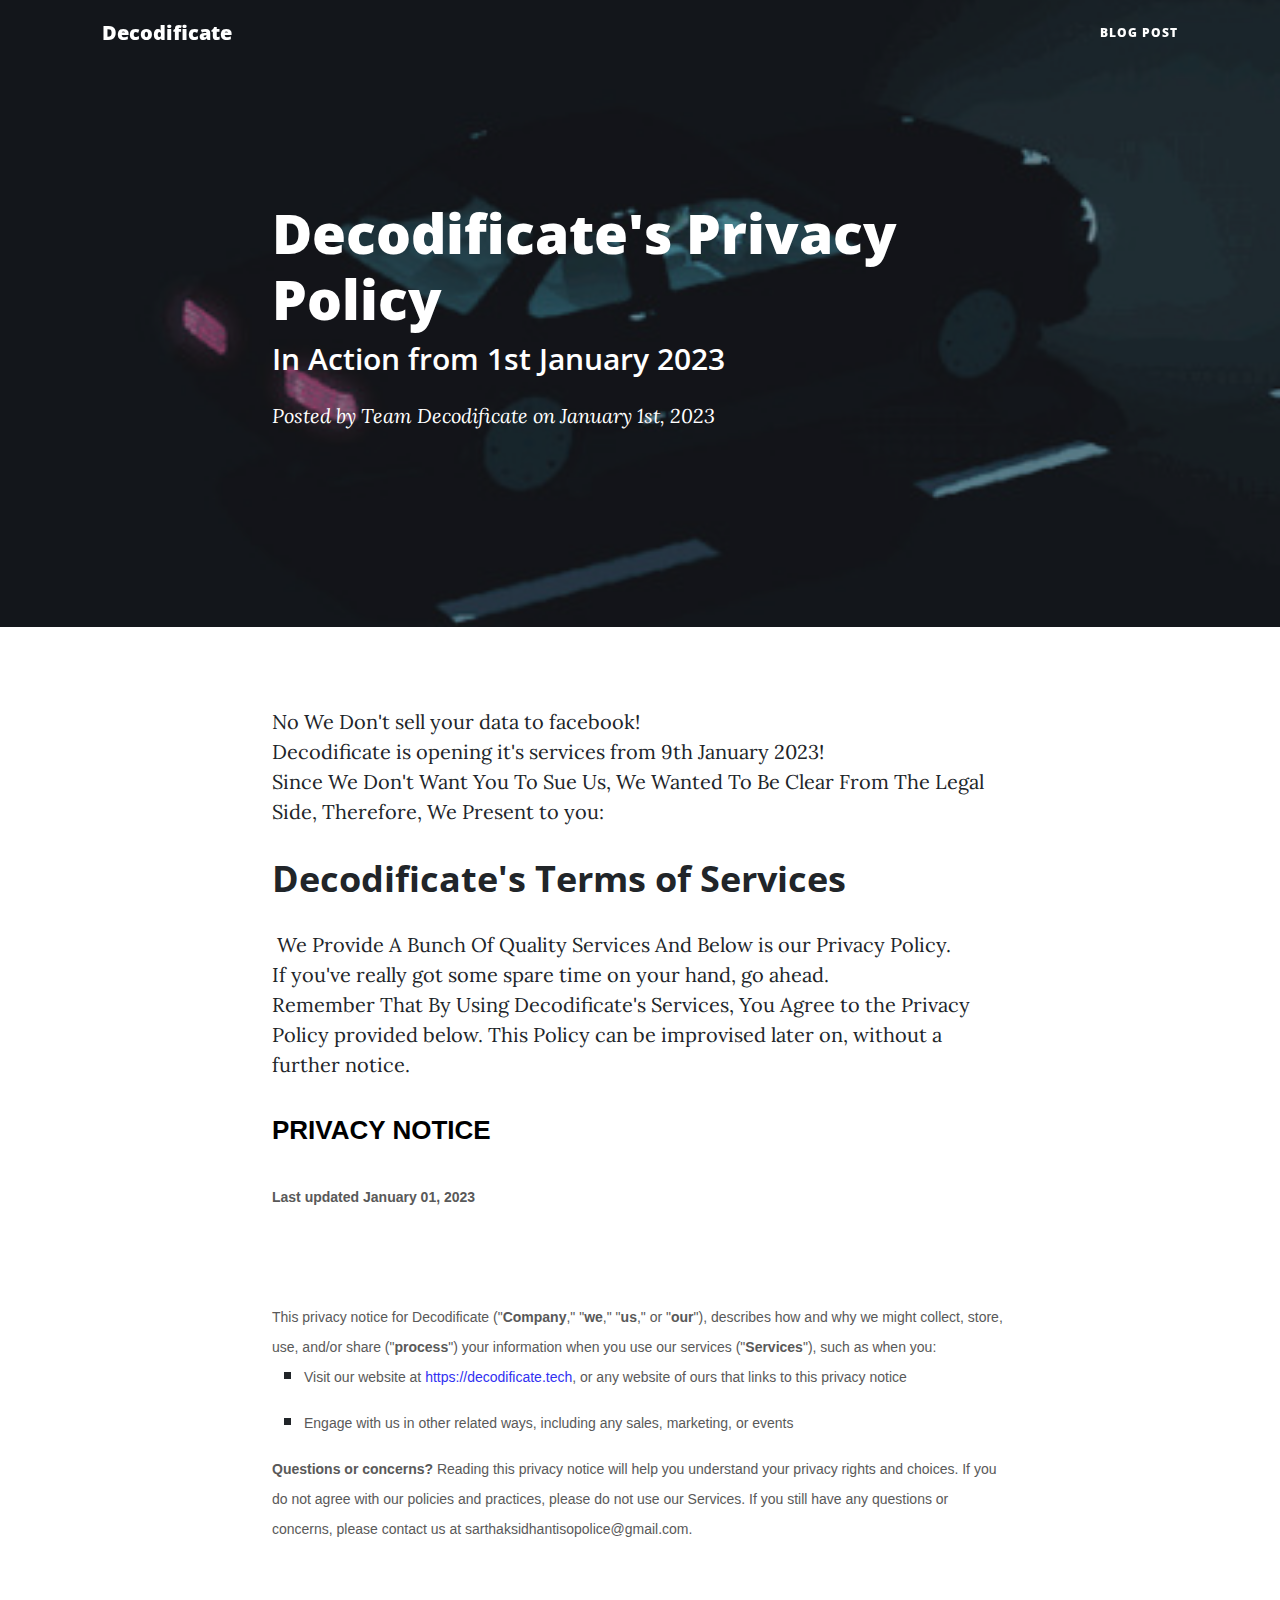
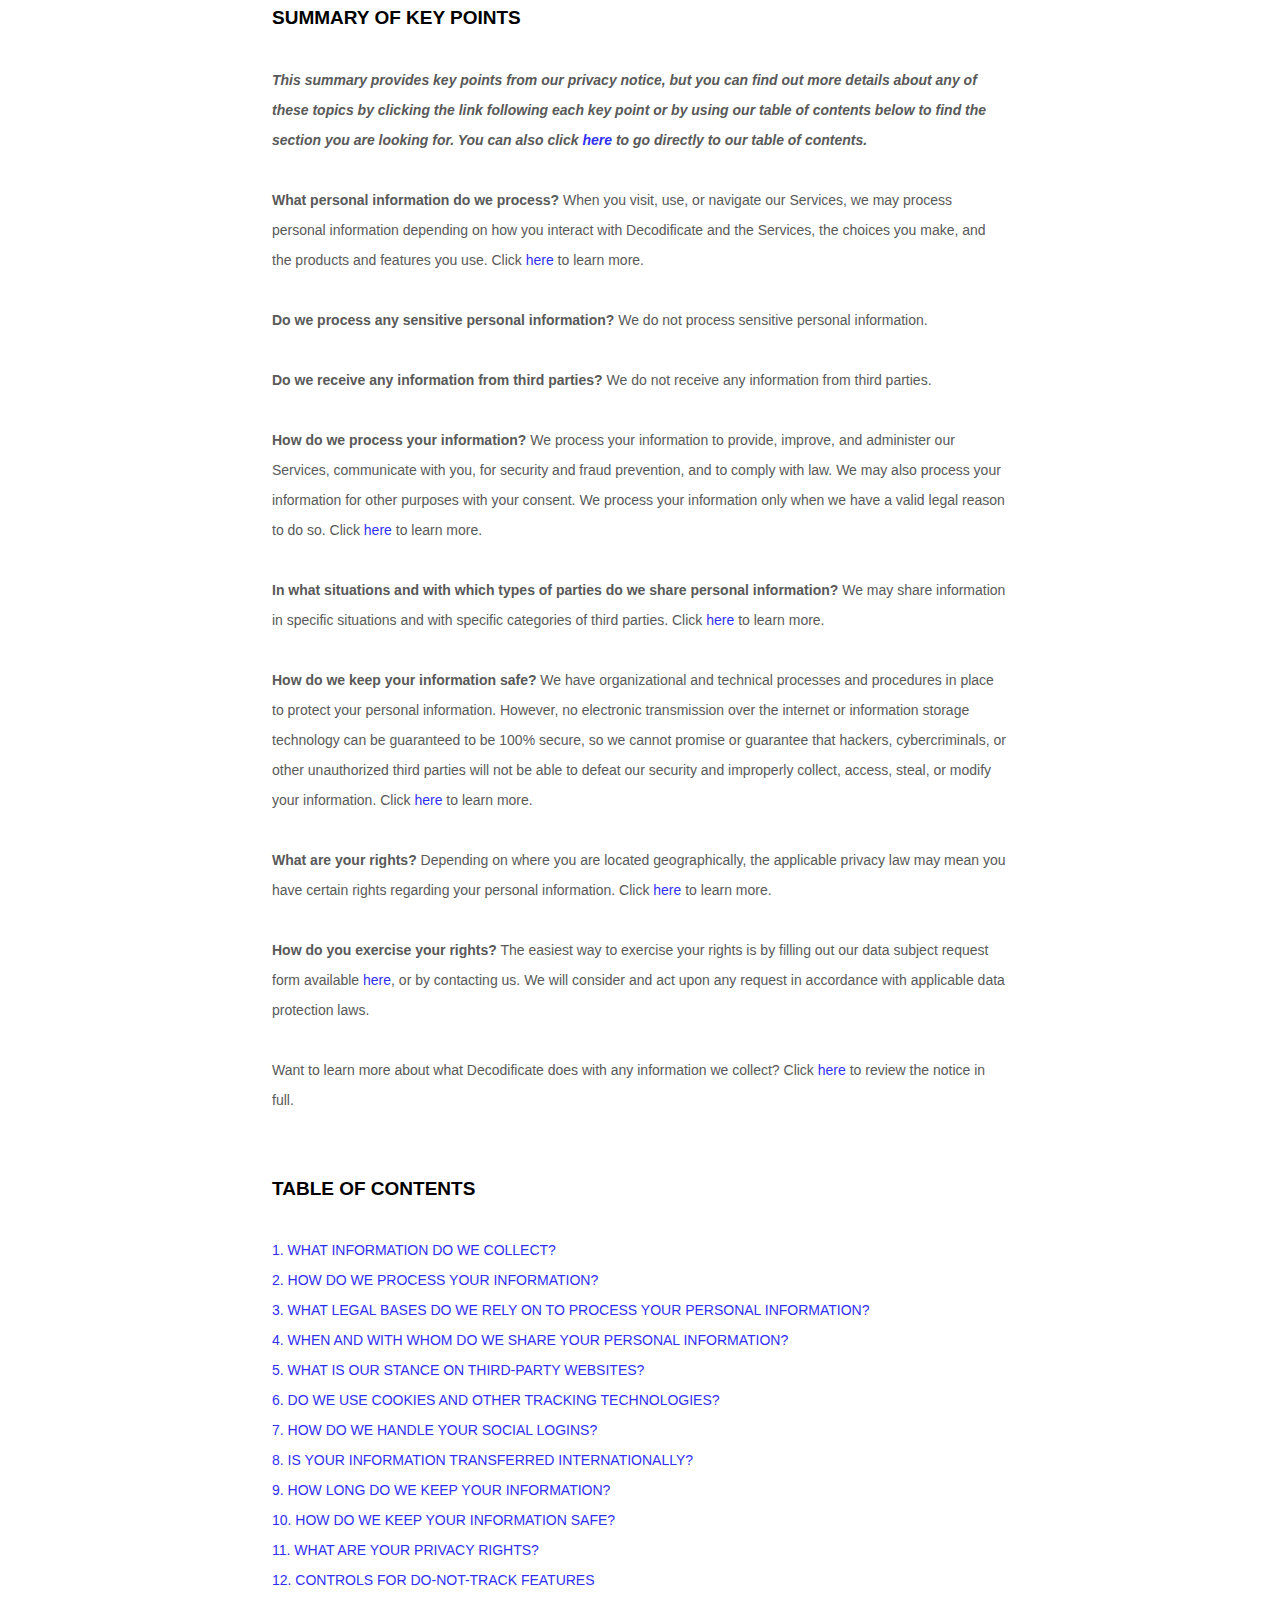
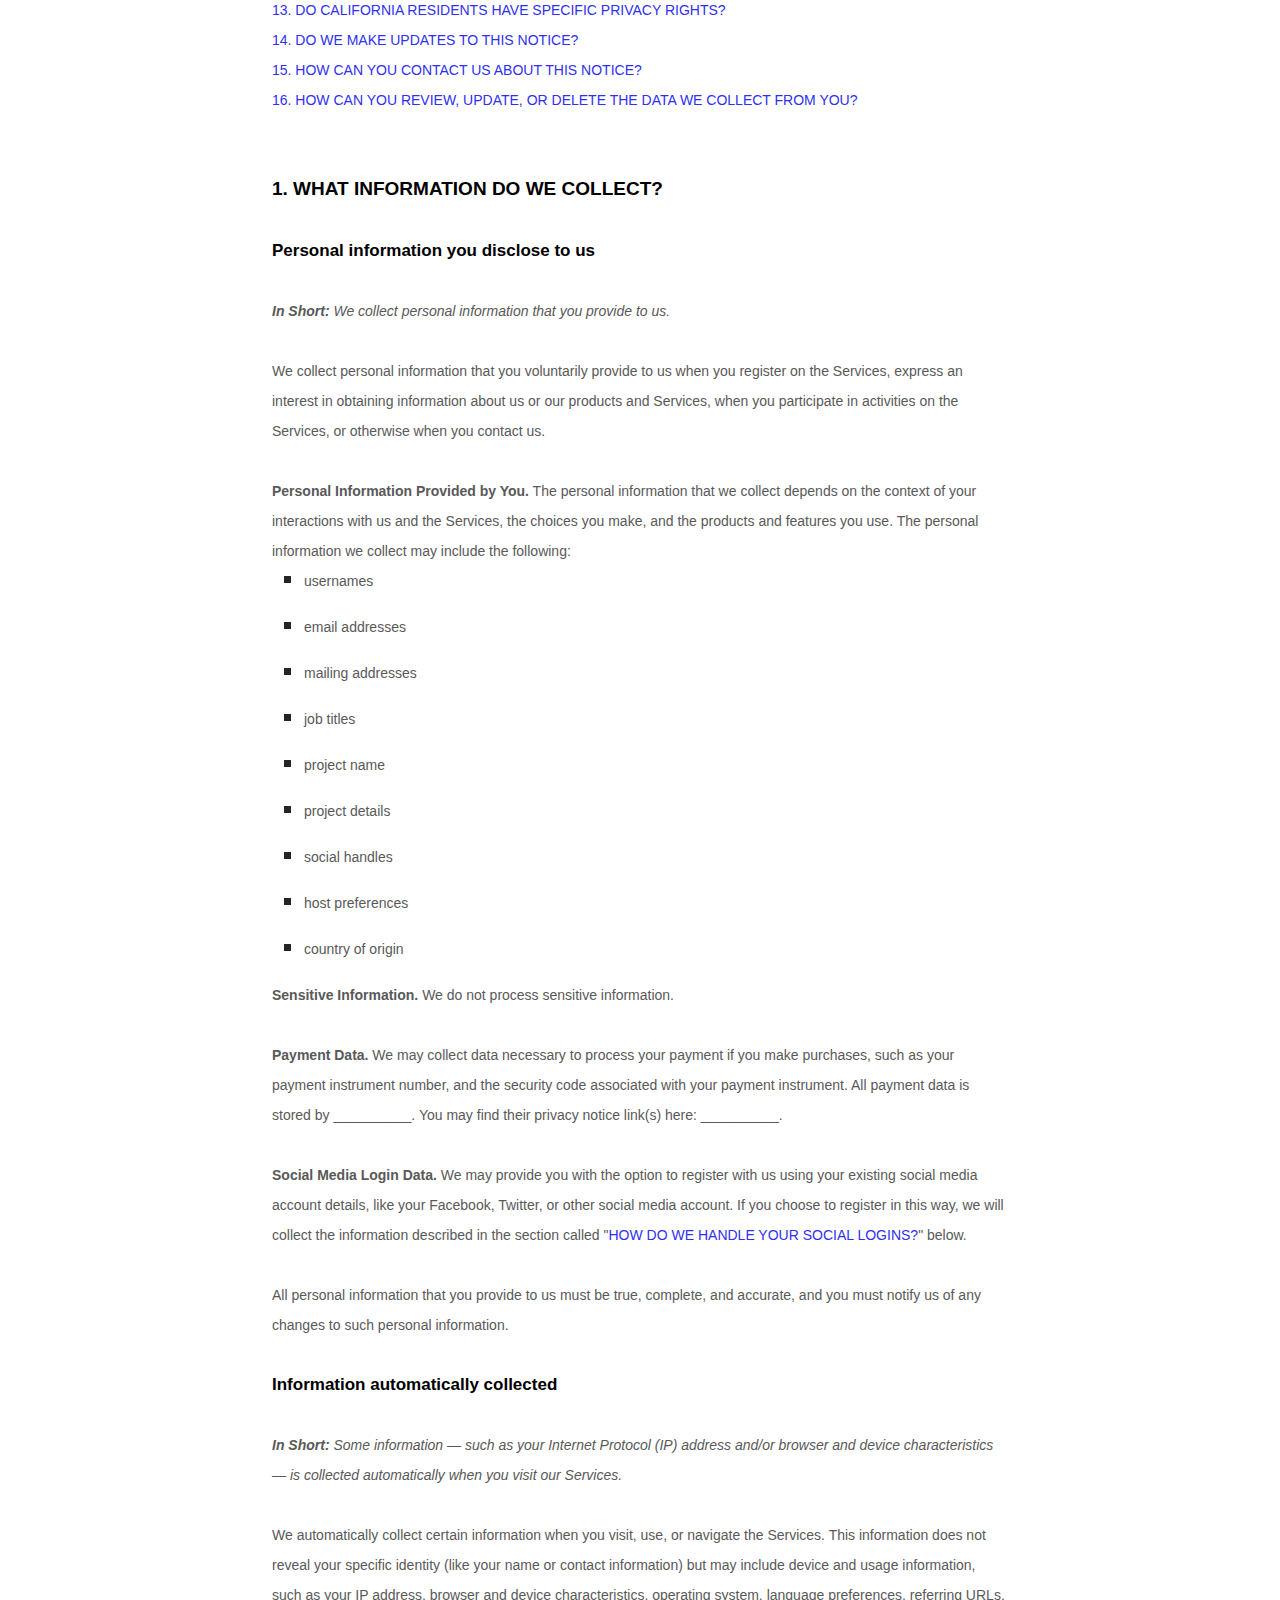
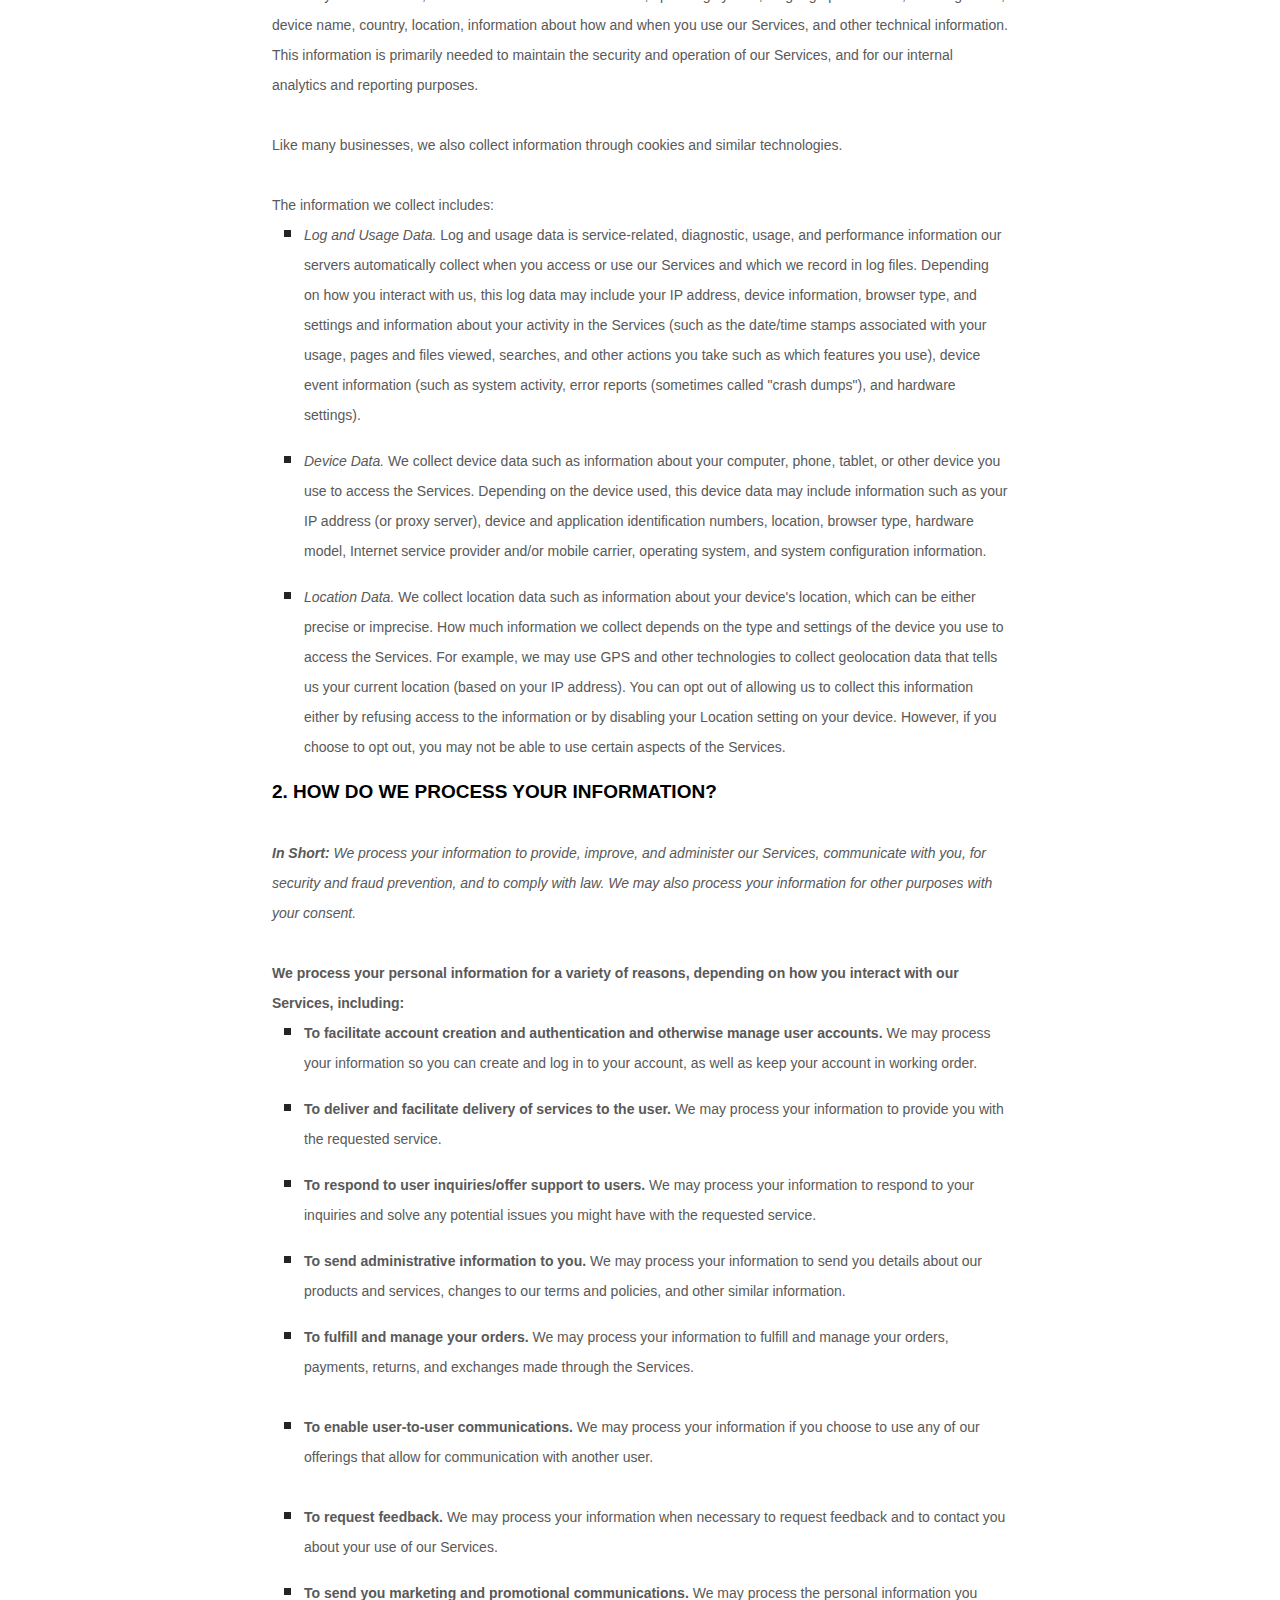
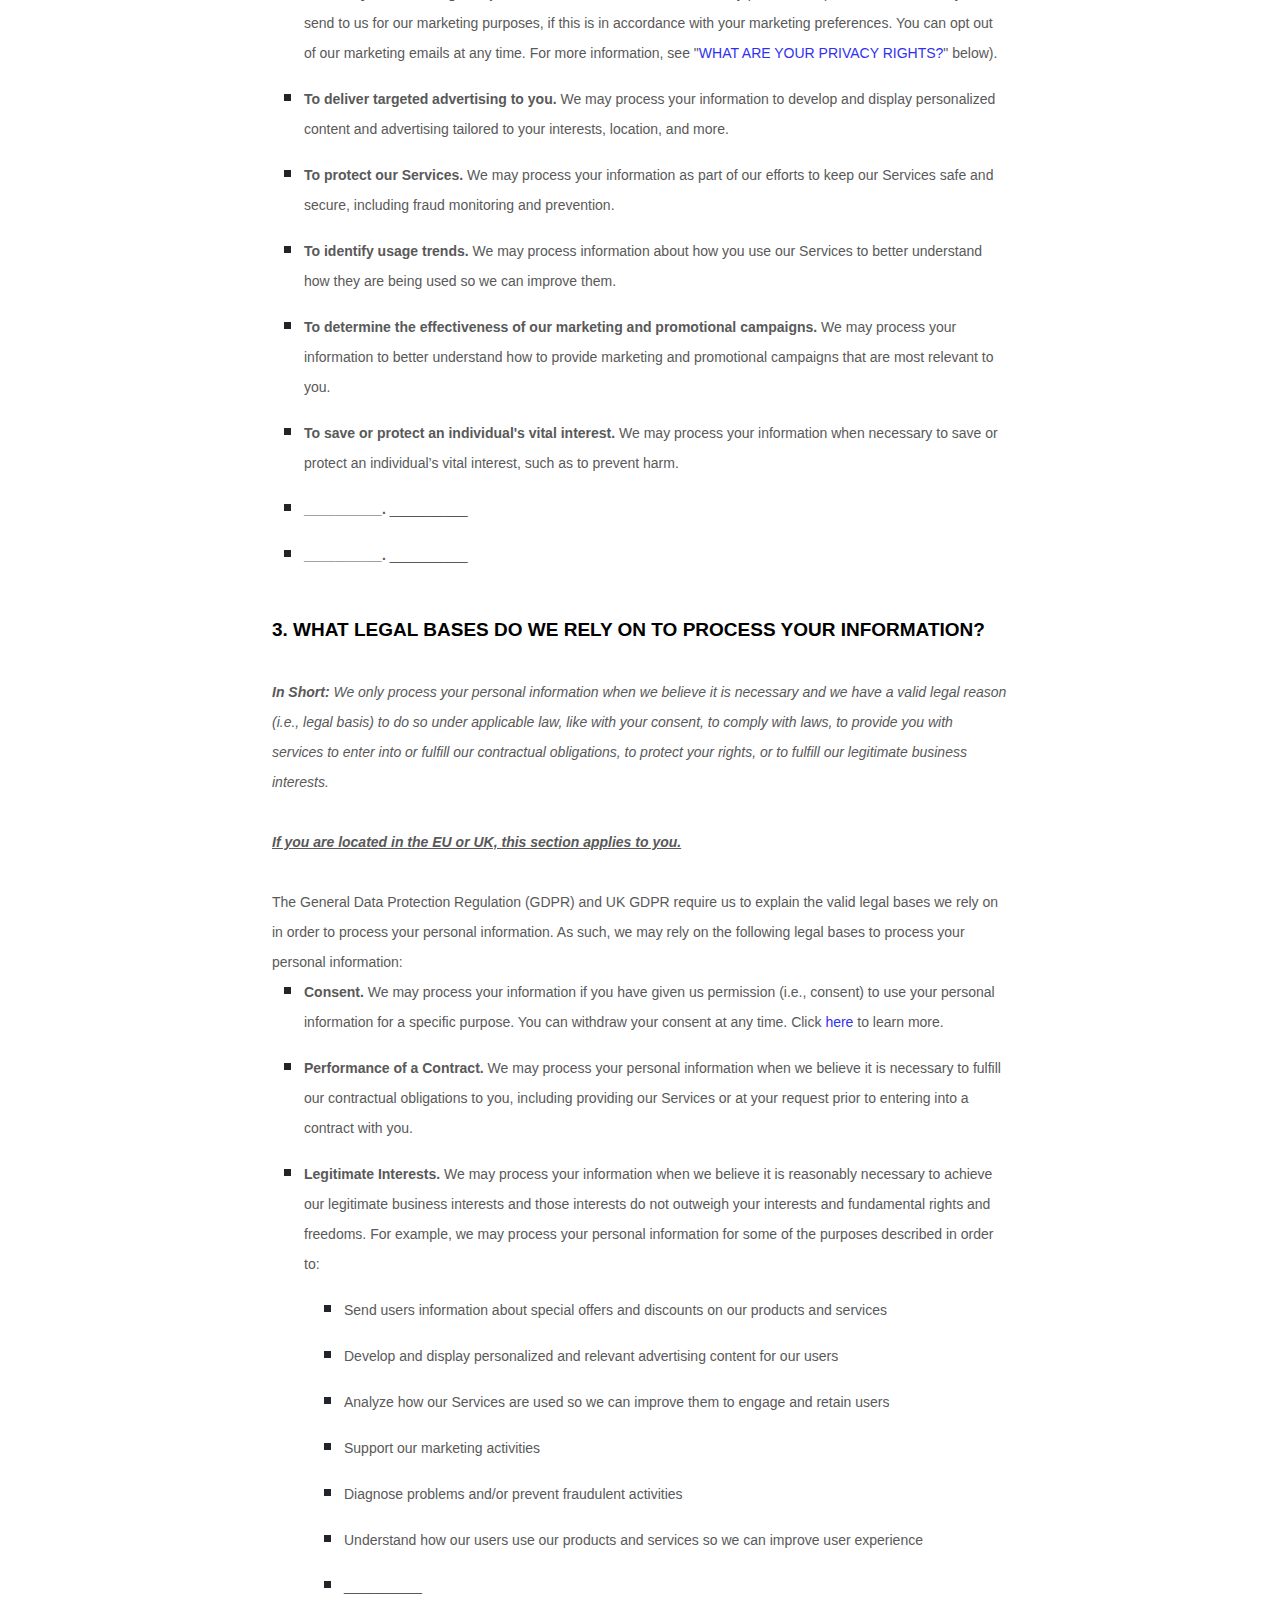
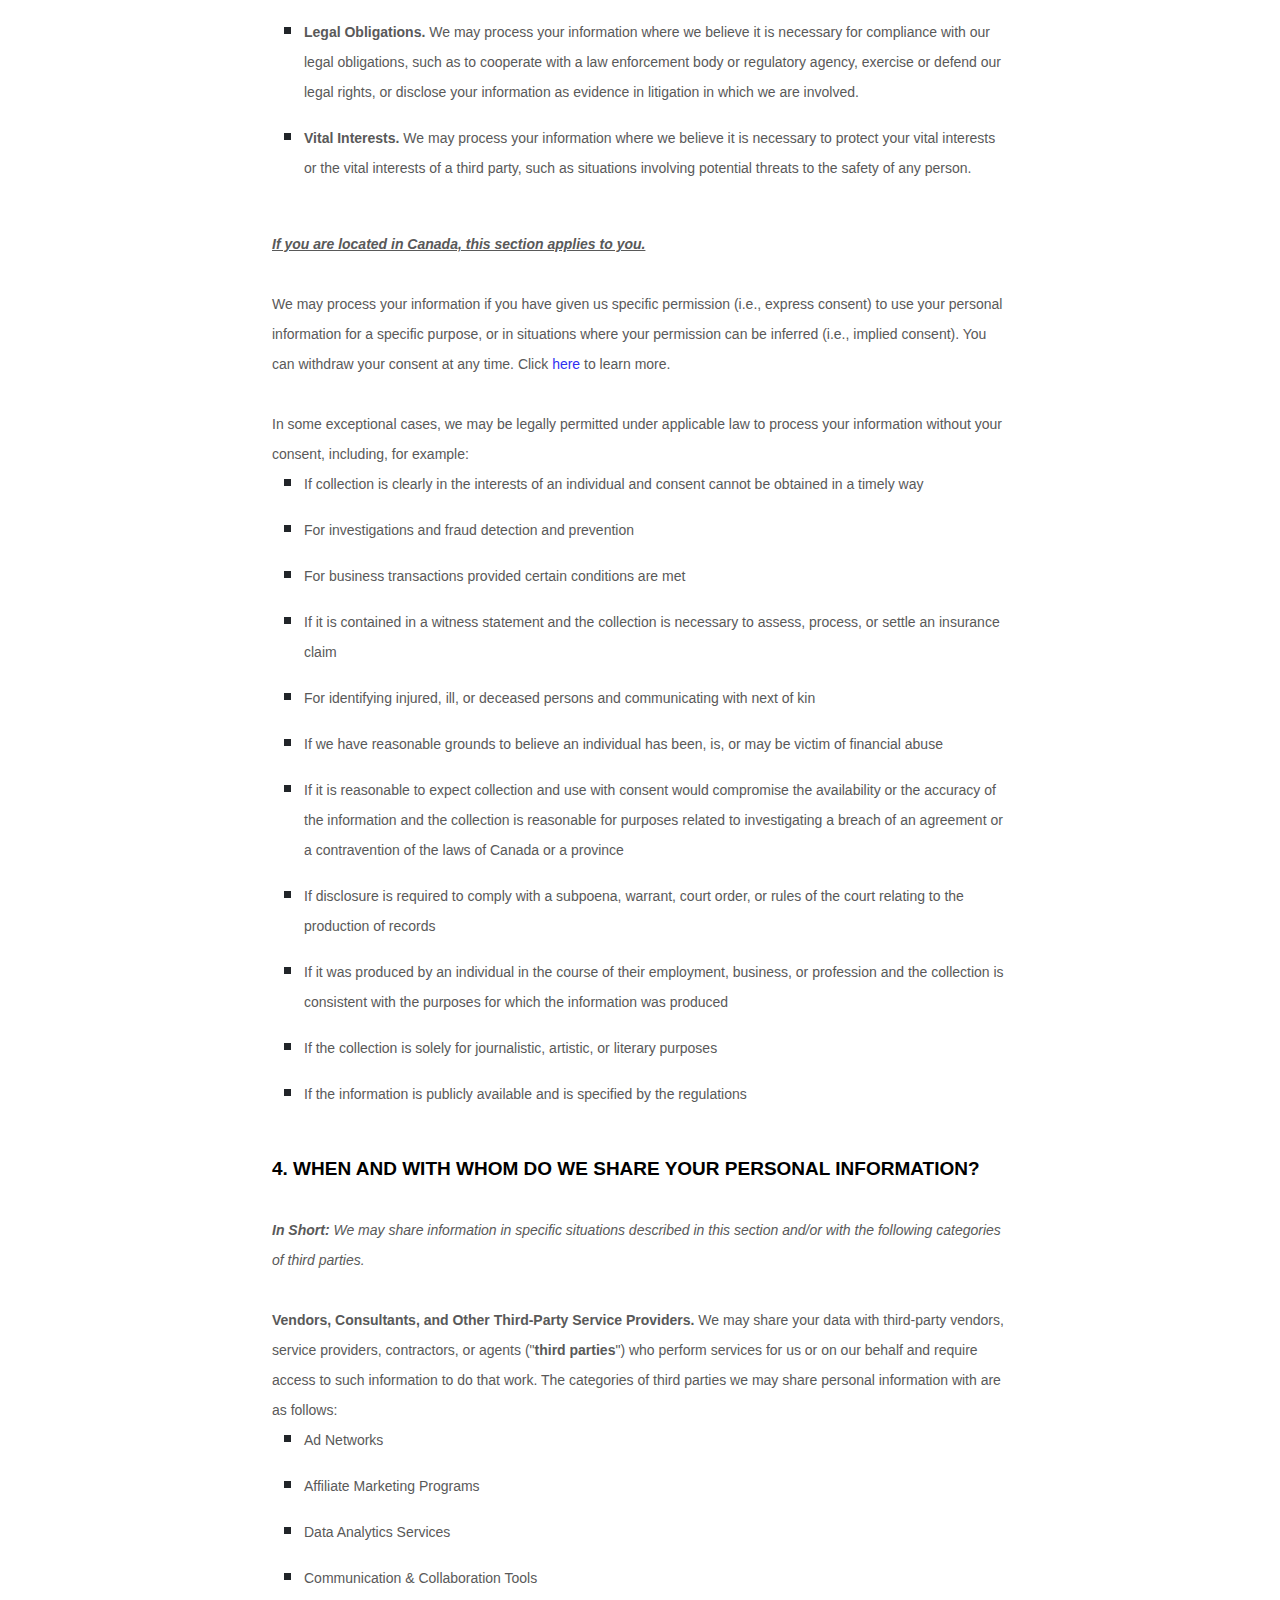
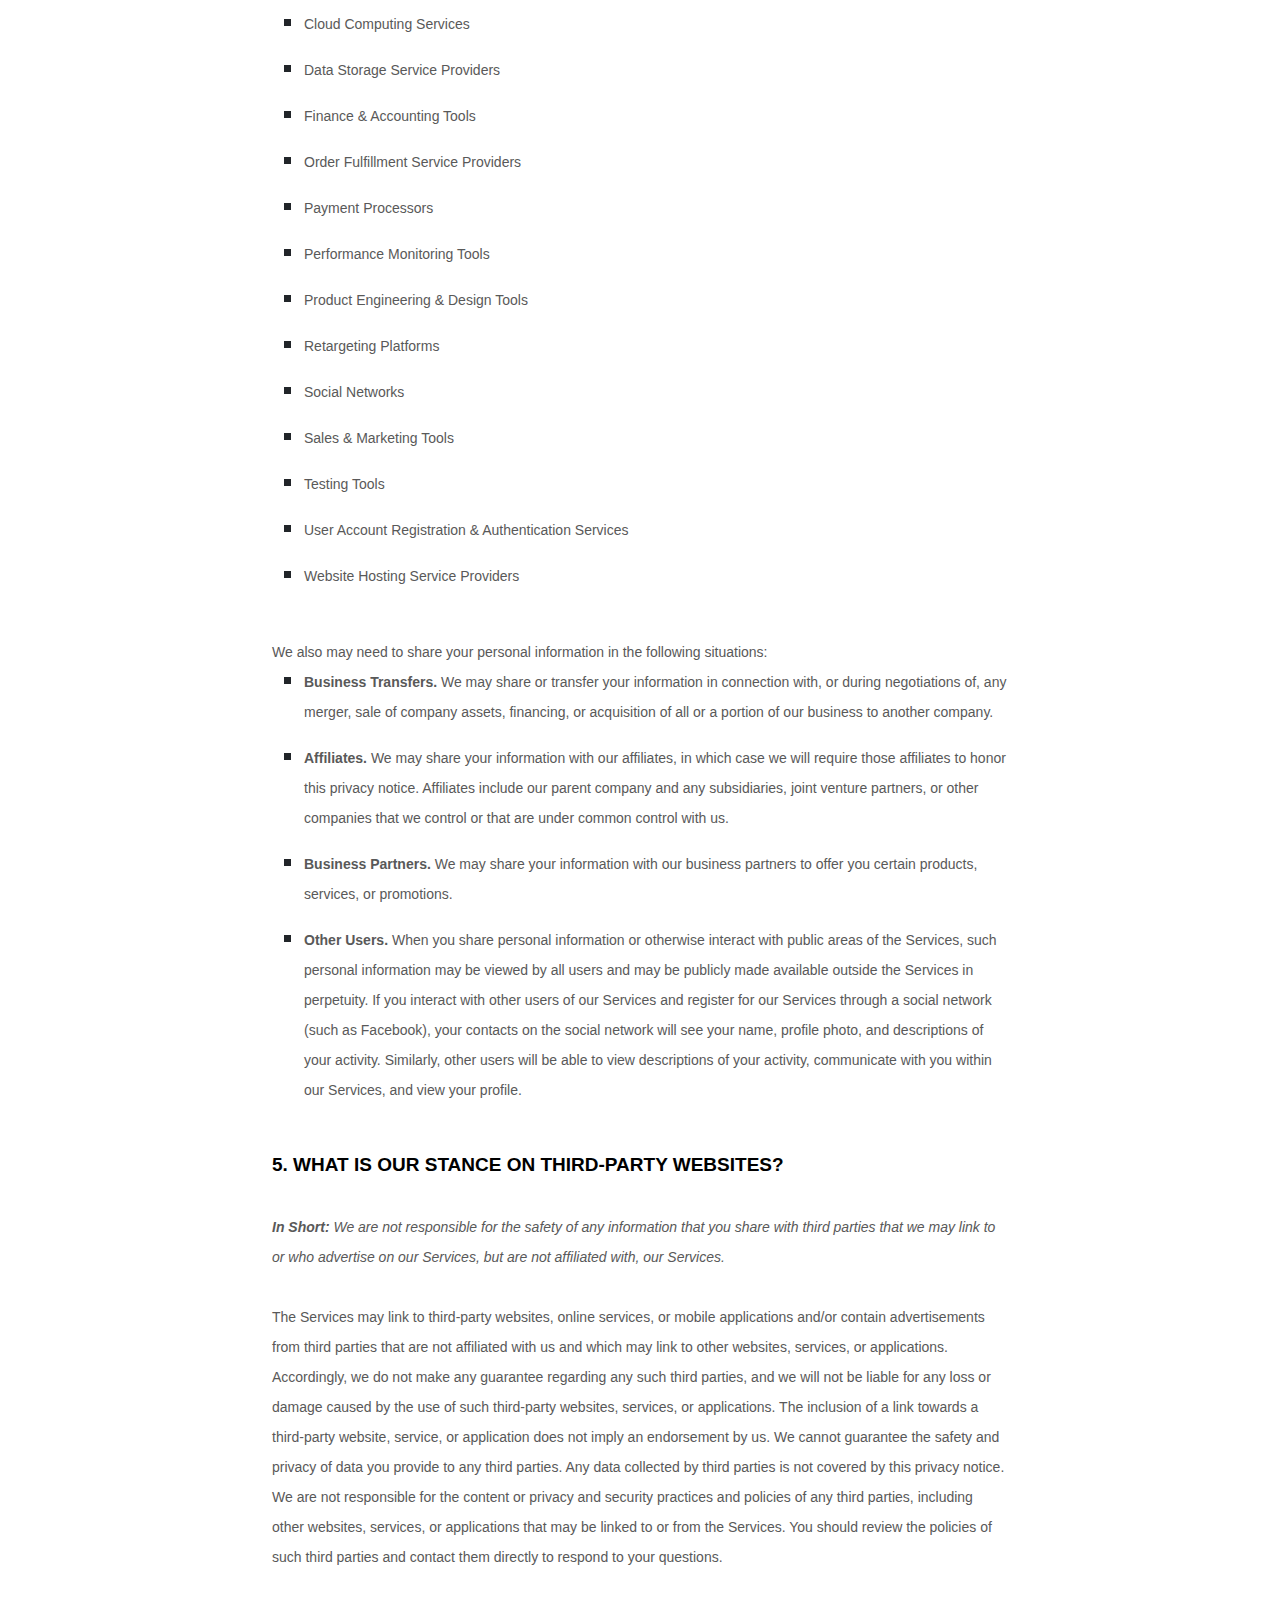
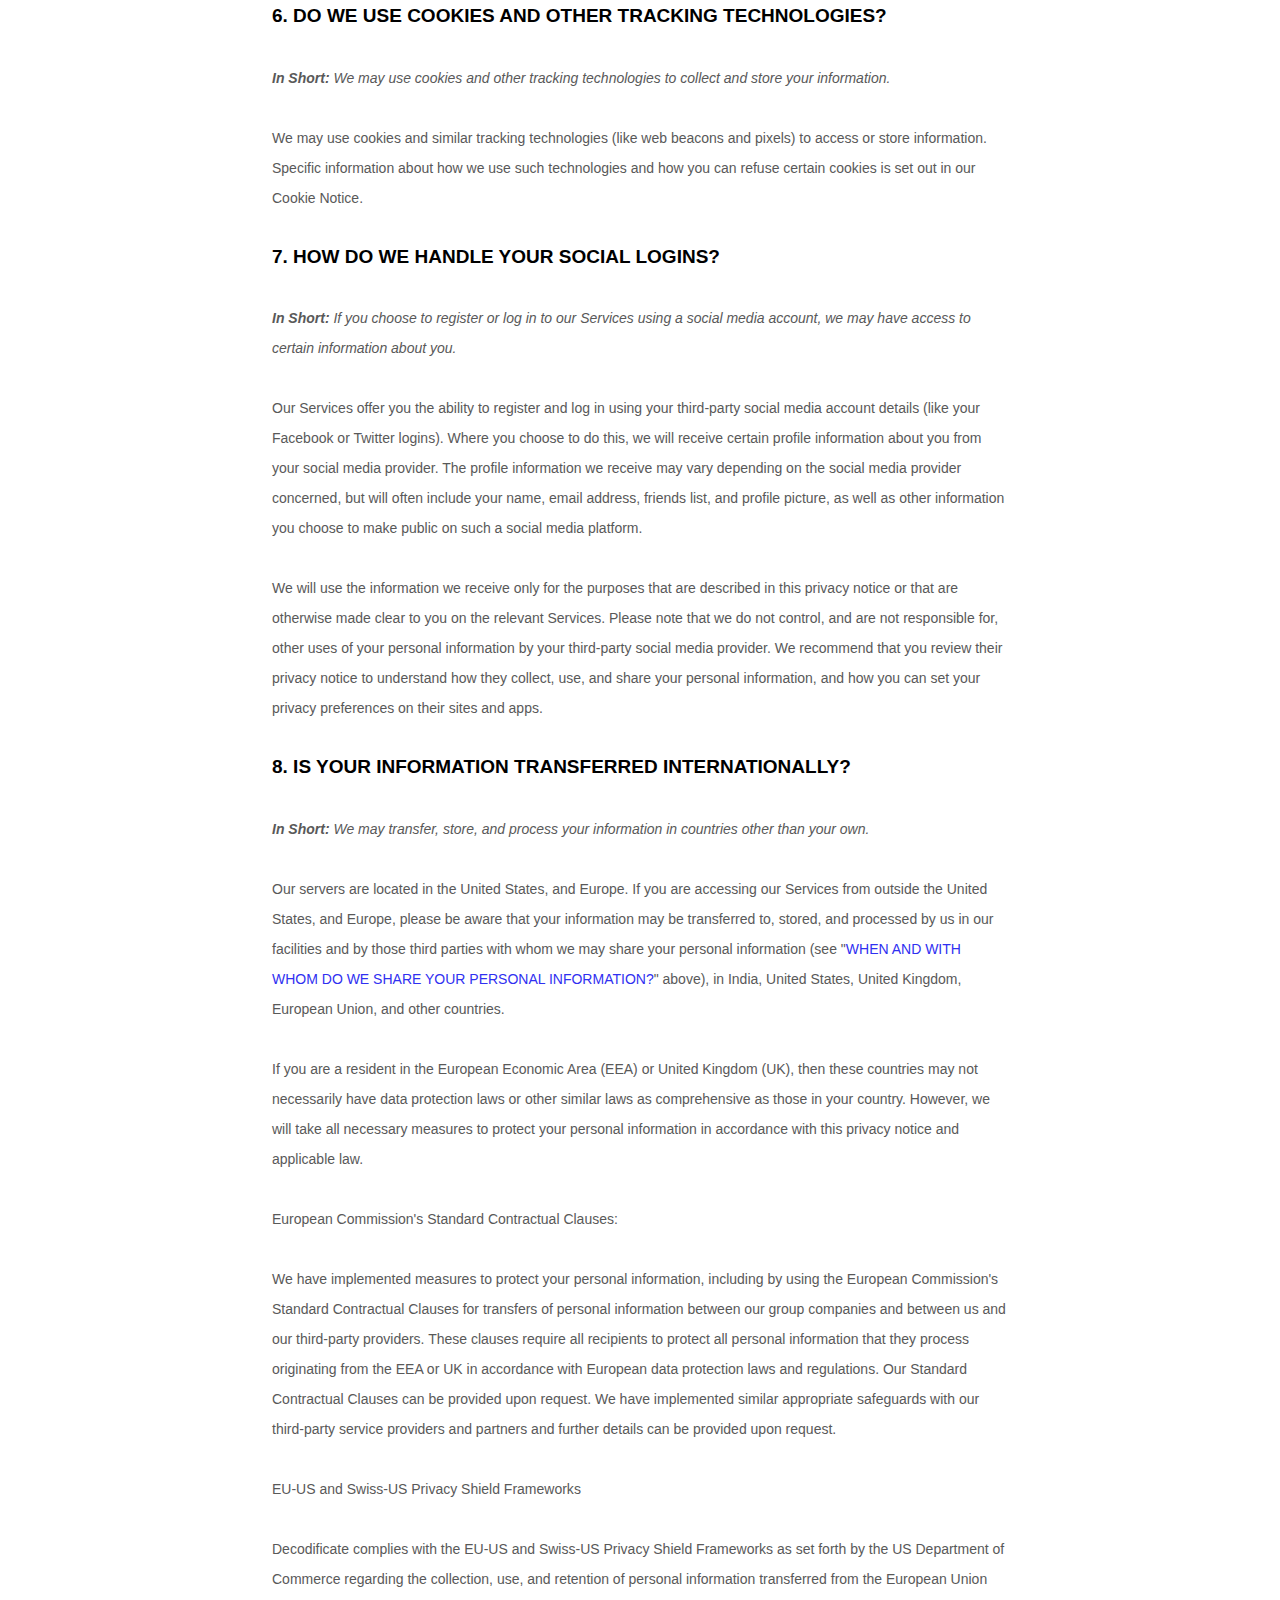
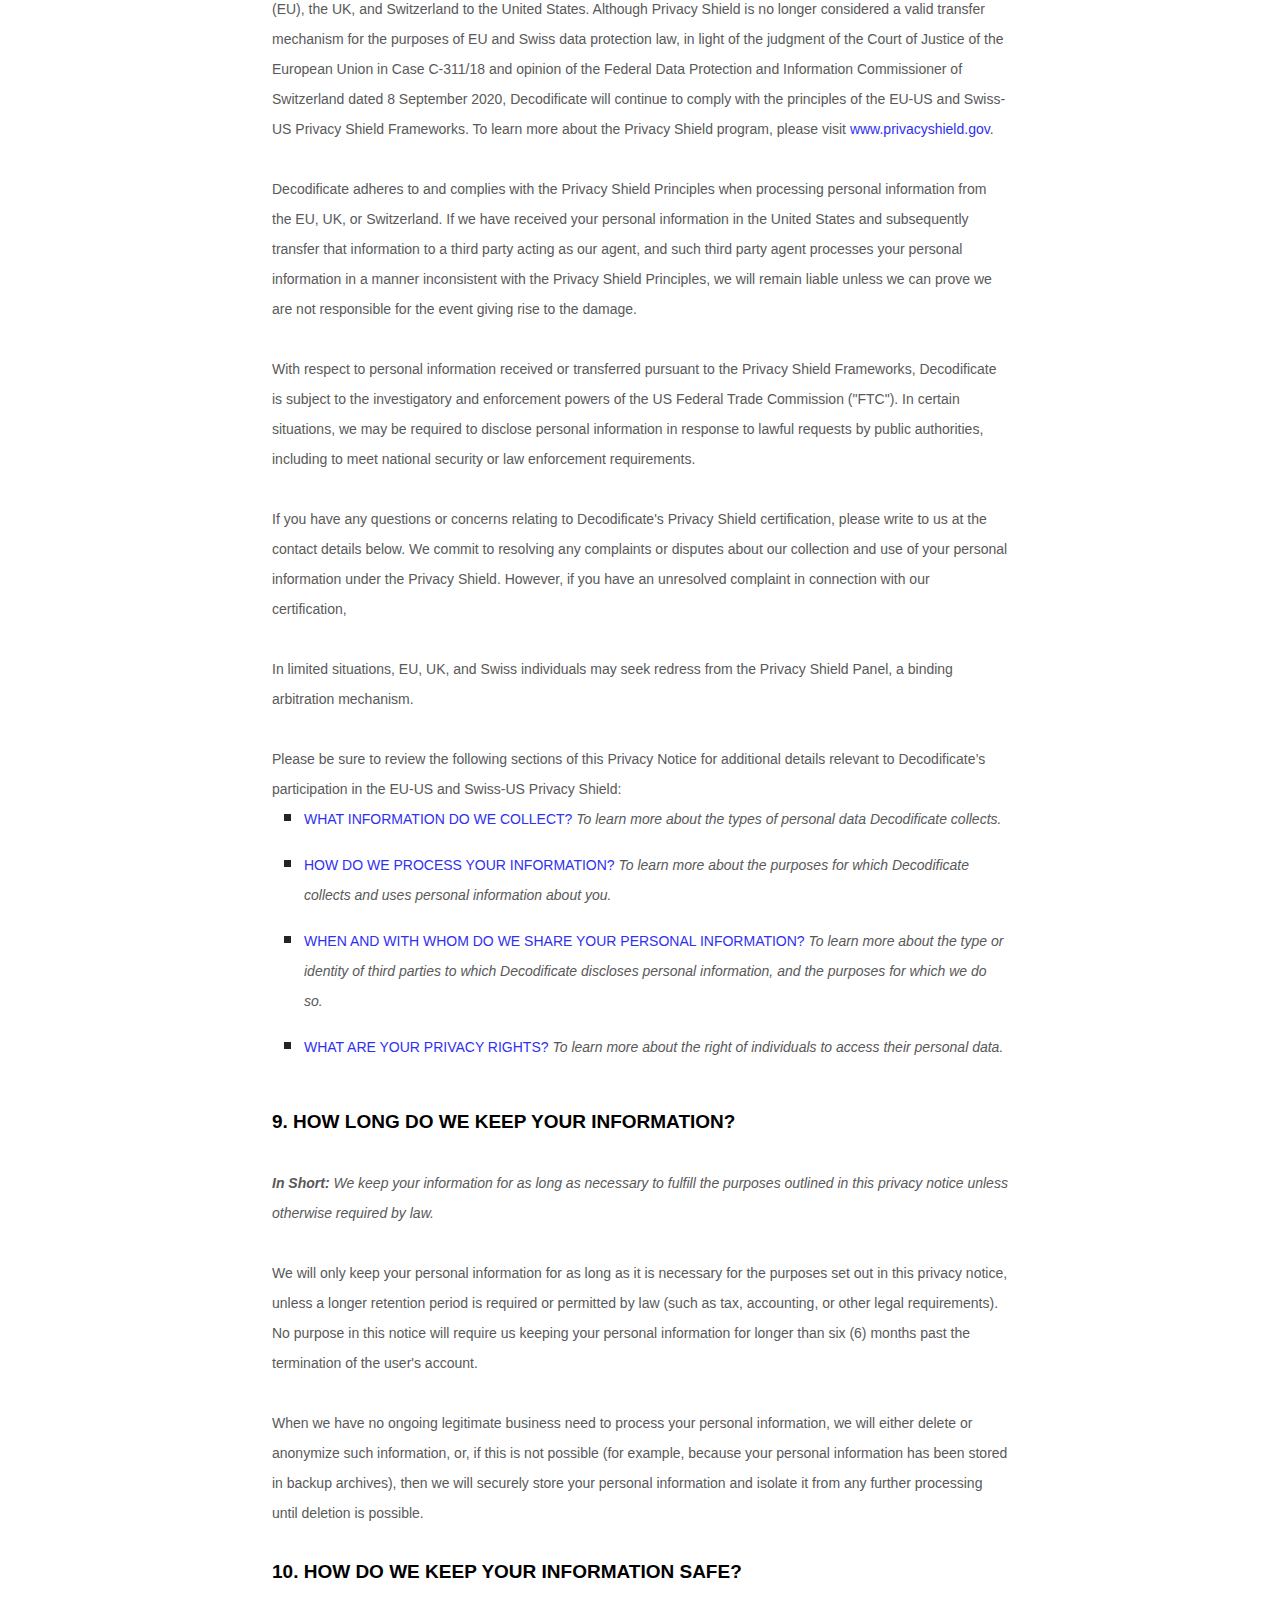
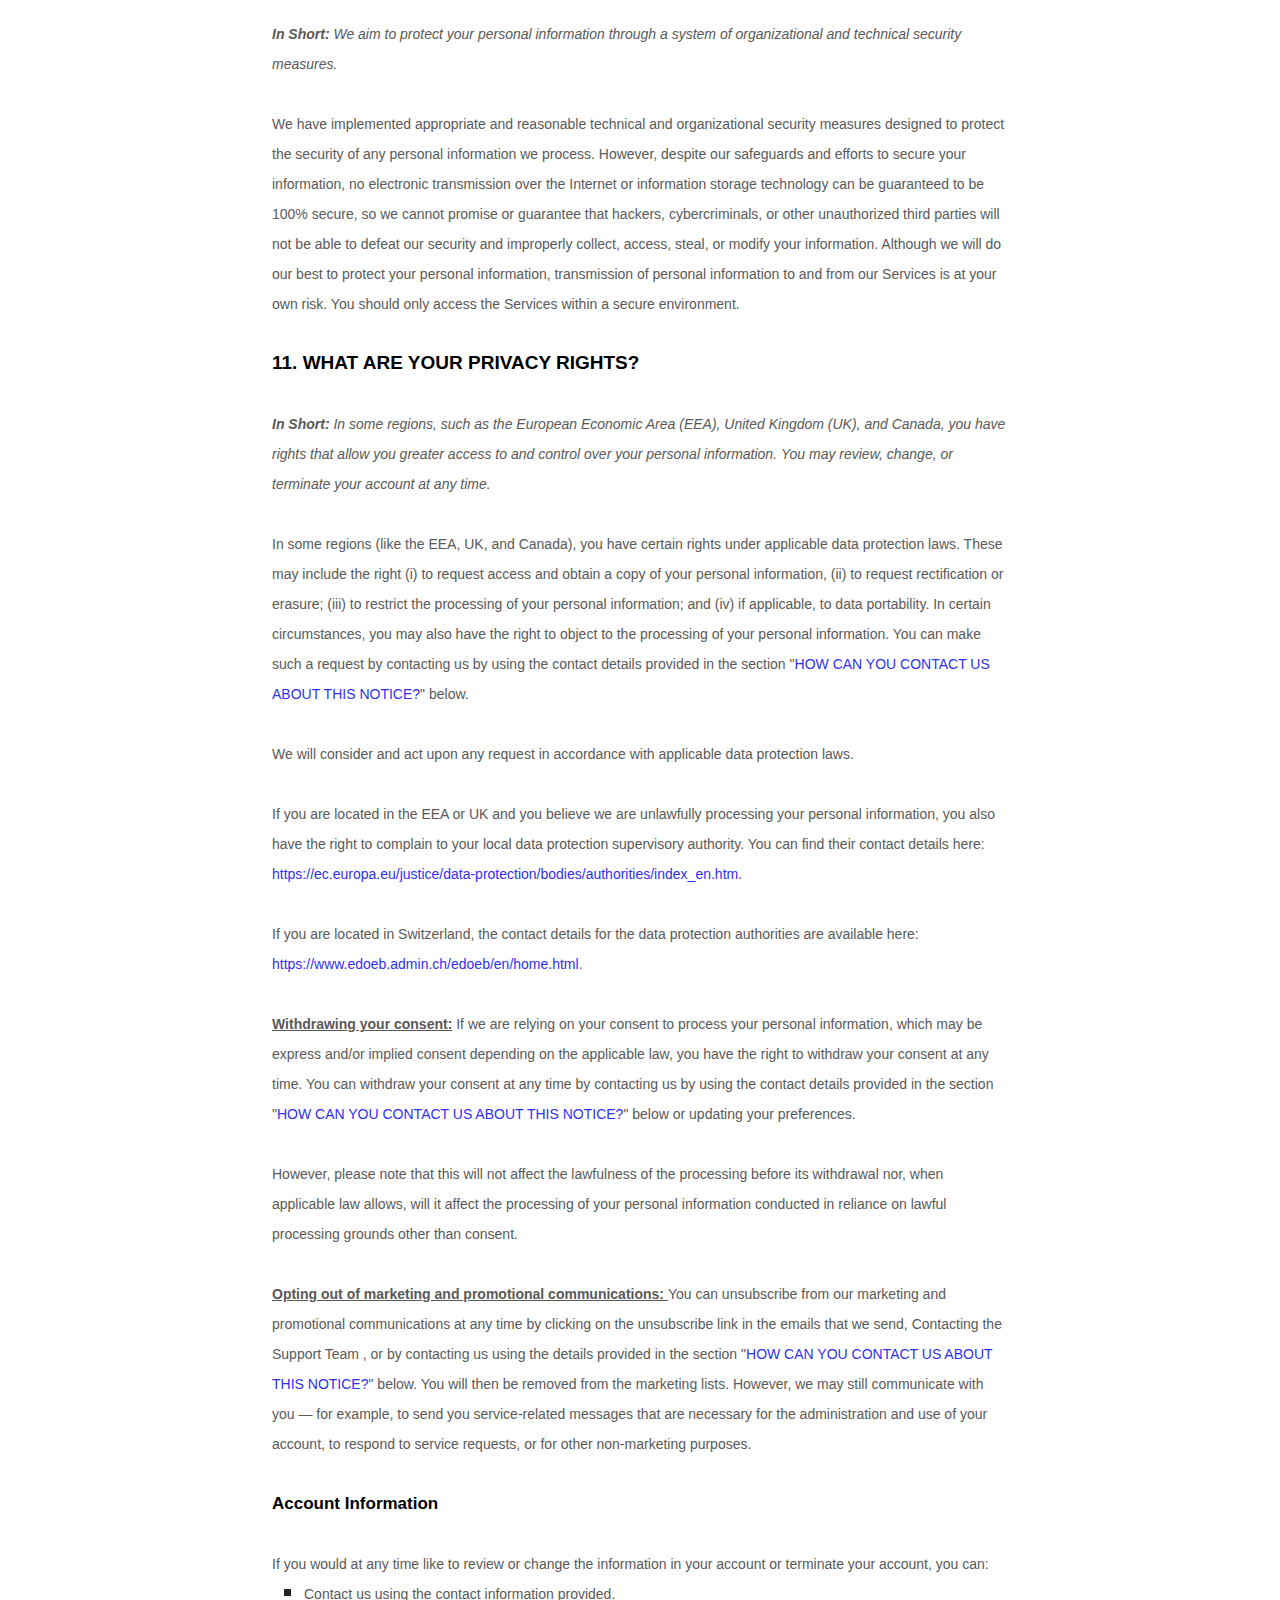
<file: privacy-policy/index.html>
<!DOCTYPE html>
<html lang="en">

<head>
    <meta charset="utf-8">
    <meta name="viewport" content="width=device-width, initial-scale=1.0, shrink-to-fit=no">
    <title>Terms Of Services - Decodificate</title>
    <meta name="description" content="Decodificate is a community for developers, inventors, and coders to come together and nurture and implement new ideas. This Link Leads to Decodificate's Terms Of Services, You gotta accept it man!">
    <link rel="stylesheet" href="assets/bootstrap/css/bootstrap.min.css">
    <link rel="stylesheet" href="https://fonts.googleapis.com/css?family=Open+Sans:300italic,400italic,600italic,700italic,800italic,400,300,600,700,800&amp;display=swap">
    <link rel="stylesheet" href="https://fonts.googleapis.com/css?family=Lora:400,700,400italic,700italic&amp;display=swap">
    <link rel="stylesheet" href="assets/fonts/font-awesome.min.css">
    
</head>

<body>
    <nav class="navbar navbar-light navbar-expand-lg fixed-top" id="mainNav">
        <div class="container"><a class="navbar-brand" href="index.html">Decodificate</a><button data-bs-toggle="collapse" data-bs-target="#navbarResponsive" class="navbar-toggler" aria-controls="navbarResponsive" aria-expanded="false" aria-label="Toggle navigation"><i class="fa fa-bars"></i></button>
            <div class="collapse navbar-collapse" id="navbarResponsive">
                <ul class="navbar-nav ms-auto">
                    <li class="nav-item"><a class="nav-link" href="post.html">Blog Post</a></li>
                </ul>
            </div>
        </div>
    </nav>
    <header class="masthead" style="background-image:url('assets/img/post-bg.jpg');">
        <div class="overlay"></div>
        <div class="container">
            <div class="row">
                <div class="col-md-10 col-lg-8 mx-auto position-relative">
                    <div class="post-heading">
                        <h1>Decodificate's Privacy Policy</h1>
                        <h2 class="subheading">In Action from 1st January 2023</h2><span class="meta">Posted by&nbsp;<a href="#">Team Decodificate</a>&nbsp;on January 1st, 2023</span>
                    </div>
                </div>
            </div>
        </div>
    </header>
    <article>
        <div class="container">
            <div class="row">
                <div class="col-md-10 col-lg-8 mx-auto">
                    <p>No We Don't sell your data to facebook!<br>Decodificate is opening it's services from 9th January 2023!<br>Since We Don't Want You To Sue Us, We Wanted To Be Clear From The Legal Side, Therefore, We Present to you:</p>
                    <h2 class="section-heading" style="margin-top: 11px;">Decodificate's Terms of Services</h2>
                    <p>&nbsp;We Provide A Bunch Of Quality Services And Below is our Privacy Policy.<br>If you've really got some spare time on your hand, go ahead.<br>Remember That By Using Decodificate's Services, You Agree to the Privacy Policy provided below. This Policy can be improvised later on, without a further notice.</p>
                    <style>
                        [data-custom-class='body'], [data-custom-class='body'] * {
                                background: transparent !important;
                              }
                      [data-custom-class='title'], [data-custom-class='title'] * {
                                font-family: Arial !important;
                      font-size: 26px !important;
                      color: #000000 !important;
                              }
                      [data-custom-class='subtitle'], [data-custom-class='subtitle'] * {
                                font-family: Arial !important;
                      color: #595959 !important;
                      font-size: 14px !important;
                              }
                      [data-custom-class='heading_1'], [data-custom-class='heading_1'] * {
                                font-family: Arial !important;
                      font-size: 19px !important;
                      color: #000000 !important;
                              }
                      [data-custom-class='heading_2'], [data-custom-class='heading_2'] * {
                                font-family: Arial !important;
                      font-size: 17px !important;
                      color: #000000 !important;
                              }
                      [data-custom-class='body_text'], [data-custom-class='body_text'] * {
                                color: #595959 !important;
                      font-size: 14px !important;
                      font-family: Arial !important;
                              }
                      [data-custom-class='link'], [data-custom-class='link'] * {
                                color: #3030F1 !important;
                      font-size: 14px !important;
                      font-family: Arial !important;
                      word-break: break-word !important;
                              }
                      </style>
                      
                            <div data-custom-class="body">
                            <div><strong><span style="font-size: 26px;"><span data-custom-class="title">PRIVACY NOTICE</span></span></strong></div><div><br></div><div><span style="color: rgb(127, 127, 127);"><strong><span style="font-size: 15px;"><span data-custom-class="subtitle">Last updated <bdt class="question">January 01, 2023</bdt></span></span></strong></span></div><div><br></div><div><br></div><div><br></div><div style="line-height: 1.5;"><span style="color: rgb(127, 127, 127);"><span style="color: rgb(89, 89, 89); font-size: 15px;"><span data-custom-class="body_text">This privacy notice for <bdt class="question">Decodificate<bdt class="block-component"></bdt></bdt> (<bdt class="block-component"></bdt>"<bdt class="block-component"></bdt><strong>Company</strong><bdt class="statement-end-if-in-editor"></bdt>," "<strong>we</strong>," "<strong>us</strong>," or "<strong>our</strong>"<bdt class="statement-end-if-in-editor"></bdt></span><span data-custom-class="body_text">), describes how and why we might collect, store, use, and/or share (<bdt class="block-component"></bdt>"<strong>process</strong>"<bdt class="statement-end-if-in-editor"></bdt>) your information when you use our services (<bdt class="block-component"></bdt>"<strong>Services</strong>"<bdt class="statement-end-if-in-editor"></bdt>), such as when you:</span></span></span><span style="font-size: 15px;"><span style="color: rgb(127, 127, 127);"><span data-custom-class="body_text"><span style="color: rgb(89, 89, 89);"><span data-custom-class="body_text"><bdt class="block-component"></bdt></span></span></span></span></span></div><ul><li style="line-height: 1.5;"><span style="font-size: 15px; color: rgb(89, 89, 89);"><span style="font-size: 15px; color: rgb(89, 89, 89);"><span data-custom-class="body_text">Visit our website<bdt class="block-component"></bdt> at <bdt class="question"><a href="https://decodificate.tech" target="_blank" data-custom-class="link">https://decodificate.tech</a></bdt><span style="font-size: 15px;"><span style="color: rgb(89, 89, 89);"><span data-custom-class="body_text"><span style="font-size: 15px;"><span style="color: rgb(89, 89, 89);"><bdt class="statement-end-if-in-editor">, or any website of ours that links to this privacy notice</bdt></span></span></span></span></span></span></span></span></li></ul><div><bdt class="block-component"><span style="font-size: 15px;"><span style="font-size: 15px;"><span style="color: rgb(127, 127, 127);"><span data-custom-class="body_text"><span style="color: rgb(89, 89, 89);"><span data-custom-class="body_text"><bdt class="block-component"></bdt></bdt></span></span></span></span></span></span></span></span></li></ul><div style="line-height: 1.5;"><span style="font-size: 15px;"><span style="color: rgb(127, 127, 127);"><span data-custom-class="body_text"><span style="color: rgb(89, 89, 89);"><span data-custom-class="body_text"><bdt class="block-component"></bdt></span></span></span></span></span></div><ul><li style="line-height: 1.5;"><span style="font-size: 15px; color: rgb(89, 89, 89);"><span style="font-size: 15px; color: rgb(89, 89, 89);"><span data-custom-class="body_text">Engage with us in other related ways, including any sales, marketing, or events<span style="font-size: 15px;"><span style="color: rgb(89, 89, 89);"><span data-custom-class="body_text"><span style="font-size: 15px;"><span style="color: rgb(89, 89, 89);"><bdt class="statement-end-if-in-editor"></bdt></span></span></span></span></span></span></span></span></li></ul><div style="line-height: 1.5;"><span style="font-size: 15px;"><span style="color: rgb(127, 127, 127);"><span data-custom-class="body_text"><strong>Questions or concerns? </strong>Reading this privacy notice will help you understand your privacy rights and choices. If you do not agree with our policies and practices, please do not use our Services. If you still have any questions or concerns, please contact us at <bdt class="question">sarthaksidhantisopolice@gmail.com</bdt>.</span></span></span></div><div style="line-height: 1.5;"><br></div><div style="line-height: 1.5;"><br></div><div style="line-height: 1.5;"><strong><span style="font-size: 15px;"><span data-custom-class="heading_1">SUMMARY OF KEY POINTS</span></span></strong></div><div style="line-height: 1.5;"><br></div><div style="line-height: 1.5;"><span style="font-size: 15px;"><span data-custom-class="body_text"><strong><em>This summary provides key points from our privacy notice, but you can find out more details about any of these topics by clicking the link following each key point or by using our table of contents below to find the section you are looking for. You can also click </em></strong></span></span><a data-custom-class="link" href="#toc"><span style="font-size: 15px;"><span data-custom-class="body_text"><strong><em>here</em></strong></span></span></a><span style="font-size: 15px;"><span data-custom-class="body_text"><strong><em> to go directly to our table of contents.</em></strong></span></span></div><div style="line-height: 1.5;"><br></div><div style="line-height: 1.5;"><span style="font-size: 15px;"><span data-custom-class="body_text"><strong>What personal information do we process?</strong> When you visit, use, or navigate our Services, we may process personal information depending on how you interact with <bdt class="block-component"></bdt><bdt class="question">Decodificate</bdt><bdt class="statement-end-if-in-editor"></bdt> and the Services, the choices you make, and the products and features you use. Click </span></span><a data-custom-class="link" href="#personalinfo"><span style="font-size: 15px;"><span data-custom-class="body_text">here</span></span></a><span style="font-size: 15px;"><span data-custom-class="body_text"> to learn more.</span></span></div><div style="line-height: 1.5;"><br></div><div style="line-height: 1.5;"><span style="font-size: 15px;"><span data-custom-class="body_text"><strong>Do we process any sensitive personal information?</strong> <bdt class="block-component"></bdt>We do not process sensitive personal information.<bdt class="else-block"></bdt></span></span></div><div style="line-height: 1.5;"><br></div><div style="line-height: 1.5;"><span style="font-size: 15px;"><span data-custom-class="body_text"><strong>Do we receive any information from third parties?</strong> <bdt class="block-component"></bdt>We do not receive any information from third parties.<bdt class="else-block"></bdt></span></span></div><div style="line-height: 1.5;"><br></div><div style="line-height: 1.5;"><span style="font-size: 15px;"><span data-custom-class="body_text"><strong>How do we process your information?</strong> We process your information to provide, improve, and administer our Services, communicate with you, for security and fraud prevention, and to comply with law. We may also process your information for other purposes with your consent. We process your information only when we have a valid legal reason to do so. Click </span></span><a data-custom-class="link" href="#infouse"><span style="font-size: 15px;"><span data-custom-class="body_text">here</span></span></a><span style="font-size: 15px;"><span data-custom-class="body_text"> to learn more.</span></span></div><div style="line-height: 1.5;"><br></div><div style="line-height: 1.5;"><span style="font-size: 15px;"><span data-custom-class="body_text"><strong>In what situations and with which <bdt class="block-component"></bdt>types of <bdt class="statement-end-if-in-editor"></bdt>parties do we share personal information?</strong> We may share information in specific situations and with specific <bdt class="block-component"></bdt>categories of <bdt class="statement-end-if-in-editor"></bdt>third parties. Click </span></span><a data-custom-class="link" href="#whoshare"><span style="font-size: 15px;"><span data-custom-class="body_text">here</span></span></a><span style="font-size: 15px;"><span data-custom-class="body_text"> to learn more.<bdt class="block-component"></bdt></span></span></div><div style="line-height: 1.5;"><br></div><div style="line-height: 1.5;"><span style="font-size: 15px;"><span data-custom-class="body_text"><strong>How do we keep your information safe?</strong> We have <bdt class="block-component"></bdt>organizational<bdt class="statement-end-if-in-editor"></bdt> and technical processes and procedures in place to protect your personal information. However, no electronic transmission over the internet or information storage technology can be guaranteed to be 100% secure, so we cannot promise or guarantee that hackers, cybercriminals, or other <bdt class="block-component"></bdt>unauthorized<bdt class="statement-end-if-in-editor"></bdt> third parties will not be able to defeat our security and improperly collect, access, steal, or modify your information. Click </span></span><a data-custom-class="link" href="#infosafe"><span style="font-size: 15px;"><span data-custom-class="body_text">here</span></span></a><span style="font-size: 15px;"><span data-custom-class="body_text"> to learn more.<bdt class="statement-end-if-in-editor"></bdt></span></span></div><div style="line-height: 1.5;"><br></div><div style="line-height: 1.5;"><span style="font-size: 15px;"><span data-custom-class="body_text"><strong>What are your rights?</strong> Depending on where you are located geographically, the applicable privacy law may mean you have certain rights regarding your personal information. Click </span></span><a data-custom-class="link" href="#privacyrights"><span style="font-size: 15px;"><span data-custom-class="body_text">here</span></span></a><span style="font-size: 15px;"><span data-custom-class="body_text"> to learn more.</span></span></div><div style="line-height: 1.5;"><br></div><div style="line-height: 1.5;"><span style="font-size: 15px;"><span data-custom-class="body_text"><strong>How do you exercise your rights?</strong> The easiest way to exercise your rights is by filling out our data subject request form available <bdt class="block-component"></bdt></span></span><a data-custom-class="link" href="https://app.termly.io/notify/c8b00f24-925d-47d8-bbcc-822e8e9a9b63" rel="noopener noreferrer" target="_blank"><span style="font-size: 15px;"><span data-custom-class="body_text">here</span></span></a><span style="font-size: 15px;"><span data-custom-class="body_text"><bdt class="block-component"></bdt>, or by contacting us. We will consider and act upon any request in accordance with applicable data protection laws.</span></span></div><div style="line-height: 1.5;"><br></div><div style="line-height: 1.5;"><span style="font-size: 15px;"><span data-custom-class="body_text">Want to learn more about what <bdt class="block-component"></bdt><bdt class="question">Decodificate</bdt><bdt class="statement-end-if-in-editor"></bdt> does with any information we collect? Click </span></span><a data-custom-class="link" href="#toc"><span style="font-size: 15px;"><span data-custom-class="body_text">here</span></span></a><span style="font-size: 15px;"><span data-custom-class="body_text"> to review the notice in full.</span></span></div><div style="line-height: 1.5;"><br></div><div style="line-height: 1.5;"><br></div><div id="toc" style="line-height: 1.5;"><span style="font-size: 15px;"><span style="color: rgb(127, 127, 127);"><span style="color: rgb(0, 0, 0);"><strong><span data-custom-class="heading_1">TABLE OF CONTENTS</span></strong></span></span></span></div><div style="line-height: 1.5;"><br></div><div style="line-height: 1.5;"><span style="font-size: 15px;"><a data-custom-class="link" href="#infocollect"><span style="color: rgb(89, 89, 89);">1. WHAT INFORMATION DO WE COLLECT?</span></a></span></div><div style="line-height: 1.5;"><span style="font-size: 15px;"><a data-custom-class="link" href="#infouse"><span style="color: rgb(89, 89, 89);">2. HOW DO WE PROCESS YOUR INFORMATION?<bdt class="block-component"></bdt></span></a></span></div><div style="line-height: 1.5;"><span style="font-size: 15px;"><a data-custom-class="link" href="#legalbases"><span style="color: rgb(89, 89, 89);">3. <span style="font-size: 15px;"><span style="color: rgb(89, 89, 89);">WHAT LEGAL BASES DO WE RELY ON TO PROCESS YOUR PERSONAL INFORMATION?</span></span><bdt class="statement-end-if-in-editor"></bdt></span></a></span></div><div style="line-height: 1.5;"><span style="font-size: 15px;"><span style="color: rgb(89, 89, 89);"><a data-custom-class="link" href="#whoshare">4. WHEN AND WITH WHOM DO WE SHARE YOUR PERSONAL INFORMATION?</a></span><span data-custom-class="body_text"><bdt class="block-component"></bdt></span></span></div><div style="line-height: 1.5;"><span style="font-size: 15px;"><a href="#3pwebsites"><span data-custom-class="link">5. WHAT IS OUR STANCE ON THIRD-PARTY WEBSITES?<bdt class="statement-end-if-in-editor"></bdt></span></a><span style="color: rgb(127, 127, 127);"><span style="color: rgb(89, 89, 89);"><span data-custom-class="body_text"><span style="color: rgb(89, 89, 89);"><bdt class="block-component"></bdt></span></span></span></span></span></div><div style="line-height: 1.5;"><span style="font-size: 15px;"><a data-custom-class="link" href="#cookies"><span style="color: rgb(89, 89, 89);">6. DO WE USE COOKIES AND OTHER TRACKING TECHNOLOGIES?</span></a><span style="color: rgb(127, 127, 127);"><span style="color: rgb(89, 89, 89);"><span data-custom-class="body_text"><span style="color: rgb(89, 89, 89);"><bdt class="statement-end-if-in-editor"></bdt></span></span><span data-custom-class="body_text"><span style="color: rgb(89, 89, 89);"><span style="color: rgb(89, 89, 89);"><span style="color: rgb(89, 89, 89);"><bdt class="block-component"></bdt></span></span></span></span></span></span></span></div><div style="line-height: 1.5;"><span style="font-size: 15px;"><a data-custom-class="link" href="#sociallogins"><span style="color: rgb(89, 89, 89);"><span style="color: rgb(89, 89, 89);"><span style="color: rgb(89, 89, 89);">7. HOW DO WE HANDLE YOUR SOCIAL LOGINS?</span></span></span></a><span style="color: rgb(127, 127, 127);"><span style="color: rgb(89, 89, 89);"><span data-custom-class="body_text"><span style="color: rgb(89, 89, 89);"><span style="color: rgb(89, 89, 89);"><span style="color: rgb(89, 89, 89);"><bdt class="statement-end-if-in-editor"></bdt></span></span><bdt class="block-component"></bdt></span></span></span></span></span></div><div style="line-height: 1.5;"><span style="font-size: 15px;"><a data-custom-class="link" href="#intltransfers"><span style="color: rgb(89, 89, 89);">8. IS YOUR INFORMATION TRANSFERRED INTERNATIONALLY?</span></a><span style="color: rgb(127, 127, 127);"><span style="color: rgb(89, 89, 89);"><span data-custom-class="body_text"><span style="color: rgb(89, 89, 89);"><bdt class="statement-end-if-in-editor"></bdt></span></span></span></span></span></div><div style="line-height: 1.5;"><span style="font-size: 15px;"><a data-custom-class="link" href="#inforetain"><span style="color: rgb(89, 89, 89);">9. HOW LONG DO WE KEEP YOUR INFORMATION?</span></a><span style="color: rgb(127, 127, 127);"><span style="color: rgb(89, 89, 89);"><span data-custom-class="body_text"><span style="color: rgb(89, 89, 89);"><span style="color: rgb(89, 89, 89);"><bdt class="block-component"></bdt></span></span></span></span></span></span></div><div style="line-height: 1.5;"><span style="font-size: 15px;"><a data-custom-class="link" href="#infosafe"><span style="color: rgb(89, 89, 89);">10. HOW DO WE KEEP YOUR INFORMATION SAFE?</span></a><span style="color: rgb(127, 127, 127);"><span style="color: rgb(89, 89, 89);"><span data-custom-class="body_text"><span style="color: rgb(89, 89, 89);"><bdt class="statement-end-if-in-editor"></bdt><bdt class="block-component"></bdt></span></span></span></span></span></div><div style="line-height: 1.5;"><span style="font-size: 15px;"><span style="color: rgb(89, 89, 89);"><a data-custom-class="link" href="#privacyrights">11. WHAT ARE YOUR PRIVACY RIGHTS?</a></span></span></div><div style="line-height: 1.5;"><span style="font-size: 15px;"><a data-custom-class="link" href="#DNT"><span style="color: rgb(89, 89, 89);">12. CONTROLS FOR DO-NOT-TRACK FEATURES</span></a></span></div><div style="line-height: 1.5;"><span style="font-size: 15px;"><a data-custom-class="link" href="#caresidents"><span style="color: rgb(89, 89, 89);">13. DO CALIFORNIA RESIDENTS HAVE SPECIFIC PRIVACY RIGHTS?</span></a></span></div><div style="line-height: 1.5;"><span style="font-size: 15px;"><a data-custom-class="link" href="#policyupdates"><span style="color: rgb(89, 89, 89);">14. DO WE MAKE UPDATES TO THIS NOTICE?</span></a></span></div><div style="line-height: 1.5;"><a data-custom-class="link" href="#contact"><span style="color: rgb(89, 89, 89); font-size: 15px;">15. HOW CAN YOU CONTACT US ABOUT THIS NOTICE?</span></a></div><div style="line-height: 1.5;"><a data-custom-class="link" href="#request"><span style="color: rgb(89, 89, 89);">16. HOW CAN YOU REVIEW, UPDATE, OR DELETE THE DATA WE COLLECT FROM YOU?</span></a></div><div style="line-height: 1.5;"><br></div><div style="line-height: 1.5;"><br></div><div id="infocollect" style="line-height: 1.5;"><span style="color: rgb(127, 127, 127);"><span style="color: rgb(89, 89, 89); font-size: 15px;"><span style="font-size: 15px; color: rgb(89, 89, 89);"><span style="font-size: 15px; color: rgb(89, 89, 89);"><span id="control" style="color: rgb(0, 0, 0);"><strong><span data-custom-class="heading_1">1. WHAT INFORMATION DO WE COLLECT?</span></strong></span></span></span></span></span></div><div style="line-height: 1.5;"><br></div><div id="personalinfo" style="line-height: 1.5;"><span data-custom-class="heading_2" style="color: rgb(0, 0, 0);"><span style="font-size: 15px;"><strong>Personal information you disclose to us</strong></span></span></div><div><div><br></div><div style="line-height: 1.5;"><span style="color: rgb(127, 127, 127);"><span style="color: rgb(89, 89, 89); font-size: 15px;"><span data-custom-class="body_text"><span style="font-size: 15px; color: rgb(89, 89, 89);"><span style="font-size: 15px; color: rgb(89, 89, 89);"><span data-custom-class="body_text"><strong><em>In Short:</em></strong></span></span></span></span><span data-custom-class="body_text"><span style="font-size: 15px; color: rgb(89, 89, 89);"><span style="font-size: 15px; color: rgb(89, 89, 89);"><span data-custom-class="body_text"><strong><em> </em></strong><em>We collect personal information that you provide to us.</em></span></span></span></span></span></span></div></div><div style="line-height: 1.5;"><br></div><div style="line-height: 1.5;"><span style="font-size: 15px; color: rgb(89, 89, 89);"><span style="font-size: 15px; color: rgb(89, 89, 89);"><span data-custom-class="body_text">We collect personal information that you voluntarily provide to us when you <span style="font-size: 15px;"><bdt class="block-component"></bdt></span>register on the Services, </span><span style="font-size: 15px;"><span data-custom-class="body_text"><span style="font-size: 15px;"><bdt class="statement-end-if-in-editor"></bdt></span></span><span data-custom-class="body_text">express an interest in obtaining information about us or our products and Services, when you participate in activities on the Services, or otherwise when you contact us.</span></span></span></span></div><div style="line-height: 1.5;"><br></div><div style="line-height: 1.5;"><span style="font-size: 15px; color: rgb(89, 89, 89);"><span style="font-size: 15px; color: rgb(89, 89, 89);"><span data-custom-class="body_text"><span style="font-size: 15px;"><bdt class="block-component"></bdt></span></span></span></span></div><div style="line-height: 1.5;"><span style="font-size: 15px; color: rgb(89, 89, 89);"><span style="font-size: 15px; color: rgb(89, 89, 89);"><span data-custom-class="body_text"><strong>Personal Information Provided by You.</strong> The personal information that we collect depends on the context of your interactions with us and the Services, the choices you make, and the products and features you use. The personal information we collect may include the following:<span style="font-size: 15px;"><span data-custom-class="body_text"><bdt class="forloop-component"></bdt></span></span></span></span></span></div><ul><li style="line-height: 1.5;"><span style="font-size: 15px; color: rgb(89, 89, 89);"><span style="font-size: 15px; color: rgb(89, 89, 89);"><span data-custom-class="body_text"><span style="font-size: 15px;"><span data-custom-class="body_text"><bdt class="question">usernames</bdt></span></span></span></span></span></li></ul><div style="line-height: 1.5;"><span style="font-size: 15px; color: rgb(89, 89, 89);"><span style="font-size: 15px; color: rgb(89, 89, 89);"><span data-custom-class="body_text"><span style="font-size: 15px;"><span data-custom-class="body_text"><bdt class="forloop-component"></bdt></span></span></span></span></span></div><ul><li style="line-height: 1.5;"><span style="font-size: 15px; color: rgb(89, 89, 89);"><span style="font-size: 15px; color: rgb(89, 89, 89);"><span data-custom-class="body_text"><span style="font-size: 15px;"><span data-custom-class="body_text"><bdt class="question">email addresses</bdt></span></span></span></span></span></li></ul><div style="line-height: 1.5;"><span style="font-size: 15px; color: rgb(89, 89, 89);"><span style="font-size: 15px; color: rgb(89, 89, 89);"><span data-custom-class="body_text"><span style="font-size: 15px;"><span data-custom-class="body_text"><bdt class="forloop-component"></bdt></span></span></span></span></span></div><ul><li style="line-height: 1.5;"><span style="font-size: 15px; color: rgb(89, 89, 89);"><span style="font-size: 15px; color: rgb(89, 89, 89);"><span data-custom-class="body_text"><span style="font-size: 15px;"><span data-custom-class="body_text"><bdt class="question">mailing addresses</bdt></span></span></span></span></span></li></ul><div style="line-height: 1.5;"><span style="font-size: 15px; color: rgb(89, 89, 89);"><span style="font-size: 15px; color: rgb(89, 89, 89);"><span data-custom-class="body_text"><span style="font-size: 15px;"><span data-custom-class="body_text"><bdt class="forloop-component"></bdt></span></span></span></span></span></div><ul><li style="line-height: 1.5;"><span style="font-size: 15px; color: rgb(89, 89, 89);"><span style="font-size: 15px; color: rgb(89, 89, 89);"><span data-custom-class="body_text"><span style="font-size: 15px;"><span data-custom-class="body_text"><bdt class="question">job titles</bdt></span></span></span></span></span></li></ul><div style="line-height: 1.5;"><span style="font-size: 15px; color: rgb(89, 89, 89);"><span style="font-size: 15px; color: rgb(89, 89, 89);"><span data-custom-class="body_text"><span style="font-size: 15px;"><span data-custom-class="body_text"><bdt class="forloop-component"></bdt></span></span></span></span></span></div><ul><li style="line-height: 1.5;"><span style="font-size: 15px; color: rgb(89, 89, 89);"><span style="font-size: 15px; color: rgb(89, 89, 89);"><span data-custom-class="body_text"><span style="font-size: 15px;"><span data-custom-class="body_text"><bdt class="question">project name</bdt></span></span></span></span></span></li></ul><div style="line-height: 1.5;"><span style="font-size: 15px; color: rgb(89, 89, 89);"><span style="font-size: 15px; color: rgb(89, 89, 89);"><span data-custom-class="body_text"><span style="font-size: 15px;"><span data-custom-class="body_text"><bdt class="forloop-component"></bdt></span></span></span></span></span></div><ul><li style="line-height: 1.5;"><span style="font-size: 15px; color: rgb(89, 89, 89);"><span style="font-size: 15px; color: rgb(89, 89, 89);"><span data-custom-class="body_text"><span style="font-size: 15px;"><span data-custom-class="body_text"><bdt class="question">project details</bdt></span></span></span></span></span></li></ul><div style="line-height: 1.5;"><span style="font-size: 15px; color: rgb(89, 89, 89);"><span style="font-size: 15px; color: rgb(89, 89, 89);"><span data-custom-class="body_text"><span style="font-size: 15px;"><span data-custom-class="body_text"><bdt class="forloop-component"></bdt></span></span></span></span></span></div><ul><li style="line-height: 1.5;"><span style="font-size: 15px; color: rgb(89, 89, 89);"><span style="font-size: 15px; color: rgb(89, 89, 89);"><span data-custom-class="body_text"><span style="font-size: 15px;"><span data-custom-class="body_text"><bdt class="question">social handles</bdt></span></span></span></span></span></li></ul><div style="line-height: 1.5;"><span style="font-size: 15px; color: rgb(89, 89, 89);"><span style="font-size: 15px; color: rgb(89, 89, 89);"><span data-custom-class="body_text"><span style="font-size: 15px;"><span data-custom-class="body_text"><bdt class="forloop-component"></bdt></span></span></span></span></span></div><ul><li style="line-height: 1.5;"><span style="font-size: 15px; color: rgb(89, 89, 89);"><span style="font-size: 15px; color: rgb(89, 89, 89);"><span data-custom-class="body_text"><span style="font-size: 15px;"><span data-custom-class="body_text"><bdt class="question">host preferences</bdt></span></span></span></span></span></li></ul><div style="line-height: 1.5;"><span style="font-size: 15px; color: rgb(89, 89, 89);"><span style="font-size: 15px; color: rgb(89, 89, 89);"><span data-custom-class="body_text"><span style="font-size: 15px;"><span data-custom-class="body_text"><bdt class="forloop-component"></bdt></span></span></span></span></span></div><ul><li style="line-height: 1.5;"><span style="font-size: 15px; color: rgb(89, 89, 89);"><span style="font-size: 15px; color: rgb(89, 89, 89);"><span data-custom-class="body_text"><span style="font-size: 15px;"><span data-custom-class="body_text"><bdt class="question">country of origin</bdt></span></span></span></span></span></li></ul><div style="line-height: 1.5;"><span style="font-size: 15px; color: rgb(89, 89, 89);"><span style="font-size: 15px; color: rgb(89, 89, 89);"><span data-custom-class="body_text"><span style="font-size: 15px;"><span data-custom-class="body_text"><bdt class="forloop-component"></bdt></span><span data-custom-class="body_text"><bdt class="statement-end-if-in-editor"></bdt></span></span></span></span></span></div><div id="sensitiveinfo" style="line-height: 1.5;"><span style="font-size: 15px;"><span data-custom-class="body_text"><strong>Sensitive Information.</strong> <bdt class="block-component"></bdt>We do not process sensitive information.</span></span></div><div style="line-height: 1.5;"><br></div><div style="line-height: 1.5;"><span style="font-size: 15px;"><span data-custom-class="body_text"><bdt class="else-block"></bdt></span></span><span style="font-size: 15px; color: rgb(89, 89, 89);"><span style="font-size: 15px; color: rgb(89, 89, 89);"><span data-custom-class="body_text"><span style="font-size: 15px;"><span data-custom-class="body_text"><bdt class="block-component"></bdt></span></span></span></span></span></div><div style="line-height: 1.5;"><span style="font-size: 15px; color: rgb(89, 89, 89);"><span style="font-size: 15px; color: rgb(89, 89, 89);"><span data-custom-class="body_text"><strong>Payment Data.</strong> We may collect data necessary to process your payment if you make purchases, such as your payment instrument number, and the security code associated with your payment instrument. All payment data is stored by<bdt class="forloop-component"></bdt><span style="font-size: 15px; color: rgb(89, 89, 89);"><span style="font-size: 15px; color: rgb(89, 89, 89);"><span data-custom-class="body_text"><span style="font-size: 15px;"><span data-custom-class="body_text"><bdt class="block-component"></bdt></span></span></span></span></span> <bdt class="question">__________</bdt><span style="font-size: 15px; color: rgb(89, 89, 89);"><span style="font-size: 15px; color: rgb(89, 89, 89);"><span data-custom-class="body_text"><span style="font-size: 15px; color: rgb(89, 89, 89);"><span style="font-size: 15px; color: rgb(89, 89, 89);"><span data-custom-class="body_text"><span style="font-size: 15px;"><span data-custom-class="body_text"><bdt class="block-component"></bdt></span></span></span><span data-custom-class="body_text"><span style="font-size: 15px;"><span style="color: rgb(89, 89, 89);"><span data-custom-class="body_text"><span style="font-size: 15px;"><span style="color: rgb(89, 89, 89);"><span data-custom-class="body_text"><span style="color: rgb(89, 89, 89);"><span style="font-size: 15px;"><span data-custom-class="body_text"><bdt class="forloop-component"></bdt></span></span></span></span></span></span></span></span></span></span></span></span>. You may find their privacy notice link(s) here:<span style="font-size: 15px; color: rgb(89, 89, 89);"><span style="font-size: 15px; color: rgb(89, 89, 89);"><span data-custom-class="body_text"><bdt class="forloop-component"></bdt><span style="font-size: 15px; color: rgb(89, 89, 89);"><span style="font-size: 15px; color: rgb(89, 89, 89);"><span data-custom-class="body_text"><span style="font-size: 15px;"><span data-custom-class="body_text"><bdt class="block-component"></bdt></span></span></span></span></span></span></span></span> <bdt class="question">__________</bdt><span style="font-size: 15px; color: rgb(89, 89, 89);"><span style="font-size: 15px; color: rgb(89, 89, 89);"><span data-custom-class="body_text"><span style="font-size: 15px; color: rgb(89, 89, 89);"><span style="font-size: 15px; color: rgb(89, 89, 89);"><span data-custom-class="body_text"><span style="font-size: 15px; color: rgb(89, 89, 89);"><span style="font-size: 15px; color: rgb(89, 89, 89);"><span data-custom-class="body_text"><span style="font-size: 15px;"><span data-custom-class="body_text"><bdt class="block-component"></bdt></span></span></span></span></span></span></span></span><bdt class="forloop-component"></bdt><span style="font-size: 15px;"><span data-custom-class="body_text">.<bdt class="block-component"></bdt></span></span></span></span></span></div><div style="line-height: 1.5;"><br></div><div style="line-height: 1.5;"><span style="font-size: 15px; color: rgb(89, 89, 89);"><span style="font-size: 15px; color: rgb(89, 89, 89);"><span data-custom-class="body_text"><span style="font-size: 15px;"><span data-custom-class="body_text"><bdt class="statement-end-if-in-editor"><bdt class="block-component"></bdt></bdt></span></span></span></span></span></div><div style="line-height: 1.5;"><span style="font-size: 15px; color: rgb(89, 89, 89);"><span style="font-size: 15px; color: rgb(89, 89, 89);"><span data-custom-class="body_text"><strong>Social Media Login Data. </strong>We may provide you with the option to register with us using your existing social media account details, like your Facebook, Twitter, or other social media account. If you choose to register in this way, we will collect the information described in the section called <bdt class="block-component"></bdt>"<bdt class="statement-end-if-in-editor"></bdt><span style="font-size: 15px;"><span data-custom-class="body_text"><span style="font-size: 15px;"><span style="color: rgb(89, 89, 89);"><a data-custom-class="link" href="#sociallogins">HOW DO WE HANDLE YOUR SOCIAL LOGINS?</a></span></span></span></span><bdt class="block-component"></bdt>"<bdt class="statement-end-if-in-editor"></bdt> below.</span></span></span></div><div style="line-height: 1.5;"><br></div><div style="line-height: 1.5;"><span style="font-size: 15px; color: rgb(89, 89, 89);"><span style="font-size: 15px; color: rgb(89, 89, 89);"><span data-custom-class="body_text"><span style="font-size: 15px;"><bdt class="statement-end-if-in-editor"><bdt class="statement-end-if-in-editor"></bdt></bdt></span></span></span></span><bdt class="block-component"></span></span></bdt></div><div style="line-height: 1.5;"><span style="font-size: 15px; color: rgb(89, 89, 89);"><span style="font-size: 15px; color: rgb(89, 89, 89);"><span data-custom-class="body_text">All personal information that you provide to us must be true, complete, and accurate, and you must notify us of any changes to such personal information.</span></span></span></div><div style="line-height: 1.5;"><br></div><div style="line-height: 1.5;"><span style="font-size: 15px; color: rgb(89, 89, 89);"><span style="font-size: 15px; color: rgb(89, 89, 89);"><span data-custom-class="body_text"><bdt class="block-component"></bdt></span></span></span></div><div style="line-height: 1.5;"><span data-custom-class="heading_2" style="color: rgb(0, 0, 0);"><span style="font-size: 15px;"><strong>Information automatically collected</strong></span></span></div><div><div><br></div><div style="line-height: 1.5;"><span style="color: rgb(127, 127, 127);"><span style="color: rgb(89, 89, 89); font-size: 15px;"><span data-custom-class="body_text"><span style="font-size: 15px; color: rgb(89, 89, 89);"><span style="font-size: 15px; color: rgb(89, 89, 89);"><span data-custom-class="body_text"><strong><em>In Short:</em></strong></span></span></span></span><span data-custom-class="body_text"><span style="font-size: 15px; color: rgb(89, 89, 89);"><span style="font-size: 15px; color: rgb(89, 89, 89);"><span data-custom-class="body_text"><strong><em> </em></strong><em>Some information — such as your Internet Protocol (IP) address and/or browser and device characteristics — is collected automatically when you visit our Services.</em></span></span></span></span></span></span></div></div><div style="line-height: 1.5;"><br></div><div style="line-height: 1.5;"><span style="font-size: 15px; color: rgb(89, 89, 89);"><span style="font-size: 15px; color: rgb(89, 89, 89);"><span data-custom-class="body_text">We automatically collect certain information when you visit, use, or navigate the Services. This information does not reveal your specific identity (like your name or contact information) but may include device and usage information, such as your IP address, browser and device characteristics, operating system, language preferences, referring URLs, device name, country, location, information about how and when you use our Services, and other technical information. This information is primarily needed to maintain the security and operation of our Services, and for our internal analytics and reporting purposes.</span></span></span></div><div style="line-height: 1.5;"><br></div><div style="line-height: 1.5;"><span style="font-size: 15px; color: rgb(89, 89, 89);"><span style="font-size: 15px; color: rgb(89, 89, 89);"><span data-custom-class="body_text"><bdt class="block-component"></bdt></span></span></span></div><div style="line-height: 1.5;"><span style="font-size: 15px; color: rgb(89, 89, 89);"><span style="font-size: 15px; color: rgb(89, 89, 89);"><span data-custom-class="body_text">Like many businesses, we also collect information through cookies and similar technologies. <bdt class="block-component"></bdt><bdt class="block-component"></bdt></span></span></span></div><div style="line-height: 1.5;"><br></div><div style="line-height: 1.5;"><span style="font-size: 15px; color: rgb(89, 89, 89);"><span style="font-size: 15px; color: rgb(89, 89, 89);"><span data-custom-class="body_text"><bdt class="statement-end-if-in-editor"><span data-custom-class="body_text"></span></bdt></span><span data-custom-class="body_text"><bdt class="block-component"></bdt></span></span></span></div><div style="line-height: 1.5;"><span style="font-size: 15px; color: rgb(89, 89, 89);"><span style="font-size: 15px; color: rgb(89, 89, 89);"><span data-custom-class="body_text">The information we collect includes:<bdt class="block-component"></bdt></span></span></span></div><ul><li style="line-height: 1.5;"><span style="font-size: 15px; color: rgb(89, 89, 89);"><span style="font-size: 15px; color: rgb(89, 89, 89);"><span data-custom-class="body_text"><em>Log and Usage Data.</em> Log and usage data is service-related, diagnostic, usage, and performance information our servers automatically collect when you access or use our Services and which we record in log files. Depending on how you interact with us, this log data may include your IP address, device information, browser type, and settings and information about your activity in the Services<span style="font-size: 15px;"> </span>(such as the date/time stamps associated with your usage, pages and files viewed, searches, and other actions you take such as which features you use), device event information (such as system activity, error reports (sometimes called <bdt class="block-component"></bdt>"crash dumps"<bdt class="statement-end-if-in-editor"></bdt>), and hardware settings).<span style="font-size: 15px;"><span style="color: rgb(89, 89, 89);"><span data-custom-class="body_text"><span style="font-size: 15px;"><span style="color: rgb(89, 89, 89);"><bdt class="statement-end-if-in-editor"></bdt></span></span></span></span></span></span></span></span></li></ul><div style="line-height: 1.5;"><bdt class="block-component"><span style="font-size: 15px;"><span data-custom-class="body_text"></span></span></bdt></div><ul><li style="line-height: 1.5;"><span style="font-size: 15px; color: rgb(89, 89, 89);"><span style="font-size: 15px; color: rgb(89, 89, 89);"><span data-custom-class="body_text"><em>Device Data.</em> We collect device data such as information about your computer, phone, tablet, or other device you use to access the Services. Depending on the device used, this device data may include information such as your IP address (or proxy server), device and application identification numbers, location, browser type, hardware model, Internet service provider and/or mobile carrier, operating system, and system configuration information.<span style="font-size: 15px;"><span style="color: rgb(89, 89, 89);"><span data-custom-class="body_text"><span style="font-size: 15px;"><span style="color: rgb(89, 89, 89);"><bdt class="statement-end-if-in-editor"></bdt></span></span></span></span></span></span></span></span></li></ul><div style="line-height: 1.5;"><bdt class="block-component"><span style="font-size: 15px;"><span data-custom-class="body_text"></span></span></bdt></div><ul><li style="line-height: 1.5;"><span style="font-size: 15px; color: rgb(89, 89, 89);"><span style="font-size: 15px; color: rgb(89, 89, 89);"><span data-custom-class="body_text"><em>Location Data.</em> We collect location data such as information about your device's location, which can be either precise or imprecise. How much information we collect depends on the type and settings of the device you use to access the Services. For example, we may use GPS and other technologies to collect geolocation data that tells us your current location (based on your IP address). You can opt out of allowing us to collect this information either by refusing access to the information or by disabling your Location setting on your device. However, if you choose to opt out, you may not be able to use certain aspects of the Services.<span style="font-size: 15px;"><span style="color: rgb(89, 89, 89);"><span data-custom-class="body_text"><span style="font-size: 15px;"><span style="color: rgb(89, 89, 89);"><bdt class="statement-end-if-in-editor"></bdt></span></span></span></span></span></span></span></span></li></ul><div><bdt class="block-component"><span style="font-size: 15px;"></bdt></bdt><bdt class="statement-end-if-in-editor"></bdt></bdt></span><span data-custom-class="body_text"><span style="color: rgb(89, 89, 89); font-size: 15px;"><span data-custom-class="body_text"><span style="color: rgb(89, 89, 89); font-size: 15px;"><span data-custom-class="body_text"><bdt class="statement-end-if-in-editor"><bdt class="block-component"></bdt></bdt></span></span></span></span></bdt></span></span></span></span></span></span></span></span><span style="font-size: 15px;"><span data-custom-class="body_text"><bdt class="block-component"></bdt></span></span></div><div id="infouse" style="line-height: 1.5;"><span style="color: rgb(127, 127, 127);"><span style="color: rgb(89, 89, 89); font-size: 15px;"><span style="font-size: 15px; color: rgb(89, 89, 89);"><span style="font-size: 15px; color: rgb(89, 89, 89);"><span id="control" style="color: rgb(0, 0, 0);"><strong><span data-custom-class="heading_1">2. HOW DO WE PROCESS YOUR INFORMATION?</span></strong></span></span></span></span></span></div><div><div style="line-height: 1.5;"><br></div><div style="line-height: 1.5;"><span style="color: rgb(127, 127, 127);"><span style="color: rgb(89, 89, 89); font-size: 15px;"><span data-custom-class="body_text"><span style="font-size: 15px; color: rgb(89, 89, 89);"><span style="font-size: 15px; color: rgb(89, 89, 89);"><span data-custom-class="body_text"><strong><em>In Short: </em></strong><em>We process your information to provide, improve, and administer our Services, communicate with you, for security and fraud prevention, and to comply with law. We may also process your information for other purposes with your consent.</em></span></span></span></span></span></span></div></div><div style="line-height: 1.5;"><br></div><div style="line-height: 1.5;"><span style="font-size: 15px; color: rgb(89, 89, 89);"><span style="font-size: 15px; color: rgb(89, 89, 89);"><span data-custom-class="body_text"><strong>We process your personal information for a variety of reasons, depending on how you interact with our Services, including:</strong><bdt class="block-component"></bdt></span></span></span></div><ul><li style="line-height: 1.5;"><span style="font-size: 15px; color: rgb(89, 89, 89);"><span style="font-size: 15px; color: rgb(89, 89, 89);"><span data-custom-class="body_text"><strong>To facilitate account creation and authentication and otherwise manage user accounts. </strong>We may process your information so you can create and log in to your account, as well as keep your account in working order.<span style="font-size: 15px; color: rgb(89, 89, 89);"><span style="font-size: 15px; color: rgb(89, 89, 89);"><span data-custom-class="body_text"><span style="font-size: 15px;"><span style="color: rgb(89, 89, 89);"><span data-custom-class="body_text"><span style="font-size: 15px;"><span style="color: rgb(89, 89, 89);"><span data-custom-class="body_text"><bdt class="statement-end-if-in-editor"></bdt></span></span></span></span></span></span></span></span></span></span></span></span></li></ul><div style="line-height: 1.5;"><span style="font-size: 15px; color: rgb(89, 89, 89);"><span style="font-size: 15px; color: rgb(89, 89, 89);"><span data-custom-class="body_text"><bdt class="block-component"></bdt></span></span></span></span></span></span></span></span></span></span></span></span></span></span></span></li></ul><div style="line-height: 1.5;"><span style="font-size: 15px; color: rgb(89, 89, 89);"><span style="font-size: 15px; color: rgb(89, 89, 89);"><span data-custom-class="body_text"><bdt class="block-component"></bdt></span></span></span></div><ul><li style="line-height: 1.5;"><span style="font-size: 15px; color: rgb(89, 89, 89);"><span style="font-size: 15px; color: rgb(89, 89, 89);"><span data-custom-class="body_text"><strong>To deliver and facilitate delivery of services to the user. </strong>We may process your information to provide you with the requested service.<span style="font-size: 15px;"><span style="color: rgb(89, 89, 89);"><span data-custom-class="body_text"><span style="font-size: 15px; color: rgb(89, 89, 89);"><span style="font-size: 15px; color: rgb(89, 89, 89);"><span data-custom-class="body_text"><span style="font-size: 15px; color: rgb(89, 89, 89);"><span style="font-size: 15px; color: rgb(89, 89, 89);"><span data-custom-class="body_text"><span style="font-size: 15px; color: rgb(89, 89, 89);"><span style="font-size: 15px; color: rgb(89, 89, 89);"><span data-custom-class="body_text"><span style="font-size: 15px;"><span style="color: rgb(89, 89, 89);"><span data-custom-class="body_text"><span style="font-size: 15px;"><span style="color: rgb(89, 89, 89);"><span data-custom-class="body_text"><bdt class="statement-end-if-in-editor"></bdt></span></span></span></span></span></span></span></span></span></span></span></span></span></span></span></span></span></span></span></span></span></li></ul><div style="line-height: 1.5;"><span style="font-size: 15px; color: rgb(89, 89, 89);"><span style="font-size: 15px; color: rgb(89, 89, 89);"><span data-custom-class="body_text"><bdt class="block-component"></bdt></span></span></span></span></span></span></span></span></span></span></span></span></li></ul><div style="line-height: 1.5;"><span style="font-size: 15px; color: rgb(89, 89, 89);"><span style="font-size: 15px; color: rgb(89, 89, 89);"><span data-custom-class="body_text"><bdt class="block-component"></bdt></span></span></span></div><ul><li style="line-height: 1.5;"><span style="font-size: 15px; color: rgb(89, 89, 89);"><span style="font-size: 15px; color: rgb(89, 89, 89);"><span data-custom-class="body_text"><strong>To respond to user inquiries/offer support to users. </strong>We may process your information to respond to your inquiries and solve any potential issues you might have with the requested service.<bdt class="statement-end-if-in-editor"></bdt></span></span></span></li></ul><div style="line-height: 1.5;"><bdt class="block-component"><span style="font-size: 15px;"></bdt></span></span></span></span></span></span></li></ul><div style="line-height: 1.5;"><bdt class="block-component"><span style="font-size: 15px;"></span></bdt></div><ul><li style="line-height: 1.5;"><span style="font-size: 15px; color: rgb(89, 89, 89);"><span style="font-size: 15px; color: rgb(89, 89, 89);"><span data-custom-class="body_text"><strong>To send administrative information to you. </strong>We may process your information to send you details about our products and services, changes to our terms and policies, and other similar information.<span style="font-size: 15px; color: rgb(89, 89, 89);"><span style="font-size: 15px; color: rgb(89, 89, 89);"><span data-custom-class="body_text"><span style="font-size: 15px; color: rgb(89, 89, 89);"><span style="font-size: 15px; color: rgb(89, 89, 89);"><span data-custom-class="body_text"><bdt class="statement-end-if-in-editor"></bdt></span></span></span></span></span></span></span></span></span></li></ul><div style="line-height: 1.5;"><bdt class="block-component"><span style="font-size: 15px;"></bdt></span></span></span></span></span></span></span></span></span></span></span></span></li></ul><div style="line-height: 1.5;"><bdt class="block-component"><span style="font-size: 15px;"><span data-custom-class="body_text"></span></span></bdt></div><ul><li style="line-height: 1.5;"><span data-custom-class="body_text"><span style="font-size: 15px;"><strong>To <bdt class="block-component"></bdt>fulfill<bdt class="statement-end-if-in-editor"></bdt> and manage your orders.</strong> We may process your information to <bdt class="block-component"></bdt>fulfill<bdt class="statement-end-if-in-editor"></bdt> and manage your orders, payments, returns, and exchanges made through the Services.</span></span><bdt class="statement-end-if-in-editor"><span style="font-size: 15px;"><span data-custom-class="body_text"></span></span></bdt></li></ul><p style="font-size: 15px; line-height: 1.5;"><bdt class="block-component"><span style="font-size: 15px;"></bdt></span></span></span></span></span></span></span></span></span></span></span></li></ul><p style="font-size: 15px; line-height: 1.5;"><bdt class="block-component"><span style="font-size: 15px;"></span></bdt></p><ul><li style="line-height: 1.5;"><span style="font-size: 15px;"><span style="color: rgb(89, 89, 89);"><span style="color: rgb(89, 89, 89);"><span data-custom-class="body_text"><strong>To enable user-to-user communications. </strong>We may process your information if you choose to use any of our offerings that allow for communication with another user.<span style="color: rgb(89, 89, 89);"><span style="color: rgb(89, 89, 89);"><span data-custom-class="body_text"><span style="color: rgb(89, 89, 89);"><span data-custom-class="body_text"><span style="color: rgb(89, 89, 89);"><span data-custom-class="body_text"><bdt class="statement-end-if-in-editor"></bdt></span></span></span></span></span></span></span></span></span></span></span></li></ul><p style="font-size: 15px; line-height: 1.5;"><bdt class="block-component"></bdt></span></span></span></span></span></span></span></span></span></span></span></li></ul><p style="font-size: 15px; line-height: 1.5;"><bdt class="block-component"></bdt></p><ul><li style="line-height: 1.5;"><span style="font-size: 15px;"><span style="color: rgb(89, 89, 89);"><span style="color: rgb(89, 89, 89);"><span data-custom-class="body_text"><strong>To request feedback. </strong>We may process your information when necessary to request feedback and to contact you about your use of our Services.<span style="color: rgb(89, 89, 89);"><span style="color: rgb(89, 89, 89);"><span data-custom-class="body_text"><span style="color: rgb(89, 89, 89);"><span data-custom-class="body_text"><span style="color: rgb(89, 89, 89);"><span data-custom-class="body_text"><bdt class="statement-end-if-in-editor"></bdt></span></span></span></span></span></span></span></span></span></span></span></li></ul><div style="line-height: 1.5;"><bdt class="block-component"><span style="font-size: 15px;"></bdt></span></span></span></span></span></span></span></span></span></span></span></span></li></ul><div style="line-height: 1.5;"><bdt class="block-component"><span style="font-size: 15px;"></span></bdt></div><ul><li style="line-height: 1.5;"><span style="font-size: 15px; color: rgb(89, 89, 89);"><span style="font-size: 15px; color: rgb(89, 89, 89);"><span data-custom-class="body_text"><strong>To send you marketing and promotional communications. </strong>We may process the personal information you send to us for our marketing purposes, if this is in accordance with your marketing preferences. You can opt out of our marketing emails at any time. For more information, see <bdt class="block-component"></bdt>"<bdt class="statement-end-if-in-editor"></bdt></span></span></span><a data-custom-class="link" href="#privacyrights"><span style="font-size: 15px; color: rgb(89, 89, 89);"><span style="font-size: 15px; color: rgb(89, 89, 89);"><span data-custom-class="body_text">WHAT ARE YOUR PRIVACY RIGHTS?</span></span></span></a><span style="font-size: 15px; color: rgb(89, 89, 89);"><span style="font-size: 15px; color: rgb(89, 89, 89);"><span data-custom-class="body_text"><bdt class="block-component"></bdt>"<bdt class="statement-end-if-in-editor"></bdt> below).</span><span data-custom-class="body_text"><bdt class="statement-end-if-in-editor"></bdt></span></span></span></li></ul><div style="line-height: 1.5;"><bdt class="block-component"><span style="font-size: 15px;"></bdt></span></span></span></li></ul><div style="line-height: 1.5;"><span style="font-size: 15px;"><bdt class="block-component"><span data-custom-class="body_text"></span></bdt></span></div><ul><li style="line-height: 1.5;"><span style="font-size: 15px;"><span data-custom-class="body_text"><strong>To deliver targeted advertising to you.</strong> We may process your information to develop and display <bdt class="block-component"></bdt>personalized<bdt class="statement-end-if-in-editor"></bdt> content and advertising tailored to your interests, location, and more.<bdt class="block-component"></bdt></span><bdt class="block-component"><span data-custom-class="body_text"></span></bdt></span></li></ul><div style="line-height: 1.5;"><bdt class="block-component"><span style="font-size: 15px;"><span data-custom-class="body_text"></bdt></span></span></li></ul><div style="line-height: 1.5;"><bdt class="block-component"><span style="font-size: 15px;"><span data-custom-class="body_text"></span></span></bdt></li></ul><div style="line-height: 1.5;"><bdt class="block-component"><span style="font-size: 15px;"><span data-custom-class="body_text"></span></span></bdt></div><ul><li style="line-height: 1.5;"><span data-custom-class="body_text"><span style="font-size: 15px;"><strong>To protect our Services.</strong> We may process your information as part of our efforts to keep our Services safe and secure, including fraud monitoring and prevention.</span></span><bdt class="statement-end-if-in-editor"><span style="font-size: 15px;"><span data-custom-class="body_text"></span></span></bdt></li></ul><div style="line-height: 1.5;"><bdt class="block-component"><span style="font-size: 15px;"><span data-custom-class="body_text"></span></span></bdt></li></ul><div style="line-height: 1.5;"><bdt class="block-component"><span style="font-size: 15px;"><span data-custom-class="body_text"></span></span></bdt></li></ul><div style="line-height: 1.5;"><bdt class="block-component"><span style="font-size: 15px;"><span data-custom-class="body_text"></span></span></bdt></li></ul><div style="line-height: 1.5;"><bdt class="block-component"><span style="font-size: 15px;"><span data-custom-class="body_text"></span></span></bdt></div><ul><li style="line-height: 1.5;"><span data-custom-class="body_text"><span style="font-size: 15px;"><strong>To identify usage trends.</strong> We may process information about how you use our Services to better understand how they are being used so we can improve them.</span></span><bdt class="statement-end-if-in-editor"><span style="font-size: 15px;"><span data-custom-class="body_text"></span></span></bdt></li></ul><div style="line-height: 1.5;"><bdt class="block-component"><span style="font-size: 15px;"><span data-custom-class="body_text"></bdt></span></span></li></ul><div style="line-height: 1.5;"><bdt class="block-component"><span style="font-size: 15px;"><span data-custom-class="body_text"></span></span></bdt></div><ul><li style="line-height: 1.5;"><span style="font-size: 15px;"><span data-custom-class="body_text"><strong>To determine the effectiveness of our marketing and promotional campaigns.</strong> We may process your information to better understand how to provide marketing and promotional campaigns that are most relevant to you.<bdt class="statement-end-if-in-editor"></bdt></span></span></li></ul><div style="line-height: 1.5;"><bdt class="block-component"><span style="font-size: 15px;"><span data-custom-class="body_text"></bdt></span></span></li></ul><div style="line-height: 1.5;"><bdt class="block-component"><span style="font-size: 15px;"><span data-custom-class="body_text"></span></span></bdt></div><ul><li style="line-height: 1.5;"><span data-custom-class="body_text"><span style="font-size: 15px;"><strong>To save or protect an individual's vital interest.</strong> We may process your information when necessary to save or protect an individual’s vital interest, such as to prevent harm.</span></span><bdt class="statement-end-if-in-editor"><span style="font-size: 15px;"><span data-custom-class="body_text"></span></span></bdt></li></ul><div style="line-height: 1.5;"><bdt class="block-component"><span style="font-size: 15px;"><span data-custom-class="body_text"></span></span></bdt><bdt class="block-component"><span style="font-size: 15px;"><span data-custom-class="body_text"></span></span></bdt><span style="font-size: 15px;"><span data-custom-class="body_text"><bdt class="forloop-component"></bdt></span></span></div><ul><li style="line-height: 1.5;"><span style="font-size: 15px;"><span data-custom-class="body_text"><bdt class="question"><strong>__________</strong></bdt><strong>.</strong> <bdt class="question">__________</bdt></span></span></li></ul><div style="line-height: 1.5;"><span style="font-size: 15px;"><span data-custom-class="body_text"><bdt class="forloop-component"></bdt><bdt class="statement-end-if-in-editor"></bdt></span></span><bdt class="block-component"><span style="font-size: 15px;"><span data-custom-class="body_text"></span></span></bdt><span data-custom-class="body_text"><span style="font-size: 15px;"><bdt class="forloop-component"></bdt></span></span></div><ul><li style="line-height: 1.5;"><span data-custom-class="body_text"><span style="font-size: 15px;"><bdt class="question"><strong>__________</strong></bdt><strong>.</strong> <bdt class="question">__________</bdt></span></span></li></ul><div style="line-height: 1.5;"><span data-custom-class="body_text"><span style="font-size: 15px;"><bdt class="forloop-component"></bdt></span></span><bdt class="statement-end-if-in-editor"><span style="font-size: 15px;"><span data-custom-class="body_text"></span></span></bdt><bdt class="block-component"><span style="font-size: 15px;"><span data-custom-class="body_text"></span></span></bdt></div><div style="line-height: 1.5;"><br></div><div id="legalbases" style="line-height: 1.5;"><strong><span style="font-size: 15px;"><span data-custom-class="heading_1">3. WHAT LEGAL BASES DO WE RELY ON TO PROCESS YOUR INFORMATION?</span></span></strong></div><div style="line-height: 1.5;"><br></div><div style="line-height: 1.5;"><em><span style="font-size: 15px;"><span data-custom-class="body_text"><strong>In Short: </strong>We only process your personal information when we believe it is necessary and we have a valid legal reason (i.e.<bdt class="block-component"></bdt>,<bdt class="statement-end-if-in-editor"></bdt> legal basis) to do so under applicable law, like with your consent, to comply with laws, to provide you with services to enter into or <bdt class="block-component"></bdt>fulfill<bdt class="statement-end-if-in-editor"></bdt> our contractual obligations, to protect your rights, or to <bdt class="block-component"></bdt>fulfill<bdt class="statement-end-if-in-editor"></bdt> our legitimate business interests.</span></span></em><span style="font-size: 15px;"><span data-custom-class="body_text"><bdt class="block-component"></bdt></span><span data-custom-class="body_text"><bdt class="block-component"></bdt></span></span></div><div style="line-height: 1.5;"><br></div><div style="line-height: 1.5;"><em><span style="font-size: 15px;"><span data-custom-class="body_text"><strong><u>If you are located in the EU or UK, this section applies to you.</u></strong></span></span></em><span style="font-size: 15px;"><span data-custom-class="body_text"><bdt class="statement-end-if-in-editor"></bdt></span></span></div><div style="line-height: 1.5;"><br></div><div style="line-height: 1.5;"><span style="font-size: 15px;"><span data-custom-class="body_text">The General Data Protection Regulation (GDPR) and UK GDPR require us to explain the valid legal bases we rely on in order to process your personal information. As such, we may rely on the following legal bases to process your personal information:</span></span></div><ul><li style="line-height: 1.5;"><span style="font-size: 15px;"><span data-custom-class="body_text"><strong>Consent. </strong>We may process your information if you have given us permission (i.e.<bdt class="block-component"></bdt>,<bdt class="statement-end-if-in-editor"></bdt> consent) to use your personal information for a specific purpose. You can withdraw your consent at any time. Click </span></span><a data-custom-class="link" href="#withdrawconsent"><span style="font-size: 15px;"><span data-custom-class="body_text">here</span></span></a><span style="font-size: 15px;"><span data-custom-class="body_text"> to learn more.</span></span></li></ul><div style="line-height: 1.5;"><bdt class="block-component"><span style="font-size: 15px;"><span data-custom-class="body_text"></span></span></bdt></div><ul><li style="line-height: 1.5;"><span data-custom-class="body_text"><span style="font-size: 15px;"><strong>Performance of a Contract.</strong> We may process your personal information when we believe it is necessary to <bdt class="block-component"></bdt>fulfill<bdt class="statement-end-if-in-editor"></bdt> our contractual obligations to you, including providing our Services or at your request prior to entering into a contract with you.</span></span><bdt class="statement-end-if-in-editor"><span style="font-size: 15px;"><span data-custom-class="body_text"></span></span></bdt></li></ul><div style="line-height: 1.5;"><bdt class="block-component"><span style="font-size: 15px;"><span data-custom-class="body_text"></span></span></bdt></div><ul><li style="line-height: 1.5;"><span data-custom-class="body_text"><span style="font-size: 15px;"><strong>Legitimate Interests.</strong> We may process your information when we believe it is reasonably necessary to achieve our legitimate business interests and those interests do not outweigh your interests and fundamental rights and freedoms. For example, we may process your personal information for some of the purposes described in order to:</span></span></li></ul><div style="line-height: 1.5;"><span data-custom-class="body_text"><span style="font-size: 15px;"><bdt class="block-component"></bdt></span></span></div><ul style="margin-left: 40px;"><li style="line-height: 1.5;"><span data-custom-class="body_text"><span style="font-size: 15px;">Send users information about special offers and discounts on our products and services<bdt class="statement-end-if-in-editor"></bdt></span></span></li></ul><div style="line-height: 1.5;"><span data-custom-class="body_text"><span style="font-size: 15px;"><bdt class="block-component"></bdt></span></span></div><ul style="margin-left: 40px;"><li style="line-height: 1.5;"><span data-custom-class="body_text"><span style="font-size: 15px;">Develop and display <bdt class="block-component"></bdt>personalized<bdt class="statement-end-if-in-editor"></bdt> and relevant advertising content for our users<bdt class="statement-end-if-in-editor"></bdt></span></span></li></ul><div style="line-height: 1.5;"><span data-custom-class="body_text"><span style="font-size: 15px;"><bdt class="block-component"></bdt></span></span></div><ul style="margin-left: 40px;"><li style="line-height: 1.5;"><span data-custom-class="body_text"><span style="font-size: 15px;"><bdt class="block-component"></bdt>Analyze<bdt class="statement-end-if-in-editor"></bdt> how our Services are used so we can improve them to engage and retain users<bdt class="statement-end-if-in-editor"></bdt></span></span></li></ul><div style="line-height: 1.5;"><span data-custom-class="body_text"><span style="font-size: 15px;"><bdt class="block-component"></bdt></span></span></div><ul style="margin-left: 40px;"><li style="line-height: 1.5;"><span data-custom-class="body_text"><span style="font-size: 15px;">Support our marketing activities<bdt class="statement-end-if-in-editor"></bdt></span></span></li></ul><div style="line-height: 1.5;"><span data-custom-class="body_text"><span style="font-size: 15px;"><bdt class="block-component"></bdt></span></span></div><ul style="margin-left: 40px;"><li style="line-height: 1.5;"><span data-custom-class="body_text"><span style="font-size: 15px;">Diagnose problems and/or prevent fraudulent activities<bdt class="statement-end-if-in-editor"></bdt></span></span></li></ul><div style="line-height: 1.5;"><span data-custom-class="body_text"><span style="font-size: 15px;"><bdt class="block-component"></bdt></span></span></div><ul style="margin-left: 40px;"><li style="line-height: 1.5;"><span data-custom-class="body_text"><span style="font-size: 15px;">Understand how our users use our products and services so we can improve user experience<bdt class="statement-end-if-in-editor"></bdt></span></span></li></ul><div style="line-height: 1.5;"><span data-custom-class="body_text"><span style="font-size: 15px;"><bdt class="block-component"></bdt><bdt class="forloop-component"></bdt></span></span></div><ul style="margin-left: 40px;"><li style="line-height: 1.5;"><span data-custom-class="body_text"><span style="font-size: 15px;"><bdt class="question">__________</bdt></span></span></li></ul><div style="line-height: 1.5;"><span data-custom-class="body_text"><span style="font-size: 15px;"><bdt class="forloop-component"></bdt></span></span><span data-custom-class="body_text"><span style="font-size: 15px;"><bdt class="statement-end-if-in-editor"></bdt></span></span><bdt class="statement-end-if-in-editor"><span style="font-size: 15px;"><span data-custom-class="body_text"></span></span></bdt><bdt class="block-component"><span style="font-size: 15px;"><span data-custom-class="body_text"></span></span></bdt></div><ul><li style="line-height: 1.5;"><span data-custom-class="body_text"><span style="font-size: 15px;"><strong>Legal Obligations.</strong> We may process your information where we believe it is necessary for compliance with our legal obligations, such as to cooperate with a law enforcement body or regulatory agency, exercise or defend our legal rights, or disclose your information as evidence in litigation in which we are involved.<bdt class="statement-end-if-in-editor"></bdt><br></span></span></li></ul><div style="line-height: 1.5;"><bdt class="block-component"><span style="font-size: 15px;"><span data-custom-class="body_text"></span></span></bdt></div><ul><li style="line-height: 1.5;"><span data-custom-class="body_text"><span style="font-size: 15px;"><strong>Vital Interests.</strong> We may process your information where we believe it is necessary to protect your vital interests or the vital interests of a third party, such as situations involving potential threats to the safety of any person.</span></span><bdt class="statement-end-if-in-editor"><span style="font-size: 15px;"><span data-custom-class="body_text"></span></span></bdt></li></ul><div style="line-height: 1.5;"><bdt class="block-component"><span style="font-size: 15px;"><span data-custom-class="body_text"></span></span></bdt><bdt class="block-component"><span style="font-size: 15px;"><span data-custom-class="body_text"></span></span></bdt><span data-custom-class="body_text"><span style="font-size: 15px;"><bdt class="block-component"></bdt></span></span></div><div style="line-height: 1.5;"><br></div><div style="line-height: 1.5;"><span data-custom-class="body_text"><span style="font-size: 15px;"><strong><u><em>If you are located in Canada, this section applies to you.</em></u></strong><bdt class="statement-end-if-in-editor"></bdt></span></span></div><div style="line-height: 1.5;"><br></div><div style="line-height: 1.5;"><span data-custom-class="body_text"><span style="font-size: 15px;">We may process your information if you have given us specific permission (i.e.<bdt class="block-component"></bdt>,<bdt class="statement-end-if-in-editor"></bdt> express consent) to use your personal information for a specific purpose, or in situations where your permission can be inferred (i.e.<bdt class="block-component"></bdt>,<bdt class="statement-end-if-in-editor"></bdt> implied consent). You can withdraw your consent at any time. Click </span></span><a data-custom-class="link" href="#withdrawconsent"><span data-custom-class="body_text"><span style="font-size: 15px;">here</span></span></a><span data-custom-class="body_text"><span style="font-size: 15px;"> to learn more.</span></span></div><div style="line-height: 1.5;"><br></div><div style="line-height: 1.5;"><span data-custom-class="body_text"><span style="font-size: 15px;">In some exceptional cases, we may be legally permitted under applicable law to process your information without your consent, including, for example:</span></span></div><ul><li style="line-height: 1.5;"><span data-custom-class="body_text"><span style="font-size: 15px;">If collection is clearly in the interests of an individual and consent cannot be obtained in a timely way</span></span></li></ul><div style="line-height: 1.5;"><span data-custom-class="body_text"><span style="font-size: 15px;"><bdt class="block-component"></bdt></span></span></div><ul><li style="line-height: 1.5;"><span data-custom-class="body_text"><span style="font-size: 15px;">For investigations and fraud detection and prevention<bdt class="statement-end-if-in-editor"></bdt></span></span></li></ul><div style="line-height: 1.5;"><bdt class="block-component"><span style="font-size: 15px;"><span data-custom-class="body_text"></span></span></bdt></div><ul><li style="line-height: 1.5;"><span data-custom-class="body_text"><span style="font-size: 15px;">For business transactions provided certain conditions are met</span></span><bdt class="statement-end-if-in-editor"><span style="font-size: 15px;"><span data-custom-class="body_text"></span></span></bdt></li></ul><div style="line-height: 1.5;"><bdt class="block-component"><span style="font-size: 15px;"><span data-custom-class="body_text"></span></span></bdt></div><ul><li style="line-height: 1.5;"><span data-custom-class="body_text"><span style="font-size: 15px;">If it is contained in a witness statement and the collection is necessary to assess, process, or settle an insurance claim</span></span><bdt class="statement-end-if-in-editor"><span style="font-size: 15px;"><span data-custom-class="body_text"></span></span></bdt></li></ul><div style="line-height: 1.5;"><bdt class="block-component"><span style="font-size: 15px;"><span data-custom-class="body_text"></span></span></bdt></div><ul><li style="line-height: 1.5;"><span data-custom-class="body_text"><span style="font-size: 15px;">For identifying injured, ill, or deceased persons and communicating with next of kin</span></span><bdt class="statement-end-if-in-editor"><span style="font-size: 15px;"><span data-custom-class="body_text"></span></span></bdt></li></ul><div style="line-height: 1.5;"><span data-custom-class="body_text"><span style="font-size: 15px;"><bdt class="block-component"></bdt></span></span></div><ul><li style="line-height: 1.5;"><span data-custom-class="body_text"><span style="font-size: 15px;">If we have reasonable grounds to believe an individual has been, is, or may be victim of financial abuse<bdt class="statement-end-if-in-editor"></bdt></span></span></li></ul><div style="line-height: 1.5;"><span data-custom-class="body_text"><span style="font-size: 15px;"><bdt class="block-component"></bdt></span></span></div><ul><li style="line-height: 1.5;"><span data-custom-class="body_text"><span style="font-size: 15px;">If it is reasonable to expect collection and use with consent would compromise the availability or the accuracy of the information and the collection is reasonable for purposes related to investigating a breach of an agreement or a contravention of the laws of Canada or a province<bdt class="statement-end-if-in-editor"></bdt></span></span></li></ul><div style="line-height: 1.5;"><span data-custom-class="body_text"><span style="font-size: 15px;"><bdt class="block-component"></bdt></span></span></div><ul><li style="line-height: 1.5;"><span data-custom-class="body_text"><span style="font-size: 15px;">If disclosure is required to comply with a subpoena, warrant, court order, or rules of the court relating to the production of records<bdt class="statement-end-if-in-editor"></bdt></span></span></li></ul><div style="line-height: 1.5;"><bdt class="block-component"><span style="font-size: 15px;"><span data-custom-class="body_text"></span></span></bdt></div><ul><li style="line-height: 1.5;"><span style="font-size: 15px;"><span data-custom-class="body_text">If it was produced by an individual in the course of their employment, business, or profession and the collection is consistent with the purposes for which the information was produced<bdt class="statement-end-if-in-editor"></bdt></span></span></li></ul><div style="line-height: 1.5;"><span style="font-size: 15px;"><span data-custom-class="body_text"><bdt class="block-component"></bdt></span></span></div><ul><li style="line-height: 1.5;"><span style="font-size: 15px;"><span data-custom-class="body_text">If the collection is solely for journalistic, artistic, or literary purposes<bdt class="statement-end-if-in-editor"></bdt></span></span></li></ul><div style="line-height: 1.5;"><span style="font-size: 15px;"><span data-custom-class="body_text"><bdt class="block-component"></bdt></span></span></div><ul><li style="line-height: 1.5;"><span style="font-size: 15px;"><span data-custom-class="body_text">If the information is publicly available and is specified by the regulations</span><bdt class="statement-end-if-in-editor"><span data-custom-class="body_text"></span></bdt></span></li></ul><div style="line-height: 1.5;"><bdt class="statement-end-if-in-editor"><span style="font-size: 15px;"><span data-custom-class="body_text"></span></span></bdt><bdt class="statement-end-if-in-editor"><span style="font-size: 15px;"><span data-custom-class="body_text"></span></span></bdt></div><div style="line-height: 1.5;"><br></div><div id="whoshare" style="line-height: 1.5;"><span style="color: rgb(127, 127, 127);"><span style="color: rgb(89, 89, 89); font-size: 15px;"><span style="font-size: 15px; color: rgb(89, 89, 89);"><span style="font-size: 15px; color: rgb(89, 89, 89);"><span id="control" style="color: rgb(0, 0, 0);"><strong><span data-custom-class="heading_1">4. WHEN AND WITH WHOM DO WE SHARE YOUR PERSONAL INFORMATION?</span></strong></span></span></span></span></span></div><div style="line-height: 1.5;"><br></div><div style="line-height: 1.5;"><span style="font-size: 15px; color: rgb(89, 89, 89);"><span style="font-size: 15px; color: rgb(89, 89, 89);"><span data-custom-class="body_text"><strong><em>In Short:</em></strong><em> We may share information in specific situations described in this section and/or with the following <bdt class="block-component"></bdt>categories of <bdt class="statement-end-if-in-editor"></bdt>third parties.</em></span></span></span></div><div style="line-height: 1.5;"><span style="font-size: 15px; color: rgb(89, 89, 89);"><span style="font-size: 15px; color: rgb(89, 89, 89);"><span data-custom-class="body_text"><bdt class="block-component"></bdt></span></span></span></div><div style="line-height: 1.5;"><br></div><div style="line-height: 1.5;"><span style="font-size: 15px;"><span data-custom-class="body_text"><strong>Vendors, Consultants, and Other Third-Party Service Providers.</strong> We may share your data with third-party vendors, service providers, contractors, or agents (<bdt class="block-component"></bdt>"<strong>third parties</strong>"<bdt class="statement-end-if-in-editor"></bdt>) who perform services for us or on our behalf and require access to such information to do that work. <bdt class="block-component"></bdt>The <bdt class="block-component"></bdt>categories of <bdt class="statement-end-if-in-editor"></bdt>third parties we may share personal information with are as follows:</span></span><span style="font-size: 15px; color: rgb(89, 89, 89);"><span style="font-size: 15px; color: rgb(89, 89, 89);"><span data-custom-class="body_text"><bdt class="block-component"></bdt><bdt class="forloop-component"></bdt></span></div><ul><li style="line-height: 1.5;"><span style="font-size: 15px; color: rgb(89, 89, 89);"><span style="font-size: 15px; color: rgb(89, 89, 89);"><span data-custom-class="body_text"><bdt class="question">Ad Networks</bdt></span></span></span></li></ul><div><span style="font-size: 15px; color: rgb(89, 89, 89);"><span style="font-size: 15px; color: rgb(89, 89, 89);"><span data-custom-class="body_text"><span style="font-size: 15px;"><span style="color: rgb(89, 89, 89);"><span data-custom-class="body_text"><span style="font-size: 15px;"><span style="color: rgb(89, 89, 89);"><bdt class="block-component"><span style="font-size: 15px; color: rgb(89, 89, 89);"><span style="font-size: 15px; color: rgb(89, 89, 89);"><span data-custom-class="body_text"><bdt class="forloop-component"></bdt></span></div><ul><li style="line-height: 1.5;"><span style="font-size: 15px; color: rgb(89, 89, 89);"><span style="font-size: 15px; color: rgb(89, 89, 89);"><span data-custom-class="body_text"><bdt class="question">Affiliate Marketing Programs</bdt></span></span></span></li></ul><div><span style="font-size: 15px; color: rgb(89, 89, 89);"><span style="font-size: 15px; color: rgb(89, 89, 89);"><span data-custom-class="body_text"><span style="font-size: 15px;"><span style="color: rgb(89, 89, 89);"><span data-custom-class="body_text"><span style="font-size: 15px;"><span style="color: rgb(89, 89, 89);"><bdt class="block-component"><span style="font-size: 15px; color: rgb(89, 89, 89);"><span style="font-size: 15px; color: rgb(89, 89, 89);"><span data-custom-class="body_text"><bdt class="forloop-component"></bdt></span></div><ul><li style="line-height: 1.5;"><span style="font-size: 15px; color: rgb(89, 89, 89);"><span style="font-size: 15px; color: rgb(89, 89, 89);"><span data-custom-class="body_text"><bdt class="question">Data Analytics Services</bdt></span></span></span></li></ul><div><span style="font-size: 15px; color: rgb(89, 89, 89);"><span style="font-size: 15px; color: rgb(89, 89, 89);"><span data-custom-class="body_text"><span style="font-size: 15px;"><span style="color: rgb(89, 89, 89);"><span data-custom-class="body_text"><span style="font-size: 15px;"><span style="color: rgb(89, 89, 89);"><bdt class="block-component"><span style="font-size: 15px; color: rgb(89, 89, 89);"><span style="font-size: 15px; color: rgb(89, 89, 89);"><span data-custom-class="body_text"><bdt class="forloop-component"></bdt></span></div><ul><li style="line-height: 1.5;"><span style="font-size: 15px; color: rgb(89, 89, 89);"><span style="font-size: 15px; color: rgb(89, 89, 89);"><span data-custom-class="body_text"><bdt class="question">Communication & Collaboration Tools</bdt></span></span></span></li></ul><div><span style="font-size: 15px; color: rgb(89, 89, 89);"><span style="font-size: 15px; color: rgb(89, 89, 89);"><span data-custom-class="body_text"><span style="font-size: 15px;"><span style="color: rgb(89, 89, 89);"><span data-custom-class="body_text"><span style="font-size: 15px;"><span style="color: rgb(89, 89, 89);"><bdt class="block-component"><span style="font-size: 15px; color: rgb(89, 89, 89);"><span style="font-size: 15px; color: rgb(89, 89, 89);"><span data-custom-class="body_text"><bdt class="forloop-component"></bdt></span></div><ul><li style="line-height: 1.5;"><span style="font-size: 15px; color: rgb(89, 89, 89);"><span style="font-size: 15px; color: rgb(89, 89, 89);"><span data-custom-class="body_text"><bdt class="question">Cloud Computing Services</bdt></span></span></span></li></ul><div><span style="font-size: 15px; color: rgb(89, 89, 89);"><span style="font-size: 15px; color: rgb(89, 89, 89);"><span data-custom-class="body_text"><span style="font-size: 15px;"><span style="color: rgb(89, 89, 89);"><span data-custom-class="body_text"><span style="font-size: 15px;"><span style="color: rgb(89, 89, 89);"><bdt class="block-component"><span style="font-size: 15px; color: rgb(89, 89, 89);"><span style="font-size: 15px; color: rgb(89, 89, 89);"><span data-custom-class="body_text"><bdt class="forloop-component"></bdt></span></div><ul><li style="line-height: 1.5;"><span style="font-size: 15px; color: rgb(89, 89, 89);"><span style="font-size: 15px; color: rgb(89, 89, 89);"><span data-custom-class="body_text"><bdt class="question">Data Storage Service Providers</bdt></span></span></span></li></ul><div><span style="font-size: 15px; color: rgb(89, 89, 89);"><span style="font-size: 15px; color: rgb(89, 89, 89);"><span data-custom-class="body_text"><span style="font-size: 15px;"><span style="color: rgb(89, 89, 89);"><span data-custom-class="body_text"><span style="font-size: 15px;"><span style="color: rgb(89, 89, 89);"><bdt class="block-component"><span style="font-size: 15px; color: rgb(89, 89, 89);"><span style="font-size: 15px; color: rgb(89, 89, 89);"><span data-custom-class="body_text"><bdt class="forloop-component"></bdt></span></div><ul><li style="line-height: 1.5;"><span style="font-size: 15px; color: rgb(89, 89, 89);"><span style="font-size: 15px; color: rgb(89, 89, 89);"><span data-custom-class="body_text"><bdt class="question">Finance & Accounting Tools</bdt></span></span></span></li></ul><div><span style="font-size: 15px; color: rgb(89, 89, 89);"><span style="font-size: 15px; color: rgb(89, 89, 89);"><span data-custom-class="body_text"><span style="font-size: 15px;"><span style="color: rgb(89, 89, 89);"><span data-custom-class="body_text"><span style="font-size: 15px;"><span style="color: rgb(89, 89, 89);"><bdt class="block-component"><span style="font-size: 15px; color: rgb(89, 89, 89);"><span style="font-size: 15px; color: rgb(89, 89, 89);"><span data-custom-class="body_text"><bdt class="forloop-component"></bdt></span></span></span></div><ul><li style="line-height: 1.5;"><span data-custom-class="body_text">Order <bdt class="block-component"></bdt>Fulfillment<bdt class="statement-end-if-in-editor"></bdt> Service Providers</span></li></ul><div><span data-custom-class="body_text"><bdt class="block-component"></bdt></span></div><ul><li style="line-height: 1.5;"><span style="font-size: 15px; color: rgb(89, 89, 89);"><span style="font-size: 15px; color: rgb(89, 89, 89);"><span data-custom-class="body_text"><bdt class="question">Payment Processors</bdt></span></span></span></li></ul><div><span style="font-size: 15px; color: rgb(89, 89, 89);"><span style="font-size: 15px; color: rgb(89, 89, 89);"><span data-custom-class="body_text"><span style="font-size: 15px;"><span style="color: rgb(89, 89, 89);"><span data-custom-class="body_text"><span style="font-size: 15px;"><span style="color: rgb(89, 89, 89);"><bdt class="block-component"><span style="font-size: 15px; color: rgb(89, 89, 89);"><span style="font-size: 15px; color: rgb(89, 89, 89);"><span data-custom-class="body_text"><bdt class="forloop-component"></bdt></span></div><ul><li style="line-height: 1.5;"><span style="font-size: 15px; color: rgb(89, 89, 89);"><span style="font-size: 15px; color: rgb(89, 89, 89);"><span data-custom-class="body_text"><bdt class="question">Performance Monitoring Tools</bdt></span></span></span></li></ul><div><span style="font-size: 15px; color: rgb(89, 89, 89);"><span style="font-size: 15px; color: rgb(89, 89, 89);"><span data-custom-class="body_text"><span style="font-size: 15px;"><span style="color: rgb(89, 89, 89);"><span data-custom-class="body_text"><span style="font-size: 15px;"><span style="color: rgb(89, 89, 89);"><bdt class="block-component"><span style="font-size: 15px; color: rgb(89, 89, 89);"><span style="font-size: 15px; color: rgb(89, 89, 89);"><span data-custom-class="body_text"><bdt class="forloop-component"></bdt></span></div><ul><li style="line-height: 1.5;"><span style="font-size: 15px; color: rgb(89, 89, 89);"><span style="font-size: 15px; color: rgb(89, 89, 89);"><span data-custom-class="body_text"><bdt class="question">Product Engineering & Design Tools</bdt></span></span></span></li></ul><div><span style="font-size: 15px; color: rgb(89, 89, 89);"><span style="font-size: 15px; color: rgb(89, 89, 89);"><span data-custom-class="body_text"><span style="font-size: 15px;"><span style="color: rgb(89, 89, 89);"><span data-custom-class="body_text"><span style="font-size: 15px;"><span style="color: rgb(89, 89, 89);"><bdt class="block-component"><span style="font-size: 15px; color: rgb(89, 89, 89);"><span style="font-size: 15px; color: rgb(89, 89, 89);"><span data-custom-class="body_text"><bdt class="forloop-component"></bdt></span></div><ul><li style="line-height: 1.5;"><span style="font-size: 15px; color: rgb(89, 89, 89);"><span style="font-size: 15px; color: rgb(89, 89, 89);"><span data-custom-class="body_text"><bdt class="question">Retargeting Platforms</bdt></span></span></span></li></ul><div><span style="font-size: 15px; color: rgb(89, 89, 89);"><span style="font-size: 15px; color: rgb(89, 89, 89);"><span data-custom-class="body_text"><span style="font-size: 15px;"><span style="color: rgb(89, 89, 89);"><span data-custom-class="body_text"><span style="font-size: 15px;"><span style="color: rgb(89, 89, 89);"><bdt class="block-component"><span style="font-size: 15px; color: rgb(89, 89, 89);"><span style="font-size: 15px; color: rgb(89, 89, 89);"><span data-custom-class="body_text"><bdt class="forloop-component"></bdt></span></div><ul><li style="line-height: 1.5;"><span style="font-size: 15px; color: rgb(89, 89, 89);"><span style="font-size: 15px; color: rgb(89, 89, 89);"><span data-custom-class="body_text"><bdt class="question">Social Networks</bdt></span></span></span></li></ul><div><span style="font-size: 15px; color: rgb(89, 89, 89);"><span style="font-size: 15px; color: rgb(89, 89, 89);"><span data-custom-class="body_text"><span style="font-size: 15px;"><span style="color: rgb(89, 89, 89);"><span data-custom-class="body_text"><span style="font-size: 15px;"><span style="color: rgb(89, 89, 89);"><bdt class="block-component"><span style="font-size: 15px; color: rgb(89, 89, 89);"><span style="font-size: 15px; color: rgb(89, 89, 89);"><span data-custom-class="body_text"><bdt class="forloop-component"></bdt></span></div><ul><li style="line-height: 1.5;"><span style="font-size: 15px; color: rgb(89, 89, 89);"><span style="font-size: 15px; color: rgb(89, 89, 89);"><span data-custom-class="body_text"><bdt class="question">Sales & Marketing Tools</bdt></span></span></span></li></ul><div><span style="font-size: 15px; color: rgb(89, 89, 89);"><span style="font-size: 15px; color: rgb(89, 89, 89);"><span data-custom-class="body_text"><span style="font-size: 15px;"><span style="color: rgb(89, 89, 89);"><span data-custom-class="body_text"><span style="font-size: 15px;"><span style="color: rgb(89, 89, 89);"><bdt class="block-component"><span style="font-size: 15px; color: rgb(89, 89, 89);"><span style="font-size: 15px; color: rgb(89, 89, 89);"><span data-custom-class="body_text"><bdt class="forloop-component"></bdt></span></div><ul><li style="line-height: 1.5;"><span style="font-size: 15px; color: rgb(89, 89, 89);"><span style="font-size: 15px; color: rgb(89, 89, 89);"><span data-custom-class="body_text"><bdt class="question">Testing Tools</bdt></span></span></span></li></ul><div><span style="font-size: 15px; color: rgb(89, 89, 89);"><span style="font-size: 15px; color: rgb(89, 89, 89);"><span data-custom-class="body_text"><span style="font-size: 15px;"><span style="color: rgb(89, 89, 89);"><span data-custom-class="body_text"><span style="font-size: 15px;"><span style="color: rgb(89, 89, 89);"><bdt class="block-component"><span style="font-size: 15px; color: rgb(89, 89, 89);"><span style="font-size: 15px; color: rgb(89, 89, 89);"><span data-custom-class="body_text"><bdt class="forloop-component"></bdt></span></div><ul><li style="line-height: 1.5;"><span style="font-size: 15px; color: rgb(89, 89, 89);"><span style="font-size: 15px; color: rgb(89, 89, 89);"><span data-custom-class="body_text"><bdt class="question">User Account Registration & Authentication Services</bdt></span></span></span></li></ul><div><span style="font-size: 15px; color: rgb(89, 89, 89);"><span style="font-size: 15px; color: rgb(89, 89, 89);"><span data-custom-class="body_text"><span style="font-size: 15px;"><span style="color: rgb(89, 89, 89);"><span data-custom-class="body_text"><span style="font-size: 15px;"><span style="color: rgb(89, 89, 89);"><bdt class="block-component"><span style="font-size: 15px; color: rgb(89, 89, 89);"><span style="font-size: 15px; color: rgb(89, 89, 89);"><span data-custom-class="body_text"><bdt class="forloop-component"></bdt></span></div><ul><li style="line-height: 1.5;"><span style="font-size: 15px; color: rgb(89, 89, 89);"><span style="font-size: 15px; color: rgb(89, 89, 89);"><span data-custom-class="body_text"><bdt class="question">Website Hosting Service Providers</bdt></span></span></span></li></ul><div><span style="font-size: 15px; color: rgb(89, 89, 89);"><span style="font-size: 15px; color: rgb(89, 89, 89);"><span data-custom-class="body_text"><span style="font-size: 15px;"><span style="color: rgb(89, 89, 89);"><span data-custom-class="body_text"><span style="font-size: 15px;"><span style="color: rgb(89, 89, 89);"><bdt class="block-component"><span style="font-size: 15px; color: rgb(89, 89, 89);"><span style="font-size: 15px; color: rgb(89, 89, 89);"><span data-custom-class="body_text"><bdt class="forloop-component"><span style="font-size: 15px; color: rgb(89, 89, 89);"><span style="font-size: 15px; color: rgb(89, 89, 89);"><span data-custom-class="body_text"><span style="font-size: 15px;"><span style="color: rgb(89, 89, 89);"><span data-custom-class="body_text"><span style="font-size: 15px;"><span style="color: rgb(89, 89, 89);"><span style="font-size: 15px;"><span style="color: rgb(89, 89, 89);"><span style="font-size: 15px;"><span style="color: rgb(89, 89, 89);"><bdt class="statement-end-if-in-editor"></bdt></span></span></span></span></span></span></span></span></span></span></span></span></bdt></span></span></span></bdt></span></span></span></span></span></span><span data-custom-class="body_text"><bdt class="block-component"></bdt></span></span></span></span></span></span></span></span><bdt class="block-component"></bdt></span></span></span></span></span></span></span></span><bdt class="block-component"></bdt></span></span></span></span></span></span></span></span><bdt class="block-component"></bdt></span></span></span></span></span></span></span></span><bdt class="block-component"></bdt></span></span></span></span></span></span></span></span><bdt class="block-component"></bdt></span></span></span></span></span></span></span></span><bdt class="block-component"></bdt></span></span></span></span></span></span></span></span><bdt class="block-component"></bdt></span></span></span></span></span></span></span></span><bdt class="block-component"></bdt></span></span></span></span></span></span></span></span><bdt class="block-component"></bdt></span></span></span></span></span></span></span></span><bdt class="block-component"></bdt></span></span></span></span></span></span></span></span><bdt class="block-component"></bdt></span></span></span></span></span></span></span></span><bdt class="block-component"></bdt></span></span></span></span></span></span></span></span><bdt class="block-component"></bdt></span></span></span></span></span></span></span></span><bdt class="block-component"></bdt></span></span></span></span></span></span></span></span><bdt class="block-component"></bdt></span></span></span></span></span></span></span></span><bdt class="block-component"></bdt></span></span></span></span></span></span></span></span><span data-custom-class="body_text"></span><span data-custom-class="body_text"></span><span data-custom-class="body_text"></span><span data-custom-class="body_text"></span></div><div style="line-height: 1.5;"><br></div><div style="line-height: 1.5;"><span style="font-size: 15px;"><span data-custom-class="body_text">We <bdt class="block-component"></bdt>also <bdt class="statement-end-if-in-editor"></bdt>may need to share your personal information in the following situations:</span></span></div><ul><li style="line-height: 1.5;"><span style="font-size: 15px;"><span data-custom-class="body_text"><strong>Business Transfers.</strong> We may share or transfer your information in connection with, or during negotiations of, any merger, sale of company assets, financing, or acquisition of all or a portion of our business to another company.</span></span></li></ul><div style="line-height: 1.5;"><span style="font-size: 15px;"><span data-custom-class="body_text"><bdt class="block-component"></bdt></span></span></li></ul><div style="line-height: 1.5;"><span style="font-size: 15px;"><bdt class="block-component"><span data-custom-class="body_text"></span></bdt></span></div><ul><li style="line-height: 1.5;"><span style="font-size: 15px;"><span data-custom-class="body_text"><strong>Affiliates. </strong>We may share your information with our affiliates, in which case we will require those affiliates to <bdt class="block-component"></bdt>honor<bdt class="statement-end-if-in-editor"></bdt> this privacy notice. Affiliates include our parent company and any subsidiaries, joint venture partners, or other companies that we control or that are under common control with us.</span><bdt class="statement-end-if-in-editor"><span data-custom-class="body_text"></span></bdt></span></li></ul><div style="line-height: 1.5;"><bdt class="block-component"><span style="font-size: 15px;"><span data-custom-class="body_text"></span></span></bdt></div><ul><li style="line-height: 1.5;"><span data-custom-class="body_text"><span style="font-size: 15px;"><strong>Business Partners.</strong> We may share your information with our business partners to offer you certain products, services, or promotions.</span></span><bdt class="statement-end-if-in-editor"><span style="font-size: 15px;"><span data-custom-class="body_text"></span></span></bdt></li></ul><div style="line-height: 1.5;"><bdt class="block-component"><span style="font-size: 15px;"><span data-custom-class="body_text"></span></span></bdt></div><ul><li style="line-height: 1.5;"><span style="font-size: 15px;"><span data-custom-class="body_text"><strong>Other Users.</strong> When you share personal information<bdt class="block-component"></bdt> or otherwise interact with public areas of the Services, such personal information may be viewed by all users and may be publicly made available outside the Services in perpetuity.<bdt class="block-component"></bdt> If you interact with other users of our Services and register for our Services through a social network (such as Facebook), your contacts on the social network will see your name, profile photo, and descriptions of your activity.<bdt class="statement-end-if-in-editor"></bdt> Similarly, other users will be able to view descriptions of your activity, communicate with you within our Services, and view your profile.<bdt class="statement-end-if-in-editor"></bdt></span></span></li></ul><div style="line-height: 1.5;"><bdt class="block-component"><span style="font-size: 15px;"><span data-custom-class="body_text"></span></span></bdt></li></ul><div style="line-height: 1.5;"><bdt class="block-component"><span style="font-size: 15px;"><span data-custom-class="body_text"></span></span></bdt></div><div style="line-height: 1.5;"><br></div><div style="line-height: 1.5;"><strong><span id="3pwebsites" style="font-size: 15px;"><span data-custom-class="heading_1">5. WHAT IS OUR STANCE ON THIRD-PARTY WEBSITES?</span></span></strong></div><div style="line-height: 1.5;"><br></div><div style="line-height: 1.5;"><span style="font-size: 15px;"><span data-custom-class="body_text"><strong><em>In Short:</em></strong><em> We are not responsible for the safety of any information that you share with third parties that we may link to or who advertise on our Services, but are not affiliated with, our Services.</em></span></span></div><div style="line-height: 1.5;"><br></div><div style="line-height: 1.5;"><span style="font-size: 15px;"><span data-custom-class="body_text">The Services<bdt class="block-component"></bdt> may link to third-party websites, online services, or mobile applications and/or contain advertisements from third parties that are not affiliated with us and which may link to other websites, services, or applications. Accordingly, we do not make any guarantee regarding any such third parties, and we will not be liable for any loss or damage caused by the use of such third-party websites, services, or applications. The inclusion of a link towards a third-party website, service, or application does not imply an endorsement by us. We cannot guarantee the safety and privacy of data you provide to any third parties. Any data collected by third parties is not covered by this privacy notice. We are not responsible for the content or privacy and security practices and policies of any third parties, including other websites, services, or applications that may be linked to or from the Services. You should review the policies of such third parties and contact them directly to respond to your questions.</span></span><bdt class="statement-end-if-in-editor"><span style="font-size: 15px;"><span data-custom-class="body_text"></span></span></bdt><span style="color: rgb(89, 89, 89); font-size: 15px;"><span style="font-size: 15px;"><span style="color: rgb(89, 89, 89);"><span style="font-size: 15px;"><span style="color: rgb(89, 89, 89);"><bdt class="block-component"><span data-custom-class="heading_1"></span></bdt></span></span></span></span></span></div><div style="line-height: 1.5;"><br></div><div id="cookies" style="line-height: 1.5;"><span style="color: rgb(127, 127, 127);"><span style="color: rgb(89, 89, 89); font-size: 15px;"><span style="font-size: 15px; color: rgb(89, 89, 89);"><span style="font-size: 15px; color: rgb(89, 89, 89);"><span id="control" style="color: rgb(0, 0, 0);"><strong><span data-custom-class="heading_1">6. DO WE USE COOKIES AND OTHER TRACKING TECHNOLOGIES?</span></strong></span></span></span></span></span></div><div style="line-height: 1.5;"><br></div><div style="line-height: 1.5;"><span style="font-size: 15px; color: rgb(89, 89, 89);"><span style="font-size: 15px; color: rgb(89, 89, 89);"><span data-custom-class="body_text"><strong><em>In Short:</em></strong><em> We may use cookies and other tracking technologies to collect and store your information.</em></span></span></span></div><div style="line-height: 1.5;"><br></div><div style="line-height: 1.5;"><span style="font-size: 15px; color: rgb(89, 89, 89);"><span style="font-size: 15px; color: rgb(89, 89, 89);"><span data-custom-class="body_text">We may use cookies and similar tracking technologies (like web beacons and pixels) to access or store information. Specific information about how we use such technologies and how you can refuse certain cookies is set out in our Cookie Notice<span style="color: rgb(89, 89, 89); font-size: 15px;"><span data-custom-class="body_text"><bdt class="block-component"></bdt>.</span><span style="color: rgb(89, 89, 89); font-size: 15px;"><span style="font-size: 15px;"><span style="color: rgb(89, 89, 89);"><span style="font-size: 15px;"><span style="color: rgb(89, 89, 89);"><span data-custom-class="body_text"><bdt class="statement-end-if-in-editor"></bdt></span></span></span></span></span></span></span></span><span data-custom-class="body_text"><span style="color: rgb(89, 89, 89); font-size: 15px;"><span style="color: rgb(89, 89, 89); font-size: 15px;"><span style="color: rgb(89, 89, 89); font-size: 15px;"><span style="font-size: 15px;"><span style="color: rgb(89, 89, 89);"><span style="font-size: 15px;"><span style="color: rgb(89, 89, 89);"><span data-custom-class="body_text"><bdt class="block-component"></bdt></span></span></span></span></span></span></span></span></span></span></span></div><div style="line-height: 1.5;"><br></div><div id="sociallogins" style="line-height: 1.5;"><span style="color: rgb(127, 127, 127);"><span style="color: rgb(89, 89, 89); font-size: 15px;"><span style="font-size: 15px; color: rgb(89, 89, 89);"><span style="font-size: 15px; color: rgb(89, 89, 89);"><span id="control" style="color: rgb(0, 0, 0);"><strong><span data-custom-class="heading_1">7. HOW DO WE HANDLE YOUR SOCIAL LOGINS?</span></strong></span></span></span></span></span></div><div style="line-height: 1.5;"><br></div><div style="line-height: 1.5;"><span style="font-size: 15px; color: rgb(89, 89, 89);"><span style="font-size: 15px; color: rgb(89, 89, 89);"><span data-custom-class="body_text"><strong><em>In Short: </em></strong><em>If you choose to register or log in to our Services using a social media account, we may have access to certain information about you.</em></span></span></span></div><div style="line-height: 1.5;"><br></div><div style="line-height: 1.5;"><span style="font-size: 15px; color: rgb(89, 89, 89);"><span style="font-size: 15px; color: rgb(89, 89, 89);"><span data-custom-class="body_text">Our Services offer you the ability to register and log in using your third-party social media account details (like your Facebook or Twitter logins). Where you choose to do this, we will receive certain profile information about you from your social media provider. The profile information we receive may vary depending on the social media provider concerned, but will often include your name, email address, friends list, and profile picture, as well as other information you choose to make public on such a social media platform. <span style="font-size: 15px;"><span style="color: rgb(89, 89, 89);"><span data-custom-class="body_text"><bdt class="block-component"></bdt></span></span></span></span></span></span></span></span></span></span></div><div style="line-height: 1.5;"><br></div><div style="line-height: 1.5;"><span style="font-size: 15px; color: rgb(89, 89, 89);"><span style="font-size: 15px; color: rgb(89, 89, 89);"><span data-custom-class="body_text">We will use the information we receive only for the purposes that are described in this privacy notice or that are otherwise made clear to you on the relevant Services. Please note that we do not control, and are not responsible for, other uses of your personal information by your third-party social media provider. We recommend that you review their privacy notice to understand how they collect, use, and share your personal information, and how you can set your privacy preferences on their sites and apps.<span style="color: rgb(89, 89, 89); font-size: 15px;"><span style="color: rgb(89, 89, 89); font-size: 15px;"><span style="color: rgb(89, 89, 89); font-size: 15px;"><span style="color: rgb(89, 89, 89); font-size: 15px;"><span style="font-size: 15px;"><span style="color: rgb(89, 89, 89);"><span style="font-size: 15px;"><span style="color: rgb(89, 89, 89);"><span data-custom-class="body_text"><bdt class="statement-end-if-in-editor"></bdt></span><bdt class="block-component"><span data-custom-class="body_text"><bdt class="block-component"></bdt></span></bdt></span></span></span></span></span></span></span></span></span></span></span></div><div style="line-height: 1.5;"><br></div><div id="intltransfers" style="line-height: 1.5;"><span style="color: rgb(127, 127, 127);"><span style="color: rgb(89, 89, 89); font-size: 15px;"><span style="font-size: 15px; color: rgb(89, 89, 89);"><span style="font-size: 15px; color: rgb(89, 89, 89);"><span id="control" style="color: rgb(0, 0, 0);"><strong><span data-custom-class="heading_1">8. IS YOUR INFORMATION TRANSFERRED INTERNATIONALLY?</span></strong></span></span></span></span></span></div><div style="line-height: 1.5;"><br></div><div style="line-height: 1.5;"><span style="font-size: 15px; color: rgb(89, 89, 89);"><span style="font-size: 15px; color: rgb(89, 89, 89);"><span data-custom-class="body_text"><strong><em>In Short: </em></strong><em>We may transfer, store, and process your information in countries other than your own.</em></span></span></span></div><div style="line-height: 1.5;"><br></div><div style="line-height: 1.5;"><span style="font-size: 15px; color: rgb(89, 89, 89);"><span style="font-size: 15px; color: rgb(89, 89, 89);"><span data-custom-class="body_text">Our servers are located in<span style="font-size: 15px;"><span style="color: rgb(89, 89, 89);"><span data-custom-class="body_text"><bdt class="forloop-component"></bdt><bdt class="block-component"></bdt><span style="font-size: 15px; color: rgb(89, 89, 89);"><span style="font-size: 15px; color: rgb(89, 89, 89);"><span data-custom-class="body_text"><span style="font-size: 15px;"><span style="color: rgb(89, 89, 89);"><span data-custom-class="body_text"><bdt class="block-component"></bdt></span></span></span></span></span></span> the <span style="font-size: 15px; color: rgb(89, 89, 89);"><span style="font-size: 15px; color: rgb(89, 89, 89);"><span data-custom-class="body_text"><span style="font-size: 15px;"><span style="color: rgb(89, 89, 89);"><span data-custom-class="body_text"><bdt class="question">United States</bdt></span></span></span></span><span data-custom-class="body_text"><span style="font-size: 15px;"><span style="color: rgb(89, 89, 89);"><span data-custom-class="body_text"><bdt class="block-component"></bdt></span></span></span></span></span></span></bdt><bdt class="block-component"></bdt></span></span></span></span></span></span></bdt><bdt class="forloop-component"></bdt><bdt class="block-component"></bdt><span style="font-size: 15px; color: rgb(89, 89, 89);"><span style="font-size: 15px; color: rgb(89, 89, 89);"><span data-custom-class="body_text"><span style="font-size: 15px;"><span style="color: rgb(89, 89, 89);"><span data-custom-class="body_text"><span style="font-size: 15px; color: rgb(89, 89, 89);"><span style="font-size: 15px; color: rgb(89, 89, 89);"><span data-custom-class="body_text"><span style="font-size: 15px;"><span style="color: rgb(89, 89, 89);"><span data-custom-class="body_text"><bdt class="block-component"></bdt></span></span></span></span></span></span>, and <bdt class="question">Europe<span style="font-size: 15px; color: rgb(89, 89, 89);"><span style="font-size: 15px; color: rgb(89, 89, 89);"><span data-custom-class="body_text"><span style="font-size: 15px;"><span style="color: rgb(89, 89, 89);"><span data-custom-class="body_text"><span style="color: rgb(89, 89, 89); font-size: 15px;"><span data-custom-class="body_text"><span style="font-size: 15px;"><span style="color: rgb(89, 89, 89);"><span data-custom-class="body_text"><span style="font-size: 15px;"><span style="color: rgb(89, 89, 89);"><span data-custom-class="body_text"><bdt class="statement-end-if-in-editor"></bdt></span></span></span></span></span></span></span></span></span></span></span></span></span></span></bdt><bdt class="else-block"></bdt></span></span></span></span></span></span></bdt><bdt class="forloop-component"></bdt></span></span></span><span style="font-size: 15px; color: rgb(89, 89, 89);"><span style="font-size: 15px; color: rgb(89, 89, 89);"><span data-custom-class="body_text">. If you are accessing our Services from outside</span><span data-custom-class="body_text"><span style="font-size: 15px;"><span style="color: rgb(89, 89, 89);"><span data-custom-class="body_text"><bdt class="forloop-component"></bdt><bdt class="block-component"></bdt><span style="font-size: 15px; color: rgb(89, 89, 89);"><span style="font-size: 15px; color: rgb(89, 89, 89);"><span data-custom-class="body_text"><span style="font-size: 15px;"><span style="color: rgb(89, 89, 89);"><span data-custom-class="body_text"><bdt class="block-component"></bdt></span></span></span></span></span></span> the <span style="font-size: 15px; color: rgb(89, 89, 89);"><span style="font-size: 15px; color: rgb(89, 89, 89);"><span data-custom-class="body_text"><span style="font-size: 15px;"><span style="color: rgb(89, 89, 89);"><span data-custom-class="body_text"><bdt class="question">United States</bdt></span></span></span></span><span data-custom-class="body_text"><span style="font-size: 15px;"><span style="color: rgb(89, 89, 89);"><span data-custom-class="body_text"><bdt class="block-component"></bdt></span></span></span></span></span></span></bdt><bdt class="block-component"></bdt></span></span></span></span></span></span></bdt><bdt class="forloop-component"></bdt><bdt class="block-component"></bdt><span style="font-size: 15px; color: rgb(89, 89, 89);"><span style="font-size: 15px; color: rgb(89, 89, 89);"><span data-custom-class="body_text"><span style="font-size: 15px;"><span style="color: rgb(89, 89, 89);"><span data-custom-class="body_text"><span style="font-size: 15px; color: rgb(89, 89, 89);"><span style="font-size: 15px; color: rgb(89, 89, 89);"><span data-custom-class="body_text"><span style="font-size: 15px;"><span style="color: rgb(89, 89, 89);"><span data-custom-class="body_text"><bdt class="block-component"></bdt></span></span></span></span></span></span>, and <bdt class="question">Europe<span style="font-size: 15px; color: rgb(89, 89, 89);"><span style="font-size: 15px; color: rgb(89, 89, 89);"><span data-custom-class="body_text"><span style="font-size: 15px;"><span style="color: rgb(89, 89, 89);"><span data-custom-class="body_text"><span style="color: rgb(89, 89, 89); font-size: 15px;"><span data-custom-class="body_text"><span style="font-size: 15px;"><span style="color: rgb(89, 89, 89);"><span data-custom-class="body_text"><span style="font-size: 15px;"><span style="color: rgb(89, 89, 89);"><span data-custom-class="body_text"><bdt class="statement-end-if-in-editor"></bdt></span></span></span></span></span></span></span></span></span></span></span></span></span></span></bdt><bdt class="else-block"></bdt></span></span></span></span></span></span></bdt><bdt class="forloop-component"></bdt></span></span></span></span><span data-custom-class="body_text">, please be aware that your information may be transferred to, stored, and processed by us in our facilities and by those third parties with whom we may share your personal information (see <bdt class="block-component"></bdt>"<bdt class="statement-end-if-in-editor"></bdt></span></span></span><a data-custom-class="link" href="#whoshare"><span style="font-size: 15px;"><span style="color: rgb(89, 89, 89);">WHEN AND WITH WHOM DO WE SHARE YOUR PERSONAL INFORMATION?</span></span></a><span style="font-size: 15px; color: rgb(89, 89, 89);"><span style="font-size: 15px; color: rgb(89, 89, 89);"><span data-custom-class="body_text"><bdt class="block-component"></bdt>"<bdt class="statement-end-if-in-editor"></bdt> above), in</span></span></span><span style="font-size: 15px;"><span style="color: rgb(89, 89, 89);"><span data-custom-class="body_text"><bdt class="forloop-component"></bdt><span style="font-size: 15px; color: rgb(89, 89, 89);"><span style="font-size: 15px; color: rgb(89, 89, 89);"><span data-custom-class="body_text"><span style="font-size: 15px; color: rgb(89, 89, 89);"><span style="font-size: 15px; color: rgb(89, 89, 89);"><span data-custom-class="body_text"><span style="font-size: 15px;"><span style="color: rgb(89, 89, 89);"><span data-custom-class="body_text"><bdt class="block-component"></bdt><span style="font-size: 15px; color: rgb(89, 89, 89);"><span style="font-size: 15px; color: rgb(89, 89, 89);"><span data-custom-class="body_text"><span style="font-size: 15px;"><span style="color: rgb(89, 89, 89);"><span data-custom-class="body_text"><bdt class="block-component"></bdt> <bdt class="question">India,<span style="font-size: 15px; color: rgb(89, 89, 89);"><span style="font-size: 15px; color: rgb(89, 89, 89);"><span data-custom-class="body_text"><span style="font-size: 15px;"><span style="color: rgb(89, 89, 89);"><span data-custom-class="body_text"><bdt class="statement-end-if-in-editor"></bdt></span></span></span></span></span></span></bdt><span style="font-size: 15px; color: rgb(89, 89, 89);"><span style="font-size: 15px; color: rgb(89, 89, 89);"><span data-custom-class="body_text"><span style="font-size: 15px;"><span style="color: rgb(89, 89, 89);"><span data-custom-class="body_text"><bdt class="else-block"></bdt></span></span></span></span></span></span></bdt></span></span></span></span></span></span></span></span></span><bdt class="forloop-component"></bdt><span style="font-size: 15px; color: rgb(89, 89, 89);"><span style="font-size: 15px; color: rgb(89, 89, 89);"><span data-custom-class="body_text"><span style="font-size: 15px; color: rgb(89, 89, 89);"><span style="font-size: 15px; color: rgb(89, 89, 89);"><span data-custom-class="body_text"><span style="font-size: 15px;"><span style="color: rgb(89, 89, 89);"><span data-custom-class="body_text"><bdt class="block-component"></bdt></span></span></span></span><span data-custom-class="body_text"><span style="font-size: 15px;"><span style="color: rgb(89, 89, 89);"><span data-custom-class="body_text"><span style="font-size: 15px; color: rgb(89, 89, 89);"><span style="font-size: 15px; color: rgb(89, 89, 89);"><span data-custom-class="body_text"><span style="font-size: 15px;"><span style="color: rgb(89, 89, 89);"><span data-custom-class="body_text"><span style="font-size: 15px; color: rgb(89, 89, 89);"><span style="font-size: 15px; color: rgb(89, 89, 89);"><span data-custom-class="body_text"><span style="font-size: 15px;"><span style="color: rgb(89, 89, 89);"><span data-custom-class="body_text"><bdt class="block-component"></bdt></span></span></span></span></span></span></span></span></span></span></span></span> <bdt class="question">United States,</bdt><bdt class="statement-end-if-in-editor"><span style="font-size: 15px; color: rgb(89, 89, 89);"><span style="font-size: 15px; color: rgb(89, 89, 89);"><span data-custom-class="body_text"><span style="font-size: 15px;"><span style="color: rgb(89, 89, 89);"><span data-custom-class="body_text"><bdt class="statement-end-if-in-editor"></bdt></span></span></span></span></span></span></bdt></span></span></span></span></span></span></span></span></span><bdt class="forloop-component"></bdt><span style="font-size: 15px; color: rgb(89, 89, 89);"><span style="font-size: 15px; color: rgb(89, 89, 89);"><span data-custom-class="body_text"><span style="font-size: 15px; color: rgb(89, 89, 89);"><span style="font-size: 15px; color: rgb(89, 89, 89);"><span data-custom-class="body_text"><span style="font-size: 15px;"><span style="color: rgb(89, 89, 89);"><span data-custom-class="body_text"><bdt class="block-component"></bdt></span></span></span></span><span data-custom-class="body_text"><span style="font-size: 15px;"><span style="color: rgb(89, 89, 89);"><span data-custom-class="body_text"><span style="font-size: 15px; color: rgb(89, 89, 89);"><span style="font-size: 15px; color: rgb(89, 89, 89);"><span data-custom-class="body_text"><span style="font-size: 15px;"><span style="color: rgb(89, 89, 89);"><span data-custom-class="body_text"><span style="font-size: 15px; color: rgb(89, 89, 89);"><span style="font-size: 15px; color: rgb(89, 89, 89);"><span data-custom-class="body_text"><span style="font-size: 15px;"><span style="color: rgb(89, 89, 89);"><span data-custom-class="body_text"><bdt class="block-component"></bdt></span></span></span></span></span></span></span></span></span></span></span></span> <bdt class="question">United Kingdom,</bdt><bdt class="statement-end-if-in-editor"><span style="font-size: 15px; color: rgb(89, 89, 89);"><span style="font-size: 15px; color: rgb(89, 89, 89);"><span data-custom-class="body_text"><span style="font-size: 15px;"><span style="color: rgb(89, 89, 89);"><span data-custom-class="body_text"><bdt class="statement-end-if-in-editor"></bdt></span></span></span></span></span></span></bdt></span></span></span></span></span></span></span></span></span><bdt class="forloop-component"></bdt><span style="font-size: 15px; color: rgb(89, 89, 89);"><span style="font-size: 15px; color: rgb(89, 89, 89);"><span data-custom-class="body_text"><span style="font-size: 15px; color: rgb(89, 89, 89);"><span style="font-size: 15px; color: rgb(89, 89, 89);"><span data-custom-class="body_text"><span style="font-size: 15px;"><span style="color: rgb(89, 89, 89);"><span data-custom-class="body_text"><bdt class="block-component"></bdt></span></span></span></span><span data-custom-class="body_text"><span style="font-size: 15px;"><span style="color: rgb(89, 89, 89);"><span data-custom-class="body_text"><span style="font-size: 15px; color: rgb(89, 89, 89);"><span style="font-size: 15px; color: rgb(89, 89, 89);"><span data-custom-class="body_text"><span style="font-size: 15px;"><span style="color: rgb(89, 89, 89);"><span data-custom-class="body_text"><span style="font-size: 15px; color: rgb(89, 89, 89);"><span style="font-size: 15px; color: rgb(89, 89, 89);"><span data-custom-class="body_text"><span style="font-size: 15px;"><span style="color: rgb(89, 89, 89);"><span data-custom-class="body_text"><bdt class="block-component"></bdt></span></span></span></span></span></span></span></span></span></span></span></span> <bdt class="question">European Union,</bdt><bdt class="statement-end-if-in-editor"><span style="font-size: 15px; color: rgb(89, 89, 89);"><span style="font-size: 15px; color: rgb(89, 89, 89);"><span data-custom-class="body_text"><span style="font-size: 15px;"><span style="color: rgb(89, 89, 89);"><span data-custom-class="body_text"><bdt class="statement-end-if-in-editor"></bdt></span></span></span></span></span></span></bdt></span></span></span></span></span></span></span></span></span><bdt class="forloop-component"></bdt></span></span></span><span style="font-size: 15px; color: rgb(89, 89, 89);"><span style="font-size: 15px; color: rgb(89, 89, 89);"><span data-custom-class="body_text"> and other countries.</span></span></span></span></span></span></div><div style="line-height: 1.5;"><br></div><div style="line-height: 1.5;"><span style="font-size: 15px; color: rgb(89, 89, 89);"><span style="font-size: 15px; color: rgb(89, 89, 89);"><span data-custom-class="body_text">If you are a resident in the European Economic Area (EEA) or United Kingdom (UK), then these countries may not necessarily have data protection laws or other similar laws as comprehensive as those in your country. However, we will take all necessary measures to protect your personal information in accordance with this privacy notice and applicable law.<span style="font-size: 15px;"><span style="color: rgb(89, 89, 89);"><span data-custom-class="body_text"><bdt class="block-component"></bdt></span></span></span></span></span></span></div><div style="line-height: 1.5;"><br></div><div style="line-height: 1.5;"><span style="font-size: 15px; color: rgb(89, 89, 89);"><span style="font-size: 15px; color: rgb(89, 89, 89);"><span data-custom-class="body_text">European Commission's Standard Contractual Clauses:</span></span></span></div><div style="line-height: 1.5;"><br></div><div style="line-height: 1.5;"><span style="font-size: 15px; color: rgb(89, 89, 89);"><span style="font-size: 15px; color: rgb(89, 89, 89);"><span data-custom-class="body_text">We have implemented measures to protect your personal information, including by using the European Commission's Standard Contractual Clauses for transfers of personal information between our group companies and between us and our third-party providers. These clauses require all recipients to protect all personal information that they process originating from the EEA or UK in accordance with European data protection laws and regulations.<span style="font-size: 15px;"><span style="color: rgb(89, 89, 89);"><span data-custom-class="body_text"><bdt class="block-component"></bdt></span></span> </span>Our Standard Contractual Clauses can be provided upon request.<span style="font-size: 15px;"><span style="color: rgb(89, 89, 89);"><span data-custom-class="body_text"><bdt class="statement-end-if-in-editor"></bdt></span></span> </span>We have implemented similar appropriate safeguards with our third-party service providers and partners and further details can be provided upon request.<span style="font-size: 15px;"><span style="color: rgb(89, 89, 89);"><span data-custom-class="body_text"><span style="font-size: 15px;"><span style="color: rgb(89, 89, 89);"><span data-custom-class="body_text"><bdt class="statement-end-if-in-editor"></bdt></span></span></span></span></span></span></span></span></span><span style="font-size: 15px;"><span style="color: rgb(89, 89, 89);"><span data-custom-class="body_text"><bdt class="block-component"></bdt></span></span></span></span></span><span data-custom-class="body_text"><span style="font-size: 15px;"><span style="color: rgb(89, 89, 89);"><span data-custom-class="body_text"><bdt class="block-component"></bdt></span></span></span></span></span></span></div><div style="line-height: 1.5;"><br></div><div style="line-height: 1.5;"><bdt class="block-component"><span style="font-size: 15px;"><span data-custom-class="body_text"></bdt><span style="font-size: 15px; color: rgb(89, 89, 89);"><span style="font-size: 15px; color: rgb(89, 89, 89);"><span data-custom-class="body_text">EU-US and Swiss-US</span></span></span></span></span></span><bdt class="statement-end-if-in-editor"></bdt></span></span><span style="font-size: 15px; color: rgb(89, 89, 89);"><span style="font-size: 15px; color: rgb(89, 89, 89);"><span data-custom-class="body_text"> Privacy Shield Framework<span style="font-size: 15px; color: rgb(89, 89, 89);"><span style="font-size: 15px; color: rgb(89, 89, 89);"><span data-custom-class="body_text"><bdt class="block-component"></bdt>s<bdt class="statement-end-if-in-editor"></bdt></span></span></span></span></span></span></div><div style="line-height: 1.5;"><br></div><div style="line-height: 1.5;"><span style="font-size: 15px; color: rgb(89, 89, 89);"><span style="font-size: 15px; color: rgb(89, 89, 89);"><span data-custom-class="body_text"><bdt class="question">Decodificate</bdt><bdt class="block-component"></bdt><bdt class="block-component"></bdt> <span style="font-size: 15px; color: rgb(89, 89, 89);"><span style="font-size: 15px; color: rgb(89, 89, 89);"><span data-custom-class="body_text">complies</span></span></span><bdt class="else-block"></bdt> with the <span style="font-size: 15px;"><span style="color: rgb(89, 89, 89);"><span data-custom-class="body_text"><bdt class="block-component"></bdt></span></span></span>EU-US and Swiss-US<span style="font-size: 15px;"><span style="color: rgb(89, 89, 89);"><span data-custom-class="body_text"><bdt class="statement-end-if-in-editor"></bdt></span></span> </span>Privacy Shield Framework<bdt class="block-component"></bdt>s<bdt class="statement-end-if-in-editor"></bdt> as set forth by the US Department of Commerce regarding the collection, use, and retention of personal information transferred from <span style="font-size: 15px;"><span style="color: rgb(89, 89, 89);"><span data-custom-class="body_text"><span style="font-size: 15px;"><span style="color: rgb(89, 89, 89);"><span data-custom-class="body_text"><bdt class="block-component"></bdt></span></span></span></span></span></span>the European Union (EU), the UK, and Switzerland<span style="font-size: 15px;"><span style="color: rgb(89, 89, 89);"><span data-custom-class="body_text"><span style="font-size: 15px;"><span style="color: rgb(89, 89, 89);"><span data-custom-class="body_text"><bdt class="statement-end-if-in-editor"></bdt></span></span></span></span></span></span> to the United States. Although Privacy Shield is no longer considered a valid transfer mechanism for the purposes of <span style="font-size: 15px; color: rgb(89, 89, 89);"><span style="font-size: 15px; color: rgb(89, 89, 89);"><span data-custom-class="body_text"><span style="font-size: 15px;"><span style="color: rgb(89, 89, 89);"><span data-custom-class="body_text"><bdt class="block-component"></bdt></span></span></span>EU and Swiss<span style="font-size: 15px;"><span style="color: rgb(89, 89, 89);"><span data-custom-class="body_text"><bdt class="statement-end-if-in-editor"></bdt></span></span></span></span></span></span> data protection law, in light of the <bdt class="block-component"></bdt>judgment<bdt class="statement-end-if-in-editor"></bdt> of the Court of Justice of the European Union in Case C-311/18 and opinion of the Federal Data Protection and Information Commissioner of Switzerland dated 8 September 2020, <span style="font-size: 15px; color: rgb(89, 89, 89);"><span style="font-size: 15px; color: rgb(89, 89, 89);"><span data-custom-class="body_text"><bdt class="question">Decodificate</bdt></span></span> </span>will continue to comply with the principles of the <span style="font-size: 15px; color: rgb(89, 89, 89);"><span style="font-size: 15px; color: rgb(89, 89, 89);"><span data-custom-class="body_text"><span style="font-size: 15px;"><span style="color: rgb(89, 89, 89);"><span data-custom-class="body_text"><bdt class="block-component"></bdt></span></span></span>EU-US and Swiss-US<span style="font-size: 15px;"><span style="color: rgb(89, 89, 89);"><span data-custom-class="body_text"><bdt class="statement-end-if-in-editor"></bdt></span></span></span> Privacy Shield Framework<bdt class="block-component"></bdt>s<bdt class="statement-end-if-in-editor"></bdt></span></span></span>. To learn more about the Privacy Shield program, please visit <span style="font-size: 15px;"><span data-custom-class="body_text"><span style="color: rgb(48, 48, 241);"><a data-custom-class="link" href="https://www.privacyshield.gov" rel="noopener noreferrer" target="_blank">www.privacyshield.gov</a></span></span></span>.<bdt class="block-component"></bdt></span></span></span></div><div style="line-height: 1.5;"><br></div><div style="line-height: 1.5;"><span style="font-size: 15px; color: rgb(89, 89, 89);"><span style="font-size: 15px; color: rgb(89, 89, 89);"><span data-custom-class="body_text"><bdt class="question">Decodificate</bdt> adheres to and complies with the Privacy Shield Principles when processing personal information from <span style="font-size: 15px; color: rgb(89, 89, 89);"><span style="font-size: 15px; color: rgb(89, 89, 89);"><span data-custom-class="body_text"><span style="font-size: 15px;"><span style="color: rgb(89, 89, 89);"><span data-custom-class="body_text"><span style="font-size: 15px;"><span style="color: rgb(89, 89, 89);"><span data-custom-class="body_text"><span style="font-size: 15px;"><span style="color: rgb(89, 89, 89);"><span data-custom-class="body_text"><bdt class="block-component"></bdt></span></span></span></span></span></span></span></span></span>the EU, UK, or Switzerland<span style="font-size: 15px;"><span style="color: rgb(89, 89, 89);"><span data-custom-class="body_text"><span style="font-size: 15px;"><span style="color: rgb(89, 89, 89);"><span data-custom-class="body_text"><span style="font-size: 15px;"><span style="color: rgb(89, 89, 89);"><span data-custom-class="body_text"><bdt class="statement-end-if-in-editor"></bdt></span></span></span></span></span></span></span></span></span></span></span></span>. If we have received your personal information in the United States and subsequently transfer that information to a third party acting as our agent, and such third party agent processes your personal information in a manner inconsistent with the Privacy Shield Principles, we will remain liable unless we can prove we are not responsible for the event giving rise to the damage.</span></span></span></div><div style="line-height: 1.5;"><br></div><div style="line-height: 1.5;"><span style="font-size: 15px; color: rgb(89, 89, 89);"><span style="font-size: 15px; color: rgb(89, 89, 89);"><span data-custom-class="body_text">With respect to personal information received or transferred pursuant to the Privacy Shield Framework<span style="font-size: 15px; color: rgb(89, 89, 89);"><span style="font-size: 15px; color: rgb(89, 89, 89);"><span data-custom-class="body_text"><bdt class="block-component"></bdt>s<bdt class="statement-end-if-in-editor"></bdt></span></span></span>, <bdt class="question">Decodificate</bdt> is subject to the investigatory and enforcement powers of the US Federal Trade Commission (<bdt class="block-component"></bdt>"FTC"<bdt class="statement-end-if-in-editor"></bdt>). In certain situations, we may be required to disclose personal information in response to lawful requests by public authorities, including to meet national security or law enforcement requirements.</span></span></span></div><div style="line-height: 1.5;"><br></div><div style="line-height: 1.5;"><span style="font-size: 15px; color: rgb(89, 89, 89);"><span style="font-size: 15px; color: rgb(89, 89, 89);"><span data-custom-class="body_text">If you have any questions or concerns relating to <span style="font-size: 15px; color: rgb(89, 89, 89);"><span style="font-size: 15px; color: rgb(89, 89, 89);"><span data-custom-class="body_text"><bdt class="question">Decodificate</bdt></span></span></span>'s Privacy Shield certification, please write to us at the contact details below. We commit to resolving any complaints or disputes about our collection and use of your personal information under the Privacy Shield. However, if you have an unresolved complaint in connection with our certification, <bdt class="block-component"></bdt></span></span></span></span></span></span></bdt></span></span></span><bdt class="block-component"></bdt></span></span></span></span></span></span></div><div style="line-height: 1.5;"><br></div><div style="line-height: 1.5;"><span style="font-size: 15px; color: rgb(89, 89, 89);"><span style="font-size: 15px; color: rgb(89, 89, 89);"><span data-custom-class="body_text">In limited situations, <span style="font-size: 15px;"><span style="color: rgb(89, 89, 89);"><span data-custom-class="body_text"><span style="font-size: 15px;"><span style="color: rgb(89, 89, 89);"><span data-custom-class="body_text"><span style="font-size: 15px;"><span style="color: rgb(89, 89, 89);"><span data-custom-class="body_text"><bdt class="block-component"></bdt></span></span></span></span></span></span></span></span></span>EU, UK, and Swiss<span style="font-size: 15px;"><span style="color: rgb(89, 89, 89);"><span data-custom-class="body_text"><span style="font-size: 15px;"><span style="color: rgb(89, 89, 89);"><span data-custom-class="body_text"><span style="font-size: 15px;"><span style="color: rgb(89, 89, 89);"><span data-custom-class="body_text"><bdt class="statement-end-if-in-editor"></bdt></span></span></span></span></span></span></span></span></span> individuals may seek redress from the Privacy Shield Panel, a binding arbitration mechanism.</span></span></span></div><div style="line-height: 1.5;"><br></div><div style="line-height: 1.5;"><span style="font-size: 15px; color: rgb(89, 89, 89);"><span style="font-size: 15px; color: rgb(89, 89, 89);"><span data-custom-class="body_text">Please be sure to review the following sections of this Privacy Notice for additional details relevant to <span style="font-size: 15px; color: rgb(89, 89, 89);"><span style="font-size: 15px; color: rgb(89, 89, 89);"><span data-custom-class="body_text"><bdt class="question">Decodificate</bdt></span></span></span>’s participation in the <span style="font-size: 15px; color: rgb(89, 89, 89);"><span style="font-size: 15px; color: rgb(89, 89, 89);"><span data-custom-class="body_text"><span style="font-size: 15px;"><span style="color: rgb(89, 89, 89);"><span data-custom-class="body_text"><bdt class="block-component"></bdt></span></span></span>EU-US and Swiss-US<span style="font-size: 15px;"><span style="color: rgb(89, 89, 89);"><span data-custom-class="body_text"><bdt class="statement-end-if-in-editor"></bdt></span></span></span></span></span></span> Privacy Shield:</span><span data-custom-class="body_text"><span style="color: rgb(89, 89, 89); font-size: 15px;"><span data-custom-class="body_text"><bdt class="block-component"></bdt></span></span></span></span></span></div><ul><li style="line-height: 1.5;"><span style="font-size: 15px; color: rgb(89, 89, 89);"><span style="font-size: 15px; color: rgb(89, 89, 89);"><span data-custom-class="body_text"><span style="font-size: 15px;"><a data-custom-class="link" href="#infocollect"><span style="color: rgb(89, 89, 89);">WHAT INFORMATION DO WE COLLECT?</span></a> </span><em>To learn more about the types of personal data <span style="font-size: 15px; color: rgb(89, 89, 89);"><span style="font-size: 15px; color: rgb(89, 89, 89);"><span data-custom-class="body_text"><span style="font-size: 15px; color: rgb(89, 89, 89);"><span style="font-size: 15px; color: rgb(89, 89, 89);"><span data-custom-class="body_text"><bdt class="question">Decodificate</bdt></span></span></span></span></span></span> collects.</em><span style="font-size: 15px;"><span style="color: rgb(89, 89, 89);"><span style="font-size: 15px;"><span style="color: rgb(89, 89, 89);"><span data-custom-class="body_text"><bdt class="statement-end-if-in-editor"></bdt></span></span></span></span></span></span></span></span></li></ul><div><span style="font-size: 15px; color: rgb(89, 89, 89);"><span style="font-size: 15px; color: rgb(89, 89, 89);"><span data-custom-class="body_text"><span style="color: rgb(89, 89, 89); font-size: 15px;"><span data-custom-class="body_text"><bdt class="block-component"></bdt></span></span></span></span></span></div><ul><li style="line-height: 1.5;"><span style="font-size: 15px; color: rgb(89, 89, 89);"><span style="font-size: 15px; color: rgb(89, 89, 89);"><span data-custom-class="body_text"><span style="font-size: 15px;"><a data-custom-class="link" href="#infouse"><span style="color: rgb(89, 89, 89);">HOW DO WE PROCESS YOUR INFORMATION?</span></a> </span><em>To learn more about the purposes for which <span style="font-size: 15px; color: rgb(89, 89, 89);"><span style="font-size: 15px; color: rgb(89, 89, 89);"><span data-custom-class="body_text"><em><span style="font-size: 15px; color: rgb(89, 89, 89);"><span style="font-size: 15px; color: rgb(89, 89, 89);"><span data-custom-class="body_text"><span style="font-size: 15px; color: rgb(89, 89, 89);"><span style="font-size: 15px; color: rgb(89, 89, 89);"><span data-custom-class="body_text"><bdt class="question">Decodificate</bdt></span></span></span></span></span></span></em></span></span></span> collects and uses personal information about you.</em><span style="font-size: 15px;"><span style="color: rgb(89, 89, 89);"><span style="font-size: 15px;"><span style="color: rgb(89, 89, 89);"><span style="font-size: 15px;"><span style="color: rgb(89, 89, 89);"><span data-custom-class="body_text"><bdt class="statement-end-if-in-editor"></bdt></span></span></span></span></span></span></span></span></span></span></li></ul><div><span style="font-size: 15px; color: rgb(89, 89, 89);"><span style="font-size: 15px; color: rgb(89, 89, 89);"><span data-custom-class="body_text"><span style="color: rgb(89, 89, 89); font-size: 15px;"><span data-custom-class="body_text"><bdt class="block-component"></bdt></span></span></span></span></span></div><ul><li style="line-height: 1.5;"><span style="font-size: 15px; color: rgb(89, 89, 89);"><span style="font-size: 15px; color: rgb(89, 89, 89);"><span data-custom-class="body_text"><span style="font-size: 15px;"><span style="color: rgb(89, 89, 89);"><a data-custom-class="link" href="#whoshare">WHEN AND WITH WHOM DO WE SHARE YOUR PERSONAL INFORMATION?</a></span></span> <em>To learn more about the type or identity of third parties to which <span style="font-size: 15px; color: rgb(89, 89, 89);"><span style="font-size: 15px; color: rgb(89, 89, 89);"><span data-custom-class="body_text"><em><span style="font-size: 15px; color: rgb(89, 89, 89);"><span style="font-size: 15px; color: rgb(89, 89, 89);"><span data-custom-class="body_text"><em><span style="font-size: 15px; color: rgb(89, 89, 89);"><span style="font-size: 15px; color: rgb(89, 89, 89);"><span data-custom-class="body_text"><span style="font-size: 15px; color: rgb(89, 89, 89);"><span style="font-size: 15px; color: rgb(89, 89, 89);"><span data-custom-class="body_text"><bdt class="question">Decodificate</bdt></span></span></span></span></span></span></em></span></span></span></em></span></span></span> discloses personal information, and the purposes for which we do so.</em><span style="font-size: 15px;"><span style="color: rgb(89, 89, 89);"><span style="font-size: 15px;"><span style="color: rgb(89, 89, 89);"><span style="font-size: 15px;"><span style="color: rgb(89, 89, 89);"><span style="font-size: 15px;"><span style="color: rgb(89, 89, 89);"><span data-custom-class="body_text"><bdt class="statement-end-if-in-editor"></bdt></span></span></span></span></span></span></span></span></span></span></span></span></li></ul><div><span style="font-size: 15px; color: rgb(89, 89, 89);"><span style="font-size: 15px; color: rgb(89, 89, 89);"><span data-custom-class="body_text"><span style="color: rgb(89, 89, 89); font-size: 15px;"><span data-custom-class="body_text"><bdt class="block-component"></bdt></span></span></span></span></span></div><ul><li style="line-height: 1.5;"><span style="font-size: 15px; color: rgb(89, 89, 89);"><span style="font-size: 15px; color: rgb(89, 89, 89);"><span data-custom-class="body_text"><span style="font-size: 15px;"><span style="color: rgb(89, 89, 89);"><a data-custom-class="link" href="#privacyrights">WHAT ARE YOUR PRIVACY RIGHTS?</a></span></span> <em>To learn more about the right of individuals to access their personal data.</em><span style="font-size: 15px;"><span style="color: rgb(89, 89, 89);"><span style="font-size: 15px;"><span style="color: rgb(89, 89, 89);"><span style="font-size: 15px;"><span style="color: rgb(89, 89, 89);"><span style="font-size: 15px;"><span style="color: rgb(89, 89, 89);"><span style="font-size: 15px;"><span style="color: rgb(89, 89, 89);"><span data-custom-class="body_text"><bdt class="statement-end-if-in-editor"></bdt></span></span></span></span></span></span></span></span></span></span></span></span></span></span></li></ul><div style="line-height: 1.5;"><span style="font-size: 15px; color: rgb(89, 89, 89);"><span style="font-size: 15px; color: rgb(89, 89, 89);"><span data-custom-class="body_text"><span style="font-size: 15px;"><span style="color: rgb(89, 89, 89);"><span data-custom-class="body_text"><bdt class="statement-end-if-in-editor"><bdt class="block-component"></bdt></span></span></span></span></span></span></span></span></span><span style="font-size: 15px;"><span style="color: rgb(89, 89, 89);"><span data-custom-class="body_text"><span style="color: rgb(89, 89, 89); font-size: 15px;"><span data-custom-class="body_text"><bdt class="statement-end-if-in-editor"></bdt></span></span></span></span></span><span style="font-size: 15px; color: rgb(89, 89, 89);"><span style="font-size: 15px; color: rgb(89, 89, 89);"><span data-custom-class="body_text"><span style="color: rgb(89, 89, 89); font-size: 15px;"><span style="color: rgb(89, 89, 89); font-size: 15px;"><span style="color: rgb(89, 89, 89); font-size: 15px;"><span style="color: rgb(89, 89, 89); font-size: 15px;"><span style="color: rgb(89, 89, 89); font-size: 15px;"><span style="font-size: 15px;"><span style="color: rgb(89, 89, 89);"><span style="font-size: 15px;"><span style="color: rgb(89, 89, 89);"><span data-custom-class="body_text"><bdt class="statement-end-if-in-editor"></bdt></span></span></span></span></span></span></span></span></span></span></span></span></span></div><div style="line-height: 1.5;"><br></div><div id="inforetain" style="line-height: 1.5;"><span style="color: rgb(127, 127, 127);"><span style="color: rgb(89, 89, 89); font-size: 15px;"><span style="font-size: 15px; color: rgb(89, 89, 89);"><span style="font-size: 15px; color: rgb(89, 89, 89);"><span id="control" style="color: rgb(0, 0, 0);"><strong><span data-custom-class="heading_1">9. HOW LONG DO WE KEEP YOUR INFORMATION?</span></strong></span></span></span></span></span></div><div style="line-height: 1.5;"><br></div><div style="line-height: 1.5;"><span style="font-size: 15px; color: rgb(89, 89, 89);"><span style="font-size: 15px; color: rgb(89, 89, 89);"><span data-custom-class="body_text"><strong><em>In Short: </em></strong><em>We keep your information for as long as necessary to <bdt class="block-component"></bdt>fulfill<bdt class="statement-end-if-in-editor"></bdt> the purposes outlined in this privacy notice unless otherwise required by law.</em></span></span></span></div><div style="line-height: 1.5;"><br></div><div style="line-height: 1.5;"><span style="font-size: 15px; color: rgb(89, 89, 89);"><span style="font-size: 15px; color: rgb(89, 89, 89);"><span data-custom-class="body_text">We will only keep your personal information for as long as it is necessary for the purposes set out in this privacy notice, unless a longer retention period is required or permitted by law (such as tax, accounting, or other legal requirements).<bdt class="block-component"></bdt> No purpose in this notice will require us keeping your personal information for longer than <span style="font-size: 15px;"><span style="color: rgb(89, 89, 89);"><span data-custom-class="body_text"><bdt class="block-component"></bdt></span></span></span><bdt class="block-component"></bdt><bdt class="question">six (6)</bdt> months past the termination of the user's account<bdt class="block-component"></bdt><span style="font-size: 15px;"><span style="color: rgb(89, 89, 89);"><span data-custom-class="body_text"><bdt class="else-block"></bdt></span></span></span>.</span></span></span></div><div style="line-height: 1.5;"><br></div><div style="line-height: 1.5;"><span style="font-size: 15px; color: rgb(89, 89, 89);"><span style="font-size: 15px; color: rgb(89, 89, 89);"><span data-custom-class="body_text">When we have no ongoing legitimate business need to process your personal information, we will either delete or <bdt class="block-component"></bdt>anonymize<bdt class="statement-end-if-in-editor"></bdt> such information, or, if this is not possible (for example, because your personal information has been stored in backup archives), then we will securely store your personal information and isolate it from any further processing until deletion is possible.<span style="color: rgb(89, 89, 89);"><bdt class="block-component"></bdt></span></span></span></span></div><div style="line-height: 1.5;"><br></div><div id="infosafe" style="line-height: 1.5;"><span style="color: rgb(127, 127, 127);"><span style="color: rgb(89, 89, 89); font-size: 15px;"><span style="font-size: 15px; color: rgb(89, 89, 89);"><span style="font-size: 15px; color: rgb(89, 89, 89);"><span id="control" style="color: rgb(0, 0, 0);"><strong><span data-custom-class="heading_1">10. HOW DO WE KEEP YOUR INFORMATION SAFE?</span></strong></span></span></span></span></span></div><div style="line-height: 1.5;"><br></div><div style="line-height: 1.5;"><span style="font-size: 15px; color: rgb(89, 89, 89);"><span style="font-size: 15px; color: rgb(89, 89, 89);"><span data-custom-class="body_text"><strong><em>In Short: </em></strong><em>We aim to protect your personal information through a system of <bdt class="block-component"></bdt>organizational<bdt class="statement-end-if-in-editor"></bdt> and technical security measures.</em></span></span></span></div><div style="line-height: 1.5;"><br></div><div style="line-height: 1.5;"><span style="font-size: 15px; color: rgb(89, 89, 89);"><span style="font-size: 15px; color: rgb(89, 89, 89);"><span data-custom-class="body_text">We have implemented appropriate and reasonable technical and <bdt class="block-component"></bdt>organizational<bdt class="statement-end-if-in-editor"></bdt> security measures designed to protect the security of any personal information we process. However, despite our safeguards and efforts to secure your information, no electronic transmission over the Internet or information storage technology can be guaranteed to be 100% secure, so we cannot promise or guarantee that hackers, cybercriminals, or other <bdt class="block-component"></bdt>unauthorized<bdt class="statement-end-if-in-editor"></bdt> third parties will not be able to defeat our security and improperly collect, access, steal, or modify your information. Although we will do our best to protect your personal information, transmission of personal information to and from our Services is at your own risk. You should only access the Services within a secure environment.<span style="color: rgb(89, 89, 89);"><bdt class="statement-end-if-in-editor"></bdt></span><span style="color: rgb(89, 89, 89); font-size: 15px;"><span data-custom-class="body_text"><bdt class="block-component"></bdt></span></span></span></span></span></span></div><div style="line-height: 1.5;"><br></div><div id="privacyrights" style="line-height: 1.5;"><span style="color: rgb(127, 127, 127);"><span style="color: rgb(89, 89, 89); font-size: 15px;"><span style="font-size: 15px; color: rgb(89, 89, 89);"><span style="font-size: 15px; color: rgb(89, 89, 89);"><span id="control" style="color: rgb(0, 0, 0);"><strong><span data-custom-class="heading_1">11. WHAT ARE YOUR PRIVACY RIGHTS?</span></strong></span></span></span></span></span></div><div style="line-height: 1.5;"><br></div><div style="line-height: 1.5;"><span style="font-size: 15px; color: rgb(89, 89, 89);"><span style="font-size: 15px; color: rgb(89, 89, 89);"><span data-custom-class="body_text"><strong><em>In Short:</em></strong><em> <span style="color: rgb(89, 89, 89);"><span style="font-size: 15px;"><span data-custom-class="body_text"><em><bdt class="block-component"></bdt></em></span></span></span>In some regions, such as <bdt class="block-component"></bdt>the European Economic Area (EEA), United Kingdom (UK), and Canada<bdt class="block-component"></bdt>, you have rights that allow you greater access to and control over your personal information.<span style="color: rgb(89, 89, 89);"><span style="font-size: 15px;"><span data-custom-class="body_text"><em><bdt class="statement-end-if-in-editor"></bdt></em></span></span> </span>You may review, change, or terminate your account at any time.</em><span style="color: rgb(89, 89, 89);"><span style="font-size: 15px;"><bdt class="block-component"></bdt></span></span></span></span></span></div><div style="line-height: 1.5;"><br></div><div style="line-height: 1.5;"><span style="font-size: 15px; color: rgb(89, 89, 89);"><span style="font-size: 15px; color: rgb(89, 89, 89);"><span data-custom-class="body_text">In some regions (like <bdt class="block-component"></bdt>the EEA, UK, and Canada<bdt class="block-component"></bdt>), you have certain rights under applicable data protection laws. These may include the right (i) to request access and obtain a copy of your personal information, (ii) to request rectification or erasure; (iii) to restrict the processing of your personal information; and (iv) if applicable, to data portability. In certain circumstances, you may also have the right to object to the processing of your personal information. You can make such a request by contacting us by using the contact details provided in the section <bdt class="block-component"></bdt>"<bdt class="statement-end-if-in-editor"></bdt></span></span></span><a data-custom-class="link" href="#contact"><span style="font-size: 15px; color: rgb(89, 89, 89);"><span style="font-size: 15px; color: rgb(89, 89, 89);"><span data-custom-class="body_text">HOW CAN YOU CONTACT US ABOUT THIS NOTICE?</span></span></span></a><span style="font-size: 15px; color: rgb(89, 89, 89);"><span style="font-size: 15px; color: rgb(89, 89, 89);"><span data-custom-class="body_text"><bdt class="block-component"></bdt>"<bdt class="statement-end-if-in-editor"></bdt> below.</span></span></span></div><div style="line-height: 1.5;"><br></div><div style="line-height: 1.5;"><span style="font-size: 15px; color: rgb(89, 89, 89);"><span style="font-size: 15px; color: rgb(89, 89, 89);"><span data-custom-class="body_text">We will consider and act upon any request in accordance with applicable data protection laws.</span><span data-custom-class="body_text"><span style="font-size: 15px;"><span style="color: rgb(89, 89, 89);"><span data-custom-class="body_text"><span style="color: rgb(89, 89, 89);"><span style="font-size: 15px;"><bdt class="statement-end-if-in-editor"></bdt></span></span></span></span></span></span></span></span></div><div style="line-height: 1.5;"><span style="font-size: 15px; color: rgb(89, 89, 89);"> </span></div><div style="line-height: 1.5;"><span style="font-size: 15px; color: rgb(89, 89, 89);"><span style="font-size: 15px; color: rgb(89, 89, 89);"><span data-custom-class="body_text">If you are located in the EEA or UK and you believe we are unlawfully processing your personal information, you also have the right to complain to your local data protection supervisory authority. You can find their contact details here: <span style="font-size: 15px;"><span style="color: rgb(89, 89, 89);"><span data-custom-class="body_text"><span style="color: rgb(48, 48, 241);"><span data-custom-class="body_text"><a data-custom-class="link" href="https://ec.europa.eu/justice/data-protection/bodies/authorities/index_en.htm" rel="noopener noreferrer" target="_blank"><span style="font-size: 15px;">https://ec.europa.eu/justice/data-protection/bodies/authorities/index_en.htm</span></a></span></span></span></span></span>.</span></span></span></div><div style="line-height: 1.5;"><br></div><div style="line-height: 1.5;"><span style="font-size: 15px; color: rgb(89, 89, 89);"><span style="font-size: 15px; color: rgb(89, 89, 89);"><span data-custom-class="body_text">If you are located in Switzerland, the contact details for the data protection authorities are available here: <span style="font-size: 15px;"><span style="color: rgb(89, 89, 89);"><span data-custom-class="body_text"><span style="color: rgb(48, 48, 241);"><span data-custom-class="body_text"><span style="font-size: 15px;"><a data-custom-class="link" href="https://www.edoeb.admin.ch/edoeb/en/home.html" rel="noopener noreferrer" target="_blank">https://www.edoeb.admin.ch/edoeb/en/home.html</a></span></span></span></span></span></span>.</span></span></span></div><div style="line-height: 1.5;"><br></div><div id="withdrawconsent" style="line-height: 1.5;"><span style="font-size: 15px; color: rgb(89, 89, 89);"><span style="font-size: 15px; color: rgb(89, 89, 89);"><span data-custom-class="body_text"><strong><u>Withdrawing your consent:</u></strong> If we are relying on your consent to process your personal information,<bdt class="block-component"></bdt> which may be express and/or implied consent depending on the applicable law,<bdt class="statement-end-if-in-editor"></bdt> you have the right to withdraw your consent at any time. You can withdraw your consent at any time by contacting us by using the contact details provided in the section <bdt class="block-component"></bdt>"<bdt class="statement-end-if-in-editor"></bdt></span></span></span><a data-custom-class="link" href="#contact"><span style="font-size: 15px; color: rgb(89, 89, 89);"><span style="font-size: 15px; color: rgb(89, 89, 89);"><span data-custom-class="body_text">HOW CAN YOU CONTACT US ABOUT THIS NOTICE?</span></span></span></a><span style="font-size: 15px; color: rgb(89, 89, 89);"><span style="font-size: 15px; color: rgb(89, 89, 89);"><span data-custom-class="body_text"><bdt class="block-component"></bdt>"<bdt class="statement-end-if-in-editor"></bdt> below<bdt class="block-component"></bdt> or updating your preferences<bdt class="statement-end-if-in-editor"></bdt>.</span></span></span></div><div style="line-height: 1.5;"><br></div><div style="line-height: 1.5;"><span style="font-size: 15px;"><span data-custom-class="body_text">However, please note that this will not affect the lawfulness of the processing before its withdrawal nor,<bdt class="block-component"></bdt> when applicable law allows,<bdt class="statement-end-if-in-editor"></bdt> will it affect the processing of your personal information conducted in reliance on lawful processing grounds other than consent.<bdt class="block-component"></bdt></span></span></div><div style="line-height: 1.5;"><br></div><div style="line-height: 1.5;"><span style="font-size: 15px;"><span data-custom-class="body_text"><strong><u>Opting out of marketing and promotional communications:</u></strong><strong><u> </u></strong>You can unsubscribe from our marketing and promotional communications at any time by<bdt class="block-component"></bdt> clicking on the unsubscribe link in the emails that we send,<bdt class="statement-end-if-in-editor"></bdt><bdt class="block-component"></bdt><bdt class="block-component"></bdt><bdt class="forloop-component"></bdt> <bdt class="question">Contacting the Support Team </bdt>,<bdt class="forloop-component"></bdt><bdt class="statement-end-if-in-editor"></bdt> or by contacting us using the details provided in the section <bdt class="block-component"></bdt>"<bdt class="statement-end-if-in-editor"></bdt></span></span><a data-custom-class="link" href="#contact"><span style="font-size: 15px;"><span data-custom-class="body_text">HOW CAN YOU CONTACT US ABOUT THIS NOTICE?</span></span></a><span style="font-size: 15px;"><span data-custom-class="body_text"><bdt class="block-component"></bdt>"<bdt class="statement-end-if-in-editor"></bdt> below. You will then be removed from the marketing lists. However, we may still communicate with you — for example, to send you service-related messages that are necessary for the administration and use of your account, to respond to service requests, or for other non-marketing purposes.</span><span data-custom-class="body_text"><bdt class="statement-end-if-in-editor"></bdt></span></span><bdt class="block-component"><span style="font-size: 15px;"><span data-custom-class="body_text"></span></span></bdt></div><div style="line-height: 1.5;"><br></div><div style="line-height: 1.5;"><span style="font-size: 15px;"><span data-custom-class="heading_2"><strong>Account Information</strong></span></span></div><div style="line-height: 1.5;"><br></div><div style="line-height: 1.5;"><span data-custom-class="body_text"><span style="font-size: 15px;">If you would at any time like to review or change the information in your account or terminate your account, you can:<bdt class="forloop-component"></bdt></span></span></div><ul><li style="line-height: 1.5;"><span data-custom-class="body_text"><span style="font-size: 15px;"><bdt class="question">Contact us using the contact information provided.</bdt></span></span></li></ul><div style="line-height: 1.5;"><span data-custom-class="body_text"><span style="font-size: 15px;"><bdt class="forloop-component"></bdt></span></span></div><div style="line-height: 1.5;"><span style="font-size: 15px;"><span data-custom-class="body_text">Upon your request to terminate your account, we will deactivate or delete your account and information from our active databases. However, we may retain some information in our files to prevent fraud, troubleshoot problems, assist with any investigations, enforce our legal terms and/or comply with applicable legal requirements.</span></span><bdt class="statement-end-if-in-editor"><span style="font-size: 15px;"><span data-custom-class="body_text"></span></span></bdt><span style="font-size: 15px; color: rgb(89, 89, 89);"><span style="font-size: 15px; color: rgb(89, 89, 89);"><span data-custom-class="body_text"><span style="font-size: 15px;"><span style="color: rgb(89, 89, 89);"><span style="font-size: 15px;"><span style="color: rgb(89, 89, 89);"><span data-custom-class="body_text"><span style="font-size: 15px;"><span style="color: rgb(89, 89, 89);"><bdt class="block-component"></bdt></span></span></span></span></span></span></span></span></span></span></div><div style="line-height: 1.5;"><br></div><div style="line-height: 1.5;"><span style="font-size: 15px; color: rgb(89, 89, 89);"><span style="font-size: 15px; color: rgb(89, 89, 89);"><span data-custom-class="body_text"><strong><u>Cookies and similar technologies:</u></strong> Most Web browsers are set to accept cookies by default. If you prefer, you can usually choose to set your browser to remove cookies and to reject cookies. If you choose to remove cookies or reject cookies, this could affect certain features or services of our Services. To opt out of interest-based advertising by advertisers on our Services visit <span style="color: rgb(48, 48, 241);"><span data-custom-class="body_text"><a data-custom-class="link" href="http://www.aboutads.info/choices/" rel="noopener noreferrer" target="_blank"><span style="font-size: 15px;">http://www.aboutads.info/choices/</span></a></span></span>. <span style="font-size: 15px;"><span style="color: rgb(89, 89, 89);"><span data-custom-class="body_text"><bdt class="block-component"></bdt><span style="font-size: 15px;"><span style="color: rgb(89, 89, 89);"><span style="font-size: 15px;"><span style="color: rgb(89, 89, 89);"><span style="font-size: 15px;"><span style="color: rgb(89, 89, 89);"><bdt class="statement-end-if-in-editor"></bdt></span></span></span></span></span></span></span></span></span></span></span></span><bdt class="block-component"><span style="font-size: 15px;"><span data-custom-class="body_text"></span></span></bdt></div><div style="line-height: 1.5;"><br></div><div style="line-height: 1.5;"><span data-custom-class="body_text"><span style="font-size: 15px;">If you have questions or comments about your privacy rights, you may email us at <bdt class="question">info@decodificate.tech</bdt>.</span></span><bdt class="statement-end-if-in-editor"><span style="font-size: 15px;"><span data-custom-class="body_text"></span></span></bdt></div><div style="line-height: 1.5;"><br></div><div id="DNT" style="line-height: 1.5;"><span style="color: rgb(127, 127, 127);"><span style="color: rgb(89, 89, 89); font-size: 15px;"><span style="font-size: 15px; color: rgb(89, 89, 89);"><span style="font-size: 15px; color: rgb(89, 89, 89);"><span id="control" style="color: rgb(0, 0, 0);"><strong><span data-custom-class="heading_1">12. CONTROLS FOR DO-NOT-TRACK FEATURES</span></strong></span></span></span></span></span></div><div style="line-height: 1.5;"><br></div><div style="line-height: 1.5;"><span style="font-size: 15px; color: rgb(89, 89, 89);"><span style="font-size: 15px; color: rgb(89, 89, 89);"><span data-custom-class="body_text">Most web browsers and some mobile operating systems and mobile applications include a Do-Not-Track (<bdt class="block-component"></bdt>"DNT"<bdt class="statement-end-if-in-editor"></bdt>) feature or setting you can activate to signal your privacy preference not to have data about your online browsing activities monitored and collected. At this stage no uniform technology standard for <bdt class="block-component"></bdt>recognizing<bdt class="statement-end-if-in-editor"></bdt> and implementing DNT signals has been <bdt class="block-component"></bdt>finalized<bdt class="statement-end-if-in-editor"></bdt>. As such, we do not currently respond to DNT browser signals or any other mechanism that automatically communicates your choice not to be tracked online. If a standard for online tracking is adopted that we must follow in the future, we will inform you about that practice in a revised version of this privacy notice.</span></span></span></div><div style="line-height: 1.5;"><br></div><div id="caresidents" style="line-height: 1.5;"><span style="color: rgb(127, 127, 127);"><span style="color: rgb(89, 89, 89); font-size: 15px;"><span style="font-size: 15px; color: rgb(89, 89, 89);"><span style="font-size: 15px; color: rgb(89, 89, 89);"><span id="control" style="color: rgb(0, 0, 0);"><strong><span data-custom-class="heading_1">13. DO CALIFORNIA RESIDENTS HAVE SPECIFIC PRIVACY RIGHTS?</span></strong></span></span></span></span></span></div><div style="line-height: 1.5;"><br></div><div style="line-height: 1.5;"><span style="font-size: 15px; color: rgb(89, 89, 89);"><span style="font-size: 15px; color: rgb(89, 89, 89);"><span data-custom-class="body_text"><strong><em>In Short: </em></strong><em>Yes, if you are a resident of California, you are granted specific rights regarding access to your personal information.</em></span></span></span></div><div style="line-height: 1.5;"><br></div><div style="line-height: 1.5;"><span style="font-size: 15px; color: rgb(89, 89, 89);"><span style="font-size: 15px; color: rgb(89, 89, 89);"><span data-custom-class="body_text">California Civil Code Section 1798.83, also known as the <bdt class="block-component"></bdt>"Shine The Light"<bdt class="statement-end-if-in-editor"></bdt> law, permits our users who are California residents to request and obtain from us, once a year and free of charge, information about categories of personal information (if any) we disclosed to third parties for direct marketing purposes and the names and addresses of all third parties with which we shared personal information in the immediately preceding calendar year. If you are a California resident and would like to make such a request, please submit your request in writing to us using the contact information provided below.</span></span></span></div><div style="line-height: 1.5;"><br></div><div style="line-height: 1.5;"><span style="font-size: 15px; color: rgb(89, 89, 89);"><span style="font-size: 15px; color: rgb(89, 89, 89);"><span data-custom-class="body_text">If you are under 18 years of age, reside in California, and have a registered account with Services, you have the right to request removal of unwanted data that you publicly post on the Services. To request removal of such data, please contact us using the contact information provided below and include the email address associated with your account and a statement that you reside in California. We will make sure the data is not publicly displayed on the Services, but please be aware that the data may not be completely or comprehensively removed from all our systems (e.g.<bdt class="block-component"></bdt>,<bdt class="statement-end-if-in-editor"></bdt> backups, etc.).<span style="color: rgb(89, 89, 89); font-size: 15px;"><span data-custom-class="body_text"><bdt class="block-component"></bdt></span></span></span></span></span></div><div style="line-height: 1.5;"><br></div><div style="line-height: 1.5;"><span data-custom-class="heading_2" style="color: rgb(0, 0, 0);"><span style="font-size: 15px;"><strong>CCPA Privacy Notice</strong></span></span></div><div><div><br></div><div style="line-height: 1.5;"><span style="color: rgb(127, 127, 127);"><span style="color: rgb(89, 89, 89); font-size: 15px;"><span data-custom-class="body_text"><span style="font-size: 15px; color: rgb(89, 89, 89);"><span style="font-size: 15px; color: rgb(89, 89, 89);"><span data-custom-class="body_text">The California Code of Regulations defines a <bdt class="block-component"></bdt>"resident"<bdt class="statement-end-if-in-editor"></bdt> as:</span></span></span></span></span></span></div></div><div style="line-height: 1.5;"><br></div><div style="line-height: 1.5; margin-left: 20px;"><span style="font-size: 15px; color: rgb(89, 89, 89);"><span style="font-size: 15px; color: rgb(89, 89, 89);"><span data-custom-class="body_text">(1) every individual who is in the State of California for other than a temporary or transitory purpose and</span></span></span></div><div style="line-height: 1.5; margin-left: 20px;"><span style="font-size: 15px; color: rgb(89, 89, 89);"><span style="font-size: 15px; color: rgb(89, 89, 89);"><span data-custom-class="body_text">(2) every individual who is domiciled in the State of California who is outside the State of California for a temporary or transitory purpose</span></span></span></div><div style="line-height: 1.5;"><br></div><div style="line-height: 1.5;"><span style="font-size: 15px; color: rgb(89, 89, 89);"><span style="font-size: 15px; color: rgb(89, 89, 89);"><span data-custom-class="body_text">All other individuals are defined as <bdt class="block-component"></bdt>"non-residents."<bdt class="statement-end-if-in-editor"></bdt></span></span></span></div><div style="line-height: 1.5;"><br></div><div style="line-height: 1.5;"><span style="font-size: 15px; color: rgb(89, 89, 89);"><span style="font-size: 15px; color: rgb(89, 89, 89);"><span data-custom-class="body_text">If this definition of <bdt class="block-component"></bdt>"resident"<bdt class="statement-end-if-in-editor"></bdt> applies to you, we must adhere to certain rights and obligations regarding your personal information.</span></span></span></div><div style="line-height: 1.5;"><br></div><div style="line-height: 1.5;"><span style="font-size: 15px; color: rgb(89, 89, 89);"><span style="font-size: 15px; color: rgb(89, 89, 89);"><span data-custom-class="body_text"><strong>What categories of personal information do we collect?</strong></span></span></span></div><div style="line-height: 1.5;"><br></div><div style="line-height: 1.5;"><span style="font-size: 15px; color: rgb(89, 89, 89);"><span style="font-size: 15px; color: rgb(89, 89, 89);"><span data-custom-class="body_text">We have collected the following categories of personal information in the past twelve (12) months:<span style="color: rgb(89, 89, 89); font-size: 15px;"><span data-custom-class="body_text"><bdt class="block-component"></bdt></div><div style="line-height: 1.5;"><br></div><table style="width: 100%;"><tbody><tr><td style="width: 33.8274%; border-left: 1px solid black; border-right: 1px solid black; border-top: 1px solid black;"><span style="font-size: 15px; color: rgb(89, 89, 89);"><span style="font-size: 15px; color: rgb(89, 89, 89);"><span data-custom-class="body_text"><strong>Category</strong></span></span></span></td><td style="width: 51.4385%; border-top: 1px solid black; border-right: 1px solid black;"><span style="font-size: 15px; color: rgb(89, 89, 89);"><span style="font-size: 15px; color: rgb(89, 89, 89);"><span data-custom-class="body_text"><strong>Examples</strong></span></span></span></td><td style="width: 14.9084%; border-right: 1px solid black; border-top: 1px solid black; text-align: center;"><span style="font-size: 15px; color: rgb(89, 89, 89);"><span style="font-size: 15px; color: rgb(89, 89, 89);"><span data-custom-class="body_text"><strong>Collected</strong></span></span></span></td></tr><tr><td style="width: 33.8274%; border-left: 1px solid black; border-right: 1px solid black; border-top: 1px solid black;"><div style="line-height: 1.5;"><span style="font-size: 15px; color: rgb(89, 89, 89);"><span style="font-size: 15px; color: rgb(89, 89, 89);"><span data-custom-class="body_text">A. Identifiers</span></span></span></div></td><td style="width: 51.4385%; border-top: 1px solid black; border-right: 1px solid black;"><div style="line-height: 1.5;"><span style="font-size: 15px; color: rgb(89, 89, 89);"><span style="font-size: 15px; color: rgb(89, 89, 89);"><span data-custom-class="body_text">Contact details, such as real name, alias, postal address, telephone or mobile contact number, unique personal identifier, online identifier, Internet Protocol address, email address, and account name</span></span></span></div></td><td style="width: 14.9084%; text-align: center; vertical-align: middle; border-right: 1px solid black; border-top: 1px solid black;"><div style="line-height: 1.5;"><br></div><div data-custom-class="body_text" style="line-height: 1.5;"><bdt class="forloop-component"><span data-custom-class="body_text"></bdt><bdt class="block-component"></bdt><bdt class="block-component"></bdt>NO</span><bdt class="statement-end-if-in-editor"><span data-custom-class="body_text"></span></bdt></div><div style="line-height: 1.5;"><br></div></td></tr><tr><td style="width: 33.8274%; border-left: 1px solid black; border-right: 1px solid black; border-top: 1px solid black;"><div style="line-height: 1.5;"><span style="font-size: 15px; color: rgb(89, 89, 89);"><span style="font-size: 15px; color: rgb(89, 89, 89);"><span data-custom-class="body_text">B. Personal information categories listed in the California Customer Records statute</span></span></span></div></td><td style="width: 51.4385%; border-right: 1px solid black; border-top: 1px solid black;"><div style="line-height: 1.5;"><span style="font-size: 15px; color: rgb(89, 89, 89);"><span style="font-size: 15px; color: rgb(89, 89, 89);"><span data-custom-class="body_text">Name, contact information, education, employment, employment history, and financial information</span></span></span></div></td><td style="width: 14.9084%; text-align: center; border-right: 1px solid black; border-top: 1px solid black;"><div style="line-height: 1.5;"><br></div><div style="line-height: 1.5;"><span style="font-size: 15px; color: rgb(89, 89, 89);"><span style="font-size: 15px; color: rgb(89, 89, 89);"><span data-custom-class="body_text"><bdt class="forloop-component"></bdt><bdt class="block-component"></bdt><bdt class="block-component"></bdt>NO<bdt class="statement-end-if-in-editor"></bdt></span></span></span></div><div style="line-height: 1.5;"><br></div></td></tr><tr><td style="width: 33.8274%; border-left: 1px solid black; border-right: 1px solid black; border-top: 1px solid black;"><div style="line-height: 1.5;"><span style="font-size: 15px; color: rgb(89, 89, 89);"><span style="font-size: 15px; color: rgb(89, 89, 89);"><span data-custom-class="body_text">C. Protected classification characteristics under California or federal law</span></span></span></div></td><td style="width: 51.4385%; border-right: 1px solid black; border-top: 1px solid black;"><div style="line-height: 1.5;"><span style="font-size: 15px; color: rgb(89, 89, 89);"><span style="font-size: 15px; color: rgb(89, 89, 89);"><span data-custom-class="body_text">Gender and date of birth</span></span></span></div></td><td style="width: 14.9084%; text-align: center; border-right: 1px solid black; border-top: 1px solid black;"><div style="line-height: 1.5;"><br></div><div data-custom-class="body_text" style="line-height: 1.5;"><bdt class="forloop-component"><span data-custom-class="body_text"></bdt><bdt class="block-component"></bdt><bdt class="block-component"></bdt>NO</span><bdt class="statement-end-if-in-editor"><span data-custom-class="body_text"></span></bdt></div><div style="line-height: 1.5;"><br></div></td></tr><tr><td style="width: 33.8274%; border-left: 1px solid black; border-right: 1px solid black; border-top: 1px solid black;"><div style="line-height: 1.5;"><span style="font-size: 15px; color: rgb(89, 89, 89);"><span style="font-size: 15px; color: rgb(89, 89, 89);"><span data-custom-class="body_text">D. Commercial information</span></span></span></div></td><td style="width: 51.4385%; border-right: 1px solid black; border-top: 1px solid black;"><div style="line-height: 1.5;"><span style="font-size: 15px; color: rgb(89, 89, 89);"><span style="font-size: 15px; color: rgb(89, 89, 89);"><span data-custom-class="body_text">Transaction information, purchase history, financial details, and payment information</span></span></span></div></td><td style="width: 14.9084%; text-align: center; border-right: 1px solid black; border-top: 1px solid black;"><div style="line-height: 1.5;"><br></div><div data-custom-class="body_text" style="line-height: 1.5;"><bdt class="forloop-component"><span data-custom-class="body_text"></bdt><bdt class="block-component"></bdt><bdt class="block-component"></bdt>NO</span><bdt class="statement-end-if-in-editor"><span data-custom-class="body_text"></span></bdt></div><div style="line-height: 1.5;"><br></div></td></tr><tr><td style="width: 33.8274%; border-left: 1px solid black; border-right: 1px solid black; border-top: 1px solid black;"><div style="line-height: 1.5;"><span style="font-size: 15px; color: rgb(89, 89, 89);"><span style="font-size: 15px; color: rgb(89, 89, 89);"><span data-custom-class="body_text">E. Biometric information</span></span></span></div></td><td style="width: 51.4385%; border-right: 1px solid black; border-top: 1px solid black;"><div style="line-height: 1.5;"><span style="font-size: 15px; color: rgb(89, 89, 89);"><span style="font-size: 15px; color: rgb(89, 89, 89);"><span data-custom-class="body_text">Fingerprints and voiceprints</span></span></span></div></td><td style="width: 14.9084%; text-align: center; border-right: 1px solid black; border-top: 1px solid black;"><div style="line-height: 1.5;"><br></div><div data-custom-class="body_text" style="line-height: 1.5;"><bdt class="forloop-component"><span data-custom-class="body_text"></bdt><bdt class="block-component"></bdt><bdt class="block-component"></bdt>NO</span><bdt class="statement-end-if-in-editor"><span data-custom-class="body_text"></span></bdt></div><div style="line-height: 1.5;"><br></div></td></tr><tr><td style="width: 33.8274%; border-left: 1px solid black; border-right: 1px solid black; border-top: 1px solid black;"><div style="line-height: 1.5;"><span style="font-size: 15px; color: rgb(89, 89, 89);"><span style="font-size: 15px; color: rgb(89, 89, 89);"><span data-custom-class="body_text">F. Internet or other similar network activity</span></span></span></div></td><td style="width: 51.4385%; border-right: 1px solid black; border-top: 1px solid black;"><div style="line-height: 1.5;"><span style="font-size: 15px; color: rgb(89, 89, 89);"><span style="font-size: 15px; color: rgb(89, 89, 89);"><span data-custom-class="body_text">Browsing history, search history, online <bdt class="block-component"></bdt>behavior<bdt class="statement-end-if-in-editor"></bdt>, interest data, and interactions with our and other websites, applications, systems, and advertisements</span></span></span></div></td><td style="width: 14.9084%; text-align: center; border-right: 1px solid black; border-top: 1px solid black;"><div style="line-height: 1.5;"><br></div><div data-custom-class="body_text" style="line-height: 1.5;"><bdt class="forloop-component"><span data-custom-class="body_text"></bdt><bdt class="block-component"></bdt><bdt class="block-component"></bdt>NO</span><bdt class="statement-end-if-in-editor"><span data-custom-class="body_text"></span></bdt></div><div style="line-height: 1.5;"><br></div></td></tr><tr><td style="width: 33.8274%; border-left: 1px solid black; border-right: 1px solid black; border-top: 1px solid black;"><div style="line-height: 1.5;"><span style="font-size: 15px; color: rgb(89, 89, 89);"><span style="font-size: 15px; color: rgb(89, 89, 89);"><span data-custom-class="body_text">G. Geolocation data</span></span></span></div></td><td style="width: 51.4385%; border-right: 1px solid black; border-top: 1px solid black;"><div style="line-height: 1.5;"><span style="font-size: 15px; color: rgb(89, 89, 89);"><span style="font-size: 15px; color: rgb(89, 89, 89);"><span data-custom-class="body_text">Device location</span></span></span></div></td><td style="width: 14.9084%; text-align: center; border-right: 1px solid black; border-top: 1px solid black;"><div style="line-height: 1.5;"><br></div><div data-custom-class="body_text" style="line-height: 1.5;"><bdt class="forloop-component"><span data-custom-class="body_text"></bdt><bdt class="block-component"></bdt><bdt class="block-component"></bdt>NO</span><bdt class="statement-end-if-in-editor"><span data-custom-class="body_text"></span></bdt></div><div style="line-height: 1.5;"><br></div></td></tr><tr><td style="width: 33.8274%; border-left: 1px solid black; border-right: 1px solid black; border-top: 1px solid black;"><div style="line-height: 1.5;"><span style="font-size: 15px; color: rgb(89, 89, 89);"><span style="font-size: 15px; color: rgb(89, 89, 89);"><span data-custom-class="body_text">H. Audio, electronic, visual, thermal, olfactory, or similar information</span></span></span></div></td><td style="width: 51.4385%; border-right: 1px solid black; border-top: 1px solid black;"><div style="line-height: 1.5;"><span style="font-size: 15px; color: rgb(89, 89, 89);"><span style="font-size: 15px; color: rgb(89, 89, 89);"><span data-custom-class="body_text">Images and audio, video or call recordings created in connection with our business activities</span></span></span></div></td><td style="width: 14.9084%; text-align: center; border-right: 1px solid black; border-top: 1px solid black;"><div style="line-height: 1.5;"><br></div><div data-custom-class="body_text" style="line-height: 1.5;"><bdt class="forloop-component"><span data-custom-class="body_text"></bdt><bdt class="block-component"></bdt><bdt class="block-component"></bdt>NO</span><bdt class="statement-end-if-in-editor"><span data-custom-class="body_text"></span></bdt></div><div style="line-height: 1.5;"><br></div></td></tr><tr><td style="width: 33.8274%; border-left: 1px solid black; border-right: 1px solid black; border-top: 1px solid black;"><div style="line-height: 1.5;"><span style="font-size: 15px; color: rgb(89, 89, 89);"><span style="font-size: 15px; color: rgb(89, 89, 89);"><span data-custom-class="body_text">I. Professional or employment-related information</span></span></span></div></td><td style="width: 51.4385%; border-right: 1px solid black; border-top: 1px solid black;"><div style="line-height: 1.5;"><span style="font-size: 15px; color: rgb(89, 89, 89);"><span style="font-size: 15px; color: rgb(89, 89, 89);"><span data-custom-class="body_text">Business contact details in order to provide you our Services at a business level or job title, work history, and professional qualifications if you apply for a job with us</span></span></span></div></td><td style="width: 14.9084%; text-align: center; border-right: 1px solid black; border-top: 1px solid black;"><div style="line-height: 1.5;"><br></div><div data-custom-class="body_text" style="line-height: 1.5;"><bdt class="forloop-component"><span data-custom-class="body_text"></bdt><bdt class="block-component"></bdt><bdt class="block-component"></bdt>NO</span><bdt class="statement-end-if-in-editor"><span data-custom-class="body_text"></span></bdt></div><div style="line-height: 1.5;"><br></div></td></tr><tr><td style="border-left: 1px solid black; border-right: 1px solid black; border-top: 1px solid black; width: 33.8274%;"><div style="line-height: 1.5;"><span style="font-size: 15px; color: rgb(89, 89, 89);"><span style="font-size: 15px; color: rgb(89, 89, 89);"><span data-custom-class="body_text">J. Education Information</span></span></span></div></td><td style="border-right: 1px solid black; border-top: 1px solid black; width: 51.4385%;"><div style="line-height: 1.5;"><span style="font-size: 15px; color: rgb(89, 89, 89);"><span style="font-size: 15px; color: rgb(89, 89, 89);"><span data-custom-class="body_text">Student records and directory information</span></span></span></div></td><td style="text-align: center; border-right: 1px solid black; border-top: 1px solid black; width: 14.9084%;"><div style="line-height: 1.5;"><br></div><div data-custom-class="body_text" style="line-height: 1.5;"><bdt class="forloop-component"><span data-custom-class="body_text"></bdt><bdt class="block-component"></bdt><bdt class="block-component"></bdt>NO</span><bdt class="statement-end-if-in-editor"><span data-custom-class="body_text"></span></bdt></div><div style="line-height: 1.5;"><br></div></td></tr><tr><td style="border-width: 1px; border-color: black; border-style: solid; width: 33.8274%;"><div style="line-height: 1.5;"><span style="font-size: 15px; color: rgb(89, 89, 89);"><span style="font-size: 15px; color: rgb(89, 89, 89);"><span data-custom-class="body_text">K. Inferences drawn from other personal information</span></span></span></div></td><td style="border-bottom: 1px solid black; border-top: 1px solid black; border-right: 1px solid black; width: 51.4385%;"><div style="line-height: 1.5;"><span style="font-size: 15px; color: rgb(89, 89, 89);"><span style="font-size: 15px; color: rgb(89, 89, 89);"><span data-custom-class="body_text">Inferences drawn from any of the collected personal information listed above to create a profile or summary about, for example, an individual’s preferences and characteristics</span></span></span></div></td><td style="text-align: center; border-right: 1px solid black; border-bottom: 1px solid black; border-top: 1px solid black; width: 14.9084%;"><div style="line-height: 1.5;"><br></div><div data-custom-class="body_text" style="line-height: 1.5;"><span data-custom-class="body_text"><bdt class="block-component"></bdt></span><span style="font-size: 15px; color: rgb(89, 89, 89);"><span style="font-size: 15px; color: rgb(89, 89, 89);"><span data-custom-class="body_text">YES<bdt class="else-block"></bdt></span></span></span></span></span></span></span></span></div><div style="line-height: 1.5;"><br></div></td></tr><tr><td style="border-left: 1px solid black; border-right: 1px solid black; border-bottom: 1px solid black;"><span data-custom-class="body_text">L. Sensitive Personal Information</span></td><td style="border-right: 1px solid black; border-bottom: 1px solid black; line-height: 1.5;"><bdt class="block-component"><span data-custom-class="body_text"></span></bdt></td><td style="border-right: 1px solid black; border-bottom: 1px solid black;"><div data-empty="true" style="text-align: center;"><br></div><div data-custom-class="body_text" data-empty="true" style="text-align: center; line-height: 1.5;"><bdt class="block-component"><span data-custom-class="body_text"></bdt>NO</span><bdt class="statement-end-if-in-editor"><span data-custom-class="body_text"></span></bdt></div><div data-empty="true" style="text-align: center;"><br></div></td></tr></tbody></table><div style="line-height: 1.5;"><span style="font-size: 15px; color: rgb(89, 89, 89);"><span style="font-size: 15px; color: rgb(89, 89, 89);"><span data-custom-class="body_text"><span style="font-size: 15px; color: rgb(89, 89, 89);"><span style="font-size: 15px; color: rgb(89, 89, 89);"><span data-custom-class="body_text"><span style="color: rgb(89, 89, 89); font-size: 15px;"><span data-custom-class="body_text"><span style="color: rgb(89, 89, 89); font-size: 15px;"><span data-custom-class="body_text"><span style="font-size: 15px;"><span style="color: rgb(89, 89, 89);"><span data-custom-class="body_text"><bdt class="statement-end-if-in-editor"></bdt></span></span></span></span></span></span></span></span></span></span></span></span></span></div><div style="line-height: 1.5;"><br></div><div style="line-height: 1.5;"><bdt class="block-component"><span data-custom-class="body_text"></span></bdt></li></ul><div style="line-height: 1.5;"><span style="font-size: 15px; color: rgb(89, 89, 89);"><span style="font-size: 15px; color: rgb(89, 89, 89);"><span data-custom-class="body_text"><bdt class="block-component"></bdt></span></span></span></div><div style="line-height: 1.5;"><span style="font-size: 15px; color: rgb(89, 89, 89);"><span style="font-size: 15px; color: rgb(89, 89, 89);"><span data-custom-class="body_text">We may also collect other personal information outside of these categories through instances where you interact with us in person, online, or by phone or mail in the context of:<span style="font-size: 15px; color: rgb(89, 89, 89);"><span style="font-size: 15px; color: rgb(89, 89, 89);"><span data-custom-class="body_text"><span style="color: rgb(89, 89, 89); font-size: 15px;"><span data-custom-class="body_text"><bdt class="block-component"></bdt></span></span></span></span></span></span></span></span></div><ul><li style="line-height: 1.5;"><span style="font-size: 15px; color: rgb(89, 89, 89);"><span style="font-size: 15px; color: rgb(89, 89, 89);"><span data-custom-class="body_text">Receiving help through our customer support channels;</span><span data-custom-class="body_text"><span style="font-size: 15px; color: rgb(89, 89, 89);"><span style="font-size: 15px; color: rgb(89, 89, 89);"><span data-custom-class="body_text"><span style="color: rgb(89, 89, 89); font-size: 15px;"><span data-custom-class="body_text"><span style="color: rgb(89, 89, 89); font-size: 15px;"><span data-custom-class="body_text"><span style="font-size: 15px;"><span style="color: rgb(89, 89, 89);"><span data-custom-class="body_text"><bdt class="statement-end-if-in-editor"></bdt></span></span></span></span></span></span></span></span></span></span></span></span></span></li></ul><div><span style="font-size: 15px; color: rgb(89, 89, 89);"><span style="font-size: 15px; color: rgb(89, 89, 89);"><span data-custom-class="body_text"><span style="font-size: 15px; color: rgb(89, 89, 89);"><span style="font-size: 15px; color: rgb(89, 89, 89);"><span data-custom-class="body_text"><span style="color: rgb(89, 89, 89); font-size: 15px;"><span data-custom-class="body_text"><bdt class="block-component"></bdt></span></span></span></span></span></span></span></span></div><ul><li style="line-height: 1.5;"><span style="font-size: 15px; color: rgb(89, 89, 89);"><span style="font-size: 15px; color: rgb(89, 89, 89);"><span data-custom-class="body_text">Participation in customer surveys or contests; and</span><span data-custom-class="body_text"><span style="font-size: 15px; color: rgb(89, 89, 89);"><span style="font-size: 15px; color: rgb(89, 89, 89);"><span data-custom-class="body_text"><span style="color: rgb(89, 89, 89); font-size: 15px;"><span data-custom-class="body_text"><span style="color: rgb(89, 89, 89); font-size: 15px;"><span data-custom-class="body_text"><span style="font-size: 15px;"><span style="color: rgb(89, 89, 89);"><span data-custom-class="body_text"><bdt class="statement-end-if-in-editor"></bdt></span></span></span></span></span></span></span></span></span></span></span></span></span></li></ul><div><span style="font-size: 15px; color: rgb(89, 89, 89);"><span style="font-size: 15px; color: rgb(89, 89, 89);"><span data-custom-class="body_text"><span style="font-size: 15px; color: rgb(89, 89, 89);"><span style="font-size: 15px; color: rgb(89, 89, 89);"><span data-custom-class="body_text"><span style="color: rgb(89, 89, 89); font-size: 15px;"><span data-custom-class="body_text"><bdt class="block-component"></bdt></span></span></span></span></span></span></span></span></div><ul><li style="line-height: 1.5;"><span style="font-size: 15px; color: rgb(89, 89, 89);"><span style="font-size: 15px; color: rgb(89, 89, 89);"><span data-custom-class="body_text">Facilitation in the delivery of our Services and to respond to your inquiries.</span><span data-custom-class="body_text"><span style="font-size: 15px; color: rgb(89, 89, 89);"><span style="font-size: 15px; color: rgb(89, 89, 89);"><span data-custom-class="body_text"><span style="color: rgb(89, 89, 89); font-size: 15px;"><span data-custom-class="body_text"><span style="color: rgb(89, 89, 89); font-size: 15px;"><span data-custom-class="body_text"><span style="font-size: 15px;"><span style="color: rgb(89, 89, 89);"><span data-custom-class="body_text"><bdt class="statement-end-if-in-editor"></bdt></span></span></span></span></span></span></span></span></span></span></span></span></span></li></ul><div style="line-height: 1.5;"><span style="font-size: 15px; color: rgb(89, 89, 89);"><span style="font-size: 15px; color: rgb(89, 89, 89);"><span data-custom-class="body_text"><strong>How do we use and share your personal information?</strong></span></span></span></div><div style="line-height: 1.5;"><br></div><div style="line-height: 1.5;"><span style="font-size: 15px; color: rgb(89, 89, 89);"><span style="font-size: 15px; color: rgb(89, 89, 89);"><span data-custom-class="body_text"><span style="color: rgb(89, 89, 89); font-size: 15px;"><span data-custom-class="body_text"><bdt class="block-component"></bdt><bdt class="block-component"></bdt></span></span></span></span></span></div><div style="line-height: 1.5;"><span style="font-size: 15px; color: rgb(89, 89, 89);"><span style="font-size: 15px; color: rgb(89, 89, 89);"><span data-custom-class="body_text"><bdt class="question">Decodificate</bdt> collects and shares your personal information through:<span style="color: rgb(89, 89, 89); font-size: 15px;"><span data-custom-class="body_text"><bdt class="block-component"></bdt></span></span></span></span></span></div><ul><li style="line-height: 1.5;"><span style="font-size: 15px; color: rgb(89, 89, 89);"><span style="font-size: 15px; color: rgb(89, 89, 89);"><span data-custom-class="body_text">Targeting cookies/Marketing cookies<span style="font-size: 15px;"><span style="color: rgb(89, 89, 89);"><span style="font-size: 15px;"><span style="color: rgb(89, 89, 89);"><span data-custom-class="body_text"><bdt class="statement-end-if-in-editor"></bdt></span></span></span></span></span></span></span></span></li></ul><div><span style="font-size: 15px;"><span style="color: rgb(89, 89, 89);"><span style="font-size: 15px;"><span style="color: rgb(89, 89, 89);"><span data-custom-class="body_text"><bdt class="statement-end-if-in-editor"><bdt class="block-component"></bdt></bdt></span></span></span></span></span></div><ul><li style="line-height: 1.5;"><span style="font-size: 15px; color: rgb(89, 89, 89);"><span style="font-size: 15px; color: rgb(89, 89, 89);"><span data-custom-class="body_text">Social media cookies<span style="font-size: 15px;"><span style="color: rgb(89, 89, 89);"><span style="font-size: 15px;"><span style="color: rgb(89, 89, 89);"><span style="font-size: 15px;"><span style="color: rgb(89, 89, 89);"><span data-custom-class="body_text"><bdt class="statement-end-if-in-editor"></bdt></span></span></span></span></span></span></span></span></span></span></li></ul><div><span style="font-size: 15px;"><span style="color: rgb(89, 89, 89);"><span style="font-size: 15px;"><span style="color: rgb(89, 89, 89);"><span style="font-size: 15px;"><span style="color: rgb(89, 89, 89);"><span data-custom-class="body_text"><bdt class="block-component"></bdt></span></span></span></span></span></span></span></div><ul><li><span style="font-size: 15px; color: rgb(89, 89, 89);"><span style="font-size: 15px; color: rgb(89, 89, 89);"><span data-custom-class="body_text">Beacons/Pixels/Tags<span style="font-size: 15px;"><span style="color: rgb(89, 89, 89);"><span style="font-size: 15px;"><span style="color: rgb(89, 89, 89);"><span style="font-size: 15px;"><span style="color: rgb(89, 89, 89);"><span style="font-size: 15px;"><span style="color: rgb(89, 89, 89);"><span data-custom-class="body_text"><bdt class="statement-end-if-in-editor"></bdt></span></span></span></span></span></span></span></span></span></span></span></span></li></ul><div><span style="font-size: 15px;"><span style="color: rgb(89, 89, 89);"><span style="font-size: 15px;"><span style="color: rgb(89, 89, 89);"><span style="font-size: 15px;"><span style="color: rgb(89, 89, 89);"><span style="font-size: 15px;"><span style="color: rgb(89, 89, 89);"><span data-custom-class="body_text"><bdt class="block-component"></bdt></span></span></span></span></span></span></span></span></span></div><ul><li style="line-height: 1.5;"><span style="font-size: 15px; color: rgb(89, 89, 89);"><span style="font-size: 15px; color: rgb(89, 89, 89);"><span data-custom-class="body_text">Click redirects: <span style="font-size: 15px;"><span style="color: rgb(89, 89, 89);"><span data-custom-class="body_text"><span style="font-size: 15px;"><span style="color: rgb(89, 89, 89);"><bdt class="forloop-component"><span data-custom-class="body_text"></span></bdt><span data-custom-class="body_text"><span style="font-size: 15px;"><span style="color: rgb(89, 89, 89);"><bdt class="block-component"></bdt><bdt class="question">__________</bdt><bdt class="block-component"></bdt></span></span></span></span><bdt class="forloop-component"></bdt></span></span></span></span></span>.</span><span style="font-size: 15px;"><span style="color: rgb(89, 89, 89);"><span style="font-size: 15px;"><span style="color: rgb(89, 89, 89);"><span style="font-size: 15px;"><span style="color: rgb(89, 89, 89);"><span style="font-size: 15px;"><span style="color: rgb(89, 89, 89);"><span data-custom-class="body_text"><bdt class="statement-end-if-in-editor"></bdt></span></span></span></span></span></span></span></span></span></span></span></span></span></span></li></ul><div><span style="font-size: 15px;"><span style="color: rgb(89, 89, 89);"><span style="font-size: 15px;"><span style="color: rgb(89, 89, 89);"><span style="font-size: 15px;"><span style="color: rgb(89, 89, 89);"><span style="font-size: 15px;"><span style="color: rgb(89, 89, 89);"><span style="font-size: 15px;"><span style="color: rgb(89, 89, 89);"><span data-custom-class="body_text"><bdt class="block-component"></bdt></span></span></span></span></span></span></span></span></span></span></span></div><ul><li style="line-height: 1.5;"><span style="font-size: 15px; color: rgb(89, 89, 89);"><span style="font-size: 15px; color: rgb(89, 89, 89);"><span data-custom-class="body_text">Social media plugins: <bdt class="forloop-component"></bdt><span style="font-size: 15px;"><span style="color: rgb(89, 89, 89);"><span data-custom-class="body_text"><span style="font-size: 15px;"><span style="color: rgb(89, 89, 89);"><span data-custom-class="body_text"><span style="font-size: 15px;"><span style="color: rgb(89, 89, 89);"><span data-custom-class="body_text"><span style="font-size: 15px;"><bdt class="block-component"></bdt></span></span></span></span></span></span></span></span></span></span><bdt class="question">__________</bdt><span style="font-size: 15px;"><span style="color: rgb(89, 89, 89);"><span data-custom-class="body_text"><span style="font-size: 15px;"><span style="color: rgb(89, 89, 89);"><span data-custom-class="body_text"><span style="font-size: 15px;"><span style="color: rgb(89, 89, 89);"><span data-custom-class="body_text"><span style="font-size: 15px;"><bdt class="block-component"></bdt></span></span></span></span></span></span></span></span></span></span></span></span></span></span></span></span><bdt class="forloop-component"></bdt><span style="font-size: 15px; color: rgb(89, 89, 89);"><span style="font-size: 15px; color: rgb(89, 89, 89);"><span data-custom-class="body_text"><span style="font-size: 15px; color: rgb(89, 89, 89);"><span style="font-size: 15px; color: rgb(89, 89, 89);"><span data-custom-class="body_text">. We use social media features, such as a <bdt class="block-component"></bdt>"Like"<bdt class="statement-end-if-in-editor"></bdt> button, and widgets, such as a <bdt class="block-component"></bdt>"Share"<bdt class="statement-end-if-in-editor"></bdt> button, in our Services. Such features may process your Internet Protocol (IP) address and track which page you are visiting on our website. We may place a cookie to enable the feature to work correctly. If you are logged in on a certain social media platform and you interact with a widget or button belonging to that social media platform, this information may be recorded to your profile of such social media platform. To avoid this, you should log out from that social media platform before accessing or using the Services. Social media features and widgets may be hosted by a third party or hosted directly on our Services. Your interactions with these features are governed by the privacy notices of the companies that provide them. By clicking on one of these buttons, you agree to the use of this plugin and consequently the transfer of personal information to the corresponding social media service. We have no control over the essence and extent of these transmitted data or their additional processing.<span style="font-size: 15px;"><span style="color: rgb(89, 89, 89);"><span style="font-size: 15px;"><span style="color: rgb(89, 89, 89);"><span style="font-size: 15px;"><span style="color: rgb(89, 89, 89);"><span style="font-size: 15px;"><span style="color: rgb(89, 89, 89);"><span style="font-size: 15px;"><span style="color: rgb(89, 89, 89);"><span style="font-size: 15px;"><span style="color: rgb(89, 89, 89);"><span data-custom-class="body_text"><bdt class="statement-end-if-in-editor"></bdt></span></span></span></span></span></span></span></span></span></span></span></span></span></span></span></span></span></span></span></span></span></span></li></ul><div><span style="font-size: 15px;"><span style="color: rgb(89, 89, 89);"><span style="font-size: 15px;"><span style="color: rgb(89, 89, 89);"><span style="font-size: 15px;"><span style="color: rgb(89, 89, 89);"><span style="font-size: 15px;"><span style="color: rgb(89, 89, 89);"><span style="font-size: 15px;"><span style="color: rgb(89, 89, 89);"><span style="font-size: 15px;"><span style="color: rgb(89, 89, 89);"><span data-custom-class="body_text"><bdt class="statement-end-if-in-editor"><bdt class="block-component"></bdt></span></span></span></span></span></span></span></span></span></span></span></span></span></span><span data-custom-class="body_text"><span style="font-size: 15px;"><span style="color: rgb(89, 89, 89);"><span style="font-size: 15px;"><span style="color: rgb(89, 89, 89);"><span style="font-size: 15px;"><span style="color: rgb(89, 89, 89);"><span style="font-size: 15px;"><span style="color: rgb(89, 89, 89);"><span style="font-size: 15px;"><span style="color: rgb(89, 89, 89);"><span style="font-size: 15px;"><span style="color: rgb(89, 89, 89);"><span data-custom-class="body_text"><bdt class="statement-end-if-in-editor"></bdt></span></span></span></span></span></span></span></span></span></span></span></span></span></span><span data-custom-class="body_text"><span style="font-size: 15px;"><span style="color: rgb(89, 89, 89);"><span style="font-size: 15px;"><span style="color: rgb(89, 89, 89);"><span style="font-size: 15px;"><span style="color: rgb(89, 89, 89);"><span style="font-size: 15px;"><span style="color: rgb(89, 89, 89);"><span style="font-size: 15px;"><span style="color: rgb(89, 89, 89);"><span style="font-size: 15px;"><span style="color: rgb(89, 89, 89);"><span data-custom-class="body_text"><bdt class="statement-end-if-in-editor"></bdt></span></span></span></span></span></span></span></span></span></span></span></span></span></span></span></span></bdt></bdt></span></span><span style="font-size: 15px; color: rgb(89, 89, 89);"><span style="font-size: 15px; color: rgb(89, 89, 89);"><span data-custom-class="body_text"><span style="font-size: 15px; color: rgb(89, 89, 89);"><span style="font-size: 15px; color: rgb(89, 89, 89);"><span data-custom-class="body_text">More information about our data collection and sharing practices can be found in this privacy notice<bdt class="block-component"></bdt>.</span></span></span></span><span data-custom-class="body_text"><span style="color: rgb(89, 89, 89); font-size: 15px;"><span data-custom-class="body_text"><span style="color: rgb(89, 89, 89); font-size: 15px;"><span data-custom-class="body_text"><bdt class="block-component"></bdt></span></span></span></span></span></span></span></div><div style="line-height: 1.5;"><br></div><div style="line-height: 1.5;"><span style="font-size: 15px; color: rgb(89, 89, 89);"><span style="font-size: 15px; color: rgb(89, 89, 89);"><span data-custom-class="body_text">You may contact us <span style="color: rgb(89, 89, 89); font-size: 15px;"><span data-custom-class="body_text"><bdt class="block-component"></bdt></span></span>by email at </span><span style="color: rgb(89, 89, 89); font-size: 15px;"><span data-custom-class="body_text"><bdt class="question">sarthaksidhantisopolice@gmail.com</bdt>, <bdt class="statement-end-if-in-editor"></bdt><bdt class="block-component"></bdt></span><span data-custom-class="body_text"><bdt class="block-component"></bdt><bdt class="block-component"><span data-custom-class="body_text"></bdt></span></span></span></span></span></span></span></span></span></span></span></span><span data-custom-class="body_text">or by referring to the contact details at the bottom of this document.</span></span></span></div><div style="line-height: 1.5;"><br></div><div style="line-height: 1.5;"><span style="font-size: 15px; color: rgb(89, 89, 89);"><span style="font-size: 15px; color: rgb(89, 89, 89);"><span data-custom-class="body_text">If you are using an <bdt class="block-component"></bdt>authorized<bdt class="statement-end-if-in-editor"></bdt> agent to exercise your right to opt out we may deny a request if the <bdt class="block-component"></bdt>authorized<bdt class="statement-end-if-in-editor"></bdt> agent does not submit proof that they have been validly <bdt class="block-component"></bdt>authorized<bdt class="statement-end-if-in-editor"></bdt> to act on your behalf.</span></span></span></div><div style="line-height: 1.5;"><br></div><div style="line-height: 1.5;"><span style="font-size: 15px; color: rgb(89, 89, 89);"><span style="font-size: 15px; color: rgb(89, 89, 89);"><span data-custom-class="body_text"><strong>Will your information be shared with anyone else?</strong></span></span></span></div><div style="line-height: 1.5;"><br></div><div style="line-height: 1.5;"><span style="font-size: 15px; color: rgb(89, 89, 89);"><span style="font-size: 15px; color: rgb(89, 89, 89);"><span data-custom-class="body_text">We may disclose your personal information with our service providers pursuant to a written contract between us and each service provider. Each service provider is a for-profit entity that processes the information on our behalf, following the same strict privacy protection obligations mandated by the CCPA.</span></span></span></div><div style="line-height: 1.5;"><br></div><div style="line-height: 1.5;"><span style="font-size: 15px; color: rgb(89, 89, 89);"><span style="font-size: 15px; color: rgb(89, 89, 89);"><span data-custom-class="body_text">We may use your personal information for our own business purposes, such as for undertaking internal research for technological development and demonstration. This is not considered to be <bdt class="block-component"></bdt>"selling"<bdt class="statement-end-if-in-editor"></bdt> of your personal information.<span style="color: rgb(89, 89, 89); font-size: 15px;"><span data-custom-class="body_text"><bdt class="block-component"></bdt></span></span></span></span><bdt class="block-component"></bdt></span></span></span></span></span></div><div style="line-height: 1.5;"><br></div><div style="line-height: 1.5;"><bdt class="block-component"><span style="font-size: 15px;"><span data-custom-class="body_text"></span></span></bdt><span data-custom-class="body_text"><span style="font-size: 15px;"><bdt class="question">Decodificate</bdt> has not sold or shared any personal information to third parties for a business or commercial purpose in the preceding twelve (12) months. </span></span><bdt class="statement-end-if-in-editor"><span style="font-size: 15px;"><span data-custom-class="body_text"></span></span></bdt><span style="font-size: 15px;"><span style="color: rgb(89, 89, 89);"><span style="color: rgb(89, 89, 89);"><span data-custom-class="body_text"><bdt class="question">Decodificate</bdt></span><span data-custom-class="body_text"> has disclosed the following categories of personal information to third parties for a business or commercial purpose in the preceding twelve (12) months:<bdt class="forloop-component"></bdt></span></span></span></span></span></span></span></li></ul><p style="font-size: 15px;"><span style="font-size: 15px;"><bdt class="forloop-component"></bdt></span></span></span></span></span></span></span></li></ul><p style="font-size: 15px; line-height: 1.5;"><bdt class="forloop-component"><span data-custom-class="body_text"></span></bdt></p></li></ul><p style="font-size: 15px; line-height: 1.5;"><bdt class="forloop-component"><span data-custom-class="body_text"></span></bdt></p></li></ul><p style="font-size: 15px;"><span style="font-size: 15px;"><bdt class="forloop-component"></bdt></span></span></span></span></span></span></span></li></ul><p style="font-size: 15px;"><span style="font-size: 15px;"><bdt class="forloop-component"></bdt></span></span></span></span></span></span></span></li></ul><p style="font-size: 15px;"><span style="font-size: 15px;"><bdt class="forloop-component"></bdt></span></span></span></span></span></span></span></li></ul><p style="font-size: 15px;"><span style="font-size: 15px;"><bdt class="forloop-component"></bdt></span></span></span></span></span></span></span></li></ul><p style="font-size: 15px;"><span style="font-size: 15px;"><bdt class="forloop-component"></bdt></span></span></span></span></span></span></span></li></ul><p style="font-size: 15px;"><span style="font-size: 15px;"><bdt class="forloop-component"></bdt></span></span></span></span></span></span></span></li></ul><p style="font-size: 15px;"><span style="font-size: 15px;"><bdt class="forloop-component"></bdt></span></span></span></span></span></span></span></li></ul><div style="line-height: 1.5;"><span style="font-size: 15px;"><bdt class="forloop-component"></bdt></span></span></span></span></span></span></span></li></ul><p style="font-size: 15px;"><bdt class="forloop-component"></bdt></span></span></span></span></span></span></span></span></li></ul><p style="font-size: 15px;"><bdt class="forloop-component"></bdt></span></span></span></span></span></span></span></span></li></ul><p style="font-size: 15px;"><bdt class="forloop-component"><span style="font-size: 15px;"></bdt></span></span></span></span></span></span></span></li></ul><p style="font-size: 15px;"><span style="font-size: 15px;"><bdt class="forloop-component"></bdt></span></span></span></span></span></span></span></li></ul><div><span style="font-size: 15px;"><bdt class="forloop-component"></bdt></span></span></span></span></span></span></span></span></li></ul><div><bdt class="forloop-component"><span style="font-size: 15px;"></bdt></span></span></span></span></span></span></span></span></li></ul><div><bdt class="forloop-component"><span style="font-size: 15px;"></bdt></span></span></span></span></span></span></span></span></li></ul><div><bdt class="forloop-component"><span style="font-size: 15px;"></bdt></span></span></span></span></span></span></span></span></li></ul><div><bdt class="block-component"><span style="font-size: 15px;"></span></bdt></div><ul><li style="line-height: 1.5;"><span style="font-size: 15px; color: rgb(89, 89, 89);"><span style="font-size: 15px; color: rgb(89, 89, 89);"><span data-custom-class="body_text">Category K. Inferences drawn from any of the personal information listed above to create a profile or summary about, for example, an individual's preferences and characteristics.<span style="font-size: 15px;"><span style="color: rgb(89, 89, 89);"><span data-custom-class="body_text"><span style="font-size: 15px;"><span style="color: rgb(89, 89, 89);"><span data-custom-class="body_text"><span style="font-size: 15px;"><span style="color: rgb(89, 89, 89);"><bdt class="statement-end-if-in-editor"></bdt></span></span></span></span></span></span></span></span></span></span></span></li></ul><div><bdt class="block-component"></span></bdt></li></ul><div style="line-height: 1.5;"><span style="font-size: 15px; color: rgb(89, 89, 89);"><span style="font-size: 15px; color: rgb(89, 89, 89);"><span data-custom-class="body_text">The categories of third parties to whom we disclosed personal information for a business or commercial purpose can be found under <bdt class="block-component"></bdt>"<bdt class="statement-end-if-in-editor"></bdt><span style="font-size: 15px;"><span style="color: rgb(89, 89, 89);"><a data-custom-class="link" href="#whoshare">WHEN AND WITH WHOM DO WE SHARE YOUR PERSONAL INFORMATION?</a><span style="font-size: 15px;"><span style="color: rgb(89, 89, 89);"><span style="font-size: 15px;"><span style="color: rgb(89, 89, 89);"><span style="font-size: 15px;"><span style="color: rgb(89, 89, 89);"><span data-custom-class="body_text"><span style="color: rgb(89, 89, 89);"><bdt class="block-component"></bdt>"<bdt class="statement-end-if-in-editor"></bdt></span></span></span></span></span></span></span></span></span></span>.</span></span></span></div><div style="line-height: 1.5;"><span style="font-size: 15px; color: rgb(89, 89, 89);"><span style="font-size: 15px; color: rgb(89, 89, 89);"><span data-custom-class="body_text"><span style="font-size: 15px;"><span style="color: rgb(89, 89, 89);"><span style="font-size: 15px;"><span style="color: rgb(89, 89, 89);"><span style="font-size: 15px;"><span style="color: rgb(89, 89, 89);"><span style="font-size: 15px;"><span style="color: rgb(89, 89, 89);"><span data-custom-class="body_text"><span style="color: rgb(89, 89, 89);"><span style="font-size: 15px;"><span style="color: rgb(89, 89, 89);"><span style="font-size: 15px;"><span style="color: rgb(89, 89, 89);"><span style="font-size: 15px;"><span style="color: rgb(89, 89, 89);"><span style="font-size: 15px;"><span style="color: rgb(89, 89, 89);"><span data-custom-class="body_text"><bdt class="statement-end-if-in-editor"><span style="font-size: 15px;"><span style="color: rgb(89, 89, 89);"><span style="font-size: 15px;"><span style="color: rgb(89, 89, 89);"><span style="font-size: 15px;"><span style="color: rgb(89, 89, 89);"><span style="font-size: 15px;"><span style="color: rgb(89, 89, 89);"><span data-custom-class="body_text"><bdt class="statement-end-if-in-editor"></bdt></span></span></span></span></span></span></span></span></span></bdt></span></span></span></span></span></span></span></span></span></span></span></span></span></span></span></span></span></span></span></span><span data-custom-class="body_text"><span style="color: rgb(0, 0, 0);"><span data-custom-class="body_text"><bdt class="block-component"></bdt></span></span></span></span></span></div><div style="line-height: 1.5;"><br></div><div style="line-height: 1.5;"><span style="font-size: 15px; color: rgb(89, 89, 89);"><span style="font-size: 15px; color: rgb(89, 89, 89);"><span data-custom-class="body_text"><strong>Your rights with respect to your personal data</strong></span></span></span></div><div style="line-height: 1.5;"><br></div><div style="line-height: 1.5;"><span style="font-size: 15px; color: rgb(89, 89, 89);"><span style="font-size: 15px; color: rgb(89, 89, 89);"><span data-custom-class="body_text"><u>Right to request deletion of the data — Request to delete</u></span></span></span></div><div style="line-height: 1.5;"><br></div><div style="line-height: 1.5;"><span style="font-size: 15px; color: rgb(89, 89, 89);"><span style="font-size: 15px; color: rgb(89, 89, 89);"><span data-custom-class="body_text">You can ask for the deletion of your personal information. If you ask us to delete your personal information, we will respect your request and delete your personal information, subject to certain exceptions provided by law, such as (but not limited to) the exercise by another consumer of his or her right to free speech, our compliance requirements resulting from a legal obligation, or any processing that may be required to protect against illegal activities.</span></span></span></div><div style="line-height: 1.5;"><br></div><div style="line-height: 1.5;"><span style="font-size: 15px; color: rgb(89, 89, 89);"><span style="font-size: 15px; color: rgb(89, 89, 89);"><span data-custom-class="body_text"><u>Right to be informed — Request to know</u></span></span></span></div><div style="line-height: 1.5;"><br></div><div style="line-height: 1.5;"><span style="font-size: 15px; color: rgb(89, 89, 89);"><span style="font-size: 15px; color: rgb(89, 89, 89);"><span data-custom-class="body_text">Depending on the circumstances, you have a right to know:<span style="font-size: 15px; color: rgb(89, 89, 89);"><span style="font-size: 15px; color: rgb(89, 89, 89);"><span data-custom-class="body_text"><span style="font-size: 15px; color: rgb(89, 89, 89);"><span style="font-size: 15px; color: rgb(89, 89, 89);"><span data-custom-class="body_text"><span style="color: rgb(89, 89, 89); font-size: 15px;"><span data-custom-class="body_text"><bdt class="block-component"></bdt></span></span></span></span></span></span></span></span></span></span></span></div><ul><li style="line-height: 1.5;"><span style="font-size: 15px; color: rgb(89, 89, 89);"><span style="font-size: 15px; color: rgb(89, 89, 89);"><span data-custom-class="body_text">whether we collect and use your personal information;<span style="color: rgb(0, 0, 0);"><span style="font-size: 15px;"><span data-custom-class="body_text"><span style="color: rgb(0, 0, 0);"><span style="font-size: 15px;"><span data-custom-class="body_text"><bdt class="statement-end-if-in-editor"></bdt></span></span></span></span></span></span></span></span></span></li></ul><div><span style="font-size: 15px; color: rgb(89, 89, 89);"><span style="font-size: 15px; color: rgb(89, 89, 89);"><span data-custom-class="body_text"><span style="font-size: 15px; color: rgb(89, 89, 89);"><span style="font-size: 15px; color: rgb(89, 89, 89);"><span data-custom-class="body_text"><span style="font-size: 15px; color: rgb(89, 89, 89);"><span style="font-size: 15px; color: rgb(89, 89, 89);"><span data-custom-class="body_text"><span style="color: rgb(89, 89, 89); font-size: 15px;"><span data-custom-class="body_text"><bdt class="block-component"></bdt></span></span></span></span></span></span></span></span></span></span></span></div><ul><li style="line-height: 1.5;"><span style="font-size: 15px; color: rgb(89, 89, 89);"><span style="font-size: 15px; color: rgb(89, 89, 89);"><span data-custom-class="body_text">the categories of personal information that we collect;<span style="color: rgb(0, 0, 0);"><span style="font-size: 15px;"><span data-custom-class="body_text"><span style="color: rgb(0, 0, 0);"><span style="font-size: 15px;"><span data-custom-class="body_text"><bdt class="statement-end-if-in-editor"></bdt></span></span></span></span></span></span></span></span></span></li></ul><div><span style="font-size: 15px; color: rgb(89, 89, 89);"><span style="font-size: 15px; color: rgb(89, 89, 89);"><span data-custom-class="body_text"><span style="font-size: 15px; color: rgb(89, 89, 89);"><span style="font-size: 15px; color: rgb(89, 89, 89);"><span data-custom-class="body_text"><span style="font-size: 15px; color: rgb(89, 89, 89);"><span style="font-size: 15px; color: rgb(89, 89, 89);"><span data-custom-class="body_text"><span style="color: rgb(89, 89, 89); font-size: 15px;"><span data-custom-class="body_text"><bdt class="block-component"></bdt></span></span></span></span></span></span></span></span></span></span></span></div><ul><li style="line-height: 1.5;"><span style="font-size: 15px; color: rgb(89, 89, 89);"><span style="font-size: 15px; color: rgb(89, 89, 89);"><span data-custom-class="body_text">the purposes for which the collected personal information is used;<span style="color: rgb(0, 0, 0);"><span style="font-size: 15px;"><span data-custom-class="body_text"><span style="color: rgb(0, 0, 0);"><span style="font-size: 15px;"><span data-custom-class="body_text"><bdt class="statement-end-if-in-editor"></bdt></span></span></span></span></span></span></span></span></span></li></ul><div><span style="font-size: 15px; color: rgb(89, 89, 89);"><span style="font-size: 15px; color: rgb(89, 89, 89);"><span data-custom-class="body_text"><span style="font-size: 15px; color: rgb(89, 89, 89);"><span style="font-size: 15px; color: rgb(89, 89, 89);"><span data-custom-class="body_text"><span style="font-size: 15px; color: rgb(89, 89, 89);"><span style="font-size: 15px; color: rgb(89, 89, 89);"><span data-custom-class="body_text"><span style="color: rgb(89, 89, 89); font-size: 15px;"><span data-custom-class="body_text"><bdt class="block-component"></bdt></span></span></span></span></span></span></span></span></span></span></span></div><ul><li style="line-height: 1.5;"><span style="font-size: 15px; color: rgb(89, 89, 89);"><span style="font-size: 15px; color: rgb(89, 89, 89);"><span data-custom-class="body_text">whether we sell or share personal information to third parties;<span style="color: rgb(0, 0, 0);"><span style="font-size: 15px;"><span data-custom-class="body_text"><span style="color: rgb(0, 0, 0);"><span style="font-size: 15px;"><span data-custom-class="body_text"><bdt class="statement-end-if-in-editor"></bdt></span></span></span></span></span></span></span></span></span></li></ul><div><span style="font-size: 15px; color: rgb(89, 89, 89);"><span style="font-size: 15px; color: rgb(89, 89, 89);"><span data-custom-class="body_text"><span style="font-size: 15px; color: rgb(89, 89, 89);"><span style="font-size: 15px; color: rgb(89, 89, 89);"><span data-custom-class="body_text"><span style="font-size: 15px; color: rgb(89, 89, 89);"><span style="font-size: 15px; color: rgb(89, 89, 89);"><span data-custom-class="body_text"><span style="color: rgb(89, 89, 89); font-size: 15px;"><span data-custom-class="body_text"><bdt class="block-component"></bdt></span></span></span></span></span></span></span></span></span></span></span></div><ul><li style="line-height: 1.5;"><span style="font-size: 15px; color: rgb(89, 89, 89);"><span style="font-size: 15px; color: rgb(89, 89, 89);"><span data-custom-class="body_text">the categories of personal information that we sold, shared, or disclosed for a business purpose;<span style="color: rgb(0, 0, 0);"><span style="font-size: 15px;"><span data-custom-class="body_text"><span style="color: rgb(0, 0, 0);"><span style="font-size: 15px;"><span data-custom-class="body_text"><bdt class="statement-end-if-in-editor"></bdt></span></span></span></span></span></span></span></span></span></li></ul><div><span style="font-size: 15px; color: rgb(89, 89, 89);"><span style="font-size: 15px; color: rgb(89, 89, 89);"><span data-custom-class="body_text"><span style="font-size: 15px; color: rgb(89, 89, 89);"><span style="font-size: 15px; color: rgb(89, 89, 89);"><span data-custom-class="body_text"><span style="font-size: 15px; color: rgb(89, 89, 89);"><span style="font-size: 15px; color: rgb(89, 89, 89);"><span data-custom-class="body_text"><span style="color: rgb(89, 89, 89); font-size: 15px;"><span data-custom-class="body_text"><bdt class="block-component"></bdt></span></span></span></span></span></span></span></span></span></span></span></div><ul><li style="line-height: 1.5;"><span style="font-size: 15px; color: rgb(89, 89, 89);"><span style="font-size: 15px; color: rgb(89, 89, 89);"><span data-custom-class="body_text">the categories of third parties to whom the personal information was sold, shared, or disclosed for a business purpose;<span style="color: rgb(0, 0, 0);"><span style="font-size: 15px;"><span data-custom-class="body_text"><span style="color: rgb(0, 0, 0);"><span style="font-size: 15px;"><span data-custom-class="body_text"><bdt class="statement-end-if-in-editor"></bdt></span></span></span></span></span></span></span></span></span></li></ul><div><span style="font-size: 15px; color: rgb(89, 89, 89);"><span style="font-size: 15px; color: rgb(89, 89, 89);"><span data-custom-class="body_text"><span style="font-size: 15px; color: rgb(89, 89, 89);"><span style="font-size: 15px; color: rgb(89, 89, 89);"><span data-custom-class="body_text"><span style="font-size: 15px; color: rgb(89, 89, 89);"><span style="font-size: 15px; color: rgb(89, 89, 89);"><span data-custom-class="body_text"><span style="color: rgb(89, 89, 89); font-size: 15px;"><span data-custom-class="body_text"><bdt class="block-component"></bdt></span></span></span></span></span></span></span></span></span></span></span></div><ul><li style="line-height: 1.5;"><span style="font-size: 15px; color: rgb(89, 89, 89);"><span style="font-size: 15px; color: rgb(89, 89, 89);"><span data-custom-class="body_text">the business or commercial purpose for collecting, selling, or sharing personal information; and<span style="color: rgb(0, 0, 0);"><span style="font-size: 15px;"><span data-custom-class="body_text"><span style="color: rgb(0, 0, 0);"><span style="font-size: 15px;"><span data-custom-class="body_text"><bdt class="statement-end-if-in-editor"></bdt></span></span></span></span></span></span></span></span></span></li></ul><div style="line-height: 1.5;"><bdt class="block-component"><span data-custom-class="body_text"></span></bdt></div><ul><li style="line-height: 1.5;"><span data-custom-class="body_text">the specific pieces of personal information we collected about you.<bdt class="statement-end-if-in-editor"></bdt></span></li></ul><div style="line-height: 1.5;"><span style="font-size: 15px; color: rgb(89, 89, 89);"><span style="font-size: 15px; color: rgb(89, 89, 89);"><span data-custom-class="body_text">In accordance with applicable law, we are not obligated to provide or delete consumer information that is de-identified in response to a consumer request or to re-identify individual data to verify a consumer request.</span></span></span></div><div style="line-height: 1.5;"><br></div><div style="line-height: 1.5;"><span style="font-size: 15px; color: rgb(89, 89, 89);"><span style="font-size: 15px; color: rgb(89, 89, 89);"><span data-custom-class="body_text"><u>Right to Non-Discrimination for the Exercise of a Consumer’s Privacy Rights</u></span></span></span></div><div style="line-height: 1.5;"><br></div><div style="line-height: 1.5;"><span style="font-size: 15px; color: rgb(89, 89, 89);"><span style="font-size: 15px; color: rgb(89, 89, 89);"><span data-custom-class="body_text">We will not discriminate against you if you exercise your privacy rights.</span></span></span></div><div style="line-height: 1.5;"><br></div><div style="line-height: 1.5;"><u><span data-custom-class="body_text">Right to Limit Use and Disclosure of Sensitive Personal Information</span></u></div><div style="line-height: 1.5;"><bdt class="block-component"><span data-custom-class="body_text"></bdt></span></div><div style="line-height: 1.5;"><br></div><div style="line-height: 1.5;"><span data-custom-class="body_text">We do not process consumer's sensitive personal information.</span></div><div style="line-height: 1.5;"><br></div><div style="line-height: 1.5;"><bdt class="statement-end-if-in-editor"><span data-custom-class="body_text"></span></bdt></div><div style="line-height: 1.5;"><span style="font-size: 15px; color: rgb(89, 89, 89);"><span style="font-size: 15px; color: rgb(89, 89, 89);"><span data-custom-class="body_text"><u>Verification process</u></span></span></span></div><div style="line-height: 1.5;"><br></div><div style="line-height: 1.5;"><span style="font-size: 15px; color: rgb(89, 89, 89);"><span style="font-size: 15px; color: rgb(89, 89, 89);"><span data-custom-class="body_text">Upon receiving your request, we will need to verify your identity to determine you are the same person about whom we have the information in our system. These verification efforts require us to ask you to provide information so that we can match it with information you have previously provided us. For instance, depending on the type of request you submit, we may ask you to provide certain information so that we can match the information you provide with the information we already have on file, or we may contact you through a communication method (e.g.<bdt class="block-component"></bdt>,<bdt class="statement-end-if-in-editor"></bdt> phone or email) that you have previously provided to us. We may also use other verification methods as the circumstances dictate.</span></span></span></div><div style="line-height: 1.5;"><br></div><div style="line-height: 1.5;"><span style="font-size: 15px; color: rgb(89, 89, 89);"><span style="font-size: 15px; color: rgb(89, 89, 89);"><span data-custom-class="body_text">We will only use personal information provided in your request to verify your identity or authority to make the request. To the extent possible, we will avoid requesting additional information from you for the purposes of verification. However, if we cannot verify your identity from the information already maintained by us, we may request that you provide additional information for the purposes of verifying your identity and for security or fraud-prevention purposes. We will delete such additionally provided information as soon as we finish verifying you.</span></span></span></div><div style="line-height: 1.5;"><br></div><div style="line-height: 1.5;"><span style="font-size: 15px; color: rgb(89, 89, 89);"><span style="font-size: 15px; color: rgb(89, 89, 89);"><span data-custom-class="body_text"><u>Other privacy rights</u></span></span></span></div><div><span style="font-size: 15px; color: rgb(89, 89, 89);"><span style="font-size: 15px; color: rgb(89, 89, 89);"><span data-custom-class="body_text"><span style="font-size: 15px; color: rgb(89, 89, 89);"><span style="font-size: 15px; color: rgb(89, 89, 89);"><span data-custom-class="body_text"><span style="font-size: 15px; color: rgb(89, 89, 89);"><span style="font-size: 15px; color: rgb(89, 89, 89);"><span data-custom-class="body_text"><span style="color: rgb(89, 89, 89); font-size: 15px;"><span data-custom-class="body_text"><bdt class="block-component"></bdt></span></span></span></span></span></span></span></span></span></span></span></div><ul><li style="line-height: 1.5;"><span style="font-size: 15px; color: rgb(89, 89, 89);"><span style="font-size: 15px; color: rgb(89, 89, 89);"><span data-custom-class="body_text">You may object to the processing of your personal information.<span style="font-size: 15px; color: rgb(89, 89, 89);"><span style="font-size: 15px; color: rgb(89, 89, 89);"><span data-custom-class="body_text"><span style="color: rgb(0, 0, 0);"><span style="font-size: 15px;"><span data-custom-class="body_text"><span style="color: rgb(0, 0, 0);"><span style="font-size: 15px;"><span data-custom-class="body_text"><bdt class="statement-end-if-in-editor"></bdt></span></span></span></span></span></span></span></span></span></span></span></span></li></ul><div><span style="font-size: 15px; color: rgb(89, 89, 89);"><span style="font-size: 15px; color: rgb(89, 89, 89);"><span data-custom-class="body_text"><span style="font-size: 15px; color: rgb(89, 89, 89);"><span style="font-size: 15px; color: rgb(89, 89, 89);"><span data-custom-class="body_text"><span style="font-size: 15px; color: rgb(89, 89, 89);"><span style="font-size: 15px; color: rgb(89, 89, 89);"><span data-custom-class="body_text"><span style="color: rgb(89, 89, 89); font-size: 15px;"><span data-custom-class="body_text"><bdt class="block-component"></bdt></span></span></span></span></span></span></span></span></span></span></span></div><ul><li style="line-height: 1.5;"><span style="font-size: 15px; color: rgb(89, 89, 89);"><span style="font-size: 15px; color: rgb(89, 89, 89);"><span data-custom-class="body_text">You may request correction of your personal data if it is incorrect or no longer relevant, or ask to restrict the processing of the information.<span style="font-size: 15px; color: rgb(89, 89, 89);"><span style="font-size: 15px; color: rgb(89, 89, 89);"><span data-custom-class="body_text"><span style="color: rgb(0, 0, 0);"><span style="font-size: 15px;"><span data-custom-class="body_text"><span style="color: rgb(0, 0, 0);"><span style="font-size: 15px;"><span data-custom-class="body_text"><bdt class="statement-end-if-in-editor"></bdt></span></span></span></span></span></span></span></span></span></span></span></span></li></ul><div><span style="font-size: 15px; color: rgb(89, 89, 89);"><span style="font-size: 15px; color: rgb(89, 89, 89);"><span data-custom-class="body_text"><span style="font-size: 15px; color: rgb(89, 89, 89);"><span style="font-size: 15px; color: rgb(89, 89, 89);"><span data-custom-class="body_text"><span style="font-size: 15px; color: rgb(89, 89, 89);"><span style="font-size: 15px; color: rgb(89, 89, 89);"><span data-custom-class="body_text"><span style="color: rgb(89, 89, 89); font-size: 15px;"><span data-custom-class="body_text"><bdt class="block-component"></bdt></span></span></span></span></span></span></span></span></span></span></span></div><ul><li style="line-height: 1.5;"><span style="font-size: 15px; color: rgb(89, 89, 89);"><span style="font-size: 15px; color: rgb(89, 89, 89);"><span data-custom-class="body_text">You can designate an <bdt class="block-component"></bdt>authorized<bdt class="statement-end-if-in-editor"></bdt> agent to make a request under the CCPA on your behalf. We may deny a request from an <bdt class="block-component"></bdt>authorized<bdt class="statement-end-if-in-editor"></bdt> agent that does not submit proof that they have been validly <bdt class="block-component"></bdt>authorized<bdt class="statement-end-if-in-editor"></bdt> to act on your behalf in accordance with the CCPA.<span style="font-size: 15px; color: rgb(89, 89, 89);"><span style="font-size: 15px; color: rgb(89, 89, 89);"><span data-custom-class="body_text"><span style="color: rgb(0, 0, 0);"><span style="font-size: 15px;"><span data-custom-class="body_text"><span style="color: rgb(0, 0, 0);"><span style="font-size: 15px;"><span data-custom-class="body_text"><bdt class="statement-end-if-in-editor"></bdt></span></span></span></span></span></span></span></span></span></span></span></span></li></ul><div><span style="font-size: 15px; color: rgb(89, 89, 89);"><span style="font-size: 15px; color: rgb(89, 89, 89);"><span data-custom-class="body_text"><span style="font-size: 15px; color: rgb(89, 89, 89);"><span style="font-size: 15px; color: rgb(89, 89, 89);"><span data-custom-class="body_text"><span style="font-size: 15px; color: rgb(89, 89, 89);"><span style="font-size: 15px; color: rgb(89, 89, 89);"><span data-custom-class="body_text"><span style="color: rgb(89, 89, 89); font-size: 15px;"><span data-custom-class="body_text"><bdt class="block-component"></bdt></span></span></span></span></span></span></span></span></span></span></span></div><ul><li style="line-height: 1.5;"><span style="font-size: 15px; color: rgb(89, 89, 89);"><span style="font-size: 15px; color: rgb(89, 89, 89);"><span data-custom-class="body_text">You may request to opt out from future selling or sharing of your personal information to third parties. Upon receiving an opt-out request, we will act upon the request as soon as feasibly possible, but no later than fifteen (15) days from the date of the request submission.<span style="font-size: 15px; color: rgb(89, 89, 89);"><span style="font-size: 15px; color: rgb(89, 89, 89);"><span data-custom-class="body_text"><span style="color: rgb(0, 0, 0);"><span style="font-size: 15px;"><span data-custom-class="body_text"><span style="color: rgb(0, 0, 0);"><span style="font-size: 15px;"><span data-custom-class="body_text"><bdt class="statement-end-if-in-editor"></bdt></span></span></span></span></span></span></span></span></span></span></span></span></li></ul><div style="line-height: 1.5;"><span style="font-size: 15px; color: rgb(89, 89, 89);"><span style="font-size: 15px; color: rgb(89, 89, 89);"><span data-custom-class="body_text">To exercise these rights, you can contact us </span><span style="color: rgb(89, 89, 89); font-size: 15px;"><span data-custom-class="body_text"><span style="color: rgb(89, 89, 89); font-size: 15px;"><span data-custom-class="body_text"><bdt class="block-component"></bdt>by email at <bdt class="question">sarthaksidhantisopolice@gmail.com</bdt>, <bdt class="statement-end-if-in-editor"></bdt><bdt class="block-component"></bdt></span><span data-custom-class="body_text"><bdt class="block-component"></bdt><bdt class="block-component"><span data-custom-class="body_text"></bdt></span></span></span></span></span></span></span></span></span></span></span></span><span data-custom-class="body_text">or by referring to the contact details at the bottom of this document. If you have a complaint about how we handle your data, we would like to hear from you.</span><span style="color: rgb(89, 89, 89); font-size: 15px;"><span data-custom-class="body_text"><bdt class="block-component"></bdt></span></span></span></span></div><div style="line-height: 1.5;"><br></div><div style="line-height: 1.5;"><span style="font-size: 15px; color: rgb(89, 89, 89);"><span style="font-size: 15px; color: rgb(89, 89, 89);"><span data-custom-class="body_text"><strong>Financial Incentives</strong></span></span></span></div><div style="line-height: 1.5;"><br></div><div style="line-height: 1.5;"><span style="font-size: 15px; color: rgb(89, 89, 89);"><span style="font-size: 15px; color: rgb(89, 89, 89);"><span data-custom-class="body_text"><bdt class="block-component"></bdt>"Financial incentive"<bdt class="statement-end-if-in-editor"></bdt> means a program, benefit, or other offering, including payments to consumers as compensation, for the disclosure, deletion, sale, or sharing of personal information.</span></span></span></div><div style="line-height: 1.5;"><br></div><div style="line-height: 1.5;"><span style="font-size: 15px; color: rgb(89, 89, 89);"><span style="font-size: 15px; color: rgb(89, 89, 89);"><span data-custom-class="body_text">The law permits financial incentives or a price or service difference if it is reasonably related to the value of the consumer’s data. A business must be able to explain how the financial incentive or price or service difference is reasonably related to the value of the consumer’s data. The explanation must include:<span style="font-size: 15px; color: rgb(89, 89, 89);"><span style="font-size: 15px; color: rgb(89, 89, 89);"><span data-custom-class="body_text"><span style="color: rgb(89, 89, 89); font-size: 15px;"><span data-custom-class="body_text"><bdt class="block-component"></bdt></span></span></span></span></span></span></span></span></div><ul><li style="line-height: 1.5;"><span style="font-size: 15px; color: rgb(89, 89, 89);"><span style="font-size: 15px; color: rgb(89, 89, 89);"><span data-custom-class="body_text">a good-faith estimate of the value of the consumer’s data that forms the basis for offering the financial incentive or price or service difference; and<span style="font-size: 15px; color: rgb(89, 89, 89);"><span style="font-size: 15px; color: rgb(89, 89, 89);"><span data-custom-class="body_text"><span style="color: rgb(0, 0, 0);"><span style="font-size: 15px;"><span data-custom-class="body_text"><span style="color: rgb(0, 0, 0);"><span style="font-size: 15px;"><span data-custom-class="body_text"><bdt class="statement-end-if-in-editor"></bdt></span></span></span></span></span></span></span></span></span></span></span></span></li></ul><div><span style="font-size: 15px; color: rgb(89, 89, 89);"><span style="font-size: 15px; color: rgb(89, 89, 89);"><span data-custom-class="body_text"><span style="font-size: 15px; color: rgb(89, 89, 89);"><span style="font-size: 15px; color: rgb(89, 89, 89);"><span data-custom-class="body_text"><span style="color: rgb(89, 89, 89); font-size: 15px;"><span data-custom-class="body_text"><bdt class="block-component"></bdt></span></span></span></span></span></span></span></span></div><ul><li style="line-height: 1.5;"><span style="font-size: 15px; color: rgb(89, 89, 89);"><span style="font-size: 15px; color: rgb(89, 89, 89);"><span data-custom-class="body_text">a description of the method the business used to calculate the value of the consumer’s data.<span style="font-size: 15px; color: rgb(89, 89, 89);"><span style="font-size: 15px; color: rgb(89, 89, 89);"><span data-custom-class="body_text"><span style="color: rgb(0, 0, 0);"><span style="font-size: 15px;"><span data-custom-class="body_text"><span style="color: rgb(0, 0, 0);"><span style="font-size: 15px;"><span data-custom-class="body_text"><bdt class="statement-end-if-in-editor"></bdt></span></span></span></span></span></span></span></span></span></span></span></span></li></ul><div style="line-height: 1.5;"><span style="font-size: 15px; color: rgb(89, 89, 89);"><span style="font-size: 15px; color: rgb(89, 89, 89);"><span data-custom-class="body_text">We may decide to offer a financial incentive (e.g.<bdt class="block-component"></bdt>,<bdt class="statement-end-if-in-editor"></bdt> price or service difference) in exchange for the retention, sale, or sharing of a consumer’s personal information.</span></span></span></div><div style="line-height: 1.5;"><br></div><div style="line-height: 1.5;"><span style="font-size: 15px; color: rgb(89, 89, 89);"><span style="font-size: 15px; color: rgb(89, 89, 89);"><span data-custom-class="body_text">If we decide to offer a financial incentive, we will notify you of such financial incentive and explain the price difference, as well as material terms of the financial incentive or price of service difference, including the categories of personal information that are implicated by the financial incentive or price or service difference.</span></span></span></div><div style="line-height: 1.5;"><br></div><div style="line-height: 1.5;"><span style="font-size: 15px; color: rgb(89, 89, 89);"><span style="font-size: 15px; color: rgb(89, 89, 89);"><span data-custom-class="body_text">If you choose to participate in the financial incentive you can withdraw from the financial incentive at any time </span><span style="color: rgb(89, 89, 89); font-size: 15px;"><span data-custom-class="body_text"><span style="color: rgb(89, 89, 89); font-size: 15px;"><span data-custom-class="body_text"><span style="color: rgb(89, 89, 89); font-size: 15px;"><span data-custom-class="body_text"><bdt class="block-component"></bdt>by emailing us at <bdt class="question">sarthaksidhantisopolice@gmail.com</bdt>, <bdt class="statement-end-if-in-editor"></bdt><bdt class="block-component"></bdt></span><span data-custom-class="body_text"><bdt class="block-component"></bdt><bdt class="block-component"><span data-custom-class="body_text"></bdt></span></span></span></span></span></span></span></span></span></span></span></span></span></span><span data-custom-class="body_text">or by referring to the contact details at the bottom of this document.</span><span style="color: rgb(89, 89, 89); font-size: 15px;"><span data-custom-class="body_text"><span style="color: rgb(89, 89, 89); font-size: 15px;"><span data-custom-class="body_text"><span style="color: rgb(89, 89, 89); font-size: 15px;"><span data-custom-class="body_text"><span style="color: rgb(89, 89, 89); font-size: 15px;"><span data-custom-class="body_text"><bdt class="statement-end-if-in-editor"><bdt class="block-component"><span style="font-size: 15px; color: rgb(89, 89, 89);"><span style="font-size: 15px; color: rgb(89, 89, 89);"><span style="color: rgb(89, 89, 89); font-size: 15px;"><span data-custom-class="body_text"><span style="color: rgb(89, 89, 89); font-size: 15px;"><span data-custom-class="body_text"><span style="color: rgb(89, 89, 89); font-size: 15px;"><span data-custom-class="body_text"><span style="color: rgb(89, 89, 89); font-size: 15px;"><span data-custom-class="body_text"><bdt class="statement-end-if-in-editor"><bdt class="statement-end-if-in-editor"></bdt></bdt></span></span></span></span></span></span></span></span></span></span></span></bdt></span></span></span></span></span></span></span></span></span></span></div><div style="line-height: 1.5;"><br></div><div id="policyupdates" style="line-height: 1.5;"><span style="color: rgb(127, 127, 127);"><span style="color: rgb(89, 89, 89); font-size: 15px;"><span style="font-size: 15px; color: rgb(89, 89, 89);"><span style="font-size: 15px; color: rgb(89, 89, 89);"><span id="control" style="color: rgb(0, 0, 0);"><strong><span data-custom-class="heading_1">14. DO WE MAKE UPDATES TO THIS NOTICE?</span></strong></span></span></span></span></span></div><div style="line-height: 1.5;"><br></div><div style="line-height: 1.5;"><span style="font-size: 15px; color: rgb(89, 89, 89);"><span style="font-size: 15px; color: rgb(89, 89, 89);"><span data-custom-class="body_text"><em><strong>In Short: </strong>Yes, we will update this notice as necessary to stay compliant with relevant laws.</em></span></span></span></div><div style="line-height: 1.5;"><br></div><div style="line-height: 1.5;"><span style="font-size: 15px; color: rgb(89, 89, 89);"><span style="font-size: 15px; color: rgb(89, 89, 89);"><span data-custom-class="body_text">We may update this privacy notice from time to time. The updated version will be indicated by an updated <bdt class="block-component"></bdt>"Revised"<bdt class="statement-end-if-in-editor"></bdt> date and the updated version will be effective as soon as it is accessible. If we make material changes to this privacy notice, we may notify you either by prominently posting a notice of such changes or by directly sending you a notification. We encourage you to review this privacy notice frequently to be informed of how we are protecting your information.</span></span></span></div><div style="line-height: 1.5;"><br></div><div id="contact" style="line-height: 1.5;"><span style="color: rgb(127, 127, 127);"><span style="color: rgb(89, 89, 89); font-size: 15px;"><span style="font-size: 15px; color: rgb(89, 89, 89);"><span style="font-size: 15px; color: rgb(89, 89, 89);"><span id="control" style="color: rgb(0, 0, 0);"><strong><span data-custom-class="heading_1">15. HOW CAN YOU CONTACT US ABOUT THIS NOTICE?</span></strong></span></span></span></span></span></div><div style="line-height: 1.5;"><br></div><div style="line-height: 1.5;"><span style="font-size: 15px; color: rgb(89, 89, 89);"><span style="font-size: 15px; color: rgb(89, 89, 89);"><span data-custom-class="body_text">If you have questions or comments about this notice, you may <span style="color: rgb(89, 89, 89); font-size: 15px;"><span data-custom-class="body_text"><bdt class="block-component"></bdt></span></span>contact our Data Protection Officer (DPO)<bdt class="block-component"></bdt></span><span data-custom-class="body_text"> by email at </span></span></span><span style="color: rgb(89, 89, 89); font-size: 15px;"><span data-custom-class="body_text"><bdt class="question">__________</bdt></span></span>,<bdt class="block-component"></span></bdt><span style="color: rgb(89, 89, 89); font-size: 15px;"><span data-custom-class="body_text"><bdt class="else-block"></bdt></span></span><span style="font-size: 15px; color: rgb(89, 89, 89);"><span style="font-size: 15px; color: rgb(89, 89, 89);"><span data-custom-class="body_text"> or by post to:</span></span></span></span></span></span></div><div style="line-height: 1.5;"><br></div><div style="line-height: 1.5;"><span style="font-size: 15px; color: rgb(89, 89, 89);"><span style="font-size: 15px; color: rgb(89, 89, 89);"><span data-custom-class="body_text"><span style="font-size: 15px;"><span style="color: rgb(89, 89, 89);"><span style="color: rgb(89, 89, 89);"><span data-custom-class="body_text"><bdt class="question">Decodificate</bdt></span></span></span></span></span><span data-custom-class="body_text"><span style="color: rgb(89, 89, 89);"><span data-custom-class="body_text"><bdt class="block-component"><bdt class="block-component"></bdt></bdt></span></span></span></span></span><span data-custom-class="body_text"><span style="color: rgb(89, 89, 89);"><bdt class="block-component"></span></bdt></span></span></span></span></span></div><div style="line-height: 1.5;"><span data-custom-class="body_text" style="font-size: 15px;"><bdt class="question">__________</bdt><span style="font-size: 15px;"><span data-custom-class="body_text"><span style="color: rgb(89, 89, 89);"><bdt class="block-component"></bdt></span></span></span></span></span></div><div style="line-height: 1.5;"><span style="font-size: 15px;"><span style="color: rgb(89, 89, 89);"><span style="color: rgb(89, 89, 89);"><span data-custom-class="body_text"><bdt class="question">__________</bdt><span style="font-size: 15px;"><span data-custom-class="body_text"><span style="color: rgb(89, 89, 89);"><bdt class="block-component"></bdt><bdt class="block-component"></bdt></span></span><span data-custom-class="body_text"><span style="color: rgb(89, 89, 89);"><bdt class="block-component"><span style="font-size: 15px;"><span data-custom-class="body_text"><span style="color: rgb(89, 89, 89);"><bdt class="statement-end-if-in-editor"></bdt></span></span></span></bdt></span></span></span><span data-custom-class="body_text" style="font-size: 15px;"><span style="color: rgb(89, 89, 89);"><bdt class="else-block"></bdt></span></span></span></bdt></span></span></span></span><span data-custom-class="body_text"><span style="font-size: 15px;"><span data-custom-class="body_text"><span style="color: rgb(89, 89, 89);"><bdt class="statement-end-if-in-editor"><span style="color: rgb(89, 89, 89);"><span style="font-size: 15px;"><span data-custom-class="body_text"><bdt class="block-component"><bdt class="block-component"></bdt></span></span></span></span></span></span><span style="font-size: 15px;"><span data-custom-class="body_text"><span style="color: rgb(89, 89, 89); font-size: 15px;"><span style="font-size: 15px;"><span data-custom-class="body_text"><bdt class="statement-end-if-in-editor"><bdt class="block-component"></bdt></span></span></div><div style="line-height: 1.5;"><br></div><div id="request" style="line-height: 1.5;"><span style="color: rgb(127, 127, 127);"><span style="color: rgb(89, 89, 89); font-size: 15px;"><span style="font-size: 15px; color: rgb(89, 89, 89);"><span style="font-size: 15px; color: rgb(89, 89, 89);"><span id="control" style="color: rgb(0, 0, 0);"><strong><span data-custom-class="heading_1">16. HOW CAN YOU REVIEW, UPDATE, OR DELETE THE DATA WE COLLECT FROM YOU?</span></strong></span></span></span></span></span></div><div style="line-height: 1.5;"><br></div><div style="line-height: 1.5;"><span style="font-size: 15px; color: rgb(89, 89, 89);"><span style="font-size: 15px; color: rgb(89, 89, 89);"><span data-custom-class="body_text"><bdt class="block-component"></bdt>Based on the applicable laws of your country, you may have the right to request access to the personal information we collect from you, change that information, or delete it. <bdt class="else-block"></bdt>To request to review, update, or delete your personal information, please <bdt class="block-component"></bdt>submit a request form by clicking </span><span style="color: rgb(48, 48, 241);"><span data-custom-class="body_text"><span style="font-size: 15px;"><a data-custom-class="link" href="https://app.termly.io/notify/c8b00f24-925d-47d8-bbcc-822e8e9a9b63" rel="noopener noreferrer" target="_blank">here</a></span></span></span><bdt class="block-component"><span data-custom-class="body_text"></bdt></span></span><span data-custom-class="body_text">.</span></span></span></div><style>
                            ul {
                              list-style-type: square;
                            }
                            ul > li > ul {
                              list-style-type: circle;
                            }
                            ul > li > ul > li > ul {
                              list-style-type: square;
                            }
                            ol li {
                              font-family: Arial ;
                            }
                          </style>
                            
                    
            </div>
        </div>
    </article>
    <footer>
        <div class="container">
            <div class="row">
                <div class="col-md-10 col-lg-8 mx-auto">
                    <ul class="list-inline text-center">
                        <li class="list-inline-item"><span class="fa-stack fa-lg"><i class="fa fa-circle fa-stack-2x"></i><i class="fa fa-twitter fa-stack-1x fa-inverse"></i></span></li>
                        <li class="list-inline-item"><span class="fa-stack fa-lg"><i class="fa fa-circle fa-stack-2x"></i><i class="fa fa-facebook fa-stack-1x fa-inverse"></i></span></li>
                        <li class="list-inline-item"><span class="fa-stack fa-lg"><i class="fa fa-circle fa-stack-2x"></i><i class="fa fa-github fa-stack-1x fa-inverse"></i></span></li>
                    </ul>
                    <p class="text-muted copyright">Copyright&nbsp;©&nbsp;Decodificate 2023</p>
                </div>
            </div>
        </div>
    </footer>
    <script src="assets/bootstrap/js/bootstrap.min.js"></script>
    <script src="assets/js/clean-blog.js"></script>
</body>

</html>
</file>
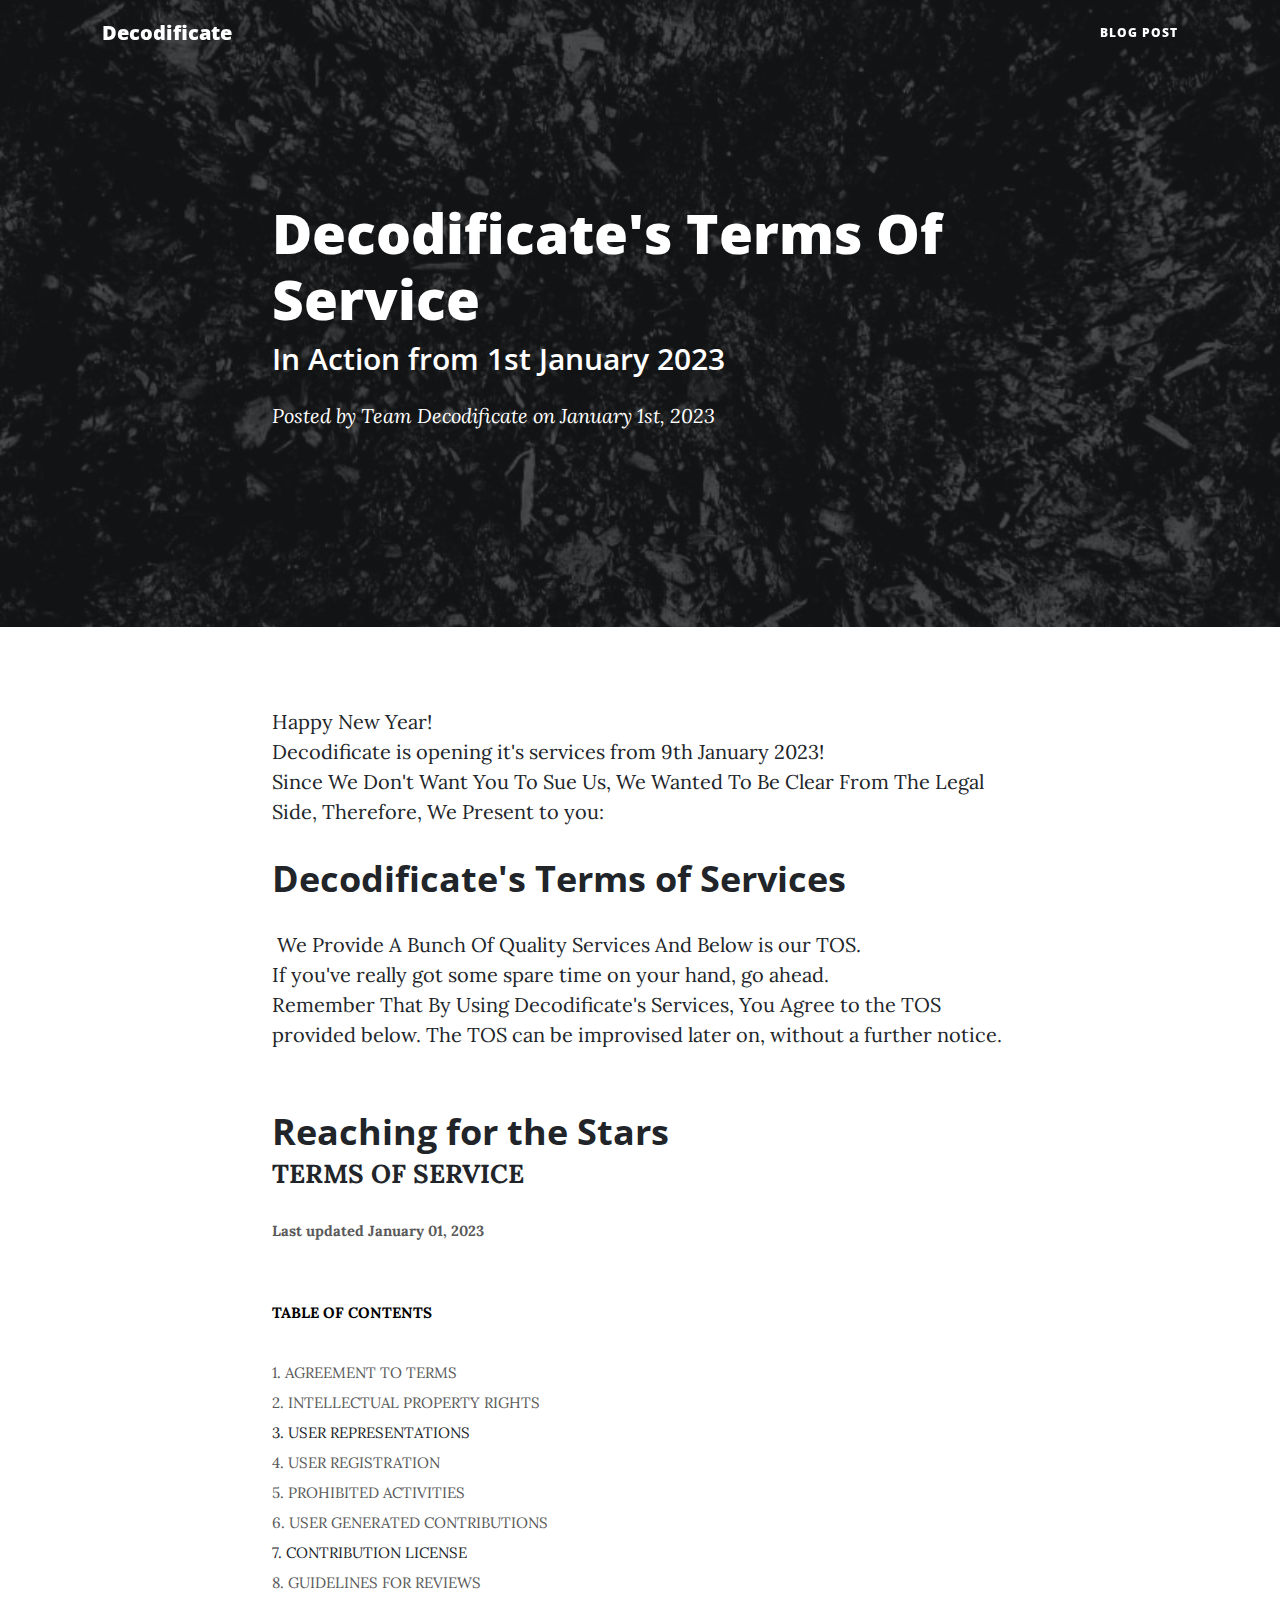
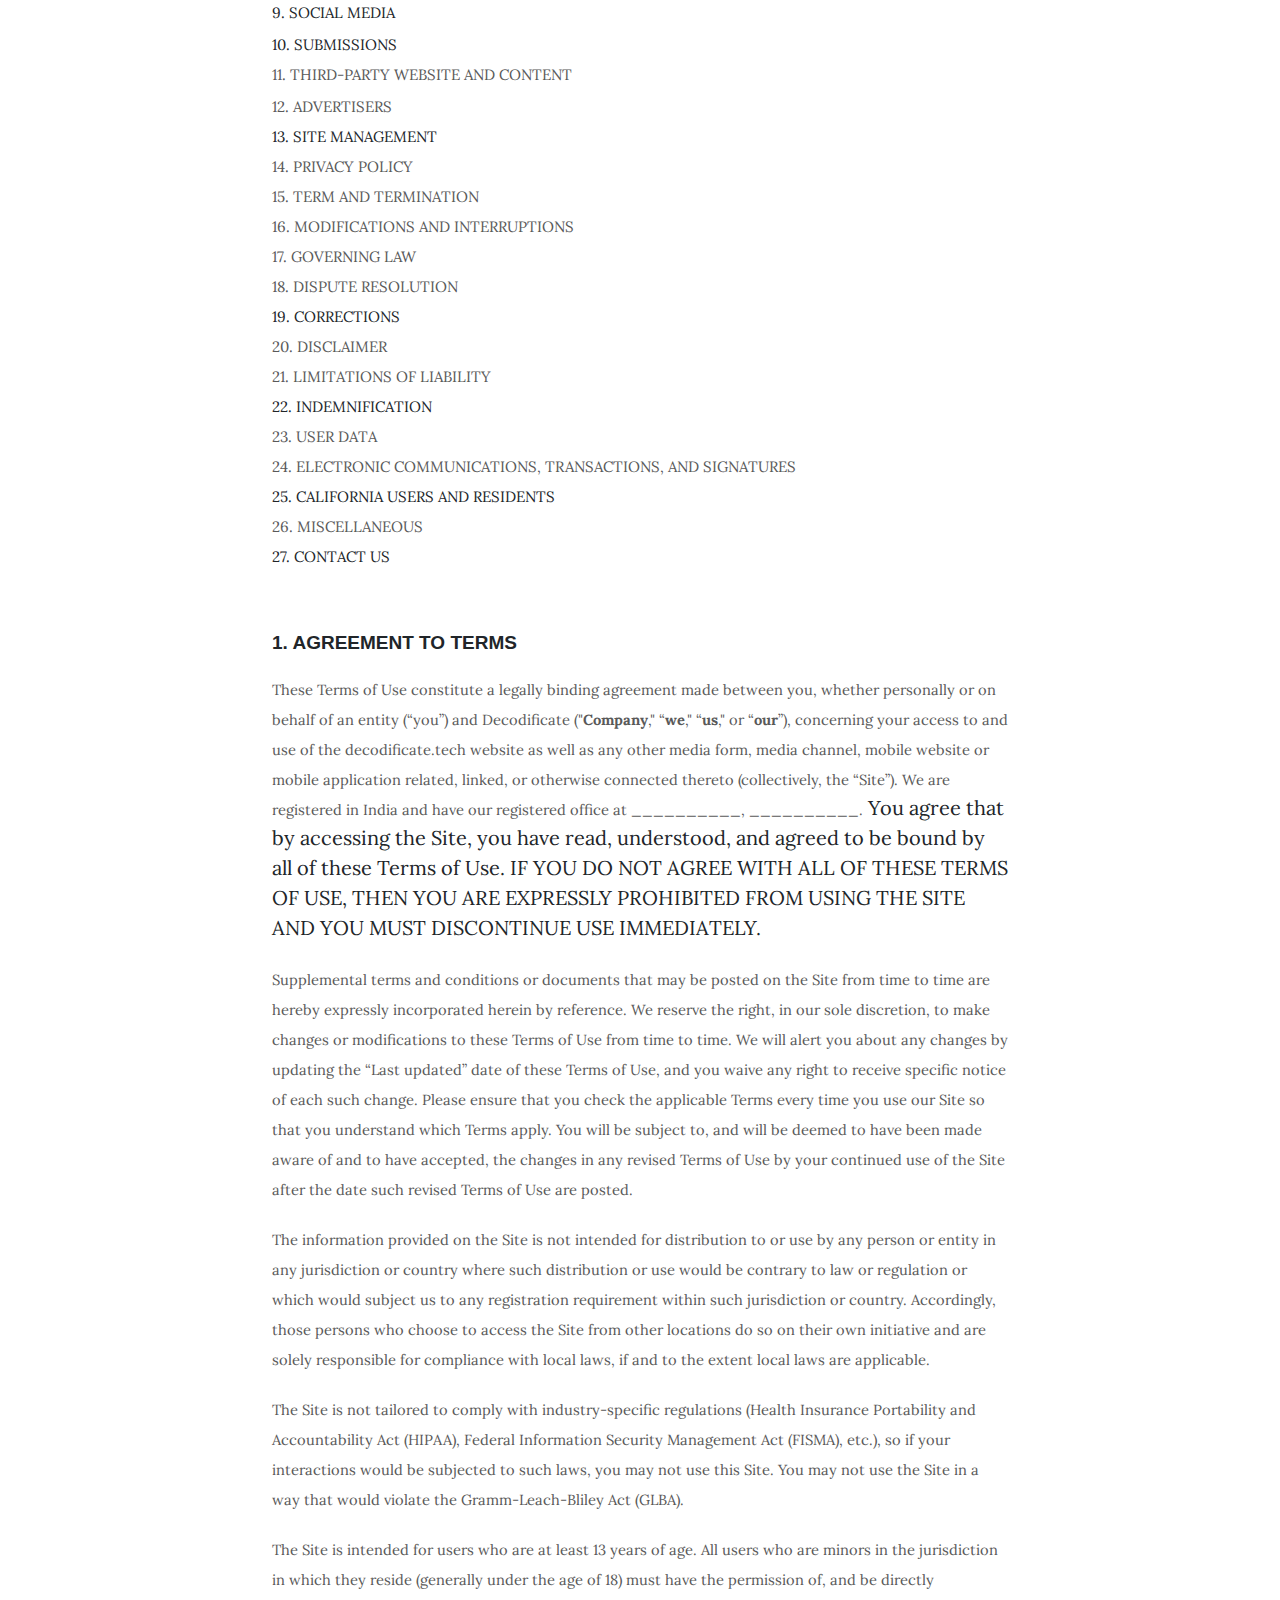
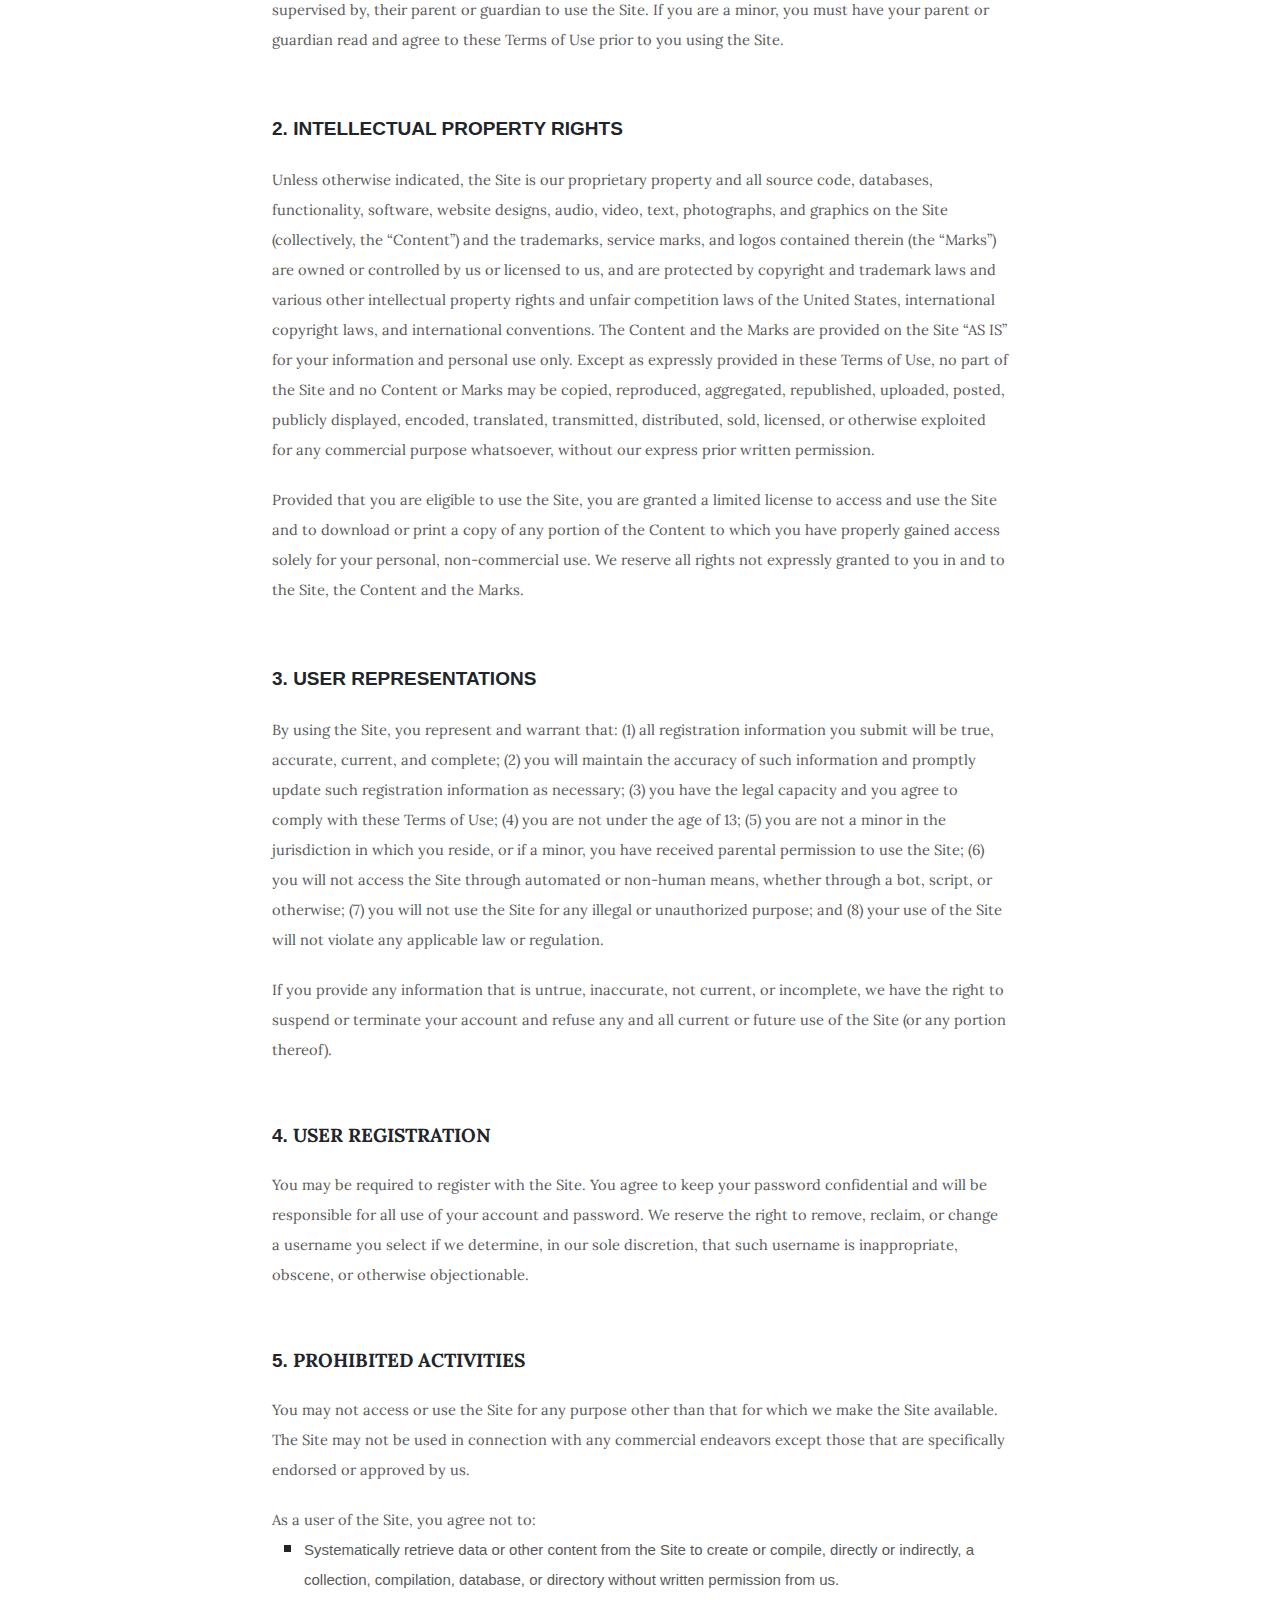
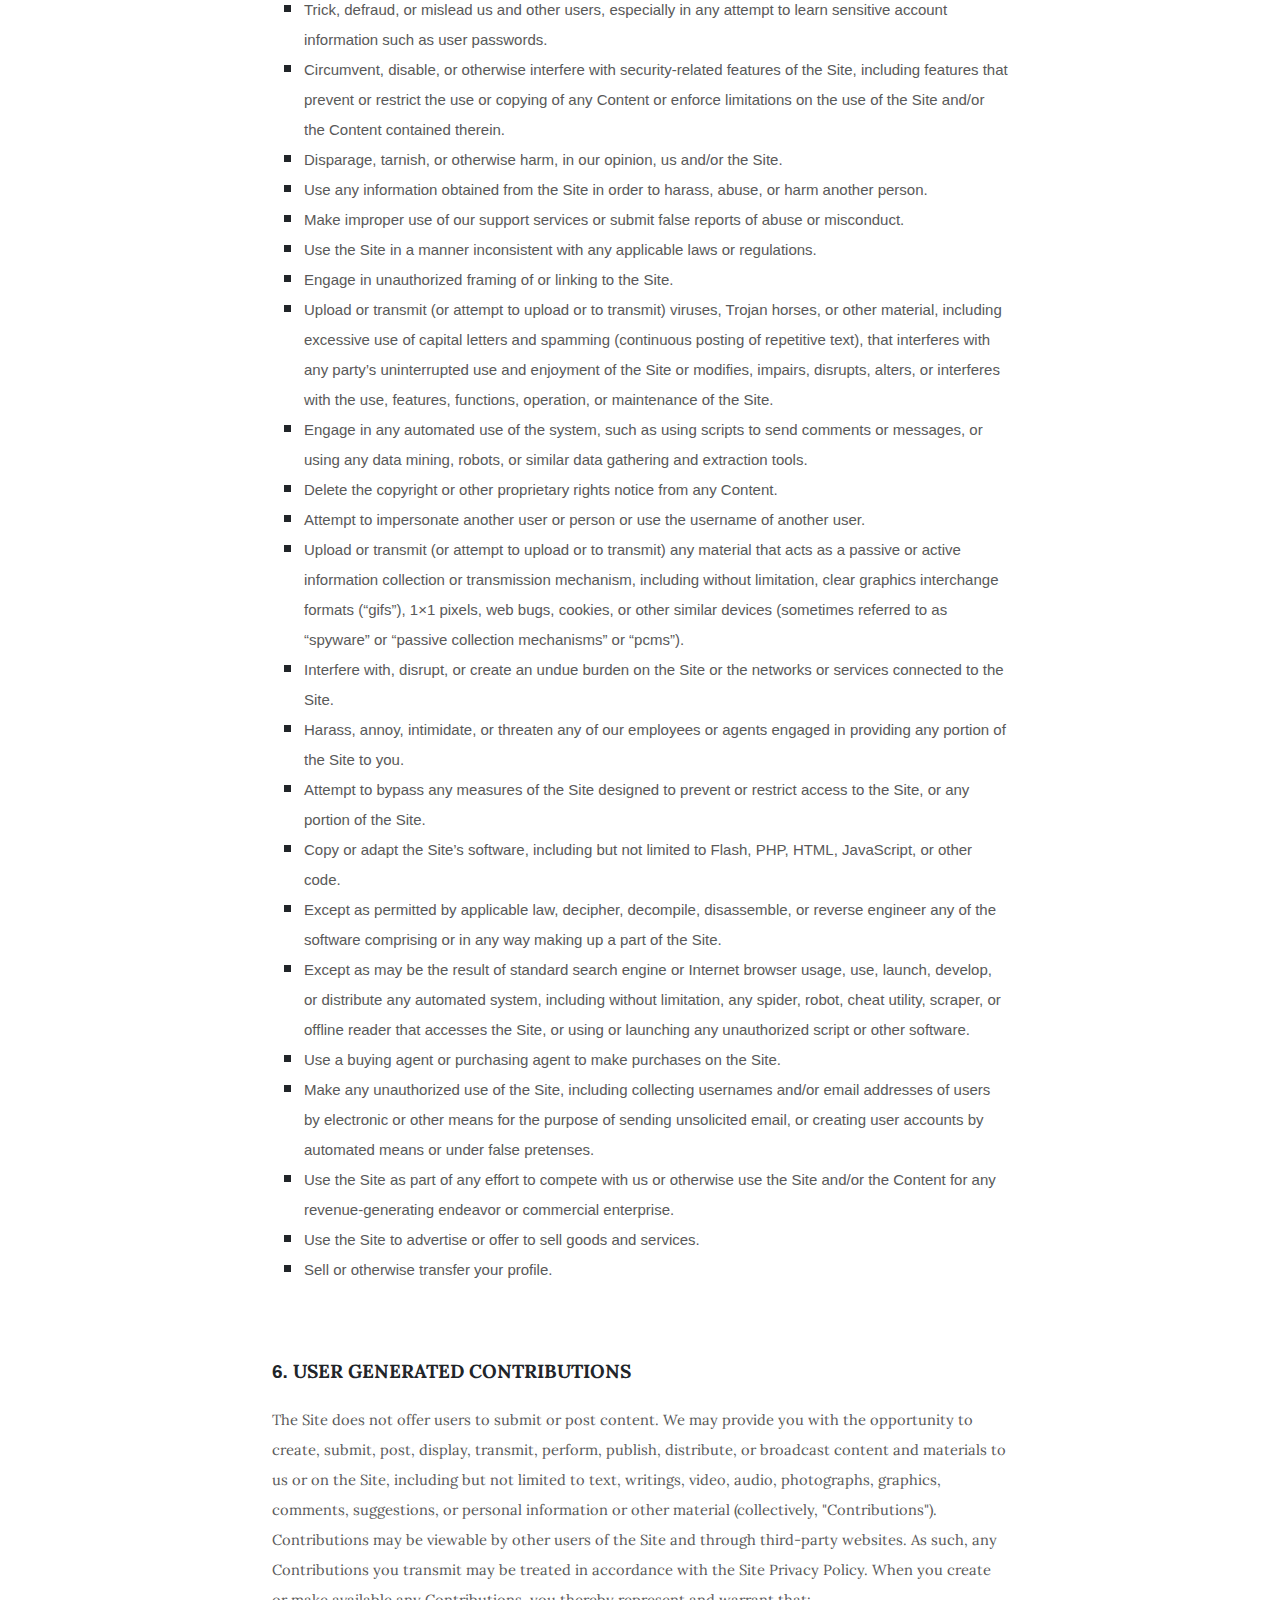
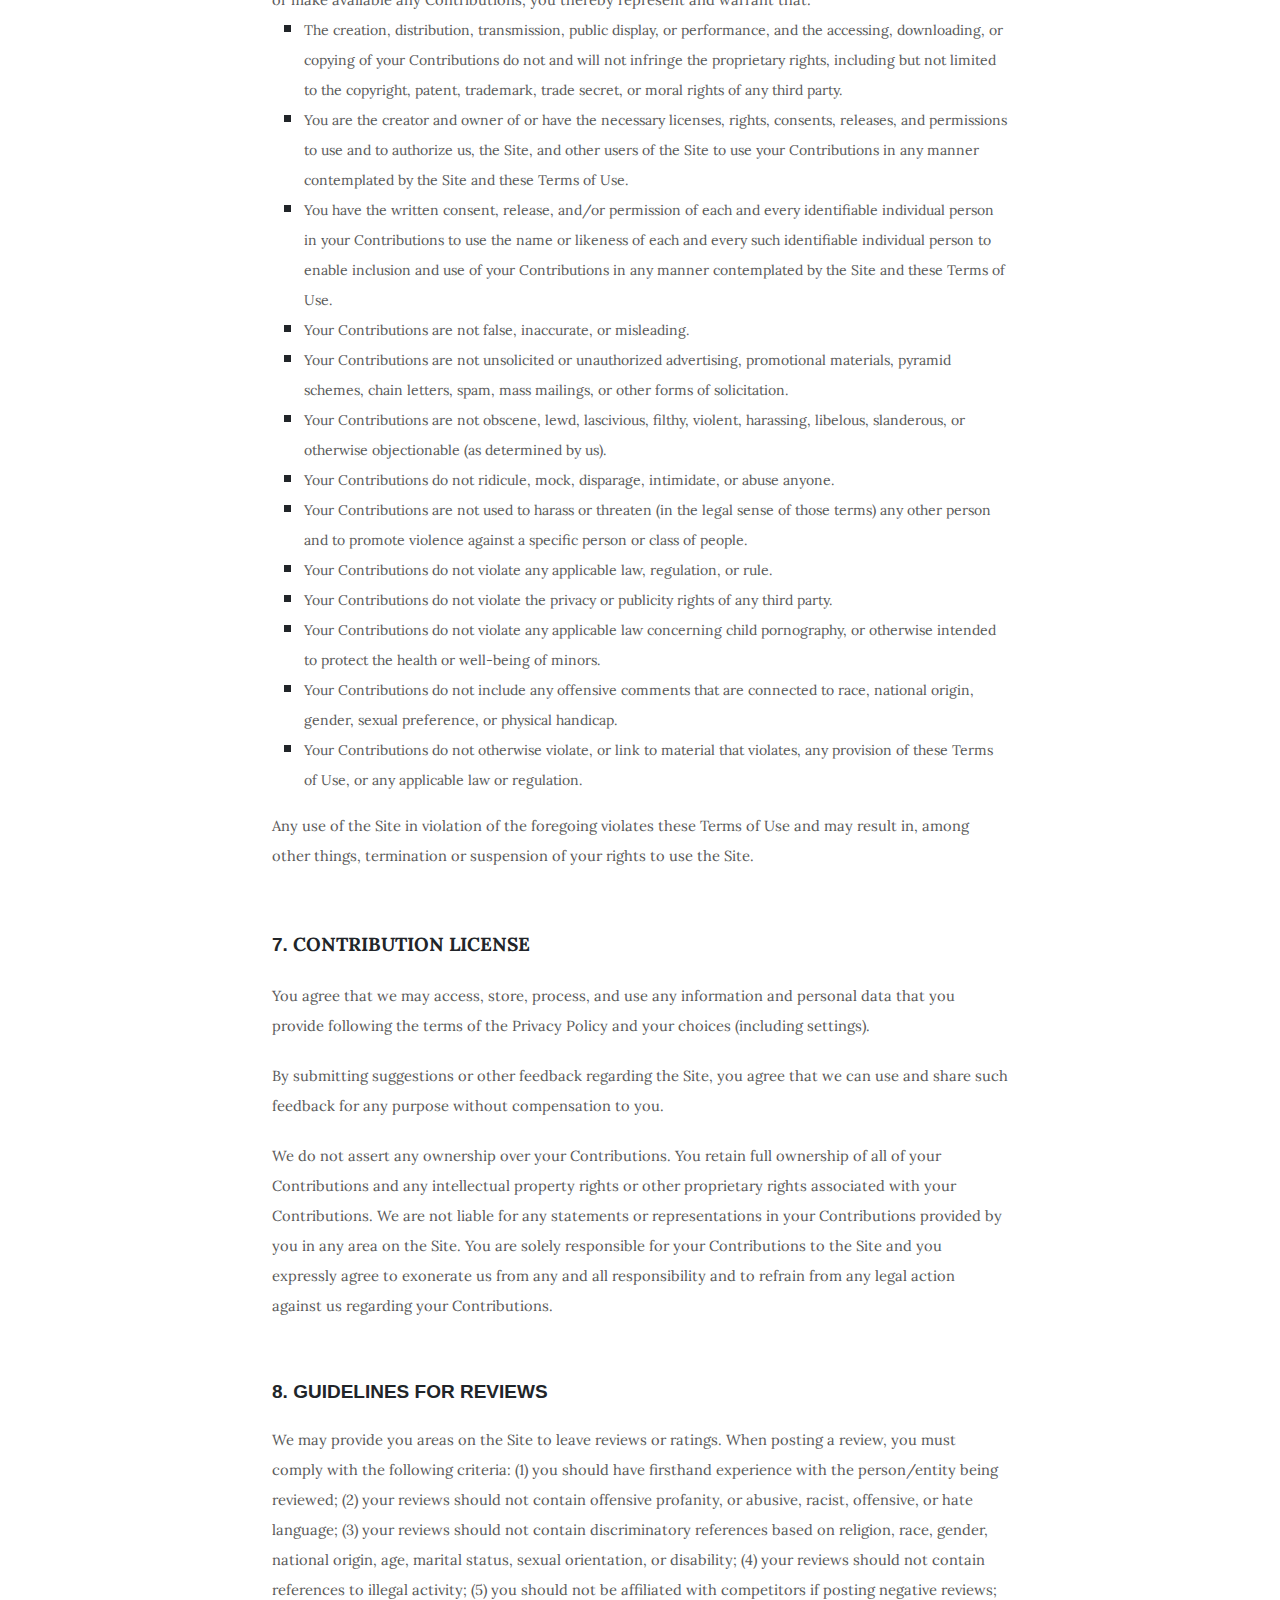
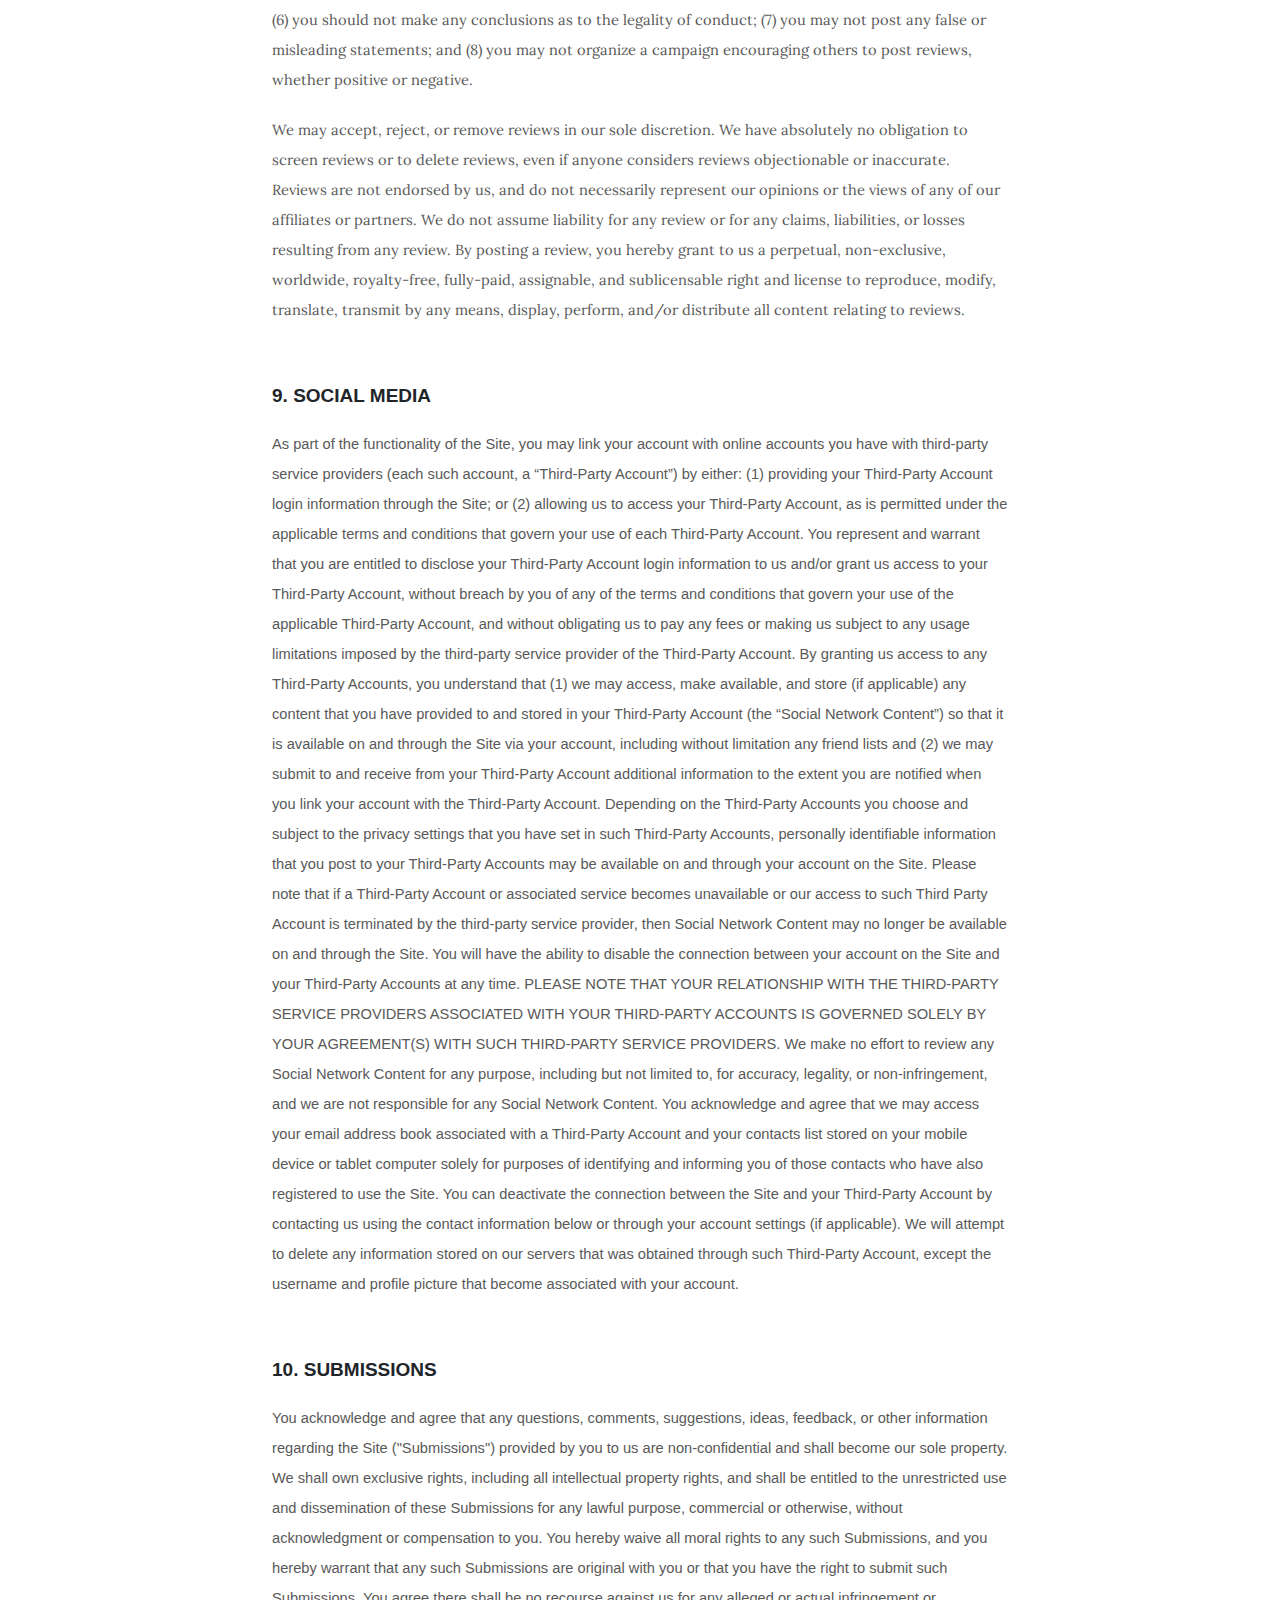
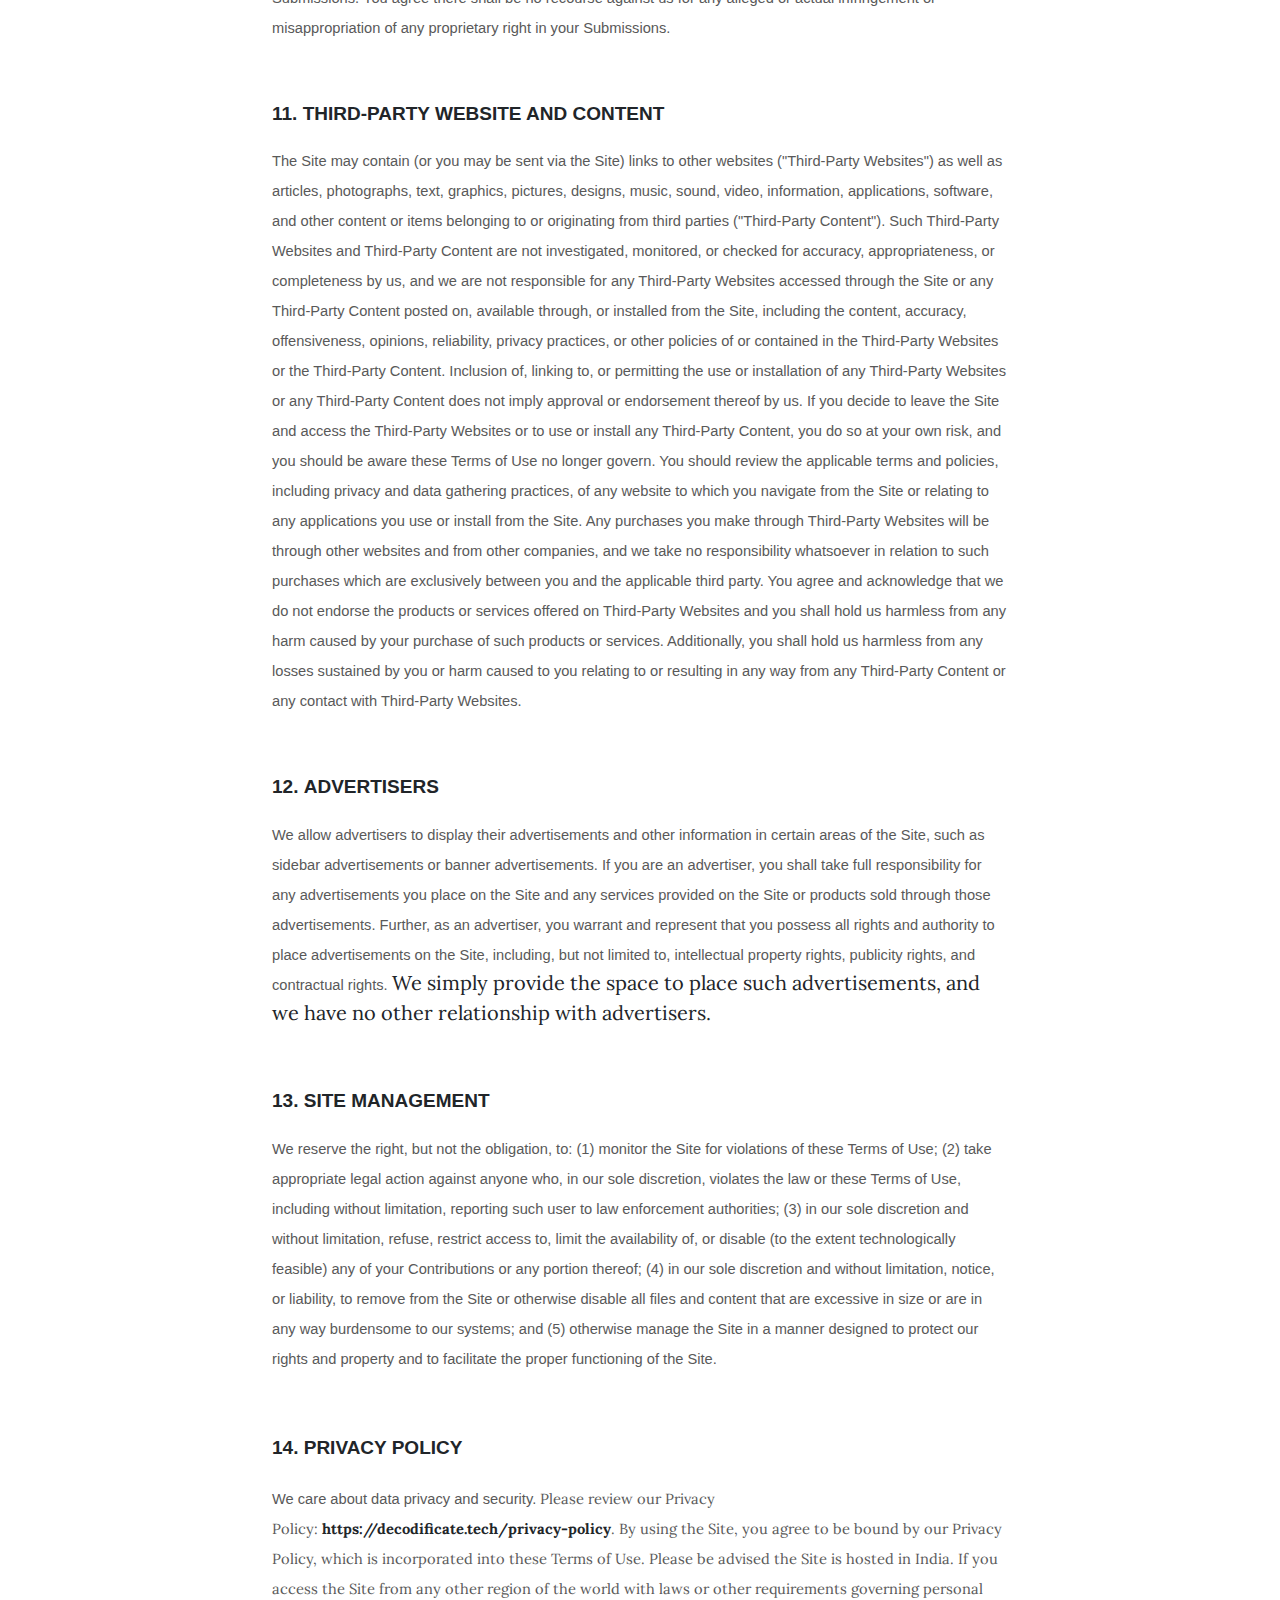
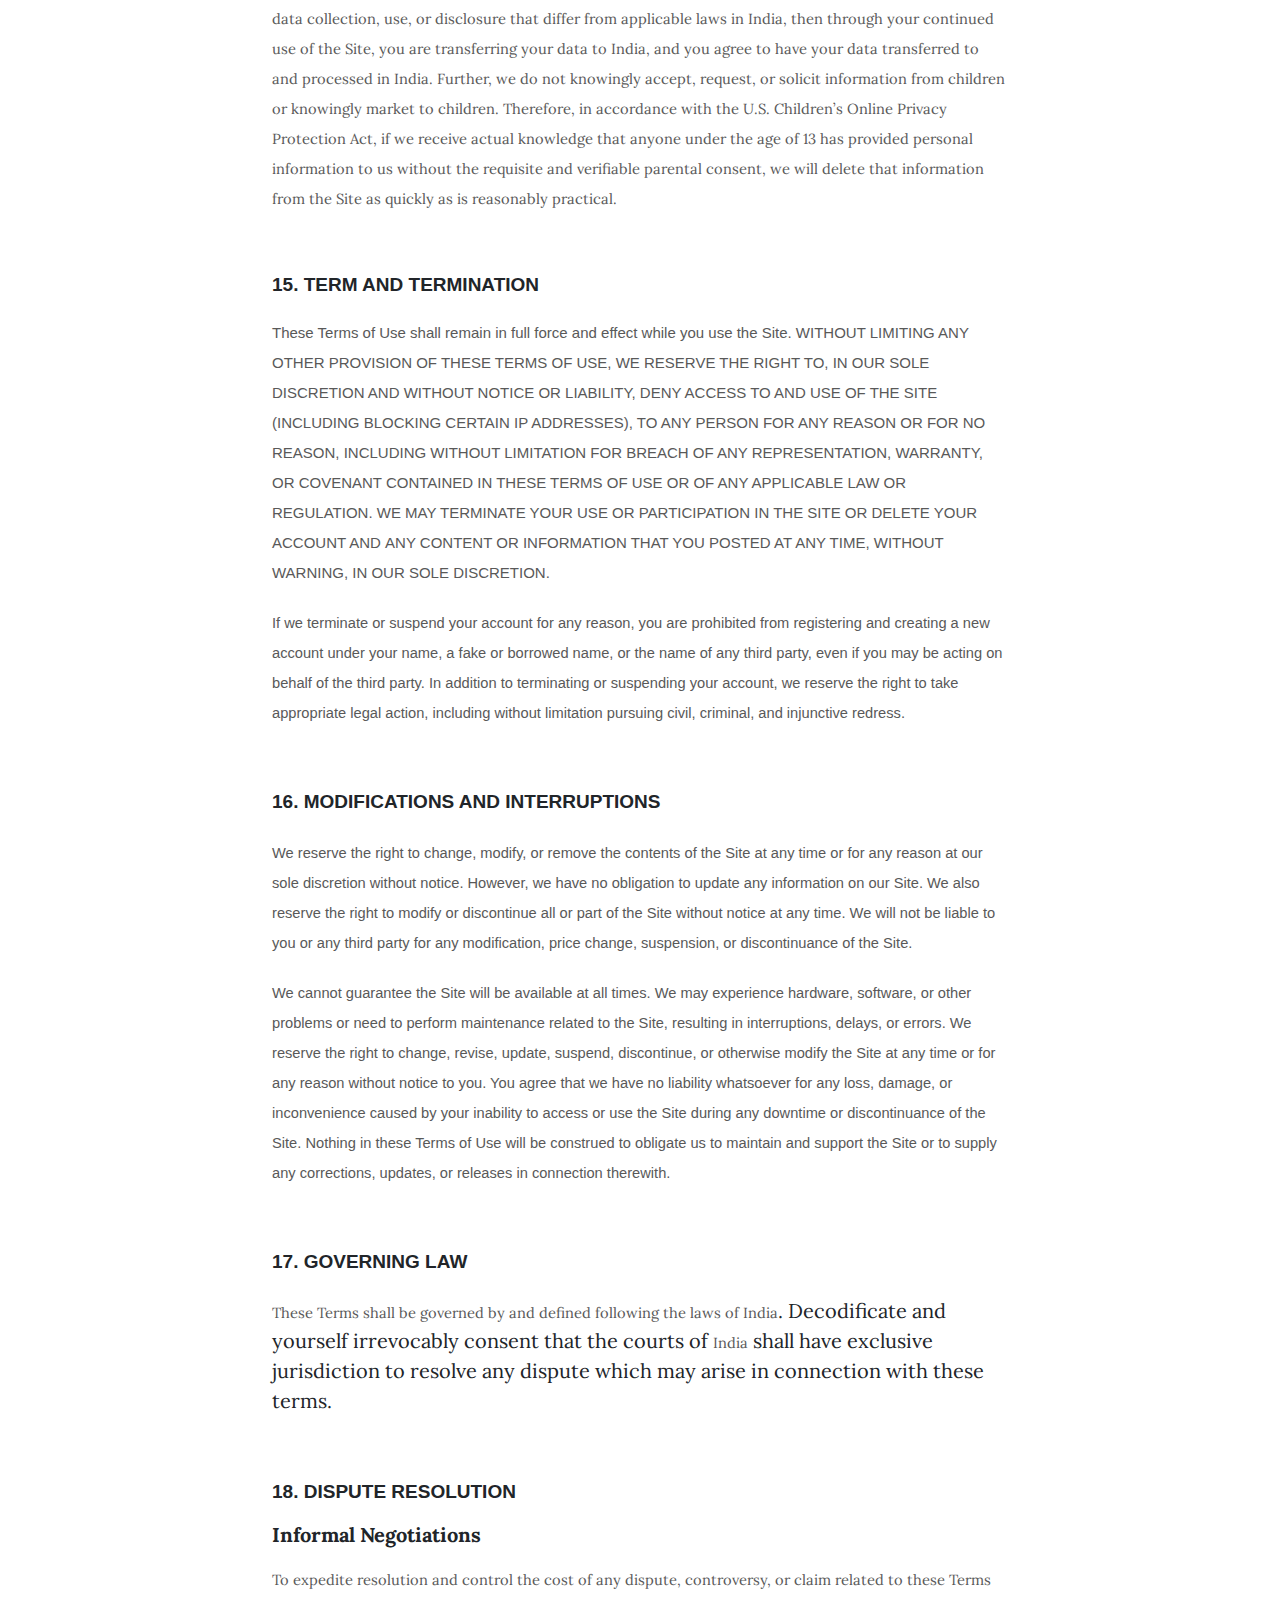
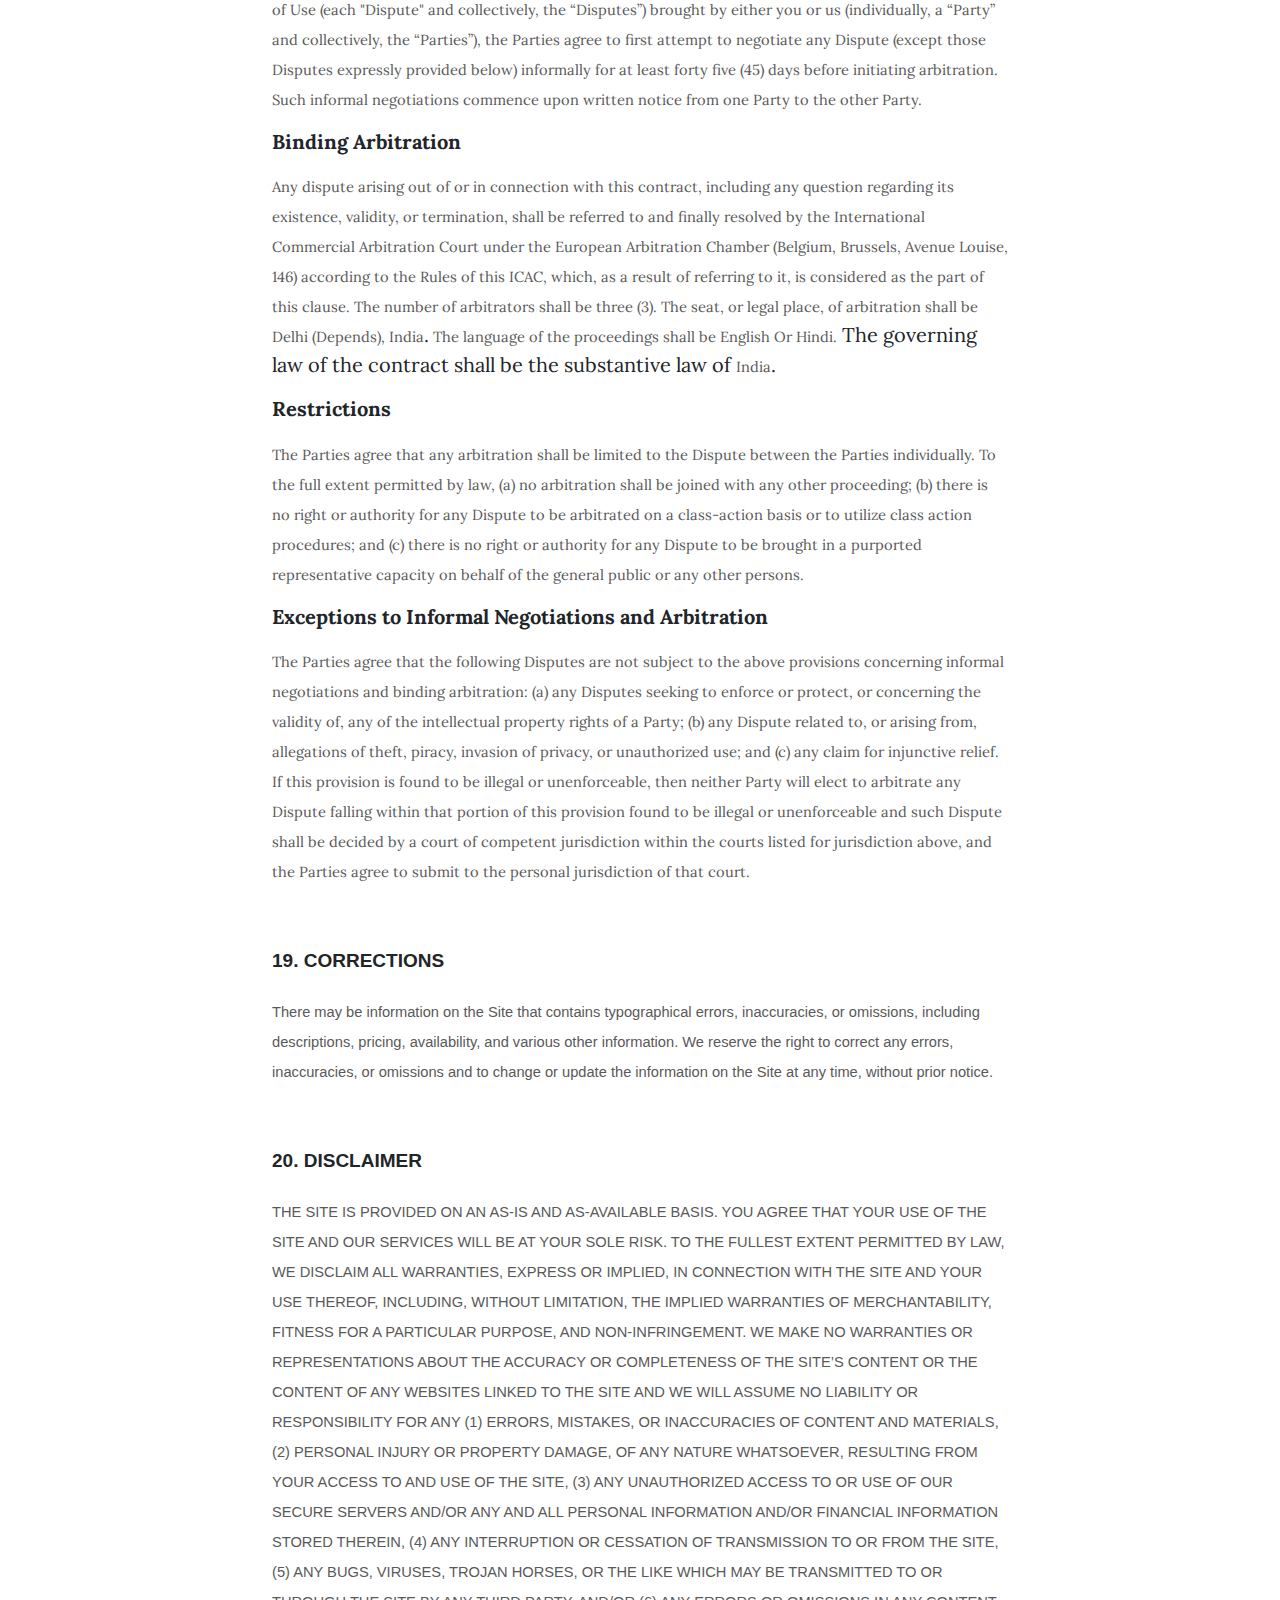
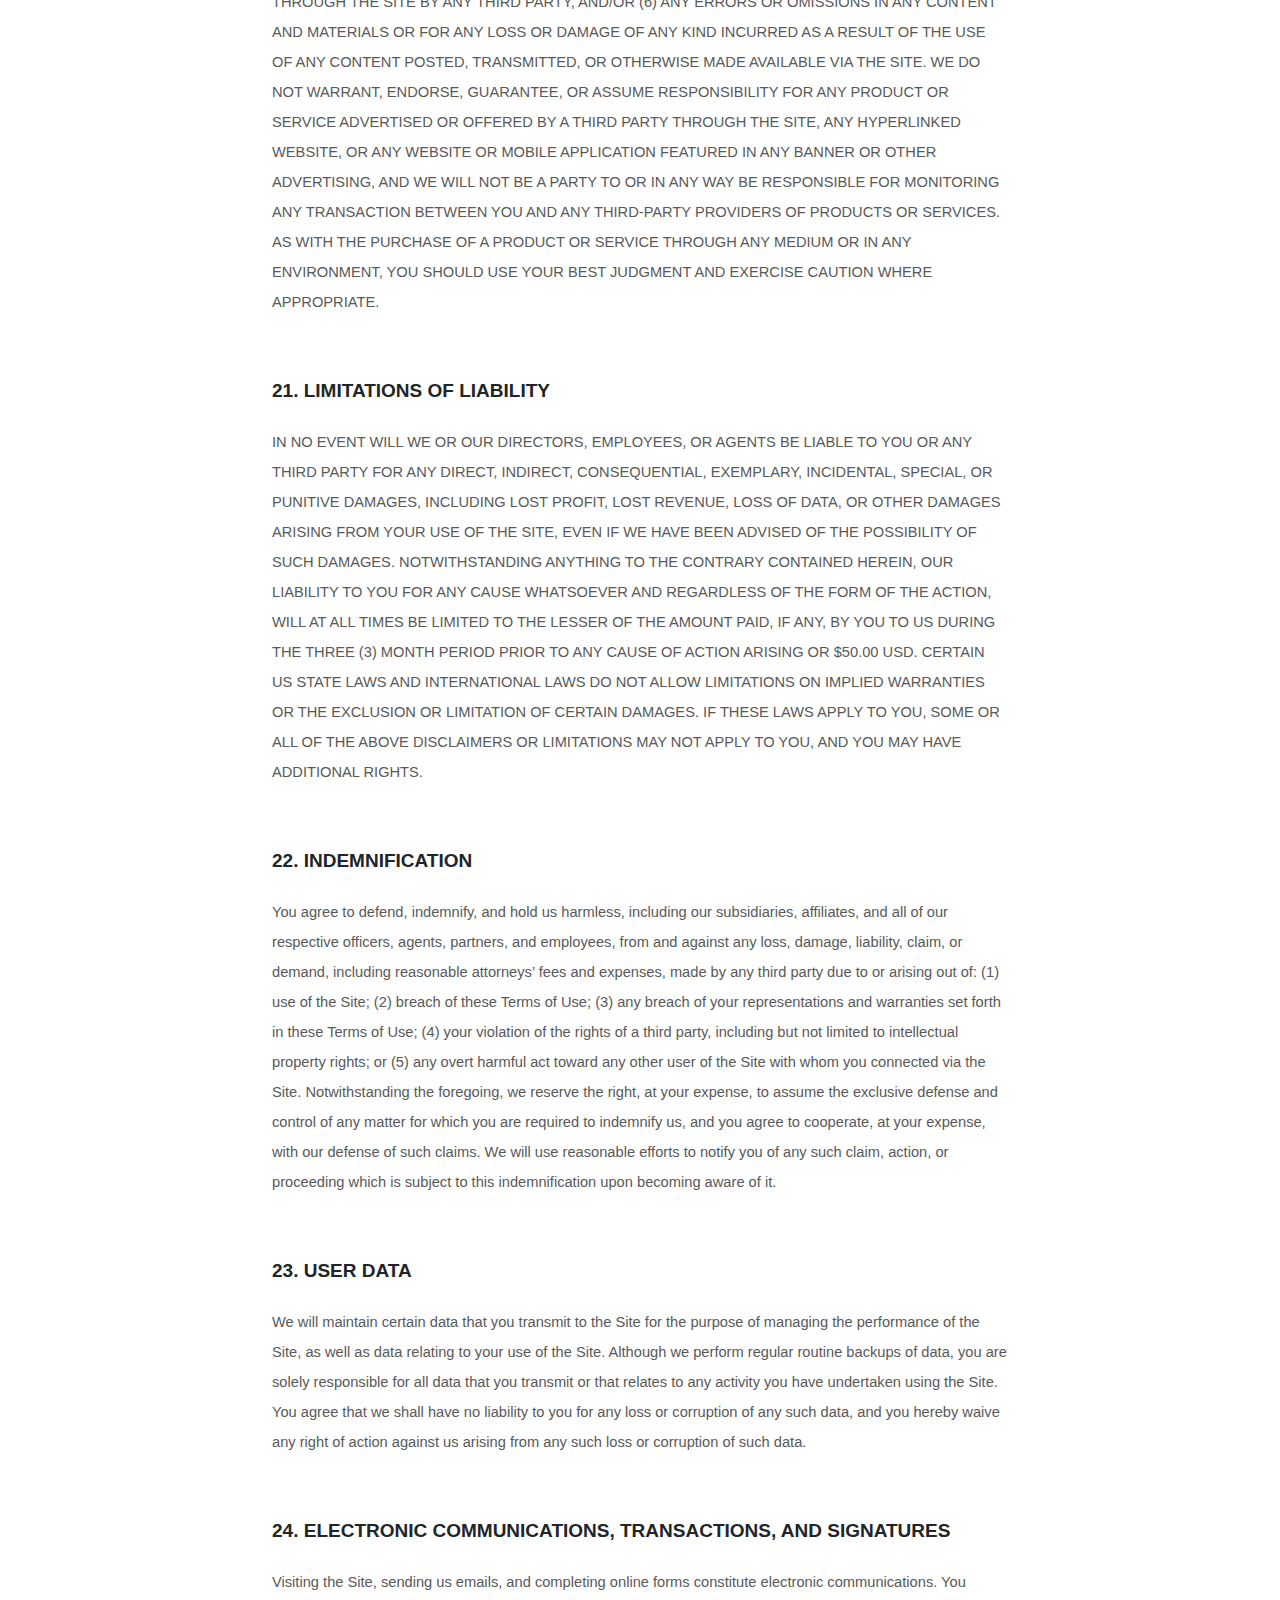
<file: tos/index.html>
<!DOCTYPE html>
<html lang="en">

<head>
    <meta charset="utf-8">
    <meta name="viewport" content="width=device-width, initial-scale=1.0, shrink-to-fit=no">
    <title>Terms Of Services - Decodificate</title>
    <meta name="description" content="Decodificate is a community for developers, inventors, and coders to come together and nurture and implement new ideas. This Link Leads to Decodificate's Terms Of Services, You gotta accept it man!">
    <link rel="stylesheet" href="assets/bootstrap/css/bootstrap.min.css">
    <link rel="stylesheet" href="https://fonts.googleapis.com/css?family=Open+Sans:300italic,400italic,600italic,700italic,800italic,400,300,600,700,800&amp;display=swap">
    <link rel="stylesheet" href="https://fonts.googleapis.com/css?family=Lora:400,700,400italic,700italic&amp;display=swap">
    <link rel="stylesheet" href="assets/fonts/font-awesome.min.css">
    
</head>

<body>
    <nav class="navbar navbar-light navbar-expand-lg fixed-top" id="mainNav">
        <div class="container"><a class="navbar-brand" href="index.html">Decodificate</a><button data-bs-toggle="collapse" data-bs-target="#navbarResponsive" class="navbar-toggler" aria-controls="navbarResponsive" aria-expanded="false" aria-label="Toggle navigation"><i class="fa fa-bars"></i></button>
            <div class="collapse navbar-collapse" id="navbarResponsive">
                <ul class="navbar-nav ms-auto">
                    <li class="nav-item"><a class="nav-link" href="post.html">Blog Post</a></li>
                </ul>
            </div>
        </div>
    </nav>
    <header class="masthead" style="background-image:url('assets/img/post-bg.jpg');">
        <div class="overlay"></div>
        <div class="container">
            <div class="row">
                <div class="col-md-10 col-lg-8 mx-auto position-relative">
                    <div class="post-heading">
                        <h1>Decodificate's Terms Of Service</h1>
                        <h2 class="subheading">In Action from 1st January 2023</h2><span class="meta">Posted by&nbsp;<a href="#">Team Decodificate</a>&nbsp;on January 1st, 2023</span>
                    </div>
                </div>
            </div>
        </div>
    </header>
    <article>
        <div class="container">
            <div class="row">
                <div class="col-md-10 col-lg-8 mx-auto">
                    <p>Happy New Year!<br>Decodificate is opening it's services from 9th January 2023!<br>Since We Don't Want You To Sue Us, We Wanted To Be Clear From The Legal Side, Therefore, We Present to you:</p>
                    <h2 class="section-heading" style="margin-top: 11px;">Decodificate's Terms of Services</h2>
                    <p>&nbsp;We Provide A Bunch Of Quality Services And Below is our TOS.<br>If you've really got some spare time on your hand, go ahead.<br>Remember That By Using Decodificate's Services, You Agree to the TOS provided below. The TOS can be improvised later on, without a further notice.</p>
                    <h2 class="section-heading">Reaching for the Stars</h2>
                    
      <div data-custom-class="body">
        <div align="center" style="text-align: left; line-height: 1;"><div align="center" class="MsoNormal" style="text-align: left; line-height: 150%;"><div align="center" class="MsoNormal" style="text-align:center;line-height:150%;"><a name="_2cipo4yr3w5d"></a><div align="center" class="MsoNormal" style="line-height: 22.5px;"><div align="center" class="MsoNormal" style="line-height: 150%;"><a name="_gm5sejt4p02f"></a><div align="center" class="MsoNormal" data-custom-class="title" style="text-align: left; line-height: 1.5;"><strong><span style="line-height: 22.5px; font-size: 26px;"><bdt class="block-component"></bdt><bdt class="question">TERMS OF SERVICE</bdt><bdt class="statement-end-if-in-editor"></bdt></span></strong></div><div align="center" class="MsoNormal" style="line-height: 22.5px; text-align: left;"><a name="_7m5b3xg56u7y"></a></div><div align="center" class="MsoNormal" data-custom-class="subtitle" style="text-align: left; line-height: 22.5px;"><br></div><div align="center" class="MsoNormal" data-custom-class="subtitle" style="text-align: left; line-height: 1.5;"><span style="color: rgb(89, 89, 89); font-size: 14.6667px; text-align: justify;"><strong>Last updated <bdt class="block-container question question-in-editor" data-id="e2088df5-25ea-aec9-83d4-6284f5a7e043" data-type="question">January 01, 2023</bdt></strong></span></div></div></div><div align="center" class="MsoNormal" style="line-height: 17.25px; text-align: left;"><br></div><div align="center" class="MsoNormal" style="line-height: 17.25px; text-align: left;"><br></div><div align="center" class="MsoNormal" style="line-height: 17.25px; text-align: left;"><br></div><div style="line-height: 1.5; text-align: left;"><span style="font-size: 15px;"><span style="color: rgb(127, 127, 127);"><span style="color: rgb(0, 0, 0);"><strong><span data-custom-class="heading_1">TABLE OF CONTENTS</span></strong></span></span></span></div><div style="line-height: 1.5; text-align: left;"><br></div><div style="line-height: 1.5; text-align: left;"><span style="font-size: 15px;"><a data-custom-class="link" href="#agreement"><span style="color: rgb(89, 89, 89);">1. AGREEMENT TO TERMS</span></a></span></div><div style="line-height: 1.5; text-align: left;"><span style="font-size: 15px;"><a data-custom-class="link" href="#ip"><span style="color: rgb(89, 89, 89);">2. INTELLECTUAL PROPERTY RIGHTS</span></a></span></div><div style="line-height: 1.5; text-align: left;"><span style="font-size: 15px;"><span style="color: rgb(89, 89, 89);"><a data-custom-class="link" href="#userreps">3. USER REPRESENTATIONS</a></span></span></div><div style="line-height: 1.5; text-align: left;"><span style="font-size: 15px;"><a data-custom-class="link" href="#userreg"><span style="color: rgb(89, 89, 89);"><bdt data-type="conditional-block"><bdt class="block-component" data-record-question-key="user_account_option" data-type="statement"><span style="font-size: 15px;"></span></bdt></bdt>4. USER REGISTRATION</span></a></span><bdt class="statement-end-if-in-editor" data-type="close"><span style="font-size: 15px;"></span></bdt></div><div style="line-height: 1.5; text-align: left;"><span style="font-size: 15px;"><a data-custom-class="link" href="#prohibited"><span style="color: rgb(89, 89, 89);">5. PROHIBITED ACTIVITIES</span></a></span></div><div style="line-height: 1.5; text-align: left;"><span style="font-size: 15px;"><a data-custom-class="link" href="#ugc"><span style="color: rgb(89, 89, 89);">6. USER GENERATED CONTRIBUTIONS</span></a></span></div><div style="line-height: 1.5; text-align: left;"><span style="font-size: 15px;"><span style="color: rgb(89, 89, 89);"><a data-custom-class="link" href="#license">7. CONTRIBUTION LICENSE</a></span></span></div><div style="line-height: 1.5; text-align: left;"><span style="font-size: 15px;"><a data-custom-class="link" href="#reviews"><span style="color: rgb(89, 89, 89);"><bdt class="block-container if" data-type="if" id="a378120a-96b1-6fa3-279f-63d5b96341d3"><bdt data-type="conditional-block"><bdt class="block-component" data-record-question-key="review_option" data-type="statement"><span style="font-size: 15px;"></span></bdt></bdt></bdt>8. GUIDELINES FOR REVIEWS<bdt class="statement-end-if-in-editor" data-type="close"><span style="font-size: 15px;"></span></bdt></span></a></span></div><div style="line-height: 1.5; text-align: left;"><span style="font-size: 15px;"><a data-custom-class="link" href="#mobile"><span style="color: rgb(89, 89, 89);"><bdt class="block-container if" data-type="if" id="c954892f-02b9-c743-d1e8-faf0d59a4b70"><bdt data-type="conditional-block"><bdt class="block-component" data-record-question-key="mobile_app_option" data-type="statement"><span style="font-size: 15px;"></span></bdt></span></a></span></div><div align="center" style="text-align: left;"><span style="font-size: 15px;"><bdt class="block-component"></bdt><span style="color: rgb(89, 89, 89);"><a data-custom-class="link" href="#socialmedia">9. SOCIAL MEDIA</a><a data-custom-class="link" href="#agreement"><span style="color: rgb(89, 89, 89);"><bdt class="statement-end-if-in-editor" data-type="close"><span style="font-size: 15px;"></span></bdt></span></a></span></span></div><div style="line-height: 1.5; text-align: left;"><span style="font-size: 15px;"><span style="color: rgb(89, 89, 89);"><a data-custom-class="link" href="#submissions">10. SUBMISSIONS</a></span></span></div><div align="center" style="text-align: left;"><span style="font-size: 15px;"><bdt class="block-component"></bdt><a data-custom-class="link" href="#thirdparty"><span style="color: rgb(89, 89, 89);">11. THIRD-PARTY WEBSITE AND CONTENT</span></a><a data-custom-class="link" href="#agreement"><span style="color: rgb(89, 89, 89);"><bdt class="statement-end-if-in-editor" data-type="close"><span style="font-size: 15px;"></span></bdt></span></a></span></div><div style="line-height: 1.5; text-align: left;"><span style="font-size: 15px;"><a data-custom-class="link" href="#advertisers"><span style="color: rgb(89, 89, 89);"><bdt class="block-container if" data-type="if" id="14038561-dad7-be9d-370f-f8aa487b2570"><bdt data-type="conditional-block"><bdt class="block-component" data-record-question-key="advertiser_option" data-type="statement"><span style="font-size: 15px;"></span></bdt></bdt></bdt>12. ADVERTISERS</span></a><a data-custom-class="link" href="#agreement"><span style="color: rgb(89, 89, 89);"><bdt class="statement-end-if-in-editor" data-type="close"><span style="font-size: 15px;"></span></bdt></span></a></span></div><div style="line-height: 1.5; text-align: left;"><span style="font-size: 15px;"><span style="color: rgb(89, 89, 89);"><a data-custom-class="link" href="#sitemanage">13. SITE MANAGEMENT</a></span></span></div><div style="line-height: 1.5; text-align: left;"><span style="font-size: 15px;"><a data-custom-class="link" href="#privacypolicy1"><span style="color: rgb(89, 89, 89);"><bdt class="block-container if" data-type="if" id="bdd90fa9-e664-7d0b-c352-2b8e77dd3bb4"><bdt data-type="conditional-block"><bdt class="block-component" data-record-question-key="privacy_policy_option" data-type="statement"><span style="font-size: 15px;"></span></bdt></bdt></bdt>14. PRIVACY POLICY</span></a><a data-custom-class="link" href="#advertisers"></a><a data-custom-class="link" href="#agreement"><span style="color: rgb(89, 89, 89);"><bdt class="statement-end-if-in-editor" data-type="close"><span style="font-size: 15px;"><bdt class="block-container if" data-type="if" id="87a7471d-cf82-1032-fdf8-601d37d7b017"><bdt data-type="conditional-block"><bdt class="block-component" data-record-question-key="privacy_policy_followup" data-type="statement" style="font-size: 14.6667px;"><span style="font-size: 15px;"></span></bdt></span></a></span></div><div style="line-height: 1.5; text-align: left;"><span style="font-size: 15px;"><a data-custom-class="link" href="#dmca"><span style="color: rgb(89, 89, 89);"><bdt class="block-component"><bdt class="block-component"></bdt></bdt></span></a></span><span style="font-size: 15px;"><a data-custom-class="link" href="#dmca"><span style="color: rgb(89, 89, 89);"><bdt class="block-component"><bdt class="block-container if" data-type="if"><bdt class="statement-end-if-in-editor" data-type="close"><span style="font-size: 15px;"></span></bdt></bdt></span></bdt></bdt></span></a></span></div><div style="line-height: 1.5; text-align: left;"><span style="font-size: 15px;"><a data-custom-class="link" href="#copyright1"><span style="color: rgb(89, 89, 89);"><bdt class="block-component"><bdt class="block-component"></bdt></bdt></span></a></span><bdt class="block-container if" data-type="if"><bdt class="statement-end-if-in-editor" data-type="close"><span style="font-size: 15px;"><bdt class="block-component"></span></bdt></bdt><bdt class="block-component"></bdt></div><div style="line-height: 1.5; text-align: left;"><span style="font-size: 15px;"><a data-custom-class="link" href="#terms"></a><a data-custom-class="link" href="#terms"><span style="color: rgb(89, 89, 89);">15. TERM AND TERMINATION</span></a></span></div><div style="line-height: 1.5; text-align: left;"><span style="font-size: 15px;"><a data-custom-class="link" href="#modifications"><span style="color: rgb(89, 89, 89);">16. MODIFICATIONS AND INTERRUPTIONS</span></a></span></div><div style="line-height: 1.5; text-align: left;"><span style="font-size: 15px;"><a data-custom-class="link" href="#law"><span style="color: rgb(89, 89, 89);">17. GOVERNING LAW</span></a></span></div><div style="line-height: 1.5; text-align: left;"><span style="font-size: 15px;"><a data-custom-class="link" href="#disputes"><span style="color: rgb(89, 89, 89);">18. DISPUTE RESOLUTION</span></a></span></div><div style="line-height: 1.5; text-align: left;"><span style="font-size: 15px;"><span style="color: rgb(89, 89, 89);"><a data-custom-class="link" href="#corrections">19. CORRECTIONS</a></span></span></div><div style="line-height: 1.5; text-align: left;"><span style="font-size: 15px;"><a data-custom-class="link" href="#disclaimer"><span style="color: rgb(89, 89, 89);">20. DISCLAIMER</span></a></span></div><div style="line-height: 1.5; text-align: left;"><span style="font-size: 15px;"><a data-custom-class="link" href="#liability"><span style="color: rgb(89, 89, 89);">21. LIMITATIONS OF LIABILITY</span></a></span></div><div style="line-height: 1.5; text-align: left;"><span style="font-size: 15px;"><span style="color: rgb(89, 89, 89);"><a data-custom-class="link" href="#indemnification">22. INDEMNIFICATION</a></span></span></div><div style="line-height: 1.5; text-align: left;"><span style="font-size: 15px;"><a data-custom-class="link" href="#userdata"><span style="color: rgb(89, 89, 89);">23. USER DATA</span></a></span></div><div style="line-height: 1.5; text-align: left;"><span style="font-size: 15px;"><a data-custom-class="link" href="#electronic"><span style="color: rgb(89, 89, 89);">24. ELECTRONIC COMMUNICATIONS, TRANSACTIONS, AND SIGNATURES</span></a></span></div><div class="MsoNormal" style="line-height: 1.5; text-align: left;"><span style="font-size:11.0pt;line-height:115%;font-family:Arial;
  Calibri;color:#595959;mso-themecolor:text1;mso-themetint:166;"><bdt class="block-component"></bdt></span><span style="font-size: 15px;"><span style="color: rgb(89, 89, 89);"><a data-custom-class="link" href="#california">25. CALIFORNIA USERS AND RESIDENTS</a><a data-custom-class="link" href="#agreement"><span style="color: rgb(89, 89, 89);"><bdt class="statement-end-if-in-editor" data-type="close"><span style="font-size: 15px;"></span></bdt></span></a></span></span></div><div style="line-height: 1.5; text-align: left;"><span style="font-size: 15px;"><a data-custom-class="link" href="#misc"><span style="color: rgb(89, 89, 89);">26. MISCELLANEOUS</span></a></span></div><div style="line-height: 1.5; text-align: left;"><bdt class="block-component"></bdt></div><div style="line-height: 1.5; text-align: left;"><bdt class="block-component"></bdt></div><div style="line-height: 1.5; text-align: left;"><bdt class="block-component"></bdt></div><div style="line-height: 1.5; text-align: left;"><bdt class="block-component"></bdt></div><div style="line-height: 1.5; text-align: left;"><bdt class="block-component"></bdt></div><div style="line-height: 1.5; text-align: left;"><bdt class="block-component"></bdt></div><div style="line-height: 1.5; text-align: left;"><bdt class="block-component"></bdt></div><div style="line-height: 1.5; text-align: left;"><bdt class="block-component"></bdt></div><div style="line-height: 1.5; text-align: left;"><bdt class="block-component"></bdt></div><div style="line-height: 1.5; text-align: left;"><bdt class="block-component"></bdt></div><div style="line-height: 1.5; text-align: left;"><span style="font-size: 15px;"><span style="color: rgb(89, 89, 89);"><a data-custom-class="link" href="#contact">27. CONTACT US</a></span></span></div><div style="line-height: 1.5; text-align: left;"><br></div><div style="line-height: 1.5; text-align: left;"><br></div></div><div class="MsoNormal" data-custom-class="heading_1" id="agreement" style="line-height: 115%;"><a name="_a7mwfgcrtsqn"></a><strong><span style="line-height: 115%; font-family: Arial; font-size: 19px;">1. AGREEMENT TO TERMS</span></strong></div></div><div align="center" class="MsoNormal" style="text-align: left; line-height: 1;"><br></div><div align="center" class="MsoNormal" style="text-align: left; line-height: 150%;"><div class="MsoNormal" data-custom-class="body_text" style="line-height: 1.5;"><span style="font-size:11.0pt;line-height:115%;
  Arial;mso-fareast-font-family:Calibri;color:#595959;mso-themecolor:text1;
  mso-themetint:166;">These Terms of Use constitute a legally binding agreement made between you, whether personally or on behalf of an entity (“you”) and <bdt class="block-container question question-in-editor" data-id="4ab94aa9-19d1-61e0-711e-42c7d186232b" data-type="question">Decodificate</bdt><bdt class="block-component"></bdt> ("<bdt class="block-component"></bdt><strong>Company</strong><bdt class="statement-end-if-in-editor"></bdt>," “<strong>we</strong>," “<strong>us</strong>," or “<strong>our</strong>”), concerning your access to and use of the <bdt class="block-container question question-in-editor" data-id="92c3b320-1d8b-c74c-db68-d12810736807" data-type="question">decodificate.tech</bdt> website as well as any other media form, media channel, mobile website or mobile application related, linked, or otherwise connected thereto (collectively, the “Site”).<span style="font-size:11.0pt;line-height:115%;
  Arial;mso-fareast-font-family:Calibri;color:#595959;mso-themecolor:text1;
  mso-themetint:166;"><span style="font-size:11.0pt;line-height:115%;
  Arial;mso-fareast-font-family:Calibri;color:#595959;mso-themecolor:text1;
  mso-themetint:166;"><bdt class="question"><bdt class="block-component"></bdt></bdt><span style="font-size:11.0pt;line-height:115%;
  Arial;mso-fareast-font-family:Calibri;color:#595959;mso-themecolor:text1;
  mso-themetint:166;"><bdt class="block-component"></bdt></span> We are registered in<bdt class="block-component"></bdt><bdt class="block-component"></bdt> <span style="font-size:11.0pt;line-height:115%;
  Arial;mso-fareast-font-family:Calibri;color:#595959;mso-themecolor:text1;
  mso-themetint:166;"><span style="font-size:11.0pt;line-height:115%;
  Arial;mso-fareast-font-family:Calibri;color:#595959;mso-themecolor:text1;
  mso-themetint:166;"><bdt class="question">India</bdt><bdt class="statement-end-if-in-editor"><span style="font-size:11.0pt;line-height:115%;
  Arial;mso-fareast-font-family:Calibri;color:#595959;mso-themecolor:text1;
  mso-themetint:166;"><span style="font-size:11.0pt;line-height:115%;
  Arial;mso-fareast-font-family:Calibri;color:#595959;mso-themecolor:text1;
  mso-themetint:166;"><bdt class="statement-end-if-in-editor"></bdt></span></span></bdt></span></span> and have our registered office at <bdt class="question">__________</bdt><bdt class="block-component"></bdt></span></span>, <bdt class="question">__________</bdt></span></span><span style="font-size: 15px;"><span data-custom-class="body_text"><span style="font-size: 15px;"><span data-custom-class="body_text"><span style="color: rgb(89, 89, 89);"><bdt class="block-component"></bdt><bdt class="block-component"></bdt></span></span></span></span></span><span style="font-size:11.0pt;line-height:115%;
  Arial;mso-fareast-font-family:Calibri;color:#595959;mso-themecolor:text1;
  mso-themetint:166;"><span style="font-size:11.0pt;line-height:115%;
  Arial;mso-fareast-font-family:Calibri;color:#595959;mso-themecolor:text1;
  mso-themetint:166;"><bdt class="statement-end-if-in-editor">.</bdt><bdt class="else-block"></bdt></bdt></span></bdt></span><bdt class="statement-end-if-in-editor"></bdt></span><bdt class="block-component"></bdt></span></span></span></span> You agree that by accessing the Site, you have read, understood, and agreed to be bound by all of these Terms of Use. IF YOU DO NOT AGREE WITH ALL OF THESE TERMS OF USE, THEN YOU ARE EXPRESSLY PROHIBITED FROM USING THE SITE AND YOU MUST DISCONTINUE USE IMMEDIATELY.</span></div></div><div align="center" class="MsoNormal" style="text-align: left; line-height: 1;"><br></div><div align="center" class="MsoNormal" style="text-align: left; line-height: 150%;"><div class="MsoNormal" data-custom-class="body_text" style="line-height: 1.5;"><span style="font-size:11.0pt;line-height:115%;
  Arial;mso-fareast-font-family:Calibri;color:#595959;mso-themecolor:text1;
  mso-themetint:166;">Supplemental terms and conditions or documents that may be posted on the Site from time to time are hereby expressly incorporated herein by reference. We reserve the right, in our sole discretion, to make changes or modifications to these Terms of Use <bdt class="block-component"></bdt>from time to time<bdt class="else-block"></bdt>. We will alert you about any changes by updating the “Last updated” date of these Terms of Use, and you waive any right to receive specific notice of each such change. Please ensure that you check the applicable Terms every time you use our Site so that you understand which Terms apply. You will be subject to, and will be deemed to have been made aware of and to have accepted, the changes in any revised Terms of Use by your continued use of the Site after the date such revised Terms of Use are posted.</span></div></div><div align="center" class="MsoNormal" style="text-align: left; line-height: 1;"><br></div><div align="center" class="MsoNormal" style="text-align: left; line-height: 150%;"><div class="MsoNormal" data-custom-class="body_text" style="line-height: 1.5;"><span style="font-size:11.0pt;line-height:115%;
  Arial;mso-fareast-font-family:Calibri;color:#595959;mso-themecolor:text1;
  mso-themetint:166;">The information provided on the Site is not intended for distribution to or use by any person or entity in any jurisdiction or country where such distribution or use would be contrary to law or regulation or which would subject us to any registration requirement within such jurisdiction or country. Accordingly, those persons who choose to access the Site from other locations do so on their own initiative and are solely responsible for compliance with local laws, if and to the extent local laws are applicable.</span></div><div class="MsoNormal" style="line-height: 1.5;"><span style="font-size:11.0pt;line-height:115%;
  Arial;mso-fareast-font-family:Calibri;color:#595959;mso-themecolor:text1;
  mso-themetint:166;"><span style="font-size:11.0pt;line-height:115%;
  Arial;mso-fareast-font-family:Calibri;color:#595959;mso-themecolor:text1;
  mso-themetint:166;"><bdt class="block-component"></bdt><bdt class="block-component"></bdt></span></span></div></div><div align="center" class="MsoNormal" style="text-align: left; line-height: 1;"><br></div><div align="center" class="MsoNormal" style="text-align: left; line-height: 150%;"><div class="MsoNormal" data-custom-class="body_text" style="line-height: 1.5;"><span style="font-size:11.0pt;line-height:115%;
  Arial;mso-fareast-font-family:Calibri;color:#595959;mso-themecolor:text1;
  mso-themetint:166;">The Site is not tailored to comply with industry-specific regulations (Health Insurance Portability and Accountability Act (HIPAA), Federal Information Security Management Act (FISMA), etc.), so if your interactions would be subjected to such laws, you may not use this Site. You may not use the Site in a way that would violate the Gramm-Leach-Bliley Act (GLBA).</span><span style="font-size:11.0pt;line-height:115%;
  Arial;mso-fareast-font-family:Calibri;color:#595959;mso-themecolor:text1;
  mso-themetint:166;"><bdt class="block-component"><span style="font-size:11.0pt;line-height:115%;
  Arial;mso-fareast-font-family:Calibri;color:#595959;mso-themecolor:text1;
  mso-themetint:166;"><bdt class="statement-end-if-in-editor"></bdt></span></bdt></span></span></div></div><div align="center" class="MsoNormal" style="text-align: left; line-height: 1;"><br></div><div align="center" class="MsoNormal" style="text-align: left; line-height: 150%;"><div class="MsoNormal" data-custom-class="body_text" style="line-height: 1.5;"><bdt data-type="conditional-block"><bdt class="block-component" data-record-question-key="user_o18_option" data-type="statement"><span style="font-size: 15px;"></bdt><bdt class="block-container if" data-type="if" id="a2595956-7028-dbe5-123e-d3d3a93ed076"><bdt data-type="conditional-block"><bdt data-type="body"><span style="color: rgb(89, 89, 89); font-size: 14.6667px;">The Site is intended for users who are at least 13 years of age. All users who are minors in the jurisdiction in which they reside (generally under the age of 18) must have the permission of, and be directly supervised by, their parent or guardian to use the Site. If you are a minor, you must have your parent or guardian read and agree to these Terms of Use prior to you using the Site.</span></bdt></bdt></bdt><bdt data-type="body"><span style="color: rgb(89, 89, 89); font-size: 14.6667px;"><bdt class="block-component"></span></bdt></div></div><div align="center" class="MsoNormal" style="text-align: left; line-height: 1.5;"><br></div><div align="center" class="MsoNormal" style="text-align: left; line-height: 150%;"><div class="MsoNormal" style="line-height: 1.5;"><br></div><div class="MsoNormal" data-custom-class="heading_1" id="ip" style="line-height: 1.5;"><a name="_4rd71iod99ud"></a><strong><span style="line-height: 115%; font-family: Arial; font-size: 19px;"><strong><span style="line-height: 115%; font-family: Arial; font-size: 19px;">2. </span></strong>INTELLECTUAL PROPERTY RIGHTS</span></strong></div></div><div align="center" class="MsoNormal" style="text-align: left; line-height: 1;"><br></div><div align="center" class="MsoNormal" style="text-align: left; line-height: 150%;"><div class="MsoNormal" data-custom-class="body_text" style="line-height: 1.5;"><span style="font-size:11.0pt;line-height:115%;
  Arial;mso-fareast-font-family:Calibri;color:#595959;mso-themecolor:text1;
  mso-themetint:166;">Unless otherwise indicated, the Site is our proprietary
  property and all source code, databases, functionality, software, website
  designs, audio, video, text, photographs, and graphics on the Site
  (collectively, the “Content”) and the trademarks, service marks, and logos
  contained therein (the “Marks”) are owned or controlled by us or licensed to
  us, and are protected by copyright and trademark laws and various other
  intellectual property rights and unfair competition laws of the United States, international copyright laws, and international conventions. The Content and the Marks are provided on the
  Site “AS IS” for your information and personal use only. Except as expressly provided in these Terms
  of Use, no part of the Site and no Content or Marks may be copied, reproduced,
  aggregated, republished, uploaded, posted, publicly displayed, encoded,
  translated, transmitted, distributed, sold, licensed, or otherwise exploited
  for any commercial purpose whatsoever, without our express prior written
  permission.</span></div></div><div align="center" class="MsoNormal" style="text-align: left; line-height: 1;"><br></div><div align="center" class="MsoNormal" style="text-align: left; line-height: 150%;"><div class="MsoNormal" data-custom-class="body_text" style="line-height: 1.5;"><span style="font-size:11.0pt;line-height:115%;
  Arial;mso-fareast-font-family:Calibri;color:#595959;mso-themecolor:text1;
  mso-themetint:166;">Provided that you are eligible to use the Site, you are
  granted a limited license to access and use the Site and to download or print a
  copy of any portion of the Content to which you have properly gained access
  solely for your personal, non-commercial use. We reserve all rights not
  expressly granted to you in and to the Site, the Content and the Marks.</span></div></div><div align="center" class="MsoNormal" style="text-align: left; line-height: 1.5;"><br></div><div align="center" class="MsoNormal" style="text-align: left; line-height: 150%;"><div class="MsoNormal" style="line-height: 1.5;"><br></div><div class="MsoNormal" data-custom-class="heading_1" id="userreps" style="line-height: 1.5;"><a name="_vhkegautf00d"></a><strong><span style="line-height: 115%; font-family: Arial; font-size: 19px;"><strong><span style="line-height: 115%; font-family: Arial; font-size: 19px;"><strong><span style="line-height: 115%; font-family: Arial; font-size: 19px;">3.</span></strong></span> </strong>USER REPRESENTATIONS</span></strong></div><div class="MsoNormal" style="line-height: 1;"><br></div></div><div align="center" class="MsoNormal" style="text-align: left; line-height: 150%;"><div class="MsoNormal" style="text-align:justify;text-justify:inter-ideograph;
  line-height:115%;"><div class="MsoNormal" data-custom-class="body_text" style="line-height: 1.5; text-align: left;"><span style="font-size: 11pt; line-height: 16.8667px; color: rgb(89, 89, 89);">By using the Site, you represent and warrant that:</span><bdt class="block-container if" data-type="if" id="d2d82ca8-275f-3f86-8149-8a5ef8054af6"><bdt data-type="conditional-block"><bdt class="block-component" data-record-question-key="user_account_option" data-type="statement"></bdt><bdt data-type="body"><span style="color: rgb(89, 89, 89); font-size: 11pt;"> (</span><span style="color: rgb(89, 89, 89); font-size: 14.6667px;">1</span><span style="color: rgb(89, 89, 89); font-size: 11pt;">) all registration information you submit will be true, accurate, current, and complete; (</span><span style="color: rgb(89, 89, 89); font-size: 14.6667px;">2</span><span style="color: rgb(89, 89, 89); font-size: 11pt;">) you will maintain the accuracy of such information and promptly update such registration information as necessary<bdt class="block-container if" data-type="if" id="d2d82ca8-275f-3f86-8149-8a5ef8054af6"><bdt data-type="conditional-block"><bdt data-type="body"><span style="color: rgb(89, 89, 89); font-size: 11pt;">;</span></bdt></bdt><bdt class="statement-end-if-in-editor" data-type="close"></bdt> </bdt><span style="color: rgb(89, 89, 89); font-size: 11pt;">(</span><span style="color: rgb(89, 89, 89); font-size: 14.6667px;">3</span><span style="color: rgb(89, 89, 89); font-size: 11pt;">) you have the legal capacity and you agree to comply with these Terms of Use;</span><bdt class="block-container if" data-type="if" id="8d4c883b-bc2c-f0b4-da3e-6d0ee51aca13"><bdt data-type="conditional-block"><bdt class="block-component" data-record-question-key="user_u13_option" data-type="statement"></bdt> <bdt data-type="body"><span style="color: rgb(89, 89, 89); font-size: 11pt;">(</span><span style="color: rgb(89, 89, 89); font-size: 14.6667px;">4</span><span style="color: rgb(89, 89, 89); font-size: 11pt;">) you are not under the age of 13;</span></bdt></bdt><bdt class="statement-end-if-in-editor" data-type="close"></bdt></bdt></span></bdt></bdt></bdt><span style="color: rgb(89, 89, 89); font-size: 11pt;"> (</span><span style="color: rgb(89, 89, 89); font-size: 14.6667px;">5</span><span style="color: rgb(89, 89, 89); font-size: 11pt;">) you are not a minor in the jurisdiction in which you reside<bdt class="block-container if" data-type="if" id="76948fab-ec9e-266a-bb91-948929c050c9"><bdt data-type="conditional-block"><bdt class="block-component" data-record-question-key="user_o18_option" data-type="statement"></bdt><bdt data-type="body">, or if a minor, you have received parental permission to use the Site</bdt></bdt><bdt class="statement-end-if-in-editor" data-type="close"></bdt></bdt>; (</span><span style="color: rgb(89, 89, 89); font-size: 14.6667px;">6</span><span style="color: rgb(89, 89, 89); font-size: 11pt;">) you will not access the Site through automated or non-human means, whether through a bot, script, or otherwise; (</span><span style="color: rgb(89, 89, 89); font-size: 14.6667px;">7</span><span style="color: rgb(89, 89, 89); font-size: 11pt;">) you will not use the Site for any illegal or unauthorized purpose; and (</span><span style="color: rgb(89, 89, 89); font-size: 14.6667px;">8</span><span style="color: rgb(89, 89, 89); font-size: 11pt;">) your use of the Site will not violate any applicable law or regulation.</span><span style="color: rgb(89, 89, 89); font-size: 14.6667px;"></span></div></div><div class="MsoNormal" style="text-align: justify; line-height: 1;"><br></div><div class="MsoNormal" style="text-align:justify;text-justify:inter-ideograph;
  line-height:115%;"><div class="MsoNormal" data-custom-class="body_text" style="line-height: 1.5; text-align: left;"><span style="font-size: 11pt; line-height: 16.8667px; color: rgb(89, 89, 89);">If you provide any information that is untrue, inaccurate, not current, or incomplete, we have the right to suspend or terminate your account and refuse any and all current or future use of the Site (or any portion thereof).</span></div></div></div><div align="center" class="MsoNormal" style="text-align: left; line-height: 1.5;"><br></div><div align="center" class="MsoNormal" style="text-align: left; line-height: 150%;"><div class="MsoNormal" style="line-height: 1.5;"><br></div><div class="MsoNormal" style="line-height: 1;"><a name="_esuoutkhaf53"></a> <bdt data-type="conditional-block"><bdt class="block-component" data-record-question-key="user_account_option" data-type="statement"><span style="font-size: 15px;"></span></bdt><bdt data-type="body"><div class="MsoNormal" data-custom-class="heading_1" id="userreg" style="line-height: 17.25px;"><strong><span style="line-height: 24.5333px; font-size: 19px;"><strong><span style="line-height: 115%; font-family: Arial; font-size: 19px;"><strong><span style="line-height: 115%; font-family: Arial; font-size: 19px;">4.</span></strong></span> </strong>USER REGISTRATION</span></strong></div></bdt></bdt></div><div class="MsoNormal" style="line-height: 1;"><bdt data-type="conditional-block">  <bdt data-type="body">  <div class="MsoNormal" data-custom-class="body_text" style="line-height: 1.5;"><span style="font-size: 11pt; line-height: 16.8667px; color: rgb(89, 89, 89);">You may be required to register with the Site. You agree to keep your password confidential and will be responsible for all use of your account and password. We reserve the right to remove, reclaim, or change a username you select if we determine, in our sole discretion, that such username is inappropriate, obscene, or otherwise objectionable.</span></div></bdt></bdt></div></div><div align="center" class="MsoNormal" style="text-align: left; line-height: 1.5;"><br></div><div align="center" class="MsoNormal" style="text-align: left; line-height: 1.5;"><br></div><div align="center" class="MsoNormal" style="text-align: left; line-height: 150%;"><div class="MsoNormal" style="line-height: 1.5;"><bdt class="statement-end-if-in-editor" data-type="close"><span style="font-size: 15px;"></span></bdt></div><div class="MsoNormal" style="line-height:115%;"><a name="_1voziltdxegg"></a><div class="MsoNormal" data-custom-class="heading_1" id="prohibited" style="line-height: 17.25px;"><strong><span style="line-height: 24.5333px; font-size: 19px;"><strong><span style="line-height: 115%; font-family: Arial; font-size: 19px;"><strong><span style="line-height: 115%; font-family: Arial; font-size: 19px;">5.</span></strong></span> </strong>PROHIBITED ACTIVITIES</span></strong></div></div><div class="MsoNormal" style="line-height: 1;"><br></div><div class="MsoNormal" style="line-height:115%;"><div class="MsoNormal" data-custom-class="body_text" style="line-height: 1.5;"><span style="font-size: 11pt; line-height: 16.8667px; color: rgb(89, 89, 89);">You may not access or use the Site for any purpose other than that for which we make the Site available. The Site may not be used in connection with any commercial endeavors except those that are specifically endorsed or approved by us.</span></div></div><div class="MsoNormal" style="line-height: 1;"><br></div><div class="MsoNormal" style="line-height:115%;"><div class="MsoNormal" style="text-align: justify; line-height: 17.25px;"><div class="MsoNormal" style="line-height: 17.25px;"><div class="MsoNormal" data-custom-class="body_text" style="line-height: 1.5; text-align: left;"><span style="font-size: 11pt; line-height: 16.8667px; color: rgb(89, 89, 89);">As a user of the Site, you agree not to:</span></div></div><ul><li class="MsoNormal" data-custom-class="body_text" style="line-height: 1.5; text-align: left;"><span style="font-size: 11pt; line-height: 16.8667px; color: rgb(89, 89, 89);"><span style="font-family: sans-serif; font-size: 15px; font-style: normal; font-variant-ligatures: normal; font-variant-caps: normal; font-weight: 400; letter-spacing: normal; orphans: 2; text-align: justify; text-indent: -29.4px; text-transform: none; white-space: normal; widows: 2; word-spacing: 0px; -webkit-text-stroke-width: 0px; background-color: rgb(255, 255, 255); text-decoration-style: initial; text-decoration-color: initial; color: rgb(89, 89, 89);">Systematically retrieve data or other content from the Site to create or compile, directly or indirectly, a collection, compilation, database, or directory without written permission from us.</span></span></li><li class="MsoNormal" data-custom-class="body_text" style="line-height: 1.5; text-align: left;"><span style="font-size: 15px;"><span style="line-height: 16.8667px; color: rgb(89, 89, 89);"><span style="font-family: sans-serif; font-style: normal; font-variant-ligatures: normal; font-variant-caps: normal; font-weight: 400; letter-spacing: normal; orphans: 2; text-align: justify; text-indent: -29.4px; text-transform: none; white-space: normal; widows: 2; word-spacing: 0px; -webkit-text-stroke-width: 0px; background-color: rgb(255, 255, 255); text-decoration-style: initial; text-decoration-color: initial; color: rgb(89, 89, 89);"><span style="line-height: 16.8667px; color: rgb(89, 89, 89);"><span style="font-family: sans-serif; font-style: normal; font-variant-ligatures: normal; font-variant-caps: normal; font-weight: 400; letter-spacing: normal; orphans: 2; text-align: justify; text-indent: -29.4px; text-transform: none; white-space: normal; widows: 2; word-spacing: 0px; -webkit-text-stroke-width: 0px; background-color: rgb(255, 255, 255); text-decoration-style: initial; text-decoration-color: initial; color: rgb(89, 89, 89);">Trick, defraud, or mislead us and other users, especially in any attempt to learn sensitive account information such as user passwords.</span></span></span></span></span></li><li class="MsoNormal" data-custom-class="body_text" style="line-height: 1.5; text-align: left;"><span style="font-size: 15px;"><span style="line-height: 16.8667px; color: rgb(89, 89, 89);"><span style="font-family: sans-serif; font-style: normal; font-variant-ligatures: normal; font-variant-caps: normal; font-weight: 400; letter-spacing: normal; orphans: 2; text-align: justify; text-indent: -29.4px; text-transform: none; white-space: normal; widows: 2; word-spacing: 0px; -webkit-text-stroke-width: 0px; background-color: rgb(255, 255, 255); text-decoration-style: initial; text-decoration-color: initial; color: rgb(89, 89, 89);"><span style="line-height: 16.8667px; color: rgb(89, 89, 89);"><span style="font-family: sans-serif; font-style: normal; font-variant-ligatures: normal; font-variant-caps: normal; font-weight: 400; letter-spacing: normal; orphans: 2; text-align: justify; text-indent: -29.4px; text-transform: none; white-space: normal; widows: 2; word-spacing: 0px; -webkit-text-stroke-width: 0px; background-color: rgb(255, 255, 255); text-decoration-style: initial; text-decoration-color: initial; color: rgb(89, 89, 89);">Circumvent, disable, or otherwise interfere with security-related features of the Site, including features that prevent or restrict the use or copying of any Content or enforce limitations on the use of the Site and/or the Content contained therein.</span></span></span></span></span></li><li class="MsoNormal" data-custom-class="body_text" style="line-height: 1.5; text-align: left;"><span style="font-size: 15px;"><span style="line-height: 16.8667px; color: rgb(89, 89, 89);"><span style="font-family: sans-serif; font-style: normal; font-variant-ligatures: normal; font-variant-caps: normal; font-weight: 400; letter-spacing: normal; orphans: 2; text-align: justify; text-indent: -29.4px; text-transform: none; white-space: normal; widows: 2; word-spacing: 0px; -webkit-text-stroke-width: 0px; background-color: rgb(255, 255, 255); text-decoration-style: initial; text-decoration-color: initial; color: rgb(89, 89, 89);"><span style="line-height: 16.8667px; color: rgb(89, 89, 89);"><span style="font-family: sans-serif; font-style: normal; font-variant-ligatures: normal; font-variant-caps: normal; font-weight: 400; letter-spacing: normal; orphans: 2; text-align: justify; text-indent: -29.4px; text-transform: none; white-space: normal; widows: 2; word-spacing: 0px; -webkit-text-stroke-width: 0px; background-color: rgb(255, 255, 255); text-decoration-style: initial; text-decoration-color: initial; color: rgb(89, 89, 89);">Disparage, tarnish, or otherwise harm, in our opinion, us and/or the Site.</span></span></span></span></span></li><li class="MsoNormal" data-custom-class="body_text" style="line-height: 1.5; text-align: left;"><span style="font-size: 15px;"><span style="line-height: 16.8667px; color: rgb(89, 89, 89);"><span style="font-family: sans-serif; font-style: normal; font-variant-ligatures: normal; font-variant-caps: normal; font-weight: 400; letter-spacing: normal; orphans: 2; text-align: justify; text-indent: -29.4px; text-transform: none; white-space: normal; widows: 2; word-spacing: 0px; -webkit-text-stroke-width: 0px; background-color: rgb(255, 255, 255); text-decoration-style: initial; text-decoration-color: initial; color: rgb(89, 89, 89);"><span style="line-height: 16.8667px; color: rgb(89, 89, 89);"><span style="font-family: sans-serif; font-style: normal; font-variant-ligatures: normal; font-variant-caps: normal; font-weight: 400; letter-spacing: normal; orphans: 2; text-align: justify; text-indent: -29.4px; text-transform: none; white-space: normal; widows: 2; word-spacing: 0px; -webkit-text-stroke-width: 0px; background-color: rgb(255, 255, 255); text-decoration-style: initial; text-decoration-color: initial; color: rgb(89, 89, 89);">Use any information obtained from the Site in order to harass, abuse, or harm another person.</span></span></span></span></span></li><li class="MsoNormal" data-custom-class="body_text" style="line-height: 1.5; text-align: left;"><span style="font-size: 15px;"><span style="line-height: 16.8667px; color: rgb(89, 89, 89);"><span style="font-family: sans-serif; font-style: normal; font-variant-ligatures: normal; font-variant-caps: normal; font-weight: 400; letter-spacing: normal; orphans: 2; text-align: justify; text-indent: -29.4px; text-transform: none; white-space: normal; widows: 2; word-spacing: 0px; -webkit-text-stroke-width: 0px; background-color: rgb(255, 255, 255); text-decoration-style: initial; text-decoration-color: initial; color: rgb(89, 89, 89);"><span style="line-height: 16.8667px; color: rgb(89, 89, 89);"><span style="font-family: sans-serif; font-style: normal; font-variant-ligatures: normal; font-variant-caps: normal; font-weight: 400; letter-spacing: normal; orphans: 2; text-align: justify; text-indent: -29.4px; text-transform: none; white-space: normal; widows: 2; word-spacing: 0px; -webkit-text-stroke-width: 0px; background-color: rgb(255, 255, 255); text-decoration-style: initial; text-decoration-color: initial; color: rgb(89, 89, 89);">Make improper use of our support services or submit false reports of abuse or misconduct.</span></span></span></span></span></li><li class="MsoNormal" data-custom-class="body_text" style="line-height: 1.5; text-align: left;"><span style="font-size: 15px;"><span style="line-height: 16.8667px; color: rgb(89, 89, 89);"><span style="font-family: sans-serif; font-style: normal; font-variant-ligatures: normal; font-variant-caps: normal; font-weight: 400; letter-spacing: normal; orphans: 2; text-align: justify; text-indent: -29.4px; text-transform: none; white-space: normal; widows: 2; word-spacing: 0px; -webkit-text-stroke-width: 0px; background-color: rgb(255, 255, 255); text-decoration-style: initial; text-decoration-color: initial; color: rgb(89, 89, 89);"><span style="line-height: 16.8667px; color: rgb(89, 89, 89);"><span style="font-family: sans-serif; font-style: normal; font-variant-ligatures: normal; font-variant-caps: normal; font-weight: 400; letter-spacing: normal; orphans: 2; text-align: justify; text-indent: -29.4px; text-transform: none; white-space: normal; widows: 2; word-spacing: 0px; -webkit-text-stroke-width: 0px; background-color: rgb(255, 255, 255); text-decoration-style: initial; text-decoration-color: initial; color: rgb(89, 89, 89);">Use the Site in a manner inconsistent with any applicable laws or regulations.</span></span></span></span></span></li><li class="MsoNormal" data-custom-class="body_text" style="line-height: 1.5; text-align: left;"><span style="font-size: 15px;"><span style="line-height: 16.8667px; color: rgb(89, 89, 89);"><span style="font-family: sans-serif; font-style: normal; font-variant-ligatures: normal; font-variant-caps: normal; font-weight: 400; letter-spacing: normal; orphans: 2; text-align: justify; text-indent: -29.4px; text-transform: none; white-space: normal; widows: 2; word-spacing: 0px; -webkit-text-stroke-width: 0px; background-color: rgb(255, 255, 255); text-decoration-style: initial; text-decoration-color: initial; color: rgb(89, 89, 89);"><span style="line-height: 16.8667px; color: rgb(89, 89, 89);"><span style="font-family: sans-serif; font-style: normal; font-variant-ligatures: normal; font-variant-caps: normal; font-weight: 400; letter-spacing: normal; orphans: 2; text-align: justify; text-indent: -29.4px; text-transform: none; white-space: normal; widows: 2; word-spacing: 0px; -webkit-text-stroke-width: 0px; background-color: rgb(255, 255, 255); text-decoration-style: initial; text-decoration-color: initial; color: rgb(89, 89, 89);">Engage in unauthorized framing of or linking to the Site.</span></span></span></span></span></li><li class="MsoNormal" data-custom-class="body_text" style="line-height: 1.5; text-align: left;"><span style="font-size: 15px;"><span style="line-height: 16.8667px; color: rgb(89, 89, 89);"><span style="font-family: sans-serif; font-style: normal; font-variant-ligatures: normal; font-variant-caps: normal; font-weight: 400; letter-spacing: normal; orphans: 2; text-align: justify; text-indent: -29.4px; text-transform: none; white-space: normal; widows: 2; word-spacing: 0px; -webkit-text-stroke-width: 0px; background-color: rgb(255, 255, 255); text-decoration-style: initial; text-decoration-color: initial; color: rgb(89, 89, 89);"><span style="line-height: 16.8667px; color: rgb(89, 89, 89);"><span style="font-family: sans-serif; font-style: normal; font-variant-ligatures: normal; font-variant-caps: normal; font-weight: 400; letter-spacing: normal; orphans: 2; text-align: justify; text-indent: -29.4px; text-transform: none; white-space: normal; widows: 2; word-spacing: 0px; -webkit-text-stroke-width: 0px; background-color: rgb(255, 255, 255); text-decoration-style: initial; text-decoration-color: initial; color: rgb(89, 89, 89);">Upload or transmit (or attempt to upload or to transmit) viruses, Trojan horses, or other material, including excessive use of capital letters and spamming (continuous posting of repetitive text), that interferes with any party’s uninterrupted use and enjoyment of the Site or modifies, impairs, disrupts, alters, or interferes with the use, features, functions, operation, or maintenance of the Site.</span></span></span></span></span></li><li class="MsoNormal" data-custom-class="body_text" style="line-height: 1.5; text-align: left;"><span style="font-size: 15px;"><span style="line-height: 16.8667px; color: rgb(89, 89, 89);"><span style="font-family: sans-serif; font-style: normal; font-variant-ligatures: normal; font-variant-caps: normal; font-weight: 400; letter-spacing: normal; orphans: 2; text-align: justify; text-indent: -29.4px; text-transform: none; white-space: normal; widows: 2; word-spacing: 0px; -webkit-text-stroke-width: 0px; background-color: rgb(255, 255, 255); text-decoration-style: initial; text-decoration-color: initial; color: rgb(89, 89, 89);"><span style="line-height: 16.8667px; color: rgb(89, 89, 89);"><span style="font-family: sans-serif; font-style: normal; font-variant-ligatures: normal; font-variant-caps: normal; font-weight: 400; letter-spacing: normal; orphans: 2; text-align: justify; text-indent: -29.4px; text-transform: none; white-space: normal; widows: 2; word-spacing: 0px; -webkit-text-stroke-width: 0px; background-color: rgb(255, 255, 255); text-decoration-style: initial; text-decoration-color: initial; color: rgb(89, 89, 89);">Engage in any automated use of the system, such as using scripts to send comments or messages, or using any data mining, robots, or similar data gathering and extraction tools.</span></span></span></span></span></li><li class="MsoNormal" data-custom-class="body_text" style="line-height: 1.5; text-align: left;"><span style="font-size: 15px;"><span style="line-height: 16.8667px; color: rgb(89, 89, 89);"><span style="font-family: sans-serif; font-style: normal; font-variant-ligatures: normal; font-variant-caps: normal; font-weight: 400; letter-spacing: normal; orphans: 2; text-align: justify; text-indent: -29.4px; text-transform: none; white-space: normal; widows: 2; word-spacing: 0px; -webkit-text-stroke-width: 0px; background-color: rgb(255, 255, 255); text-decoration-style: initial; text-decoration-color: initial; color: rgb(89, 89, 89);"><span style="line-height: 16.8667px; color: rgb(89, 89, 89);"><span style="font-family: sans-serif; font-style: normal; font-variant-ligatures: normal; font-variant-caps: normal; font-weight: 400; letter-spacing: normal; orphans: 2; text-align: justify; text-indent: -29.4px; text-transform: none; white-space: normal; widows: 2; word-spacing: 0px; -webkit-text-stroke-width: 0px; background-color: rgb(255, 255, 255); text-decoration-style: initial; text-decoration-color: initial; color: rgb(89, 89, 89);">Delete the copyright or other proprietary rights notice from any Content.</span></span></span></span></span></li><li class="MsoNormal" data-custom-class="body_text" style="line-height: 1.5; text-align: left;"><span style="font-size: 15px;"><span style="line-height: 16.8667px; color: rgb(89, 89, 89);"><span style="font-family: sans-serif; font-style: normal; font-variant-ligatures: normal; font-variant-caps: normal; font-weight: 400; letter-spacing: normal; orphans: 2; text-align: justify; text-indent: -29.4px; text-transform: none; white-space: normal; widows: 2; word-spacing: 0px; -webkit-text-stroke-width: 0px; background-color: rgb(255, 255, 255); text-decoration-style: initial; text-decoration-color: initial; color: rgb(89, 89, 89);"><span style="line-height: 16.8667px; color: rgb(89, 89, 89);"><span style="font-family: sans-serif; font-style: normal; font-variant-ligatures: normal; font-variant-caps: normal; font-weight: 400; letter-spacing: normal; orphans: 2; text-align: justify; text-indent: -29.4px; text-transform: none; white-space: normal; widows: 2; word-spacing: 0px; -webkit-text-stroke-width: 0px; background-color: rgb(255, 255, 255); text-decoration-style: initial; text-decoration-color: initial; color: rgb(89, 89, 89);">Attempt to impersonate another user or person or use the username of another user.</span></span></span></span></span></li><li class="MsoNormal" data-custom-class="body_text" style="line-height: 1.5; text-align: left;"><span style="font-size: 15px;"><span style="line-height: 16.8667px; color: rgb(89, 89, 89);"><span style="font-family: sans-serif; font-style: normal; font-variant-ligatures: normal; font-variant-caps: normal; font-weight: 400; letter-spacing: normal; orphans: 2; text-align: justify; text-indent: -29.4px; text-transform: none; white-space: normal; widows: 2; word-spacing: 0px; -webkit-text-stroke-width: 0px; background-color: rgb(255, 255, 255); text-decoration-style: initial; text-decoration-color: initial; color: rgb(89, 89, 89);"><span style="line-height: 16.8667px; color: rgb(89, 89, 89);"><span style="font-family: sans-serif; font-style: normal; font-variant-ligatures: normal; font-variant-caps: normal; font-weight: 400; letter-spacing: normal; orphans: 2; text-align: justify; text-indent: -29.4px; text-transform: none; white-space: normal; widows: 2; word-spacing: 0px; -webkit-text-stroke-width: 0px; background-color: rgb(255, 255, 255); text-decoration-style: initial; text-decoration-color: initial; color: rgb(89, 89, 89);">Upload or transmit (or attempt to upload or to transmit) any material that acts as a passive or active information collection or transmission mechanism, including without limitation, clear graphics interchange formats (“gifs”), 1×1 pixels, web bugs, cookies, or other similar devices (sometimes referred to as “spyware” or “passive collection mechanisms” or “pcms”).</span></span></span></span></span></li><li class="MsoNormal" data-custom-class="body_text" style="line-height: 1.5; text-align: left;"><span style="font-size: 15px;"><span style="line-height: 16.8667px; color: rgb(89, 89, 89);"><span style="font-family: sans-serif; font-style: normal; font-variant-ligatures: normal; font-variant-caps: normal; font-weight: 400; letter-spacing: normal; orphans: 2; text-align: justify; text-indent: -29.4px; text-transform: none; white-space: normal; widows: 2; word-spacing: 0px; -webkit-text-stroke-width: 0px; background-color: rgb(255, 255, 255); text-decoration-style: initial; text-decoration-color: initial; color: rgb(89, 89, 89);"><span style="line-height: 16.8667px; color: rgb(89, 89, 89);"><span style="font-family: sans-serif; font-style: normal; font-variant-ligatures: normal; font-variant-caps: normal; font-weight: 400; letter-spacing: normal; orphans: 2; text-align: justify; text-indent: -29.4px; text-transform: none; white-space: normal; widows: 2; word-spacing: 0px; -webkit-text-stroke-width: 0px; background-color: rgb(255, 255, 255); text-decoration-style: initial; text-decoration-color: initial; color: rgb(89, 89, 89);">Interfere with, disrupt, or create an undue burden on the Site or the networks or services connected to the Site.</span></span></span></span></span></li><li class="MsoNormal" data-custom-class="body_text" style="line-height: 1.5; text-align: left;"><span style="font-size: 15px;"><span style="line-height: 16.8667px; color: rgb(89, 89, 89);"><span style="font-family: sans-serif; font-style: normal; font-variant-ligatures: normal; font-variant-caps: normal; font-weight: 400; letter-spacing: normal; orphans: 2; text-align: justify; text-indent: -29.4px; text-transform: none; white-space: normal; widows: 2; word-spacing: 0px; -webkit-text-stroke-width: 0px; background-color: rgb(255, 255, 255); text-decoration-style: initial; text-decoration-color: initial; color: rgb(89, 89, 89);"><span style="line-height: 16.8667px; color: rgb(89, 89, 89);"><span style="font-family: sans-serif; font-style: normal; font-variant-ligatures: normal; font-variant-caps: normal; font-weight: 400; letter-spacing: normal; orphans: 2; text-align: justify; text-indent: -29.4px; text-transform: none; white-space: normal; widows: 2; word-spacing: 0px; -webkit-text-stroke-width: 0px; background-color: rgb(255, 255, 255); text-decoration-style: initial; text-decoration-color: initial; color: rgb(89, 89, 89);">Harass, annoy, intimidate, or threaten any of our employees or agents engaged in providing any portion of the Site to you.</span></span></span></span></span></li><li class="MsoNormal" data-custom-class="body_text" style="line-height: 1.5; text-align: left;"><span style="font-size: 15px;"><span style="line-height: 16.8667px; color: rgb(89, 89, 89);"><span style="font-family: sans-serif; font-style: normal; font-variant-ligatures: normal; font-variant-caps: normal; font-weight: 400; letter-spacing: normal; orphans: 2; text-align: justify; text-indent: -29.4px; text-transform: none; white-space: normal; widows: 2; word-spacing: 0px; -webkit-text-stroke-width: 0px; background-color: rgb(255, 255, 255); text-decoration-style: initial; text-decoration-color: initial; color: rgb(89, 89, 89);"><span style="line-height: 16.8667px; color: rgb(89, 89, 89);"><span style="font-family: sans-serif; font-style: normal; font-variant-ligatures: normal; font-variant-caps: normal; font-weight: 400; letter-spacing: normal; orphans: 2; text-align: justify; text-indent: -29.4px; text-transform: none; white-space: normal; widows: 2; word-spacing: 0px; -webkit-text-stroke-width: 0px; background-color: rgb(255, 255, 255); text-decoration-style: initial; text-decoration-color: initial; color: rgb(89, 89, 89);">Attempt to bypass any measures of the Site designed to prevent or restrict access to the Site, or any portion of the Site.</span></span></span></span></span></li><li class="MsoNormal" data-custom-class="body_text" style="line-height: 1.5; text-align: left;"><span style="font-size: 15px;"><span style="line-height: 16.8667px; color: rgb(89, 89, 89);"><span style="font-family: sans-serif; font-style: normal; font-variant-ligatures: normal; font-variant-caps: normal; font-weight: 400; letter-spacing: normal; orphans: 2; text-align: justify; text-indent: -29.4px; text-transform: none; white-space: normal; widows: 2; word-spacing: 0px; -webkit-text-stroke-width: 0px; background-color: rgb(255, 255, 255); text-decoration-style: initial; text-decoration-color: initial; color: rgb(89, 89, 89);"><span style="line-height: 16.8667px; color: rgb(89, 89, 89);"><span style="font-family: sans-serif; font-style: normal; font-variant-ligatures: normal; font-variant-caps: normal; font-weight: 400; letter-spacing: normal; orphans: 2; text-align: justify; text-indent: -29.4px; text-transform: none; white-space: normal; widows: 2; word-spacing: 0px; -webkit-text-stroke-width: 0px; background-color: rgb(255, 255, 255); text-decoration-style: initial; text-decoration-color: initial; color: rgb(89, 89, 89);">Copy or adapt the Site’s software, including but not limited to Flash, PHP, HTML, JavaScript, or other code.</span></span></span></span></span></li><li class="MsoNormal" data-custom-class="body_text" style="line-height: 1.5; text-align: left;"><span style="font-size: 15px;"><span style="line-height: 16.8667px; color: rgb(89, 89, 89);"><span style="font-family: sans-serif; font-style: normal; font-variant-ligatures: normal; font-variant-caps: normal; font-weight: 400; letter-spacing: normal; orphans: 2; text-align: justify; text-indent: -29.4px; text-transform: none; white-space: normal; widows: 2; word-spacing: 0px; -webkit-text-stroke-width: 0px; background-color: rgb(255, 255, 255); text-decoration-style: initial; text-decoration-color: initial; color: rgb(89, 89, 89);"><span style="line-height: 16.8667px; color: rgb(89, 89, 89);"><span style="font-family: sans-serif; font-style: normal; font-variant-ligatures: normal; font-variant-caps: normal; font-weight: 400; letter-spacing: normal; orphans: 2; text-align: justify; text-indent: -29.4px; text-transform: none; white-space: normal; widows: 2; word-spacing: 0px; -webkit-text-stroke-width: 0px; background-color: rgb(255, 255, 255); text-decoration-style: initial; text-decoration-color: initial; color: rgb(89, 89, 89);">Except as permitted by applicable law, decipher, decompile, disassemble, or reverse engineer any of the software comprising or in any way making up a part of the Site.</span></span></span></span></span></li><li class="MsoNormal" data-custom-class="body_text" style="line-height: 1.5; text-align: left;"><span style="font-size: 15px;"><span style="line-height: 16.8667px; color: rgb(89, 89, 89);"><span style="font-family: sans-serif; font-style: normal; font-variant-ligatures: normal; font-variant-caps: normal; font-weight: 400; letter-spacing: normal; orphans: 2; text-align: justify; text-indent: -29.4px; text-transform: none; white-space: normal; widows: 2; word-spacing: 0px; -webkit-text-stroke-width: 0px; background-color: rgb(255, 255, 255); text-decoration-style: initial; text-decoration-color: initial; color: rgb(89, 89, 89);"><span style="line-height: 16.8667px; color: rgb(89, 89, 89);"><span style="font-family: sans-serif; font-style: normal; font-variant-ligatures: normal; font-variant-caps: normal; font-weight: 400; letter-spacing: normal; orphans: 2; text-align: justify; text-indent: -29.4px; text-transform: none; white-space: normal; widows: 2; word-spacing: 0px; -webkit-text-stroke-width: 0px; background-color: rgb(255, 255, 255); text-decoration-style: initial; text-decoration-color: initial; color: rgb(89, 89, 89);">Except as may be the result of standard search engine or Internet browser usage, use, launch, develop, or distribute any automated system, including without limitation, any spider, robot, cheat utility, scraper, or offline reader that accesses the Site, or using or launching any unauthorized script or other software.</span></span></span></span></span></li><li class="MsoNormal" data-custom-class="body_text" style="line-height: 1.5; text-align: left;"><span style="font-size: 15px;"><span style="line-height: 16.8667px; color: rgb(89, 89, 89);"><span style="font-family: sans-serif; font-style: normal; font-variant-ligatures: normal; font-variant-caps: normal; font-weight: 400; letter-spacing: normal; orphans: 2; text-align: justify; text-indent: -29.4px; text-transform: none; white-space: normal; widows: 2; word-spacing: 0px; -webkit-text-stroke-width: 0px; background-color: rgb(255, 255, 255); text-decoration-style: initial; text-decoration-color: initial; color: rgb(89, 89, 89);"><span style="line-height: 16.8667px; color: rgb(89, 89, 89);"><span style="font-family: sans-serif; font-style: normal; font-variant-ligatures: normal; font-variant-caps: normal; font-weight: 400; letter-spacing: normal; orphans: 2; text-align: justify; text-indent: -29.4px; text-transform: none; white-space: normal; widows: 2; word-spacing: 0px; -webkit-text-stroke-width: 0px; background-color: rgb(255, 255, 255); text-decoration-style: initial; text-decoration-color: initial; color: rgb(89, 89, 89);">Use a buying agent or purchasing agent to make purchases on the Site.</span></span></span></span></span></li><li class="MsoNormal" data-custom-class="body_text" style="line-height: 1.5; text-align: left;"><span style="font-size: 15px;"><span style="line-height: 16.8667px; color: rgb(89, 89, 89);"><span style="font-family: sans-serif; font-style: normal; font-variant-ligatures: normal; font-variant-caps: normal; font-weight: 400; letter-spacing: normal; orphans: 2; text-align: justify; text-indent: -29.4px; text-transform: none; white-space: normal; widows: 2; word-spacing: 0px; -webkit-text-stroke-width: 0px; background-color: rgb(255, 255, 255); text-decoration-style: initial; text-decoration-color: initial; color: rgb(89, 89, 89);"><span style="line-height: 16.8667px; color: rgb(89, 89, 89);"><span style="font-family: sans-serif; font-style: normal; font-variant-ligatures: normal; font-variant-caps: normal; font-weight: 400; letter-spacing: normal; orphans: 2; text-align: justify; text-indent: -29.4px; text-transform: none; white-space: normal; widows: 2; word-spacing: 0px; -webkit-text-stroke-width: 0px; background-color: rgb(255, 255, 255); text-decoration-style: initial; text-decoration-color: initial; color: rgb(89, 89, 89);">Make any unauthorized use of the Site, including collecting usernames and/or email addresses of users by electronic or other means for the purpose of sending unsolicited email, or creating user accounts by automated means or under false pretenses.</span></span></span></span></span></li><li class="MsoNormal" data-custom-class="body_text" style="line-height: 1.5; text-align: left;"><span style="font-size: 15px;"><span style="line-height: 16.8667px; color: rgb(89, 89, 89);"><span style="font-family: sans-serif; font-style: normal; font-variant-ligatures: normal; font-variant-caps: normal; font-weight: 400; letter-spacing: normal; orphans: 2; text-align: justify; text-indent: -29.4px; text-transform: none; white-space: normal; widows: 2; word-spacing: 0px; -webkit-text-stroke-width: 0px; background-color: rgb(255, 255, 255); text-decoration-style: initial; text-decoration-color: initial; color: rgb(89, 89, 89);"><span style="line-height: 16.8667px; color: rgb(89, 89, 89);"><span style="font-family: sans-serif; font-style: normal; font-variant-ligatures: normal; font-variant-caps: normal; font-weight: 400; letter-spacing: normal; orphans: 2; text-align: justify; text-indent: -29.4px; text-transform: none; white-space: normal; widows: 2; word-spacing: 0px; -webkit-text-stroke-width: 0px; background-color: rgb(255, 255, 255); text-decoration-style: initial; text-decoration-color: initial; color: rgb(89, 89, 89);">Use the Site as part of any effort to compete with us or otherwise use the Site and/or the Content for any revenue-generating endeavor or commercial enterprise.</span></span></span></span><bdt class="block-component"></bdt></span></li><li class="MsoNormal" data-custom-class="body_text" style="line-height: 1.5; text-align: left;"><span style="font-size: 15px;"><span style="line-height: 16.8667px; color: rgb(89, 89, 89);"><span style="font-family: sans-serif; font-style: normal; font-variant-ligatures: normal; font-variant-caps: normal; font-weight: 400; letter-spacing: normal; orphans: 2; text-align: justify; text-indent: -29.4px; text-transform: none; white-space: normal; widows: 2; word-spacing: 0px; -webkit-text-stroke-width: 0px; background-color: rgb(255, 255, 255); text-decoration-style: initial; text-decoration-color: initial; color: rgb(89, 89, 89);"><span style="line-height: 16.8667px; color: rgb(89, 89, 89);"><span style="font-family: sans-serif; font-style: normal; font-variant-ligatures: normal; font-variant-caps: normal; font-weight: 400; letter-spacing: normal; orphans: 2; text-align: justify; text-indent: -29.4px; text-transform: none; white-space: normal; widows: 2; word-spacing: 0px; -webkit-text-stroke-width: 0px; background-color: rgb(255, 255, 255); text-decoration-style: initial; text-decoration-color: initial; color: rgb(89, 89, 89);">Use the Site to advertise or offer to sell goods and services.</span></span></span></span><bdt class="statement-end-if-in-editor"></bdt><bdt class="block-component"></bdt></span></li><li class="MsoNormal" data-custom-class="body_text" style="line-height: 1.5; text-align: left;"><span style="font-size: 15px;"><span style="line-height: 16.8667px; color: rgb(89, 89, 89);"><span style="font-family: sans-serif; font-style: normal; font-variant-ligatures: normal; font-variant-caps: normal; font-weight: 400; letter-spacing: normal; orphans: 2; text-align: justify; text-indent: -29.4px; text-transform: none; white-space: normal; widows: 2; word-spacing: 0px; -webkit-text-stroke-width: 0px; background-color: rgb(255, 255, 255); text-decoration-style: initial; text-decoration-color: initial; color: rgb(89, 89, 89);"><span style="line-height: 16.8667px; color: rgb(89, 89, 89);"><span style="font-family: sans-serif; font-style: normal; font-variant-ligatures: normal; font-variant-caps: normal; font-weight: 400; letter-spacing: normal; orphans: 2; text-align: justify; text-indent: -29.4px; text-transform: none; white-space: normal; widows: 2; word-spacing: 0px; -webkit-text-stroke-width: 0px; background-color: rgb(255, 255, 255); text-decoration-style: initial; text-decoration-color: initial; color: rgb(89, 89, 89);">Sell or otherwise transfer your profile.</span></span></span></span><bdt class="statement-end-if-in-editor"></bdt><bdt class="forloop-component"></bdt></span></li></ul><div class="MsoNormal" style="text-align: left; line-height: 1.5;"><a name="_zbbv9tgty199"></a></div></div><div class="MsoNormal" style="text-align: justify; line-height: 1.5;"><br></div><div class="MsoNormal" style="text-align: justify; line-height: 1.5;"><br></div><div class="MsoNormal" style="text-align: justify; line-height: 1;"><bdt data-type="conditional-block"><bdt data-type="body"><div class="MsoNormal" data-custom-class="heading_1" id="ugc" style="line-height: 17.25px; text-align: left;"><strong><span style="line-height: 24.5333px; font-size: 19px;"><strong><span style="line-height: 115%; font-family: Arial; font-size: 19px;"><strong><span style="line-height: 115%; font-family: Arial; font-size: 19px;">6.</span></strong></span> </strong>USER GENERATED CONTRIBUTIONS</span></strong></div></bdt></bdt></div><div class="MsoNormal" style="text-align: justify; line-height: 1;"><br></div><div class="MsoNormal" style="text-align: justify; line-height: 1;"><bdt data-type="conditional-block"><bdt data-type="body"><div class="MsoNormal" data-custom-class="body_text" style="line-height: 1.5; text-align: left;"><span style="font-size: 11pt; line-height: 16.8667px; color: rgb(89, 89, 89);"><bdt class="block-component"></bdt>The Site does not offer users to submit or post content. We may provide you with the opportunity to create, submit, post, display, transmit, perform, publish, distribute, or broadcast content and materials to us or on the Site, including but not limited to text, writings, video, audio, photographs, graphics, comments, suggestions, or personal information or other material (collectively, "Contributions"). Contributions may be viewable by other users of the Site and through third-party websites. As such, any Contributions you transmit may be treated in accordance with the Site Privacy Policy. When you create or make available any Contributions, you thereby represent and warrant that:<span style="font-size: 11pt; line-height: 16.8667px; color: rgb(89, 89, 89);"><bdt class="statement-end-if-in-editor"></bdt></span></span></div></bdt></bdt><bdt data-type="conditional-block"><bdt data-type="body"><ul><li class="MsoNormal" data-custom-class="body_text" style="line-height: 1.5; text-align: left;"><span style="font-size: 14px; color: rgb(89, 89, 89);">The creation, <span style="font-size: 14px; color: rgb(89, 89, 89);">distribution, transmission, public display, or performance, and the accessing, downloading, or copying of your Contributions do not and will not infringe the proprietary rights, including but not limited to the copyright, patent, trademark, trade secret, or moral rights of any third party.</span></span></li><li class="MsoNormal" data-custom-class="body_text" style="line-height: 1.5; text-align: left;"><span style="font-size: 14px; color: rgb(89, 89, 89);"><span style="font-size: 14px; color: rgb(89, 89, 89);">You are the creator and owner of or have the necessary licenses, rights, consents, releases, and permissions to use and to authorize us, the Site, and other users of the Site to use your Contributions in any manner contemplated by the Site and these Terms of Use.</span></span></li><li class="MsoNormal" data-custom-class="body_text" style="line-height: 1.5; text-align: left;"><span style="font-size: 14px; color: rgb(89, 89, 89);">You have the written consent, release, and/or permission of each and every identifiable individual person in your Contributions to use the name or likeness of each and every such identifiable individual person to enable inclusion and use of your Contributions in any manner contemplated by the Site and these Terms of Use.</span></li><li class="MsoNormal" data-custom-class="body_text" style="line-height: 1.5; text-align: left;"><span style="font-size: 14px; color: rgb(89, 89, 89);">Your Contributions are not false, inaccurate, or misleading.</span></li><li class="MsoNormal" data-custom-class="body_text" style="line-height: 1.5; text-align: left;"><span style="font-size: 14px; color: rgb(89, 89, 89);">Your Contributions are not unsolicited or unauthorized advertising, promotional materials, pyramid schemes, chain letters, spam, mass mailings, or other forms of solicitation.</span></li><li class="MsoNormal" data-custom-class="body_text" style="line-height: 1.5; text-align: left;"><span style="font-size: 14px; color: rgb(89, 89, 89);">Your Contributions are not obscene, lewd, lascivious, filthy, violent, harassing, libelous, slanderous, or otherwise objectionable (as determined by us).</span></li><li class="MsoNormal" data-custom-class="body_text" style="line-height: 1.5; text-align: left;"><span style="font-size: 14px; color: rgb(89, 89, 89);">Your Contributions do not ridicule, mock, disparage, intimidate, or abuse anyone.</span></li><li class="MsoNormal" data-custom-class="body_text" style="line-height: 1.5; text-align: left;"><span style="font-size: 14px; color: rgb(89, 89, 89);">Your Contributions are not used to harass or threaten (in the legal sense of those terms) any other person and to promote violence against a specific person or class of people.</span></li><li class="MsoNormal" data-custom-class="body_text" style="line-height: 1.5; text-align: left;"><span style="font-size: 14px; color: rgb(89, 89, 89);">Your Contributions do not violate any applicable law, regulation, or rule.</span></li><li class="MsoNormal" data-custom-class="body_text" style="line-height: 1.5; text-align: left;"><span style="font-size: 14px; color: rgb(89, 89, 89);">Your Contributions do not violate the privacy or publicity rights of any third party.</span></li><li class="MsoNormal" data-custom-class="body_text" style="line-height: 1.5; text-align: left;"><span style="font-size: 14px; color: rgb(89, 89, 89);">Your Contributions do not violate any applicable law concerning child pornography, or otherwise intended to protect the health or well-being of minors.</span></li><li class="MsoNormal" data-custom-class="body_text" style="line-height: 1.5; text-align: left;"><span style="font-size: 14px; color: rgb(89, 89, 89);">Your Contributions do not include any offensive comments that are connected to race, national origin, gender, sexual preference, or physical handicap.</span></li><li class="MsoNormal" data-custom-class="body_text" style="line-height: 1.5; text-align: left;"><span style="font-size: 14px; color: rgb(89, 89, 89);">Your Contributions do not otherwise violate, or link to material that violates, any provision of these Terms of Use, or any applicable law or regulation.</span></li></ul></bdt></bdt><bdt data-type="conditional-block"><bdt data-type="body"><div class="MsoNormal" data-custom-class="body_text" style="line-height: 1.5; text-align: left;"><span style="font-size: 11pt; line-height: 16.8667px; color: rgb(89, 89, 89);">Any use of the Site in violation of the foregoing violates these Terms of Use and may result in, among other things, termination or suspension of your rights to use the Site.</span></div></bdt></bdt></div></div><div class="MsoNormal" style="line-height: 1.5;"><br></div><div class="MsoNormal" style="line-height: 1.5;"><br></div><div class="MsoNormal" style="line-height:115%;"><div class="MsoNormal" style="text-align: justify; line-height: 1;"><bdt data-type="conditional-block"><bdt data-type="body"><div class="MsoNormal" data-custom-class="heading_1" id="license" style="line-height: 1.5; text-align: left;"><strong><span style="line-height: 24.5333px; font-size: 19px;"><strong><span style="line-height: 115%; font-family: Arial; font-size: 19px;"><strong><span style="line-height: 115%; font-family: Arial; font-size: 19px;">7.</span></strong></span> </strong>CONTRIBUTION LICENSE</span></strong></div></bdt></bdt><bdt data-type="conditional-block"><bdt data-type="body"><div class="MsoNormal" style="line-height: 17.25px; text-align: left;"><span style="font-size: 11pt; line-height: 16.8667px; color: rgb(89, 89, 89);"><bdt class="block-component"></bdt></span></div><div class="MsoNormal" style="text-align: justify; line-height: 1;"><br></div></div><div class="MsoNormal" data-custom-class="body_text" style="line-height: 1.5;"><span style="font-size: 11pt; line-height: 16.8667px; color: rgb(89, 89, 89);">You agree that we may access, store, process, and use any information and personal data that you provide following the terms of the Privacy Policy and your choices (including settings).</span></div><div class="MsoNormal" style="line-height: 1;"><br></div><div class="MsoNormal" data-custom-class="body_text" style="line-height: 1.5;"><span style="font-size: 11pt; line-height: 16.8667px; color: rgb(89, 89, 89);">By submitting suggestions or other feedback regarding the Site, you agree that we can use and share such feedback for any purpose without compensation to you.</span></div><div class="MsoNormal" style="line-height: 1;"><br></div><div class="MsoNormal" data-custom-class="body_text" style="line-height: 1.5; text-align: left;"><span style="font-size: 11pt; line-height: 16.8667px; color: rgb(89, 89, 89);">We do not assert any ownership over your Contributions. You retain full ownership of all of your Contributions and any intellectual property rights or other proprietary rights associated with your Contributions. We are not liable for any statements or representations in your Contributions provided by you in any area on the Site. You are solely responsible for your Contributions to the Site and you expressly agree to exonerate us from any and all responsibility and to refrain from any legal action against us regarding your Contributions.</span></div><div class="MsoNormal" style="line-height: 1.5;"><bdt class="block-container if" data-type="if"><bdt class="statement-end-if-in-editor" data-type="close"><span style="font-size: 15px;"></span></bdt></bdt></div><div class="MsoNormal" style="line-height: 1.5;"><br></div><div class="MsoNormal" style="line-height: 1.5;"><br></div><div class="MsoNormal" style="line-height: 1;"><bdt class="block-container if" data-type="if"><bdt data-type="conditional-block"><bdt class="block-component" data-record-question-key="review_option" data-type="statement"><span style="font-size: 15px;"></span></bdt></bdt></bdt></div><div class="MsoNormal" style="line-height: 1;"><bdt class="block-container if" data-type="if"><bdt data-type="conditional-block"><bdt data-type="body"><div class="MsoNormal" data-custom-class="heading_1" id="reviews" style="line-height: 115%;"><strong><span style="line-height: 115%; font-family: Arial; font-size: 19px;"><strong><span style="line-height: 115%; font-family: Arial; font-size: 19px;"><strong><span style="line-height: 115%; font-family: Arial; font-size: 19px;">8.</span></strong></span> </strong>GUIDELINES FOR REVIEWS</span></strong></div></bdt></bdt></bdt></div><div class="MsoNormal" style="line-height: 1;"><br></div><div class="MsoNormal" data-custom-class="body_text" style="line-height: 1.5; text-align: left;"><span style="font-size: 11pt; line-height: 16.8667px; color: rgb(89, 89, 89);">We may provide you areas on the Site to leave reviews or ratings. When posting a review, you must comply with the following criteria: (1) you should have firsthand experience with the person/entity being reviewed; (2) your reviews should not contain offensive profanity, or abusive, racist, offensive, or hate language; (3) your reviews should not contain discriminatory references based on religion, race, gender, national origin, age, marital status, sexual orientation, or disability; (4) your reviews should not contain references to illegal activity; (5) you should not be affiliated with competitors if posting negative reviews; (6) you should not make any conclusions as to the legality of conduct; (7) you may not post any false or misleading statements; and (8) you may not organize a campaign encouraging others to post reviews, whether positive or negative.</span></div><div class="MsoNormal" style="line-height: 1;"><br></div><div class="MsoNormal" data-custom-class="body_text" style="line-height: 1.5; text-align: left;"><span style="font-size: 11pt; line-height: 16.8667px; color: rgb(89, 89, 89);">We may accept, reject, or remove reviews in our sole discretion. We have absolutely no obligation to screen reviews or to delete reviews, even if anyone considers reviews objectionable or inaccurate. Reviews are not endorsed by us, and do not necessarily represent our opinions or the views of any of our affiliates or partners. We do not assume liability for any review or for any claims, liabilities, or losses resulting from any review. By posting a review, you hereby grant to us a perpetual, non-exclusive, worldwide, royalty-free, fully-paid, assignable, and sublicensable right and license to reproduce, modify, translate, transmit by any means, display, perform, and/or distribute all content relating to reviews.</span></div><div class="MsoNormal" style="line-height: 1.5;"><br></div><div class="MsoNormal" style="line-height: 1.5;"><br></div><div class="MsoNormal" style="line-height: 1.5;"><bdt class="block-container if" data-type="if"><bdt class="statement-end-if-in-editor" data-type="close"><span style="font-size: 15px;"></span></bdt></bdt></div></div><div class="MsoNormal" style="line-height: 115%;"><span style="font-size: 15px;"><a name="_6nl7u6ag6use"></a></span></div><bdt class="block-container if" data-type="if" id="c954892f-02b9-c743-d1e8-faf0d59a4b70"><bdt data-type="conditional-block"><bdt class="block-component" data-record-question-key="mobile_app_option" data-type="statement"><span style="font-size: 15px;"></span></bdt></bdt></div><div align="center"><span style="font-size: 15px;"><bdt class="block-component"></bdt></span></div><div class="MsoNormal" data-custom-class="heading_1" id="socialmedia" style="line-height: 115%;"><strong><span style="line-height: 115%; font-family: Arial; font-size: 19px;"><strong><span style="line-height: 115%; font-family: Arial; font-size: 19px;"><strong><span style="line-height: 115%; font-family: Arial; font-size: 19px;">9.</span></strong></span> </strong>SOCIAL MEDIA</span></strong></div><div style="line-height: 1;"><br></div><div class="MsoNormal" data-custom-class="body_text" style="line-height: 1.5;"><span style="font-size:11.0pt;line-height:115%;font-family:Arial;
  Calibri;color:#595959;mso-themecolor:text1;mso-themetint:166;">As part of the functionality of the Site, you may link your account with online accounts you have with third-party service providers (each such account, a “Third-Party Account”) by either: (1) providing your Third-Party Account login information through the Site; or (2) allowing us to access your Third-Party Account, as is permitted under the applicable terms and conditions that govern your use of each Third-Party Account. You represent and warrant that you are entitled to disclose your Third-Party Account login information to us and/or grant us access to your Third-Party Account, without breach by you of any of the terms and conditions that govern your use of the applicable Third-Party Account, and without obligating us to pay any fees or making us subject to any usage limitations imposed by the third-party service provider of the Third-Party Account. By granting us access to any Third-Party Accounts, you understand that (1) we may access, make available, and store (if applicable) any content that you have provided to and stored in your Third-Party Account (the “Social Network Content”) so that it is available on and through the Site via your account, including without limitation any friend lists and (2) we may submit to and receive from your Third-Party Account additional information to the extent you are notified when you link your account with the Third-Party Account. Depending on the Third-Party Accounts you choose and subject to the privacy settings that you have set in such Third-Party Accounts, personally identifiable information that you post to your Third-Party Accounts may be available on and through your account on the Site. Please note that if a Third-Party Account or associated service becomes unavailable or our access to such Third Party Account is terminated by the third-party service provider, then Social Network Content may no longer be available on and through the Site. You will have the ability to disable the connection between your account on the Site and your Third-Party Accounts at any time. PLEASE NOTE THAT YOUR RELATIONSHIP WITH THE THIRD-PARTY SERVICE PROVIDERS ASSOCIATED WITH YOUR THIRD-PARTY ACCOUNTS IS GOVERNED SOLELY BY YOUR AGREEMENT(S) WITH SUCH THIRD-PARTY SERVICE PROVIDERS. We make no effort to review any Social Network Content for any purpose, including but not limited to, for accuracy, legality, or non-infringement, and we are not responsible for any Social Network Content. You acknowledge and agree that we may access your email address book associated with a Third-Party Account and your contacts list stored on your mobile device or tablet computer solely for purposes of identifying and informing you of those contacts who have also registered to use the Site. You can deactivate the connection between the Site and your Third-Party Account by contacting us using the contact information below or through your account settings (if applicable). We will attempt to delete any information stored on our servers that was obtained through such Third-Party Account, except the username and profile picture that become associated with your account.</span></div><div class="MsoNormal" style="line-height: 1.5;"><br></div><div class="MsoNormal" style="line-height: 1.5;"><br></div><div align="center" style="line-height: 1.5;"><span style="font-size: 15px;"><bdt class="statement-end-if-in-editor"></bdt></span></div><div class="MsoNormal" data-custom-class="heading_1" id="submissions" style="line-height: 115%;"><strong><span style="line-height: 115%; font-family: Arial; font-size: 19px;"><strong><span style="line-height: 115%; font-family: Arial; font-size: 19px;"><strong><span style="line-height: 115%; font-family: Arial; font-size: 19px;">10.</span></strong></span> </strong>SUBMISSIONS</span></strong></div><div style="line-height: 1;"><br></div><div class="MsoNormal" data-custom-class="body_text" style="line-height: 1.5;"><span style="font-size:11.0pt;line-height:115%;font-family:Arial;
  Calibri;color:#595959;mso-themecolor:text1;mso-themetint:166;"><span style="font-size:11.0pt;line-height:115%;font-family:Arial;
  Calibri;color:#595959;mso-themecolor:text1;mso-themetint:166;">You acknowledge and agree that any questions, comments, suggestions, ideas, feedback, or other information regarding the Site ("Submissions") provided by you to us are non-confidential and shall become our sole property. We shall own exclusive rights, including all intellectual property rights, and shall be entitled to the unrestricted use and dissemination of these Submissions for any lawful purpose, commercial or otherwise, without acknowledgment or compensation to you. You hereby waive all moral rights to any such Submissions, and you hereby warrant that any such Submissions are original with you or that you have the right to submit such Submissions. You agree there shall be no recourse against us for any alleged or actual infringement or misappropriation of any proprietary right in your Submissions.</span></span></div><div class="MsoNormal" style="line-height: 1.5;"><br></div><div style="line-height: 1.5;"><br></div><div align="center"><span style="font-size: 15px;"><bdt class="block-component"></bdt></span></div><div class="MsoNormal" data-custom-class="heading_1" id="thirdparty" style="line-height: 115%;"><strong><span style="line-height: 115%; font-family: Arial; font-size: 19px;"><strong><span style="line-height: 115%; font-family: Arial; font-size: 19px;"><strong><span style="line-height: 115%; font-family: Arial; font-size: 19px;">11.</span></strong></span> </strong>THIRD-PARTY WEBSITE AND CONTENT</span></strong></div><div style="line-height: 1;"><br></div><div class="MsoNormal" data-custom-class="body_text" style="line-height: 1.5;"><span style="font-size:11.0pt;line-height:115%;font-family:Arial;
  Calibri;color:#595959;mso-themecolor:text1;mso-themetint:166;">The Site may contain (or you may be sent via the Site) links to other websites ("Third-Party Websites") as well as articles, photographs, text, graphics, pictures, designs, music, sound, video, information, applications, software, and other content or items belonging to or originating from third parties ("Third-Party Content"). Such Third-Party Websites and Third-Party Content are not investigated, monitored, or checked for accuracy, appropriateness, or completeness by us, and we are not responsible for any Third-Party Websites accessed through the Site or any Third-Party Content posted on, available through, or installed from the Site, including the content, accuracy, offensiveness, opinions, reliability, privacy practices, or other policies of or contained in the Third-Party Websites or the Third-Party Content. Inclusion of, linking to, or permitting the use or installation of any Third-Party Websites or any Third-Party Content does not imply approval or endorsement thereof by us. If you decide to leave the Site and access the Third-Party Websites or to use or install any Third-Party Content, you do so at your own risk, and you should be aware these Terms of Use no longer govern. You should review the applicable terms and policies, including privacy and data gathering practices, of any website to which you navigate from the Site or relating to any applications you use or install from the Site. Any purchases you make through Third-Party Websites will be through other websites and from other companies, and we take no responsibility whatsoever in relation to such purchases which are exclusively between you and the applicable third party. You agree and acknowledge that we do not endorse the products or services offered on Third-Party Websites and you shall hold us harmless from any harm caused by your purchase of such products or services. Additionally, you shall hold us harmless from any losses sustained by you or harm caused to you relating to or resulting in any way from any Third-Party Content or any contact with Third-Party Websites.</span></div><div class="MsoNormal" style="line-height: 1.5;"><br></div><div style="line-height: 1.5;"><br></div><div align="center"><span style="font-size: 15px;"><bdt class="statement-end-if-in-editor"></bdt></span></div><div align="center" style="text-align: left; line-height: 1;"><div class="MsoNormal" style="line-height: 115%;"><span style="font-size: 15px;"><a name="_29ce8o9pbtmi"></a></span></div><bdt class="block-container if" data-type="if" id="14038561-dad7-be9d-370f-f8aa487b2570"><bdt data-type="conditional-block"><bdt class="block-component" data-record-question-key="advertiser_option" data-type="statement"><span style="font-size: 15px;"></span></bdt> <bdt data-type="body"><div class="MsoNormal" data-custom-class="heading_1" id="advertisers" style="line-height: 115%;"><strong><span style="line-height: 115%; font-family: Arial; font-size: 19px;"><strong><span style="line-height: 115%; font-family: Arial; font-size: 19px;"><strong><span style="line-height: 115%; font-family: Arial; font-size: 19px;">12.</span></strong></span> </strong>ADVERTISERS</span></strong></div></bdt></bdt></bdt></div><div align="center" style="text-align: left; line-height: 1;"><br></div><div align="center" style="text-align: left; line-height: 1;"><bdt class="block-container if" data-type="if"><bdt data-type="conditional-block"><bdt data-type="body"><div class="MsoNormal" data-custom-class="body_text" style="line-height: 1.5;"><span style="font-size:11.0pt;line-height:115%;font-family:Arial;
  Calibri;color:#595959;mso-themecolor:text1;mso-themetint:166;">We allow advertisers to display their advertisements and other information in certain areas of the Site, such as sidebar advertisements or banner advertisements. If you are an advertiser, you shall take full responsibility for any advertisements you place on the Site and any services provided on the Site or products sold through those advertisements. Further, as an advertiser, you warrant and represent that you possess all rights and authority to place advertisements on the Site, including, but not limited to, intellectual property rights, publicity rights, and contractual rights. <bdt class="block-component"></bdt><bdt class="block-container if" data-type="if" id="8ec10cc0-11fe-3699-b713-180daf1c979d"><bdt data-type="conditional-block"><bdt class="block-component" data-record-question-key="copyright_agent_option" data-type="statement"></bdt></span></bdt></bdt><bdt class="statement-end-if-in-editor" data-type="close"></bdt></bdt>We simply provide the space to place such advertisements, and we have no other relationship with advertisers.</span></div></bdt></bdt></bdt></div><div style="line-height: 1.5;"><br></div><div style="line-height: 1.5;"><br></div><div align="center" style="text-align: left; line-height: 1.5;"><bdt class="block-container if" data-type="if"><bdt class="statement-end-if-in-editor" data-type="close"><span style="font-size: 15px;"></span></bdt></bdt><div class="MsoNormal" data-custom-class="heading_1" id="sitemanage" style="line-height: 115%;"><a name="_wj13r09u8u3u"></a><strong><span style="line-height: 115%; font-family: Arial; font-size: 19px;"><strong><span style="line-height: 115%; font-family: Arial; font-size: 19px;"><strong><span style="line-height: 115%; font-family: Arial; font-size: 19px;">13.</span></strong></span> </strong>SITE MANAGEMENT</span></strong></div></div><div align="center" style="text-align: left; line-height: 1;"><br></div><div align="center" style="text-align: left; line-height: 1.5;"><div class="MsoNormal" data-custom-class="body_text" style="line-height: 1.5;"><span style="font-size:11.0pt;line-height:115%;font-family:Arial;
  Calibri;color:#595959;mso-themecolor:text1;mso-themetint:166;">We reserve the
  right, but not the obligation, to: (1) monitor the Site for violations of
  these Terms of Use; (2) take appropriate legal action against anyone who, in
  our sole discretion, violates the law or these Terms of Use, including without
  limitation, reporting such user to law enforcement authorities; (3) in our sole
  discretion and without limitation, refuse, restrict access to, limit the
  availability of, or disable (to the extent technologically feasible) any of
  your Contributions or any portion thereof; (4) in our sole discretion and
  without limitation, notice, or liability, to remove from the Site or otherwise
  disable all files and content that are excessive in size or are in any way
  burdensome to our systems; and (5) otherwise manage the Site in a manner
  designed to protect our rights and property and to facilitate the proper
  functioning of the Site.</span></div></div><div align="center" style="text-align: left; line-height: 1.5;"><br></div><div align="center" style="text-align: left; line-height: 1.5;"><div class="MsoNormal" style="line-height: 1.5;"><br></div><div class="MsoNormal" style="line-height: 1.5;"><a name="_jugvcvcw0oj9"></a></div><bdt class="block-container if" data-type="if" id="bdd90fa9-e664-7d0b-c352-2b8e77dd3bb4"><bdt data-type="conditional-block"><bdt class="block-component" data-record-question-key="privacy_policy_option" data-type="statement"><span style="font-size: 15px;"></span></bdt><bdt data-type="body"><div class="MsoNormal" data-custom-class="heading_1" id="privacypolicy1" style="line-height: 1.5;"><strong><span style="line-height: 115%; font-family: Arial; font-size: 19px;"><strong><span style="line-height: 115%; font-family: Arial; font-size: 19px;"><strong><span style="line-height: 115%; font-family: Arial; font-size: 19px;">14.</span></strong></span> </strong>PRIVACY POLICY</span></strong></div><div class="MsoNormal" style="line-height: 1;"><br></div><div class="MsoNormal" data-custom-class="body_text" style="line-height: 1.5;"><span style="font-size:11.0pt;line-height:115%;font-family:Arial;
  Calibri;color:#595959;mso-themecolor:text1;mso-themetint:166;">We care about data privacy and security. </span><span style="color: rgb(89, 89, 89); font-size: 14.6667px;">Please review our Privacy Policy:</span><b style="color: rgb(89, 89, 89); font-size: 14.6667px;"> <bdt class="block-container question question-in-editor" data-id="d10c7fd7-0685-12ac-c717-cbc45ff916d1" data-type="question"><a href="https://decodificate.tech/privacy-policy" target="_blank" data-custom-class="link">https://decodificate.tech/privacy-policy</a></bdt></b><span style="color: rgb(89, 89, 89); font-size: 14.6667px;">. </span><span style="color: rgb(89, 89, 89); font-size: 11pt;">By using the Site, you agree to be bound by our Privacy Policy, which is incorporated into these Terms of Use. Please be advised the Site is hosted in <span style="font-size: 11pt; line-height: 16.8667px; color: rgb(89, 89, 89);"><bdt class="block-component"></bdt><bdt class="question">India</bdt><bdt class="statement-end-if-in-editor"></bdt></span>. If you access the Site from any other region of the world with laws or other requirements governing personal data collection, use, or disclosure that differ from applicable laws in <span style="font-size: 11pt; line-height: 16.8667px; color: rgb(89, 89, 89);"><bdt class="block-component"></bdt><bdt class="question">India</bdt><bdt class="statement-end-if-in-editor"></bdt></span>, then through your continued use of the Site, you are transferring your data to <span style="font-size: 11pt; line-height: 16.8667px; color: rgb(89, 89, 89);"><bdt class="block-component"></bdt><bdt class="question">India</bdt><bdt class="statement-end-if-in-editor"></bdt></span>, and you agree to have your data transferred to and processed in <span style="font-size: 11pt; line-height: 16.8667px; color: rgb(89, 89, 89);"><bdt class="block-component"></bdt><bdt class="question">India</bdt><bdt class="statement-end-if-in-editor"></bdt></span>. <bdt class="block-component"></bdt></span><bdt class="block-container if" data-type="if" id="547bb7bb-ecf2-84b9-1cbb-a861dc3e14e7" style="color: rgb(89, 89, 89); font-size: 11pt;"><bdt data-type="conditional-block"><bdt class="block-component" data-record-question-key="user_u13_option" data-type="statement"></bdt><bdt data-type="body">Further, we do not knowingly accept, request, or solicit information from children or knowingly market to children. Therefore, in accordance with the U.S. Children’s Online Privacy Protection Act, if we receive actual knowledge that anyone under the age of 13 has provided personal information to us without the requisite and verifiable parental consent, we will delete that information from the Site as quickly as is reasonably practical.<span style="color: rgb(89, 89, 89); font-size: 11pt;"><bdt class="statement-end-if-in-editor"></bdt><bdt class="statement-end-if-in-editor"></bdt></span></bdt></bdt></bdt></div></bdt></bdt></bdt></div><div align="center" style="text-align: left; line-height: 1.5;"><br></div><div align="center" style="text-align: left; line-height: 1.5;"><br></div><div align="center" style="text-align: left; line-height: 1;"><bdt class="block-container if" data-type="if"><bdt class="statement-end-if-in-editor" data-type="close"><span style="font-size: 15px;"></span></bdt></bdt><div style="text-align: justify; line-height: 1.5;"><bdt class="block-container if" data-type="if" id="87a7471d-cf82-1032-fdf8-601d37d7b017"><bdt data-type="conditional-block"><bdt class="block-component" data-record-question-key="privacy_policy_followup" data-type="statement" style="font-size: 14.6667px;"><span style="font-size: 15px;"></span></bdt></bdt></div><div class="MsoNormal" style="line-height: 115%;"><span style="font-size: 15px;"><a name="_n081pott8yce"></a></span></div><bdt class="block-component"><bdt class="block-component"></bdt></bdt><bdt class="block-component"><bdt class="block-container if" data-type="if"><bdt class="statement-end-if-in-editor" data-type="close"><span style="font-size: 15px;"></span></bdt></bdt></span></bdt></bdt><div class="MsoNormal" style="line-height: 1;"><span style="font-size: 15px;"><a name="_sg28ikxq3swh"></a></span> <bdt class="block-component"><bdt class="block-component"></bdt></bdt><bdt class="block-container if" data-type="if"><bdt class="statement-end-if-in-editor" data-type="close"><span style="font-size: 15px;"><bdt class="block-component"></span></bdt></bdt><bdt class="block-component"></bdt></div><div align="center" style="text-align: left;"><div class="MsoNormal" data-custom-class="heading_1" id="terms" style="line-height: 115%;"><a name="_k3mndam4w6w1"></a><strong><span style="line-height: 115%; font-family: Arial; font-size: 19px;"><strong><span style="line-height: 115%; font-family: Arial; font-size: 19px;"><strong><span style="line-height: 115%; font-family: Arial; font-size: 19px;">15.</span></strong></span> </strong>TERM AND TERMINATION</span></strong></div></div><div align="center" style="text-align: left; line-height: 1;"><br></div><div align="center" style="text-align: left;"><div class="MsoNormal" data-custom-class="body_text" style="line-height: 1.5;"><span style="font-size: 15px; line-height: 115%; font-family: Arial; color: rgb(89, 89, 89);">These Terms of Use shall remain in full force and effect while you use the Site. WITHOUT LIMITING ANY OTHER PROVISION OF THESE TERMS OF USE, WE RESERVE THE RIGHT TO, IN OUR SOLE DISCRETION AND WITHOUT NOTICE OR LIABILITY, DENY ACCESS TO AND USE OF THE SITE (INCLUDING BLOCKING CERTAIN IP ADDRESSES), TO ANY PERSON FOR ANY REASON OR FOR NO REASON, INCLUDING WITHOUT LIMITATION FOR BREACH OF ANY REPRESENTATION, WARRANTY, OR COVENANT CONTAINED IN THESE TERMS OF USE OR OF ANY APPLICABLE LAW OR REGULATION. WE MAY TERMINATE YOUR USE OR PARTICIPATION IN THE SITE OR DELETE <bdt class="block-container if" data-type="if" id="a6e121c2-36b4-5066-bf9f-a0a33512e768"><bdt data-type="conditional-block"><bdt class="block-component" data-record-question-key="user_account_option" data-type="statement"></bdt><bdt data-type="body">YOUR ACCOUNT AND </bdt></bdt><bdt class="statement-end-if-in-editor" data-type="close"></bdt></bdt>ANY CONTENT OR INFORMATION THAT YOU POSTED AT ANY TIME,
  WITHOUT WARNING, IN OUR SOLE DISCRETION.</span></div></div><div align="center" style="text-align: left; line-height: 1;"><br></div><div align="center" style="text-align: left;"><div class="MsoNormal" data-custom-class="body_text" style="line-height: 1.5;"><span style="font-size:11.0pt;line-height:115%;font-family:Arial;
  Calibri;color:#595959;mso-themecolor:text1;mso-themetint:166;">If we terminate
  or suspend your account for any reason, you are prohibited from registering and
  creating a new account under your name, a fake or borrowed name, or the name of
  any third party, even if you may be acting on behalf of the third party. In
  addition to terminating or suspending your account, we reserve the right to
  take appropriate legal action, including without limitation pursuing civil,
  criminal, and injunctive redress.</span></div></div><div align="center" style="text-align: left; line-height: 1.5;"><br></div><div align="center" style="text-align: left;"><div class="MsoNormal" style="line-height: 1.5;"><br></div><div class="MsoNormal" data-custom-class="heading_1" id="modifications" style="line-height: 1.5;"><a name="_e2dep1hfgltt"></a><strong><span style="line-height: 115%; font-family: Arial;"><span style="font-size: 19px;"><strong><span style="line-height: 115%; font-family: Arial; font-size: 19px;"><strong><span style="line-height: 115%; font-family: Arial; font-size: 19px;">16.</span></strong></span> </strong>MODIFICATIONS AND INTERRUPTIONS</span></span></strong></div></div><div align="center" style="text-align: left; line-height: 1;"><br></div><div align="center" style="text-align: left;"><div class="MsoNormal" data-custom-class="body_text" style="line-height: 1.5;"><span style="font-size:11.0pt;line-height:115%;font-family:Arial;
  Calibri;color:#595959;mso-themecolor:text1;mso-themetint:166;">We reserve the right to change, modify, or remove the contents of the Site at any time or for any reason at our sole discretion without notice. However, we have no obligation to update any information on our Site. We also reserve the right to modify or discontinue all or part of the Site without notice at any time. We will not be liable to you or any third party for any modification, price change, suspension, or discontinuance of the Site.</span></div></div><div align="center" style="text-align: left; line-height: 1;"><br></div><div align="center" style="text-align: left;"><div class="MsoNormal" data-custom-class="body_text" style="line-height: 1.5;"><span style="font-size:11.0pt;line-height:115%;font-family:Arial;
  Calibri;color:#595959;mso-themecolor:text1;mso-themetint:166;">We cannot guarantee
  the Site will be available at all times. We may experience hardware, software,
  or other problems or need to perform maintenance related to the Site, resulting
  in interruptions, delays, or errors. We
  reserve the right to change, revise, update, suspend, discontinue, or otherwise
  modify the Site at any time or for any reason without notice to you. You agree that we have no liability
  whatsoever for any loss, damage, or inconvenience caused by your inability to
  access or use the Site during any downtime or discontinuance of the Site. Nothing in these Terms of Use will be
  construed to obligate us to maintain and support the Site or to supply any
  corrections, updates, or releases in connection therewith.</span></div></div><div align="center" style="text-align: left; line-height: 1.5;"><br></div><div align="center" style="text-align: left;"><div class="MsoNormal" style="line-height: 1.5;"><br></div><div class="MsoNormal" data-custom-class="heading_1" id="law" style="line-height: 1.5;"><a name="_p6vbf8atcwhs"></a><strong><span style="line-height: 115%; font-family: Arial;"><span style="font-size: 19px;"><strong><span style="line-height: 115%; font-family: Arial; font-size: 19px;"><strong><span style="line-height: 115%; font-family: Arial; font-size: 19px;">17.</span></strong></span> </strong>GOVERNING LAW</span></span></strong></div><div class="MsoNormal" style="line-height: 1;"><br></div><div class="MsoNormal" style="line-height: 115%;"><bdt class="block-component"><span style="font-size: 15px;"></bdt></span></span></div><div class="MsoNormal" data-custom-class="body_text" style="line-height: 1.5;"><span style="font-size: 11pt; line-height: 16.8667px; color: rgb(89, 89, 89);"><span style="font-size: 11pt; line-height: 16.8667px; color: rgb(89, 89, 89);">These Terms shall be governed by and defined following the laws of <span style="font-size: 11pt; line-height: 16.8667px; color: rgb(89, 89, 89);"><span style="font-size: 11pt; line-height: 16.8667px; color: rgb(89, 89, 89);"><span style="font-size: 11pt; line-height: 16.8667px; color: rgb(89, 89, 89);"><span style="font-size: 11pt; line-height: 16.8667px; color: rgb(89, 89, 89);"><bdt class="block-component"></bdt><span style="font-size: 11pt; line-height: 16.8667px; color: rgb(89, 89, 89);"><span style="font-size: 11pt; line-height: 16.8667px; color: rgb(89, 89, 89);"><bdt class="question">India</bdt></span></span><bdt class="statement-end-if-in-editor"></bdt></span></span></span></span></span></span></span></span>. <bdt class="question">Decodificate</bdt> and yourself irrevocably consent that the courts of <span style="font-size: 11pt; line-height: 16.8667px; color: rgb(89, 89, 89);"><span style="font-size: 11pt; line-height: 16.8667px; color: rgb(89, 89, 89);"><bdt class="block-component"></bdt><span style="font-size: 11pt; line-height: 16.8667px; color: rgb(89, 89, 89);"><span style="font-size: 11pt; line-height: 16.8667px; color: rgb(89, 89, 89);"><bdt class="question">India</bdt></span></span><bdt class="statement-end-if-in-editor"></bdt></span></span></span></span></span> </span>shall have exclusive jurisdiction to resolve any dispute which may arise in connection with these terms.</span></span></div><div class="MsoNormal" style="line-height: 1.5;"><span style="font-size: 11pt; line-height: 16.8667px; color: rgb(89, 89, 89);"><span style="font-size: 11pt; line-height: 16.8667px; color: rgb(89, 89, 89);"><span style="font-size: 15px;"><bdt class="statement-end-if-in-editor"></bdt></span></span></span></div><div class="MsoNormal" style="line-height: 1.5;"><br></div><div class="MsoNormal" style="line-height: 1.5;"><br></div><div class="MsoNormal" data-custom-class="heading_1" id="disputes" style="line-height: 1.5;"><a name="_v5i5tjw62cyw"></a><strong><span style="line-height: 115%; font-family: Arial; font-size: 19px;"><strong><span style="line-height: 115%; font-family: Arial; font-size: 19px;"><strong><span style="line-height: 115%; font-family: Arial; font-size: 19px;"><strong><span style="line-height: 115%; font-family: Arial; font-size: 19px;">18.</span></strong></span></strong></span> </strong>DISPUTE RESOLUTION</span></strong></div></div><div align="center" style="text-align: left; line-height: 1;"><br></div><div align="center" style="text-align: left;"><div class="MsoNormal" style="line-height: 115%;"><bdt class="block-container if" data-type="if" id="4de367b8-a92e-8bf8-bc2e-013cba6337f8"><bdt data-type="conditional-block"><bdt class="block-component" data-record-question-key="dispute_option" data-type="statement"></bdt><bdt data-type="body"><div class="MsoNormal" data-custom-class="heading_2" style="line-height: 17.25px; text-align: left;"><strong>Informal Negotiations</strong></div></bdt></bdt></bdt></div><div class="MsoNormal" style="line-height: 1;"><br></div><div class="MsoNormal" style="line-height: 1;"><bdt class="block-container if" data-type="if"><bdt data-type="conditional-block"><bdt data-type="body"><div class="MsoNormal" data-custom-class="body_text" style="text-align: left; line-height: 1.5;"><span style="font-size: 11pt; line-height: 16.8667px; color: rgb(89, 89, 89);">To expedite resolution and control the cost of any dispute, controversy, or claim related to these Terms of Use (each "Dispute" and collectively, the “Disputes”) brought by either you or us (individually, a “Party” and collectively, the “Parties”), the Parties agree to first attempt to negotiate any Dispute (except those Disputes expressly provided below) informally for at least <bdt class="block-container question question-in-editor" data-id="33108d82-92fb-fbe9-6ef5-01cac7097351" data-type="question">forty five (45)</bdt> days before initiating arbitration. Such informal negotiations commence upon written notice from one Party to the other Party.</span></div></bdt></bdt></bdt></div><div class="MsoNormal" style="line-height: 1;"><br></div><div class="MsoNormal" style="line-height: 1;"><bdt class="block-container if" data-type="if"><bdt data-type="conditional-block"><bdt data-type="body"><div class="MsoNormal" data-custom-class="heading_2" style="line-height: 17.25px; text-align: left;"><a name="_p2enhfx5sw3j"></a><strong>Binding Arbitration</strong></div></bdt></bdt></bdt></div><div class="MsoNormal" style="line-height: 1;"><br></div><div class="MsoNormal" style="line-height: 1;"><span style="font-size: 11pt; line-height: 16.8667px; color: rgb(89, 89, 89);"><bdt class="block-component"></bdt></span></span></div><div class="MsoNormal" style="text-align: justify; line-height: 1;"><bdt class="block-container if" data-type="if"><bdt data-type="conditional-block"><bdt data-type="body"><div class="MsoNormal" data-custom-class="body_text" style="text-align: left; line-height: 1.5;"><span style="font-size: 11pt; line-height: 16.8667px; color: rgb(89, 89, 89);">Any dispute arising out of or in connection with this contract, including any question regarding its existence, validity, or termination, shall be referred to and finally resolved by the International Commercial Arbitration Court under the European Arbitration Chamber (Belgium, Brussels, Avenue Louise, 146) according to the Rules of this ICAC, which, as a result of referring to it, is considered as the part of this clause. The number of arbitrators shall be <bdt class="question">three (3)</bdt>. The seat, or legal place, of arbitration shall be <span style="font-size: 11pt; line-height: 16.8667px; color: rgb(89, 89, 89);"><bdt class="block-component"></bdt><bdt class="question">Delhi (Depends)</bdt>, <bdt class="block-component"></bdt><bdt class="question">India</bdt><bdt class="statement-end-if-in-editor"></bdt></span></span></span></span></span><bdt class="else-block"></bdt></span>.<span style="font-size: 11pt; line-height: 16.8667px; color: rgb(89, 89, 89);"><span style="font-size: 11pt; line-height: 16.8667px; color: rgb(89, 89, 89);"> The language of the proceedings shall be <bdt class="question">English Or Hindi</bdt>.</span></span> The governing law of the contract shall be the substantive law of <span style="font-size: 11pt; line-height: 16.8667px; color: rgb(89, 89, 89);"><span style="font-size: 11pt; line-height: 16.8667px; color: rgb(89, 89, 89);"><bdt class="block-component"></bdt><span style="font-size: 11pt; line-height: 16.8667px; color: rgb(89, 89, 89);"><span style="font-size: 11pt; line-height: 16.8667px; color: rgb(89, 89, 89);"><bdt class="block-component"></bdt><bdt class="question">India</bdt><bdt class="statement-end-if-in-editor"></bdt></span></span></span></span></span></span></span><bdt class="statement-end-if-in-editor"></bdt></span></span>.</span></div><div class="MsoNormal" style="line-height: 17.25px; text-align: left;"><a name="_xl7dsk6ndrpp"></a></div></bdt></bdt></bdt></div><div class="MsoNormal" style="text-align: justify; line-height: 1;"><span style="font-size: 11pt; line-height: 16.8667px; color: rgb(89, 89, 89);"><bdt class="statement-end-if-in-editor"></bdt></span></div><div class="MsoNormal" style="text-align: justify; line-height: 1;"><br></div><div class="MsoNormal" style="text-align: justify; line-height: 1;"><bdt class="block-container if" data-type="if"><bdt data-type="conditional-block"><bdt data-type="body"><div class="MsoNormal" data-custom-class="heading_2" style="line-height: 17.25px; text-align: left;"><a name="_inlv5c77dhih"></a><strong>Restrictions</strong></div></bdt></bdt></bdt></div><div class="MsoNormal" style="text-align: justify; line-height: 1;"><br></div><div class="MsoNormal" style="text-align: justify; line-height: 1;"><bdt class="block-container if" data-type="if"><bdt data-type="conditional-block"><bdt data-type="body"><div class="MsoNormal" data-custom-class="body_text" style="text-align: left; line-height: 1.5;"><span style="font-size: 11pt; line-height: 16.8667px; color: rgb(89, 89, 89);">The Parties agree that any arbitration shall be limited to the Dispute between the Parties individually. To the full extent permitted by law, (a) no arbitration shall be joined with any other proceeding; (b) there is no right or authority for any Dispute to be arbitrated on a class-action basis or to utilize class action procedures; and (c) there is no right or authority for any Dispute to be brought in a purported representative capacity on behalf of the general public or any other persons.</span></div></bdt></bdt></bdt></div><div class="MsoNormal" style="text-align: justify; line-height: 1;"><br></div><div class="MsoNormal" style="text-align: justify; line-height: 1;"><bdt class="block-container if" data-type="if"><bdt data-type="conditional-block"><bdt data-type="body"><div class="MsoNormal" data-custom-class="heading_2" style="line-height: 17.25px; text-align: left;"><a name="_mdjlt1af25uq"></a><strong>Exceptions to Informal Negotiations and Arbitration</strong></div></bdt></bdt></bdt></div><div class="MsoNormal" style="text-align: justify; line-height: 1;"><br></div><div class="MsoNormal" style="text-align: justify; line-height: 1;"><bdt class="block-container if" data-type="if"><bdt data-type="conditional-block"><bdt data-type="body"><div class="MsoNormal" data-custom-class="body_text" style="text-align: left; line-height: 1.5;"><span style="font-size: 11pt; line-height: 16.8667px; color: rgb(89, 89, 89);">The Parties agree that the following Disputes are not subject to the above provisions concerning informal negotiations and binding arbitration: (a) any Disputes seeking to enforce or protect, or concerning the validity of, any of the intellectual property rights of a Party; (b) any Dispute related to, or arising from, allegations of theft, piracy, invasion of privacy, or unauthorized use; and (c) any claim for injunctive relief. If this provision is found to be illegal or unenforceable, then neither Party will elect to arbitrate any Dispute falling within that portion of this provision found to be illegal or unenforceable and such Dispute shall be decided by a court of competent jurisdiction within the courts listed for jurisdiction above, and the Parties agree to submit to the personal jurisdiction of that court.</span></div></bdt></bdt><bdt data-type="conditional-block"><bdt class="block-component" data-record-question-key="null" data-type="statement"><span style="font-size: 15px;"></span></bdt></bdt></div></div><div align="center" style="text-align: left; line-height: 1.5;"><br></div><div align="center" style="text-align: left;"><div class="MsoNormal" style="line-height: 1.5;"><br></div><div class="MsoNormal" data-custom-class="heading_1" id="corrections" style="line-height: 1.5;"><a name="_mjgzo07ttzx5"></a><strong><span style="line-height: 115%; font-family: Arial; font-size: 19px;"><strong><span style="line-height: 115%; font-family: Arial; font-size: 19px;"><strong><span style="line-height: 115%; font-family: Arial; font-size: 19px;">19.</span></strong></span> </strong>CORRECTIONS</span></strong></div></div><div align="center" style="text-align: left; line-height: 1;"><br></div><div align="center" style="text-align: left;"><div class="MsoNormal" data-custom-class="body_text" style="line-height: 1.5;"><span style="font-size:11.0pt;line-height:115%;font-family:Arial;
  Calibri;color:#595959;mso-themecolor:text1;mso-themetint:166;">There may be
  information on the Site that contains typographical errors, inaccuracies, or
  omissions, including descriptions, pricing, availability, and various other
  information. We reserve the right to
  correct any errors, inaccuracies, or omissions and to change or update the
  information on the Site at any time, without prior notice.</span></div></div><div align="center" style="text-align: left; line-height: 1.5;"><br></div><div align="center" style="text-align: left;"><div class="MsoNormal" style="line-height: 1.5;"><br></div><div class="MsoNormal" data-custom-class="heading_1" id="disclaimer" style="line-height: 1.5;"><a name="_gvi74blrahf9"></a><strong><span style="line-height: 115%; font-family: Arial; font-size: 19px;"><strong><span style="line-height: 115%; font-family: Arial; font-size: 19px;"><strong><span style="line-height: 115%; font-family: Arial; font-size: 19px;">20.</span></strong></span> </strong>DISCLAIMER</span></strong></div></div><div align="center" style="text-align: left; line-height: 1;"><br></div><div align="center" style="text-align: left;"><div class="MsoNormal" data-custom-class="body_text" style="line-height: 1.5;"><span style="font-size:11.0pt;line-height:115%;font-family:Arial;
  Calibri;color:#595959;mso-themecolor:text1;mso-themetint:166;">THE SITE IS PROVIDED
  ON AN AS-IS AND AS-AVAILABLE BASIS. YOU
  AGREE THAT YOUR USE OF THE SITE AND OUR SERVICES WILL BE AT YOUR SOLE RISK. TO THE
  FULLEST EXTENT PERMITTED BY LAW, WE DISCLAIM ALL WARRANTIES, EXPRESS OR
  IMPLIED, IN CONNECTION WITH THE SITE AND YOUR USE THEREOF, INCLUDING, WITHOUT
  LIMITATION, THE IMPLIED WARRANTIES OF MERCHANTABILITY, FITNESS FOR A PARTICULAR
  PURPOSE, AND NON-INFRINGEMENT. WE MAKE NO WARRANTIES OR REPRESENTATIONS ABOUT
  THE ACCURACY OR COMPLETENESS OF THE SITE’S CONTENT OR THE CONTENT OF ANY
  WEBSITES LINKED TO THE SITE AND WE WILL ASSUME NO LIABILITY OR RESPONSIBILITY
  FOR ANY (1) ERRORS, MISTAKES, OR INACCURACIES OF CONTENT AND MATERIALS, (2)
  PERSONAL INJURY OR PROPERTY DAMAGE, OF ANY NATURE WHATSOEVER, RESULTING FROM
  YOUR ACCESS TO AND USE OF THE SITE, (3) ANY UNAUTHORIZED ACCESS TO OR USE OF
  OUR SECURE SERVERS AND/OR ANY AND ALL PERSONAL INFORMATION AND/OR FINANCIAL
  INFORMATION STORED THEREIN, (4) ANY INTERRUPTION OR CESSATION OF TRANSMISSION
  TO OR FROM THE SITE, (5) ANY BUGS, VIRUSES, TROJAN HORSES, OR THE LIKE WHICH
  MAY BE TRANSMITTED TO OR THROUGH THE SITE BY ANY THIRD PARTY, AND/OR (6) ANY
  ERRORS OR OMISSIONS IN ANY CONTENT AND MATERIALS OR FOR ANY LOSS OR DAMAGE OF
  ANY KIND INCURRED AS A RESULT OF THE USE OF ANY CONTENT POSTED, TRANSMITTED, OR
  OTHERWISE MADE AVAILABLE VIA THE SITE. WE DO NOT WARRANT, ENDORSE, GUARANTEE,
  OR ASSUME RESPONSIBILITY FOR ANY PRODUCT OR SERVICE ADVERTISED OR OFFERED BY A
  THIRD PARTY THROUGH THE SITE, ANY HYPERLINKED WEBSITE, OR ANY WEBSITE OR MOBILE
  APPLICATION FEATURED IN ANY BANNER OR OTHER ADVERTISING, AND WE WILL NOT BE A
  PARTY TO OR IN ANY WAY BE RESPONSIBLE FOR MONITORING ANY TRANSACTION BETWEEN YOU
  AND ANY THIRD-PARTY PROVIDERS OF PRODUCTS OR SERVICES. AS WITH THE
  PURCHASE OF A PRODUCT OR SERVICE THROUGH ANY MEDIUM OR IN ANY ENVIRONMENT, YOU
  SHOULD USE YOUR BEST JUDGMENT AND EXERCISE CAUTION WHERE APPROPRIATE.</span></div></div><div align="center" style="text-align: left; line-height: 1.5;"><br></div><div align="center" style="text-align: left;"><div class="MsoNormal" style="line-height: 1.5;"><br></div><div class="MsoNormal" data-custom-class="heading_1" id="liability" style="line-height: 1.5;"><a name="_4pjah3d0455q"></a><strong><span style="line-height: 115%; font-family: Arial; font-size: 19px;"><strong><span style="line-height: 115%; font-family: Arial; font-size: 19px;"><strong><span style="line-height: 115%; font-family: Arial; font-size: 19px;">21.</span></strong></span> </strong>LIMITATIONS OF LIABILITY</span></strong></div></div><div align="center" style="text-align: left; line-height: 1;"><br></div><div align="center" style="text-align: left;"><div class="MsoNormal" data-custom-class="body_text" style="line-height: 1.5;"><span style="font-size:11.0pt;line-height:115%;font-family:Arial;
  Calibri;color:#595959;mso-themecolor:text1;mso-themetint:166;">IN NO EVENT WILL WE OR OUR DIRECTORS, EMPLOYEES, OR AGENTS BE LIABLE TO YOU OR ANY THIRD PARTY FOR ANY DIRECT, INDIRECT, CONSEQUENTIAL, EXEMPLARY, INCIDENTAL, SPECIAL, OR PUNITIVE DAMAGES, INCLUDING LOST PROFIT, LOST REVENUE, LOSS OF DATA, OR OTHER DAMAGES ARISING FROM YOUR USE OF THE SITE, EVEN IF WE HAVE BEEN ADVISED OF THE POSSIBILITY OF SUCH DAMAGES. <bdt class="block-container if" data-type="if" id="3c3071ce-c603-4812-b8ca-ac40b91b9943"><bdt data-type="conditional-block"><bdt class="block-component" data-record-question-key="limitations_liability_option" data-type="statement"></bdt><bdt data-type="body">NOTWITHSTANDING ANYTHING TO THE CONTRARY CONTAINED HEREIN, OUR LIABILITY TO YOU FOR ANY CAUSE WHATSOEVER AND REGARDLESS OF THE FORM OF THE ACTION, WILL AT ALL TIMES BE LIMITED TO <bdt class="block-container if" data-type="if" id="73189d93-ed3a-d597-3efc-15956fa8e04e"><bdt data-type="conditional-block"><bdt class="block-component" data-record-question-key="limitations_liability_option" data-type="statement"></bdt><bdt data-type="body">THE LESSER OF THE AMOUNT PAID, IF ANY, BY YOU TO US<bdt data-type="conditional-block"><bdt class="block-component" data-record-question-key="limilation_liability_time_option" data-type="statement"></bdt> <bdt data-type="body"><span style="font-size: 11pt; color: rgb(89, 89, 89); text-transform: uppercase;">DURING THE <bdt class="block-container question question-in-editor" data-id="98461079-8520-8e55-edbd-84fdc37a26d4" data-type="question">three (3)</bdt> MONTH PERIOD PRIOR TO ANY CAUSE OF ACTION ARISING</span></bdt></bdt><bdt class="statement-end-if-in-editor" data-type="close"></bdt> OR <bdt class="block-container question question-in-editor" data-id="243ad246-9e92-b24d-beee-940be6aa7854" data-type="question">$50.00 USD</bdt></bdt></bdt><bdt class="statement-end-if-in-editor" data-type="close"></bdt></bdt>. CERTAIN US STATE LAWS AND INTERNATIONAL LAWS DO NOT ALLOW LIMITATIONS ON IMPLIED WARRANTIES OR THE EXCLUSION OR LIMITATION OF CERTAIN DAMAGES. IF THESE LAWS APPLY TO YOU, SOME OR ALL OF THE ABOVE DISCLAIMERS OR LIMITATIONS MAY NOT APPLY TO YOU, AND YOU MAY HAVE ADDITIONAL RIGHTS.</bdt></bdt><bdt class="statement-end-if-in-editor" data-type="close"></bdt></bdt></span></div></div><div align="center" style="text-align: left; line-height: 1.5;"><br></div><div align="center" style="text-align: left;"><div class="MsoNormal" style="line-height: 1.5;"><br></div><div class="MsoNormal" data-custom-class="heading_1" id="indemnification" style="line-height: 1.5;"><a name="_k5ap68aj1dd4"></a><strong><span style="line-height: 115%; font-family: Arial; font-size: 19px;"><strong><span style="line-height: 115%; font-family: Arial; font-size: 19px;"><strong><span style="line-height: 115%; font-family: Arial; font-size: 19px;">22.</span></strong></span> </strong>INDEMNIFICATION</span></strong></div></div><div align="center" style="text-align: left; line-height: 1;"><br></div><div align="center" style="text-align: left;"><div class="MsoNormal" data-custom-class="body_text" style="line-height: 1.5;"><span style="font-size:11.0pt;line-height:115%;font-family:Arial;
  Calibri;color:#595959;mso-themecolor:text1;mso-themetint:166;">You agree to
  defend, indemnify, and hold us harmless, including our subsidiaries,
  affiliates, and all of our respective officers, agents, partners, and
  employees, from and against any loss, damage, liability, claim, or demand, including
  reasonable attorneys’ fees and expenses, made by any third party due to or
  arising out of: <bdt class="block-container if" data-type="if" id="475fffa5-05ca-def8-ac88-f426b238903c"><bdt data-type="conditional-block"><bdt class="block-component" data-record-question-key="user_post_content_option" data-type="statement"></bdt></bdt>(<span style="font-size: 14.6667px;">1</span>) use of the Site; (<span style="font-size: 14.6667px;">2</span>) breach of these Terms of Use; (<span style="font-size: 14.6667px;">3</span>) any breach of your representations and warranties set forth in these Terms of Use; (<span style="font-size: 14.6667px;">4</span>) your violation of the rights of a third party, including but not limited to intellectual property rights; or (<span style="font-size: 14.6667px;">5</span>) any overt harmful act toward any other user of the Site with whom you connected via the Site. Notwithstanding the foregoing, we reserve the right, at your expense, to assume the exclusive defense and control of any matter for which you are required to indemnify us, and you agree to cooperate, at your expense, with our defense of such claims. We will use reasonable efforts to notify you of any such claim, action, or proceeding which is subject to this indemnification upon becoming aware of it.</span><span style="color: rgb(89, 89, 89); font-size: 14.6667px;"></span></div></div><div align="center" style="text-align: left; line-height: 1.5;"><br></div><div align="center" style="text-align: left;"><div class="MsoNormal" style="line-height: 1.5;"><br></div><div class="MsoNormal" data-custom-class="heading_1" id="userdata" style="line-height: 1.5;"><a name="_ftgg17oha0ep"></a><strong><span style="line-height: 115%; font-family: Arial; font-size: 19px;"><strong><span style="line-height: 115%; font-family: Arial; font-size: 19px;"><strong><span style="line-height: 115%; font-family: Arial; font-size: 19px;"><strong><span style="line-height: 115%; font-family: Arial; font-size: 19px;">23.</span></strong></span> </strong></span></strong>USER DATA</span></strong></div></div><div align="center" style="text-align: left; line-height: 1;"><br></div><div align="center" style="text-align: left;"><div class="MsoNormal" data-custom-class="body_text" style="line-height: 1.5;"><span style="font-size:11.0pt;line-height:115%;font-family:Arial;
  Calibri;color:#595959;mso-themecolor:text1;mso-themetint:166;">We will maintain
  certain data that you transmit to the Site for the purpose of managing the
  performance of the Site, as well as data relating to your use of the Site. Although we perform regular routine backups
  of data, you are solely responsible for all data that you transmit or that
  relates to any activity you have undertaken using the Site. You agree
  that we shall have no liability to you for any loss or corruption of any such
  data, and you hereby waive any right of action against us arising from any such
  loss or corruption of such data.</span></div></div><div align="center" style="text-align: left; line-height: 1.5;"><br></div><div align="center" style="text-align: left;"><div class="MsoNormal" style="line-height: 1.5;"><br></div><div class="MsoNormal" data-custom-class="heading_1" id="electronic" style="line-height: 1.5;"><a name="_dkovrslqodui"></a><strong><span style="line-height: 115%; font-family: Arial; font-size: 19px;"><strong><span style="line-height: 115%; font-family: Arial; font-size: 19px;"><strong><span style="line-height: 115%; font-family: Arial; font-size: 19px;">24.</span></strong></span> </strong>ELECTRONIC COMMUNICATIONS, TRANSACTIONS, AND SIGNATURES</span></strong></div></div><div align="center" style="text-align: left; line-height: 1;"><br></div><div align="center" style="text-align: left;"><div class="MsoNormal" data-custom-class="body_text" style="line-height: 1.5;"><span style="font-size:11.0pt;line-height:115%;font-family:Arial;
  Calibri;color:#595959;mso-themecolor:text1;mso-themetint:166;">Visiting the Site, sending us emails, and completing online forms constitute electronic communications. You consent to receive electronic communications, and you agree that all agreements, notices, disclosures, and other communications we provide to you electronically, via email and on the Site, satisfy any legal requirement that such communication be in writing. YOU HEREBY AGREE TO THE USE OF ELECTRONIC SIGNATURES, CONTRACTS, ORDERS, AND OTHER RECORDS, AND TO ELECTRONIC DELIVERY OF NOTICES, POLICIES, AND RECORDS OF TRANSACTIONS INITIATED OR COMPLETED BY US OR VIA THE SITE. You hereby waive any rights or requirements under any statutes, regulations, rules, ordinances, or other laws in any jurisdiction which require an original signature or delivery or retention of non-electronic records, or to payments or the granting of credits by any means other than electronic means.</span></div><div class="MsoNormal" style="line-height: 1.5;"><br></div><div class="MsoNormal" style="line-height: 1.5;"><br></div><div class="MsoNormal" style="line-height: 1.5;"><span style="font-size:11.0pt;line-height:115%;font-family:Arial;
  Calibri;color:#595959;mso-themecolor:text1;mso-themetint:166;"><bdt class="block-component"></bdt></span></div><div class="MsoNormal" data-custom-class="heading_1" id="california" style="line-height: 115%;"><a name="_cem9cu2usl7k"></a><strong><span style="line-height: 115%; font-family: Arial; font-size: 19px;"><strong><span style="line-height: 115%; font-family: Arial; font-size: 19px;"><strong><span style="line-height: 115%; font-family: Arial; font-size: 19px;">25.</span></strong></span> </strong>CALIFORNIA USERS AND RESIDENTS</span></strong></div></div><div align="center" style="text-align: left; line-height: 1;"><br></div><div align="center" style="text-align: left;"><div class="MsoNormal" data-custom-class="body_text" style="line-height: 1.5;"><span style="font-size:11.0pt;line-height:115%;font-family:Arial;
  Calibri;color:#595959;mso-themecolor:text1;mso-themetint:166;">If any complaint
  with us is not satisfactorily resolved, you can contact the Complaint
  Assistance Unit of the Division of Consumer Services of the California
  Department of Consumer Affairs in writing at 1625 North Market Blvd., Suite N
  112, Sacramento, California 95834 or by telephone at (800) 952-5210 or (916)
  445-1254.</span></div><div class="MsoNormal" style="line-height: 1.5;"><br></div><div class="MsoNormal" style="line-height: 1.5;"><br></div><div class="MsoNormal" style="line-height: 1.5;"><span style="font-size:11.0pt;line-height:115%;font-family:Arial;
  Calibri;color:#595959;mso-themecolor:text1;mso-themetint:166;"><span style="font-size:11.0pt;line-height:115%;font-family:Arial;
  Calibri;color:#595959;mso-themecolor:text1;mso-themetint:166;"><bdt class="statement-end-if-in-editor"></bdt></span></span></div><div class="MsoNormal" data-custom-class="heading_1" id="misc" style="line-height: 115%;"><a name="_d4jvmcnxg0wt"></a><strong><span style="line-height: 115%; font-family: Arial; font-size: 19px;"><strong><span style="line-height: 115%; font-family: Arial; font-size: 19px;"><strong><span style="line-height: 115%; font-family: Arial; font-size: 19px;">26.</span></strong></span> </strong>MISCELLANEOUS</span></strong></div></div><div align="center" style="text-align: left; line-height: 1;"><br></div><div align="center" style="text-align: left;"><div class="MsoNormal" data-custom-class="body_text" style="line-height: 1.5;"><span style="font-size:11.0pt;line-height:115%;font-family:Arial;
  Calibri;color:#595959;mso-themecolor:text1;mso-themetint:166;">These Terms of Use and any policies or operating rules posted by us on the Site or in respect to the Site constitute the entire agreement and understanding between you and us. Our failure to exercise or enforce any right or provision of these Terms of Use shall not operate as a waiver of such right or provision. These Terms of Use operate to the fullest extent permissible by law. We may assign any or all of our rights and obligations to others at any time. We shall not be responsible or liable for any loss, damage, delay, or failure to act caused by any cause beyond our reasonable control. If any provision or part of a provision of these Terms of Use is determined to be unlawful, void, or unenforceable, that provision or part of the provision is deemed severable from these Terms of Use and does not affect the validity and enforceability of any remaining provisions. There is no joint venture, partnership, employment or agency relationship created between you and us as a result of these Terms of Use or use of the Site. You agree that these Terms of Use will not be construed against us by virtue of having drafted them. You hereby waive any and all defenses you may have based on the electronic form of these Terms of Use and the lack of signing by the parties hereto to execute these Terms of Use.</span></div><div class="MsoNormal" style="line-height: 1;"><span style="font-size:11.0pt;line-height:115%;font-family:Arial;
  Calibri;color:#595959;mso-themecolor:text1;mso-themetint:166;"><bdt class="block-component"></bdt></span></div><div align="center" style="text-align: left; line-height: 1.5;"><br></div><div align="center" style="text-align: left;"><div class="MsoNormal" style="line-height: 1.5;"><br></div><div class="MsoNormal" data-custom-class="heading_1" id="contact" style="line-height: 1.5;"><a name="_t4pq5cwn486q"></a><strong><span style="line-height: 115%; font-family: Arial;"><span style="font-size: 19px;"><strong><span style="line-height: 115%; font-family: Arial; font-size: 19px;"><strong><span style="line-height: 115%; font-family: Arial; font-size: 19px;">27.</span></strong></span> </strong>CONTACT US</span></span></strong></div></div><div align="center" style="text-align: left; line-height: 1;"><br></div><div align="center" style="text-align: left;"><div class="MsoNormal" data-custom-class="body_text" style="line-height: 1.5;"><span style="font-size:11.0pt;line-height:115%;font-family:Arial;
  Calibri;color:#595959;mso-themecolor:text1;mso-themetint:166;">In order to resolve a complaint regarding the Site or to receive further information regarding use of the Site, please contact us at:</span></div></div><div align="center" style="text-align: left; line-height: 1;"><br></div><div align="center" style="text-align: left;"><div class="MsoNormal" data-custom-class="body_text" style="line-height: 1.5;"><span style="font-size: 15px; line-height: 115%; font-family: Arial; color: rgb(89, 89, 89);"><bdt class="block-container question question-in-editor" data-id="8a6919c4-2010-e7d6-2305-d74dfb08909d" data-type="question"><strong>Decodificate</strong></bdt></span></div><div class="MsoNormal" data-custom-class="body_text" style="line-height: 1.5;"><span style="color: rgb(89, 89, 89);"><strong><span style="font-size: 15px;"><bdt class="question"><span style="color: rgb(89, 89, 89);"><strong><span style="font-size: 15px;"><bdt class="block-component"></bdt></span></strong></span></div><div class="MsoNormal" data-custom-class="body_text" style="line-height: 1.5;"><span style="color: rgb(89, 89, 89);"><strong><span style="font-size: 15px;"><bdt class="question"><span style="color: rgb(89, 89, 89);"><strong><span style="font-size: 15px;"><bdt class="block-component"></bdt></span></strong></span></div><div class="MsoNormal" data-custom-class="body_text" style="line-height: 1.5;"><span style="color: rgb(89, 89, 89);"><strong><span style="font-size: 15px;"><bdt class="question">__________</bdt><bdt class="block-component"></bdt></span></strong><strong><span style="font-size: 15px;"><bdt class="block-component"></bdt></span></strong></span></div><div class="MsoNormal" style="line-height: 1.5;"><span style="color: rgb(89, 89, 89);"><strong><span style="font-size: 15px;"><bdt class="question"><span style="color: rgb(89, 89, 89);"><strong><span style="font-size: 15px;"><bdt class="block-component"></bdt></span></strong></span></bdt></span></strong><strong><span style="font-size: 15px;"><bdt class="question"><span style="color: rgb(89, 89, 89);"><strong><span style="font-size: 15px;"><bdt class="block-component"></bdt></span></strong></span></div><div class="MsoNormal" data-custom-class="body_text" style="line-height: 1.5;"><span style="color: rgb(89, 89, 89);"><strong><span style="font-size: 15px;"><bdt class="block-component"></bdt><bdt class="question">India</bdt><bdt class="statement-end-if-in-editor"></bdt></span></strong></span></div><div class="MsoNormal" style="line-height: 1.5;"><span style="color: rgb(89, 89, 89);"><strong><span style="font-size: 15px;"><span style="color: rgb(89, 89, 89);"><strong><span style="font-size: 15px;"><bdt class="statement-end-if-in-editor"></bdt><bdt class="statement-end-if-in-editor"></bdt></span></strong></span></span></strong></span></div><div class="MsoNormal" data-custom-class="body_text" style="line-height: 1.5;"><span style="color: rgb(89, 89, 89);"><strong><span style="font-size: 15px;"><bdt class="block-component"></bdt>Phone: <bdt class="question">+91x</bdt><bdt class="statement-end-if-in-editor"></bdt></span></strong></span></div><div class="MsoNormal" data-custom-class="body_text" style="line-height: 1.5;"><span style="font-size: 15px;"><strong><span style="color: rgb(89, 89, 89);"><span style="font-size: 15px;"><strong><span style="color: rgb(89, 89, 89);"><bdt class="block-component"></bdt></span></strong></span></div><div class="MsoNormal" data-custom-class="body_text" style="line-height: 1.5;"><span style="font-size: 15px; line-height: 115%; font-family: Arial; color: rgb(89, 89, 89);"><bdt class="block-container question question-in-editor" data-id="fdc2b5b8-c95f-244b-23a7-287f82541348" data-type="question"><strong>sarthaksidhantisopolice@gmail.com</strong></bdt></span></div></div><style>
        ul {
          list-style-type: square;
        }
        ul > li > ul {
          list-style-type: circle;
        }
        ul > li > ul > li > ul {
          list-style-type: square;
        }
        ol li {
          font-family: Arial ;
        }
      </style>
  </div>
            </div>
        </div>
    </article>
    <footer>
        <div class="container">
            <div class="row">
                <div class="col-md-10 col-lg-8 mx-auto">
                    <ul class="list-inline text-center">
                        <li class="list-inline-item"><span class="fa-stack fa-lg"><i class="fa fa-circle fa-stack-2x"></i><i class="fa fa-twitter fa-stack-1x fa-inverse"></i></span></li>
                        <li class="list-inline-item"><span class="fa-stack fa-lg"><i class="fa fa-circle fa-stack-2x"></i><i class="fa fa-facebook fa-stack-1x fa-inverse"></i></span></li>
                        <li class="list-inline-item"><span class="fa-stack fa-lg"><i class="fa fa-circle fa-stack-2x"></i><i class="fa fa-github fa-stack-1x fa-inverse"></i></span></li>
                    </ul>
                    <p class="text-muted copyright">Copyright&nbsp;©&nbsp;Decodificate 2023</p>
                </div>
            </div>
        </div>
    </footer>
    <script src="assets/bootstrap/js/bootstrap.min.js"></script>
    <script src="assets/js/clean-blog.js"></script>
</body>

</html>
</file>
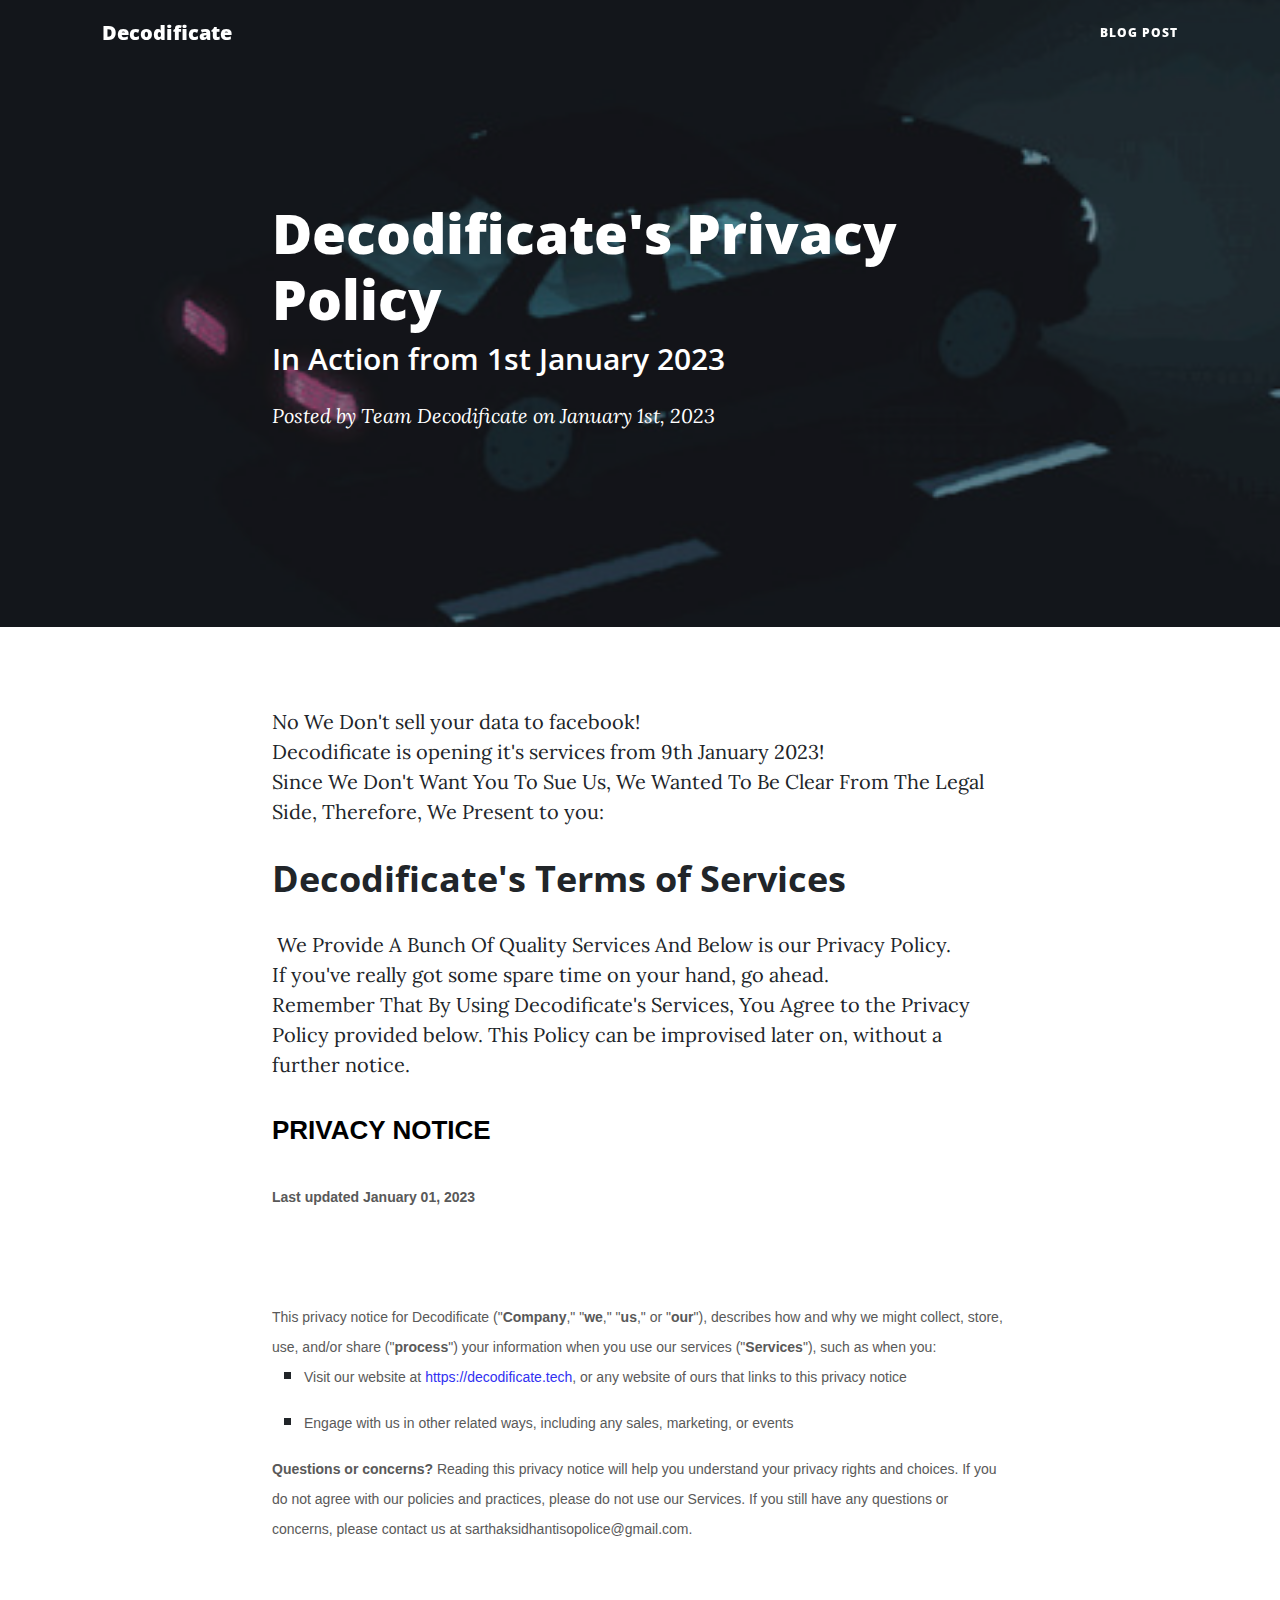
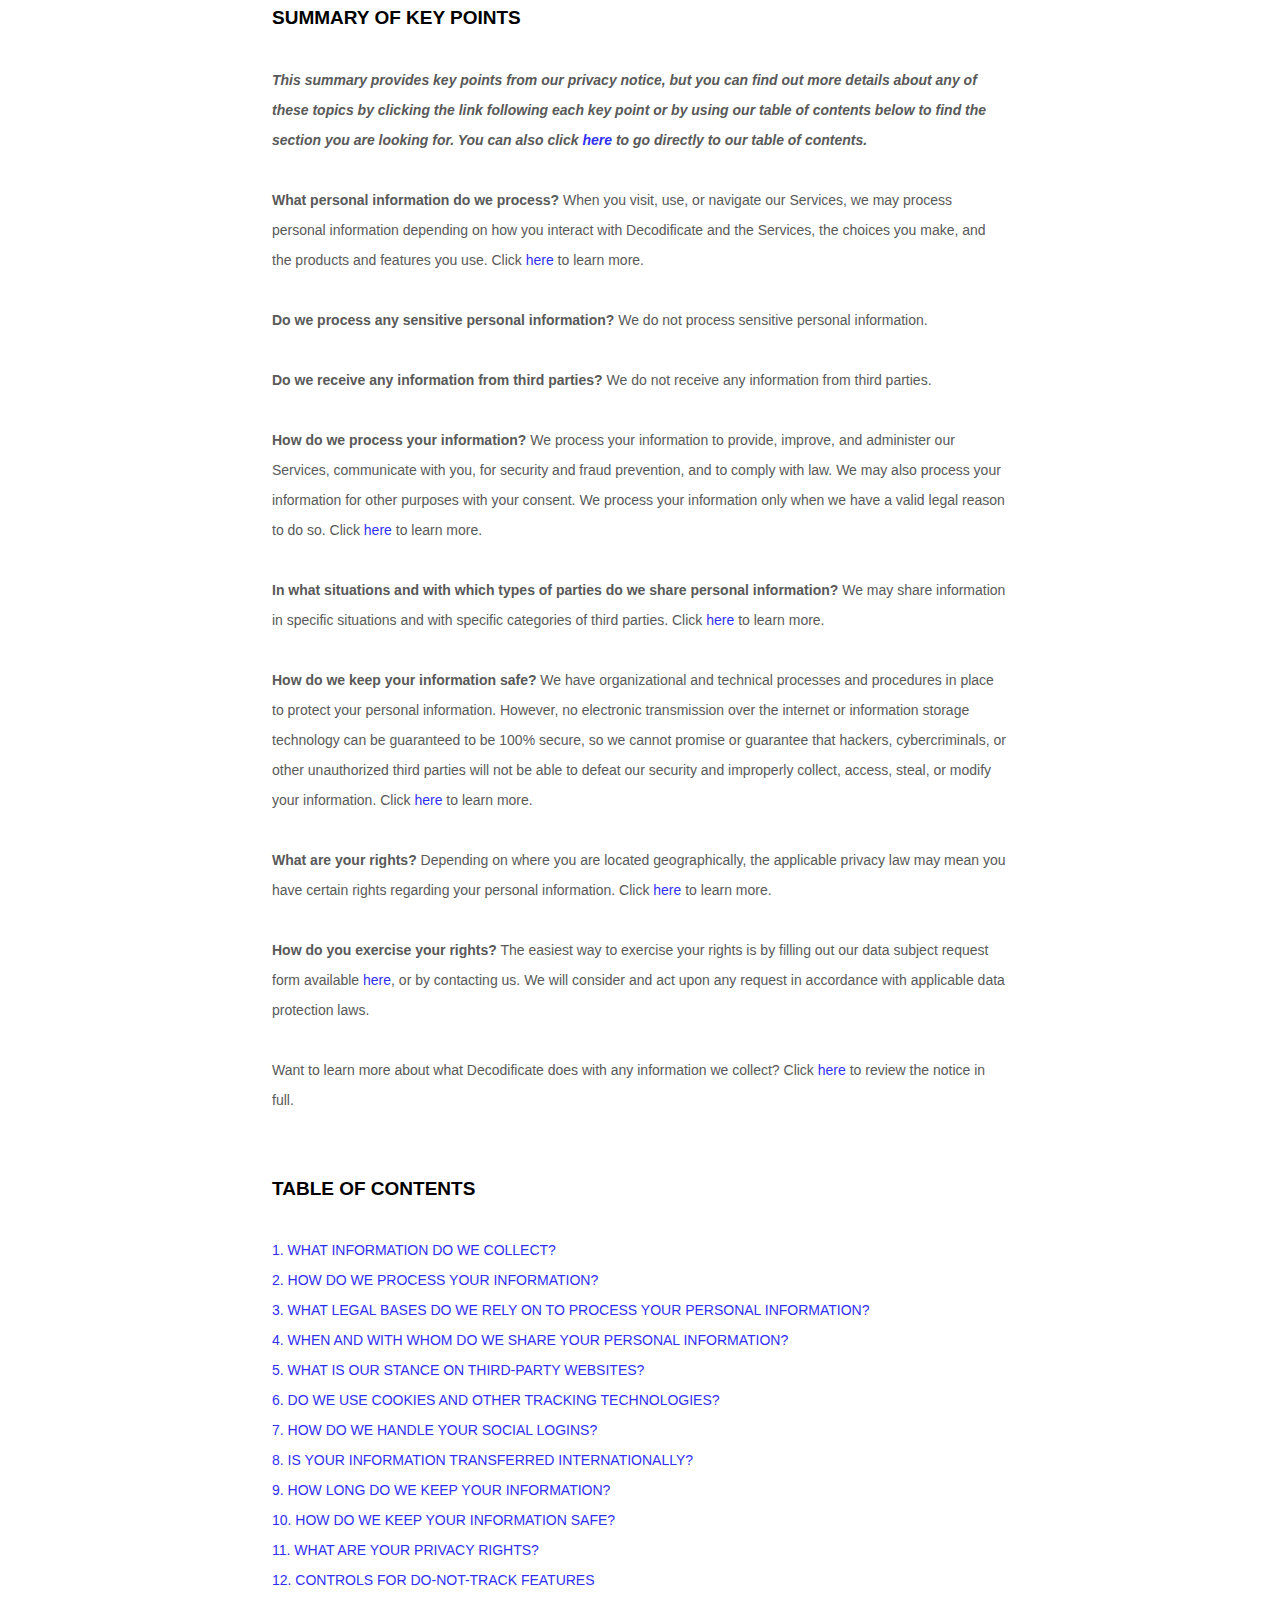
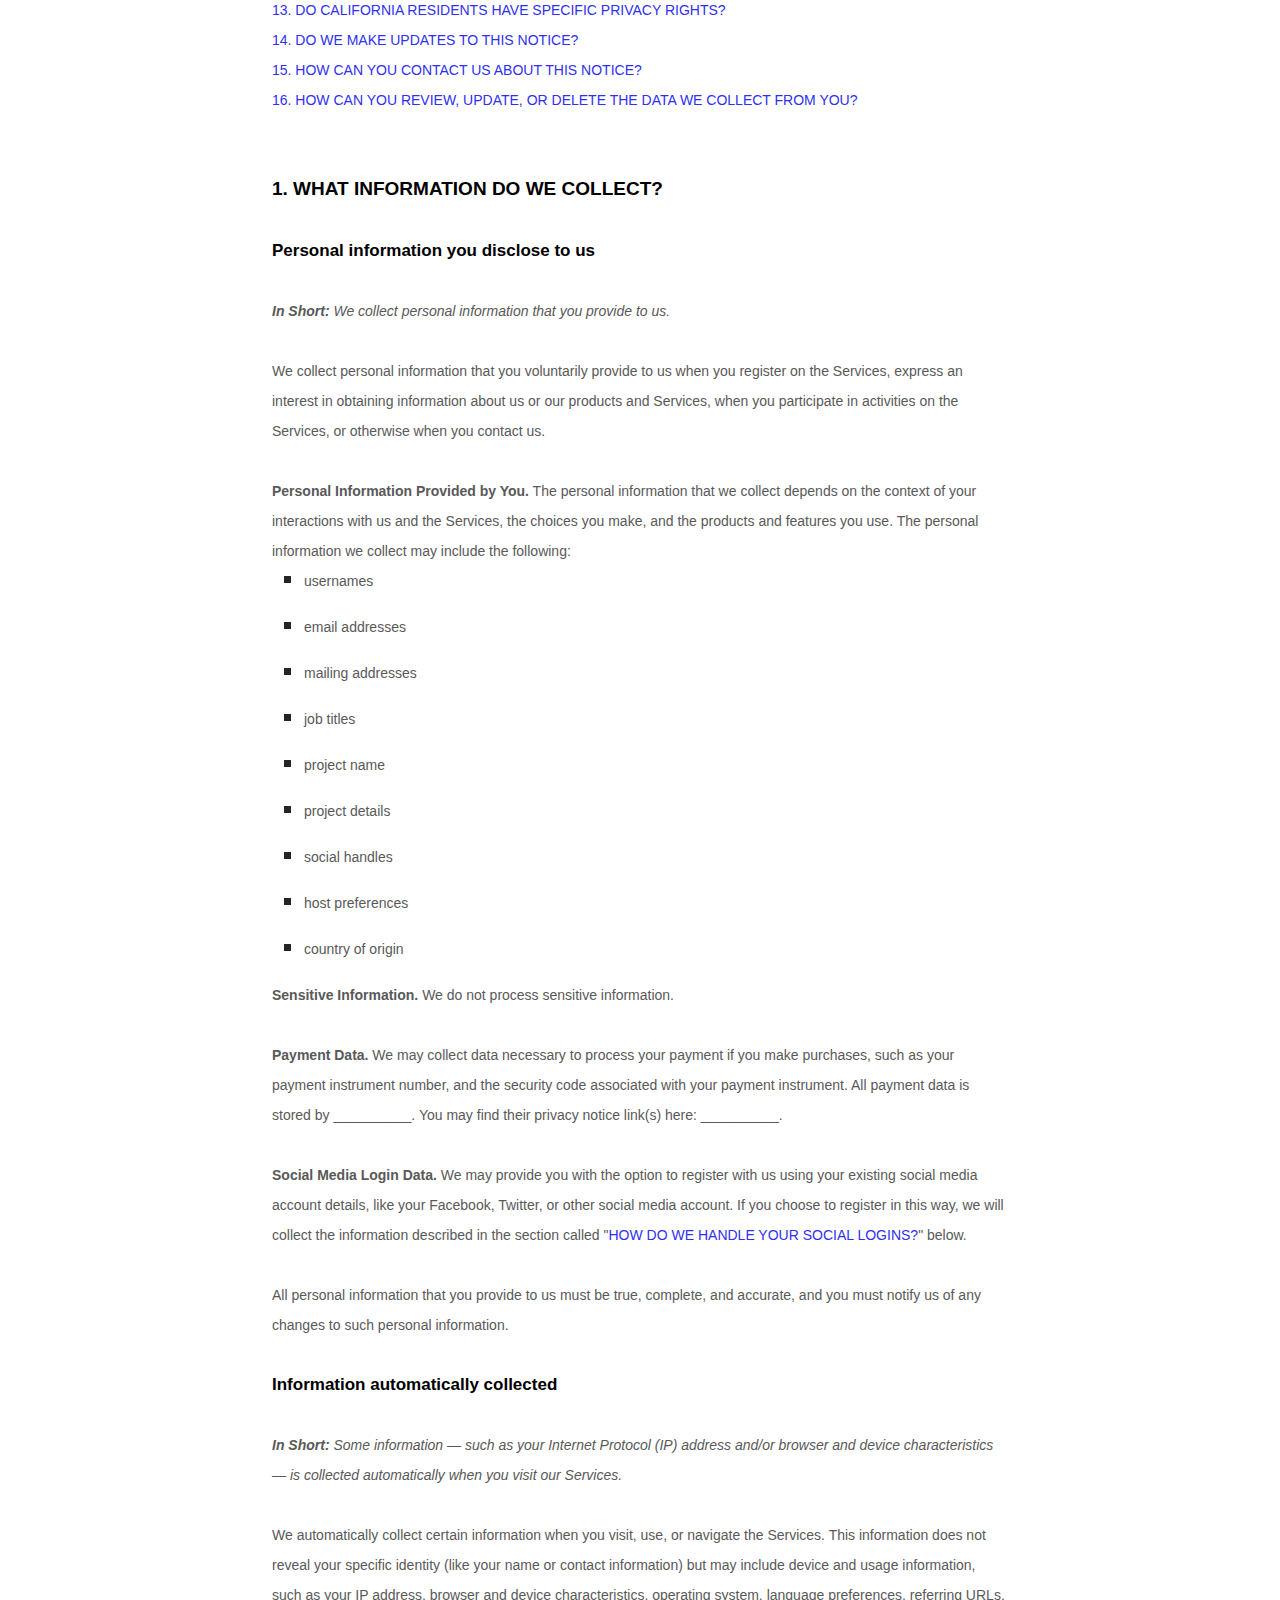
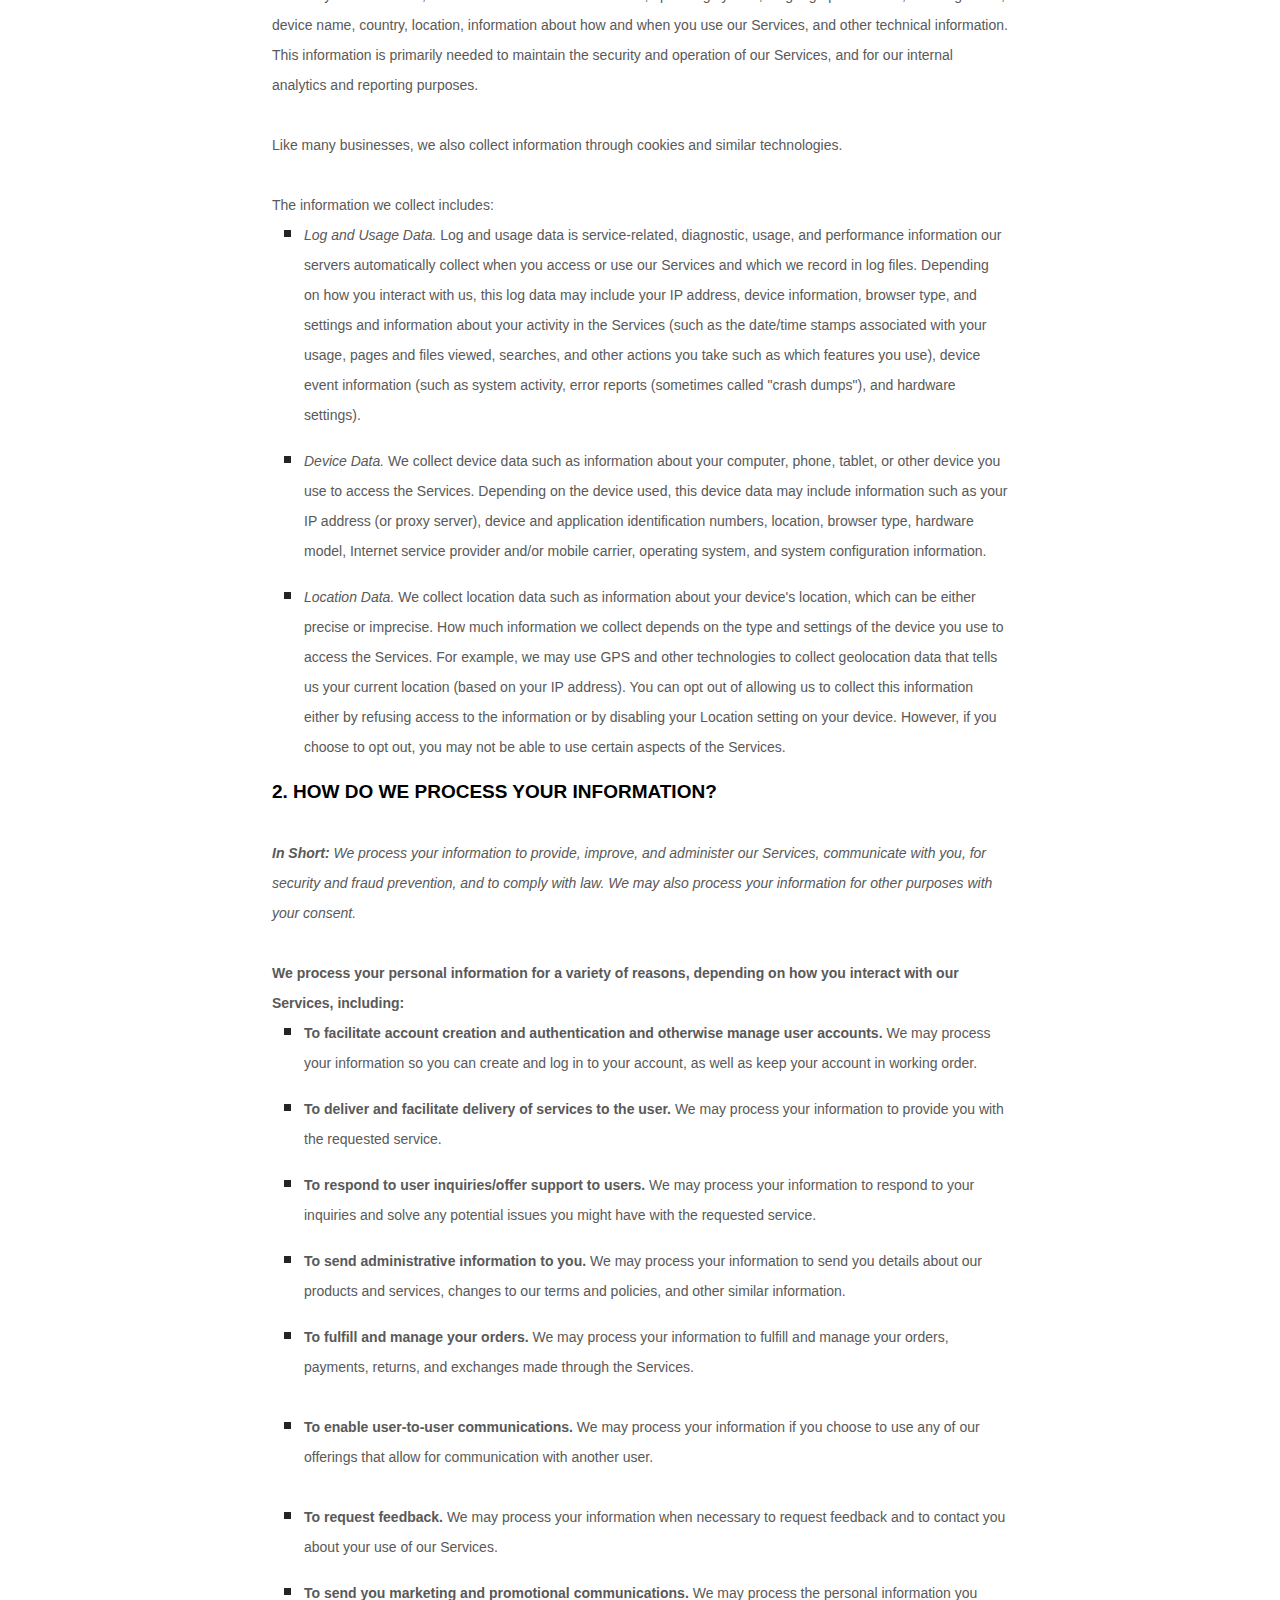
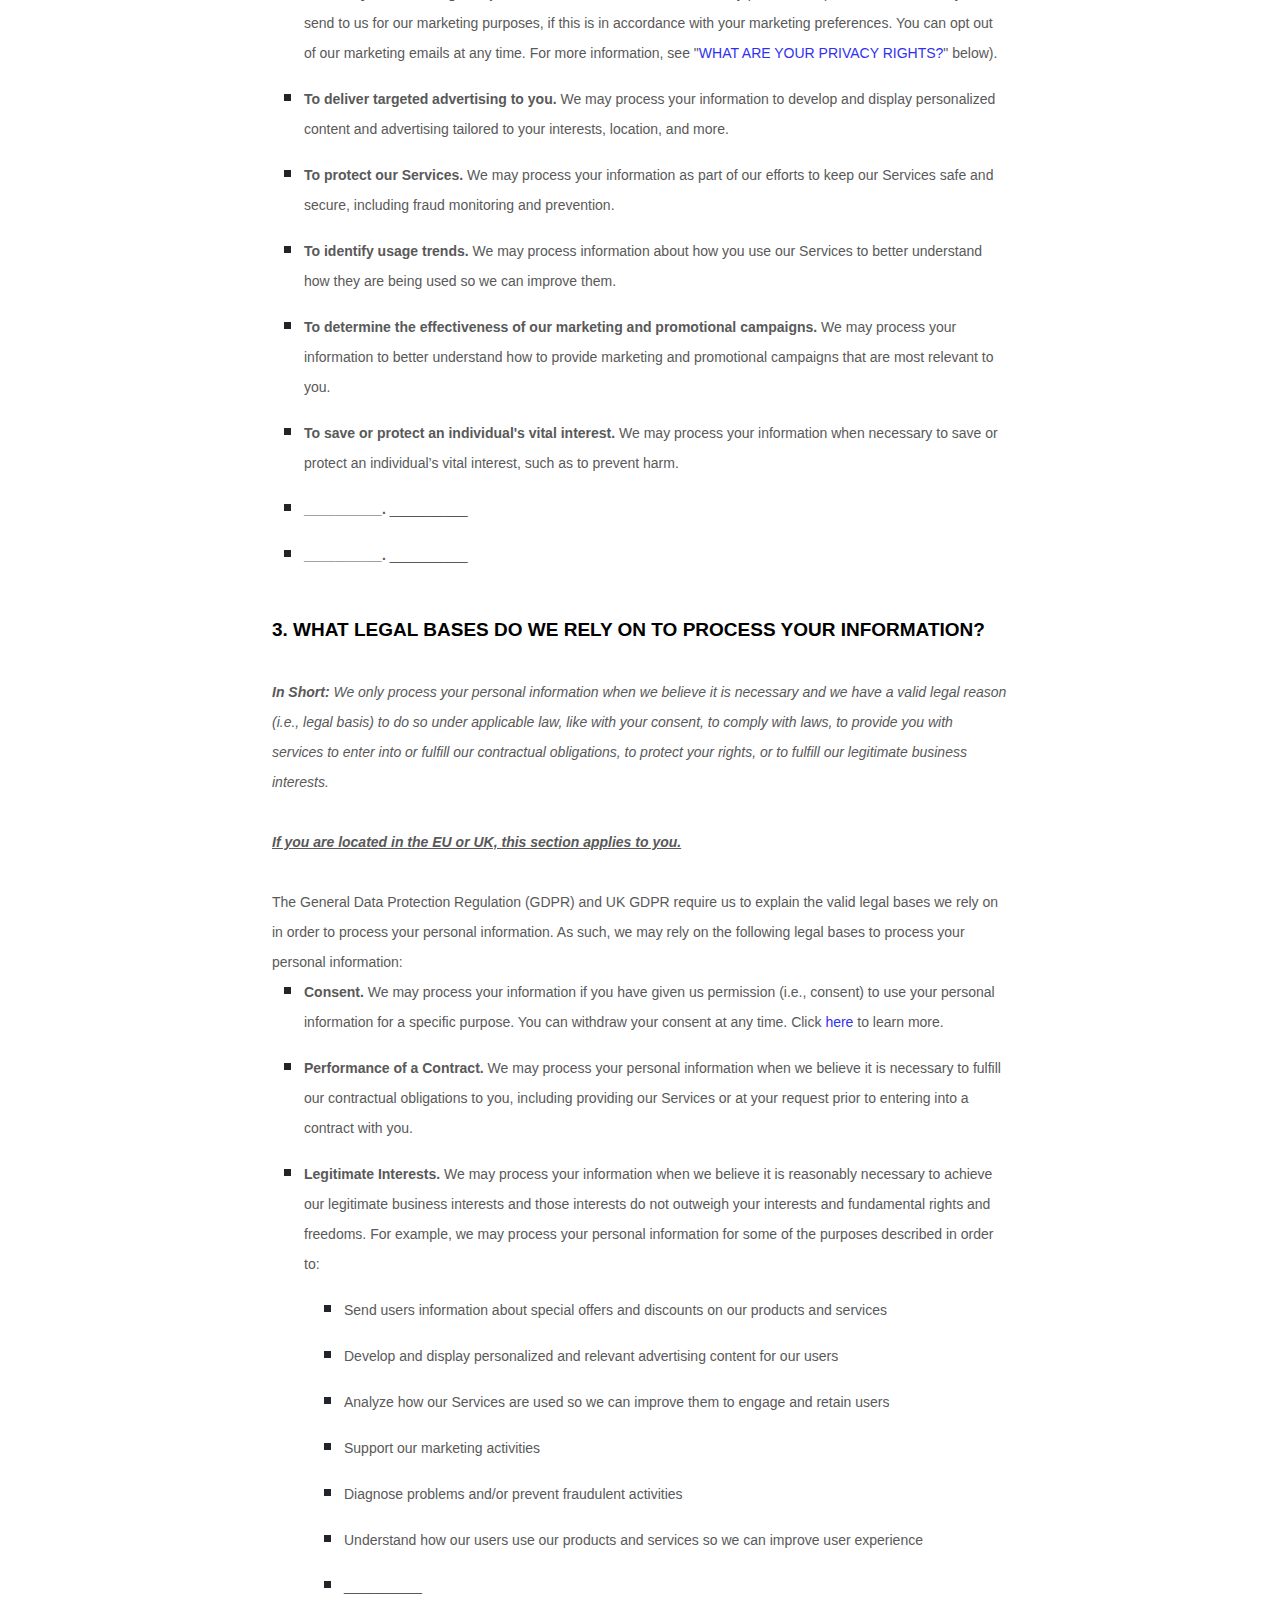
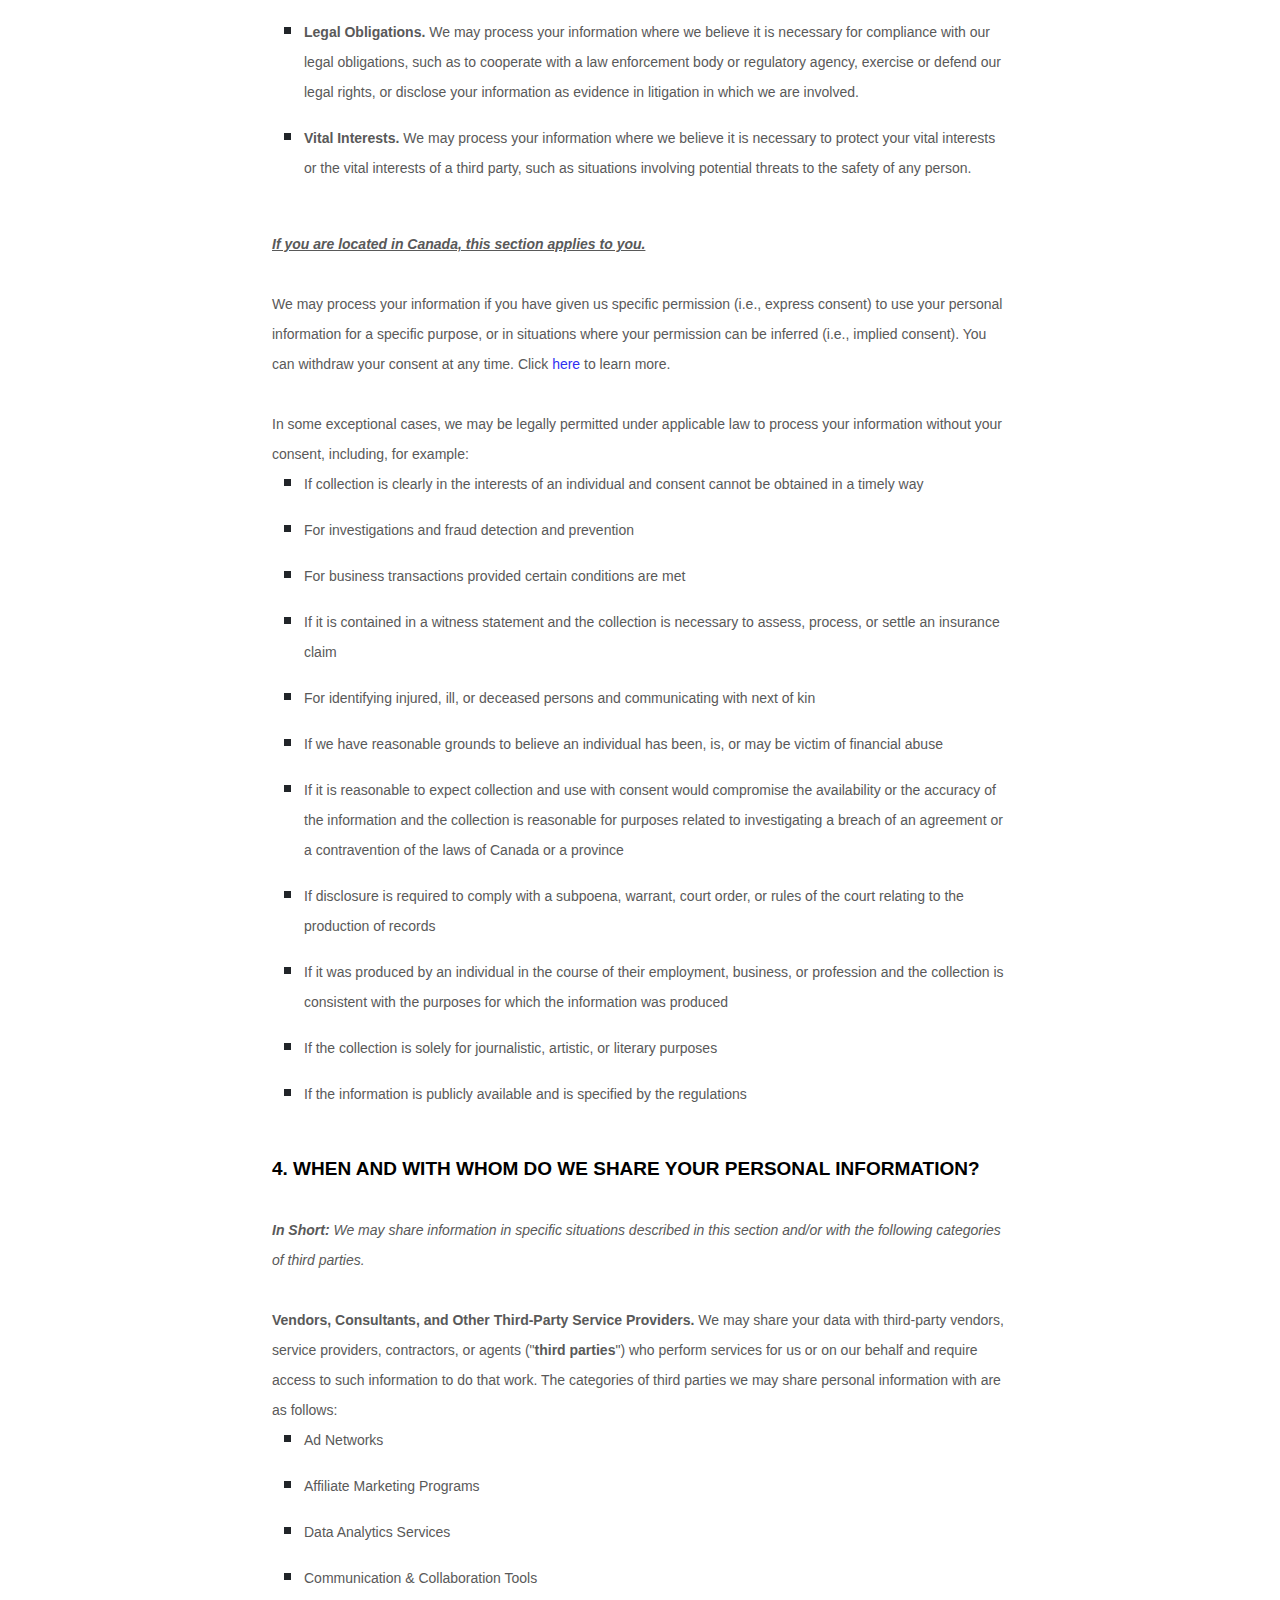
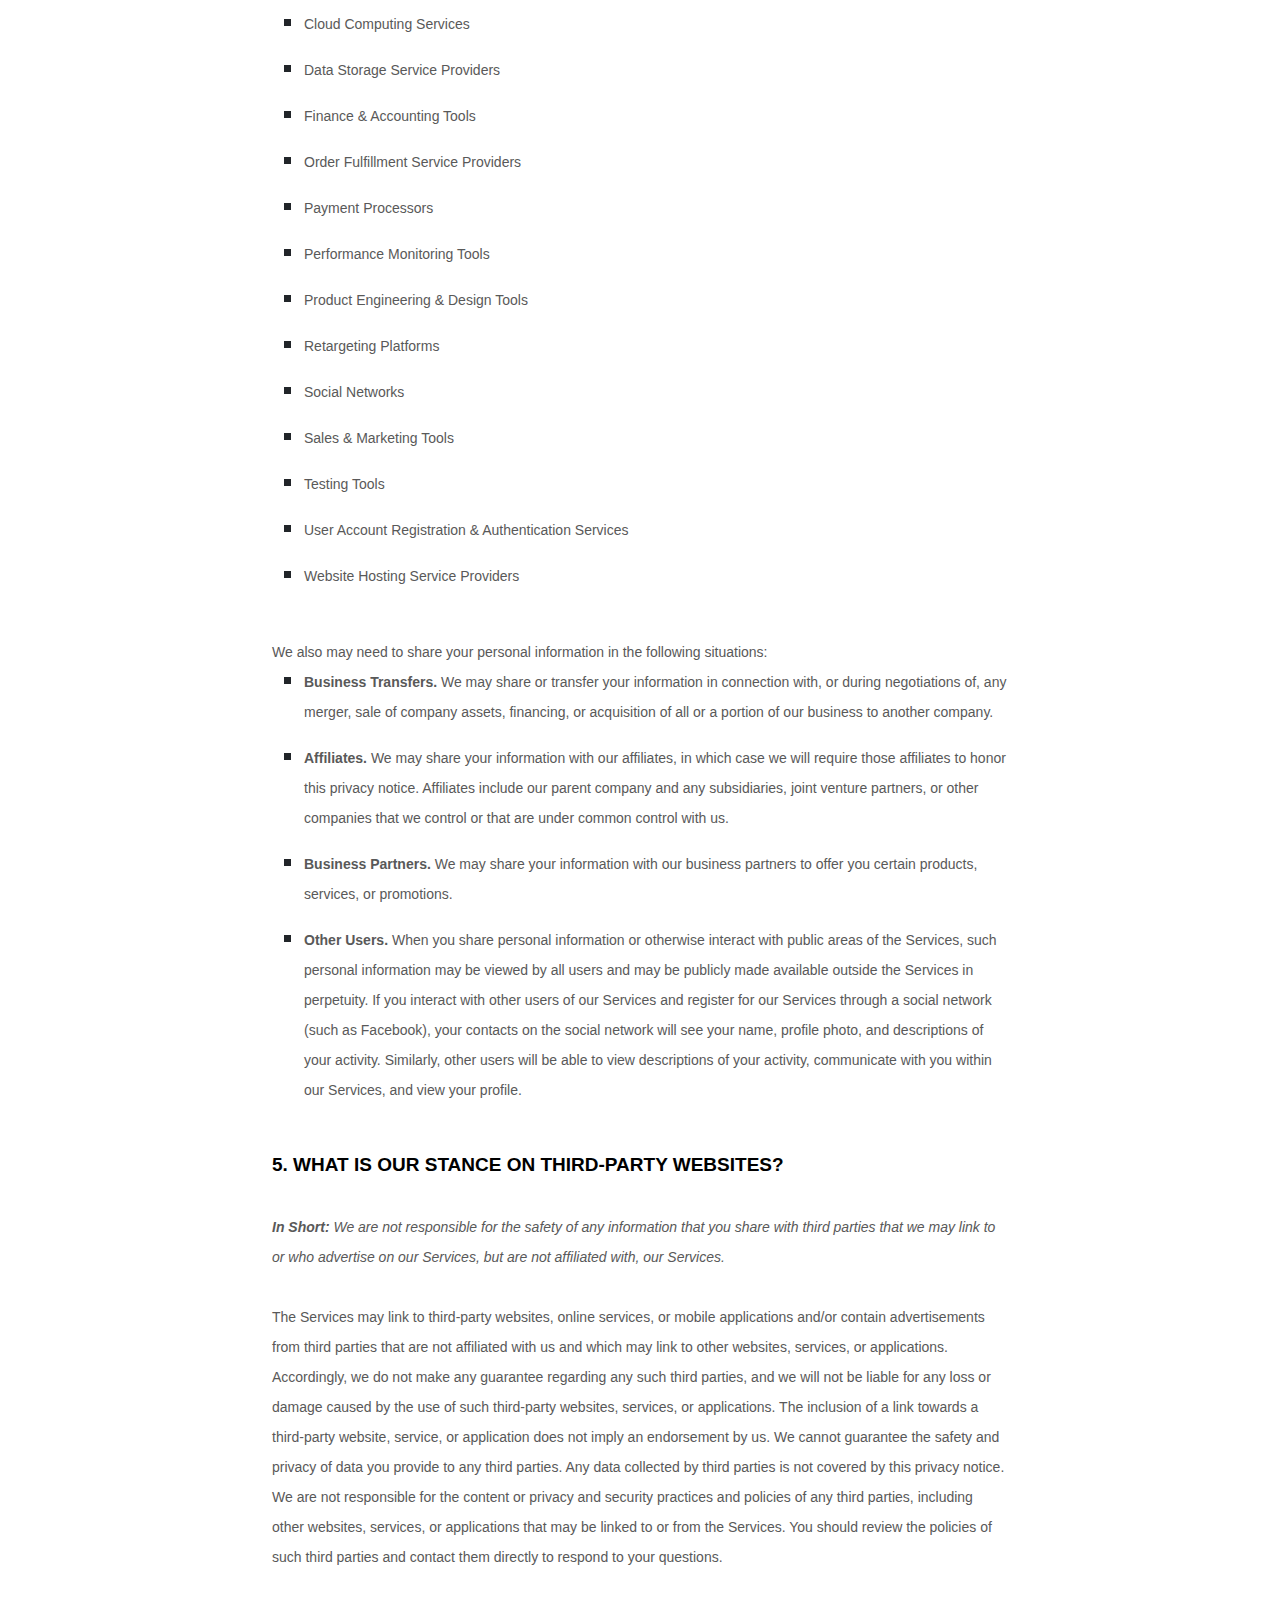
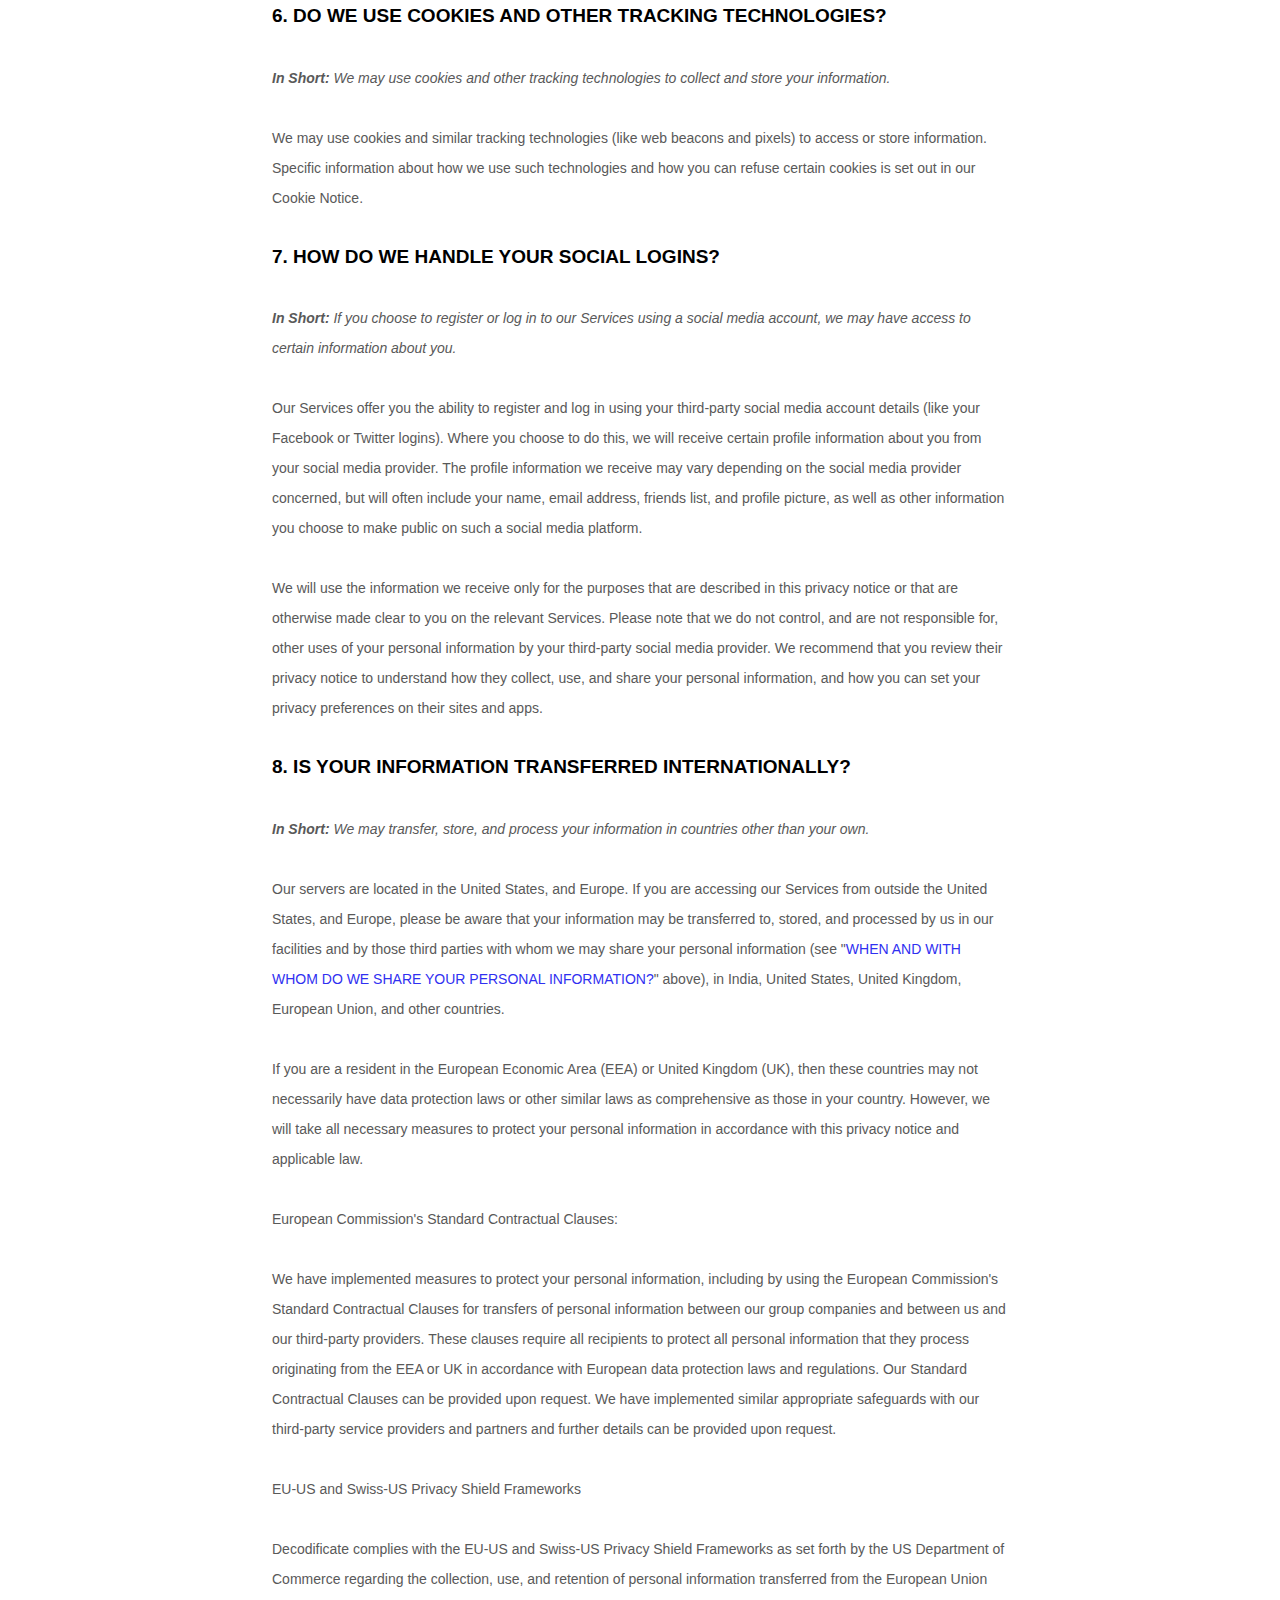
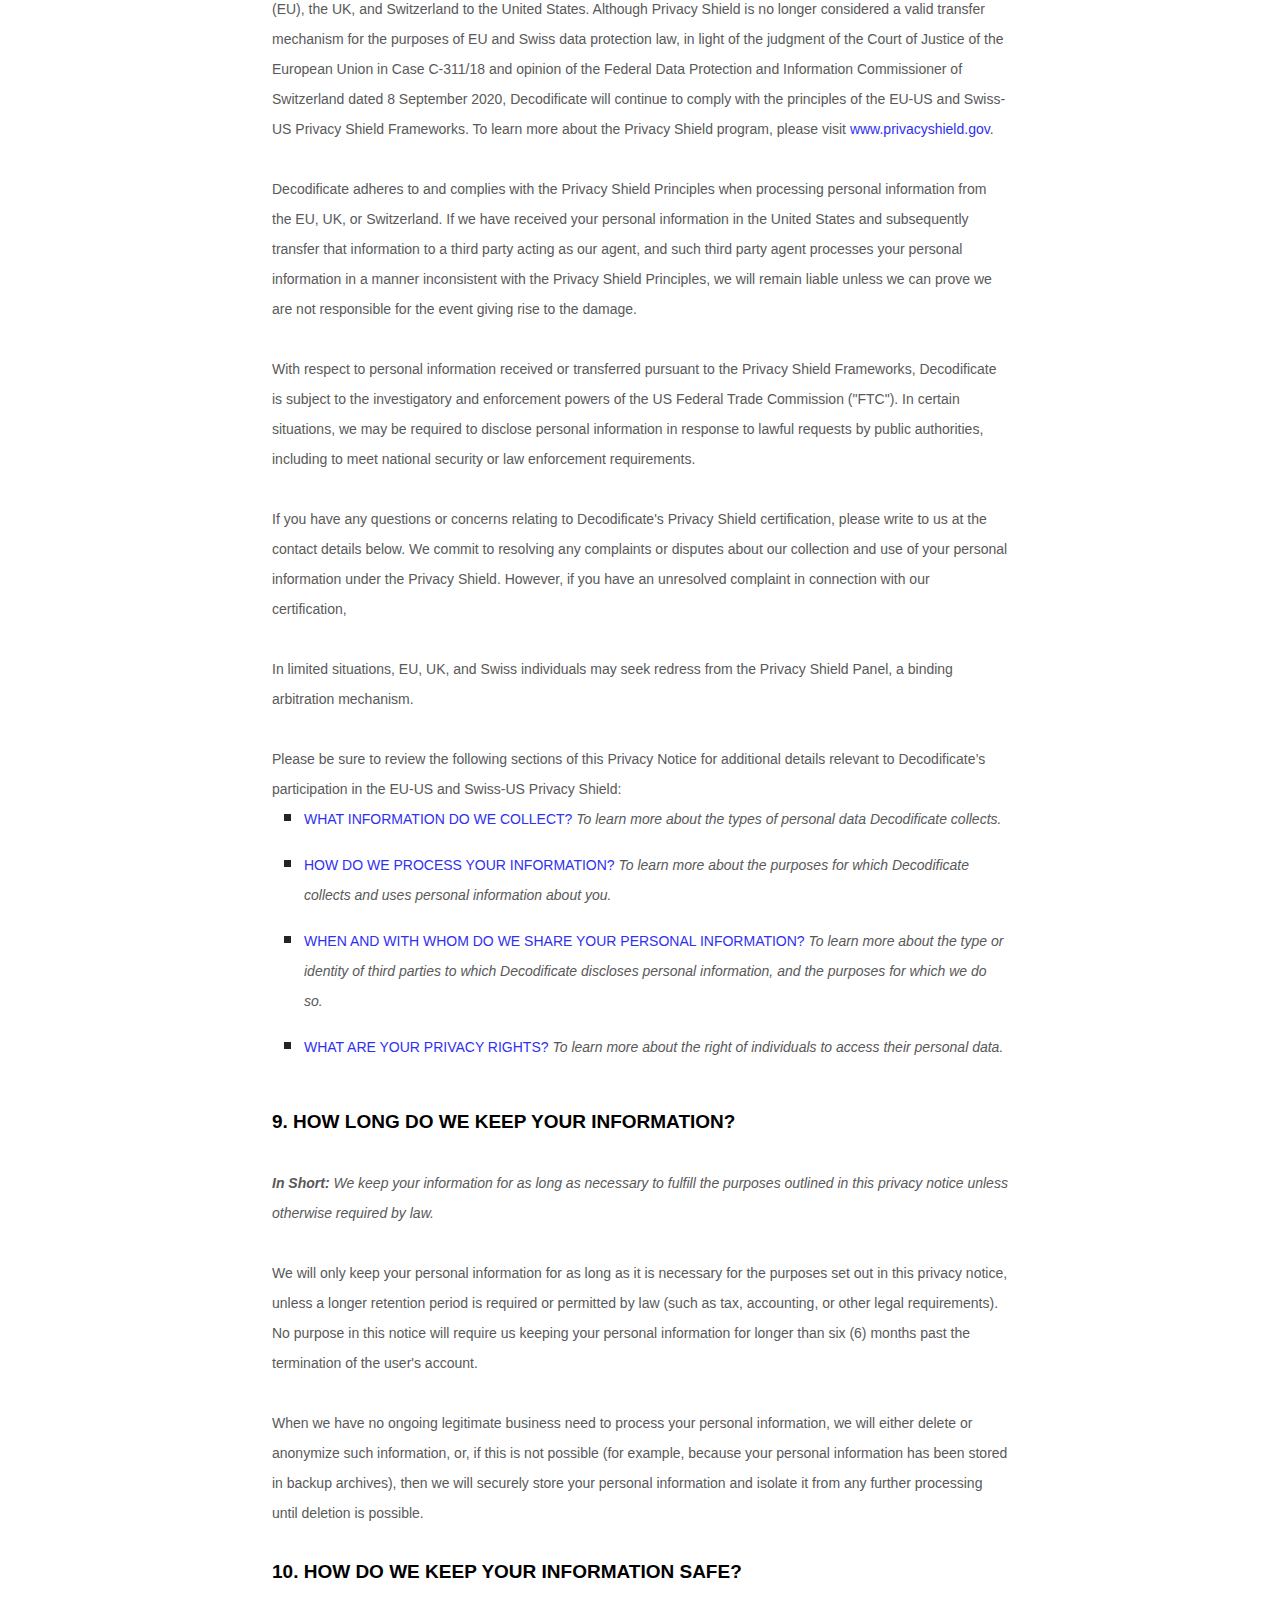
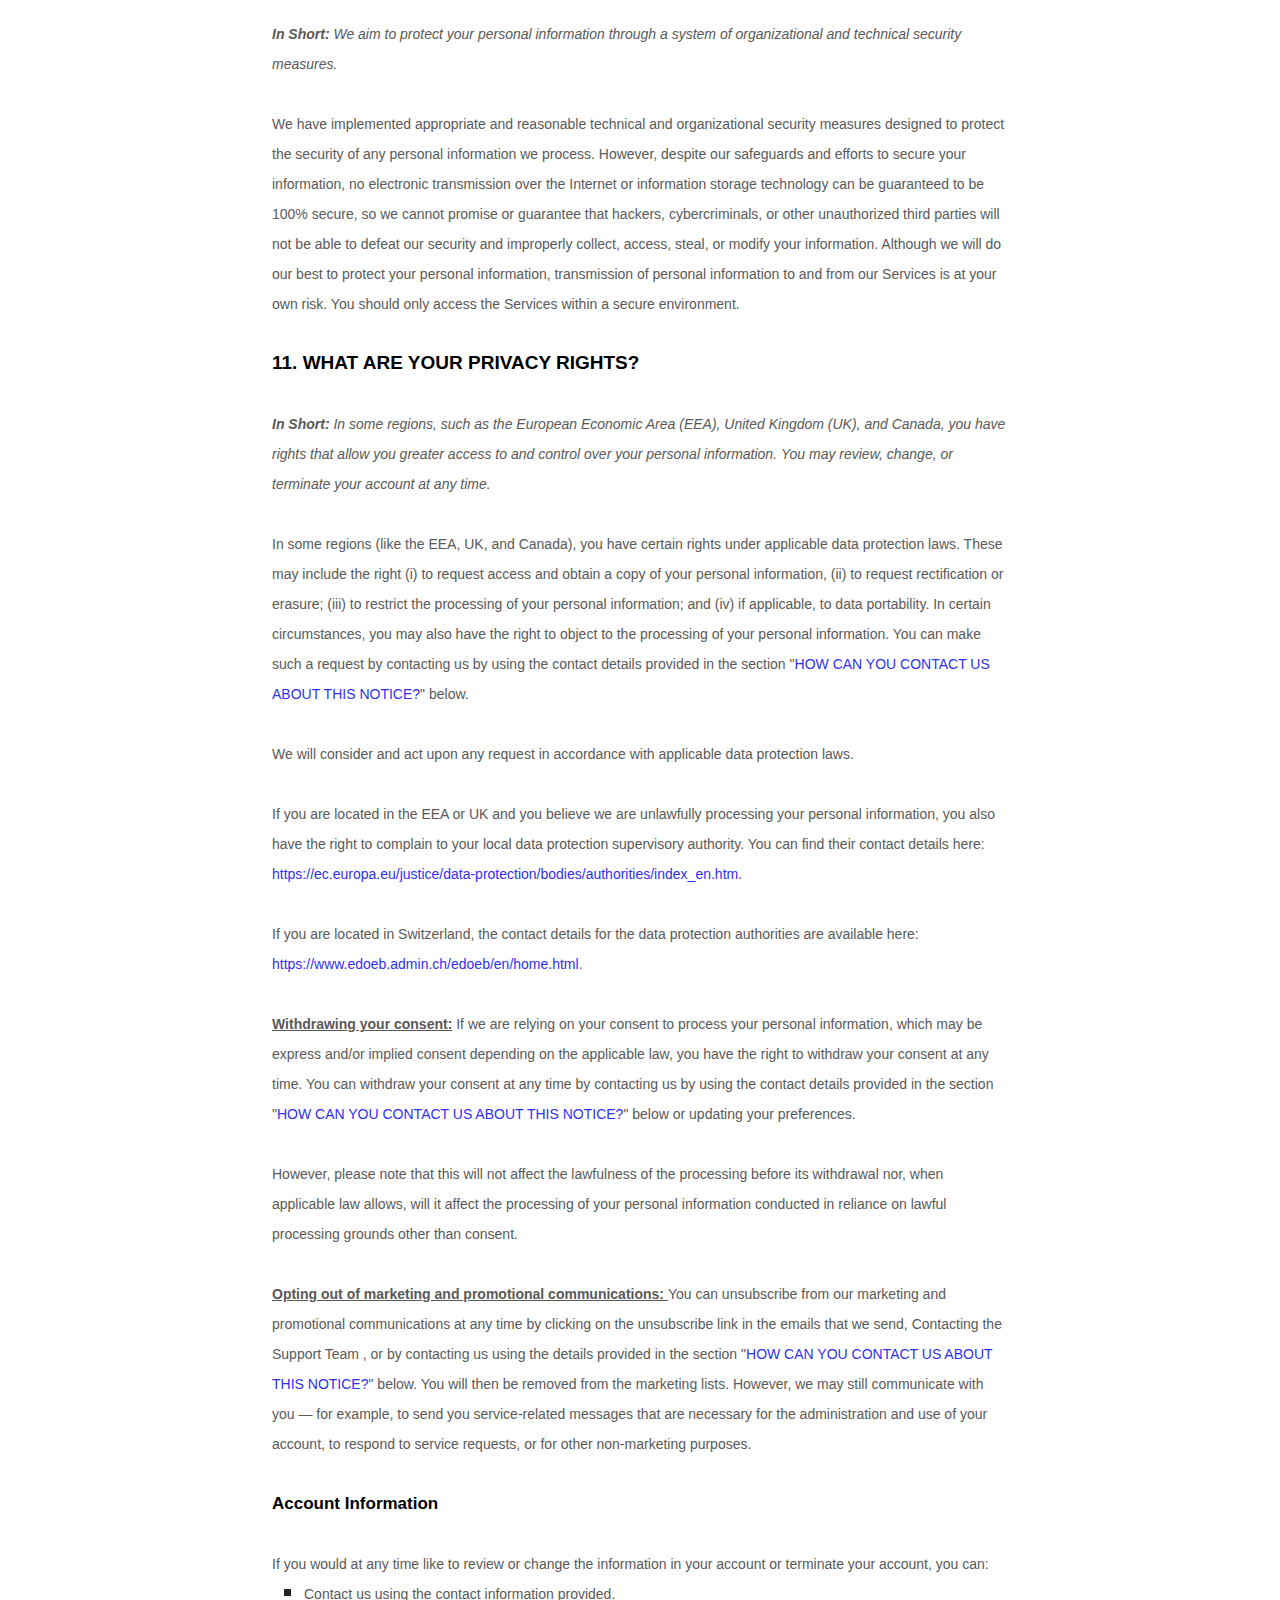
<file: privacy-policy/post.html>
<!DOCTYPE html>
<html lang="en">

<head>
    <meta charset="utf-8">
    <meta name="viewport" content="width=device-width, initial-scale=1.0, shrink-to-fit=no">
    <title>Terms Of Services - Decodificate</title>
    <meta name="description" content="Decodificate is a community for developers, inventors, and coders to come together and nurture and implement new ideas. This Link Leads to Decodificate's Terms Of Services, You gotta accept it man!">
    <link rel="stylesheet" href="assets/bootstrap/css/bootstrap.min.css">
    <link rel="stylesheet" href="https://fonts.googleapis.com/css?family=Open+Sans:300italic,400italic,600italic,700italic,800italic,400,300,600,700,800&amp;display=swap">
    <link rel="stylesheet" href="https://fonts.googleapis.com/css?family=Lora:400,700,400italic,700italic&amp;display=swap">
    <link rel="stylesheet" href="assets/fonts/font-awesome.min.css">
    
</head>

<body>
    <nav class="navbar navbar-light navbar-expand-lg fixed-top" id="mainNav">
        <div class="container"><a class="navbar-brand" href="index.html">Decodificate</a><button data-bs-toggle="collapse" data-bs-target="#navbarResponsive" class="navbar-toggler" aria-controls="navbarResponsive" aria-expanded="false" aria-label="Toggle navigation"><i class="fa fa-bars"></i></button>
            <div class="collapse navbar-collapse" id="navbarResponsive">
                <ul class="navbar-nav ms-auto">
                    <li class="nav-item"><a class="nav-link" href="post.html">Blog Post</a></li>
                </ul>
            </div>
        </div>
    </nav>
    <header class="masthead" style="background-image:url('assets/img/post-bg.jpg');">
        <div class="overlay"></div>
        <div class="container">
            <div class="row">
                <div class="col-md-10 col-lg-8 mx-auto position-relative">
                    <div class="post-heading">
                        <h1>Decodificate's Privacy Policy</h1>
                        <h2 class="subheading">In Action from 1st January 2023</h2><span class="meta">Posted by&nbsp;<a href="#">Team Decodificate</a>&nbsp;on January 1st, 2023</span>
                    </div>
                </div>
            </div>
        </div>
    </header>
    <article>
        <div class="container">
            <div class="row">
                <div class="col-md-10 col-lg-8 mx-auto">
                    <p>No We Don't sell your data to facebook!<br>Decodificate is opening it's services from 9th January 2023!<br>Since We Don't Want You To Sue Us, We Wanted To Be Clear From The Legal Side, Therefore, We Present to you:</p>
                    <h2 class="section-heading" style="margin-top: 11px;">Decodificate's Terms of Services</h2>
                    <p>&nbsp;We Provide A Bunch Of Quality Services And Below is our Privacy Policy.<br>If you've really got some spare time on your hand, go ahead.<br>Remember That By Using Decodificate's Services, You Agree to the Privacy Policy provided below. This Policy can be improvised later on, without a further notice.</p>
                    <style>
                        [data-custom-class='body'], [data-custom-class='body'] * {
                                background: transparent !important;
                              }
                      [data-custom-class='title'], [data-custom-class='title'] * {
                                font-family: Arial !important;
                      font-size: 26px !important;
                      color: #000000 !important;
                              }
                      [data-custom-class='subtitle'], [data-custom-class='subtitle'] * {
                                font-family: Arial !important;
                      color: #595959 !important;
                      font-size: 14px !important;
                              }
                      [data-custom-class='heading_1'], [data-custom-class='heading_1'] * {
                                font-family: Arial !important;
                      font-size: 19px !important;
                      color: #000000 !important;
                              }
                      [data-custom-class='heading_2'], [data-custom-class='heading_2'] * {
                                font-family: Arial !important;
                      font-size: 17px !important;
                      color: #000000 !important;
                              }
                      [data-custom-class='body_text'], [data-custom-class='body_text'] * {
                                color: #595959 !important;
                      font-size: 14px !important;
                      font-family: Arial !important;
                              }
                      [data-custom-class='link'], [data-custom-class='link'] * {
                                color: #3030F1 !important;
                      font-size: 14px !important;
                      font-family: Arial !important;
                      word-break: break-word !important;
                              }
                      </style>
                      
                            <div data-custom-class="body">
                            <div><strong><span style="font-size: 26px;"><span data-custom-class="title">PRIVACY NOTICE</span></span></strong></div><div><br></div><div><span style="color: rgb(127, 127, 127);"><strong><span style="font-size: 15px;"><span data-custom-class="subtitle">Last updated <bdt class="question">January 01, 2023</bdt></span></span></strong></span></div><div><br></div><div><br></div><div><br></div><div style="line-height: 1.5;"><span style="color: rgb(127, 127, 127);"><span style="color: rgb(89, 89, 89); font-size: 15px;"><span data-custom-class="body_text">This privacy notice for <bdt class="question">Decodificate<bdt class="block-component"></bdt></bdt> (<bdt class="block-component"></bdt>"<bdt class="block-component"></bdt><strong>Company</strong><bdt class="statement-end-if-in-editor"></bdt>," "<strong>we</strong>," "<strong>us</strong>," or "<strong>our</strong>"<bdt class="statement-end-if-in-editor"></bdt></span><span data-custom-class="body_text">), describes how and why we might collect, store, use, and/or share (<bdt class="block-component"></bdt>"<strong>process</strong>"<bdt class="statement-end-if-in-editor"></bdt>) your information when you use our services (<bdt class="block-component"></bdt>"<strong>Services</strong>"<bdt class="statement-end-if-in-editor"></bdt>), such as when you:</span></span></span><span style="font-size: 15px;"><span style="color: rgb(127, 127, 127);"><span data-custom-class="body_text"><span style="color: rgb(89, 89, 89);"><span data-custom-class="body_text"><bdt class="block-component"></bdt></span></span></span></span></span></div><ul><li style="line-height: 1.5;"><span style="font-size: 15px; color: rgb(89, 89, 89);"><span style="font-size: 15px; color: rgb(89, 89, 89);"><span data-custom-class="body_text">Visit our website<bdt class="block-component"></bdt> at <bdt class="question"><a href="https://decodificate.tech" target="_blank" data-custom-class="link">https://decodificate.tech</a></bdt><span style="font-size: 15px;"><span style="color: rgb(89, 89, 89);"><span data-custom-class="body_text"><span style="font-size: 15px;"><span style="color: rgb(89, 89, 89);"><bdt class="statement-end-if-in-editor">, or any website of ours that links to this privacy notice</bdt></span></span></span></span></span></span></span></span></li></ul><div><bdt class="block-component"><span style="font-size: 15px;"><span style="font-size: 15px;"><span style="color: rgb(127, 127, 127);"><span data-custom-class="body_text"><span style="color: rgb(89, 89, 89);"><span data-custom-class="body_text"><bdt class="block-component"></bdt></bdt></span></span></span></span></span></span></span></span></li></ul><div style="line-height: 1.5;"><span style="font-size: 15px;"><span style="color: rgb(127, 127, 127);"><span data-custom-class="body_text"><span style="color: rgb(89, 89, 89);"><span data-custom-class="body_text"><bdt class="block-component"></bdt></span></span></span></span></span></div><ul><li style="line-height: 1.5;"><span style="font-size: 15px; color: rgb(89, 89, 89);"><span style="font-size: 15px; color: rgb(89, 89, 89);"><span data-custom-class="body_text">Engage with us in other related ways, including any sales, marketing, or events<span style="font-size: 15px;"><span style="color: rgb(89, 89, 89);"><span data-custom-class="body_text"><span style="font-size: 15px;"><span style="color: rgb(89, 89, 89);"><bdt class="statement-end-if-in-editor"></bdt></span></span></span></span></span></span></span></span></li></ul><div style="line-height: 1.5;"><span style="font-size: 15px;"><span style="color: rgb(127, 127, 127);"><span data-custom-class="body_text"><strong>Questions or concerns? </strong>Reading this privacy notice will help you understand your privacy rights and choices. If you do not agree with our policies and practices, please do not use our Services. If you still have any questions or concerns, please contact us at <bdt class="question">sarthaksidhantisopolice@gmail.com</bdt>.</span></span></span></div><div style="line-height: 1.5;"><br></div><div style="line-height: 1.5;"><br></div><div style="line-height: 1.5;"><strong><span style="font-size: 15px;"><span data-custom-class="heading_1">SUMMARY OF KEY POINTS</span></span></strong></div><div style="line-height: 1.5;"><br></div><div style="line-height: 1.5;"><span style="font-size: 15px;"><span data-custom-class="body_text"><strong><em>This summary provides key points from our privacy notice, but you can find out more details about any of these topics by clicking the link following each key point or by using our table of contents below to find the section you are looking for. You can also click </em></strong></span></span><a data-custom-class="link" href="#toc"><span style="font-size: 15px;"><span data-custom-class="body_text"><strong><em>here</em></strong></span></span></a><span style="font-size: 15px;"><span data-custom-class="body_text"><strong><em> to go directly to our table of contents.</em></strong></span></span></div><div style="line-height: 1.5;"><br></div><div style="line-height: 1.5;"><span style="font-size: 15px;"><span data-custom-class="body_text"><strong>What personal information do we process?</strong> When you visit, use, or navigate our Services, we may process personal information depending on how you interact with <bdt class="block-component"></bdt><bdt class="question">Decodificate</bdt><bdt class="statement-end-if-in-editor"></bdt> and the Services, the choices you make, and the products and features you use. Click </span></span><a data-custom-class="link" href="#personalinfo"><span style="font-size: 15px;"><span data-custom-class="body_text">here</span></span></a><span style="font-size: 15px;"><span data-custom-class="body_text"> to learn more.</span></span></div><div style="line-height: 1.5;"><br></div><div style="line-height: 1.5;"><span style="font-size: 15px;"><span data-custom-class="body_text"><strong>Do we process any sensitive personal information?</strong> <bdt class="block-component"></bdt>We do not process sensitive personal information.<bdt class="else-block"></bdt></span></span></div><div style="line-height: 1.5;"><br></div><div style="line-height: 1.5;"><span style="font-size: 15px;"><span data-custom-class="body_text"><strong>Do we receive any information from third parties?</strong> <bdt class="block-component"></bdt>We do not receive any information from third parties.<bdt class="else-block"></bdt></span></span></div><div style="line-height: 1.5;"><br></div><div style="line-height: 1.5;"><span style="font-size: 15px;"><span data-custom-class="body_text"><strong>How do we process your information?</strong> We process your information to provide, improve, and administer our Services, communicate with you, for security and fraud prevention, and to comply with law. We may also process your information for other purposes with your consent. We process your information only when we have a valid legal reason to do so. Click </span></span><a data-custom-class="link" href="#infouse"><span style="font-size: 15px;"><span data-custom-class="body_text">here</span></span></a><span style="font-size: 15px;"><span data-custom-class="body_text"> to learn more.</span></span></div><div style="line-height: 1.5;"><br></div><div style="line-height: 1.5;"><span style="font-size: 15px;"><span data-custom-class="body_text"><strong>In what situations and with which <bdt class="block-component"></bdt>types of <bdt class="statement-end-if-in-editor"></bdt>parties do we share personal information?</strong> We may share information in specific situations and with specific <bdt class="block-component"></bdt>categories of <bdt class="statement-end-if-in-editor"></bdt>third parties. Click </span></span><a data-custom-class="link" href="#whoshare"><span style="font-size: 15px;"><span data-custom-class="body_text">here</span></span></a><span style="font-size: 15px;"><span data-custom-class="body_text"> to learn more.<bdt class="block-component"></bdt></span></span></div><div style="line-height: 1.5;"><br></div><div style="line-height: 1.5;"><span style="font-size: 15px;"><span data-custom-class="body_text"><strong>How do we keep your information safe?</strong> We have <bdt class="block-component"></bdt>organizational<bdt class="statement-end-if-in-editor"></bdt> and technical processes and procedures in place to protect your personal information. However, no electronic transmission over the internet or information storage technology can be guaranteed to be 100% secure, so we cannot promise or guarantee that hackers, cybercriminals, or other <bdt class="block-component"></bdt>unauthorized<bdt class="statement-end-if-in-editor"></bdt> third parties will not be able to defeat our security and improperly collect, access, steal, or modify your information. Click </span></span><a data-custom-class="link" href="#infosafe"><span style="font-size: 15px;"><span data-custom-class="body_text">here</span></span></a><span style="font-size: 15px;"><span data-custom-class="body_text"> to learn more.<bdt class="statement-end-if-in-editor"></bdt></span></span></div><div style="line-height: 1.5;"><br></div><div style="line-height: 1.5;"><span style="font-size: 15px;"><span data-custom-class="body_text"><strong>What are your rights?</strong> Depending on where you are located geographically, the applicable privacy law may mean you have certain rights regarding your personal information. Click </span></span><a data-custom-class="link" href="#privacyrights"><span style="font-size: 15px;"><span data-custom-class="body_text">here</span></span></a><span style="font-size: 15px;"><span data-custom-class="body_text"> to learn more.</span></span></div><div style="line-height: 1.5;"><br></div><div style="line-height: 1.5;"><span style="font-size: 15px;"><span data-custom-class="body_text"><strong>How do you exercise your rights?</strong> The easiest way to exercise your rights is by filling out our data subject request form available <bdt class="block-component"></bdt></span></span><a data-custom-class="link" href="https://app.termly.io/notify/c8b00f24-925d-47d8-bbcc-822e8e9a9b63" rel="noopener noreferrer" target="_blank"><span style="font-size: 15px;"><span data-custom-class="body_text">here</span></span></a><span style="font-size: 15px;"><span data-custom-class="body_text"><bdt class="block-component"></bdt>, or by contacting us. We will consider and act upon any request in accordance with applicable data protection laws.</span></span></div><div style="line-height: 1.5;"><br></div><div style="line-height: 1.5;"><span style="font-size: 15px;"><span data-custom-class="body_text">Want to learn more about what <bdt class="block-component"></bdt><bdt class="question">Decodificate</bdt><bdt class="statement-end-if-in-editor"></bdt> does with any information we collect? Click </span></span><a data-custom-class="link" href="#toc"><span style="font-size: 15px;"><span data-custom-class="body_text">here</span></span></a><span style="font-size: 15px;"><span data-custom-class="body_text"> to review the notice in full.</span></span></div><div style="line-height: 1.5;"><br></div><div style="line-height: 1.5;"><br></div><div id="toc" style="line-height: 1.5;"><span style="font-size: 15px;"><span style="color: rgb(127, 127, 127);"><span style="color: rgb(0, 0, 0);"><strong><span data-custom-class="heading_1">TABLE OF CONTENTS</span></strong></span></span></span></div><div style="line-height: 1.5;"><br></div><div style="line-height: 1.5;"><span style="font-size: 15px;"><a data-custom-class="link" href="#infocollect"><span style="color: rgb(89, 89, 89);">1. WHAT INFORMATION DO WE COLLECT?</span></a></span></div><div style="line-height: 1.5;"><span style="font-size: 15px;"><a data-custom-class="link" href="#infouse"><span style="color: rgb(89, 89, 89);">2. HOW DO WE PROCESS YOUR INFORMATION?<bdt class="block-component"></bdt></span></a></span></div><div style="line-height: 1.5;"><span style="font-size: 15px;"><a data-custom-class="link" href="#legalbases"><span style="color: rgb(89, 89, 89);">3. <span style="font-size: 15px;"><span style="color: rgb(89, 89, 89);">WHAT LEGAL BASES DO WE RELY ON TO PROCESS YOUR PERSONAL INFORMATION?</span></span><bdt class="statement-end-if-in-editor"></bdt></span></a></span></div><div style="line-height: 1.5;"><span style="font-size: 15px;"><span style="color: rgb(89, 89, 89);"><a data-custom-class="link" href="#whoshare">4. WHEN AND WITH WHOM DO WE SHARE YOUR PERSONAL INFORMATION?</a></span><span data-custom-class="body_text"><bdt class="block-component"></bdt></span></span></div><div style="line-height: 1.5;"><span style="font-size: 15px;"><a href="#3pwebsites"><span data-custom-class="link">5. WHAT IS OUR STANCE ON THIRD-PARTY WEBSITES?<bdt class="statement-end-if-in-editor"></bdt></span></a><span style="color: rgb(127, 127, 127);"><span style="color: rgb(89, 89, 89);"><span data-custom-class="body_text"><span style="color: rgb(89, 89, 89);"><bdt class="block-component"></bdt></span></span></span></span></span></div><div style="line-height: 1.5;"><span style="font-size: 15px;"><a data-custom-class="link" href="#cookies"><span style="color: rgb(89, 89, 89);">6. DO WE USE COOKIES AND OTHER TRACKING TECHNOLOGIES?</span></a><span style="color: rgb(127, 127, 127);"><span style="color: rgb(89, 89, 89);"><span data-custom-class="body_text"><span style="color: rgb(89, 89, 89);"><bdt class="statement-end-if-in-editor"></bdt></span></span><span data-custom-class="body_text"><span style="color: rgb(89, 89, 89);"><span style="color: rgb(89, 89, 89);"><span style="color: rgb(89, 89, 89);"><bdt class="block-component"></bdt></span></span></span></span></span></span></span></div><div style="line-height: 1.5;"><span style="font-size: 15px;"><a data-custom-class="link" href="#sociallogins"><span style="color: rgb(89, 89, 89);"><span style="color: rgb(89, 89, 89);"><span style="color: rgb(89, 89, 89);">7. HOW DO WE HANDLE YOUR SOCIAL LOGINS?</span></span></span></a><span style="color: rgb(127, 127, 127);"><span style="color: rgb(89, 89, 89);"><span data-custom-class="body_text"><span style="color: rgb(89, 89, 89);"><span style="color: rgb(89, 89, 89);"><span style="color: rgb(89, 89, 89);"><bdt class="statement-end-if-in-editor"></bdt></span></span><bdt class="block-component"></bdt></span></span></span></span></span></div><div style="line-height: 1.5;"><span style="font-size: 15px;"><a data-custom-class="link" href="#intltransfers"><span style="color: rgb(89, 89, 89);">8. IS YOUR INFORMATION TRANSFERRED INTERNATIONALLY?</span></a><span style="color: rgb(127, 127, 127);"><span style="color: rgb(89, 89, 89);"><span data-custom-class="body_text"><span style="color: rgb(89, 89, 89);"><bdt class="statement-end-if-in-editor"></bdt></span></span></span></span></span></div><div style="line-height: 1.5;"><span style="font-size: 15px;"><a data-custom-class="link" href="#inforetain"><span style="color: rgb(89, 89, 89);">9. HOW LONG DO WE KEEP YOUR INFORMATION?</span></a><span style="color: rgb(127, 127, 127);"><span style="color: rgb(89, 89, 89);"><span data-custom-class="body_text"><span style="color: rgb(89, 89, 89);"><span style="color: rgb(89, 89, 89);"><bdt class="block-component"></bdt></span></span></span></span></span></span></div><div style="line-height: 1.5;"><span style="font-size: 15px;"><a data-custom-class="link" href="#infosafe"><span style="color: rgb(89, 89, 89);">10. HOW DO WE KEEP YOUR INFORMATION SAFE?</span></a><span style="color: rgb(127, 127, 127);"><span style="color: rgb(89, 89, 89);"><span data-custom-class="body_text"><span style="color: rgb(89, 89, 89);"><bdt class="statement-end-if-in-editor"></bdt><bdt class="block-component"></bdt></span></span></span></span></span></div><div style="line-height: 1.5;"><span style="font-size: 15px;"><span style="color: rgb(89, 89, 89);"><a data-custom-class="link" href="#privacyrights">11. WHAT ARE YOUR PRIVACY RIGHTS?</a></span></span></div><div style="line-height: 1.5;"><span style="font-size: 15px;"><a data-custom-class="link" href="#DNT"><span style="color: rgb(89, 89, 89);">12. CONTROLS FOR DO-NOT-TRACK FEATURES</span></a></span></div><div style="line-height: 1.5;"><span style="font-size: 15px;"><a data-custom-class="link" href="#caresidents"><span style="color: rgb(89, 89, 89);">13. DO CALIFORNIA RESIDENTS HAVE SPECIFIC PRIVACY RIGHTS?</span></a></span></div><div style="line-height: 1.5;"><span style="font-size: 15px;"><a data-custom-class="link" href="#policyupdates"><span style="color: rgb(89, 89, 89);">14. DO WE MAKE UPDATES TO THIS NOTICE?</span></a></span></div><div style="line-height: 1.5;"><a data-custom-class="link" href="#contact"><span style="color: rgb(89, 89, 89); font-size: 15px;">15. HOW CAN YOU CONTACT US ABOUT THIS NOTICE?</span></a></div><div style="line-height: 1.5;"><a data-custom-class="link" href="#request"><span style="color: rgb(89, 89, 89);">16. HOW CAN YOU REVIEW, UPDATE, OR DELETE THE DATA WE COLLECT FROM YOU?</span></a></div><div style="line-height: 1.5;"><br></div><div style="line-height: 1.5;"><br></div><div id="infocollect" style="line-height: 1.5;"><span style="color: rgb(127, 127, 127);"><span style="color: rgb(89, 89, 89); font-size: 15px;"><span style="font-size: 15px; color: rgb(89, 89, 89);"><span style="font-size: 15px; color: rgb(89, 89, 89);"><span id="control" style="color: rgb(0, 0, 0);"><strong><span data-custom-class="heading_1">1. WHAT INFORMATION DO WE COLLECT?</span></strong></span></span></span></span></span></div><div style="line-height: 1.5;"><br></div><div id="personalinfo" style="line-height: 1.5;"><span data-custom-class="heading_2" style="color: rgb(0, 0, 0);"><span style="font-size: 15px;"><strong>Personal information you disclose to us</strong></span></span></div><div><div><br></div><div style="line-height: 1.5;"><span style="color: rgb(127, 127, 127);"><span style="color: rgb(89, 89, 89); font-size: 15px;"><span data-custom-class="body_text"><span style="font-size: 15px; color: rgb(89, 89, 89);"><span style="font-size: 15px; color: rgb(89, 89, 89);"><span data-custom-class="body_text"><strong><em>In Short:</em></strong></span></span></span></span><span data-custom-class="body_text"><span style="font-size: 15px; color: rgb(89, 89, 89);"><span style="font-size: 15px; color: rgb(89, 89, 89);"><span data-custom-class="body_text"><strong><em> </em></strong><em>We collect personal information that you provide to us.</em></span></span></span></span></span></span></div></div><div style="line-height: 1.5;"><br></div><div style="line-height: 1.5;"><span style="font-size: 15px; color: rgb(89, 89, 89);"><span style="font-size: 15px; color: rgb(89, 89, 89);"><span data-custom-class="body_text">We collect personal information that you voluntarily provide to us when you <span style="font-size: 15px;"><bdt class="block-component"></bdt></span>register on the Services, </span><span style="font-size: 15px;"><span data-custom-class="body_text"><span style="font-size: 15px;"><bdt class="statement-end-if-in-editor"></bdt></span></span><span data-custom-class="body_text">express an interest in obtaining information about us or our products and Services, when you participate in activities on the Services, or otherwise when you contact us.</span></span></span></span></div><div style="line-height: 1.5;"><br></div><div style="line-height: 1.5;"><span style="font-size: 15px; color: rgb(89, 89, 89);"><span style="font-size: 15px; color: rgb(89, 89, 89);"><span data-custom-class="body_text"><span style="font-size: 15px;"><bdt class="block-component"></bdt></span></span></span></span></div><div style="line-height: 1.5;"><span style="font-size: 15px; color: rgb(89, 89, 89);"><span style="font-size: 15px; color: rgb(89, 89, 89);"><span data-custom-class="body_text"><strong>Personal Information Provided by You.</strong> The personal information that we collect depends on the context of your interactions with us and the Services, the choices you make, and the products and features you use. The personal information we collect may include the following:<span style="font-size: 15px;"><span data-custom-class="body_text"><bdt class="forloop-component"></bdt></span></span></span></span></span></div><ul><li style="line-height: 1.5;"><span style="font-size: 15px; color: rgb(89, 89, 89);"><span style="font-size: 15px; color: rgb(89, 89, 89);"><span data-custom-class="body_text"><span style="font-size: 15px;"><span data-custom-class="body_text"><bdt class="question">usernames</bdt></span></span></span></span></span></li></ul><div style="line-height: 1.5;"><span style="font-size: 15px; color: rgb(89, 89, 89);"><span style="font-size: 15px; color: rgb(89, 89, 89);"><span data-custom-class="body_text"><span style="font-size: 15px;"><span data-custom-class="body_text"><bdt class="forloop-component"></bdt></span></span></span></span></span></div><ul><li style="line-height: 1.5;"><span style="font-size: 15px; color: rgb(89, 89, 89);"><span style="font-size: 15px; color: rgb(89, 89, 89);"><span data-custom-class="body_text"><span style="font-size: 15px;"><span data-custom-class="body_text"><bdt class="question">email addresses</bdt></span></span></span></span></span></li></ul><div style="line-height: 1.5;"><span style="font-size: 15px; color: rgb(89, 89, 89);"><span style="font-size: 15px; color: rgb(89, 89, 89);"><span data-custom-class="body_text"><span style="font-size: 15px;"><span data-custom-class="body_text"><bdt class="forloop-component"></bdt></span></span></span></span></span></div><ul><li style="line-height: 1.5;"><span style="font-size: 15px; color: rgb(89, 89, 89);"><span style="font-size: 15px; color: rgb(89, 89, 89);"><span data-custom-class="body_text"><span style="font-size: 15px;"><span data-custom-class="body_text"><bdt class="question">mailing addresses</bdt></span></span></span></span></span></li></ul><div style="line-height: 1.5;"><span style="font-size: 15px; color: rgb(89, 89, 89);"><span style="font-size: 15px; color: rgb(89, 89, 89);"><span data-custom-class="body_text"><span style="font-size: 15px;"><span data-custom-class="body_text"><bdt class="forloop-component"></bdt></span></span></span></span></span></div><ul><li style="line-height: 1.5;"><span style="font-size: 15px; color: rgb(89, 89, 89);"><span style="font-size: 15px; color: rgb(89, 89, 89);"><span data-custom-class="body_text"><span style="font-size: 15px;"><span data-custom-class="body_text"><bdt class="question">job titles</bdt></span></span></span></span></span></li></ul><div style="line-height: 1.5;"><span style="font-size: 15px; color: rgb(89, 89, 89);"><span style="font-size: 15px; color: rgb(89, 89, 89);"><span data-custom-class="body_text"><span style="font-size: 15px;"><span data-custom-class="body_text"><bdt class="forloop-component"></bdt></span></span></span></span></span></div><ul><li style="line-height: 1.5;"><span style="font-size: 15px; color: rgb(89, 89, 89);"><span style="font-size: 15px; color: rgb(89, 89, 89);"><span data-custom-class="body_text"><span style="font-size: 15px;"><span data-custom-class="body_text"><bdt class="question">project name</bdt></span></span></span></span></span></li></ul><div style="line-height: 1.5;"><span style="font-size: 15px; color: rgb(89, 89, 89);"><span style="font-size: 15px; color: rgb(89, 89, 89);"><span data-custom-class="body_text"><span style="font-size: 15px;"><span data-custom-class="body_text"><bdt class="forloop-component"></bdt></span></span></span></span></span></div><ul><li style="line-height: 1.5;"><span style="font-size: 15px; color: rgb(89, 89, 89);"><span style="font-size: 15px; color: rgb(89, 89, 89);"><span data-custom-class="body_text"><span style="font-size: 15px;"><span data-custom-class="body_text"><bdt class="question">project details</bdt></span></span></span></span></span></li></ul><div style="line-height: 1.5;"><span style="font-size: 15px; color: rgb(89, 89, 89);"><span style="font-size: 15px; color: rgb(89, 89, 89);"><span data-custom-class="body_text"><span style="font-size: 15px;"><span data-custom-class="body_text"><bdt class="forloop-component"></bdt></span></span></span></span></span></div><ul><li style="line-height: 1.5;"><span style="font-size: 15px; color: rgb(89, 89, 89);"><span style="font-size: 15px; color: rgb(89, 89, 89);"><span data-custom-class="body_text"><span style="font-size: 15px;"><span data-custom-class="body_text"><bdt class="question">social handles</bdt></span></span></span></span></span></li></ul><div style="line-height: 1.5;"><span style="font-size: 15px; color: rgb(89, 89, 89);"><span style="font-size: 15px; color: rgb(89, 89, 89);"><span data-custom-class="body_text"><span style="font-size: 15px;"><span data-custom-class="body_text"><bdt class="forloop-component"></bdt></span></span></span></span></span></div><ul><li style="line-height: 1.5;"><span style="font-size: 15px; color: rgb(89, 89, 89);"><span style="font-size: 15px; color: rgb(89, 89, 89);"><span data-custom-class="body_text"><span style="font-size: 15px;"><span data-custom-class="body_text"><bdt class="question">host preferences</bdt></span></span></span></span></span></li></ul><div style="line-height: 1.5;"><span style="font-size: 15px; color: rgb(89, 89, 89);"><span style="font-size: 15px; color: rgb(89, 89, 89);"><span data-custom-class="body_text"><span style="font-size: 15px;"><span data-custom-class="body_text"><bdt class="forloop-component"></bdt></span></span></span></span></span></div><ul><li style="line-height: 1.5;"><span style="font-size: 15px; color: rgb(89, 89, 89);"><span style="font-size: 15px; color: rgb(89, 89, 89);"><span data-custom-class="body_text"><span style="font-size: 15px;"><span data-custom-class="body_text"><bdt class="question">country of origin</bdt></span></span></span></span></span></li></ul><div style="line-height: 1.5;"><span style="font-size: 15px; color: rgb(89, 89, 89);"><span style="font-size: 15px; color: rgb(89, 89, 89);"><span data-custom-class="body_text"><span style="font-size: 15px;"><span data-custom-class="body_text"><bdt class="forloop-component"></bdt></span><span data-custom-class="body_text"><bdt class="statement-end-if-in-editor"></bdt></span></span></span></span></span></div><div id="sensitiveinfo" style="line-height: 1.5;"><span style="font-size: 15px;"><span data-custom-class="body_text"><strong>Sensitive Information.</strong> <bdt class="block-component"></bdt>We do not process sensitive information.</span></span></div><div style="line-height: 1.5;"><br></div><div style="line-height: 1.5;"><span style="font-size: 15px;"><span data-custom-class="body_text"><bdt class="else-block"></bdt></span></span><span style="font-size: 15px; color: rgb(89, 89, 89);"><span style="font-size: 15px; color: rgb(89, 89, 89);"><span data-custom-class="body_text"><span style="font-size: 15px;"><span data-custom-class="body_text"><bdt class="block-component"></bdt></span></span></span></span></span></div><div style="line-height: 1.5;"><span style="font-size: 15px; color: rgb(89, 89, 89);"><span style="font-size: 15px; color: rgb(89, 89, 89);"><span data-custom-class="body_text"><strong>Payment Data.</strong> We may collect data necessary to process your payment if you make purchases, such as your payment instrument number, and the security code associated with your payment instrument. All payment data is stored by<bdt class="forloop-component"></bdt><span style="font-size: 15px; color: rgb(89, 89, 89);"><span style="font-size: 15px; color: rgb(89, 89, 89);"><span data-custom-class="body_text"><span style="font-size: 15px;"><span data-custom-class="body_text"><bdt class="block-component"></bdt></span></span></span></span></span> <bdt class="question">__________</bdt><span style="font-size: 15px; color: rgb(89, 89, 89);"><span style="font-size: 15px; color: rgb(89, 89, 89);"><span data-custom-class="body_text"><span style="font-size: 15px; color: rgb(89, 89, 89);"><span style="font-size: 15px; color: rgb(89, 89, 89);"><span data-custom-class="body_text"><span style="font-size: 15px;"><span data-custom-class="body_text"><bdt class="block-component"></bdt></span></span></span><span data-custom-class="body_text"><span style="font-size: 15px;"><span style="color: rgb(89, 89, 89);"><span data-custom-class="body_text"><span style="font-size: 15px;"><span style="color: rgb(89, 89, 89);"><span data-custom-class="body_text"><span style="color: rgb(89, 89, 89);"><span style="font-size: 15px;"><span data-custom-class="body_text"><bdt class="forloop-component"></bdt></span></span></span></span></span></span></span></span></span></span></span></span>. You may find their privacy notice link(s) here:<span style="font-size: 15px; color: rgb(89, 89, 89);"><span style="font-size: 15px; color: rgb(89, 89, 89);"><span data-custom-class="body_text"><bdt class="forloop-component"></bdt><span style="font-size: 15px; color: rgb(89, 89, 89);"><span style="font-size: 15px; color: rgb(89, 89, 89);"><span data-custom-class="body_text"><span style="font-size: 15px;"><span data-custom-class="body_text"><bdt class="block-component"></bdt></span></span></span></span></span></span></span></span> <bdt class="question">__________</bdt><span style="font-size: 15px; color: rgb(89, 89, 89);"><span style="font-size: 15px; color: rgb(89, 89, 89);"><span data-custom-class="body_text"><span style="font-size: 15px; color: rgb(89, 89, 89);"><span style="font-size: 15px; color: rgb(89, 89, 89);"><span data-custom-class="body_text"><span style="font-size: 15px; color: rgb(89, 89, 89);"><span style="font-size: 15px; color: rgb(89, 89, 89);"><span data-custom-class="body_text"><span style="font-size: 15px;"><span data-custom-class="body_text"><bdt class="block-component"></bdt></span></span></span></span></span></span></span></span><bdt class="forloop-component"></bdt><span style="font-size: 15px;"><span data-custom-class="body_text">.<bdt class="block-component"></bdt></span></span></span></span></span></div><div style="line-height: 1.5;"><br></div><div style="line-height: 1.5;"><span style="font-size: 15px; color: rgb(89, 89, 89);"><span style="font-size: 15px; color: rgb(89, 89, 89);"><span data-custom-class="body_text"><span style="font-size: 15px;"><span data-custom-class="body_text"><bdt class="statement-end-if-in-editor"><bdt class="block-component"></bdt></bdt></span></span></span></span></span></div><div style="line-height: 1.5;"><span style="font-size: 15px; color: rgb(89, 89, 89);"><span style="font-size: 15px; color: rgb(89, 89, 89);"><span data-custom-class="body_text"><strong>Social Media Login Data. </strong>We may provide you with the option to register with us using your existing social media account details, like your Facebook, Twitter, or other social media account. If you choose to register in this way, we will collect the information described in the section called <bdt class="block-component"></bdt>"<bdt class="statement-end-if-in-editor"></bdt><span style="font-size: 15px;"><span data-custom-class="body_text"><span style="font-size: 15px;"><span style="color: rgb(89, 89, 89);"><a data-custom-class="link" href="#sociallogins">HOW DO WE HANDLE YOUR SOCIAL LOGINS?</a></span></span></span></span><bdt class="block-component"></bdt>"<bdt class="statement-end-if-in-editor"></bdt> below.</span></span></span></div><div style="line-height: 1.5;"><br></div><div style="line-height: 1.5;"><span style="font-size: 15px; color: rgb(89, 89, 89);"><span style="font-size: 15px; color: rgb(89, 89, 89);"><span data-custom-class="body_text"><span style="font-size: 15px;"><bdt class="statement-end-if-in-editor"><bdt class="statement-end-if-in-editor"></bdt></bdt></span></span></span></span><bdt class="block-component"></span></span></bdt></div><div style="line-height: 1.5;"><span style="font-size: 15px; color: rgb(89, 89, 89);"><span style="font-size: 15px; color: rgb(89, 89, 89);"><span data-custom-class="body_text">All personal information that you provide to us must be true, complete, and accurate, and you must notify us of any changes to such personal information.</span></span></span></div><div style="line-height: 1.5;"><br></div><div style="line-height: 1.5;"><span style="font-size: 15px; color: rgb(89, 89, 89);"><span style="font-size: 15px; color: rgb(89, 89, 89);"><span data-custom-class="body_text"><bdt class="block-component"></bdt></span></span></span></div><div style="line-height: 1.5;"><span data-custom-class="heading_2" style="color: rgb(0, 0, 0);"><span style="font-size: 15px;"><strong>Information automatically collected</strong></span></span></div><div><div><br></div><div style="line-height: 1.5;"><span style="color: rgb(127, 127, 127);"><span style="color: rgb(89, 89, 89); font-size: 15px;"><span data-custom-class="body_text"><span style="font-size: 15px; color: rgb(89, 89, 89);"><span style="font-size: 15px; color: rgb(89, 89, 89);"><span data-custom-class="body_text"><strong><em>In Short:</em></strong></span></span></span></span><span data-custom-class="body_text"><span style="font-size: 15px; color: rgb(89, 89, 89);"><span style="font-size: 15px; color: rgb(89, 89, 89);"><span data-custom-class="body_text"><strong><em> </em></strong><em>Some information — such as your Internet Protocol (IP) address and/or browser and device characteristics — is collected automatically when you visit our Services.</em></span></span></span></span></span></span></div></div><div style="line-height: 1.5;"><br></div><div style="line-height: 1.5;"><span style="font-size: 15px; color: rgb(89, 89, 89);"><span style="font-size: 15px; color: rgb(89, 89, 89);"><span data-custom-class="body_text">We automatically collect certain information when you visit, use, or navigate the Services. This information does not reveal your specific identity (like your name or contact information) but may include device and usage information, such as your IP address, browser and device characteristics, operating system, language preferences, referring URLs, device name, country, location, information about how and when you use our Services, and other technical information. This information is primarily needed to maintain the security and operation of our Services, and for our internal analytics and reporting purposes.</span></span></span></div><div style="line-height: 1.5;"><br></div><div style="line-height: 1.5;"><span style="font-size: 15px; color: rgb(89, 89, 89);"><span style="font-size: 15px; color: rgb(89, 89, 89);"><span data-custom-class="body_text"><bdt class="block-component"></bdt></span></span></span></div><div style="line-height: 1.5;"><span style="font-size: 15px; color: rgb(89, 89, 89);"><span style="font-size: 15px; color: rgb(89, 89, 89);"><span data-custom-class="body_text">Like many businesses, we also collect information through cookies and similar technologies. <bdt class="block-component"></bdt><bdt class="block-component"></bdt></span></span></span></div><div style="line-height: 1.5;"><br></div><div style="line-height: 1.5;"><span style="font-size: 15px; color: rgb(89, 89, 89);"><span style="font-size: 15px; color: rgb(89, 89, 89);"><span data-custom-class="body_text"><bdt class="statement-end-if-in-editor"><span data-custom-class="body_text"></span></bdt></span><span data-custom-class="body_text"><bdt class="block-component"></bdt></span></span></span></div><div style="line-height: 1.5;"><span style="font-size: 15px; color: rgb(89, 89, 89);"><span style="font-size: 15px; color: rgb(89, 89, 89);"><span data-custom-class="body_text">The information we collect includes:<bdt class="block-component"></bdt></span></span></span></div><ul><li style="line-height: 1.5;"><span style="font-size: 15px; color: rgb(89, 89, 89);"><span style="font-size: 15px; color: rgb(89, 89, 89);"><span data-custom-class="body_text"><em>Log and Usage Data.</em> Log and usage data is service-related, diagnostic, usage, and performance information our servers automatically collect when you access or use our Services and which we record in log files. Depending on how you interact with us, this log data may include your IP address, device information, browser type, and settings and information about your activity in the Services<span style="font-size: 15px;"> </span>(such as the date/time stamps associated with your usage, pages and files viewed, searches, and other actions you take such as which features you use), device event information (such as system activity, error reports (sometimes called <bdt class="block-component"></bdt>"crash dumps"<bdt class="statement-end-if-in-editor"></bdt>), and hardware settings).<span style="font-size: 15px;"><span style="color: rgb(89, 89, 89);"><span data-custom-class="body_text"><span style="font-size: 15px;"><span style="color: rgb(89, 89, 89);"><bdt class="statement-end-if-in-editor"></bdt></span></span></span></span></span></span></span></span></li></ul><div style="line-height: 1.5;"><bdt class="block-component"><span style="font-size: 15px;"><span data-custom-class="body_text"></span></span></bdt></div><ul><li style="line-height: 1.5;"><span style="font-size: 15px; color: rgb(89, 89, 89);"><span style="font-size: 15px; color: rgb(89, 89, 89);"><span data-custom-class="body_text"><em>Device Data.</em> We collect device data such as information about your computer, phone, tablet, or other device you use to access the Services. Depending on the device used, this device data may include information such as your IP address (or proxy server), device and application identification numbers, location, browser type, hardware model, Internet service provider and/or mobile carrier, operating system, and system configuration information.<span style="font-size: 15px;"><span style="color: rgb(89, 89, 89);"><span data-custom-class="body_text"><span style="font-size: 15px;"><span style="color: rgb(89, 89, 89);"><bdt class="statement-end-if-in-editor"></bdt></span></span></span></span></span></span></span></span></li></ul><div style="line-height: 1.5;"><bdt class="block-component"><span style="font-size: 15px;"><span data-custom-class="body_text"></span></span></bdt></div><ul><li style="line-height: 1.5;"><span style="font-size: 15px; color: rgb(89, 89, 89);"><span style="font-size: 15px; color: rgb(89, 89, 89);"><span data-custom-class="body_text"><em>Location Data.</em> We collect location data such as information about your device's location, which can be either precise or imprecise. How much information we collect depends on the type and settings of the device you use to access the Services. For example, we may use GPS and other technologies to collect geolocation data that tells us your current location (based on your IP address). You can opt out of allowing us to collect this information either by refusing access to the information or by disabling your Location setting on your device. However, if you choose to opt out, you may not be able to use certain aspects of the Services.<span style="font-size: 15px;"><span style="color: rgb(89, 89, 89);"><span data-custom-class="body_text"><span style="font-size: 15px;"><span style="color: rgb(89, 89, 89);"><bdt class="statement-end-if-in-editor"></bdt></span></span></span></span></span></span></span></span></li></ul><div><bdt class="block-component"><span style="font-size: 15px;"></bdt></bdt><bdt class="statement-end-if-in-editor"></bdt></bdt></span><span data-custom-class="body_text"><span style="color: rgb(89, 89, 89); font-size: 15px;"><span data-custom-class="body_text"><span style="color: rgb(89, 89, 89); font-size: 15px;"><span data-custom-class="body_text"><bdt class="statement-end-if-in-editor"><bdt class="block-component"></bdt></bdt></span></span></span></span></bdt></span></span></span></span></span></span></span></span><span style="font-size: 15px;"><span data-custom-class="body_text"><bdt class="block-component"></bdt></span></span></div><div id="infouse" style="line-height: 1.5;"><span style="color: rgb(127, 127, 127);"><span style="color: rgb(89, 89, 89); font-size: 15px;"><span style="font-size: 15px; color: rgb(89, 89, 89);"><span style="font-size: 15px; color: rgb(89, 89, 89);"><span id="control" style="color: rgb(0, 0, 0);"><strong><span data-custom-class="heading_1">2. HOW DO WE PROCESS YOUR INFORMATION?</span></strong></span></span></span></span></span></div><div><div style="line-height: 1.5;"><br></div><div style="line-height: 1.5;"><span style="color: rgb(127, 127, 127);"><span style="color: rgb(89, 89, 89); font-size: 15px;"><span data-custom-class="body_text"><span style="font-size: 15px; color: rgb(89, 89, 89);"><span style="font-size: 15px; color: rgb(89, 89, 89);"><span data-custom-class="body_text"><strong><em>In Short: </em></strong><em>We process your information to provide, improve, and administer our Services, communicate with you, for security and fraud prevention, and to comply with law. We may also process your information for other purposes with your consent.</em></span></span></span></span></span></span></div></div><div style="line-height: 1.5;"><br></div><div style="line-height: 1.5;"><span style="font-size: 15px; color: rgb(89, 89, 89);"><span style="font-size: 15px; color: rgb(89, 89, 89);"><span data-custom-class="body_text"><strong>We process your personal information for a variety of reasons, depending on how you interact with our Services, including:</strong><bdt class="block-component"></bdt></span></span></span></div><ul><li style="line-height: 1.5;"><span style="font-size: 15px; color: rgb(89, 89, 89);"><span style="font-size: 15px; color: rgb(89, 89, 89);"><span data-custom-class="body_text"><strong>To facilitate account creation and authentication and otherwise manage user accounts. </strong>We may process your information so you can create and log in to your account, as well as keep your account in working order.<span style="font-size: 15px; color: rgb(89, 89, 89);"><span style="font-size: 15px; color: rgb(89, 89, 89);"><span data-custom-class="body_text"><span style="font-size: 15px;"><span style="color: rgb(89, 89, 89);"><span data-custom-class="body_text"><span style="font-size: 15px;"><span style="color: rgb(89, 89, 89);"><span data-custom-class="body_text"><bdt class="statement-end-if-in-editor"></bdt></span></span></span></span></span></span></span></span></span></span></span></span></li></ul><div style="line-height: 1.5;"><span style="font-size: 15px; color: rgb(89, 89, 89);"><span style="font-size: 15px; color: rgb(89, 89, 89);"><span data-custom-class="body_text"><bdt class="block-component"></bdt></span></span></span></span></span></span></span></span></span></span></span></span></span></span></span></li></ul><div style="line-height: 1.5;"><span style="font-size: 15px; color: rgb(89, 89, 89);"><span style="font-size: 15px; color: rgb(89, 89, 89);"><span data-custom-class="body_text"><bdt class="block-component"></bdt></span></span></span></div><ul><li style="line-height: 1.5;"><span style="font-size: 15px; color: rgb(89, 89, 89);"><span style="font-size: 15px; color: rgb(89, 89, 89);"><span data-custom-class="body_text"><strong>To deliver and facilitate delivery of services to the user. </strong>We may process your information to provide you with the requested service.<span style="font-size: 15px;"><span style="color: rgb(89, 89, 89);"><span data-custom-class="body_text"><span style="font-size: 15px; color: rgb(89, 89, 89);"><span style="font-size: 15px; color: rgb(89, 89, 89);"><span data-custom-class="body_text"><span style="font-size: 15px; color: rgb(89, 89, 89);"><span style="font-size: 15px; color: rgb(89, 89, 89);"><span data-custom-class="body_text"><span style="font-size: 15px; color: rgb(89, 89, 89);"><span style="font-size: 15px; color: rgb(89, 89, 89);"><span data-custom-class="body_text"><span style="font-size: 15px;"><span style="color: rgb(89, 89, 89);"><span data-custom-class="body_text"><span style="font-size: 15px;"><span style="color: rgb(89, 89, 89);"><span data-custom-class="body_text"><bdt class="statement-end-if-in-editor"></bdt></span></span></span></span></span></span></span></span></span></span></span></span></span></span></span></span></span></span></span></span></span></li></ul><div style="line-height: 1.5;"><span style="font-size: 15px; color: rgb(89, 89, 89);"><span style="font-size: 15px; color: rgb(89, 89, 89);"><span data-custom-class="body_text"><bdt class="block-component"></bdt></span></span></span></span></span></span></span></span></span></span></span></span></li></ul><div style="line-height: 1.5;"><span style="font-size: 15px; color: rgb(89, 89, 89);"><span style="font-size: 15px; color: rgb(89, 89, 89);"><span data-custom-class="body_text"><bdt class="block-component"></bdt></span></span></span></div><ul><li style="line-height: 1.5;"><span style="font-size: 15px; color: rgb(89, 89, 89);"><span style="font-size: 15px; color: rgb(89, 89, 89);"><span data-custom-class="body_text"><strong>To respond to user inquiries/offer support to users. </strong>We may process your information to respond to your inquiries and solve any potential issues you might have with the requested service.<bdt class="statement-end-if-in-editor"></bdt></span></span></span></li></ul><div style="line-height: 1.5;"><bdt class="block-component"><span style="font-size: 15px;"></bdt></span></span></span></span></span></span></li></ul><div style="line-height: 1.5;"><bdt class="block-component"><span style="font-size: 15px;"></span></bdt></div><ul><li style="line-height: 1.5;"><span style="font-size: 15px; color: rgb(89, 89, 89);"><span style="font-size: 15px; color: rgb(89, 89, 89);"><span data-custom-class="body_text"><strong>To send administrative information to you. </strong>We may process your information to send you details about our products and services, changes to our terms and policies, and other similar information.<span style="font-size: 15px; color: rgb(89, 89, 89);"><span style="font-size: 15px; color: rgb(89, 89, 89);"><span data-custom-class="body_text"><span style="font-size: 15px; color: rgb(89, 89, 89);"><span style="font-size: 15px; color: rgb(89, 89, 89);"><span data-custom-class="body_text"><bdt class="statement-end-if-in-editor"></bdt></span></span></span></span></span></span></span></span></span></li></ul><div style="line-height: 1.5;"><bdt class="block-component"><span style="font-size: 15px;"></bdt></span></span></span></span></span></span></span></span></span></span></span></span></li></ul><div style="line-height: 1.5;"><bdt class="block-component"><span style="font-size: 15px;"><span data-custom-class="body_text"></span></span></bdt></div><ul><li style="line-height: 1.5;"><span data-custom-class="body_text"><span style="font-size: 15px;"><strong>To <bdt class="block-component"></bdt>fulfill<bdt class="statement-end-if-in-editor"></bdt> and manage your orders.</strong> We may process your information to <bdt class="block-component"></bdt>fulfill<bdt class="statement-end-if-in-editor"></bdt> and manage your orders, payments, returns, and exchanges made through the Services.</span></span><bdt class="statement-end-if-in-editor"><span style="font-size: 15px;"><span data-custom-class="body_text"></span></span></bdt></li></ul><p style="font-size: 15px; line-height: 1.5;"><bdt class="block-component"><span style="font-size: 15px;"></bdt></span></span></span></span></span></span></span></span></span></span></span></li></ul><p style="font-size: 15px; line-height: 1.5;"><bdt class="block-component"><span style="font-size: 15px;"></span></bdt></p><ul><li style="line-height: 1.5;"><span style="font-size: 15px;"><span style="color: rgb(89, 89, 89);"><span style="color: rgb(89, 89, 89);"><span data-custom-class="body_text"><strong>To enable user-to-user communications. </strong>We may process your information if you choose to use any of our offerings that allow for communication with another user.<span style="color: rgb(89, 89, 89);"><span style="color: rgb(89, 89, 89);"><span data-custom-class="body_text"><span style="color: rgb(89, 89, 89);"><span data-custom-class="body_text"><span style="color: rgb(89, 89, 89);"><span data-custom-class="body_text"><bdt class="statement-end-if-in-editor"></bdt></span></span></span></span></span></span></span></span></span></span></span></li></ul><p style="font-size: 15px; line-height: 1.5;"><bdt class="block-component"></bdt></span></span></span></span></span></span></span></span></span></span></span></li></ul><p style="font-size: 15px; line-height: 1.5;"><bdt class="block-component"></bdt></p><ul><li style="line-height: 1.5;"><span style="font-size: 15px;"><span style="color: rgb(89, 89, 89);"><span style="color: rgb(89, 89, 89);"><span data-custom-class="body_text"><strong>To request feedback. </strong>We may process your information when necessary to request feedback and to contact you about your use of our Services.<span style="color: rgb(89, 89, 89);"><span style="color: rgb(89, 89, 89);"><span data-custom-class="body_text"><span style="color: rgb(89, 89, 89);"><span data-custom-class="body_text"><span style="color: rgb(89, 89, 89);"><span data-custom-class="body_text"><bdt class="statement-end-if-in-editor"></bdt></span></span></span></span></span></span></span></span></span></span></span></li></ul><div style="line-height: 1.5;"><bdt class="block-component"><span style="font-size: 15px;"></bdt></span></span></span></span></span></span></span></span></span></span></span></span></li></ul><div style="line-height: 1.5;"><bdt class="block-component"><span style="font-size: 15px;"></span></bdt></div><ul><li style="line-height: 1.5;"><span style="font-size: 15px; color: rgb(89, 89, 89);"><span style="font-size: 15px; color: rgb(89, 89, 89);"><span data-custom-class="body_text"><strong>To send you marketing and promotional communications. </strong>We may process the personal information you send to us for our marketing purposes, if this is in accordance with your marketing preferences. You can opt out of our marketing emails at any time. For more information, see <bdt class="block-component"></bdt>"<bdt class="statement-end-if-in-editor"></bdt></span></span></span><a data-custom-class="link" href="#privacyrights"><span style="font-size: 15px; color: rgb(89, 89, 89);"><span style="font-size: 15px; color: rgb(89, 89, 89);"><span data-custom-class="body_text">WHAT ARE YOUR PRIVACY RIGHTS?</span></span></span></a><span style="font-size: 15px; color: rgb(89, 89, 89);"><span style="font-size: 15px; color: rgb(89, 89, 89);"><span data-custom-class="body_text"><bdt class="block-component"></bdt>"<bdt class="statement-end-if-in-editor"></bdt> below).</span><span data-custom-class="body_text"><bdt class="statement-end-if-in-editor"></bdt></span></span></span></li></ul><div style="line-height: 1.5;"><bdt class="block-component"><span style="font-size: 15px;"></bdt></span></span></span></li></ul><div style="line-height: 1.5;"><span style="font-size: 15px;"><bdt class="block-component"><span data-custom-class="body_text"></span></bdt></span></div><ul><li style="line-height: 1.5;"><span style="font-size: 15px;"><span data-custom-class="body_text"><strong>To deliver targeted advertising to you.</strong> We may process your information to develop and display <bdt class="block-component"></bdt>personalized<bdt class="statement-end-if-in-editor"></bdt> content and advertising tailored to your interests, location, and more.<bdt class="block-component"></bdt></span><bdt class="block-component"><span data-custom-class="body_text"></span></bdt></span></li></ul><div style="line-height: 1.5;"><bdt class="block-component"><span style="font-size: 15px;"><span data-custom-class="body_text"></bdt></span></span></li></ul><div style="line-height: 1.5;"><bdt class="block-component"><span style="font-size: 15px;"><span data-custom-class="body_text"></span></span></bdt></li></ul><div style="line-height: 1.5;"><bdt class="block-component"><span style="font-size: 15px;"><span data-custom-class="body_text"></span></span></bdt></div><ul><li style="line-height: 1.5;"><span data-custom-class="body_text"><span style="font-size: 15px;"><strong>To protect our Services.</strong> We may process your information as part of our efforts to keep our Services safe and secure, including fraud monitoring and prevention.</span></span><bdt class="statement-end-if-in-editor"><span style="font-size: 15px;"><span data-custom-class="body_text"></span></span></bdt></li></ul><div style="line-height: 1.5;"><bdt class="block-component"><span style="font-size: 15px;"><span data-custom-class="body_text"></span></span></bdt></li></ul><div style="line-height: 1.5;"><bdt class="block-component"><span style="font-size: 15px;"><span data-custom-class="body_text"></span></span></bdt></li></ul><div style="line-height: 1.5;"><bdt class="block-component"><span style="font-size: 15px;"><span data-custom-class="body_text"></span></span></bdt></li></ul><div style="line-height: 1.5;"><bdt class="block-component"><span style="font-size: 15px;"><span data-custom-class="body_text"></span></span></bdt></div><ul><li style="line-height: 1.5;"><span data-custom-class="body_text"><span style="font-size: 15px;"><strong>To identify usage trends.</strong> We may process information about how you use our Services to better understand how they are being used so we can improve them.</span></span><bdt class="statement-end-if-in-editor"><span style="font-size: 15px;"><span data-custom-class="body_text"></span></span></bdt></li></ul><div style="line-height: 1.5;"><bdt class="block-component"><span style="font-size: 15px;"><span data-custom-class="body_text"></bdt></span></span></li></ul><div style="line-height: 1.5;"><bdt class="block-component"><span style="font-size: 15px;"><span data-custom-class="body_text"></span></span></bdt></div><ul><li style="line-height: 1.5;"><span style="font-size: 15px;"><span data-custom-class="body_text"><strong>To determine the effectiveness of our marketing and promotional campaigns.</strong> We may process your information to better understand how to provide marketing and promotional campaigns that are most relevant to you.<bdt class="statement-end-if-in-editor"></bdt></span></span></li></ul><div style="line-height: 1.5;"><bdt class="block-component"><span style="font-size: 15px;"><span data-custom-class="body_text"></bdt></span></span></li></ul><div style="line-height: 1.5;"><bdt class="block-component"><span style="font-size: 15px;"><span data-custom-class="body_text"></span></span></bdt></div><ul><li style="line-height: 1.5;"><span data-custom-class="body_text"><span style="font-size: 15px;"><strong>To save or protect an individual's vital interest.</strong> We may process your information when necessary to save or protect an individual’s vital interest, such as to prevent harm.</span></span><bdt class="statement-end-if-in-editor"><span style="font-size: 15px;"><span data-custom-class="body_text"></span></span></bdt></li></ul><div style="line-height: 1.5;"><bdt class="block-component"><span style="font-size: 15px;"><span data-custom-class="body_text"></span></span></bdt><bdt class="block-component"><span style="font-size: 15px;"><span data-custom-class="body_text"></span></span></bdt><span style="font-size: 15px;"><span data-custom-class="body_text"><bdt class="forloop-component"></bdt></span></span></div><ul><li style="line-height: 1.5;"><span style="font-size: 15px;"><span data-custom-class="body_text"><bdt class="question"><strong>__________</strong></bdt><strong>.</strong> <bdt class="question">__________</bdt></span></span></li></ul><div style="line-height: 1.5;"><span style="font-size: 15px;"><span data-custom-class="body_text"><bdt class="forloop-component"></bdt><bdt class="statement-end-if-in-editor"></bdt></span></span><bdt class="block-component"><span style="font-size: 15px;"><span data-custom-class="body_text"></span></span></bdt><span data-custom-class="body_text"><span style="font-size: 15px;"><bdt class="forloop-component"></bdt></span></span></div><ul><li style="line-height: 1.5;"><span data-custom-class="body_text"><span style="font-size: 15px;"><bdt class="question"><strong>__________</strong></bdt><strong>.</strong> <bdt class="question">__________</bdt></span></span></li></ul><div style="line-height: 1.5;"><span data-custom-class="body_text"><span style="font-size: 15px;"><bdt class="forloop-component"></bdt></span></span><bdt class="statement-end-if-in-editor"><span style="font-size: 15px;"><span data-custom-class="body_text"></span></span></bdt><bdt class="block-component"><span style="font-size: 15px;"><span data-custom-class="body_text"></span></span></bdt></div><div style="line-height: 1.5;"><br></div><div id="legalbases" style="line-height: 1.5;"><strong><span style="font-size: 15px;"><span data-custom-class="heading_1">3. WHAT LEGAL BASES DO WE RELY ON TO PROCESS YOUR INFORMATION?</span></span></strong></div><div style="line-height: 1.5;"><br></div><div style="line-height: 1.5;"><em><span style="font-size: 15px;"><span data-custom-class="body_text"><strong>In Short: </strong>We only process your personal information when we believe it is necessary and we have a valid legal reason (i.e.<bdt class="block-component"></bdt>,<bdt class="statement-end-if-in-editor"></bdt> legal basis) to do so under applicable law, like with your consent, to comply with laws, to provide you with services to enter into or <bdt class="block-component"></bdt>fulfill<bdt class="statement-end-if-in-editor"></bdt> our contractual obligations, to protect your rights, or to <bdt class="block-component"></bdt>fulfill<bdt class="statement-end-if-in-editor"></bdt> our legitimate business interests.</span></span></em><span style="font-size: 15px;"><span data-custom-class="body_text"><bdt class="block-component"></bdt></span><span data-custom-class="body_text"><bdt class="block-component"></bdt></span></span></div><div style="line-height: 1.5;"><br></div><div style="line-height: 1.5;"><em><span style="font-size: 15px;"><span data-custom-class="body_text"><strong><u>If you are located in the EU or UK, this section applies to you.</u></strong></span></span></em><span style="font-size: 15px;"><span data-custom-class="body_text"><bdt class="statement-end-if-in-editor"></bdt></span></span></div><div style="line-height: 1.5;"><br></div><div style="line-height: 1.5;"><span style="font-size: 15px;"><span data-custom-class="body_text">The General Data Protection Regulation (GDPR) and UK GDPR require us to explain the valid legal bases we rely on in order to process your personal information. As such, we may rely on the following legal bases to process your personal information:</span></span></div><ul><li style="line-height: 1.5;"><span style="font-size: 15px;"><span data-custom-class="body_text"><strong>Consent. </strong>We may process your information if you have given us permission (i.e.<bdt class="block-component"></bdt>,<bdt class="statement-end-if-in-editor"></bdt> consent) to use your personal information for a specific purpose. You can withdraw your consent at any time. Click </span></span><a data-custom-class="link" href="#withdrawconsent"><span style="font-size: 15px;"><span data-custom-class="body_text">here</span></span></a><span style="font-size: 15px;"><span data-custom-class="body_text"> to learn more.</span></span></li></ul><div style="line-height: 1.5;"><bdt class="block-component"><span style="font-size: 15px;"><span data-custom-class="body_text"></span></span></bdt></div><ul><li style="line-height: 1.5;"><span data-custom-class="body_text"><span style="font-size: 15px;"><strong>Performance of a Contract.</strong> We may process your personal information when we believe it is necessary to <bdt class="block-component"></bdt>fulfill<bdt class="statement-end-if-in-editor"></bdt> our contractual obligations to you, including providing our Services or at your request prior to entering into a contract with you.</span></span><bdt class="statement-end-if-in-editor"><span style="font-size: 15px;"><span data-custom-class="body_text"></span></span></bdt></li></ul><div style="line-height: 1.5;"><bdt class="block-component"><span style="font-size: 15px;"><span data-custom-class="body_text"></span></span></bdt></div><ul><li style="line-height: 1.5;"><span data-custom-class="body_text"><span style="font-size: 15px;"><strong>Legitimate Interests.</strong> We may process your information when we believe it is reasonably necessary to achieve our legitimate business interests and those interests do not outweigh your interests and fundamental rights and freedoms. For example, we may process your personal information for some of the purposes described in order to:</span></span></li></ul><div style="line-height: 1.5;"><span data-custom-class="body_text"><span style="font-size: 15px;"><bdt class="block-component"></bdt></span></span></div><ul style="margin-left: 40px;"><li style="line-height: 1.5;"><span data-custom-class="body_text"><span style="font-size: 15px;">Send users information about special offers and discounts on our products and services<bdt class="statement-end-if-in-editor"></bdt></span></span></li></ul><div style="line-height: 1.5;"><span data-custom-class="body_text"><span style="font-size: 15px;"><bdt class="block-component"></bdt></span></span></div><ul style="margin-left: 40px;"><li style="line-height: 1.5;"><span data-custom-class="body_text"><span style="font-size: 15px;">Develop and display <bdt class="block-component"></bdt>personalized<bdt class="statement-end-if-in-editor"></bdt> and relevant advertising content for our users<bdt class="statement-end-if-in-editor"></bdt></span></span></li></ul><div style="line-height: 1.5;"><span data-custom-class="body_text"><span style="font-size: 15px;"><bdt class="block-component"></bdt></span></span></div><ul style="margin-left: 40px;"><li style="line-height: 1.5;"><span data-custom-class="body_text"><span style="font-size: 15px;"><bdt class="block-component"></bdt>Analyze<bdt class="statement-end-if-in-editor"></bdt> how our Services are used so we can improve them to engage and retain users<bdt class="statement-end-if-in-editor"></bdt></span></span></li></ul><div style="line-height: 1.5;"><span data-custom-class="body_text"><span style="font-size: 15px;"><bdt class="block-component"></bdt></span></span></div><ul style="margin-left: 40px;"><li style="line-height: 1.5;"><span data-custom-class="body_text"><span style="font-size: 15px;">Support our marketing activities<bdt class="statement-end-if-in-editor"></bdt></span></span></li></ul><div style="line-height: 1.5;"><span data-custom-class="body_text"><span style="font-size: 15px;"><bdt class="block-component"></bdt></span></span></div><ul style="margin-left: 40px;"><li style="line-height: 1.5;"><span data-custom-class="body_text"><span style="font-size: 15px;">Diagnose problems and/or prevent fraudulent activities<bdt class="statement-end-if-in-editor"></bdt></span></span></li></ul><div style="line-height: 1.5;"><span data-custom-class="body_text"><span style="font-size: 15px;"><bdt class="block-component"></bdt></span></span></div><ul style="margin-left: 40px;"><li style="line-height: 1.5;"><span data-custom-class="body_text"><span style="font-size: 15px;">Understand how our users use our products and services so we can improve user experience<bdt class="statement-end-if-in-editor"></bdt></span></span></li></ul><div style="line-height: 1.5;"><span data-custom-class="body_text"><span style="font-size: 15px;"><bdt class="block-component"></bdt><bdt class="forloop-component"></bdt></span></span></div><ul style="margin-left: 40px;"><li style="line-height: 1.5;"><span data-custom-class="body_text"><span style="font-size: 15px;"><bdt class="question">__________</bdt></span></span></li></ul><div style="line-height: 1.5;"><span data-custom-class="body_text"><span style="font-size: 15px;"><bdt class="forloop-component"></bdt></span></span><span data-custom-class="body_text"><span style="font-size: 15px;"><bdt class="statement-end-if-in-editor"></bdt></span></span><bdt class="statement-end-if-in-editor"><span style="font-size: 15px;"><span data-custom-class="body_text"></span></span></bdt><bdt class="block-component"><span style="font-size: 15px;"><span data-custom-class="body_text"></span></span></bdt></div><ul><li style="line-height: 1.5;"><span data-custom-class="body_text"><span style="font-size: 15px;"><strong>Legal Obligations.</strong> We may process your information where we believe it is necessary for compliance with our legal obligations, such as to cooperate with a law enforcement body or regulatory agency, exercise or defend our legal rights, or disclose your information as evidence in litigation in which we are involved.<bdt class="statement-end-if-in-editor"></bdt><br></span></span></li></ul><div style="line-height: 1.5;"><bdt class="block-component"><span style="font-size: 15px;"><span data-custom-class="body_text"></span></span></bdt></div><ul><li style="line-height: 1.5;"><span data-custom-class="body_text"><span style="font-size: 15px;"><strong>Vital Interests.</strong> We may process your information where we believe it is necessary to protect your vital interests or the vital interests of a third party, such as situations involving potential threats to the safety of any person.</span></span><bdt class="statement-end-if-in-editor"><span style="font-size: 15px;"><span data-custom-class="body_text"></span></span></bdt></li></ul><div style="line-height: 1.5;"><bdt class="block-component"><span style="font-size: 15px;"><span data-custom-class="body_text"></span></span></bdt><bdt class="block-component"><span style="font-size: 15px;"><span data-custom-class="body_text"></span></span></bdt><span data-custom-class="body_text"><span style="font-size: 15px;"><bdt class="block-component"></bdt></span></span></div><div style="line-height: 1.5;"><br></div><div style="line-height: 1.5;"><span data-custom-class="body_text"><span style="font-size: 15px;"><strong><u><em>If you are located in Canada, this section applies to you.</em></u></strong><bdt class="statement-end-if-in-editor"></bdt></span></span></div><div style="line-height: 1.5;"><br></div><div style="line-height: 1.5;"><span data-custom-class="body_text"><span style="font-size: 15px;">We may process your information if you have given us specific permission (i.e.<bdt class="block-component"></bdt>,<bdt class="statement-end-if-in-editor"></bdt> express consent) to use your personal information for a specific purpose, or in situations where your permission can be inferred (i.e.<bdt class="block-component"></bdt>,<bdt class="statement-end-if-in-editor"></bdt> implied consent). You can withdraw your consent at any time. Click </span></span><a data-custom-class="link" href="#withdrawconsent"><span data-custom-class="body_text"><span style="font-size: 15px;">here</span></span></a><span data-custom-class="body_text"><span style="font-size: 15px;"> to learn more.</span></span></div><div style="line-height: 1.5;"><br></div><div style="line-height: 1.5;"><span data-custom-class="body_text"><span style="font-size: 15px;">In some exceptional cases, we may be legally permitted under applicable law to process your information without your consent, including, for example:</span></span></div><ul><li style="line-height: 1.5;"><span data-custom-class="body_text"><span style="font-size: 15px;">If collection is clearly in the interests of an individual and consent cannot be obtained in a timely way</span></span></li></ul><div style="line-height: 1.5;"><span data-custom-class="body_text"><span style="font-size: 15px;"><bdt class="block-component"></bdt></span></span></div><ul><li style="line-height: 1.5;"><span data-custom-class="body_text"><span style="font-size: 15px;">For investigations and fraud detection and prevention<bdt class="statement-end-if-in-editor"></bdt></span></span></li></ul><div style="line-height: 1.5;"><bdt class="block-component"><span style="font-size: 15px;"><span data-custom-class="body_text"></span></span></bdt></div><ul><li style="line-height: 1.5;"><span data-custom-class="body_text"><span style="font-size: 15px;">For business transactions provided certain conditions are met</span></span><bdt class="statement-end-if-in-editor"><span style="font-size: 15px;"><span data-custom-class="body_text"></span></span></bdt></li></ul><div style="line-height: 1.5;"><bdt class="block-component"><span style="font-size: 15px;"><span data-custom-class="body_text"></span></span></bdt></div><ul><li style="line-height: 1.5;"><span data-custom-class="body_text"><span style="font-size: 15px;">If it is contained in a witness statement and the collection is necessary to assess, process, or settle an insurance claim</span></span><bdt class="statement-end-if-in-editor"><span style="font-size: 15px;"><span data-custom-class="body_text"></span></span></bdt></li></ul><div style="line-height: 1.5;"><bdt class="block-component"><span style="font-size: 15px;"><span data-custom-class="body_text"></span></span></bdt></div><ul><li style="line-height: 1.5;"><span data-custom-class="body_text"><span style="font-size: 15px;">For identifying injured, ill, or deceased persons and communicating with next of kin</span></span><bdt class="statement-end-if-in-editor"><span style="font-size: 15px;"><span data-custom-class="body_text"></span></span></bdt></li></ul><div style="line-height: 1.5;"><span data-custom-class="body_text"><span style="font-size: 15px;"><bdt class="block-component"></bdt></span></span></div><ul><li style="line-height: 1.5;"><span data-custom-class="body_text"><span style="font-size: 15px;">If we have reasonable grounds to believe an individual has been, is, or may be victim of financial abuse<bdt class="statement-end-if-in-editor"></bdt></span></span></li></ul><div style="line-height: 1.5;"><span data-custom-class="body_text"><span style="font-size: 15px;"><bdt class="block-component"></bdt></span></span></div><ul><li style="line-height: 1.5;"><span data-custom-class="body_text"><span style="font-size: 15px;">If it is reasonable to expect collection and use with consent would compromise the availability or the accuracy of the information and the collection is reasonable for purposes related to investigating a breach of an agreement or a contravention of the laws of Canada or a province<bdt class="statement-end-if-in-editor"></bdt></span></span></li></ul><div style="line-height: 1.5;"><span data-custom-class="body_text"><span style="font-size: 15px;"><bdt class="block-component"></bdt></span></span></div><ul><li style="line-height: 1.5;"><span data-custom-class="body_text"><span style="font-size: 15px;">If disclosure is required to comply with a subpoena, warrant, court order, or rules of the court relating to the production of records<bdt class="statement-end-if-in-editor"></bdt></span></span></li></ul><div style="line-height: 1.5;"><bdt class="block-component"><span style="font-size: 15px;"><span data-custom-class="body_text"></span></span></bdt></div><ul><li style="line-height: 1.5;"><span style="font-size: 15px;"><span data-custom-class="body_text">If it was produced by an individual in the course of their employment, business, or profession and the collection is consistent with the purposes for which the information was produced<bdt class="statement-end-if-in-editor"></bdt></span></span></li></ul><div style="line-height: 1.5;"><span style="font-size: 15px;"><span data-custom-class="body_text"><bdt class="block-component"></bdt></span></span></div><ul><li style="line-height: 1.5;"><span style="font-size: 15px;"><span data-custom-class="body_text">If the collection is solely for journalistic, artistic, or literary purposes<bdt class="statement-end-if-in-editor"></bdt></span></span></li></ul><div style="line-height: 1.5;"><span style="font-size: 15px;"><span data-custom-class="body_text"><bdt class="block-component"></bdt></span></span></div><ul><li style="line-height: 1.5;"><span style="font-size: 15px;"><span data-custom-class="body_text">If the information is publicly available and is specified by the regulations</span><bdt class="statement-end-if-in-editor"><span data-custom-class="body_text"></span></bdt></span></li></ul><div style="line-height: 1.5;"><bdt class="statement-end-if-in-editor"><span style="font-size: 15px;"><span data-custom-class="body_text"></span></span></bdt><bdt class="statement-end-if-in-editor"><span style="font-size: 15px;"><span data-custom-class="body_text"></span></span></bdt></div><div style="line-height: 1.5;"><br></div><div id="whoshare" style="line-height: 1.5;"><span style="color: rgb(127, 127, 127);"><span style="color: rgb(89, 89, 89); font-size: 15px;"><span style="font-size: 15px; color: rgb(89, 89, 89);"><span style="font-size: 15px; color: rgb(89, 89, 89);"><span id="control" style="color: rgb(0, 0, 0);"><strong><span data-custom-class="heading_1">4. WHEN AND WITH WHOM DO WE SHARE YOUR PERSONAL INFORMATION?</span></strong></span></span></span></span></span></div><div style="line-height: 1.5;"><br></div><div style="line-height: 1.5;"><span style="font-size: 15px; color: rgb(89, 89, 89);"><span style="font-size: 15px; color: rgb(89, 89, 89);"><span data-custom-class="body_text"><strong><em>In Short:</em></strong><em> We may share information in specific situations described in this section and/or with the following <bdt class="block-component"></bdt>categories of <bdt class="statement-end-if-in-editor"></bdt>third parties.</em></span></span></span></div><div style="line-height: 1.5;"><span style="font-size: 15px; color: rgb(89, 89, 89);"><span style="font-size: 15px; color: rgb(89, 89, 89);"><span data-custom-class="body_text"><bdt class="block-component"></bdt></span></span></span></div><div style="line-height: 1.5;"><br></div><div style="line-height: 1.5;"><span style="font-size: 15px;"><span data-custom-class="body_text"><strong>Vendors, Consultants, and Other Third-Party Service Providers.</strong> We may share your data with third-party vendors, service providers, contractors, or agents (<bdt class="block-component"></bdt>"<strong>third parties</strong>"<bdt class="statement-end-if-in-editor"></bdt>) who perform services for us or on our behalf and require access to such information to do that work. <bdt class="block-component"></bdt>The <bdt class="block-component"></bdt>categories of <bdt class="statement-end-if-in-editor"></bdt>third parties we may share personal information with are as follows:</span></span><span style="font-size: 15px; color: rgb(89, 89, 89);"><span style="font-size: 15px; color: rgb(89, 89, 89);"><span data-custom-class="body_text"><bdt class="block-component"></bdt><bdt class="forloop-component"></bdt></span></div><ul><li style="line-height: 1.5;"><span style="font-size: 15px; color: rgb(89, 89, 89);"><span style="font-size: 15px; color: rgb(89, 89, 89);"><span data-custom-class="body_text"><bdt class="question">Ad Networks</bdt></span></span></span></li></ul><div><span style="font-size: 15px; color: rgb(89, 89, 89);"><span style="font-size: 15px; color: rgb(89, 89, 89);"><span data-custom-class="body_text"><span style="font-size: 15px;"><span style="color: rgb(89, 89, 89);"><span data-custom-class="body_text"><span style="font-size: 15px;"><span style="color: rgb(89, 89, 89);"><bdt class="block-component"><span style="font-size: 15px; color: rgb(89, 89, 89);"><span style="font-size: 15px; color: rgb(89, 89, 89);"><span data-custom-class="body_text"><bdt class="forloop-component"></bdt></span></div><ul><li style="line-height: 1.5;"><span style="font-size: 15px; color: rgb(89, 89, 89);"><span style="font-size: 15px; color: rgb(89, 89, 89);"><span data-custom-class="body_text"><bdt class="question">Affiliate Marketing Programs</bdt></span></span></span></li></ul><div><span style="font-size: 15px; color: rgb(89, 89, 89);"><span style="font-size: 15px; color: rgb(89, 89, 89);"><span data-custom-class="body_text"><span style="font-size: 15px;"><span style="color: rgb(89, 89, 89);"><span data-custom-class="body_text"><span style="font-size: 15px;"><span style="color: rgb(89, 89, 89);"><bdt class="block-component"><span style="font-size: 15px; color: rgb(89, 89, 89);"><span style="font-size: 15px; color: rgb(89, 89, 89);"><span data-custom-class="body_text"><bdt class="forloop-component"></bdt></span></div><ul><li style="line-height: 1.5;"><span style="font-size: 15px; color: rgb(89, 89, 89);"><span style="font-size: 15px; color: rgb(89, 89, 89);"><span data-custom-class="body_text"><bdt class="question">Data Analytics Services</bdt></span></span></span></li></ul><div><span style="font-size: 15px; color: rgb(89, 89, 89);"><span style="font-size: 15px; color: rgb(89, 89, 89);"><span data-custom-class="body_text"><span style="font-size: 15px;"><span style="color: rgb(89, 89, 89);"><span data-custom-class="body_text"><span style="font-size: 15px;"><span style="color: rgb(89, 89, 89);"><bdt class="block-component"><span style="font-size: 15px; color: rgb(89, 89, 89);"><span style="font-size: 15px; color: rgb(89, 89, 89);"><span data-custom-class="body_text"><bdt class="forloop-component"></bdt></span></div><ul><li style="line-height: 1.5;"><span style="font-size: 15px; color: rgb(89, 89, 89);"><span style="font-size: 15px; color: rgb(89, 89, 89);"><span data-custom-class="body_text"><bdt class="question">Communication & Collaboration Tools</bdt></span></span></span></li></ul><div><span style="font-size: 15px; color: rgb(89, 89, 89);"><span style="font-size: 15px; color: rgb(89, 89, 89);"><span data-custom-class="body_text"><span style="font-size: 15px;"><span style="color: rgb(89, 89, 89);"><span data-custom-class="body_text"><span style="font-size: 15px;"><span style="color: rgb(89, 89, 89);"><bdt class="block-component"><span style="font-size: 15px; color: rgb(89, 89, 89);"><span style="font-size: 15px; color: rgb(89, 89, 89);"><span data-custom-class="body_text"><bdt class="forloop-component"></bdt></span></div><ul><li style="line-height: 1.5;"><span style="font-size: 15px; color: rgb(89, 89, 89);"><span style="font-size: 15px; color: rgb(89, 89, 89);"><span data-custom-class="body_text"><bdt class="question">Cloud Computing Services</bdt></span></span></span></li></ul><div><span style="font-size: 15px; color: rgb(89, 89, 89);"><span style="font-size: 15px; color: rgb(89, 89, 89);"><span data-custom-class="body_text"><span style="font-size: 15px;"><span style="color: rgb(89, 89, 89);"><span data-custom-class="body_text"><span style="font-size: 15px;"><span style="color: rgb(89, 89, 89);"><bdt class="block-component"><span style="font-size: 15px; color: rgb(89, 89, 89);"><span style="font-size: 15px; color: rgb(89, 89, 89);"><span data-custom-class="body_text"><bdt class="forloop-component"></bdt></span></div><ul><li style="line-height: 1.5;"><span style="font-size: 15px; color: rgb(89, 89, 89);"><span style="font-size: 15px; color: rgb(89, 89, 89);"><span data-custom-class="body_text"><bdt class="question">Data Storage Service Providers</bdt></span></span></span></li></ul><div><span style="font-size: 15px; color: rgb(89, 89, 89);"><span style="font-size: 15px; color: rgb(89, 89, 89);"><span data-custom-class="body_text"><span style="font-size: 15px;"><span style="color: rgb(89, 89, 89);"><span data-custom-class="body_text"><span style="font-size: 15px;"><span style="color: rgb(89, 89, 89);"><bdt class="block-component"><span style="font-size: 15px; color: rgb(89, 89, 89);"><span style="font-size: 15px; color: rgb(89, 89, 89);"><span data-custom-class="body_text"><bdt class="forloop-component"></bdt></span></div><ul><li style="line-height: 1.5;"><span style="font-size: 15px; color: rgb(89, 89, 89);"><span style="font-size: 15px; color: rgb(89, 89, 89);"><span data-custom-class="body_text"><bdt class="question">Finance & Accounting Tools</bdt></span></span></span></li></ul><div><span style="font-size: 15px; color: rgb(89, 89, 89);"><span style="font-size: 15px; color: rgb(89, 89, 89);"><span data-custom-class="body_text"><span style="font-size: 15px;"><span style="color: rgb(89, 89, 89);"><span data-custom-class="body_text"><span style="font-size: 15px;"><span style="color: rgb(89, 89, 89);"><bdt class="block-component"><span style="font-size: 15px; color: rgb(89, 89, 89);"><span style="font-size: 15px; color: rgb(89, 89, 89);"><span data-custom-class="body_text"><bdt class="forloop-component"></bdt></span></span></span></div><ul><li style="line-height: 1.5;"><span data-custom-class="body_text">Order <bdt class="block-component"></bdt>Fulfillment<bdt class="statement-end-if-in-editor"></bdt> Service Providers</span></li></ul><div><span data-custom-class="body_text"><bdt class="block-component"></bdt></span></div><ul><li style="line-height: 1.5;"><span style="font-size: 15px; color: rgb(89, 89, 89);"><span style="font-size: 15px; color: rgb(89, 89, 89);"><span data-custom-class="body_text"><bdt class="question">Payment Processors</bdt></span></span></span></li></ul><div><span style="font-size: 15px; color: rgb(89, 89, 89);"><span style="font-size: 15px; color: rgb(89, 89, 89);"><span data-custom-class="body_text"><span style="font-size: 15px;"><span style="color: rgb(89, 89, 89);"><span data-custom-class="body_text"><span style="font-size: 15px;"><span style="color: rgb(89, 89, 89);"><bdt class="block-component"><span style="font-size: 15px; color: rgb(89, 89, 89);"><span style="font-size: 15px; color: rgb(89, 89, 89);"><span data-custom-class="body_text"><bdt class="forloop-component"></bdt></span></div><ul><li style="line-height: 1.5;"><span style="font-size: 15px; color: rgb(89, 89, 89);"><span style="font-size: 15px; color: rgb(89, 89, 89);"><span data-custom-class="body_text"><bdt class="question">Performance Monitoring Tools</bdt></span></span></span></li></ul><div><span style="font-size: 15px; color: rgb(89, 89, 89);"><span style="font-size: 15px; color: rgb(89, 89, 89);"><span data-custom-class="body_text"><span style="font-size: 15px;"><span style="color: rgb(89, 89, 89);"><span data-custom-class="body_text"><span style="font-size: 15px;"><span style="color: rgb(89, 89, 89);"><bdt class="block-component"><span style="font-size: 15px; color: rgb(89, 89, 89);"><span style="font-size: 15px; color: rgb(89, 89, 89);"><span data-custom-class="body_text"><bdt class="forloop-component"></bdt></span></div><ul><li style="line-height: 1.5;"><span style="font-size: 15px; color: rgb(89, 89, 89);"><span style="font-size: 15px; color: rgb(89, 89, 89);"><span data-custom-class="body_text"><bdt class="question">Product Engineering & Design Tools</bdt></span></span></span></li></ul><div><span style="font-size: 15px; color: rgb(89, 89, 89);"><span style="font-size: 15px; color: rgb(89, 89, 89);"><span data-custom-class="body_text"><span style="font-size: 15px;"><span style="color: rgb(89, 89, 89);"><span data-custom-class="body_text"><span style="font-size: 15px;"><span style="color: rgb(89, 89, 89);"><bdt class="block-component"><span style="font-size: 15px; color: rgb(89, 89, 89);"><span style="font-size: 15px; color: rgb(89, 89, 89);"><span data-custom-class="body_text"><bdt class="forloop-component"></bdt></span></div><ul><li style="line-height: 1.5;"><span style="font-size: 15px; color: rgb(89, 89, 89);"><span style="font-size: 15px; color: rgb(89, 89, 89);"><span data-custom-class="body_text"><bdt class="question">Retargeting Platforms</bdt></span></span></span></li></ul><div><span style="font-size: 15px; color: rgb(89, 89, 89);"><span style="font-size: 15px; color: rgb(89, 89, 89);"><span data-custom-class="body_text"><span style="font-size: 15px;"><span style="color: rgb(89, 89, 89);"><span data-custom-class="body_text"><span style="font-size: 15px;"><span style="color: rgb(89, 89, 89);"><bdt class="block-component"><span style="font-size: 15px; color: rgb(89, 89, 89);"><span style="font-size: 15px; color: rgb(89, 89, 89);"><span data-custom-class="body_text"><bdt class="forloop-component"></bdt></span></div><ul><li style="line-height: 1.5;"><span style="font-size: 15px; color: rgb(89, 89, 89);"><span style="font-size: 15px; color: rgb(89, 89, 89);"><span data-custom-class="body_text"><bdt class="question">Social Networks</bdt></span></span></span></li></ul><div><span style="font-size: 15px; color: rgb(89, 89, 89);"><span style="font-size: 15px; color: rgb(89, 89, 89);"><span data-custom-class="body_text"><span style="font-size: 15px;"><span style="color: rgb(89, 89, 89);"><span data-custom-class="body_text"><span style="font-size: 15px;"><span style="color: rgb(89, 89, 89);"><bdt class="block-component"><span style="font-size: 15px; color: rgb(89, 89, 89);"><span style="font-size: 15px; color: rgb(89, 89, 89);"><span data-custom-class="body_text"><bdt class="forloop-component"></bdt></span></div><ul><li style="line-height: 1.5;"><span style="font-size: 15px; color: rgb(89, 89, 89);"><span style="font-size: 15px; color: rgb(89, 89, 89);"><span data-custom-class="body_text"><bdt class="question">Sales & Marketing Tools</bdt></span></span></span></li></ul><div><span style="font-size: 15px; color: rgb(89, 89, 89);"><span style="font-size: 15px; color: rgb(89, 89, 89);"><span data-custom-class="body_text"><span style="font-size: 15px;"><span style="color: rgb(89, 89, 89);"><span data-custom-class="body_text"><span style="font-size: 15px;"><span style="color: rgb(89, 89, 89);"><bdt class="block-component"><span style="font-size: 15px; color: rgb(89, 89, 89);"><span style="font-size: 15px; color: rgb(89, 89, 89);"><span data-custom-class="body_text"><bdt class="forloop-component"></bdt></span></div><ul><li style="line-height: 1.5;"><span style="font-size: 15px; color: rgb(89, 89, 89);"><span style="font-size: 15px; color: rgb(89, 89, 89);"><span data-custom-class="body_text"><bdt class="question">Testing Tools</bdt></span></span></span></li></ul><div><span style="font-size: 15px; color: rgb(89, 89, 89);"><span style="font-size: 15px; color: rgb(89, 89, 89);"><span data-custom-class="body_text"><span style="font-size: 15px;"><span style="color: rgb(89, 89, 89);"><span data-custom-class="body_text"><span style="font-size: 15px;"><span style="color: rgb(89, 89, 89);"><bdt class="block-component"><span style="font-size: 15px; color: rgb(89, 89, 89);"><span style="font-size: 15px; color: rgb(89, 89, 89);"><span data-custom-class="body_text"><bdt class="forloop-component"></bdt></span></div><ul><li style="line-height: 1.5;"><span style="font-size: 15px; color: rgb(89, 89, 89);"><span style="font-size: 15px; color: rgb(89, 89, 89);"><span data-custom-class="body_text"><bdt class="question">User Account Registration & Authentication Services</bdt></span></span></span></li></ul><div><span style="font-size: 15px; color: rgb(89, 89, 89);"><span style="font-size: 15px; color: rgb(89, 89, 89);"><span data-custom-class="body_text"><span style="font-size: 15px;"><span style="color: rgb(89, 89, 89);"><span data-custom-class="body_text"><span style="font-size: 15px;"><span style="color: rgb(89, 89, 89);"><bdt class="block-component"><span style="font-size: 15px; color: rgb(89, 89, 89);"><span style="font-size: 15px; color: rgb(89, 89, 89);"><span data-custom-class="body_text"><bdt class="forloop-component"></bdt></span></div><ul><li style="line-height: 1.5;"><span style="font-size: 15px; color: rgb(89, 89, 89);"><span style="font-size: 15px; color: rgb(89, 89, 89);"><span data-custom-class="body_text"><bdt class="question">Website Hosting Service Providers</bdt></span></span></span></li></ul><div><span style="font-size: 15px; color: rgb(89, 89, 89);"><span style="font-size: 15px; color: rgb(89, 89, 89);"><span data-custom-class="body_text"><span style="font-size: 15px;"><span style="color: rgb(89, 89, 89);"><span data-custom-class="body_text"><span style="font-size: 15px;"><span style="color: rgb(89, 89, 89);"><bdt class="block-component"><span style="font-size: 15px; color: rgb(89, 89, 89);"><span style="font-size: 15px; color: rgb(89, 89, 89);"><span data-custom-class="body_text"><bdt class="forloop-component"><span style="font-size: 15px; color: rgb(89, 89, 89);"><span style="font-size: 15px; color: rgb(89, 89, 89);"><span data-custom-class="body_text"><span style="font-size: 15px;"><span style="color: rgb(89, 89, 89);"><span data-custom-class="body_text"><span style="font-size: 15px;"><span style="color: rgb(89, 89, 89);"><span style="font-size: 15px;"><span style="color: rgb(89, 89, 89);"><span style="font-size: 15px;"><span style="color: rgb(89, 89, 89);"><bdt class="statement-end-if-in-editor"></bdt></span></span></span></span></span></span></span></span></span></span></span></span></bdt></span></span></span></bdt></span></span></span></span></span></span><span data-custom-class="body_text"><bdt class="block-component"></bdt></span></span></span></span></span></span></span></span><bdt class="block-component"></bdt></span></span></span></span></span></span></span></span><bdt class="block-component"></bdt></span></span></span></span></span></span></span></span><bdt class="block-component"></bdt></span></span></span></span></span></span></span></span><bdt class="block-component"></bdt></span></span></span></span></span></span></span></span><bdt class="block-component"></bdt></span></span></span></span></span></span></span></span><bdt class="block-component"></bdt></span></span></span></span></span></span></span></span><bdt class="block-component"></bdt></span></span></span></span></span></span></span></span><bdt class="block-component"></bdt></span></span></span></span></span></span></span></span><bdt class="block-component"></bdt></span></span></span></span></span></span></span></span><bdt class="block-component"></bdt></span></span></span></span></span></span></span></span><bdt class="block-component"></bdt></span></span></span></span></span></span></span></span><bdt class="block-component"></bdt></span></span></span></span></span></span></span></span><bdt class="block-component"></bdt></span></span></span></span></span></span></span></span><bdt class="block-component"></bdt></span></span></span></span></span></span></span></span><bdt class="block-component"></bdt></span></span></span></span></span></span></span></span><bdt class="block-component"></bdt></span></span></span></span></span></span></span></span><span data-custom-class="body_text"></span><span data-custom-class="body_text"></span><span data-custom-class="body_text"></span><span data-custom-class="body_text"></span></div><div style="line-height: 1.5;"><br></div><div style="line-height: 1.5;"><span style="font-size: 15px;"><span data-custom-class="body_text">We <bdt class="block-component"></bdt>also <bdt class="statement-end-if-in-editor"></bdt>may need to share your personal information in the following situations:</span></span></div><ul><li style="line-height: 1.5;"><span style="font-size: 15px;"><span data-custom-class="body_text"><strong>Business Transfers.</strong> We may share or transfer your information in connection with, or during negotiations of, any merger, sale of company assets, financing, or acquisition of all or a portion of our business to another company.</span></span></li></ul><div style="line-height: 1.5;"><span style="font-size: 15px;"><span data-custom-class="body_text"><bdt class="block-component"></bdt></span></span></li></ul><div style="line-height: 1.5;"><span style="font-size: 15px;"><bdt class="block-component"><span data-custom-class="body_text"></span></bdt></span></div><ul><li style="line-height: 1.5;"><span style="font-size: 15px;"><span data-custom-class="body_text"><strong>Affiliates. </strong>We may share your information with our affiliates, in which case we will require those affiliates to <bdt class="block-component"></bdt>honor<bdt class="statement-end-if-in-editor"></bdt> this privacy notice. Affiliates include our parent company and any subsidiaries, joint venture partners, or other companies that we control or that are under common control with us.</span><bdt class="statement-end-if-in-editor"><span data-custom-class="body_text"></span></bdt></span></li></ul><div style="line-height: 1.5;"><bdt class="block-component"><span style="font-size: 15px;"><span data-custom-class="body_text"></span></span></bdt></div><ul><li style="line-height: 1.5;"><span data-custom-class="body_text"><span style="font-size: 15px;"><strong>Business Partners.</strong> We may share your information with our business partners to offer you certain products, services, or promotions.</span></span><bdt class="statement-end-if-in-editor"><span style="font-size: 15px;"><span data-custom-class="body_text"></span></span></bdt></li></ul><div style="line-height: 1.5;"><bdt class="block-component"><span style="font-size: 15px;"><span data-custom-class="body_text"></span></span></bdt></div><ul><li style="line-height: 1.5;"><span style="font-size: 15px;"><span data-custom-class="body_text"><strong>Other Users.</strong> When you share personal information<bdt class="block-component"></bdt> or otherwise interact with public areas of the Services, such personal information may be viewed by all users and may be publicly made available outside the Services in perpetuity.<bdt class="block-component"></bdt> If you interact with other users of our Services and register for our Services through a social network (such as Facebook), your contacts on the social network will see your name, profile photo, and descriptions of your activity.<bdt class="statement-end-if-in-editor"></bdt> Similarly, other users will be able to view descriptions of your activity, communicate with you within our Services, and view your profile.<bdt class="statement-end-if-in-editor"></bdt></span></span></li></ul><div style="line-height: 1.5;"><bdt class="block-component"><span style="font-size: 15px;"><span data-custom-class="body_text"></span></span></bdt></li></ul><div style="line-height: 1.5;"><bdt class="block-component"><span style="font-size: 15px;"><span data-custom-class="body_text"></span></span></bdt></div><div style="line-height: 1.5;"><br></div><div style="line-height: 1.5;"><strong><span id="3pwebsites" style="font-size: 15px;"><span data-custom-class="heading_1">5. WHAT IS OUR STANCE ON THIRD-PARTY WEBSITES?</span></span></strong></div><div style="line-height: 1.5;"><br></div><div style="line-height: 1.5;"><span style="font-size: 15px;"><span data-custom-class="body_text"><strong><em>In Short:</em></strong><em> We are not responsible for the safety of any information that you share with third parties that we may link to or who advertise on our Services, but are not affiliated with, our Services.</em></span></span></div><div style="line-height: 1.5;"><br></div><div style="line-height: 1.5;"><span style="font-size: 15px;"><span data-custom-class="body_text">The Services<bdt class="block-component"></bdt> may link to third-party websites, online services, or mobile applications and/or contain advertisements from third parties that are not affiliated with us and which may link to other websites, services, or applications. Accordingly, we do not make any guarantee regarding any such third parties, and we will not be liable for any loss or damage caused by the use of such third-party websites, services, or applications. The inclusion of a link towards a third-party website, service, or application does not imply an endorsement by us. We cannot guarantee the safety and privacy of data you provide to any third parties. Any data collected by third parties is not covered by this privacy notice. We are not responsible for the content or privacy and security practices and policies of any third parties, including other websites, services, or applications that may be linked to or from the Services. You should review the policies of such third parties and contact them directly to respond to your questions.</span></span><bdt class="statement-end-if-in-editor"><span style="font-size: 15px;"><span data-custom-class="body_text"></span></span></bdt><span style="color: rgb(89, 89, 89); font-size: 15px;"><span style="font-size: 15px;"><span style="color: rgb(89, 89, 89);"><span style="font-size: 15px;"><span style="color: rgb(89, 89, 89);"><bdt class="block-component"><span data-custom-class="heading_1"></span></bdt></span></span></span></span></span></div><div style="line-height: 1.5;"><br></div><div id="cookies" style="line-height: 1.5;"><span style="color: rgb(127, 127, 127);"><span style="color: rgb(89, 89, 89); font-size: 15px;"><span style="font-size: 15px; color: rgb(89, 89, 89);"><span style="font-size: 15px; color: rgb(89, 89, 89);"><span id="control" style="color: rgb(0, 0, 0);"><strong><span data-custom-class="heading_1">6. DO WE USE COOKIES AND OTHER TRACKING TECHNOLOGIES?</span></strong></span></span></span></span></span></div><div style="line-height: 1.5;"><br></div><div style="line-height: 1.5;"><span style="font-size: 15px; color: rgb(89, 89, 89);"><span style="font-size: 15px; color: rgb(89, 89, 89);"><span data-custom-class="body_text"><strong><em>In Short:</em></strong><em> We may use cookies and other tracking technologies to collect and store your information.</em></span></span></span></div><div style="line-height: 1.5;"><br></div><div style="line-height: 1.5;"><span style="font-size: 15px; color: rgb(89, 89, 89);"><span style="font-size: 15px; color: rgb(89, 89, 89);"><span data-custom-class="body_text">We may use cookies and similar tracking technologies (like web beacons and pixels) to access or store information. Specific information about how we use such technologies and how you can refuse certain cookies is set out in our Cookie Notice<span style="color: rgb(89, 89, 89); font-size: 15px;"><span data-custom-class="body_text"><bdt class="block-component"></bdt>.</span><span style="color: rgb(89, 89, 89); font-size: 15px;"><span style="font-size: 15px;"><span style="color: rgb(89, 89, 89);"><span style="font-size: 15px;"><span style="color: rgb(89, 89, 89);"><span data-custom-class="body_text"><bdt class="statement-end-if-in-editor"></bdt></span></span></span></span></span></span></span></span><span data-custom-class="body_text"><span style="color: rgb(89, 89, 89); font-size: 15px;"><span style="color: rgb(89, 89, 89); font-size: 15px;"><span style="color: rgb(89, 89, 89); font-size: 15px;"><span style="font-size: 15px;"><span style="color: rgb(89, 89, 89);"><span style="font-size: 15px;"><span style="color: rgb(89, 89, 89);"><span data-custom-class="body_text"><bdt class="block-component"></bdt></span></span></span></span></span></span></span></span></span></span></span></div><div style="line-height: 1.5;"><br></div><div id="sociallogins" style="line-height: 1.5;"><span style="color: rgb(127, 127, 127);"><span style="color: rgb(89, 89, 89); font-size: 15px;"><span style="font-size: 15px; color: rgb(89, 89, 89);"><span style="font-size: 15px; color: rgb(89, 89, 89);"><span id="control" style="color: rgb(0, 0, 0);"><strong><span data-custom-class="heading_1">7. HOW DO WE HANDLE YOUR SOCIAL LOGINS?</span></strong></span></span></span></span></span></div><div style="line-height: 1.5;"><br></div><div style="line-height: 1.5;"><span style="font-size: 15px; color: rgb(89, 89, 89);"><span style="font-size: 15px; color: rgb(89, 89, 89);"><span data-custom-class="body_text"><strong><em>In Short: </em></strong><em>If you choose to register or log in to our Services using a social media account, we may have access to certain information about you.</em></span></span></span></div><div style="line-height: 1.5;"><br></div><div style="line-height: 1.5;"><span style="font-size: 15px; color: rgb(89, 89, 89);"><span style="font-size: 15px; color: rgb(89, 89, 89);"><span data-custom-class="body_text">Our Services offer you the ability to register and log in using your third-party social media account details (like your Facebook or Twitter logins). Where you choose to do this, we will receive certain profile information about you from your social media provider. The profile information we receive may vary depending on the social media provider concerned, but will often include your name, email address, friends list, and profile picture, as well as other information you choose to make public on such a social media platform. <span style="font-size: 15px;"><span style="color: rgb(89, 89, 89);"><span data-custom-class="body_text"><bdt class="block-component"></bdt></span></span></span></span></span></span></span></span></span></span></div><div style="line-height: 1.5;"><br></div><div style="line-height: 1.5;"><span style="font-size: 15px; color: rgb(89, 89, 89);"><span style="font-size: 15px; color: rgb(89, 89, 89);"><span data-custom-class="body_text">We will use the information we receive only for the purposes that are described in this privacy notice or that are otherwise made clear to you on the relevant Services. Please note that we do not control, and are not responsible for, other uses of your personal information by your third-party social media provider. We recommend that you review their privacy notice to understand how they collect, use, and share your personal information, and how you can set your privacy preferences on their sites and apps.<span style="color: rgb(89, 89, 89); font-size: 15px;"><span style="color: rgb(89, 89, 89); font-size: 15px;"><span style="color: rgb(89, 89, 89); font-size: 15px;"><span style="color: rgb(89, 89, 89); font-size: 15px;"><span style="font-size: 15px;"><span style="color: rgb(89, 89, 89);"><span style="font-size: 15px;"><span style="color: rgb(89, 89, 89);"><span data-custom-class="body_text"><bdt class="statement-end-if-in-editor"></bdt></span><bdt class="block-component"><span data-custom-class="body_text"><bdt class="block-component"></bdt></span></bdt></span></span></span></span></span></span></span></span></span></span></span></div><div style="line-height: 1.5;"><br></div><div id="intltransfers" style="line-height: 1.5;"><span style="color: rgb(127, 127, 127);"><span style="color: rgb(89, 89, 89); font-size: 15px;"><span style="font-size: 15px; color: rgb(89, 89, 89);"><span style="font-size: 15px; color: rgb(89, 89, 89);"><span id="control" style="color: rgb(0, 0, 0);"><strong><span data-custom-class="heading_1">8. IS YOUR INFORMATION TRANSFERRED INTERNATIONALLY?</span></strong></span></span></span></span></span></div><div style="line-height: 1.5;"><br></div><div style="line-height: 1.5;"><span style="font-size: 15px; color: rgb(89, 89, 89);"><span style="font-size: 15px; color: rgb(89, 89, 89);"><span data-custom-class="body_text"><strong><em>In Short: </em></strong><em>We may transfer, store, and process your information in countries other than your own.</em></span></span></span></div><div style="line-height: 1.5;"><br></div><div style="line-height: 1.5;"><span style="font-size: 15px; color: rgb(89, 89, 89);"><span style="font-size: 15px; color: rgb(89, 89, 89);"><span data-custom-class="body_text">Our servers are located in<span style="font-size: 15px;"><span style="color: rgb(89, 89, 89);"><span data-custom-class="body_text"><bdt class="forloop-component"></bdt><bdt class="block-component"></bdt><span style="font-size: 15px; color: rgb(89, 89, 89);"><span style="font-size: 15px; color: rgb(89, 89, 89);"><span data-custom-class="body_text"><span style="font-size: 15px;"><span style="color: rgb(89, 89, 89);"><span data-custom-class="body_text"><bdt class="block-component"></bdt></span></span></span></span></span></span> the <span style="font-size: 15px; color: rgb(89, 89, 89);"><span style="font-size: 15px; color: rgb(89, 89, 89);"><span data-custom-class="body_text"><span style="font-size: 15px;"><span style="color: rgb(89, 89, 89);"><span data-custom-class="body_text"><bdt class="question">United States</bdt></span></span></span></span><span data-custom-class="body_text"><span style="font-size: 15px;"><span style="color: rgb(89, 89, 89);"><span data-custom-class="body_text"><bdt class="block-component"></bdt></span></span></span></span></span></span></bdt><bdt class="block-component"></bdt></span></span></span></span></span></span></bdt><bdt class="forloop-component"></bdt><bdt class="block-component"></bdt><span style="font-size: 15px; color: rgb(89, 89, 89);"><span style="font-size: 15px; color: rgb(89, 89, 89);"><span data-custom-class="body_text"><span style="font-size: 15px;"><span style="color: rgb(89, 89, 89);"><span data-custom-class="body_text"><span style="font-size: 15px; color: rgb(89, 89, 89);"><span style="font-size: 15px; color: rgb(89, 89, 89);"><span data-custom-class="body_text"><span style="font-size: 15px;"><span style="color: rgb(89, 89, 89);"><span data-custom-class="body_text"><bdt class="block-component"></bdt></span></span></span></span></span></span>, and <bdt class="question">Europe<span style="font-size: 15px; color: rgb(89, 89, 89);"><span style="font-size: 15px; color: rgb(89, 89, 89);"><span data-custom-class="body_text"><span style="font-size: 15px;"><span style="color: rgb(89, 89, 89);"><span data-custom-class="body_text"><span style="color: rgb(89, 89, 89); font-size: 15px;"><span data-custom-class="body_text"><span style="font-size: 15px;"><span style="color: rgb(89, 89, 89);"><span data-custom-class="body_text"><span style="font-size: 15px;"><span style="color: rgb(89, 89, 89);"><span data-custom-class="body_text"><bdt class="statement-end-if-in-editor"></bdt></span></span></span></span></span></span></span></span></span></span></span></span></span></span></bdt><bdt class="else-block"></bdt></span></span></span></span></span></span></bdt><bdt class="forloop-component"></bdt></span></span></span><span style="font-size: 15px; color: rgb(89, 89, 89);"><span style="font-size: 15px; color: rgb(89, 89, 89);"><span data-custom-class="body_text">. If you are accessing our Services from outside</span><span data-custom-class="body_text"><span style="font-size: 15px;"><span style="color: rgb(89, 89, 89);"><span data-custom-class="body_text"><bdt class="forloop-component"></bdt><bdt class="block-component"></bdt><span style="font-size: 15px; color: rgb(89, 89, 89);"><span style="font-size: 15px; color: rgb(89, 89, 89);"><span data-custom-class="body_text"><span style="font-size: 15px;"><span style="color: rgb(89, 89, 89);"><span data-custom-class="body_text"><bdt class="block-component"></bdt></span></span></span></span></span></span> the <span style="font-size: 15px; color: rgb(89, 89, 89);"><span style="font-size: 15px; color: rgb(89, 89, 89);"><span data-custom-class="body_text"><span style="font-size: 15px;"><span style="color: rgb(89, 89, 89);"><span data-custom-class="body_text"><bdt class="question">United States</bdt></span></span></span></span><span data-custom-class="body_text"><span style="font-size: 15px;"><span style="color: rgb(89, 89, 89);"><span data-custom-class="body_text"><bdt class="block-component"></bdt></span></span></span></span></span></span></bdt><bdt class="block-component"></bdt></span></span></span></span></span></span></bdt><bdt class="forloop-component"></bdt><bdt class="block-component"></bdt><span style="font-size: 15px; color: rgb(89, 89, 89);"><span style="font-size: 15px; color: rgb(89, 89, 89);"><span data-custom-class="body_text"><span style="font-size: 15px;"><span style="color: rgb(89, 89, 89);"><span data-custom-class="body_text"><span style="font-size: 15px; color: rgb(89, 89, 89);"><span style="font-size: 15px; color: rgb(89, 89, 89);"><span data-custom-class="body_text"><span style="font-size: 15px;"><span style="color: rgb(89, 89, 89);"><span data-custom-class="body_text"><bdt class="block-component"></bdt></span></span></span></span></span></span>, and <bdt class="question">Europe<span style="font-size: 15px; color: rgb(89, 89, 89);"><span style="font-size: 15px; color: rgb(89, 89, 89);"><span data-custom-class="body_text"><span style="font-size: 15px;"><span style="color: rgb(89, 89, 89);"><span data-custom-class="body_text"><span style="color: rgb(89, 89, 89); font-size: 15px;"><span data-custom-class="body_text"><span style="font-size: 15px;"><span style="color: rgb(89, 89, 89);"><span data-custom-class="body_text"><span style="font-size: 15px;"><span style="color: rgb(89, 89, 89);"><span data-custom-class="body_text"><bdt class="statement-end-if-in-editor"></bdt></span></span></span></span></span></span></span></span></span></span></span></span></span></span></bdt><bdt class="else-block"></bdt></span></span></span></span></span></span></bdt><bdt class="forloop-component"></bdt></span></span></span></span><span data-custom-class="body_text">, please be aware that your information may be transferred to, stored, and processed by us in our facilities and by those third parties with whom we may share your personal information (see <bdt class="block-component"></bdt>"<bdt class="statement-end-if-in-editor"></bdt></span></span></span><a data-custom-class="link" href="#whoshare"><span style="font-size: 15px;"><span style="color: rgb(89, 89, 89);">WHEN AND WITH WHOM DO WE SHARE YOUR PERSONAL INFORMATION?</span></span></a><span style="font-size: 15px; color: rgb(89, 89, 89);"><span style="font-size: 15px; color: rgb(89, 89, 89);"><span data-custom-class="body_text"><bdt class="block-component"></bdt>"<bdt class="statement-end-if-in-editor"></bdt> above), in</span></span></span><span style="font-size: 15px;"><span style="color: rgb(89, 89, 89);"><span data-custom-class="body_text"><bdt class="forloop-component"></bdt><span style="font-size: 15px; color: rgb(89, 89, 89);"><span style="font-size: 15px; color: rgb(89, 89, 89);"><span data-custom-class="body_text"><span style="font-size: 15px; color: rgb(89, 89, 89);"><span style="font-size: 15px; color: rgb(89, 89, 89);"><span data-custom-class="body_text"><span style="font-size: 15px;"><span style="color: rgb(89, 89, 89);"><span data-custom-class="body_text"><bdt class="block-component"></bdt><span style="font-size: 15px; color: rgb(89, 89, 89);"><span style="font-size: 15px; color: rgb(89, 89, 89);"><span data-custom-class="body_text"><span style="font-size: 15px;"><span style="color: rgb(89, 89, 89);"><span data-custom-class="body_text"><bdt class="block-component"></bdt> <bdt class="question">India,<span style="font-size: 15px; color: rgb(89, 89, 89);"><span style="font-size: 15px; color: rgb(89, 89, 89);"><span data-custom-class="body_text"><span style="font-size: 15px;"><span style="color: rgb(89, 89, 89);"><span data-custom-class="body_text"><bdt class="statement-end-if-in-editor"></bdt></span></span></span></span></span></span></bdt><span style="font-size: 15px; color: rgb(89, 89, 89);"><span style="font-size: 15px; color: rgb(89, 89, 89);"><span data-custom-class="body_text"><span style="font-size: 15px;"><span style="color: rgb(89, 89, 89);"><span data-custom-class="body_text"><bdt class="else-block"></bdt></span></span></span></span></span></span></bdt></span></span></span></span></span></span></span></span></span><bdt class="forloop-component"></bdt><span style="font-size: 15px; color: rgb(89, 89, 89);"><span style="font-size: 15px; color: rgb(89, 89, 89);"><span data-custom-class="body_text"><span style="font-size: 15px; color: rgb(89, 89, 89);"><span style="font-size: 15px; color: rgb(89, 89, 89);"><span data-custom-class="body_text"><span style="font-size: 15px;"><span style="color: rgb(89, 89, 89);"><span data-custom-class="body_text"><bdt class="block-component"></bdt></span></span></span></span><span data-custom-class="body_text"><span style="font-size: 15px;"><span style="color: rgb(89, 89, 89);"><span data-custom-class="body_text"><span style="font-size: 15px; color: rgb(89, 89, 89);"><span style="font-size: 15px; color: rgb(89, 89, 89);"><span data-custom-class="body_text"><span style="font-size: 15px;"><span style="color: rgb(89, 89, 89);"><span data-custom-class="body_text"><span style="font-size: 15px; color: rgb(89, 89, 89);"><span style="font-size: 15px; color: rgb(89, 89, 89);"><span data-custom-class="body_text"><span style="font-size: 15px;"><span style="color: rgb(89, 89, 89);"><span data-custom-class="body_text"><bdt class="block-component"></bdt></span></span></span></span></span></span></span></span></span></span></span></span> <bdt class="question">United States,</bdt><bdt class="statement-end-if-in-editor"><span style="font-size: 15px; color: rgb(89, 89, 89);"><span style="font-size: 15px; color: rgb(89, 89, 89);"><span data-custom-class="body_text"><span style="font-size: 15px;"><span style="color: rgb(89, 89, 89);"><span data-custom-class="body_text"><bdt class="statement-end-if-in-editor"></bdt></span></span></span></span></span></span></bdt></span></span></span></span></span></span></span></span></span><bdt class="forloop-component"></bdt><span style="font-size: 15px; color: rgb(89, 89, 89);"><span style="font-size: 15px; color: rgb(89, 89, 89);"><span data-custom-class="body_text"><span style="font-size: 15px; color: rgb(89, 89, 89);"><span style="font-size: 15px; color: rgb(89, 89, 89);"><span data-custom-class="body_text"><span style="font-size: 15px;"><span style="color: rgb(89, 89, 89);"><span data-custom-class="body_text"><bdt class="block-component"></bdt></span></span></span></span><span data-custom-class="body_text"><span style="font-size: 15px;"><span style="color: rgb(89, 89, 89);"><span data-custom-class="body_text"><span style="font-size: 15px; color: rgb(89, 89, 89);"><span style="font-size: 15px; color: rgb(89, 89, 89);"><span data-custom-class="body_text"><span style="font-size: 15px;"><span style="color: rgb(89, 89, 89);"><span data-custom-class="body_text"><span style="font-size: 15px; color: rgb(89, 89, 89);"><span style="font-size: 15px; color: rgb(89, 89, 89);"><span data-custom-class="body_text"><span style="font-size: 15px;"><span style="color: rgb(89, 89, 89);"><span data-custom-class="body_text"><bdt class="block-component"></bdt></span></span></span></span></span></span></span></span></span></span></span></span> <bdt class="question">United Kingdom,</bdt><bdt class="statement-end-if-in-editor"><span style="font-size: 15px; color: rgb(89, 89, 89);"><span style="font-size: 15px; color: rgb(89, 89, 89);"><span data-custom-class="body_text"><span style="font-size: 15px;"><span style="color: rgb(89, 89, 89);"><span data-custom-class="body_text"><bdt class="statement-end-if-in-editor"></bdt></span></span></span></span></span></span></bdt></span></span></span></span></span></span></span></span></span><bdt class="forloop-component"></bdt><span style="font-size: 15px; color: rgb(89, 89, 89);"><span style="font-size: 15px; color: rgb(89, 89, 89);"><span data-custom-class="body_text"><span style="font-size: 15px; color: rgb(89, 89, 89);"><span style="font-size: 15px; color: rgb(89, 89, 89);"><span data-custom-class="body_text"><span style="font-size: 15px;"><span style="color: rgb(89, 89, 89);"><span data-custom-class="body_text"><bdt class="block-component"></bdt></span></span></span></span><span data-custom-class="body_text"><span style="font-size: 15px;"><span style="color: rgb(89, 89, 89);"><span data-custom-class="body_text"><span style="font-size: 15px; color: rgb(89, 89, 89);"><span style="font-size: 15px; color: rgb(89, 89, 89);"><span data-custom-class="body_text"><span style="font-size: 15px;"><span style="color: rgb(89, 89, 89);"><span data-custom-class="body_text"><span style="font-size: 15px; color: rgb(89, 89, 89);"><span style="font-size: 15px; color: rgb(89, 89, 89);"><span data-custom-class="body_text"><span style="font-size: 15px;"><span style="color: rgb(89, 89, 89);"><span data-custom-class="body_text"><bdt class="block-component"></bdt></span></span></span></span></span></span></span></span></span></span></span></span> <bdt class="question">European Union,</bdt><bdt class="statement-end-if-in-editor"><span style="font-size: 15px; color: rgb(89, 89, 89);"><span style="font-size: 15px; color: rgb(89, 89, 89);"><span data-custom-class="body_text"><span style="font-size: 15px;"><span style="color: rgb(89, 89, 89);"><span data-custom-class="body_text"><bdt class="statement-end-if-in-editor"></bdt></span></span></span></span></span></span></bdt></span></span></span></span></span></span></span></span></span><bdt class="forloop-component"></bdt></span></span></span><span style="font-size: 15px; color: rgb(89, 89, 89);"><span style="font-size: 15px; color: rgb(89, 89, 89);"><span data-custom-class="body_text"> and other countries.</span></span></span></span></span></span></div><div style="line-height: 1.5;"><br></div><div style="line-height: 1.5;"><span style="font-size: 15px; color: rgb(89, 89, 89);"><span style="font-size: 15px; color: rgb(89, 89, 89);"><span data-custom-class="body_text">If you are a resident in the European Economic Area (EEA) or United Kingdom (UK), then these countries may not necessarily have data protection laws or other similar laws as comprehensive as those in your country. However, we will take all necessary measures to protect your personal information in accordance with this privacy notice and applicable law.<span style="font-size: 15px;"><span style="color: rgb(89, 89, 89);"><span data-custom-class="body_text"><bdt class="block-component"></bdt></span></span></span></span></span></span></div><div style="line-height: 1.5;"><br></div><div style="line-height: 1.5;"><span style="font-size: 15px; color: rgb(89, 89, 89);"><span style="font-size: 15px; color: rgb(89, 89, 89);"><span data-custom-class="body_text">European Commission's Standard Contractual Clauses:</span></span></span></div><div style="line-height: 1.5;"><br></div><div style="line-height: 1.5;"><span style="font-size: 15px; color: rgb(89, 89, 89);"><span style="font-size: 15px; color: rgb(89, 89, 89);"><span data-custom-class="body_text">We have implemented measures to protect your personal information, including by using the European Commission's Standard Contractual Clauses for transfers of personal information between our group companies and between us and our third-party providers. These clauses require all recipients to protect all personal information that they process originating from the EEA or UK in accordance with European data protection laws and regulations.<span style="font-size: 15px;"><span style="color: rgb(89, 89, 89);"><span data-custom-class="body_text"><bdt class="block-component"></bdt></span></span> </span>Our Standard Contractual Clauses can be provided upon request.<span style="font-size: 15px;"><span style="color: rgb(89, 89, 89);"><span data-custom-class="body_text"><bdt class="statement-end-if-in-editor"></bdt></span></span> </span>We have implemented similar appropriate safeguards with our third-party service providers and partners and further details can be provided upon request.<span style="font-size: 15px;"><span style="color: rgb(89, 89, 89);"><span data-custom-class="body_text"><span style="font-size: 15px;"><span style="color: rgb(89, 89, 89);"><span data-custom-class="body_text"><bdt class="statement-end-if-in-editor"></bdt></span></span></span></span></span></span></span></span></span><span style="font-size: 15px;"><span style="color: rgb(89, 89, 89);"><span data-custom-class="body_text"><bdt class="block-component"></bdt></span></span></span></span></span><span data-custom-class="body_text"><span style="font-size: 15px;"><span style="color: rgb(89, 89, 89);"><span data-custom-class="body_text"><bdt class="block-component"></bdt></span></span></span></span></span></span></div><div style="line-height: 1.5;"><br></div><div style="line-height: 1.5;"><bdt class="block-component"><span style="font-size: 15px;"><span data-custom-class="body_text"></bdt><span style="font-size: 15px; color: rgb(89, 89, 89);"><span style="font-size: 15px; color: rgb(89, 89, 89);"><span data-custom-class="body_text">EU-US and Swiss-US</span></span></span></span></span></span><bdt class="statement-end-if-in-editor"></bdt></span></span><span style="font-size: 15px; color: rgb(89, 89, 89);"><span style="font-size: 15px; color: rgb(89, 89, 89);"><span data-custom-class="body_text"> Privacy Shield Framework<span style="font-size: 15px; color: rgb(89, 89, 89);"><span style="font-size: 15px; color: rgb(89, 89, 89);"><span data-custom-class="body_text"><bdt class="block-component"></bdt>s<bdt class="statement-end-if-in-editor"></bdt></span></span></span></span></span></span></div><div style="line-height: 1.5;"><br></div><div style="line-height: 1.5;"><span style="font-size: 15px; color: rgb(89, 89, 89);"><span style="font-size: 15px; color: rgb(89, 89, 89);"><span data-custom-class="body_text"><bdt class="question">Decodificate</bdt><bdt class="block-component"></bdt><bdt class="block-component"></bdt> <span style="font-size: 15px; color: rgb(89, 89, 89);"><span style="font-size: 15px; color: rgb(89, 89, 89);"><span data-custom-class="body_text">complies</span></span></span><bdt class="else-block"></bdt> with the <span style="font-size: 15px;"><span style="color: rgb(89, 89, 89);"><span data-custom-class="body_text"><bdt class="block-component"></bdt></span></span></span>EU-US and Swiss-US<span style="font-size: 15px;"><span style="color: rgb(89, 89, 89);"><span data-custom-class="body_text"><bdt class="statement-end-if-in-editor"></bdt></span></span> </span>Privacy Shield Framework<bdt class="block-component"></bdt>s<bdt class="statement-end-if-in-editor"></bdt> as set forth by the US Department of Commerce regarding the collection, use, and retention of personal information transferred from <span style="font-size: 15px;"><span style="color: rgb(89, 89, 89);"><span data-custom-class="body_text"><span style="font-size: 15px;"><span style="color: rgb(89, 89, 89);"><span data-custom-class="body_text"><bdt class="block-component"></bdt></span></span></span></span></span></span>the European Union (EU), the UK, and Switzerland<span style="font-size: 15px;"><span style="color: rgb(89, 89, 89);"><span data-custom-class="body_text"><span style="font-size: 15px;"><span style="color: rgb(89, 89, 89);"><span data-custom-class="body_text"><bdt class="statement-end-if-in-editor"></bdt></span></span></span></span></span></span> to the United States. Although Privacy Shield is no longer considered a valid transfer mechanism for the purposes of <span style="font-size: 15px; color: rgb(89, 89, 89);"><span style="font-size: 15px; color: rgb(89, 89, 89);"><span data-custom-class="body_text"><span style="font-size: 15px;"><span style="color: rgb(89, 89, 89);"><span data-custom-class="body_text"><bdt class="block-component"></bdt></span></span></span>EU and Swiss<span style="font-size: 15px;"><span style="color: rgb(89, 89, 89);"><span data-custom-class="body_text"><bdt class="statement-end-if-in-editor"></bdt></span></span></span></span></span></span> data protection law, in light of the <bdt class="block-component"></bdt>judgment<bdt class="statement-end-if-in-editor"></bdt> of the Court of Justice of the European Union in Case C-311/18 and opinion of the Federal Data Protection and Information Commissioner of Switzerland dated 8 September 2020, <span style="font-size: 15px; color: rgb(89, 89, 89);"><span style="font-size: 15px; color: rgb(89, 89, 89);"><span data-custom-class="body_text"><bdt class="question">Decodificate</bdt></span></span> </span>will continue to comply with the principles of the <span style="font-size: 15px; color: rgb(89, 89, 89);"><span style="font-size: 15px; color: rgb(89, 89, 89);"><span data-custom-class="body_text"><span style="font-size: 15px;"><span style="color: rgb(89, 89, 89);"><span data-custom-class="body_text"><bdt class="block-component"></bdt></span></span></span>EU-US and Swiss-US<span style="font-size: 15px;"><span style="color: rgb(89, 89, 89);"><span data-custom-class="body_text"><bdt class="statement-end-if-in-editor"></bdt></span></span></span> Privacy Shield Framework<bdt class="block-component"></bdt>s<bdt class="statement-end-if-in-editor"></bdt></span></span></span>. To learn more about the Privacy Shield program, please visit <span style="font-size: 15px;"><span data-custom-class="body_text"><span style="color: rgb(48, 48, 241);"><a data-custom-class="link" href="https://www.privacyshield.gov" rel="noopener noreferrer" target="_blank">www.privacyshield.gov</a></span></span></span>.<bdt class="block-component"></bdt></span></span></span></div><div style="line-height: 1.5;"><br></div><div style="line-height: 1.5;"><span style="font-size: 15px; color: rgb(89, 89, 89);"><span style="font-size: 15px; color: rgb(89, 89, 89);"><span data-custom-class="body_text"><bdt class="question">Decodificate</bdt> adheres to and complies with the Privacy Shield Principles when processing personal information from <span style="font-size: 15px; color: rgb(89, 89, 89);"><span style="font-size: 15px; color: rgb(89, 89, 89);"><span data-custom-class="body_text"><span style="font-size: 15px;"><span style="color: rgb(89, 89, 89);"><span data-custom-class="body_text"><span style="font-size: 15px;"><span style="color: rgb(89, 89, 89);"><span data-custom-class="body_text"><span style="font-size: 15px;"><span style="color: rgb(89, 89, 89);"><span data-custom-class="body_text"><bdt class="block-component"></bdt></span></span></span></span></span></span></span></span></span>the EU, UK, or Switzerland<span style="font-size: 15px;"><span style="color: rgb(89, 89, 89);"><span data-custom-class="body_text"><span style="font-size: 15px;"><span style="color: rgb(89, 89, 89);"><span data-custom-class="body_text"><span style="font-size: 15px;"><span style="color: rgb(89, 89, 89);"><span data-custom-class="body_text"><bdt class="statement-end-if-in-editor"></bdt></span></span></span></span></span></span></span></span></span></span></span></span>. If we have received your personal information in the United States and subsequently transfer that information to a third party acting as our agent, and such third party agent processes your personal information in a manner inconsistent with the Privacy Shield Principles, we will remain liable unless we can prove we are not responsible for the event giving rise to the damage.</span></span></span></div><div style="line-height: 1.5;"><br></div><div style="line-height: 1.5;"><span style="font-size: 15px; color: rgb(89, 89, 89);"><span style="font-size: 15px; color: rgb(89, 89, 89);"><span data-custom-class="body_text">With respect to personal information received or transferred pursuant to the Privacy Shield Framework<span style="font-size: 15px; color: rgb(89, 89, 89);"><span style="font-size: 15px; color: rgb(89, 89, 89);"><span data-custom-class="body_text"><bdt class="block-component"></bdt>s<bdt class="statement-end-if-in-editor"></bdt></span></span></span>, <bdt class="question">Decodificate</bdt> is subject to the investigatory and enforcement powers of the US Federal Trade Commission (<bdt class="block-component"></bdt>"FTC"<bdt class="statement-end-if-in-editor"></bdt>). In certain situations, we may be required to disclose personal information in response to lawful requests by public authorities, including to meet national security or law enforcement requirements.</span></span></span></div><div style="line-height: 1.5;"><br></div><div style="line-height: 1.5;"><span style="font-size: 15px; color: rgb(89, 89, 89);"><span style="font-size: 15px; color: rgb(89, 89, 89);"><span data-custom-class="body_text">If you have any questions or concerns relating to <span style="font-size: 15px; color: rgb(89, 89, 89);"><span style="font-size: 15px; color: rgb(89, 89, 89);"><span data-custom-class="body_text"><bdt class="question">Decodificate</bdt></span></span></span>'s Privacy Shield certification, please write to us at the contact details below. We commit to resolving any complaints or disputes about our collection and use of your personal information under the Privacy Shield. However, if you have an unresolved complaint in connection with our certification, <bdt class="block-component"></bdt></span></span></span></span></span></span></bdt></span></span></span><bdt class="block-component"></bdt></span></span></span></span></span></span></div><div style="line-height: 1.5;"><br></div><div style="line-height: 1.5;"><span style="font-size: 15px; color: rgb(89, 89, 89);"><span style="font-size: 15px; color: rgb(89, 89, 89);"><span data-custom-class="body_text">In limited situations, <span style="font-size: 15px;"><span style="color: rgb(89, 89, 89);"><span data-custom-class="body_text"><span style="font-size: 15px;"><span style="color: rgb(89, 89, 89);"><span data-custom-class="body_text"><span style="font-size: 15px;"><span style="color: rgb(89, 89, 89);"><span data-custom-class="body_text"><bdt class="block-component"></bdt></span></span></span></span></span></span></span></span></span>EU, UK, and Swiss<span style="font-size: 15px;"><span style="color: rgb(89, 89, 89);"><span data-custom-class="body_text"><span style="font-size: 15px;"><span style="color: rgb(89, 89, 89);"><span data-custom-class="body_text"><span style="font-size: 15px;"><span style="color: rgb(89, 89, 89);"><span data-custom-class="body_text"><bdt class="statement-end-if-in-editor"></bdt></span></span></span></span></span></span></span></span></span> individuals may seek redress from the Privacy Shield Panel, a binding arbitration mechanism.</span></span></span></div><div style="line-height: 1.5;"><br></div><div style="line-height: 1.5;"><span style="font-size: 15px; color: rgb(89, 89, 89);"><span style="font-size: 15px; color: rgb(89, 89, 89);"><span data-custom-class="body_text">Please be sure to review the following sections of this Privacy Notice for additional details relevant to <span style="font-size: 15px; color: rgb(89, 89, 89);"><span style="font-size: 15px; color: rgb(89, 89, 89);"><span data-custom-class="body_text"><bdt class="question">Decodificate</bdt></span></span></span>’s participation in the <span style="font-size: 15px; color: rgb(89, 89, 89);"><span style="font-size: 15px; color: rgb(89, 89, 89);"><span data-custom-class="body_text"><span style="font-size: 15px;"><span style="color: rgb(89, 89, 89);"><span data-custom-class="body_text"><bdt class="block-component"></bdt></span></span></span>EU-US and Swiss-US<span style="font-size: 15px;"><span style="color: rgb(89, 89, 89);"><span data-custom-class="body_text"><bdt class="statement-end-if-in-editor"></bdt></span></span></span></span></span></span> Privacy Shield:</span><span data-custom-class="body_text"><span style="color: rgb(89, 89, 89); font-size: 15px;"><span data-custom-class="body_text"><bdt class="block-component"></bdt></span></span></span></span></span></div><ul><li style="line-height: 1.5;"><span style="font-size: 15px; color: rgb(89, 89, 89);"><span style="font-size: 15px; color: rgb(89, 89, 89);"><span data-custom-class="body_text"><span style="font-size: 15px;"><a data-custom-class="link" href="#infocollect"><span style="color: rgb(89, 89, 89);">WHAT INFORMATION DO WE COLLECT?</span></a> </span><em>To learn more about the types of personal data <span style="font-size: 15px; color: rgb(89, 89, 89);"><span style="font-size: 15px; color: rgb(89, 89, 89);"><span data-custom-class="body_text"><span style="font-size: 15px; color: rgb(89, 89, 89);"><span style="font-size: 15px; color: rgb(89, 89, 89);"><span data-custom-class="body_text"><bdt class="question">Decodificate</bdt></span></span></span></span></span></span> collects.</em><span style="font-size: 15px;"><span style="color: rgb(89, 89, 89);"><span style="font-size: 15px;"><span style="color: rgb(89, 89, 89);"><span data-custom-class="body_text"><bdt class="statement-end-if-in-editor"></bdt></span></span></span></span></span></span></span></span></li></ul><div><span style="font-size: 15px; color: rgb(89, 89, 89);"><span style="font-size: 15px; color: rgb(89, 89, 89);"><span data-custom-class="body_text"><span style="color: rgb(89, 89, 89); font-size: 15px;"><span data-custom-class="body_text"><bdt class="block-component"></bdt></span></span></span></span></span></div><ul><li style="line-height: 1.5;"><span style="font-size: 15px; color: rgb(89, 89, 89);"><span style="font-size: 15px; color: rgb(89, 89, 89);"><span data-custom-class="body_text"><span style="font-size: 15px;"><a data-custom-class="link" href="#infouse"><span style="color: rgb(89, 89, 89);">HOW DO WE PROCESS YOUR INFORMATION?</span></a> </span><em>To learn more about the purposes for which <span style="font-size: 15px; color: rgb(89, 89, 89);"><span style="font-size: 15px; color: rgb(89, 89, 89);"><span data-custom-class="body_text"><em><span style="font-size: 15px; color: rgb(89, 89, 89);"><span style="font-size: 15px; color: rgb(89, 89, 89);"><span data-custom-class="body_text"><span style="font-size: 15px; color: rgb(89, 89, 89);"><span style="font-size: 15px; color: rgb(89, 89, 89);"><span data-custom-class="body_text"><bdt class="question">Decodificate</bdt></span></span></span></span></span></span></em></span></span></span> collects and uses personal information about you.</em><span style="font-size: 15px;"><span style="color: rgb(89, 89, 89);"><span style="font-size: 15px;"><span style="color: rgb(89, 89, 89);"><span style="font-size: 15px;"><span style="color: rgb(89, 89, 89);"><span data-custom-class="body_text"><bdt class="statement-end-if-in-editor"></bdt></span></span></span></span></span></span></span></span></span></span></li></ul><div><span style="font-size: 15px; color: rgb(89, 89, 89);"><span style="font-size: 15px; color: rgb(89, 89, 89);"><span data-custom-class="body_text"><span style="color: rgb(89, 89, 89); font-size: 15px;"><span data-custom-class="body_text"><bdt class="block-component"></bdt></span></span></span></span></span></div><ul><li style="line-height: 1.5;"><span style="font-size: 15px; color: rgb(89, 89, 89);"><span style="font-size: 15px; color: rgb(89, 89, 89);"><span data-custom-class="body_text"><span style="font-size: 15px;"><span style="color: rgb(89, 89, 89);"><a data-custom-class="link" href="#whoshare">WHEN AND WITH WHOM DO WE SHARE YOUR PERSONAL INFORMATION?</a></span></span> <em>To learn more about the type or identity of third parties to which <span style="font-size: 15px; color: rgb(89, 89, 89);"><span style="font-size: 15px; color: rgb(89, 89, 89);"><span data-custom-class="body_text"><em><span style="font-size: 15px; color: rgb(89, 89, 89);"><span style="font-size: 15px; color: rgb(89, 89, 89);"><span data-custom-class="body_text"><em><span style="font-size: 15px; color: rgb(89, 89, 89);"><span style="font-size: 15px; color: rgb(89, 89, 89);"><span data-custom-class="body_text"><span style="font-size: 15px; color: rgb(89, 89, 89);"><span style="font-size: 15px; color: rgb(89, 89, 89);"><span data-custom-class="body_text"><bdt class="question">Decodificate</bdt></span></span></span></span></span></span></em></span></span></span></em></span></span></span> discloses personal information, and the purposes for which we do so.</em><span style="font-size: 15px;"><span style="color: rgb(89, 89, 89);"><span style="font-size: 15px;"><span style="color: rgb(89, 89, 89);"><span style="font-size: 15px;"><span style="color: rgb(89, 89, 89);"><span style="font-size: 15px;"><span style="color: rgb(89, 89, 89);"><span data-custom-class="body_text"><bdt class="statement-end-if-in-editor"></bdt></span></span></span></span></span></span></span></span></span></span></span></span></li></ul><div><span style="font-size: 15px; color: rgb(89, 89, 89);"><span style="font-size: 15px; color: rgb(89, 89, 89);"><span data-custom-class="body_text"><span style="color: rgb(89, 89, 89); font-size: 15px;"><span data-custom-class="body_text"><bdt class="block-component"></bdt></span></span></span></span></span></div><ul><li style="line-height: 1.5;"><span style="font-size: 15px; color: rgb(89, 89, 89);"><span style="font-size: 15px; color: rgb(89, 89, 89);"><span data-custom-class="body_text"><span style="font-size: 15px;"><span style="color: rgb(89, 89, 89);"><a data-custom-class="link" href="#privacyrights">WHAT ARE YOUR PRIVACY RIGHTS?</a></span></span> <em>To learn more about the right of individuals to access their personal data.</em><span style="font-size: 15px;"><span style="color: rgb(89, 89, 89);"><span style="font-size: 15px;"><span style="color: rgb(89, 89, 89);"><span style="font-size: 15px;"><span style="color: rgb(89, 89, 89);"><span style="font-size: 15px;"><span style="color: rgb(89, 89, 89);"><span style="font-size: 15px;"><span style="color: rgb(89, 89, 89);"><span data-custom-class="body_text"><bdt class="statement-end-if-in-editor"></bdt></span></span></span></span></span></span></span></span></span></span></span></span></span></span></li></ul><div style="line-height: 1.5;"><span style="font-size: 15px; color: rgb(89, 89, 89);"><span style="font-size: 15px; color: rgb(89, 89, 89);"><span data-custom-class="body_text"><span style="font-size: 15px;"><span style="color: rgb(89, 89, 89);"><span data-custom-class="body_text"><bdt class="statement-end-if-in-editor"><bdt class="block-component"></bdt></span></span></span></span></span></span></span></span></span><span style="font-size: 15px;"><span style="color: rgb(89, 89, 89);"><span data-custom-class="body_text"><span style="color: rgb(89, 89, 89); font-size: 15px;"><span data-custom-class="body_text"><bdt class="statement-end-if-in-editor"></bdt></span></span></span></span></span><span style="font-size: 15px; color: rgb(89, 89, 89);"><span style="font-size: 15px; color: rgb(89, 89, 89);"><span data-custom-class="body_text"><span style="color: rgb(89, 89, 89); font-size: 15px;"><span style="color: rgb(89, 89, 89); font-size: 15px;"><span style="color: rgb(89, 89, 89); font-size: 15px;"><span style="color: rgb(89, 89, 89); font-size: 15px;"><span style="color: rgb(89, 89, 89); font-size: 15px;"><span style="font-size: 15px;"><span style="color: rgb(89, 89, 89);"><span style="font-size: 15px;"><span style="color: rgb(89, 89, 89);"><span data-custom-class="body_text"><bdt class="statement-end-if-in-editor"></bdt></span></span></span></span></span></span></span></span></span></span></span></span></span></div><div style="line-height: 1.5;"><br></div><div id="inforetain" style="line-height: 1.5;"><span style="color: rgb(127, 127, 127);"><span style="color: rgb(89, 89, 89); font-size: 15px;"><span style="font-size: 15px; color: rgb(89, 89, 89);"><span style="font-size: 15px; color: rgb(89, 89, 89);"><span id="control" style="color: rgb(0, 0, 0);"><strong><span data-custom-class="heading_1">9. HOW LONG DO WE KEEP YOUR INFORMATION?</span></strong></span></span></span></span></span></div><div style="line-height: 1.5;"><br></div><div style="line-height: 1.5;"><span style="font-size: 15px; color: rgb(89, 89, 89);"><span style="font-size: 15px; color: rgb(89, 89, 89);"><span data-custom-class="body_text"><strong><em>In Short: </em></strong><em>We keep your information for as long as necessary to <bdt class="block-component"></bdt>fulfill<bdt class="statement-end-if-in-editor"></bdt> the purposes outlined in this privacy notice unless otherwise required by law.</em></span></span></span></div><div style="line-height: 1.5;"><br></div><div style="line-height: 1.5;"><span style="font-size: 15px; color: rgb(89, 89, 89);"><span style="font-size: 15px; color: rgb(89, 89, 89);"><span data-custom-class="body_text">We will only keep your personal information for as long as it is necessary for the purposes set out in this privacy notice, unless a longer retention period is required or permitted by law (such as tax, accounting, or other legal requirements).<bdt class="block-component"></bdt> No purpose in this notice will require us keeping your personal information for longer than <span style="font-size: 15px;"><span style="color: rgb(89, 89, 89);"><span data-custom-class="body_text"><bdt class="block-component"></bdt></span></span></span><bdt class="block-component"></bdt><bdt class="question">six (6)</bdt> months past the termination of the user's account<bdt class="block-component"></bdt><span style="font-size: 15px;"><span style="color: rgb(89, 89, 89);"><span data-custom-class="body_text"><bdt class="else-block"></bdt></span></span></span>.</span></span></span></div><div style="line-height: 1.5;"><br></div><div style="line-height: 1.5;"><span style="font-size: 15px; color: rgb(89, 89, 89);"><span style="font-size: 15px; color: rgb(89, 89, 89);"><span data-custom-class="body_text">When we have no ongoing legitimate business need to process your personal information, we will either delete or <bdt class="block-component"></bdt>anonymize<bdt class="statement-end-if-in-editor"></bdt> such information, or, if this is not possible (for example, because your personal information has been stored in backup archives), then we will securely store your personal information and isolate it from any further processing until deletion is possible.<span style="color: rgb(89, 89, 89);"><bdt class="block-component"></bdt></span></span></span></span></div><div style="line-height: 1.5;"><br></div><div id="infosafe" style="line-height: 1.5;"><span style="color: rgb(127, 127, 127);"><span style="color: rgb(89, 89, 89); font-size: 15px;"><span style="font-size: 15px; color: rgb(89, 89, 89);"><span style="font-size: 15px; color: rgb(89, 89, 89);"><span id="control" style="color: rgb(0, 0, 0);"><strong><span data-custom-class="heading_1">10. HOW DO WE KEEP YOUR INFORMATION SAFE?</span></strong></span></span></span></span></span></div><div style="line-height: 1.5;"><br></div><div style="line-height: 1.5;"><span style="font-size: 15px; color: rgb(89, 89, 89);"><span style="font-size: 15px; color: rgb(89, 89, 89);"><span data-custom-class="body_text"><strong><em>In Short: </em></strong><em>We aim to protect your personal information through a system of <bdt class="block-component"></bdt>organizational<bdt class="statement-end-if-in-editor"></bdt> and technical security measures.</em></span></span></span></div><div style="line-height: 1.5;"><br></div><div style="line-height: 1.5;"><span style="font-size: 15px; color: rgb(89, 89, 89);"><span style="font-size: 15px; color: rgb(89, 89, 89);"><span data-custom-class="body_text">We have implemented appropriate and reasonable technical and <bdt class="block-component"></bdt>organizational<bdt class="statement-end-if-in-editor"></bdt> security measures designed to protect the security of any personal information we process. However, despite our safeguards and efforts to secure your information, no electronic transmission over the Internet or information storage technology can be guaranteed to be 100% secure, so we cannot promise or guarantee that hackers, cybercriminals, or other <bdt class="block-component"></bdt>unauthorized<bdt class="statement-end-if-in-editor"></bdt> third parties will not be able to defeat our security and improperly collect, access, steal, or modify your information. Although we will do our best to protect your personal information, transmission of personal information to and from our Services is at your own risk. You should only access the Services within a secure environment.<span style="color: rgb(89, 89, 89);"><bdt class="statement-end-if-in-editor"></bdt></span><span style="color: rgb(89, 89, 89); font-size: 15px;"><span data-custom-class="body_text"><bdt class="block-component"></bdt></span></span></span></span></span></span></div><div style="line-height: 1.5;"><br></div><div id="privacyrights" style="line-height: 1.5;"><span style="color: rgb(127, 127, 127);"><span style="color: rgb(89, 89, 89); font-size: 15px;"><span style="font-size: 15px; color: rgb(89, 89, 89);"><span style="font-size: 15px; color: rgb(89, 89, 89);"><span id="control" style="color: rgb(0, 0, 0);"><strong><span data-custom-class="heading_1">11. WHAT ARE YOUR PRIVACY RIGHTS?</span></strong></span></span></span></span></span></div><div style="line-height: 1.5;"><br></div><div style="line-height: 1.5;"><span style="font-size: 15px; color: rgb(89, 89, 89);"><span style="font-size: 15px; color: rgb(89, 89, 89);"><span data-custom-class="body_text"><strong><em>In Short:</em></strong><em> <span style="color: rgb(89, 89, 89);"><span style="font-size: 15px;"><span data-custom-class="body_text"><em><bdt class="block-component"></bdt></em></span></span></span>In some regions, such as <bdt class="block-component"></bdt>the European Economic Area (EEA), United Kingdom (UK), and Canada<bdt class="block-component"></bdt>, you have rights that allow you greater access to and control over your personal information.<span style="color: rgb(89, 89, 89);"><span style="font-size: 15px;"><span data-custom-class="body_text"><em><bdt class="statement-end-if-in-editor"></bdt></em></span></span> </span>You may review, change, or terminate your account at any time.</em><span style="color: rgb(89, 89, 89);"><span style="font-size: 15px;"><bdt class="block-component"></bdt></span></span></span></span></span></div><div style="line-height: 1.5;"><br></div><div style="line-height: 1.5;"><span style="font-size: 15px; color: rgb(89, 89, 89);"><span style="font-size: 15px; color: rgb(89, 89, 89);"><span data-custom-class="body_text">In some regions (like <bdt class="block-component"></bdt>the EEA, UK, and Canada<bdt class="block-component"></bdt>), you have certain rights under applicable data protection laws. These may include the right (i) to request access and obtain a copy of your personal information, (ii) to request rectification or erasure; (iii) to restrict the processing of your personal information; and (iv) if applicable, to data portability. In certain circumstances, you may also have the right to object to the processing of your personal information. You can make such a request by contacting us by using the contact details provided in the section <bdt class="block-component"></bdt>"<bdt class="statement-end-if-in-editor"></bdt></span></span></span><a data-custom-class="link" href="#contact"><span style="font-size: 15px; color: rgb(89, 89, 89);"><span style="font-size: 15px; color: rgb(89, 89, 89);"><span data-custom-class="body_text">HOW CAN YOU CONTACT US ABOUT THIS NOTICE?</span></span></span></a><span style="font-size: 15px; color: rgb(89, 89, 89);"><span style="font-size: 15px; color: rgb(89, 89, 89);"><span data-custom-class="body_text"><bdt class="block-component"></bdt>"<bdt class="statement-end-if-in-editor"></bdt> below.</span></span></span></div><div style="line-height: 1.5;"><br></div><div style="line-height: 1.5;"><span style="font-size: 15px; color: rgb(89, 89, 89);"><span style="font-size: 15px; color: rgb(89, 89, 89);"><span data-custom-class="body_text">We will consider and act upon any request in accordance with applicable data protection laws.</span><span data-custom-class="body_text"><span style="font-size: 15px;"><span style="color: rgb(89, 89, 89);"><span data-custom-class="body_text"><span style="color: rgb(89, 89, 89);"><span style="font-size: 15px;"><bdt class="statement-end-if-in-editor"></bdt></span></span></span></span></span></span></span></span></div><div style="line-height: 1.5;"><span style="font-size: 15px; color: rgb(89, 89, 89);"> </span></div><div style="line-height: 1.5;"><span style="font-size: 15px; color: rgb(89, 89, 89);"><span style="font-size: 15px; color: rgb(89, 89, 89);"><span data-custom-class="body_text">If you are located in the EEA or UK and you believe we are unlawfully processing your personal information, you also have the right to complain to your local data protection supervisory authority. You can find their contact details here: <span style="font-size: 15px;"><span style="color: rgb(89, 89, 89);"><span data-custom-class="body_text"><span style="color: rgb(48, 48, 241);"><span data-custom-class="body_text"><a data-custom-class="link" href="https://ec.europa.eu/justice/data-protection/bodies/authorities/index_en.htm" rel="noopener noreferrer" target="_blank"><span style="font-size: 15px;">https://ec.europa.eu/justice/data-protection/bodies/authorities/index_en.htm</span></a></span></span></span></span></span>.</span></span></span></div><div style="line-height: 1.5;"><br></div><div style="line-height: 1.5;"><span style="font-size: 15px; color: rgb(89, 89, 89);"><span style="font-size: 15px; color: rgb(89, 89, 89);"><span data-custom-class="body_text">If you are located in Switzerland, the contact details for the data protection authorities are available here: <span style="font-size: 15px;"><span style="color: rgb(89, 89, 89);"><span data-custom-class="body_text"><span style="color: rgb(48, 48, 241);"><span data-custom-class="body_text"><span style="font-size: 15px;"><a data-custom-class="link" href="https://www.edoeb.admin.ch/edoeb/en/home.html" rel="noopener noreferrer" target="_blank">https://www.edoeb.admin.ch/edoeb/en/home.html</a></span></span></span></span></span></span>.</span></span></span></div><div style="line-height: 1.5;"><br></div><div id="withdrawconsent" style="line-height: 1.5;"><span style="font-size: 15px; color: rgb(89, 89, 89);"><span style="font-size: 15px; color: rgb(89, 89, 89);"><span data-custom-class="body_text"><strong><u>Withdrawing your consent:</u></strong> If we are relying on your consent to process your personal information,<bdt class="block-component"></bdt> which may be express and/or implied consent depending on the applicable law,<bdt class="statement-end-if-in-editor"></bdt> you have the right to withdraw your consent at any time. You can withdraw your consent at any time by contacting us by using the contact details provided in the section <bdt class="block-component"></bdt>"<bdt class="statement-end-if-in-editor"></bdt></span></span></span><a data-custom-class="link" href="#contact"><span style="font-size: 15px; color: rgb(89, 89, 89);"><span style="font-size: 15px; color: rgb(89, 89, 89);"><span data-custom-class="body_text">HOW CAN YOU CONTACT US ABOUT THIS NOTICE?</span></span></span></a><span style="font-size: 15px; color: rgb(89, 89, 89);"><span style="font-size: 15px; color: rgb(89, 89, 89);"><span data-custom-class="body_text"><bdt class="block-component"></bdt>"<bdt class="statement-end-if-in-editor"></bdt> below<bdt class="block-component"></bdt> or updating your preferences<bdt class="statement-end-if-in-editor"></bdt>.</span></span></span></div><div style="line-height: 1.5;"><br></div><div style="line-height: 1.5;"><span style="font-size: 15px;"><span data-custom-class="body_text">However, please note that this will not affect the lawfulness of the processing before its withdrawal nor,<bdt class="block-component"></bdt> when applicable law allows,<bdt class="statement-end-if-in-editor"></bdt> will it affect the processing of your personal information conducted in reliance on lawful processing grounds other than consent.<bdt class="block-component"></bdt></span></span></div><div style="line-height: 1.5;"><br></div><div style="line-height: 1.5;"><span style="font-size: 15px;"><span data-custom-class="body_text"><strong><u>Opting out of marketing and promotional communications:</u></strong><strong><u> </u></strong>You can unsubscribe from our marketing and promotional communications at any time by<bdt class="block-component"></bdt> clicking on the unsubscribe link in the emails that we send,<bdt class="statement-end-if-in-editor"></bdt><bdt class="block-component"></bdt><bdt class="block-component"></bdt><bdt class="forloop-component"></bdt> <bdt class="question">Contacting the Support Team </bdt>,<bdt class="forloop-component"></bdt><bdt class="statement-end-if-in-editor"></bdt> or by contacting us using the details provided in the section <bdt class="block-component"></bdt>"<bdt class="statement-end-if-in-editor"></bdt></span></span><a data-custom-class="link" href="#contact"><span style="font-size: 15px;"><span data-custom-class="body_text">HOW CAN YOU CONTACT US ABOUT THIS NOTICE?</span></span></a><span style="font-size: 15px;"><span data-custom-class="body_text"><bdt class="block-component"></bdt>"<bdt class="statement-end-if-in-editor"></bdt> below. You will then be removed from the marketing lists. However, we may still communicate with you — for example, to send you service-related messages that are necessary for the administration and use of your account, to respond to service requests, or for other non-marketing purposes.</span><span data-custom-class="body_text"><bdt class="statement-end-if-in-editor"></bdt></span></span><bdt class="block-component"><span style="font-size: 15px;"><span data-custom-class="body_text"></span></span></bdt></div><div style="line-height: 1.5;"><br></div><div style="line-height: 1.5;"><span style="font-size: 15px;"><span data-custom-class="heading_2"><strong>Account Information</strong></span></span></div><div style="line-height: 1.5;"><br></div><div style="line-height: 1.5;"><span data-custom-class="body_text"><span style="font-size: 15px;">If you would at any time like to review or change the information in your account or terminate your account, you can:<bdt class="forloop-component"></bdt></span></span></div><ul><li style="line-height: 1.5;"><span data-custom-class="body_text"><span style="font-size: 15px;"><bdt class="question">Contact us using the contact information provided.</bdt></span></span></li></ul><div style="line-height: 1.5;"><span data-custom-class="body_text"><span style="font-size: 15px;"><bdt class="forloop-component"></bdt></span></span></div><div style="line-height: 1.5;"><span style="font-size: 15px;"><span data-custom-class="body_text">Upon your request to terminate your account, we will deactivate or delete your account and information from our active databases. However, we may retain some information in our files to prevent fraud, troubleshoot problems, assist with any investigations, enforce our legal terms and/or comply with applicable legal requirements.</span></span><bdt class="statement-end-if-in-editor"><span style="font-size: 15px;"><span data-custom-class="body_text"></span></span></bdt><span style="font-size: 15px; color: rgb(89, 89, 89);"><span style="font-size: 15px; color: rgb(89, 89, 89);"><span data-custom-class="body_text"><span style="font-size: 15px;"><span style="color: rgb(89, 89, 89);"><span style="font-size: 15px;"><span style="color: rgb(89, 89, 89);"><span data-custom-class="body_text"><span style="font-size: 15px;"><span style="color: rgb(89, 89, 89);"><bdt class="block-component"></bdt></span></span></span></span></span></span></span></span></span></span></div><div style="line-height: 1.5;"><br></div><div style="line-height: 1.5;"><span style="font-size: 15px; color: rgb(89, 89, 89);"><span style="font-size: 15px; color: rgb(89, 89, 89);"><span data-custom-class="body_text"><strong><u>Cookies and similar technologies:</u></strong> Most Web browsers are set to accept cookies by default. If you prefer, you can usually choose to set your browser to remove cookies and to reject cookies. If you choose to remove cookies or reject cookies, this could affect certain features or services of our Services. To opt out of interest-based advertising by advertisers on our Services visit <span style="color: rgb(48, 48, 241);"><span data-custom-class="body_text"><a data-custom-class="link" href="http://www.aboutads.info/choices/" rel="noopener noreferrer" target="_blank"><span style="font-size: 15px;">http://www.aboutads.info/choices/</span></a></span></span>. <span style="font-size: 15px;"><span style="color: rgb(89, 89, 89);"><span data-custom-class="body_text"><bdt class="block-component"></bdt><span style="font-size: 15px;"><span style="color: rgb(89, 89, 89);"><span style="font-size: 15px;"><span style="color: rgb(89, 89, 89);"><span style="font-size: 15px;"><span style="color: rgb(89, 89, 89);"><bdt class="statement-end-if-in-editor"></bdt></span></span></span></span></span></span></span></span></span></span></span></span><bdt class="block-component"><span style="font-size: 15px;"><span data-custom-class="body_text"></span></span></bdt></div><div style="line-height: 1.5;"><br></div><div style="line-height: 1.5;"><span data-custom-class="body_text"><span style="font-size: 15px;">If you have questions or comments about your privacy rights, you may email us at <bdt class="question">info@decodificate.tech</bdt>.</span></span><bdt class="statement-end-if-in-editor"><span style="font-size: 15px;"><span data-custom-class="body_text"></span></span></bdt></div><div style="line-height: 1.5;"><br></div><div id="DNT" style="line-height: 1.5;"><span style="color: rgb(127, 127, 127);"><span style="color: rgb(89, 89, 89); font-size: 15px;"><span style="font-size: 15px; color: rgb(89, 89, 89);"><span style="font-size: 15px; color: rgb(89, 89, 89);"><span id="control" style="color: rgb(0, 0, 0);"><strong><span data-custom-class="heading_1">12. CONTROLS FOR DO-NOT-TRACK FEATURES</span></strong></span></span></span></span></span></div><div style="line-height: 1.5;"><br></div><div style="line-height: 1.5;"><span style="font-size: 15px; color: rgb(89, 89, 89);"><span style="font-size: 15px; color: rgb(89, 89, 89);"><span data-custom-class="body_text">Most web browsers and some mobile operating systems and mobile applications include a Do-Not-Track (<bdt class="block-component"></bdt>"DNT"<bdt class="statement-end-if-in-editor"></bdt>) feature or setting you can activate to signal your privacy preference not to have data about your online browsing activities monitored and collected. At this stage no uniform technology standard for <bdt class="block-component"></bdt>recognizing<bdt class="statement-end-if-in-editor"></bdt> and implementing DNT signals has been <bdt class="block-component"></bdt>finalized<bdt class="statement-end-if-in-editor"></bdt>. As such, we do not currently respond to DNT browser signals or any other mechanism that automatically communicates your choice not to be tracked online. If a standard for online tracking is adopted that we must follow in the future, we will inform you about that practice in a revised version of this privacy notice.</span></span></span></div><div style="line-height: 1.5;"><br></div><div id="caresidents" style="line-height: 1.5;"><span style="color: rgb(127, 127, 127);"><span style="color: rgb(89, 89, 89); font-size: 15px;"><span style="font-size: 15px; color: rgb(89, 89, 89);"><span style="font-size: 15px; color: rgb(89, 89, 89);"><span id="control" style="color: rgb(0, 0, 0);"><strong><span data-custom-class="heading_1">13. DO CALIFORNIA RESIDENTS HAVE SPECIFIC PRIVACY RIGHTS?</span></strong></span></span></span></span></span></div><div style="line-height: 1.5;"><br></div><div style="line-height: 1.5;"><span style="font-size: 15px; color: rgb(89, 89, 89);"><span style="font-size: 15px; color: rgb(89, 89, 89);"><span data-custom-class="body_text"><strong><em>In Short: </em></strong><em>Yes, if you are a resident of California, you are granted specific rights regarding access to your personal information.</em></span></span></span></div><div style="line-height: 1.5;"><br></div><div style="line-height: 1.5;"><span style="font-size: 15px; color: rgb(89, 89, 89);"><span style="font-size: 15px; color: rgb(89, 89, 89);"><span data-custom-class="body_text">California Civil Code Section 1798.83, also known as the <bdt class="block-component"></bdt>"Shine The Light"<bdt class="statement-end-if-in-editor"></bdt> law, permits our users who are California residents to request and obtain from us, once a year and free of charge, information about categories of personal information (if any) we disclosed to third parties for direct marketing purposes and the names and addresses of all third parties with which we shared personal information in the immediately preceding calendar year. If you are a California resident and would like to make such a request, please submit your request in writing to us using the contact information provided below.</span></span></span></div><div style="line-height: 1.5;"><br></div><div style="line-height: 1.5;"><span style="font-size: 15px; color: rgb(89, 89, 89);"><span style="font-size: 15px; color: rgb(89, 89, 89);"><span data-custom-class="body_text">If you are under 18 years of age, reside in California, and have a registered account with Services, you have the right to request removal of unwanted data that you publicly post on the Services. To request removal of such data, please contact us using the contact information provided below and include the email address associated with your account and a statement that you reside in California. We will make sure the data is not publicly displayed on the Services, but please be aware that the data may not be completely or comprehensively removed from all our systems (e.g.<bdt class="block-component"></bdt>,<bdt class="statement-end-if-in-editor"></bdt> backups, etc.).<span style="color: rgb(89, 89, 89); font-size: 15px;"><span data-custom-class="body_text"><bdt class="block-component"></bdt></span></span></span></span></span></div><div style="line-height: 1.5;"><br></div><div style="line-height: 1.5;"><span data-custom-class="heading_2" style="color: rgb(0, 0, 0);"><span style="font-size: 15px;"><strong>CCPA Privacy Notice</strong></span></span></div><div><div><br></div><div style="line-height: 1.5;"><span style="color: rgb(127, 127, 127);"><span style="color: rgb(89, 89, 89); font-size: 15px;"><span data-custom-class="body_text"><span style="font-size: 15px; color: rgb(89, 89, 89);"><span style="font-size: 15px; color: rgb(89, 89, 89);"><span data-custom-class="body_text">The California Code of Regulations defines a <bdt class="block-component"></bdt>"resident"<bdt class="statement-end-if-in-editor"></bdt> as:</span></span></span></span></span></span></div></div><div style="line-height: 1.5;"><br></div><div style="line-height: 1.5; margin-left: 20px;"><span style="font-size: 15px; color: rgb(89, 89, 89);"><span style="font-size: 15px; color: rgb(89, 89, 89);"><span data-custom-class="body_text">(1) every individual who is in the State of California for other than a temporary or transitory purpose and</span></span></span></div><div style="line-height: 1.5; margin-left: 20px;"><span style="font-size: 15px; color: rgb(89, 89, 89);"><span style="font-size: 15px; color: rgb(89, 89, 89);"><span data-custom-class="body_text">(2) every individual who is domiciled in the State of California who is outside the State of California for a temporary or transitory purpose</span></span></span></div><div style="line-height: 1.5;"><br></div><div style="line-height: 1.5;"><span style="font-size: 15px; color: rgb(89, 89, 89);"><span style="font-size: 15px; color: rgb(89, 89, 89);"><span data-custom-class="body_text">All other individuals are defined as <bdt class="block-component"></bdt>"non-residents."<bdt class="statement-end-if-in-editor"></bdt></span></span></span></div><div style="line-height: 1.5;"><br></div><div style="line-height: 1.5;"><span style="font-size: 15px; color: rgb(89, 89, 89);"><span style="font-size: 15px; color: rgb(89, 89, 89);"><span data-custom-class="body_text">If this definition of <bdt class="block-component"></bdt>"resident"<bdt class="statement-end-if-in-editor"></bdt> applies to you, we must adhere to certain rights and obligations regarding your personal information.</span></span></span></div><div style="line-height: 1.5;"><br></div><div style="line-height: 1.5;"><span style="font-size: 15px; color: rgb(89, 89, 89);"><span style="font-size: 15px; color: rgb(89, 89, 89);"><span data-custom-class="body_text"><strong>What categories of personal information do we collect?</strong></span></span></span></div><div style="line-height: 1.5;"><br></div><div style="line-height: 1.5;"><span style="font-size: 15px; color: rgb(89, 89, 89);"><span style="font-size: 15px; color: rgb(89, 89, 89);"><span data-custom-class="body_text">We have collected the following categories of personal information in the past twelve (12) months:<span style="color: rgb(89, 89, 89); font-size: 15px;"><span data-custom-class="body_text"><bdt class="block-component"></bdt></div><div style="line-height: 1.5;"><br></div><table style="width: 100%;"><tbody><tr><td style="width: 33.8274%; border-left: 1px solid black; border-right: 1px solid black; border-top: 1px solid black;"><span style="font-size: 15px; color: rgb(89, 89, 89);"><span style="font-size: 15px; color: rgb(89, 89, 89);"><span data-custom-class="body_text"><strong>Category</strong></span></span></span></td><td style="width: 51.4385%; border-top: 1px solid black; border-right: 1px solid black;"><span style="font-size: 15px; color: rgb(89, 89, 89);"><span style="font-size: 15px; color: rgb(89, 89, 89);"><span data-custom-class="body_text"><strong>Examples</strong></span></span></span></td><td style="width: 14.9084%; border-right: 1px solid black; border-top: 1px solid black; text-align: center;"><span style="font-size: 15px; color: rgb(89, 89, 89);"><span style="font-size: 15px; color: rgb(89, 89, 89);"><span data-custom-class="body_text"><strong>Collected</strong></span></span></span></td></tr><tr><td style="width: 33.8274%; border-left: 1px solid black; border-right: 1px solid black; border-top: 1px solid black;"><div style="line-height: 1.5;"><span style="font-size: 15px; color: rgb(89, 89, 89);"><span style="font-size: 15px; color: rgb(89, 89, 89);"><span data-custom-class="body_text">A. Identifiers</span></span></span></div></td><td style="width: 51.4385%; border-top: 1px solid black; border-right: 1px solid black;"><div style="line-height: 1.5;"><span style="font-size: 15px; color: rgb(89, 89, 89);"><span style="font-size: 15px; color: rgb(89, 89, 89);"><span data-custom-class="body_text">Contact details, such as real name, alias, postal address, telephone or mobile contact number, unique personal identifier, online identifier, Internet Protocol address, email address, and account name</span></span></span></div></td><td style="width: 14.9084%; text-align: center; vertical-align: middle; border-right: 1px solid black; border-top: 1px solid black;"><div style="line-height: 1.5;"><br></div><div data-custom-class="body_text" style="line-height: 1.5;"><bdt class="forloop-component"><span data-custom-class="body_text"></bdt><bdt class="block-component"></bdt><bdt class="block-component"></bdt>NO</span><bdt class="statement-end-if-in-editor"><span data-custom-class="body_text"></span></bdt></div><div style="line-height: 1.5;"><br></div></td></tr><tr><td style="width: 33.8274%; border-left: 1px solid black; border-right: 1px solid black; border-top: 1px solid black;"><div style="line-height: 1.5;"><span style="font-size: 15px; color: rgb(89, 89, 89);"><span style="font-size: 15px; color: rgb(89, 89, 89);"><span data-custom-class="body_text">B. Personal information categories listed in the California Customer Records statute</span></span></span></div></td><td style="width: 51.4385%; border-right: 1px solid black; border-top: 1px solid black;"><div style="line-height: 1.5;"><span style="font-size: 15px; color: rgb(89, 89, 89);"><span style="font-size: 15px; color: rgb(89, 89, 89);"><span data-custom-class="body_text">Name, contact information, education, employment, employment history, and financial information</span></span></span></div></td><td style="width: 14.9084%; text-align: center; border-right: 1px solid black; border-top: 1px solid black;"><div style="line-height: 1.5;"><br></div><div style="line-height: 1.5;"><span style="font-size: 15px; color: rgb(89, 89, 89);"><span style="font-size: 15px; color: rgb(89, 89, 89);"><span data-custom-class="body_text"><bdt class="forloop-component"></bdt><bdt class="block-component"></bdt><bdt class="block-component"></bdt>NO<bdt class="statement-end-if-in-editor"></bdt></span></span></span></div><div style="line-height: 1.5;"><br></div></td></tr><tr><td style="width: 33.8274%; border-left: 1px solid black; border-right: 1px solid black; border-top: 1px solid black;"><div style="line-height: 1.5;"><span style="font-size: 15px; color: rgb(89, 89, 89);"><span style="font-size: 15px; color: rgb(89, 89, 89);"><span data-custom-class="body_text">C. Protected classification characteristics under California or federal law</span></span></span></div></td><td style="width: 51.4385%; border-right: 1px solid black; border-top: 1px solid black;"><div style="line-height: 1.5;"><span style="font-size: 15px; color: rgb(89, 89, 89);"><span style="font-size: 15px; color: rgb(89, 89, 89);"><span data-custom-class="body_text">Gender and date of birth</span></span></span></div></td><td style="width: 14.9084%; text-align: center; border-right: 1px solid black; border-top: 1px solid black;"><div style="line-height: 1.5;"><br></div><div data-custom-class="body_text" style="line-height: 1.5;"><bdt class="forloop-component"><span data-custom-class="body_text"></bdt><bdt class="block-component"></bdt><bdt class="block-component"></bdt>NO</span><bdt class="statement-end-if-in-editor"><span data-custom-class="body_text"></span></bdt></div><div style="line-height: 1.5;"><br></div></td></tr><tr><td style="width: 33.8274%; border-left: 1px solid black; border-right: 1px solid black; border-top: 1px solid black;"><div style="line-height: 1.5;"><span style="font-size: 15px; color: rgb(89, 89, 89);"><span style="font-size: 15px; color: rgb(89, 89, 89);"><span data-custom-class="body_text">D. Commercial information</span></span></span></div></td><td style="width: 51.4385%; border-right: 1px solid black; border-top: 1px solid black;"><div style="line-height: 1.5;"><span style="font-size: 15px; color: rgb(89, 89, 89);"><span style="font-size: 15px; color: rgb(89, 89, 89);"><span data-custom-class="body_text">Transaction information, purchase history, financial details, and payment information</span></span></span></div></td><td style="width: 14.9084%; text-align: center; border-right: 1px solid black; border-top: 1px solid black;"><div style="line-height: 1.5;"><br></div><div data-custom-class="body_text" style="line-height: 1.5;"><bdt class="forloop-component"><span data-custom-class="body_text"></bdt><bdt class="block-component"></bdt><bdt class="block-component"></bdt>NO</span><bdt class="statement-end-if-in-editor"><span data-custom-class="body_text"></span></bdt></div><div style="line-height: 1.5;"><br></div></td></tr><tr><td style="width: 33.8274%; border-left: 1px solid black; border-right: 1px solid black; border-top: 1px solid black;"><div style="line-height: 1.5;"><span style="font-size: 15px; color: rgb(89, 89, 89);"><span style="font-size: 15px; color: rgb(89, 89, 89);"><span data-custom-class="body_text">E. Biometric information</span></span></span></div></td><td style="width: 51.4385%; border-right: 1px solid black; border-top: 1px solid black;"><div style="line-height: 1.5;"><span style="font-size: 15px; color: rgb(89, 89, 89);"><span style="font-size: 15px; color: rgb(89, 89, 89);"><span data-custom-class="body_text">Fingerprints and voiceprints</span></span></span></div></td><td style="width: 14.9084%; text-align: center; border-right: 1px solid black; border-top: 1px solid black;"><div style="line-height: 1.5;"><br></div><div data-custom-class="body_text" style="line-height: 1.5;"><bdt class="forloop-component"><span data-custom-class="body_text"></bdt><bdt class="block-component"></bdt><bdt class="block-component"></bdt>NO</span><bdt class="statement-end-if-in-editor"><span data-custom-class="body_text"></span></bdt></div><div style="line-height: 1.5;"><br></div></td></tr><tr><td style="width: 33.8274%; border-left: 1px solid black; border-right: 1px solid black; border-top: 1px solid black;"><div style="line-height: 1.5;"><span style="font-size: 15px; color: rgb(89, 89, 89);"><span style="font-size: 15px; color: rgb(89, 89, 89);"><span data-custom-class="body_text">F. Internet or other similar network activity</span></span></span></div></td><td style="width: 51.4385%; border-right: 1px solid black; border-top: 1px solid black;"><div style="line-height: 1.5;"><span style="font-size: 15px; color: rgb(89, 89, 89);"><span style="font-size: 15px; color: rgb(89, 89, 89);"><span data-custom-class="body_text">Browsing history, search history, online <bdt class="block-component"></bdt>behavior<bdt class="statement-end-if-in-editor"></bdt>, interest data, and interactions with our and other websites, applications, systems, and advertisements</span></span></span></div></td><td style="width: 14.9084%; text-align: center; border-right: 1px solid black; border-top: 1px solid black;"><div style="line-height: 1.5;"><br></div><div data-custom-class="body_text" style="line-height: 1.5;"><bdt class="forloop-component"><span data-custom-class="body_text"></bdt><bdt class="block-component"></bdt><bdt class="block-component"></bdt>NO</span><bdt class="statement-end-if-in-editor"><span data-custom-class="body_text"></span></bdt></div><div style="line-height: 1.5;"><br></div></td></tr><tr><td style="width: 33.8274%; border-left: 1px solid black; border-right: 1px solid black; border-top: 1px solid black;"><div style="line-height: 1.5;"><span style="font-size: 15px; color: rgb(89, 89, 89);"><span style="font-size: 15px; color: rgb(89, 89, 89);"><span data-custom-class="body_text">G. Geolocation data</span></span></span></div></td><td style="width: 51.4385%; border-right: 1px solid black; border-top: 1px solid black;"><div style="line-height: 1.5;"><span style="font-size: 15px; color: rgb(89, 89, 89);"><span style="font-size: 15px; color: rgb(89, 89, 89);"><span data-custom-class="body_text">Device location</span></span></span></div></td><td style="width: 14.9084%; text-align: center; border-right: 1px solid black; border-top: 1px solid black;"><div style="line-height: 1.5;"><br></div><div data-custom-class="body_text" style="line-height: 1.5;"><bdt class="forloop-component"><span data-custom-class="body_text"></bdt><bdt class="block-component"></bdt><bdt class="block-component"></bdt>NO</span><bdt class="statement-end-if-in-editor"><span data-custom-class="body_text"></span></bdt></div><div style="line-height: 1.5;"><br></div></td></tr><tr><td style="width: 33.8274%; border-left: 1px solid black; border-right: 1px solid black; border-top: 1px solid black;"><div style="line-height: 1.5;"><span style="font-size: 15px; color: rgb(89, 89, 89);"><span style="font-size: 15px; color: rgb(89, 89, 89);"><span data-custom-class="body_text">H. Audio, electronic, visual, thermal, olfactory, or similar information</span></span></span></div></td><td style="width: 51.4385%; border-right: 1px solid black; border-top: 1px solid black;"><div style="line-height: 1.5;"><span style="font-size: 15px; color: rgb(89, 89, 89);"><span style="font-size: 15px; color: rgb(89, 89, 89);"><span data-custom-class="body_text">Images and audio, video or call recordings created in connection with our business activities</span></span></span></div></td><td style="width: 14.9084%; text-align: center; border-right: 1px solid black; border-top: 1px solid black;"><div style="line-height: 1.5;"><br></div><div data-custom-class="body_text" style="line-height: 1.5;"><bdt class="forloop-component"><span data-custom-class="body_text"></bdt><bdt class="block-component"></bdt><bdt class="block-component"></bdt>NO</span><bdt class="statement-end-if-in-editor"><span data-custom-class="body_text"></span></bdt></div><div style="line-height: 1.5;"><br></div></td></tr><tr><td style="width: 33.8274%; border-left: 1px solid black; border-right: 1px solid black; border-top: 1px solid black;"><div style="line-height: 1.5;"><span style="font-size: 15px; color: rgb(89, 89, 89);"><span style="font-size: 15px; color: rgb(89, 89, 89);"><span data-custom-class="body_text">I. Professional or employment-related information</span></span></span></div></td><td style="width: 51.4385%; border-right: 1px solid black; border-top: 1px solid black;"><div style="line-height: 1.5;"><span style="font-size: 15px; color: rgb(89, 89, 89);"><span style="font-size: 15px; color: rgb(89, 89, 89);"><span data-custom-class="body_text">Business contact details in order to provide you our Services at a business level or job title, work history, and professional qualifications if you apply for a job with us</span></span></span></div></td><td style="width: 14.9084%; text-align: center; border-right: 1px solid black; border-top: 1px solid black;"><div style="line-height: 1.5;"><br></div><div data-custom-class="body_text" style="line-height: 1.5;"><bdt class="forloop-component"><span data-custom-class="body_text"></bdt><bdt class="block-component"></bdt><bdt class="block-component"></bdt>NO</span><bdt class="statement-end-if-in-editor"><span data-custom-class="body_text"></span></bdt></div><div style="line-height: 1.5;"><br></div></td></tr><tr><td style="border-left: 1px solid black; border-right: 1px solid black; border-top: 1px solid black; width: 33.8274%;"><div style="line-height: 1.5;"><span style="font-size: 15px; color: rgb(89, 89, 89);"><span style="font-size: 15px; color: rgb(89, 89, 89);"><span data-custom-class="body_text">J. Education Information</span></span></span></div></td><td style="border-right: 1px solid black; border-top: 1px solid black; width: 51.4385%;"><div style="line-height: 1.5;"><span style="font-size: 15px; color: rgb(89, 89, 89);"><span style="font-size: 15px; color: rgb(89, 89, 89);"><span data-custom-class="body_text">Student records and directory information</span></span></span></div></td><td style="text-align: center; border-right: 1px solid black; border-top: 1px solid black; width: 14.9084%;"><div style="line-height: 1.5;"><br></div><div data-custom-class="body_text" style="line-height: 1.5;"><bdt class="forloop-component"><span data-custom-class="body_text"></bdt><bdt class="block-component"></bdt><bdt class="block-component"></bdt>NO</span><bdt class="statement-end-if-in-editor"><span data-custom-class="body_text"></span></bdt></div><div style="line-height: 1.5;"><br></div></td></tr><tr><td style="border-width: 1px; border-color: black; border-style: solid; width: 33.8274%;"><div style="line-height: 1.5;"><span style="font-size: 15px; color: rgb(89, 89, 89);"><span style="font-size: 15px; color: rgb(89, 89, 89);"><span data-custom-class="body_text">K. Inferences drawn from other personal information</span></span></span></div></td><td style="border-bottom: 1px solid black; border-top: 1px solid black; border-right: 1px solid black; width: 51.4385%;"><div style="line-height: 1.5;"><span style="font-size: 15px; color: rgb(89, 89, 89);"><span style="font-size: 15px; color: rgb(89, 89, 89);"><span data-custom-class="body_text">Inferences drawn from any of the collected personal information listed above to create a profile or summary about, for example, an individual’s preferences and characteristics</span></span></span></div></td><td style="text-align: center; border-right: 1px solid black; border-bottom: 1px solid black; border-top: 1px solid black; width: 14.9084%;"><div style="line-height: 1.5;"><br></div><div data-custom-class="body_text" style="line-height: 1.5;"><span data-custom-class="body_text"><bdt class="block-component"></bdt></span><span style="font-size: 15px; color: rgb(89, 89, 89);"><span style="font-size: 15px; color: rgb(89, 89, 89);"><span data-custom-class="body_text">YES<bdt class="else-block"></bdt></span></span></span></span></span></span></span></span></div><div style="line-height: 1.5;"><br></div></td></tr><tr><td style="border-left: 1px solid black; border-right: 1px solid black; border-bottom: 1px solid black;"><span data-custom-class="body_text">L. Sensitive Personal Information</span></td><td style="border-right: 1px solid black; border-bottom: 1px solid black; line-height: 1.5;"><bdt class="block-component"><span data-custom-class="body_text"></span></bdt></td><td style="border-right: 1px solid black; border-bottom: 1px solid black;"><div data-empty="true" style="text-align: center;"><br></div><div data-custom-class="body_text" data-empty="true" style="text-align: center; line-height: 1.5;"><bdt class="block-component"><span data-custom-class="body_text"></bdt>NO</span><bdt class="statement-end-if-in-editor"><span data-custom-class="body_text"></span></bdt></div><div data-empty="true" style="text-align: center;"><br></div></td></tr></tbody></table><div style="line-height: 1.5;"><span style="font-size: 15px; color: rgb(89, 89, 89);"><span style="font-size: 15px; color: rgb(89, 89, 89);"><span data-custom-class="body_text"><span style="font-size: 15px; color: rgb(89, 89, 89);"><span style="font-size: 15px; color: rgb(89, 89, 89);"><span data-custom-class="body_text"><span style="color: rgb(89, 89, 89); font-size: 15px;"><span data-custom-class="body_text"><span style="color: rgb(89, 89, 89); font-size: 15px;"><span data-custom-class="body_text"><span style="font-size: 15px;"><span style="color: rgb(89, 89, 89);"><span data-custom-class="body_text"><bdt class="statement-end-if-in-editor"></bdt></span></span></span></span></span></span></span></span></span></span></span></span></span></div><div style="line-height: 1.5;"><br></div><div style="line-height: 1.5;"><bdt class="block-component"><span data-custom-class="body_text"></span></bdt></li></ul><div style="line-height: 1.5;"><span style="font-size: 15px; color: rgb(89, 89, 89);"><span style="font-size: 15px; color: rgb(89, 89, 89);"><span data-custom-class="body_text"><bdt class="block-component"></bdt></span></span></span></div><div style="line-height: 1.5;"><span style="font-size: 15px; color: rgb(89, 89, 89);"><span style="font-size: 15px; color: rgb(89, 89, 89);"><span data-custom-class="body_text">We may also collect other personal information outside of these categories through instances where you interact with us in person, online, or by phone or mail in the context of:<span style="font-size: 15px; color: rgb(89, 89, 89);"><span style="font-size: 15px; color: rgb(89, 89, 89);"><span data-custom-class="body_text"><span style="color: rgb(89, 89, 89); font-size: 15px;"><span data-custom-class="body_text"><bdt class="block-component"></bdt></span></span></span></span></span></span></span></span></div><ul><li style="line-height: 1.5;"><span style="font-size: 15px; color: rgb(89, 89, 89);"><span style="font-size: 15px; color: rgb(89, 89, 89);"><span data-custom-class="body_text">Receiving help through our customer support channels;</span><span data-custom-class="body_text"><span style="font-size: 15px; color: rgb(89, 89, 89);"><span style="font-size: 15px; color: rgb(89, 89, 89);"><span data-custom-class="body_text"><span style="color: rgb(89, 89, 89); font-size: 15px;"><span data-custom-class="body_text"><span style="color: rgb(89, 89, 89); font-size: 15px;"><span data-custom-class="body_text"><span style="font-size: 15px;"><span style="color: rgb(89, 89, 89);"><span data-custom-class="body_text"><bdt class="statement-end-if-in-editor"></bdt></span></span></span></span></span></span></span></span></span></span></span></span></span></li></ul><div><span style="font-size: 15px; color: rgb(89, 89, 89);"><span style="font-size: 15px; color: rgb(89, 89, 89);"><span data-custom-class="body_text"><span style="font-size: 15px; color: rgb(89, 89, 89);"><span style="font-size: 15px; color: rgb(89, 89, 89);"><span data-custom-class="body_text"><span style="color: rgb(89, 89, 89); font-size: 15px;"><span data-custom-class="body_text"><bdt class="block-component"></bdt></span></span></span></span></span></span></span></span></div><ul><li style="line-height: 1.5;"><span style="font-size: 15px; color: rgb(89, 89, 89);"><span style="font-size: 15px; color: rgb(89, 89, 89);"><span data-custom-class="body_text">Participation in customer surveys or contests; and</span><span data-custom-class="body_text"><span style="font-size: 15px; color: rgb(89, 89, 89);"><span style="font-size: 15px; color: rgb(89, 89, 89);"><span data-custom-class="body_text"><span style="color: rgb(89, 89, 89); font-size: 15px;"><span data-custom-class="body_text"><span style="color: rgb(89, 89, 89); font-size: 15px;"><span data-custom-class="body_text"><span style="font-size: 15px;"><span style="color: rgb(89, 89, 89);"><span data-custom-class="body_text"><bdt class="statement-end-if-in-editor"></bdt></span></span></span></span></span></span></span></span></span></span></span></span></span></li></ul><div><span style="font-size: 15px; color: rgb(89, 89, 89);"><span style="font-size: 15px; color: rgb(89, 89, 89);"><span data-custom-class="body_text"><span style="font-size: 15px; color: rgb(89, 89, 89);"><span style="font-size: 15px; color: rgb(89, 89, 89);"><span data-custom-class="body_text"><span style="color: rgb(89, 89, 89); font-size: 15px;"><span data-custom-class="body_text"><bdt class="block-component"></bdt></span></span></span></span></span></span></span></span></div><ul><li style="line-height: 1.5;"><span style="font-size: 15px; color: rgb(89, 89, 89);"><span style="font-size: 15px; color: rgb(89, 89, 89);"><span data-custom-class="body_text">Facilitation in the delivery of our Services and to respond to your inquiries.</span><span data-custom-class="body_text"><span style="font-size: 15px; color: rgb(89, 89, 89);"><span style="font-size: 15px; color: rgb(89, 89, 89);"><span data-custom-class="body_text"><span style="color: rgb(89, 89, 89); font-size: 15px;"><span data-custom-class="body_text"><span style="color: rgb(89, 89, 89); font-size: 15px;"><span data-custom-class="body_text"><span style="font-size: 15px;"><span style="color: rgb(89, 89, 89);"><span data-custom-class="body_text"><bdt class="statement-end-if-in-editor"></bdt></span></span></span></span></span></span></span></span></span></span></span></span></span></li></ul><div style="line-height: 1.5;"><span style="font-size: 15px; color: rgb(89, 89, 89);"><span style="font-size: 15px; color: rgb(89, 89, 89);"><span data-custom-class="body_text"><strong>How do we use and share your personal information?</strong></span></span></span></div><div style="line-height: 1.5;"><br></div><div style="line-height: 1.5;"><span style="font-size: 15px; color: rgb(89, 89, 89);"><span style="font-size: 15px; color: rgb(89, 89, 89);"><span data-custom-class="body_text"><span style="color: rgb(89, 89, 89); font-size: 15px;"><span data-custom-class="body_text"><bdt class="block-component"></bdt><bdt class="block-component"></bdt></span></span></span></span></span></div><div style="line-height: 1.5;"><span style="font-size: 15px; color: rgb(89, 89, 89);"><span style="font-size: 15px; color: rgb(89, 89, 89);"><span data-custom-class="body_text"><bdt class="question">Decodificate</bdt> collects and shares your personal information through:<span style="color: rgb(89, 89, 89); font-size: 15px;"><span data-custom-class="body_text"><bdt class="block-component"></bdt></span></span></span></span></span></div><ul><li style="line-height: 1.5;"><span style="font-size: 15px; color: rgb(89, 89, 89);"><span style="font-size: 15px; color: rgb(89, 89, 89);"><span data-custom-class="body_text">Targeting cookies/Marketing cookies<span style="font-size: 15px;"><span style="color: rgb(89, 89, 89);"><span style="font-size: 15px;"><span style="color: rgb(89, 89, 89);"><span data-custom-class="body_text"><bdt class="statement-end-if-in-editor"></bdt></span></span></span></span></span></span></span></span></li></ul><div><span style="font-size: 15px;"><span style="color: rgb(89, 89, 89);"><span style="font-size: 15px;"><span style="color: rgb(89, 89, 89);"><span data-custom-class="body_text"><bdt class="statement-end-if-in-editor"><bdt class="block-component"></bdt></bdt></span></span></span></span></span></div><ul><li style="line-height: 1.5;"><span style="font-size: 15px; color: rgb(89, 89, 89);"><span style="font-size: 15px; color: rgb(89, 89, 89);"><span data-custom-class="body_text">Social media cookies<span style="font-size: 15px;"><span style="color: rgb(89, 89, 89);"><span style="font-size: 15px;"><span style="color: rgb(89, 89, 89);"><span style="font-size: 15px;"><span style="color: rgb(89, 89, 89);"><span data-custom-class="body_text"><bdt class="statement-end-if-in-editor"></bdt></span></span></span></span></span></span></span></span></span></span></li></ul><div><span style="font-size: 15px;"><span style="color: rgb(89, 89, 89);"><span style="font-size: 15px;"><span style="color: rgb(89, 89, 89);"><span style="font-size: 15px;"><span style="color: rgb(89, 89, 89);"><span data-custom-class="body_text"><bdt class="block-component"></bdt></span></span></span></span></span></span></span></div><ul><li><span style="font-size: 15px; color: rgb(89, 89, 89);"><span style="font-size: 15px; color: rgb(89, 89, 89);"><span data-custom-class="body_text">Beacons/Pixels/Tags<span style="font-size: 15px;"><span style="color: rgb(89, 89, 89);"><span style="font-size: 15px;"><span style="color: rgb(89, 89, 89);"><span style="font-size: 15px;"><span style="color: rgb(89, 89, 89);"><span style="font-size: 15px;"><span style="color: rgb(89, 89, 89);"><span data-custom-class="body_text"><bdt class="statement-end-if-in-editor"></bdt></span></span></span></span></span></span></span></span></span></span></span></span></li></ul><div><span style="font-size: 15px;"><span style="color: rgb(89, 89, 89);"><span style="font-size: 15px;"><span style="color: rgb(89, 89, 89);"><span style="font-size: 15px;"><span style="color: rgb(89, 89, 89);"><span style="font-size: 15px;"><span style="color: rgb(89, 89, 89);"><span data-custom-class="body_text"><bdt class="block-component"></bdt></span></span></span></span></span></span></span></span></span></div><ul><li style="line-height: 1.5;"><span style="font-size: 15px; color: rgb(89, 89, 89);"><span style="font-size: 15px; color: rgb(89, 89, 89);"><span data-custom-class="body_text">Click redirects: <span style="font-size: 15px;"><span style="color: rgb(89, 89, 89);"><span data-custom-class="body_text"><span style="font-size: 15px;"><span style="color: rgb(89, 89, 89);"><bdt class="forloop-component"><span data-custom-class="body_text"></span></bdt><span data-custom-class="body_text"><span style="font-size: 15px;"><span style="color: rgb(89, 89, 89);"><bdt class="block-component"></bdt><bdt class="question">__________</bdt><bdt class="block-component"></bdt></span></span></span></span><bdt class="forloop-component"></bdt></span></span></span></span></span>.</span><span style="font-size: 15px;"><span style="color: rgb(89, 89, 89);"><span style="font-size: 15px;"><span style="color: rgb(89, 89, 89);"><span style="font-size: 15px;"><span style="color: rgb(89, 89, 89);"><span style="font-size: 15px;"><span style="color: rgb(89, 89, 89);"><span data-custom-class="body_text"><bdt class="statement-end-if-in-editor"></bdt></span></span></span></span></span></span></span></span></span></span></span></span></span></span></li></ul><div><span style="font-size: 15px;"><span style="color: rgb(89, 89, 89);"><span style="font-size: 15px;"><span style="color: rgb(89, 89, 89);"><span style="font-size: 15px;"><span style="color: rgb(89, 89, 89);"><span style="font-size: 15px;"><span style="color: rgb(89, 89, 89);"><span style="font-size: 15px;"><span style="color: rgb(89, 89, 89);"><span data-custom-class="body_text"><bdt class="block-component"></bdt></span></span></span></span></span></span></span></span></span></span></span></div><ul><li style="line-height: 1.5;"><span style="font-size: 15px; color: rgb(89, 89, 89);"><span style="font-size: 15px; color: rgb(89, 89, 89);"><span data-custom-class="body_text">Social media plugins: <bdt class="forloop-component"></bdt><span style="font-size: 15px;"><span style="color: rgb(89, 89, 89);"><span data-custom-class="body_text"><span style="font-size: 15px;"><span style="color: rgb(89, 89, 89);"><span data-custom-class="body_text"><span style="font-size: 15px;"><span style="color: rgb(89, 89, 89);"><span data-custom-class="body_text"><span style="font-size: 15px;"><bdt class="block-component"></bdt></span></span></span></span></span></span></span></span></span></span><bdt class="question">__________</bdt><span style="font-size: 15px;"><span style="color: rgb(89, 89, 89);"><span data-custom-class="body_text"><span style="font-size: 15px;"><span style="color: rgb(89, 89, 89);"><span data-custom-class="body_text"><span style="font-size: 15px;"><span style="color: rgb(89, 89, 89);"><span data-custom-class="body_text"><span style="font-size: 15px;"><bdt class="block-component"></bdt></span></span></span></span></span></span></span></span></span></span></span></span></span></span></span></span><bdt class="forloop-component"></bdt><span style="font-size: 15px; color: rgb(89, 89, 89);"><span style="font-size: 15px; color: rgb(89, 89, 89);"><span data-custom-class="body_text"><span style="font-size: 15px; color: rgb(89, 89, 89);"><span style="font-size: 15px; color: rgb(89, 89, 89);"><span data-custom-class="body_text">. We use social media features, such as a <bdt class="block-component"></bdt>"Like"<bdt class="statement-end-if-in-editor"></bdt> button, and widgets, such as a <bdt class="block-component"></bdt>"Share"<bdt class="statement-end-if-in-editor"></bdt> button, in our Services. Such features may process your Internet Protocol (IP) address and track which page you are visiting on our website. We may place a cookie to enable the feature to work correctly. If you are logged in on a certain social media platform and you interact with a widget or button belonging to that social media platform, this information may be recorded to your profile of such social media platform. To avoid this, you should log out from that social media platform before accessing or using the Services. Social media features and widgets may be hosted by a third party or hosted directly on our Services. Your interactions with these features are governed by the privacy notices of the companies that provide them. By clicking on one of these buttons, you agree to the use of this plugin and consequently the transfer of personal information to the corresponding social media service. We have no control over the essence and extent of these transmitted data or their additional processing.<span style="font-size: 15px;"><span style="color: rgb(89, 89, 89);"><span style="font-size: 15px;"><span style="color: rgb(89, 89, 89);"><span style="font-size: 15px;"><span style="color: rgb(89, 89, 89);"><span style="font-size: 15px;"><span style="color: rgb(89, 89, 89);"><span style="font-size: 15px;"><span style="color: rgb(89, 89, 89);"><span style="font-size: 15px;"><span style="color: rgb(89, 89, 89);"><span data-custom-class="body_text"><bdt class="statement-end-if-in-editor"></bdt></span></span></span></span></span></span></span></span></span></span></span></span></span></span></span></span></span></span></span></span></span></span></li></ul><div><span style="font-size: 15px;"><span style="color: rgb(89, 89, 89);"><span style="font-size: 15px;"><span style="color: rgb(89, 89, 89);"><span style="font-size: 15px;"><span style="color: rgb(89, 89, 89);"><span style="font-size: 15px;"><span style="color: rgb(89, 89, 89);"><span style="font-size: 15px;"><span style="color: rgb(89, 89, 89);"><span style="font-size: 15px;"><span style="color: rgb(89, 89, 89);"><span data-custom-class="body_text"><bdt class="statement-end-if-in-editor"><bdt class="block-component"></bdt></span></span></span></span></span></span></span></span></span></span></span></span></span></span><span data-custom-class="body_text"><span style="font-size: 15px;"><span style="color: rgb(89, 89, 89);"><span style="font-size: 15px;"><span style="color: rgb(89, 89, 89);"><span style="font-size: 15px;"><span style="color: rgb(89, 89, 89);"><span style="font-size: 15px;"><span style="color: rgb(89, 89, 89);"><span style="font-size: 15px;"><span style="color: rgb(89, 89, 89);"><span style="font-size: 15px;"><span style="color: rgb(89, 89, 89);"><span data-custom-class="body_text"><bdt class="statement-end-if-in-editor"></bdt></span></span></span></span></span></span></span></span></span></span></span></span></span></span><span data-custom-class="body_text"><span style="font-size: 15px;"><span style="color: rgb(89, 89, 89);"><span style="font-size: 15px;"><span style="color: rgb(89, 89, 89);"><span style="font-size: 15px;"><span style="color: rgb(89, 89, 89);"><span style="font-size: 15px;"><span style="color: rgb(89, 89, 89);"><span style="font-size: 15px;"><span style="color: rgb(89, 89, 89);"><span style="font-size: 15px;"><span style="color: rgb(89, 89, 89);"><span data-custom-class="body_text"><bdt class="statement-end-if-in-editor"></bdt></span></span></span></span></span></span></span></span></span></span></span></span></span></span></span></span></bdt></bdt></span></span><span style="font-size: 15px; color: rgb(89, 89, 89);"><span style="font-size: 15px; color: rgb(89, 89, 89);"><span data-custom-class="body_text"><span style="font-size: 15px; color: rgb(89, 89, 89);"><span style="font-size: 15px; color: rgb(89, 89, 89);"><span data-custom-class="body_text">More information about our data collection and sharing practices can be found in this privacy notice<bdt class="block-component"></bdt>.</span></span></span></span><span data-custom-class="body_text"><span style="color: rgb(89, 89, 89); font-size: 15px;"><span data-custom-class="body_text"><span style="color: rgb(89, 89, 89); font-size: 15px;"><span data-custom-class="body_text"><bdt class="block-component"></bdt></span></span></span></span></span></span></span></div><div style="line-height: 1.5;"><br></div><div style="line-height: 1.5;"><span style="font-size: 15px; color: rgb(89, 89, 89);"><span style="font-size: 15px; color: rgb(89, 89, 89);"><span data-custom-class="body_text">You may contact us <span style="color: rgb(89, 89, 89); font-size: 15px;"><span data-custom-class="body_text"><bdt class="block-component"></bdt></span></span>by email at </span><span style="color: rgb(89, 89, 89); font-size: 15px;"><span data-custom-class="body_text"><bdt class="question">sarthaksidhantisopolice@gmail.com</bdt>, <bdt class="statement-end-if-in-editor"></bdt><bdt class="block-component"></bdt></span><span data-custom-class="body_text"><bdt class="block-component"></bdt><bdt class="block-component"><span data-custom-class="body_text"></bdt></span></span></span></span></span></span></span></span></span></span></span></span><span data-custom-class="body_text">or by referring to the contact details at the bottom of this document.</span></span></span></div><div style="line-height: 1.5;"><br></div><div style="line-height: 1.5;"><span style="font-size: 15px; color: rgb(89, 89, 89);"><span style="font-size: 15px; color: rgb(89, 89, 89);"><span data-custom-class="body_text">If you are using an <bdt class="block-component"></bdt>authorized<bdt class="statement-end-if-in-editor"></bdt> agent to exercise your right to opt out we may deny a request if the <bdt class="block-component"></bdt>authorized<bdt class="statement-end-if-in-editor"></bdt> agent does not submit proof that they have been validly <bdt class="block-component"></bdt>authorized<bdt class="statement-end-if-in-editor"></bdt> to act on your behalf.</span></span></span></div><div style="line-height: 1.5;"><br></div><div style="line-height: 1.5;"><span style="font-size: 15px; color: rgb(89, 89, 89);"><span style="font-size: 15px; color: rgb(89, 89, 89);"><span data-custom-class="body_text"><strong>Will your information be shared with anyone else?</strong></span></span></span></div><div style="line-height: 1.5;"><br></div><div style="line-height: 1.5;"><span style="font-size: 15px; color: rgb(89, 89, 89);"><span style="font-size: 15px; color: rgb(89, 89, 89);"><span data-custom-class="body_text">We may disclose your personal information with our service providers pursuant to a written contract between us and each service provider. Each service provider is a for-profit entity that processes the information on our behalf, following the same strict privacy protection obligations mandated by the CCPA.</span></span></span></div><div style="line-height: 1.5;"><br></div><div style="line-height: 1.5;"><span style="font-size: 15px; color: rgb(89, 89, 89);"><span style="font-size: 15px; color: rgb(89, 89, 89);"><span data-custom-class="body_text">We may use your personal information for our own business purposes, such as for undertaking internal research for technological development and demonstration. This is not considered to be <bdt class="block-component"></bdt>"selling"<bdt class="statement-end-if-in-editor"></bdt> of your personal information.<span style="color: rgb(89, 89, 89); font-size: 15px;"><span data-custom-class="body_text"><bdt class="block-component"></bdt></span></span></span></span><bdt class="block-component"></bdt></span></span></span></span></span></div><div style="line-height: 1.5;"><br></div><div style="line-height: 1.5;"><bdt class="block-component"><span style="font-size: 15px;"><span data-custom-class="body_text"></span></span></bdt><span data-custom-class="body_text"><span style="font-size: 15px;"><bdt class="question">Decodificate</bdt> has not sold or shared any personal information to third parties for a business or commercial purpose in the preceding twelve (12) months. </span></span><bdt class="statement-end-if-in-editor"><span style="font-size: 15px;"><span data-custom-class="body_text"></span></span></bdt><span style="font-size: 15px;"><span style="color: rgb(89, 89, 89);"><span style="color: rgb(89, 89, 89);"><span data-custom-class="body_text"><bdt class="question">Decodificate</bdt></span><span data-custom-class="body_text"> has disclosed the following categories of personal information to third parties for a business or commercial purpose in the preceding twelve (12) months:<bdt class="forloop-component"></bdt></span></span></span></span></span></span></span></li></ul><p style="font-size: 15px;"><span style="font-size: 15px;"><bdt class="forloop-component"></bdt></span></span></span></span></span></span></span></li></ul><p style="font-size: 15px; line-height: 1.5;"><bdt class="forloop-component"><span data-custom-class="body_text"></span></bdt></p></li></ul><p style="font-size: 15px; line-height: 1.5;"><bdt class="forloop-component"><span data-custom-class="body_text"></span></bdt></p></li></ul><p style="font-size: 15px;"><span style="font-size: 15px;"><bdt class="forloop-component"></bdt></span></span></span></span></span></span></span></li></ul><p style="font-size: 15px;"><span style="font-size: 15px;"><bdt class="forloop-component"></bdt></span></span></span></span></span></span></span></li></ul><p style="font-size: 15px;"><span style="font-size: 15px;"><bdt class="forloop-component"></bdt></span></span></span></span></span></span></span></li></ul><p style="font-size: 15px;"><span style="font-size: 15px;"><bdt class="forloop-component"></bdt></span></span></span></span></span></span></span></li></ul><p style="font-size: 15px;"><span style="font-size: 15px;"><bdt class="forloop-component"></bdt></span></span></span></span></span></span></span></li></ul><p style="font-size: 15px;"><span style="font-size: 15px;"><bdt class="forloop-component"></bdt></span></span></span></span></span></span></span></li></ul><p style="font-size: 15px;"><span style="font-size: 15px;"><bdt class="forloop-component"></bdt></span></span></span></span></span></span></span></li></ul><div style="line-height: 1.5;"><span style="font-size: 15px;"><bdt class="forloop-component"></bdt></span></span></span></span></span></span></span></li></ul><p style="font-size: 15px;"><bdt class="forloop-component"></bdt></span></span></span></span></span></span></span></span></li></ul><p style="font-size: 15px;"><bdt class="forloop-component"></bdt></span></span></span></span></span></span></span></span></li></ul><p style="font-size: 15px;"><bdt class="forloop-component"><span style="font-size: 15px;"></bdt></span></span></span></span></span></span></span></li></ul><p style="font-size: 15px;"><span style="font-size: 15px;"><bdt class="forloop-component"></bdt></span></span></span></span></span></span></span></li></ul><div><span style="font-size: 15px;"><bdt class="forloop-component"></bdt></span></span></span></span></span></span></span></span></li></ul><div><bdt class="forloop-component"><span style="font-size: 15px;"></bdt></span></span></span></span></span></span></span></span></li></ul><div><bdt class="forloop-component"><span style="font-size: 15px;"></bdt></span></span></span></span></span></span></span></span></li></ul><div><bdt class="forloop-component"><span style="font-size: 15px;"></bdt></span></span></span></span></span></span></span></span></li></ul><div><bdt class="block-component"><span style="font-size: 15px;"></span></bdt></div><ul><li style="line-height: 1.5;"><span style="font-size: 15px; color: rgb(89, 89, 89);"><span style="font-size: 15px; color: rgb(89, 89, 89);"><span data-custom-class="body_text">Category K. Inferences drawn from any of the personal information listed above to create a profile or summary about, for example, an individual's preferences and characteristics.<span style="font-size: 15px;"><span style="color: rgb(89, 89, 89);"><span data-custom-class="body_text"><span style="font-size: 15px;"><span style="color: rgb(89, 89, 89);"><span data-custom-class="body_text"><span style="font-size: 15px;"><span style="color: rgb(89, 89, 89);"><bdt class="statement-end-if-in-editor"></bdt></span></span></span></span></span></span></span></span></span></span></span></li></ul><div><bdt class="block-component"></span></bdt></li></ul><div style="line-height: 1.5;"><span style="font-size: 15px; color: rgb(89, 89, 89);"><span style="font-size: 15px; color: rgb(89, 89, 89);"><span data-custom-class="body_text">The categories of third parties to whom we disclosed personal information for a business or commercial purpose can be found under <bdt class="block-component"></bdt>"<bdt class="statement-end-if-in-editor"></bdt><span style="font-size: 15px;"><span style="color: rgb(89, 89, 89);"><a data-custom-class="link" href="#whoshare">WHEN AND WITH WHOM DO WE SHARE YOUR PERSONAL INFORMATION?</a><span style="font-size: 15px;"><span style="color: rgb(89, 89, 89);"><span style="font-size: 15px;"><span style="color: rgb(89, 89, 89);"><span style="font-size: 15px;"><span style="color: rgb(89, 89, 89);"><span data-custom-class="body_text"><span style="color: rgb(89, 89, 89);"><bdt class="block-component"></bdt>"<bdt class="statement-end-if-in-editor"></bdt></span></span></span></span></span></span></span></span></span></span>.</span></span></span></div><div style="line-height: 1.5;"><span style="font-size: 15px; color: rgb(89, 89, 89);"><span style="font-size: 15px; color: rgb(89, 89, 89);"><span data-custom-class="body_text"><span style="font-size: 15px;"><span style="color: rgb(89, 89, 89);"><span style="font-size: 15px;"><span style="color: rgb(89, 89, 89);"><span style="font-size: 15px;"><span style="color: rgb(89, 89, 89);"><span style="font-size: 15px;"><span style="color: rgb(89, 89, 89);"><span data-custom-class="body_text"><span style="color: rgb(89, 89, 89);"><span style="font-size: 15px;"><span style="color: rgb(89, 89, 89);"><span style="font-size: 15px;"><span style="color: rgb(89, 89, 89);"><span style="font-size: 15px;"><span style="color: rgb(89, 89, 89);"><span style="font-size: 15px;"><span style="color: rgb(89, 89, 89);"><span data-custom-class="body_text"><bdt class="statement-end-if-in-editor"><span style="font-size: 15px;"><span style="color: rgb(89, 89, 89);"><span style="font-size: 15px;"><span style="color: rgb(89, 89, 89);"><span style="font-size: 15px;"><span style="color: rgb(89, 89, 89);"><span style="font-size: 15px;"><span style="color: rgb(89, 89, 89);"><span data-custom-class="body_text"><bdt class="statement-end-if-in-editor"></bdt></span></span></span></span></span></span></span></span></span></bdt></span></span></span></span></span></span></span></span></span></span></span></span></span></span></span></span></span></span></span></span><span data-custom-class="body_text"><span style="color: rgb(0, 0, 0);"><span data-custom-class="body_text"><bdt class="block-component"></bdt></span></span></span></span></span></div><div style="line-height: 1.5;"><br></div><div style="line-height: 1.5;"><span style="font-size: 15px; color: rgb(89, 89, 89);"><span style="font-size: 15px; color: rgb(89, 89, 89);"><span data-custom-class="body_text"><strong>Your rights with respect to your personal data</strong></span></span></span></div><div style="line-height: 1.5;"><br></div><div style="line-height: 1.5;"><span style="font-size: 15px; color: rgb(89, 89, 89);"><span style="font-size: 15px; color: rgb(89, 89, 89);"><span data-custom-class="body_text"><u>Right to request deletion of the data — Request to delete</u></span></span></span></div><div style="line-height: 1.5;"><br></div><div style="line-height: 1.5;"><span style="font-size: 15px; color: rgb(89, 89, 89);"><span style="font-size: 15px; color: rgb(89, 89, 89);"><span data-custom-class="body_text">You can ask for the deletion of your personal information. If you ask us to delete your personal information, we will respect your request and delete your personal information, subject to certain exceptions provided by law, such as (but not limited to) the exercise by another consumer of his or her right to free speech, our compliance requirements resulting from a legal obligation, or any processing that may be required to protect against illegal activities.</span></span></span></div><div style="line-height: 1.5;"><br></div><div style="line-height: 1.5;"><span style="font-size: 15px; color: rgb(89, 89, 89);"><span style="font-size: 15px; color: rgb(89, 89, 89);"><span data-custom-class="body_text"><u>Right to be informed — Request to know</u></span></span></span></div><div style="line-height: 1.5;"><br></div><div style="line-height: 1.5;"><span style="font-size: 15px; color: rgb(89, 89, 89);"><span style="font-size: 15px; color: rgb(89, 89, 89);"><span data-custom-class="body_text">Depending on the circumstances, you have a right to know:<span style="font-size: 15px; color: rgb(89, 89, 89);"><span style="font-size: 15px; color: rgb(89, 89, 89);"><span data-custom-class="body_text"><span style="font-size: 15px; color: rgb(89, 89, 89);"><span style="font-size: 15px; color: rgb(89, 89, 89);"><span data-custom-class="body_text"><span style="color: rgb(89, 89, 89); font-size: 15px;"><span data-custom-class="body_text"><bdt class="block-component"></bdt></span></span></span></span></span></span></span></span></span></span></span></div><ul><li style="line-height: 1.5;"><span style="font-size: 15px; color: rgb(89, 89, 89);"><span style="font-size: 15px; color: rgb(89, 89, 89);"><span data-custom-class="body_text">whether we collect and use your personal information;<span style="color: rgb(0, 0, 0);"><span style="font-size: 15px;"><span data-custom-class="body_text"><span style="color: rgb(0, 0, 0);"><span style="font-size: 15px;"><span data-custom-class="body_text"><bdt class="statement-end-if-in-editor"></bdt></span></span></span></span></span></span></span></span></span></li></ul><div><span style="font-size: 15px; color: rgb(89, 89, 89);"><span style="font-size: 15px; color: rgb(89, 89, 89);"><span data-custom-class="body_text"><span style="font-size: 15px; color: rgb(89, 89, 89);"><span style="font-size: 15px; color: rgb(89, 89, 89);"><span data-custom-class="body_text"><span style="font-size: 15px; color: rgb(89, 89, 89);"><span style="font-size: 15px; color: rgb(89, 89, 89);"><span data-custom-class="body_text"><span style="color: rgb(89, 89, 89); font-size: 15px;"><span data-custom-class="body_text"><bdt class="block-component"></bdt></span></span></span></span></span></span></span></span></span></span></span></div><ul><li style="line-height: 1.5;"><span style="font-size: 15px; color: rgb(89, 89, 89);"><span style="font-size: 15px; color: rgb(89, 89, 89);"><span data-custom-class="body_text">the categories of personal information that we collect;<span style="color: rgb(0, 0, 0);"><span style="font-size: 15px;"><span data-custom-class="body_text"><span style="color: rgb(0, 0, 0);"><span style="font-size: 15px;"><span data-custom-class="body_text"><bdt class="statement-end-if-in-editor"></bdt></span></span></span></span></span></span></span></span></span></li></ul><div><span style="font-size: 15px; color: rgb(89, 89, 89);"><span style="font-size: 15px; color: rgb(89, 89, 89);"><span data-custom-class="body_text"><span style="font-size: 15px; color: rgb(89, 89, 89);"><span style="font-size: 15px; color: rgb(89, 89, 89);"><span data-custom-class="body_text"><span style="font-size: 15px; color: rgb(89, 89, 89);"><span style="font-size: 15px; color: rgb(89, 89, 89);"><span data-custom-class="body_text"><span style="color: rgb(89, 89, 89); font-size: 15px;"><span data-custom-class="body_text"><bdt class="block-component"></bdt></span></span></span></span></span></span></span></span></span></span></span></div><ul><li style="line-height: 1.5;"><span style="font-size: 15px; color: rgb(89, 89, 89);"><span style="font-size: 15px; color: rgb(89, 89, 89);"><span data-custom-class="body_text">the purposes for which the collected personal information is used;<span style="color: rgb(0, 0, 0);"><span style="font-size: 15px;"><span data-custom-class="body_text"><span style="color: rgb(0, 0, 0);"><span style="font-size: 15px;"><span data-custom-class="body_text"><bdt class="statement-end-if-in-editor"></bdt></span></span></span></span></span></span></span></span></span></li></ul><div><span style="font-size: 15px; color: rgb(89, 89, 89);"><span style="font-size: 15px; color: rgb(89, 89, 89);"><span data-custom-class="body_text"><span style="font-size: 15px; color: rgb(89, 89, 89);"><span style="font-size: 15px; color: rgb(89, 89, 89);"><span data-custom-class="body_text"><span style="font-size: 15px; color: rgb(89, 89, 89);"><span style="font-size: 15px; color: rgb(89, 89, 89);"><span data-custom-class="body_text"><span style="color: rgb(89, 89, 89); font-size: 15px;"><span data-custom-class="body_text"><bdt class="block-component"></bdt></span></span></span></span></span></span></span></span></span></span></span></div><ul><li style="line-height: 1.5;"><span style="font-size: 15px; color: rgb(89, 89, 89);"><span style="font-size: 15px; color: rgb(89, 89, 89);"><span data-custom-class="body_text">whether we sell or share personal information to third parties;<span style="color: rgb(0, 0, 0);"><span style="font-size: 15px;"><span data-custom-class="body_text"><span style="color: rgb(0, 0, 0);"><span style="font-size: 15px;"><span data-custom-class="body_text"><bdt class="statement-end-if-in-editor"></bdt></span></span></span></span></span></span></span></span></span></li></ul><div><span style="font-size: 15px; color: rgb(89, 89, 89);"><span style="font-size: 15px; color: rgb(89, 89, 89);"><span data-custom-class="body_text"><span style="font-size: 15px; color: rgb(89, 89, 89);"><span style="font-size: 15px; color: rgb(89, 89, 89);"><span data-custom-class="body_text"><span style="font-size: 15px; color: rgb(89, 89, 89);"><span style="font-size: 15px; color: rgb(89, 89, 89);"><span data-custom-class="body_text"><span style="color: rgb(89, 89, 89); font-size: 15px;"><span data-custom-class="body_text"><bdt class="block-component"></bdt></span></span></span></span></span></span></span></span></span></span></span></div><ul><li style="line-height: 1.5;"><span style="font-size: 15px; color: rgb(89, 89, 89);"><span style="font-size: 15px; color: rgb(89, 89, 89);"><span data-custom-class="body_text">the categories of personal information that we sold, shared, or disclosed for a business purpose;<span style="color: rgb(0, 0, 0);"><span style="font-size: 15px;"><span data-custom-class="body_text"><span style="color: rgb(0, 0, 0);"><span style="font-size: 15px;"><span data-custom-class="body_text"><bdt class="statement-end-if-in-editor"></bdt></span></span></span></span></span></span></span></span></span></li></ul><div><span style="font-size: 15px; color: rgb(89, 89, 89);"><span style="font-size: 15px; color: rgb(89, 89, 89);"><span data-custom-class="body_text"><span style="font-size: 15px; color: rgb(89, 89, 89);"><span style="font-size: 15px; color: rgb(89, 89, 89);"><span data-custom-class="body_text"><span style="font-size: 15px; color: rgb(89, 89, 89);"><span style="font-size: 15px; color: rgb(89, 89, 89);"><span data-custom-class="body_text"><span style="color: rgb(89, 89, 89); font-size: 15px;"><span data-custom-class="body_text"><bdt class="block-component"></bdt></span></span></span></span></span></span></span></span></span></span></span></div><ul><li style="line-height: 1.5;"><span style="font-size: 15px; color: rgb(89, 89, 89);"><span style="font-size: 15px; color: rgb(89, 89, 89);"><span data-custom-class="body_text">the categories of third parties to whom the personal information was sold, shared, or disclosed for a business purpose;<span style="color: rgb(0, 0, 0);"><span style="font-size: 15px;"><span data-custom-class="body_text"><span style="color: rgb(0, 0, 0);"><span style="font-size: 15px;"><span data-custom-class="body_text"><bdt class="statement-end-if-in-editor"></bdt></span></span></span></span></span></span></span></span></span></li></ul><div><span style="font-size: 15px; color: rgb(89, 89, 89);"><span style="font-size: 15px; color: rgb(89, 89, 89);"><span data-custom-class="body_text"><span style="font-size: 15px; color: rgb(89, 89, 89);"><span style="font-size: 15px; color: rgb(89, 89, 89);"><span data-custom-class="body_text"><span style="font-size: 15px; color: rgb(89, 89, 89);"><span style="font-size: 15px; color: rgb(89, 89, 89);"><span data-custom-class="body_text"><span style="color: rgb(89, 89, 89); font-size: 15px;"><span data-custom-class="body_text"><bdt class="block-component"></bdt></span></span></span></span></span></span></span></span></span></span></span></div><ul><li style="line-height: 1.5;"><span style="font-size: 15px; color: rgb(89, 89, 89);"><span style="font-size: 15px; color: rgb(89, 89, 89);"><span data-custom-class="body_text">the business or commercial purpose for collecting, selling, or sharing personal information; and<span style="color: rgb(0, 0, 0);"><span style="font-size: 15px;"><span data-custom-class="body_text"><span style="color: rgb(0, 0, 0);"><span style="font-size: 15px;"><span data-custom-class="body_text"><bdt class="statement-end-if-in-editor"></bdt></span></span></span></span></span></span></span></span></span></li></ul><div style="line-height: 1.5;"><bdt class="block-component"><span data-custom-class="body_text"></span></bdt></div><ul><li style="line-height: 1.5;"><span data-custom-class="body_text">the specific pieces of personal information we collected about you.<bdt class="statement-end-if-in-editor"></bdt></span></li></ul><div style="line-height: 1.5;"><span style="font-size: 15px; color: rgb(89, 89, 89);"><span style="font-size: 15px; color: rgb(89, 89, 89);"><span data-custom-class="body_text">In accordance with applicable law, we are not obligated to provide or delete consumer information that is de-identified in response to a consumer request or to re-identify individual data to verify a consumer request.</span></span></span></div><div style="line-height: 1.5;"><br></div><div style="line-height: 1.5;"><span style="font-size: 15px; color: rgb(89, 89, 89);"><span style="font-size: 15px; color: rgb(89, 89, 89);"><span data-custom-class="body_text"><u>Right to Non-Discrimination for the Exercise of a Consumer’s Privacy Rights</u></span></span></span></div><div style="line-height: 1.5;"><br></div><div style="line-height: 1.5;"><span style="font-size: 15px; color: rgb(89, 89, 89);"><span style="font-size: 15px; color: rgb(89, 89, 89);"><span data-custom-class="body_text">We will not discriminate against you if you exercise your privacy rights.</span></span></span></div><div style="line-height: 1.5;"><br></div><div style="line-height: 1.5;"><u><span data-custom-class="body_text">Right to Limit Use and Disclosure of Sensitive Personal Information</span></u></div><div style="line-height: 1.5;"><bdt class="block-component"><span data-custom-class="body_text"></bdt></span></div><div style="line-height: 1.5;"><br></div><div style="line-height: 1.5;"><span data-custom-class="body_text">We do not process consumer's sensitive personal information.</span></div><div style="line-height: 1.5;"><br></div><div style="line-height: 1.5;"><bdt class="statement-end-if-in-editor"><span data-custom-class="body_text"></span></bdt></div><div style="line-height: 1.5;"><span style="font-size: 15px; color: rgb(89, 89, 89);"><span style="font-size: 15px; color: rgb(89, 89, 89);"><span data-custom-class="body_text"><u>Verification process</u></span></span></span></div><div style="line-height: 1.5;"><br></div><div style="line-height: 1.5;"><span style="font-size: 15px; color: rgb(89, 89, 89);"><span style="font-size: 15px; color: rgb(89, 89, 89);"><span data-custom-class="body_text">Upon receiving your request, we will need to verify your identity to determine you are the same person about whom we have the information in our system. These verification efforts require us to ask you to provide information so that we can match it with information you have previously provided us. For instance, depending on the type of request you submit, we may ask you to provide certain information so that we can match the information you provide with the information we already have on file, or we may contact you through a communication method (e.g.<bdt class="block-component"></bdt>,<bdt class="statement-end-if-in-editor"></bdt> phone or email) that you have previously provided to us. We may also use other verification methods as the circumstances dictate.</span></span></span></div><div style="line-height: 1.5;"><br></div><div style="line-height: 1.5;"><span style="font-size: 15px; color: rgb(89, 89, 89);"><span style="font-size: 15px; color: rgb(89, 89, 89);"><span data-custom-class="body_text">We will only use personal information provided in your request to verify your identity or authority to make the request. To the extent possible, we will avoid requesting additional information from you for the purposes of verification. However, if we cannot verify your identity from the information already maintained by us, we may request that you provide additional information for the purposes of verifying your identity and for security or fraud-prevention purposes. We will delete such additionally provided information as soon as we finish verifying you.</span></span></span></div><div style="line-height: 1.5;"><br></div><div style="line-height: 1.5;"><span style="font-size: 15px; color: rgb(89, 89, 89);"><span style="font-size: 15px; color: rgb(89, 89, 89);"><span data-custom-class="body_text"><u>Other privacy rights</u></span></span></span></div><div><span style="font-size: 15px; color: rgb(89, 89, 89);"><span style="font-size: 15px; color: rgb(89, 89, 89);"><span data-custom-class="body_text"><span style="font-size: 15px; color: rgb(89, 89, 89);"><span style="font-size: 15px; color: rgb(89, 89, 89);"><span data-custom-class="body_text"><span style="font-size: 15px; color: rgb(89, 89, 89);"><span style="font-size: 15px; color: rgb(89, 89, 89);"><span data-custom-class="body_text"><span style="color: rgb(89, 89, 89); font-size: 15px;"><span data-custom-class="body_text"><bdt class="block-component"></bdt></span></span></span></span></span></span></span></span></span></span></span></div><ul><li style="line-height: 1.5;"><span style="font-size: 15px; color: rgb(89, 89, 89);"><span style="font-size: 15px; color: rgb(89, 89, 89);"><span data-custom-class="body_text">You may object to the processing of your personal information.<span style="font-size: 15px; color: rgb(89, 89, 89);"><span style="font-size: 15px; color: rgb(89, 89, 89);"><span data-custom-class="body_text"><span style="color: rgb(0, 0, 0);"><span style="font-size: 15px;"><span data-custom-class="body_text"><span style="color: rgb(0, 0, 0);"><span style="font-size: 15px;"><span data-custom-class="body_text"><bdt class="statement-end-if-in-editor"></bdt></span></span></span></span></span></span></span></span></span></span></span></span></li></ul><div><span style="font-size: 15px; color: rgb(89, 89, 89);"><span style="font-size: 15px; color: rgb(89, 89, 89);"><span data-custom-class="body_text"><span style="font-size: 15px; color: rgb(89, 89, 89);"><span style="font-size: 15px; color: rgb(89, 89, 89);"><span data-custom-class="body_text"><span style="font-size: 15px; color: rgb(89, 89, 89);"><span style="font-size: 15px; color: rgb(89, 89, 89);"><span data-custom-class="body_text"><span style="color: rgb(89, 89, 89); font-size: 15px;"><span data-custom-class="body_text"><bdt class="block-component"></bdt></span></span></span></span></span></span></span></span></span></span></span></div><ul><li style="line-height: 1.5;"><span style="font-size: 15px; color: rgb(89, 89, 89);"><span style="font-size: 15px; color: rgb(89, 89, 89);"><span data-custom-class="body_text">You may request correction of your personal data if it is incorrect or no longer relevant, or ask to restrict the processing of the information.<span style="font-size: 15px; color: rgb(89, 89, 89);"><span style="font-size: 15px; color: rgb(89, 89, 89);"><span data-custom-class="body_text"><span style="color: rgb(0, 0, 0);"><span style="font-size: 15px;"><span data-custom-class="body_text"><span style="color: rgb(0, 0, 0);"><span style="font-size: 15px;"><span data-custom-class="body_text"><bdt class="statement-end-if-in-editor"></bdt></span></span></span></span></span></span></span></span></span></span></span></span></li></ul><div><span style="font-size: 15px; color: rgb(89, 89, 89);"><span style="font-size: 15px; color: rgb(89, 89, 89);"><span data-custom-class="body_text"><span style="font-size: 15px; color: rgb(89, 89, 89);"><span style="font-size: 15px; color: rgb(89, 89, 89);"><span data-custom-class="body_text"><span style="font-size: 15px; color: rgb(89, 89, 89);"><span style="font-size: 15px; color: rgb(89, 89, 89);"><span data-custom-class="body_text"><span style="color: rgb(89, 89, 89); font-size: 15px;"><span data-custom-class="body_text"><bdt class="block-component"></bdt></span></span></span></span></span></span></span></span></span></span></span></div><ul><li style="line-height: 1.5;"><span style="font-size: 15px; color: rgb(89, 89, 89);"><span style="font-size: 15px; color: rgb(89, 89, 89);"><span data-custom-class="body_text">You can designate an <bdt class="block-component"></bdt>authorized<bdt class="statement-end-if-in-editor"></bdt> agent to make a request under the CCPA on your behalf. We may deny a request from an <bdt class="block-component"></bdt>authorized<bdt class="statement-end-if-in-editor"></bdt> agent that does not submit proof that they have been validly <bdt class="block-component"></bdt>authorized<bdt class="statement-end-if-in-editor"></bdt> to act on your behalf in accordance with the CCPA.<span style="font-size: 15px; color: rgb(89, 89, 89);"><span style="font-size: 15px; color: rgb(89, 89, 89);"><span data-custom-class="body_text"><span style="color: rgb(0, 0, 0);"><span style="font-size: 15px;"><span data-custom-class="body_text"><span style="color: rgb(0, 0, 0);"><span style="font-size: 15px;"><span data-custom-class="body_text"><bdt class="statement-end-if-in-editor"></bdt></span></span></span></span></span></span></span></span></span></span></span></span></li></ul><div><span style="font-size: 15px; color: rgb(89, 89, 89);"><span style="font-size: 15px; color: rgb(89, 89, 89);"><span data-custom-class="body_text"><span style="font-size: 15px; color: rgb(89, 89, 89);"><span style="font-size: 15px; color: rgb(89, 89, 89);"><span data-custom-class="body_text"><span style="font-size: 15px; color: rgb(89, 89, 89);"><span style="font-size: 15px; color: rgb(89, 89, 89);"><span data-custom-class="body_text"><span style="color: rgb(89, 89, 89); font-size: 15px;"><span data-custom-class="body_text"><bdt class="block-component"></bdt></span></span></span></span></span></span></span></span></span></span></span></div><ul><li style="line-height: 1.5;"><span style="font-size: 15px; color: rgb(89, 89, 89);"><span style="font-size: 15px; color: rgb(89, 89, 89);"><span data-custom-class="body_text">You may request to opt out from future selling or sharing of your personal information to third parties. Upon receiving an opt-out request, we will act upon the request as soon as feasibly possible, but no later than fifteen (15) days from the date of the request submission.<span style="font-size: 15px; color: rgb(89, 89, 89);"><span style="font-size: 15px; color: rgb(89, 89, 89);"><span data-custom-class="body_text"><span style="color: rgb(0, 0, 0);"><span style="font-size: 15px;"><span data-custom-class="body_text"><span style="color: rgb(0, 0, 0);"><span style="font-size: 15px;"><span data-custom-class="body_text"><bdt class="statement-end-if-in-editor"></bdt></span></span></span></span></span></span></span></span></span></span></span></span></li></ul><div style="line-height: 1.5;"><span style="font-size: 15px; color: rgb(89, 89, 89);"><span style="font-size: 15px; color: rgb(89, 89, 89);"><span data-custom-class="body_text">To exercise these rights, you can contact us </span><span style="color: rgb(89, 89, 89); font-size: 15px;"><span data-custom-class="body_text"><span style="color: rgb(89, 89, 89); font-size: 15px;"><span data-custom-class="body_text"><bdt class="block-component"></bdt>by email at <bdt class="question">sarthaksidhantisopolice@gmail.com</bdt>, <bdt class="statement-end-if-in-editor"></bdt><bdt class="block-component"></bdt></span><span data-custom-class="body_text"><bdt class="block-component"></bdt><bdt class="block-component"><span data-custom-class="body_text"></bdt></span></span></span></span></span></span></span></span></span></span></span></span><span data-custom-class="body_text">or by referring to the contact details at the bottom of this document. If you have a complaint about how we handle your data, we would like to hear from you.</span><span style="color: rgb(89, 89, 89); font-size: 15px;"><span data-custom-class="body_text"><bdt class="block-component"></bdt></span></span></span></span></div><div style="line-height: 1.5;"><br></div><div style="line-height: 1.5;"><span style="font-size: 15px; color: rgb(89, 89, 89);"><span style="font-size: 15px; color: rgb(89, 89, 89);"><span data-custom-class="body_text"><strong>Financial Incentives</strong></span></span></span></div><div style="line-height: 1.5;"><br></div><div style="line-height: 1.5;"><span style="font-size: 15px; color: rgb(89, 89, 89);"><span style="font-size: 15px; color: rgb(89, 89, 89);"><span data-custom-class="body_text"><bdt class="block-component"></bdt>"Financial incentive"<bdt class="statement-end-if-in-editor"></bdt> means a program, benefit, or other offering, including payments to consumers as compensation, for the disclosure, deletion, sale, or sharing of personal information.</span></span></span></div><div style="line-height: 1.5;"><br></div><div style="line-height: 1.5;"><span style="font-size: 15px; color: rgb(89, 89, 89);"><span style="font-size: 15px; color: rgb(89, 89, 89);"><span data-custom-class="body_text">The law permits financial incentives or a price or service difference if it is reasonably related to the value of the consumer’s data. A business must be able to explain how the financial incentive or price or service difference is reasonably related to the value of the consumer’s data. The explanation must include:<span style="font-size: 15px; color: rgb(89, 89, 89);"><span style="font-size: 15px; color: rgb(89, 89, 89);"><span data-custom-class="body_text"><span style="color: rgb(89, 89, 89); font-size: 15px;"><span data-custom-class="body_text"><bdt class="block-component"></bdt></span></span></span></span></span></span></span></span></div><ul><li style="line-height: 1.5;"><span style="font-size: 15px; color: rgb(89, 89, 89);"><span style="font-size: 15px; color: rgb(89, 89, 89);"><span data-custom-class="body_text">a good-faith estimate of the value of the consumer’s data that forms the basis for offering the financial incentive or price or service difference; and<span style="font-size: 15px; color: rgb(89, 89, 89);"><span style="font-size: 15px; color: rgb(89, 89, 89);"><span data-custom-class="body_text"><span style="color: rgb(0, 0, 0);"><span style="font-size: 15px;"><span data-custom-class="body_text"><span style="color: rgb(0, 0, 0);"><span style="font-size: 15px;"><span data-custom-class="body_text"><bdt class="statement-end-if-in-editor"></bdt></span></span></span></span></span></span></span></span></span></span></span></span></li></ul><div><span style="font-size: 15px; color: rgb(89, 89, 89);"><span style="font-size: 15px; color: rgb(89, 89, 89);"><span data-custom-class="body_text"><span style="font-size: 15px; color: rgb(89, 89, 89);"><span style="font-size: 15px; color: rgb(89, 89, 89);"><span data-custom-class="body_text"><span style="color: rgb(89, 89, 89); font-size: 15px;"><span data-custom-class="body_text"><bdt class="block-component"></bdt></span></span></span></span></span></span></span></span></div><ul><li style="line-height: 1.5;"><span style="font-size: 15px; color: rgb(89, 89, 89);"><span style="font-size: 15px; color: rgb(89, 89, 89);"><span data-custom-class="body_text">a description of the method the business used to calculate the value of the consumer’s data.<span style="font-size: 15px; color: rgb(89, 89, 89);"><span style="font-size: 15px; color: rgb(89, 89, 89);"><span data-custom-class="body_text"><span style="color: rgb(0, 0, 0);"><span style="font-size: 15px;"><span data-custom-class="body_text"><span style="color: rgb(0, 0, 0);"><span style="font-size: 15px;"><span data-custom-class="body_text"><bdt class="statement-end-if-in-editor"></bdt></span></span></span></span></span></span></span></span></span></span></span></span></li></ul><div style="line-height: 1.5;"><span style="font-size: 15px; color: rgb(89, 89, 89);"><span style="font-size: 15px; color: rgb(89, 89, 89);"><span data-custom-class="body_text">We may decide to offer a financial incentive (e.g.<bdt class="block-component"></bdt>,<bdt class="statement-end-if-in-editor"></bdt> price or service difference) in exchange for the retention, sale, or sharing of a consumer’s personal information.</span></span></span></div><div style="line-height: 1.5;"><br></div><div style="line-height: 1.5;"><span style="font-size: 15px; color: rgb(89, 89, 89);"><span style="font-size: 15px; color: rgb(89, 89, 89);"><span data-custom-class="body_text">If we decide to offer a financial incentive, we will notify you of such financial incentive and explain the price difference, as well as material terms of the financial incentive or price of service difference, including the categories of personal information that are implicated by the financial incentive or price or service difference.</span></span></span></div><div style="line-height: 1.5;"><br></div><div style="line-height: 1.5;"><span style="font-size: 15px; color: rgb(89, 89, 89);"><span style="font-size: 15px; color: rgb(89, 89, 89);"><span data-custom-class="body_text">If you choose to participate in the financial incentive you can withdraw from the financial incentive at any time </span><span style="color: rgb(89, 89, 89); font-size: 15px;"><span data-custom-class="body_text"><span style="color: rgb(89, 89, 89); font-size: 15px;"><span data-custom-class="body_text"><span style="color: rgb(89, 89, 89); font-size: 15px;"><span data-custom-class="body_text"><bdt class="block-component"></bdt>by emailing us at <bdt class="question">sarthaksidhantisopolice@gmail.com</bdt>, <bdt class="statement-end-if-in-editor"></bdt><bdt class="block-component"></bdt></span><span data-custom-class="body_text"><bdt class="block-component"></bdt><bdt class="block-component"><span data-custom-class="body_text"></bdt></span></span></span></span></span></span></span></span></span></span></span></span></span></span><span data-custom-class="body_text">or by referring to the contact details at the bottom of this document.</span><span style="color: rgb(89, 89, 89); font-size: 15px;"><span data-custom-class="body_text"><span style="color: rgb(89, 89, 89); font-size: 15px;"><span data-custom-class="body_text"><span style="color: rgb(89, 89, 89); font-size: 15px;"><span data-custom-class="body_text"><span style="color: rgb(89, 89, 89); font-size: 15px;"><span data-custom-class="body_text"><bdt class="statement-end-if-in-editor"><bdt class="block-component"><span style="font-size: 15px; color: rgb(89, 89, 89);"><span style="font-size: 15px; color: rgb(89, 89, 89);"><span style="color: rgb(89, 89, 89); font-size: 15px;"><span data-custom-class="body_text"><span style="color: rgb(89, 89, 89); font-size: 15px;"><span data-custom-class="body_text"><span style="color: rgb(89, 89, 89); font-size: 15px;"><span data-custom-class="body_text"><span style="color: rgb(89, 89, 89); font-size: 15px;"><span data-custom-class="body_text"><bdt class="statement-end-if-in-editor"><bdt class="statement-end-if-in-editor"></bdt></bdt></span></span></span></span></span></span></span></span></span></span></span></bdt></span></span></span></span></span></span></span></span></span></span></div><div style="line-height: 1.5;"><br></div><div id="policyupdates" style="line-height: 1.5;"><span style="color: rgb(127, 127, 127);"><span style="color: rgb(89, 89, 89); font-size: 15px;"><span style="font-size: 15px; color: rgb(89, 89, 89);"><span style="font-size: 15px; color: rgb(89, 89, 89);"><span id="control" style="color: rgb(0, 0, 0);"><strong><span data-custom-class="heading_1">14. DO WE MAKE UPDATES TO THIS NOTICE?</span></strong></span></span></span></span></span></div><div style="line-height: 1.5;"><br></div><div style="line-height: 1.5;"><span style="font-size: 15px; color: rgb(89, 89, 89);"><span style="font-size: 15px; color: rgb(89, 89, 89);"><span data-custom-class="body_text"><em><strong>In Short: </strong>Yes, we will update this notice as necessary to stay compliant with relevant laws.</em></span></span></span></div><div style="line-height: 1.5;"><br></div><div style="line-height: 1.5;"><span style="font-size: 15px; color: rgb(89, 89, 89);"><span style="font-size: 15px; color: rgb(89, 89, 89);"><span data-custom-class="body_text">We may update this privacy notice from time to time. The updated version will be indicated by an updated <bdt class="block-component"></bdt>"Revised"<bdt class="statement-end-if-in-editor"></bdt> date and the updated version will be effective as soon as it is accessible. If we make material changes to this privacy notice, we may notify you either by prominently posting a notice of such changes or by directly sending you a notification. We encourage you to review this privacy notice frequently to be informed of how we are protecting your information.</span></span></span></div><div style="line-height: 1.5;"><br></div><div id="contact" style="line-height: 1.5;"><span style="color: rgb(127, 127, 127);"><span style="color: rgb(89, 89, 89); font-size: 15px;"><span style="font-size: 15px; color: rgb(89, 89, 89);"><span style="font-size: 15px; color: rgb(89, 89, 89);"><span id="control" style="color: rgb(0, 0, 0);"><strong><span data-custom-class="heading_1">15. HOW CAN YOU CONTACT US ABOUT THIS NOTICE?</span></strong></span></span></span></span></span></div><div style="line-height: 1.5;"><br></div><div style="line-height: 1.5;"><span style="font-size: 15px; color: rgb(89, 89, 89);"><span style="font-size: 15px; color: rgb(89, 89, 89);"><span data-custom-class="body_text">If you have questions or comments about this notice, you may <span style="color: rgb(89, 89, 89); font-size: 15px;"><span data-custom-class="body_text"><bdt class="block-component"></bdt></span></span>contact our Data Protection Officer (DPO)<bdt class="block-component"></bdt></span><span data-custom-class="body_text"> by email at </span></span></span><span style="color: rgb(89, 89, 89); font-size: 15px;"><span data-custom-class="body_text"><bdt class="question">__________</bdt></span></span>,<bdt class="block-component"></span></bdt><span style="color: rgb(89, 89, 89); font-size: 15px;"><span data-custom-class="body_text"><bdt class="else-block"></bdt></span></span><span style="font-size: 15px; color: rgb(89, 89, 89);"><span style="font-size: 15px; color: rgb(89, 89, 89);"><span data-custom-class="body_text"> or by post to:</span></span></span></span></span></span></div><div style="line-height: 1.5;"><br></div><div style="line-height: 1.5;"><span style="font-size: 15px; color: rgb(89, 89, 89);"><span style="font-size: 15px; color: rgb(89, 89, 89);"><span data-custom-class="body_text"><span style="font-size: 15px;"><span style="color: rgb(89, 89, 89);"><span style="color: rgb(89, 89, 89);"><span data-custom-class="body_text"><bdt class="question">Decodificate</bdt></span></span></span></span></span><span data-custom-class="body_text"><span style="color: rgb(89, 89, 89);"><span data-custom-class="body_text"><bdt class="block-component"><bdt class="block-component"></bdt></bdt></span></span></span></span></span><span data-custom-class="body_text"><span style="color: rgb(89, 89, 89);"><bdt class="block-component"></span></bdt></span></span></span></span></span></div><div style="line-height: 1.5;"><span data-custom-class="body_text" style="font-size: 15px;"><bdt class="question">__________</bdt><span style="font-size: 15px;"><span data-custom-class="body_text"><span style="color: rgb(89, 89, 89);"><bdt class="block-component"></bdt></span></span></span></span></span></div><div style="line-height: 1.5;"><span style="font-size: 15px;"><span style="color: rgb(89, 89, 89);"><span style="color: rgb(89, 89, 89);"><span data-custom-class="body_text"><bdt class="question">__________</bdt><span style="font-size: 15px;"><span data-custom-class="body_text"><span style="color: rgb(89, 89, 89);"><bdt class="block-component"></bdt><bdt class="block-component"></bdt></span></span><span data-custom-class="body_text"><span style="color: rgb(89, 89, 89);"><bdt class="block-component"><span style="font-size: 15px;"><span data-custom-class="body_text"><span style="color: rgb(89, 89, 89);"><bdt class="statement-end-if-in-editor"></bdt></span></span></span></bdt></span></span></span><span data-custom-class="body_text" style="font-size: 15px;"><span style="color: rgb(89, 89, 89);"><bdt class="else-block"></bdt></span></span></span></bdt></span></span></span></span><span data-custom-class="body_text"><span style="font-size: 15px;"><span data-custom-class="body_text"><span style="color: rgb(89, 89, 89);"><bdt class="statement-end-if-in-editor"><span style="color: rgb(89, 89, 89);"><span style="font-size: 15px;"><span data-custom-class="body_text"><bdt class="block-component"><bdt class="block-component"></bdt></span></span></span></span></span></span><span style="font-size: 15px;"><span data-custom-class="body_text"><span style="color: rgb(89, 89, 89); font-size: 15px;"><span style="font-size: 15px;"><span data-custom-class="body_text"><bdt class="statement-end-if-in-editor"><bdt class="block-component"></bdt></span></span></div><div style="line-height: 1.5;"><br></div><div id="request" style="line-height: 1.5;"><span style="color: rgb(127, 127, 127);"><span style="color: rgb(89, 89, 89); font-size: 15px;"><span style="font-size: 15px; color: rgb(89, 89, 89);"><span style="font-size: 15px; color: rgb(89, 89, 89);"><span id="control" style="color: rgb(0, 0, 0);"><strong><span data-custom-class="heading_1">16. HOW CAN YOU REVIEW, UPDATE, OR DELETE THE DATA WE COLLECT FROM YOU?</span></strong></span></span></span></span></span></div><div style="line-height: 1.5;"><br></div><div style="line-height: 1.5;"><span style="font-size: 15px; color: rgb(89, 89, 89);"><span style="font-size: 15px; color: rgb(89, 89, 89);"><span data-custom-class="body_text"><bdt class="block-component"></bdt>Based on the applicable laws of your country, you may have the right to request access to the personal information we collect from you, change that information, or delete it. <bdt class="else-block"></bdt>To request to review, update, or delete your personal information, please <bdt class="block-component"></bdt>submit a request form by clicking </span><span style="color: rgb(48, 48, 241);"><span data-custom-class="body_text"><span style="font-size: 15px;"><a data-custom-class="link" href="https://app.termly.io/notify/c8b00f24-925d-47d8-bbcc-822e8e9a9b63" rel="noopener noreferrer" target="_blank">here</a></span></span></span><bdt class="block-component"><span data-custom-class="body_text"></bdt></span></span><span data-custom-class="body_text">.</span></span></span></div><style>
                            ul {
                              list-style-type: square;
                            }
                            ul > li > ul {
                              list-style-type: circle;
                            }
                            ul > li > ul > li > ul {
                              list-style-type: square;
                            }
                            ol li {
                              font-family: Arial ;
                            }
                          </style>
                            
                    
            </div>
        </div>
    </article>
    <footer>
        <div class="container">
            <div class="row">
                <div class="col-md-10 col-lg-8 mx-auto">
                    <ul class="list-inline text-center">
                        <li class="list-inline-item"><span class="fa-stack fa-lg"><i class="fa fa-circle fa-stack-2x"></i><i class="fa fa-twitter fa-stack-1x fa-inverse"></i></span></li>
                        <li class="list-inline-item"><span class="fa-stack fa-lg"><i class="fa fa-circle fa-stack-2x"></i><i class="fa fa-facebook fa-stack-1x fa-inverse"></i></span></li>
                        <li class="list-inline-item"><span class="fa-stack fa-lg"><i class="fa fa-circle fa-stack-2x"></i><i class="fa fa-github fa-stack-1x fa-inverse"></i></span></li>
                    </ul>
                    <p class="text-muted copyright">Copyright&nbsp;©&nbsp;Decodificate 2023</p>
                </div>
            </div>
        </div>
    </footer>
    <script src="assets/bootstrap/js/bootstrap.min.js"></script>
    <script src="assets/js/clean-blog.js"></script>
</body>

</html>
</file>
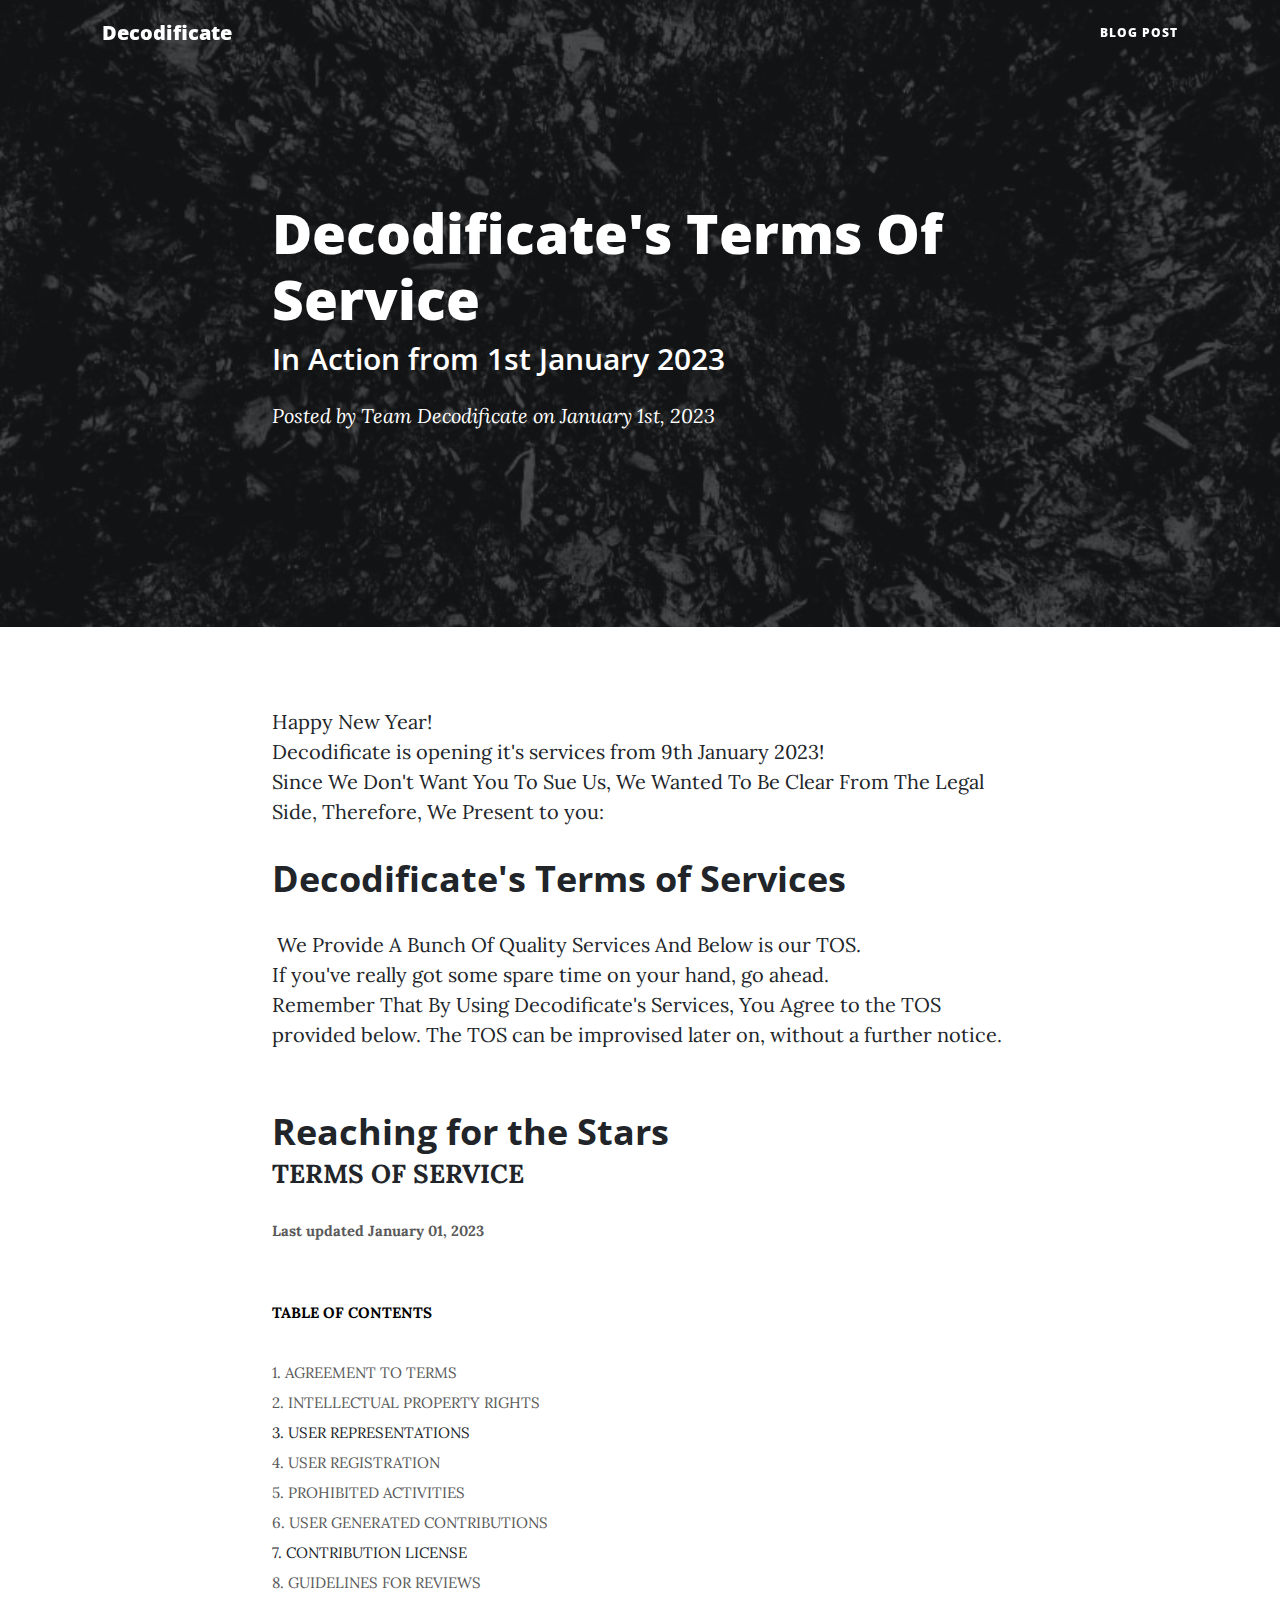
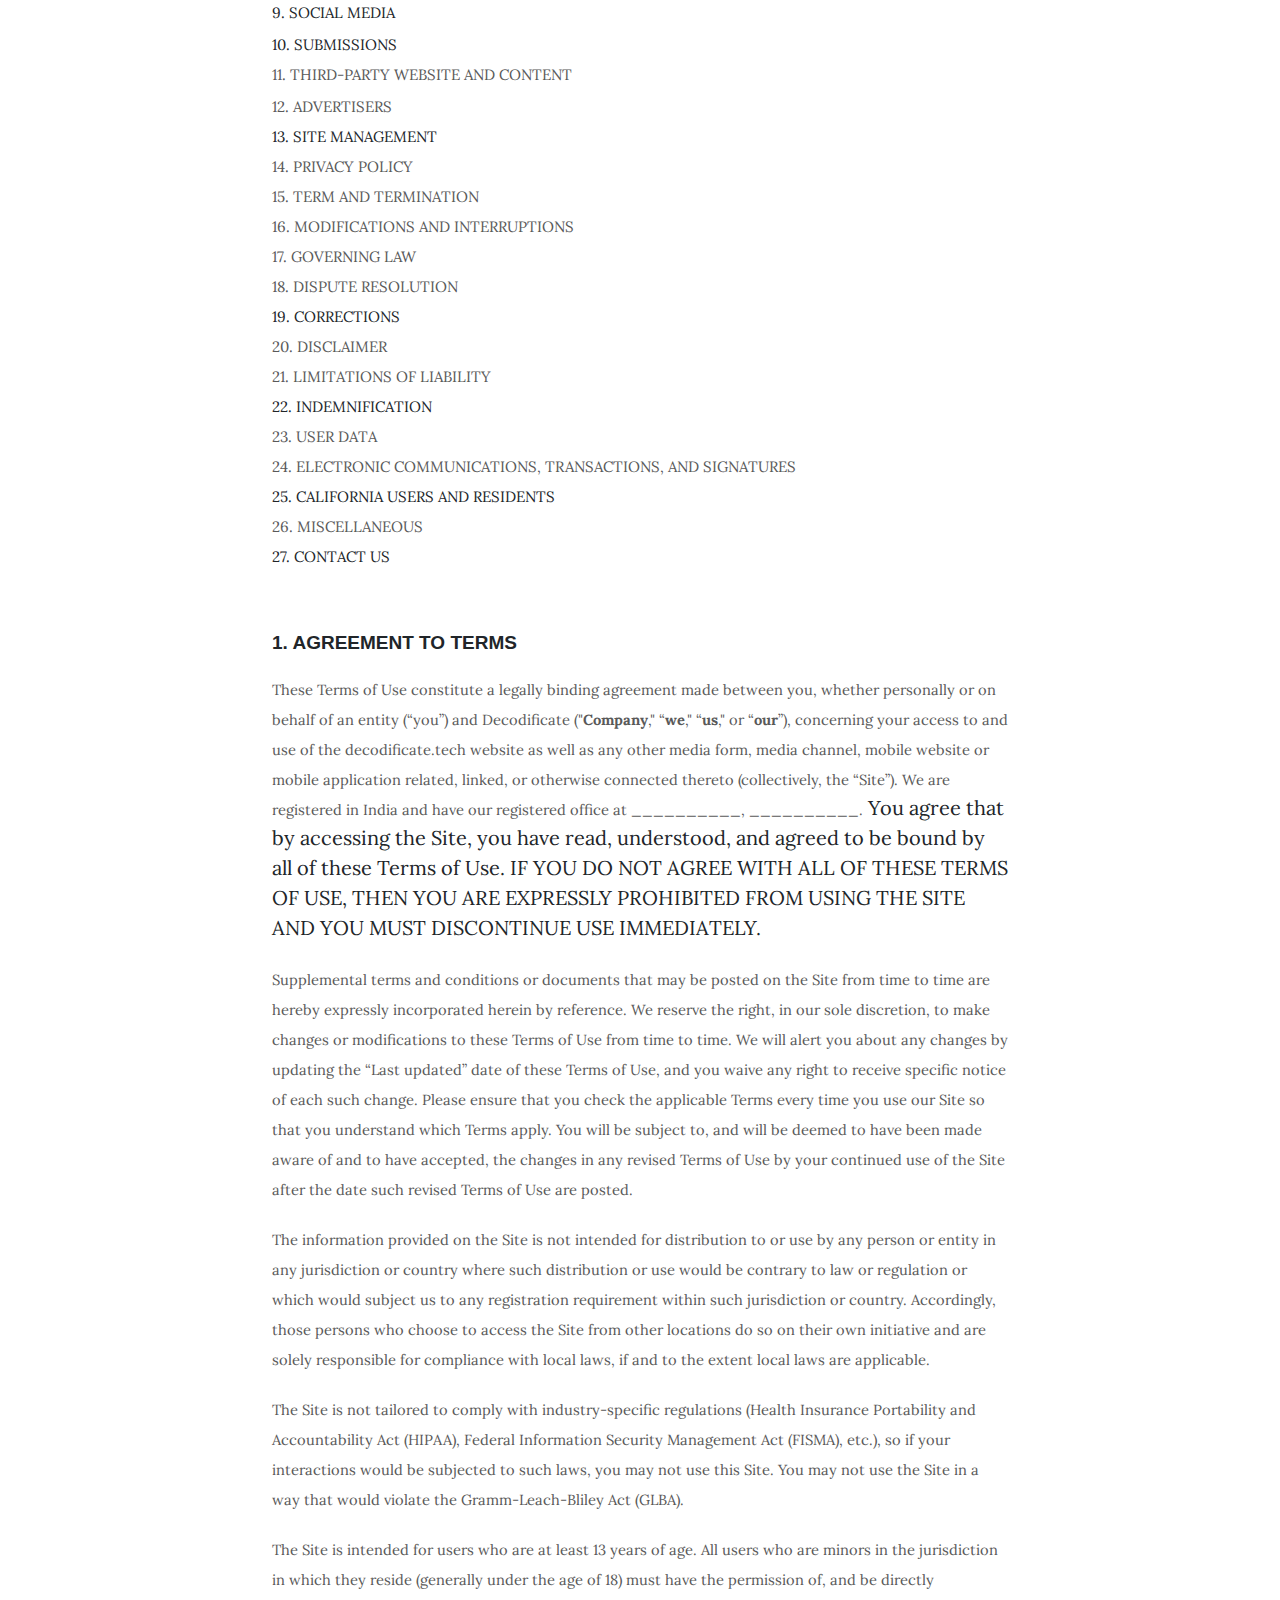
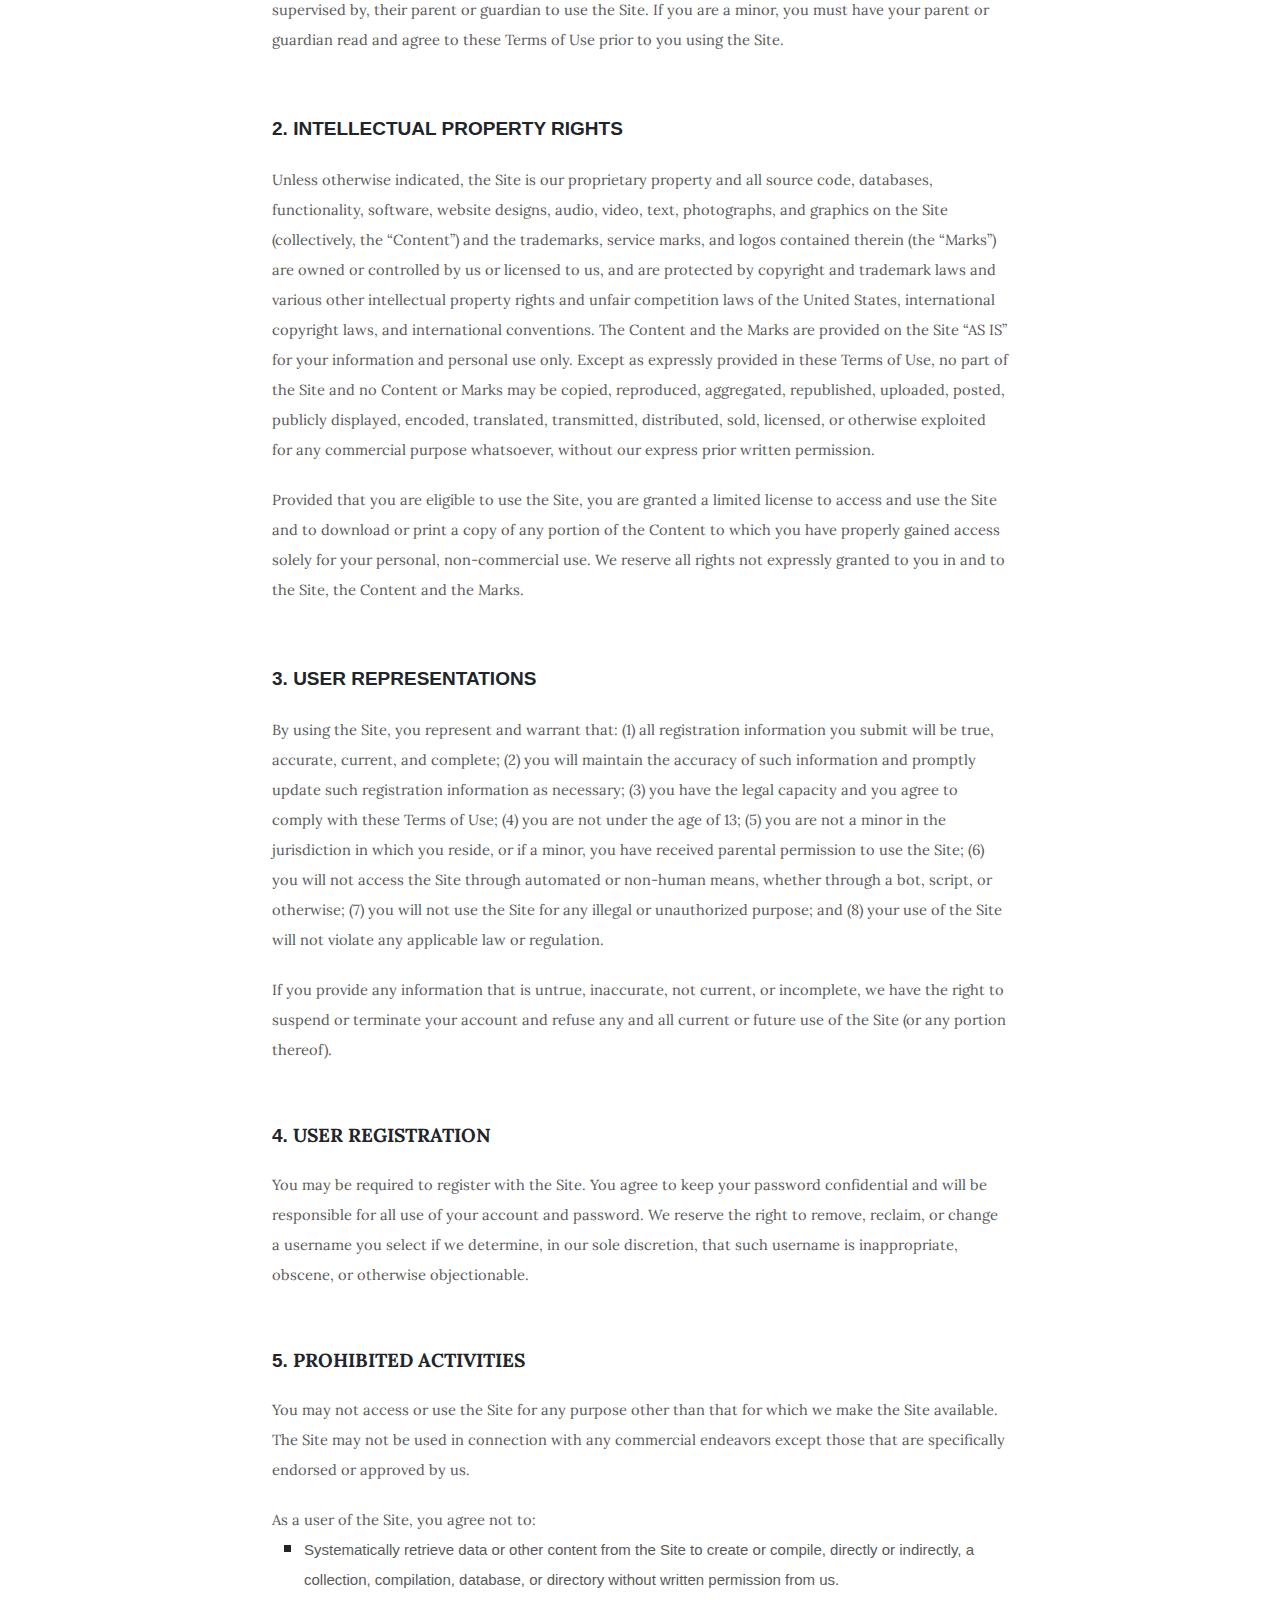
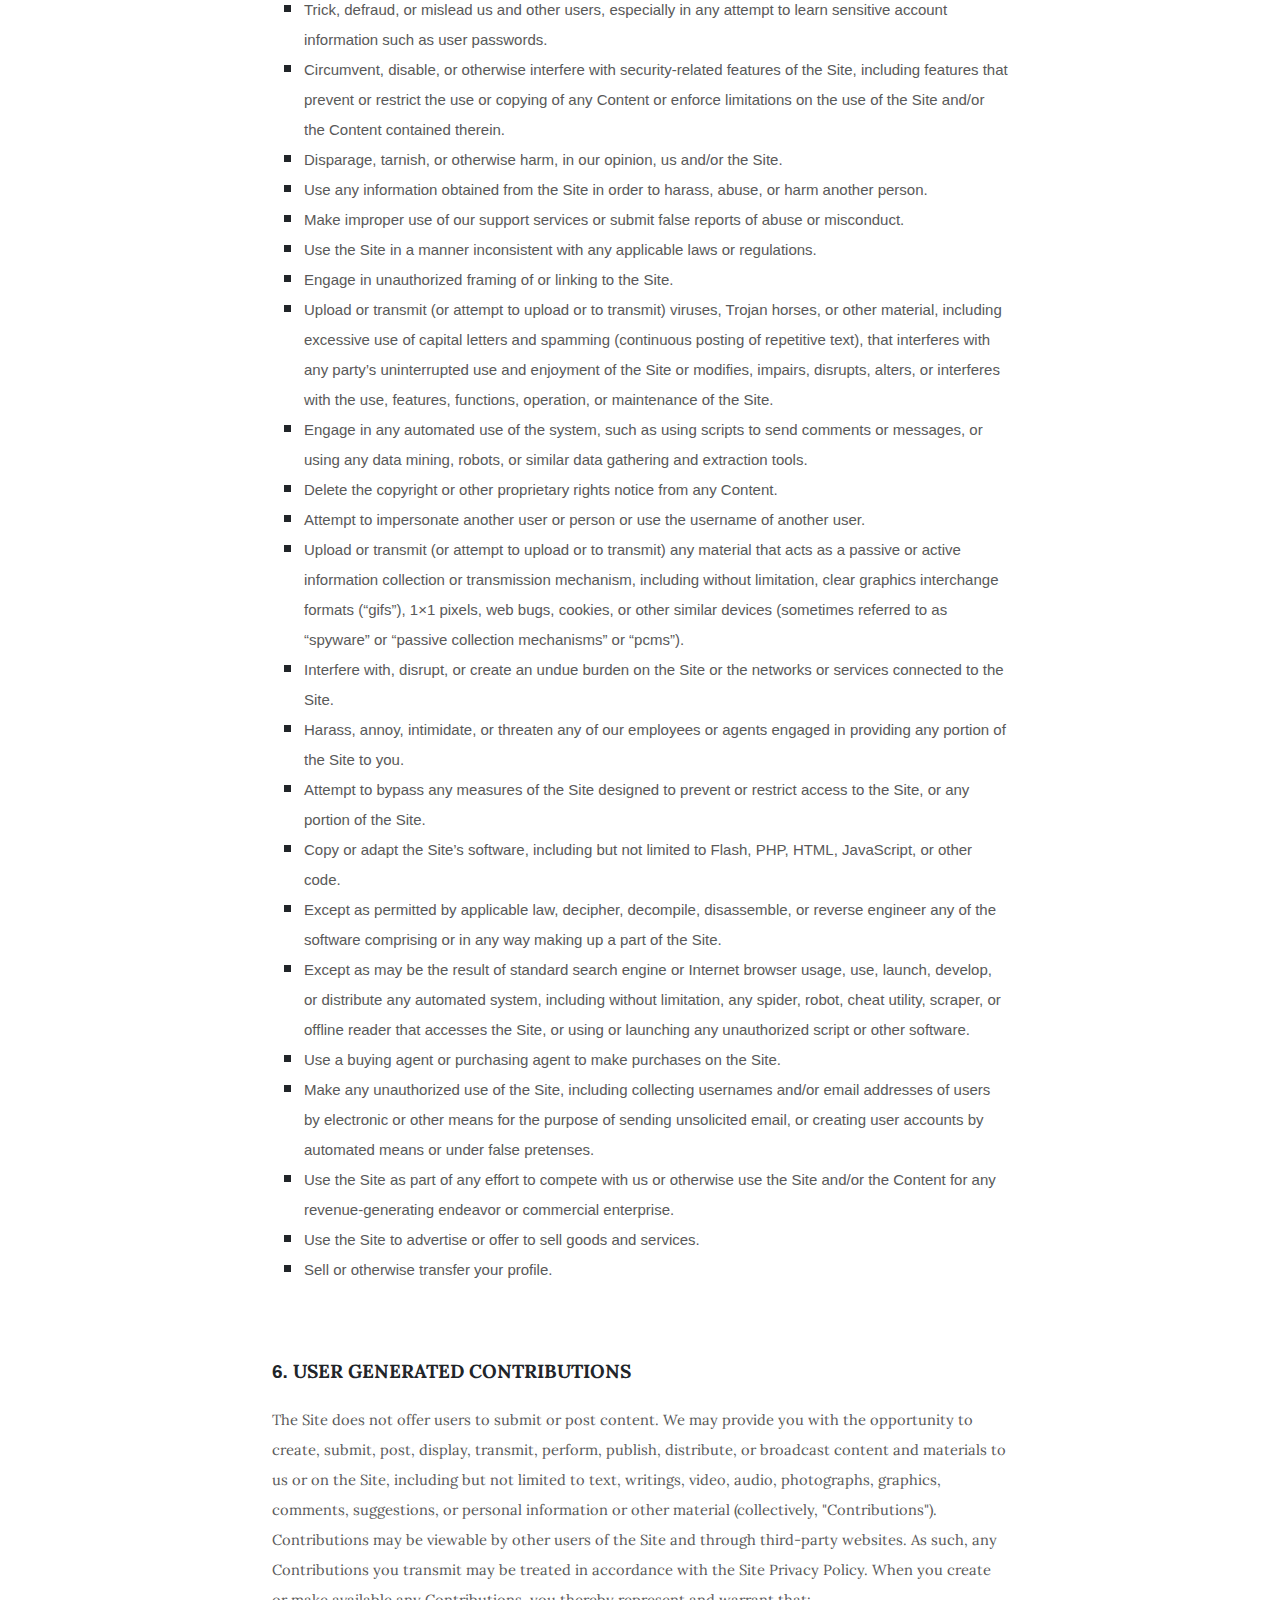
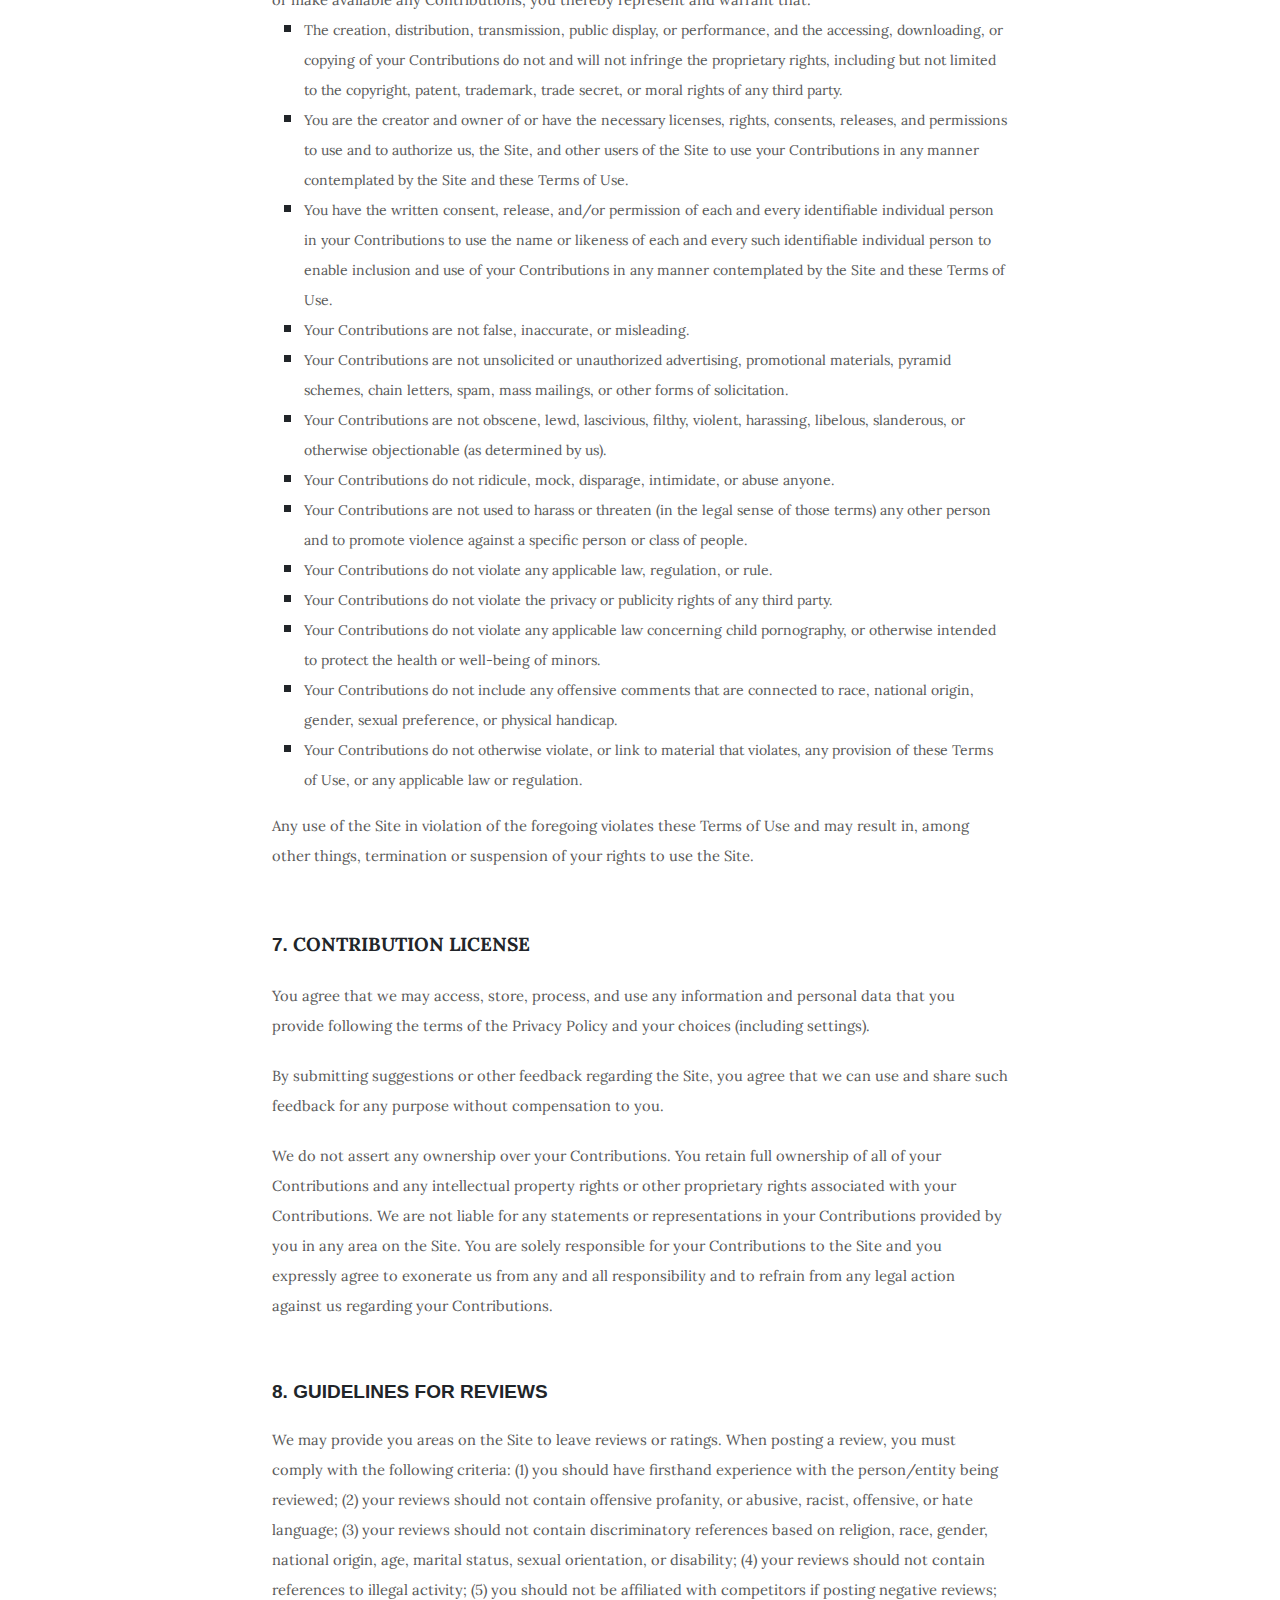
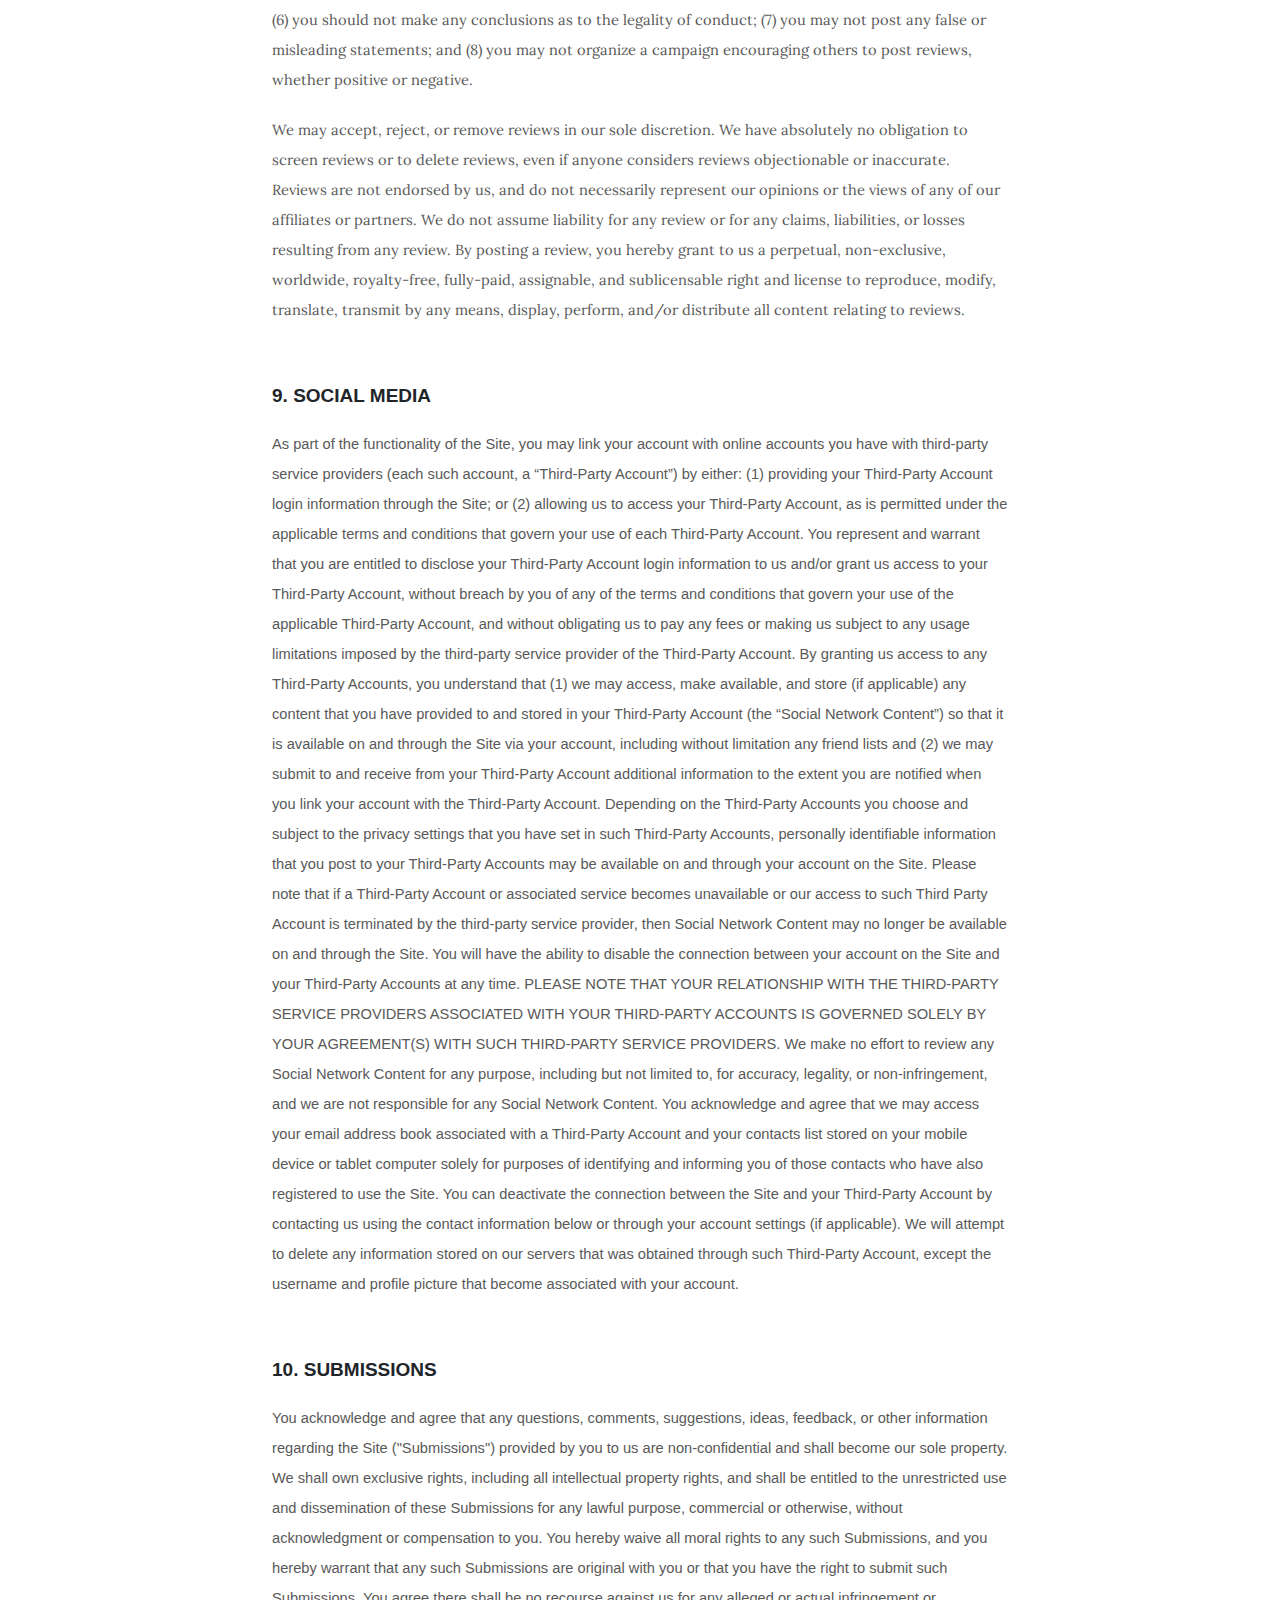
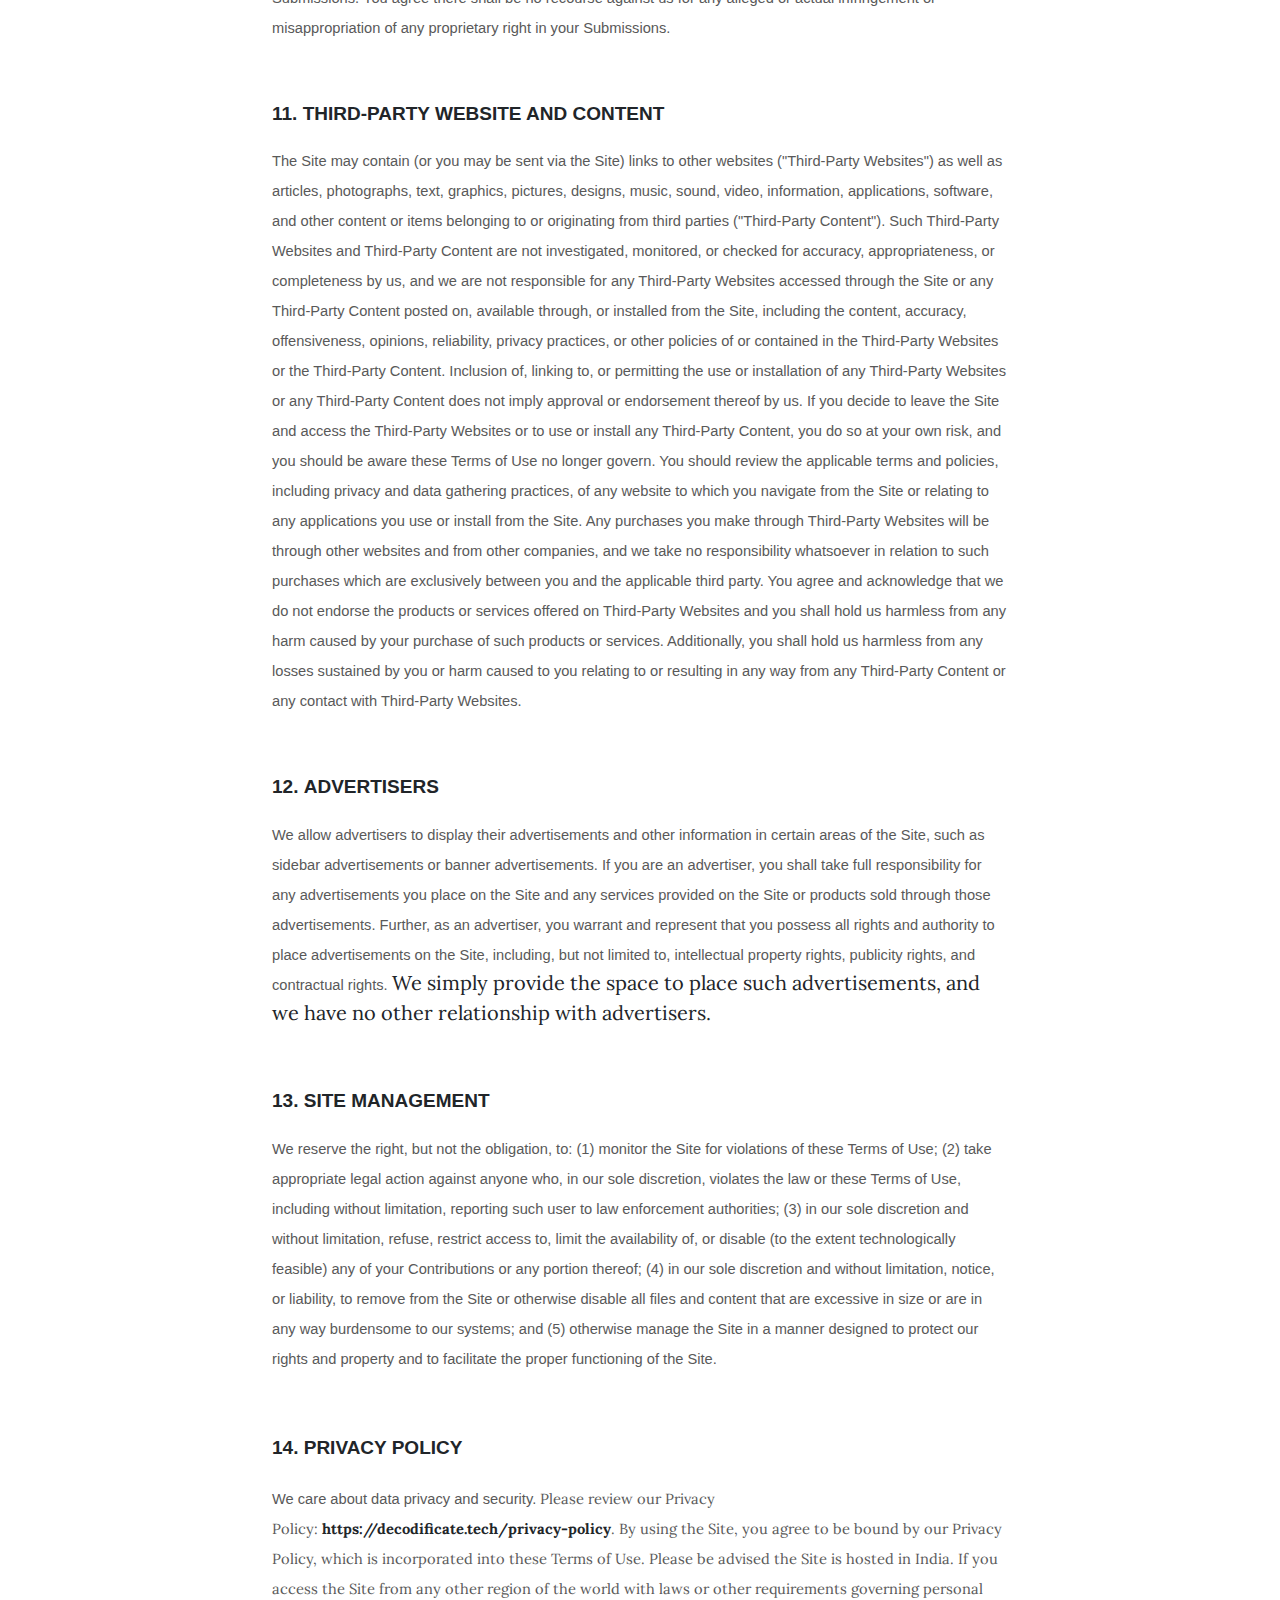
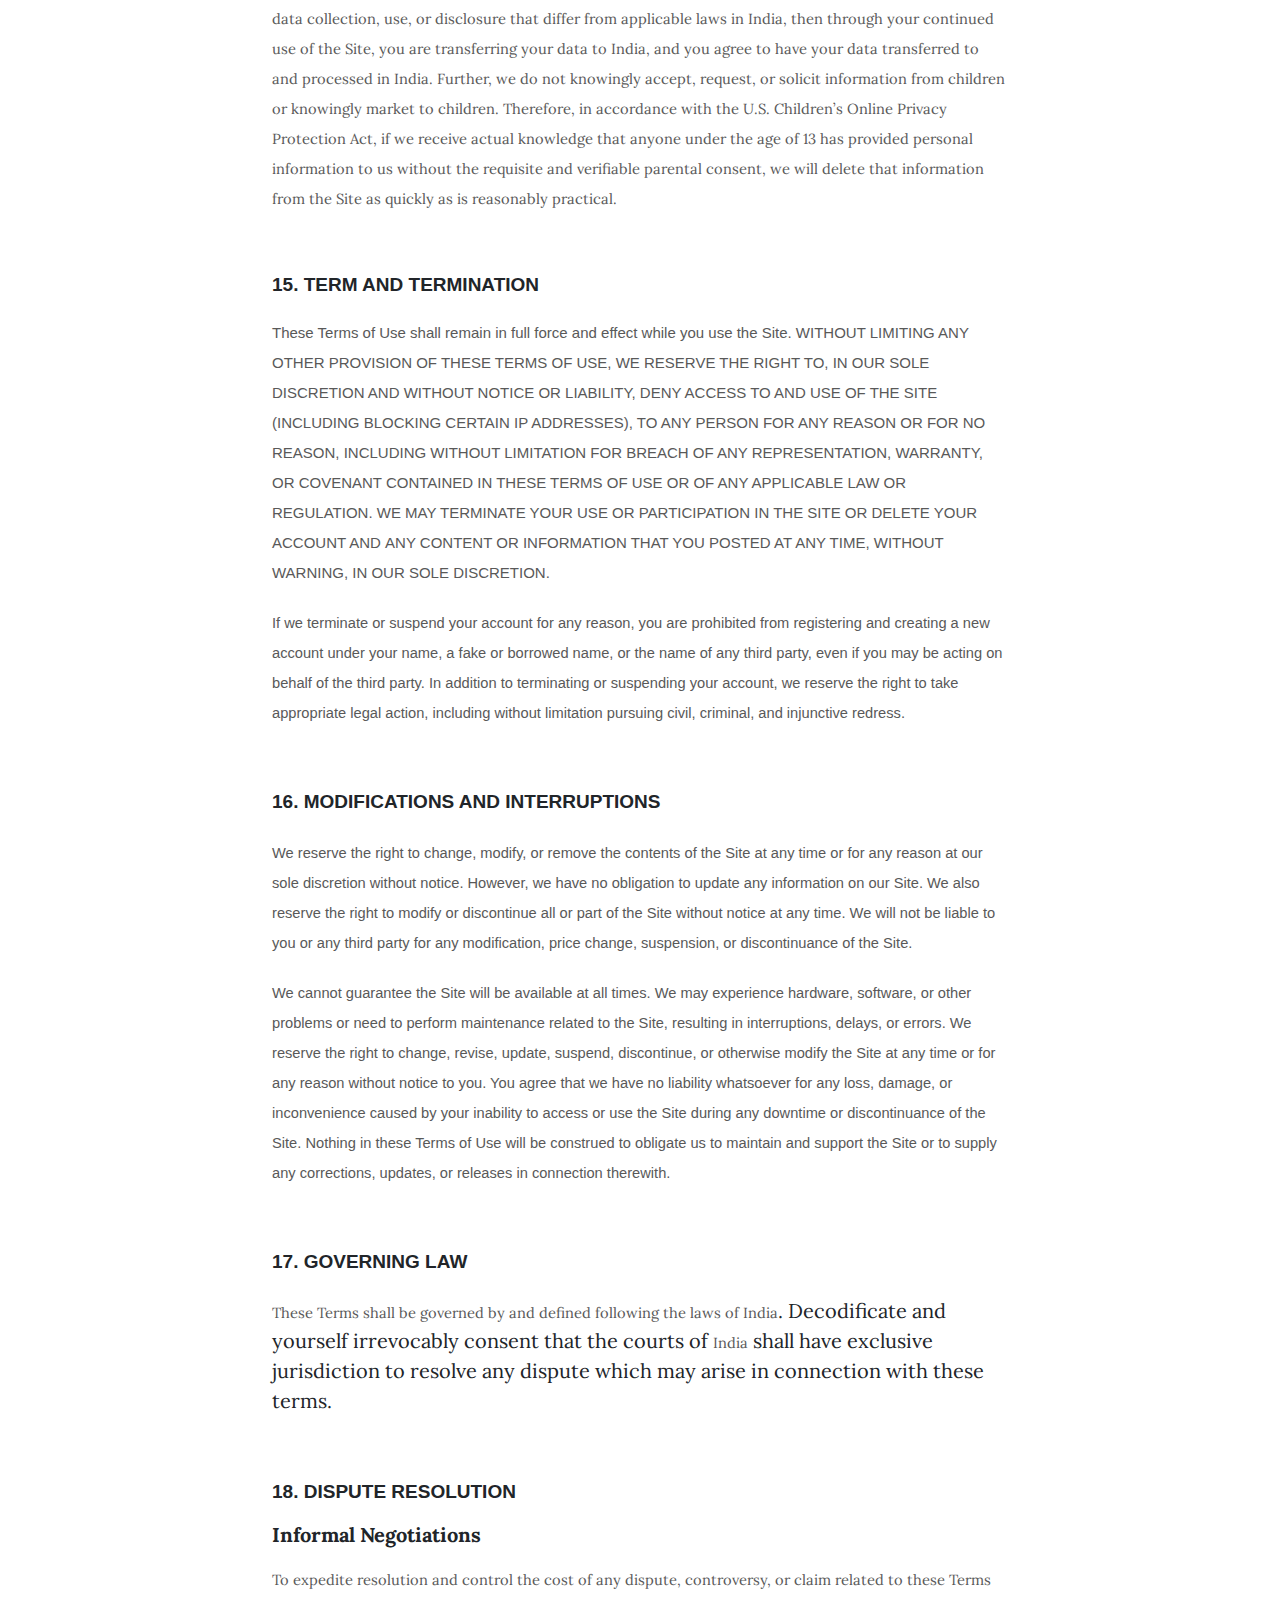
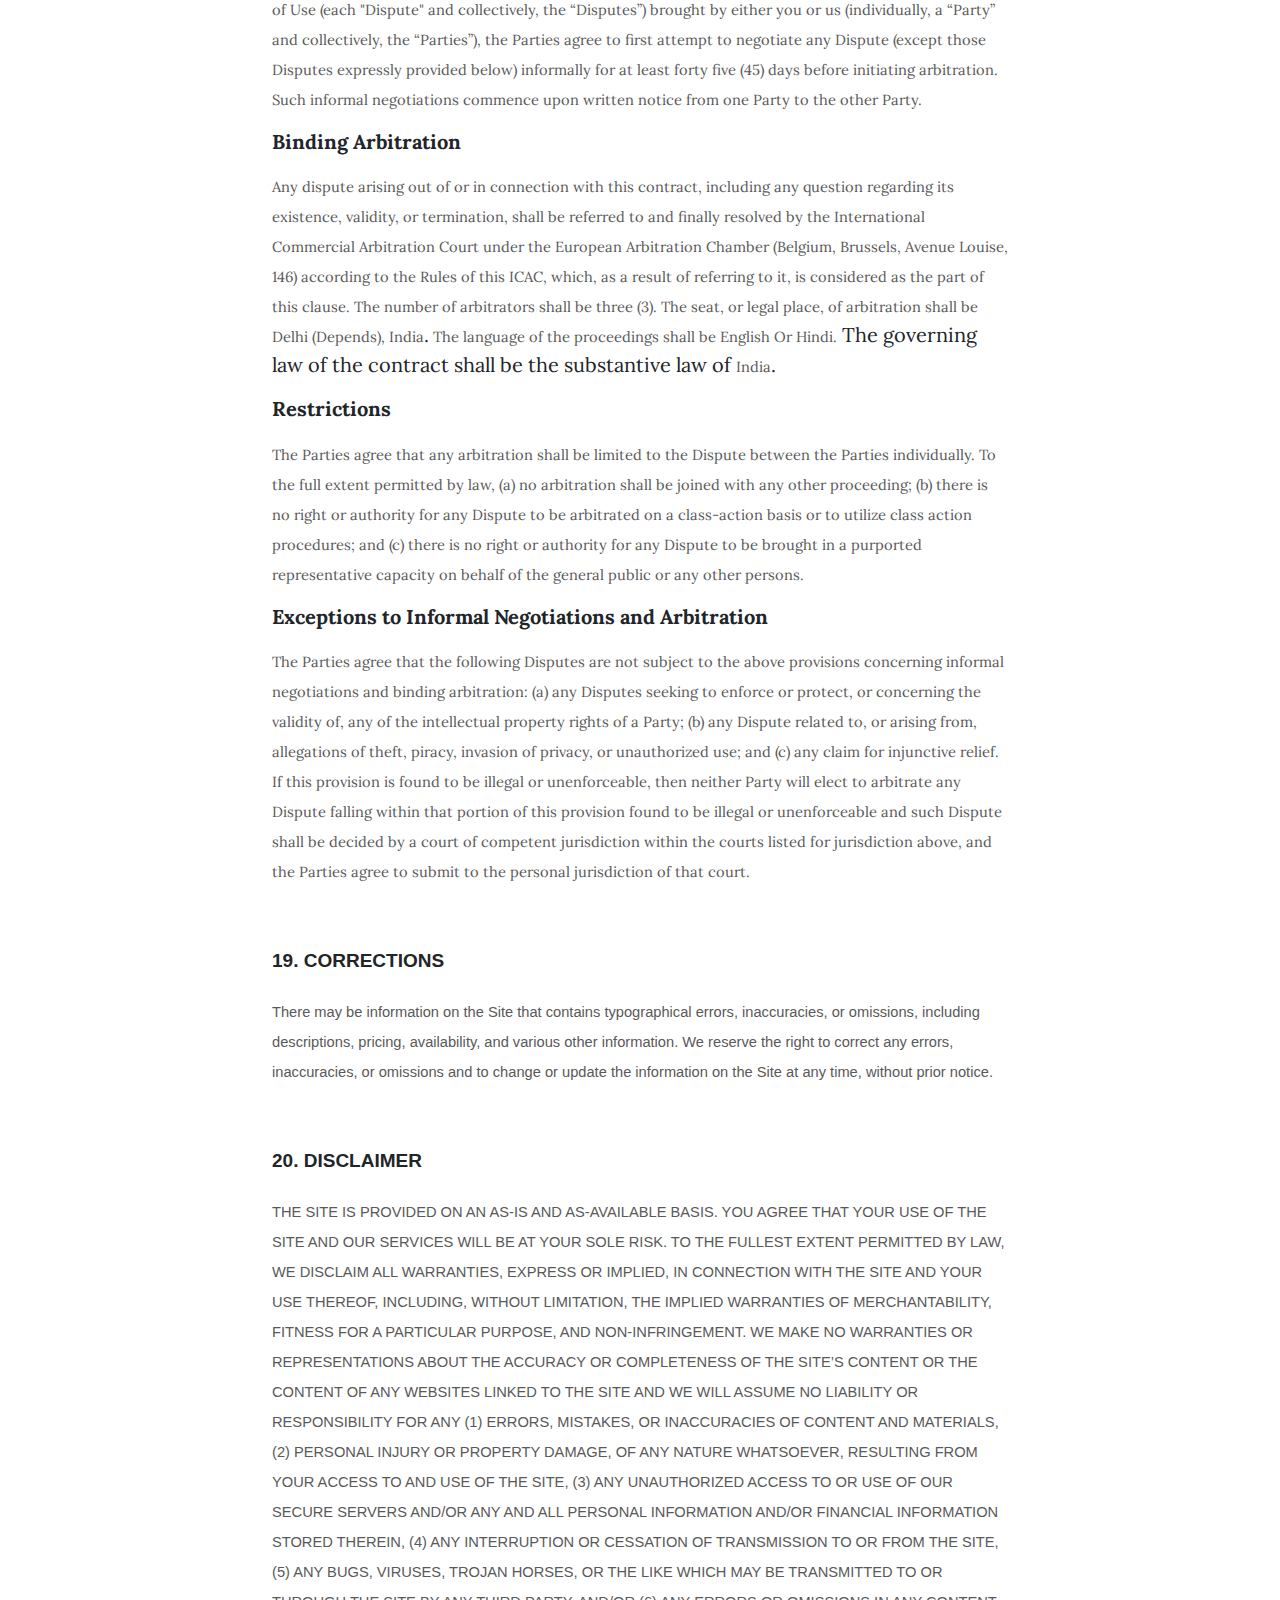
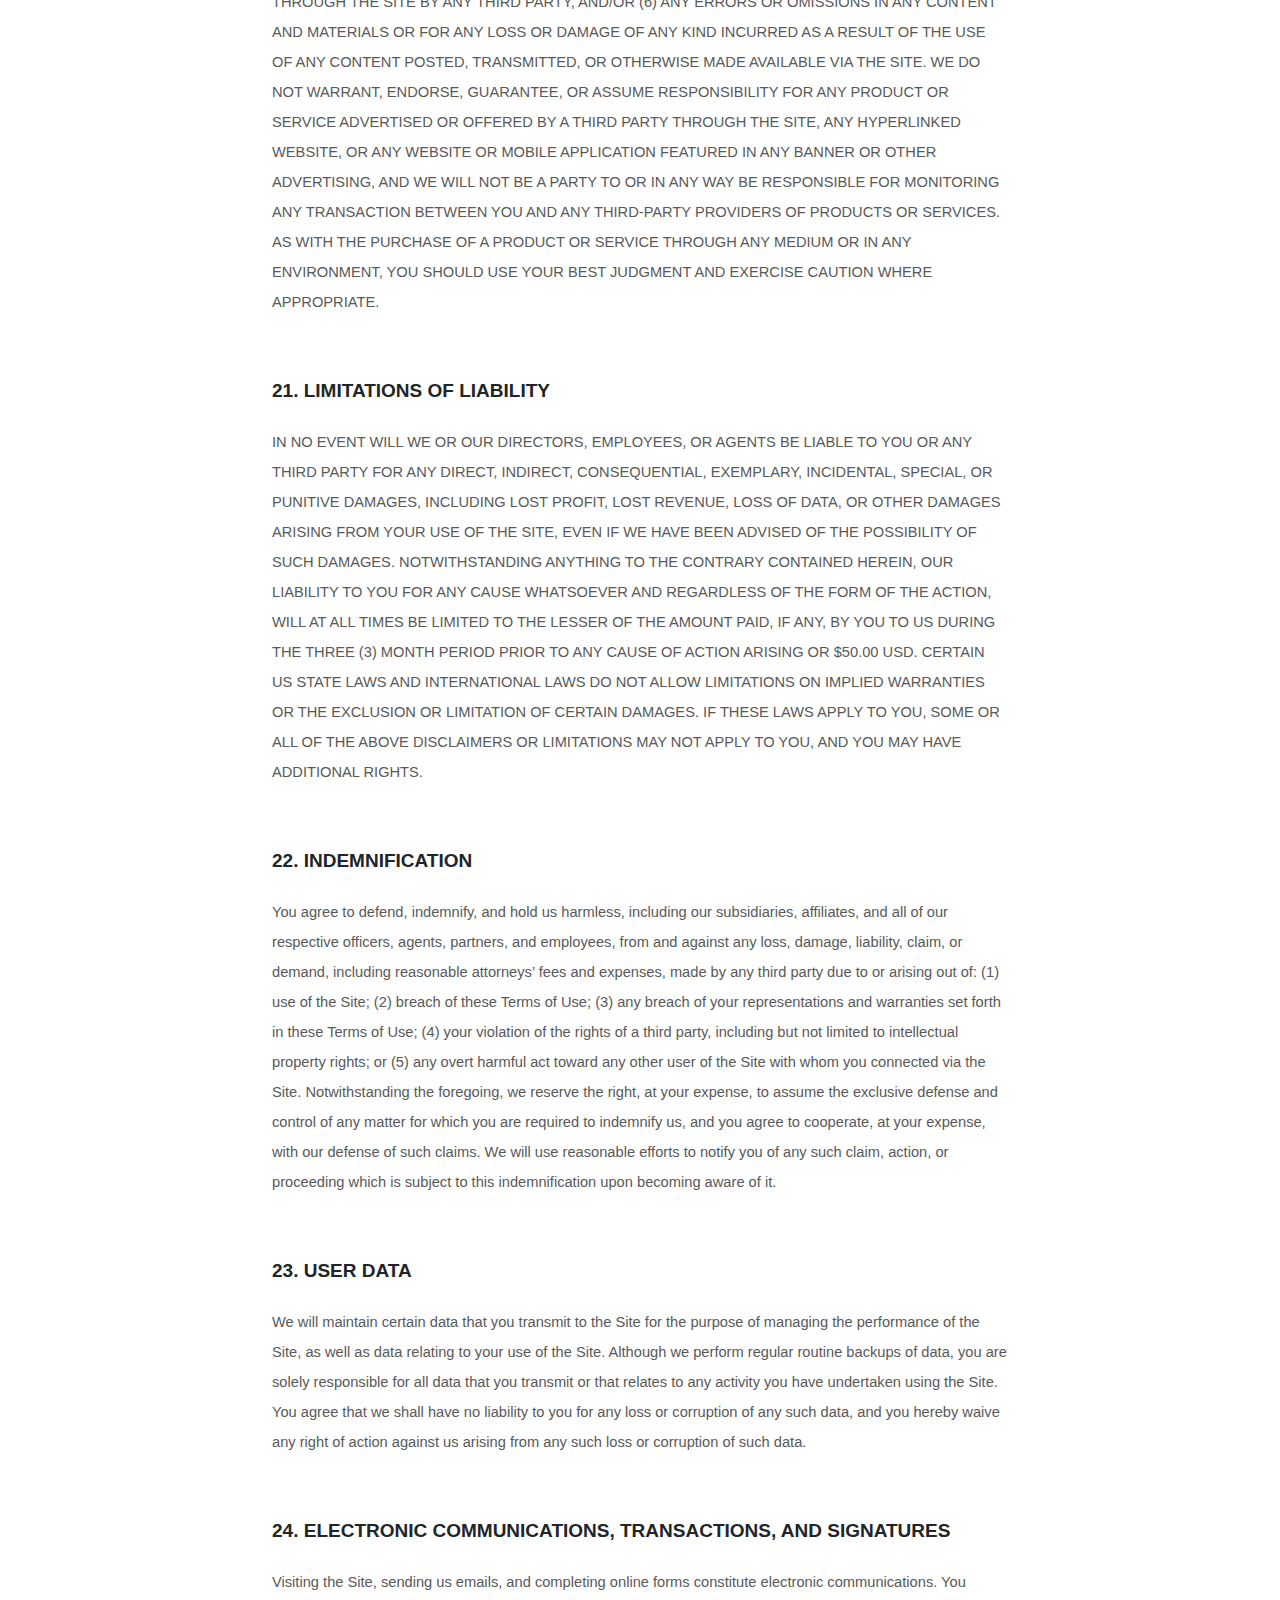
<file: tos/post.html>
<!DOCTYPE html>
<html lang="en">

<head>
    <meta charset="utf-8">
    <meta name="viewport" content="width=device-width, initial-scale=1.0, shrink-to-fit=no">
    <title>Terms Of Services - Decodificate</title>
    <meta name="description" content="Decodificate is a community for developers, inventors, and coders to come together and nurture and implement new ideas. This Link Leads to Decodificate's Terms Of Services, You gotta accept it man!">
    <link rel="stylesheet" href="assets/bootstrap/css/bootstrap.min.css">
    <link rel="stylesheet" href="https://fonts.googleapis.com/css?family=Open+Sans:300italic,400italic,600italic,700italic,800italic,400,300,600,700,800&amp;display=swap">
    <link rel="stylesheet" href="https://fonts.googleapis.com/css?family=Lora:400,700,400italic,700italic&amp;display=swap">
    <link rel="stylesheet" href="assets/fonts/font-awesome.min.css">
    
</head>

<body>
    <nav class="navbar navbar-light navbar-expand-lg fixed-top" id="mainNav">
        <div class="container"><a class="navbar-brand" href="index.html">Decodificate</a><button data-bs-toggle="collapse" data-bs-target="#navbarResponsive" class="navbar-toggler" aria-controls="navbarResponsive" aria-expanded="false" aria-label="Toggle navigation"><i class="fa fa-bars"></i></button>
            <div class="collapse navbar-collapse" id="navbarResponsive">
                <ul class="navbar-nav ms-auto">
                    <li class="nav-item"><a class="nav-link" href="post.html">Blog Post</a></li>
                </ul>
            </div>
        </div>
    </nav>
    <header class="masthead" style="background-image:url('assets/img/post-bg.jpg');">
        <div class="overlay"></div>
        <div class="container">
            <div class="row">
                <div class="col-md-10 col-lg-8 mx-auto position-relative">
                    <div class="post-heading">
                        <h1>Decodificate's Terms Of Service</h1>
                        <h2 class="subheading">In Action from 1st January 2023</h2><span class="meta">Posted by&nbsp;<a href="#">Team Decodificate</a>&nbsp;on January 1st, 2023</span>
                    </div>
                </div>
            </div>
        </div>
    </header>
    <article>
        <div class="container">
            <div class="row">
                <div class="col-md-10 col-lg-8 mx-auto">
                    <p>Happy New Year!<br>Decodificate is opening it's services from 9th January 2023!<br>Since We Don't Want You To Sue Us, We Wanted To Be Clear From The Legal Side, Therefore, We Present to you:</p>
                    <h2 class="section-heading" style="margin-top: 11px;">Decodificate's Terms of Services</h2>
                    <p>&nbsp;We Provide A Bunch Of Quality Services And Below is our TOS.<br>If you've really got some spare time on your hand, go ahead.<br>Remember That By Using Decodificate's Services, You Agree to the TOS provided below. The TOS can be improvised later on, without a further notice.</p>
                    <h2 class="section-heading">Reaching for the Stars</h2>
                    
      <div data-custom-class="body">
        <div align="center" style="text-align: left; line-height: 1;"><div align="center" class="MsoNormal" style="text-align: left; line-height: 150%;"><div align="center" class="MsoNormal" style="text-align:center;line-height:150%;"><a name="_2cipo4yr3w5d"></a><div align="center" class="MsoNormal" style="line-height: 22.5px;"><div align="center" class="MsoNormal" style="line-height: 150%;"><a name="_gm5sejt4p02f"></a><div align="center" class="MsoNormal" data-custom-class="title" style="text-align: left; line-height: 1.5;"><strong><span style="line-height: 22.5px; font-size: 26px;"><bdt class="block-component"></bdt><bdt class="question">TERMS OF SERVICE</bdt><bdt class="statement-end-if-in-editor"></bdt></span></strong></div><div align="center" class="MsoNormal" style="line-height: 22.5px; text-align: left;"><a name="_7m5b3xg56u7y"></a></div><div align="center" class="MsoNormal" data-custom-class="subtitle" style="text-align: left; line-height: 22.5px;"><br></div><div align="center" class="MsoNormal" data-custom-class="subtitle" style="text-align: left; line-height: 1.5;"><span style="color: rgb(89, 89, 89); font-size: 14.6667px; text-align: justify;"><strong>Last updated <bdt class="block-container question question-in-editor" data-id="e2088df5-25ea-aec9-83d4-6284f5a7e043" data-type="question">January 01, 2023</bdt></strong></span></div></div></div><div align="center" class="MsoNormal" style="line-height: 17.25px; text-align: left;"><br></div><div align="center" class="MsoNormal" style="line-height: 17.25px; text-align: left;"><br></div><div align="center" class="MsoNormal" style="line-height: 17.25px; text-align: left;"><br></div><div style="line-height: 1.5; text-align: left;"><span style="font-size: 15px;"><span style="color: rgb(127, 127, 127);"><span style="color: rgb(0, 0, 0);"><strong><span data-custom-class="heading_1">TABLE OF CONTENTS</span></strong></span></span></span></div><div style="line-height: 1.5; text-align: left;"><br></div><div style="line-height: 1.5; text-align: left;"><span style="font-size: 15px;"><a data-custom-class="link" href="#agreement"><span style="color: rgb(89, 89, 89);">1. AGREEMENT TO TERMS</span></a></span></div><div style="line-height: 1.5; text-align: left;"><span style="font-size: 15px;"><a data-custom-class="link" href="#ip"><span style="color: rgb(89, 89, 89);">2. INTELLECTUAL PROPERTY RIGHTS</span></a></span></div><div style="line-height: 1.5; text-align: left;"><span style="font-size: 15px;"><span style="color: rgb(89, 89, 89);"><a data-custom-class="link" href="#userreps">3. USER REPRESENTATIONS</a></span></span></div><div style="line-height: 1.5; text-align: left;"><span style="font-size: 15px;"><a data-custom-class="link" href="#userreg"><span style="color: rgb(89, 89, 89);"><bdt data-type="conditional-block"><bdt class="block-component" data-record-question-key="user_account_option" data-type="statement"><span style="font-size: 15px;"></span></bdt></bdt>4. USER REGISTRATION</span></a></span><bdt class="statement-end-if-in-editor" data-type="close"><span style="font-size: 15px;"></span></bdt></div><div style="line-height: 1.5; text-align: left;"><span style="font-size: 15px;"><a data-custom-class="link" href="#prohibited"><span style="color: rgb(89, 89, 89);">5. PROHIBITED ACTIVITIES</span></a></span></div><div style="line-height: 1.5; text-align: left;"><span style="font-size: 15px;"><a data-custom-class="link" href="#ugc"><span style="color: rgb(89, 89, 89);">6. USER GENERATED CONTRIBUTIONS</span></a></span></div><div style="line-height: 1.5; text-align: left;"><span style="font-size: 15px;"><span style="color: rgb(89, 89, 89);"><a data-custom-class="link" href="#license">7. CONTRIBUTION LICENSE</a></span></span></div><div style="line-height: 1.5; text-align: left;"><span style="font-size: 15px;"><a data-custom-class="link" href="#reviews"><span style="color: rgb(89, 89, 89);"><bdt class="block-container if" data-type="if" id="a378120a-96b1-6fa3-279f-63d5b96341d3"><bdt data-type="conditional-block"><bdt class="block-component" data-record-question-key="review_option" data-type="statement"><span style="font-size: 15px;"></span></bdt></bdt></bdt>8. GUIDELINES FOR REVIEWS<bdt class="statement-end-if-in-editor" data-type="close"><span style="font-size: 15px;"></span></bdt></span></a></span></div><div style="line-height: 1.5; text-align: left;"><span style="font-size: 15px;"><a data-custom-class="link" href="#mobile"><span style="color: rgb(89, 89, 89);"><bdt class="block-container if" data-type="if" id="c954892f-02b9-c743-d1e8-faf0d59a4b70"><bdt data-type="conditional-block"><bdt class="block-component" data-record-question-key="mobile_app_option" data-type="statement"><span style="font-size: 15px;"></span></bdt></span></a></span></div><div align="center" style="text-align: left;"><span style="font-size: 15px;"><bdt class="block-component"></bdt><span style="color: rgb(89, 89, 89);"><a data-custom-class="link" href="#socialmedia">9. SOCIAL MEDIA</a><a data-custom-class="link" href="#agreement"><span style="color: rgb(89, 89, 89);"><bdt class="statement-end-if-in-editor" data-type="close"><span style="font-size: 15px;"></span></bdt></span></a></span></span></div><div style="line-height: 1.5; text-align: left;"><span style="font-size: 15px;"><span style="color: rgb(89, 89, 89);"><a data-custom-class="link" href="#submissions">10. SUBMISSIONS</a></span></span></div><div align="center" style="text-align: left;"><span style="font-size: 15px;"><bdt class="block-component"></bdt><a data-custom-class="link" href="#thirdparty"><span style="color: rgb(89, 89, 89);">11. THIRD-PARTY WEBSITE AND CONTENT</span></a><a data-custom-class="link" href="#agreement"><span style="color: rgb(89, 89, 89);"><bdt class="statement-end-if-in-editor" data-type="close"><span style="font-size: 15px;"></span></bdt></span></a></span></div><div style="line-height: 1.5; text-align: left;"><span style="font-size: 15px;"><a data-custom-class="link" href="#advertisers"><span style="color: rgb(89, 89, 89);"><bdt class="block-container if" data-type="if" id="14038561-dad7-be9d-370f-f8aa487b2570"><bdt data-type="conditional-block"><bdt class="block-component" data-record-question-key="advertiser_option" data-type="statement"><span style="font-size: 15px;"></span></bdt></bdt></bdt>12. ADVERTISERS</span></a><a data-custom-class="link" href="#agreement"><span style="color: rgb(89, 89, 89);"><bdt class="statement-end-if-in-editor" data-type="close"><span style="font-size: 15px;"></span></bdt></span></a></span></div><div style="line-height: 1.5; text-align: left;"><span style="font-size: 15px;"><span style="color: rgb(89, 89, 89);"><a data-custom-class="link" href="#sitemanage">13. SITE MANAGEMENT</a></span></span></div><div style="line-height: 1.5; text-align: left;"><span style="font-size: 15px;"><a data-custom-class="link" href="#privacypolicy1"><span style="color: rgb(89, 89, 89);"><bdt class="block-container if" data-type="if" id="bdd90fa9-e664-7d0b-c352-2b8e77dd3bb4"><bdt data-type="conditional-block"><bdt class="block-component" data-record-question-key="privacy_policy_option" data-type="statement"><span style="font-size: 15px;"></span></bdt></bdt></bdt>14. PRIVACY POLICY</span></a><a data-custom-class="link" href="#advertisers"></a><a data-custom-class="link" href="#agreement"><span style="color: rgb(89, 89, 89);"><bdt class="statement-end-if-in-editor" data-type="close"><span style="font-size: 15px;"><bdt class="block-container if" data-type="if" id="87a7471d-cf82-1032-fdf8-601d37d7b017"><bdt data-type="conditional-block"><bdt class="block-component" data-record-question-key="privacy_policy_followup" data-type="statement" style="font-size: 14.6667px;"><span style="font-size: 15px;"></span></bdt></span></a></span></div><div style="line-height: 1.5; text-align: left;"><span style="font-size: 15px;"><a data-custom-class="link" href="#dmca"><span style="color: rgb(89, 89, 89);"><bdt class="block-component"><bdt class="block-component"></bdt></bdt></span></a></span><span style="font-size: 15px;"><a data-custom-class="link" href="#dmca"><span style="color: rgb(89, 89, 89);"><bdt class="block-component"><bdt class="block-container if" data-type="if"><bdt class="statement-end-if-in-editor" data-type="close"><span style="font-size: 15px;"></span></bdt></bdt></span></bdt></bdt></span></a></span></div><div style="line-height: 1.5; text-align: left;"><span style="font-size: 15px;"><a data-custom-class="link" href="#copyright1"><span style="color: rgb(89, 89, 89);"><bdt class="block-component"><bdt class="block-component"></bdt></bdt></span></a></span><bdt class="block-container if" data-type="if"><bdt class="statement-end-if-in-editor" data-type="close"><span style="font-size: 15px;"><bdt class="block-component"></span></bdt></bdt><bdt class="block-component"></bdt></div><div style="line-height: 1.5; text-align: left;"><span style="font-size: 15px;"><a data-custom-class="link" href="#terms"></a><a data-custom-class="link" href="#terms"><span style="color: rgb(89, 89, 89);">15. TERM AND TERMINATION</span></a></span></div><div style="line-height: 1.5; text-align: left;"><span style="font-size: 15px;"><a data-custom-class="link" href="#modifications"><span style="color: rgb(89, 89, 89);">16. MODIFICATIONS AND INTERRUPTIONS</span></a></span></div><div style="line-height: 1.5; text-align: left;"><span style="font-size: 15px;"><a data-custom-class="link" href="#law"><span style="color: rgb(89, 89, 89);">17. GOVERNING LAW</span></a></span></div><div style="line-height: 1.5; text-align: left;"><span style="font-size: 15px;"><a data-custom-class="link" href="#disputes"><span style="color: rgb(89, 89, 89);">18. DISPUTE RESOLUTION</span></a></span></div><div style="line-height: 1.5; text-align: left;"><span style="font-size: 15px;"><span style="color: rgb(89, 89, 89);"><a data-custom-class="link" href="#corrections">19. CORRECTIONS</a></span></span></div><div style="line-height: 1.5; text-align: left;"><span style="font-size: 15px;"><a data-custom-class="link" href="#disclaimer"><span style="color: rgb(89, 89, 89);">20. DISCLAIMER</span></a></span></div><div style="line-height: 1.5; text-align: left;"><span style="font-size: 15px;"><a data-custom-class="link" href="#liability"><span style="color: rgb(89, 89, 89);">21. LIMITATIONS OF LIABILITY</span></a></span></div><div style="line-height: 1.5; text-align: left;"><span style="font-size: 15px;"><span style="color: rgb(89, 89, 89);"><a data-custom-class="link" href="#indemnification">22. INDEMNIFICATION</a></span></span></div><div style="line-height: 1.5; text-align: left;"><span style="font-size: 15px;"><a data-custom-class="link" href="#userdata"><span style="color: rgb(89, 89, 89);">23. USER DATA</span></a></span></div><div style="line-height: 1.5; text-align: left;"><span style="font-size: 15px;"><a data-custom-class="link" href="#electronic"><span style="color: rgb(89, 89, 89);">24. ELECTRONIC COMMUNICATIONS, TRANSACTIONS, AND SIGNATURES</span></a></span></div><div class="MsoNormal" style="line-height: 1.5; text-align: left;"><span style="font-size:11.0pt;line-height:115%;font-family:Arial;
  Calibri;color:#595959;mso-themecolor:text1;mso-themetint:166;"><bdt class="block-component"></bdt></span><span style="font-size: 15px;"><span style="color: rgb(89, 89, 89);"><a data-custom-class="link" href="#california">25. CALIFORNIA USERS AND RESIDENTS</a><a data-custom-class="link" href="#agreement"><span style="color: rgb(89, 89, 89);"><bdt class="statement-end-if-in-editor" data-type="close"><span style="font-size: 15px;"></span></bdt></span></a></span></span></div><div style="line-height: 1.5; text-align: left;"><span style="font-size: 15px;"><a data-custom-class="link" href="#misc"><span style="color: rgb(89, 89, 89);">26. MISCELLANEOUS</span></a></span></div><div style="line-height: 1.5; text-align: left;"><bdt class="block-component"></bdt></div><div style="line-height: 1.5; text-align: left;"><bdt class="block-component"></bdt></div><div style="line-height: 1.5; text-align: left;"><bdt class="block-component"></bdt></div><div style="line-height: 1.5; text-align: left;"><bdt class="block-component"></bdt></div><div style="line-height: 1.5; text-align: left;"><bdt class="block-component"></bdt></div><div style="line-height: 1.5; text-align: left;"><bdt class="block-component"></bdt></div><div style="line-height: 1.5; text-align: left;"><bdt class="block-component"></bdt></div><div style="line-height: 1.5; text-align: left;"><bdt class="block-component"></bdt></div><div style="line-height: 1.5; text-align: left;"><bdt class="block-component"></bdt></div><div style="line-height: 1.5; text-align: left;"><bdt class="block-component"></bdt></div><div style="line-height: 1.5; text-align: left;"><span style="font-size: 15px;"><span style="color: rgb(89, 89, 89);"><a data-custom-class="link" href="#contact">27. CONTACT US</a></span></span></div><div style="line-height: 1.5; text-align: left;"><br></div><div style="line-height: 1.5; text-align: left;"><br></div></div><div class="MsoNormal" data-custom-class="heading_1" id="agreement" style="line-height: 115%;"><a name="_a7mwfgcrtsqn"></a><strong><span style="line-height: 115%; font-family: Arial; font-size: 19px;">1. AGREEMENT TO TERMS</span></strong></div></div><div align="center" class="MsoNormal" style="text-align: left; line-height: 1;"><br></div><div align="center" class="MsoNormal" style="text-align: left; line-height: 150%;"><div class="MsoNormal" data-custom-class="body_text" style="line-height: 1.5;"><span style="font-size:11.0pt;line-height:115%;
  Arial;mso-fareast-font-family:Calibri;color:#595959;mso-themecolor:text1;
  mso-themetint:166;">These Terms of Use constitute a legally binding agreement made between you, whether personally or on behalf of an entity (“you”) and <bdt class="block-container question question-in-editor" data-id="4ab94aa9-19d1-61e0-711e-42c7d186232b" data-type="question">Decodificate</bdt><bdt class="block-component"></bdt> ("<bdt class="block-component"></bdt><strong>Company</strong><bdt class="statement-end-if-in-editor"></bdt>," “<strong>we</strong>," “<strong>us</strong>," or “<strong>our</strong>”), concerning your access to and use of the <bdt class="block-container question question-in-editor" data-id="92c3b320-1d8b-c74c-db68-d12810736807" data-type="question">decodificate.tech</bdt> website as well as any other media form, media channel, mobile website or mobile application related, linked, or otherwise connected thereto (collectively, the “Site”).<span style="font-size:11.0pt;line-height:115%;
  Arial;mso-fareast-font-family:Calibri;color:#595959;mso-themecolor:text1;
  mso-themetint:166;"><span style="font-size:11.0pt;line-height:115%;
  Arial;mso-fareast-font-family:Calibri;color:#595959;mso-themecolor:text1;
  mso-themetint:166;"><bdt class="question"><bdt class="block-component"></bdt></bdt><span style="font-size:11.0pt;line-height:115%;
  Arial;mso-fareast-font-family:Calibri;color:#595959;mso-themecolor:text1;
  mso-themetint:166;"><bdt class="block-component"></bdt></span> We are registered in<bdt class="block-component"></bdt><bdt class="block-component"></bdt> <span style="font-size:11.0pt;line-height:115%;
  Arial;mso-fareast-font-family:Calibri;color:#595959;mso-themecolor:text1;
  mso-themetint:166;"><span style="font-size:11.0pt;line-height:115%;
  Arial;mso-fareast-font-family:Calibri;color:#595959;mso-themecolor:text1;
  mso-themetint:166;"><bdt class="question">India</bdt><bdt class="statement-end-if-in-editor"><span style="font-size:11.0pt;line-height:115%;
  Arial;mso-fareast-font-family:Calibri;color:#595959;mso-themecolor:text1;
  mso-themetint:166;"><span style="font-size:11.0pt;line-height:115%;
  Arial;mso-fareast-font-family:Calibri;color:#595959;mso-themecolor:text1;
  mso-themetint:166;"><bdt class="statement-end-if-in-editor"></bdt></span></span></bdt></span></span> and have our registered office at <bdt class="question">__________</bdt><bdt class="block-component"></bdt></span></span>, <bdt class="question">__________</bdt></span></span><span style="font-size: 15px;"><span data-custom-class="body_text"><span style="font-size: 15px;"><span data-custom-class="body_text"><span style="color: rgb(89, 89, 89);"><bdt class="block-component"></bdt><bdt class="block-component"></bdt></span></span></span></span></span><span style="font-size:11.0pt;line-height:115%;
  Arial;mso-fareast-font-family:Calibri;color:#595959;mso-themecolor:text1;
  mso-themetint:166;"><span style="font-size:11.0pt;line-height:115%;
  Arial;mso-fareast-font-family:Calibri;color:#595959;mso-themecolor:text1;
  mso-themetint:166;"><bdt class="statement-end-if-in-editor">.</bdt><bdt class="else-block"></bdt></bdt></span></bdt></span><bdt class="statement-end-if-in-editor"></bdt></span><bdt class="block-component"></bdt></span></span></span></span> You agree that by accessing the Site, you have read, understood, and agreed to be bound by all of these Terms of Use. IF YOU DO NOT AGREE WITH ALL OF THESE TERMS OF USE, THEN YOU ARE EXPRESSLY PROHIBITED FROM USING THE SITE AND YOU MUST DISCONTINUE USE IMMEDIATELY.</span></div></div><div align="center" class="MsoNormal" style="text-align: left; line-height: 1;"><br></div><div align="center" class="MsoNormal" style="text-align: left; line-height: 150%;"><div class="MsoNormal" data-custom-class="body_text" style="line-height: 1.5;"><span style="font-size:11.0pt;line-height:115%;
  Arial;mso-fareast-font-family:Calibri;color:#595959;mso-themecolor:text1;
  mso-themetint:166;">Supplemental terms and conditions or documents that may be posted on the Site from time to time are hereby expressly incorporated herein by reference. We reserve the right, in our sole discretion, to make changes or modifications to these Terms of Use <bdt class="block-component"></bdt>from time to time<bdt class="else-block"></bdt>. We will alert you about any changes by updating the “Last updated” date of these Terms of Use, and you waive any right to receive specific notice of each such change. Please ensure that you check the applicable Terms every time you use our Site so that you understand which Terms apply. You will be subject to, and will be deemed to have been made aware of and to have accepted, the changes in any revised Terms of Use by your continued use of the Site after the date such revised Terms of Use are posted.</span></div></div><div align="center" class="MsoNormal" style="text-align: left; line-height: 1;"><br></div><div align="center" class="MsoNormal" style="text-align: left; line-height: 150%;"><div class="MsoNormal" data-custom-class="body_text" style="line-height: 1.5;"><span style="font-size:11.0pt;line-height:115%;
  Arial;mso-fareast-font-family:Calibri;color:#595959;mso-themecolor:text1;
  mso-themetint:166;">The information provided on the Site is not intended for distribution to or use by any person or entity in any jurisdiction or country where such distribution or use would be contrary to law or regulation or which would subject us to any registration requirement within such jurisdiction or country. Accordingly, those persons who choose to access the Site from other locations do so on their own initiative and are solely responsible for compliance with local laws, if and to the extent local laws are applicable.</span></div><div class="MsoNormal" style="line-height: 1.5;"><span style="font-size:11.0pt;line-height:115%;
  Arial;mso-fareast-font-family:Calibri;color:#595959;mso-themecolor:text1;
  mso-themetint:166;"><span style="font-size:11.0pt;line-height:115%;
  Arial;mso-fareast-font-family:Calibri;color:#595959;mso-themecolor:text1;
  mso-themetint:166;"><bdt class="block-component"></bdt><bdt class="block-component"></bdt></span></span></div></div><div align="center" class="MsoNormal" style="text-align: left; line-height: 1;"><br></div><div align="center" class="MsoNormal" style="text-align: left; line-height: 150%;"><div class="MsoNormal" data-custom-class="body_text" style="line-height: 1.5;"><span style="font-size:11.0pt;line-height:115%;
  Arial;mso-fareast-font-family:Calibri;color:#595959;mso-themecolor:text1;
  mso-themetint:166;">The Site is not tailored to comply with industry-specific regulations (Health Insurance Portability and Accountability Act (HIPAA), Federal Information Security Management Act (FISMA), etc.), so if your interactions would be subjected to such laws, you may not use this Site. You may not use the Site in a way that would violate the Gramm-Leach-Bliley Act (GLBA).</span><span style="font-size:11.0pt;line-height:115%;
  Arial;mso-fareast-font-family:Calibri;color:#595959;mso-themecolor:text1;
  mso-themetint:166;"><bdt class="block-component"><span style="font-size:11.0pt;line-height:115%;
  Arial;mso-fareast-font-family:Calibri;color:#595959;mso-themecolor:text1;
  mso-themetint:166;"><bdt class="statement-end-if-in-editor"></bdt></span></bdt></span></span></div></div><div align="center" class="MsoNormal" style="text-align: left; line-height: 1;"><br></div><div align="center" class="MsoNormal" style="text-align: left; line-height: 150%;"><div class="MsoNormal" data-custom-class="body_text" style="line-height: 1.5;"><bdt data-type="conditional-block"><bdt class="block-component" data-record-question-key="user_o18_option" data-type="statement"><span style="font-size: 15px;"></bdt><bdt class="block-container if" data-type="if" id="a2595956-7028-dbe5-123e-d3d3a93ed076"><bdt data-type="conditional-block"><bdt data-type="body"><span style="color: rgb(89, 89, 89); font-size: 14.6667px;">The Site is intended for users who are at least 13 years of age. All users who are minors in the jurisdiction in which they reside (generally under the age of 18) must have the permission of, and be directly supervised by, their parent or guardian to use the Site. If you are a minor, you must have your parent or guardian read and agree to these Terms of Use prior to you using the Site.</span></bdt></bdt></bdt><bdt data-type="body"><span style="color: rgb(89, 89, 89); font-size: 14.6667px;"><bdt class="block-component"></span></bdt></div></div><div align="center" class="MsoNormal" style="text-align: left; line-height: 1.5;"><br></div><div align="center" class="MsoNormal" style="text-align: left; line-height: 150%;"><div class="MsoNormal" style="line-height: 1.5;"><br></div><div class="MsoNormal" data-custom-class="heading_1" id="ip" style="line-height: 1.5;"><a name="_4rd71iod99ud"></a><strong><span style="line-height: 115%; font-family: Arial; font-size: 19px;"><strong><span style="line-height: 115%; font-family: Arial; font-size: 19px;">2. </span></strong>INTELLECTUAL PROPERTY RIGHTS</span></strong></div></div><div align="center" class="MsoNormal" style="text-align: left; line-height: 1;"><br></div><div align="center" class="MsoNormal" style="text-align: left; line-height: 150%;"><div class="MsoNormal" data-custom-class="body_text" style="line-height: 1.5;"><span style="font-size:11.0pt;line-height:115%;
  Arial;mso-fareast-font-family:Calibri;color:#595959;mso-themecolor:text1;
  mso-themetint:166;">Unless otherwise indicated, the Site is our proprietary
  property and all source code, databases, functionality, software, website
  designs, audio, video, text, photographs, and graphics on the Site
  (collectively, the “Content”) and the trademarks, service marks, and logos
  contained therein (the “Marks”) are owned or controlled by us or licensed to
  us, and are protected by copyright and trademark laws and various other
  intellectual property rights and unfair competition laws of the United States, international copyright laws, and international conventions. The Content and the Marks are provided on the
  Site “AS IS” for your information and personal use only. Except as expressly provided in these Terms
  of Use, no part of the Site and no Content or Marks may be copied, reproduced,
  aggregated, republished, uploaded, posted, publicly displayed, encoded,
  translated, transmitted, distributed, sold, licensed, or otherwise exploited
  for any commercial purpose whatsoever, without our express prior written
  permission.</span></div></div><div align="center" class="MsoNormal" style="text-align: left; line-height: 1;"><br></div><div align="center" class="MsoNormal" style="text-align: left; line-height: 150%;"><div class="MsoNormal" data-custom-class="body_text" style="line-height: 1.5;"><span style="font-size:11.0pt;line-height:115%;
  Arial;mso-fareast-font-family:Calibri;color:#595959;mso-themecolor:text1;
  mso-themetint:166;">Provided that you are eligible to use the Site, you are
  granted a limited license to access and use the Site and to download or print a
  copy of any portion of the Content to which you have properly gained access
  solely for your personal, non-commercial use. We reserve all rights not
  expressly granted to you in and to the Site, the Content and the Marks.</span></div></div><div align="center" class="MsoNormal" style="text-align: left; line-height: 1.5;"><br></div><div align="center" class="MsoNormal" style="text-align: left; line-height: 150%;"><div class="MsoNormal" style="line-height: 1.5;"><br></div><div class="MsoNormal" data-custom-class="heading_1" id="userreps" style="line-height: 1.5;"><a name="_vhkegautf00d"></a><strong><span style="line-height: 115%; font-family: Arial; font-size: 19px;"><strong><span style="line-height: 115%; font-family: Arial; font-size: 19px;"><strong><span style="line-height: 115%; font-family: Arial; font-size: 19px;">3.</span></strong></span> </strong>USER REPRESENTATIONS</span></strong></div><div class="MsoNormal" style="line-height: 1;"><br></div></div><div align="center" class="MsoNormal" style="text-align: left; line-height: 150%;"><div class="MsoNormal" style="text-align:justify;text-justify:inter-ideograph;
  line-height:115%;"><div class="MsoNormal" data-custom-class="body_text" style="line-height: 1.5; text-align: left;"><span style="font-size: 11pt; line-height: 16.8667px; color: rgb(89, 89, 89);">By using the Site, you represent and warrant that:</span><bdt class="block-container if" data-type="if" id="d2d82ca8-275f-3f86-8149-8a5ef8054af6"><bdt data-type="conditional-block"><bdt class="block-component" data-record-question-key="user_account_option" data-type="statement"></bdt><bdt data-type="body"><span style="color: rgb(89, 89, 89); font-size: 11pt;"> (</span><span style="color: rgb(89, 89, 89); font-size: 14.6667px;">1</span><span style="color: rgb(89, 89, 89); font-size: 11pt;">) all registration information you submit will be true, accurate, current, and complete; (</span><span style="color: rgb(89, 89, 89); font-size: 14.6667px;">2</span><span style="color: rgb(89, 89, 89); font-size: 11pt;">) you will maintain the accuracy of such information and promptly update such registration information as necessary<bdt class="block-container if" data-type="if" id="d2d82ca8-275f-3f86-8149-8a5ef8054af6"><bdt data-type="conditional-block"><bdt data-type="body"><span style="color: rgb(89, 89, 89); font-size: 11pt;">;</span></bdt></bdt><bdt class="statement-end-if-in-editor" data-type="close"></bdt> </bdt><span style="color: rgb(89, 89, 89); font-size: 11pt;">(</span><span style="color: rgb(89, 89, 89); font-size: 14.6667px;">3</span><span style="color: rgb(89, 89, 89); font-size: 11pt;">) you have the legal capacity and you agree to comply with these Terms of Use;</span><bdt class="block-container if" data-type="if" id="8d4c883b-bc2c-f0b4-da3e-6d0ee51aca13"><bdt data-type="conditional-block"><bdt class="block-component" data-record-question-key="user_u13_option" data-type="statement"></bdt> <bdt data-type="body"><span style="color: rgb(89, 89, 89); font-size: 11pt;">(</span><span style="color: rgb(89, 89, 89); font-size: 14.6667px;">4</span><span style="color: rgb(89, 89, 89); font-size: 11pt;">) you are not under the age of 13;</span></bdt></bdt><bdt class="statement-end-if-in-editor" data-type="close"></bdt></bdt></span></bdt></bdt></bdt><span style="color: rgb(89, 89, 89); font-size: 11pt;"> (</span><span style="color: rgb(89, 89, 89); font-size: 14.6667px;">5</span><span style="color: rgb(89, 89, 89); font-size: 11pt;">) you are not a minor in the jurisdiction in which you reside<bdt class="block-container if" data-type="if" id="76948fab-ec9e-266a-bb91-948929c050c9"><bdt data-type="conditional-block"><bdt class="block-component" data-record-question-key="user_o18_option" data-type="statement"></bdt><bdt data-type="body">, or if a minor, you have received parental permission to use the Site</bdt></bdt><bdt class="statement-end-if-in-editor" data-type="close"></bdt></bdt>; (</span><span style="color: rgb(89, 89, 89); font-size: 14.6667px;">6</span><span style="color: rgb(89, 89, 89); font-size: 11pt;">) you will not access the Site through automated or non-human means, whether through a bot, script, or otherwise; (</span><span style="color: rgb(89, 89, 89); font-size: 14.6667px;">7</span><span style="color: rgb(89, 89, 89); font-size: 11pt;">) you will not use the Site for any illegal or unauthorized purpose; and (</span><span style="color: rgb(89, 89, 89); font-size: 14.6667px;">8</span><span style="color: rgb(89, 89, 89); font-size: 11pt;">) your use of the Site will not violate any applicable law or regulation.</span><span style="color: rgb(89, 89, 89); font-size: 14.6667px;"></span></div></div><div class="MsoNormal" style="text-align: justify; line-height: 1;"><br></div><div class="MsoNormal" style="text-align:justify;text-justify:inter-ideograph;
  line-height:115%;"><div class="MsoNormal" data-custom-class="body_text" style="line-height: 1.5; text-align: left;"><span style="font-size: 11pt; line-height: 16.8667px; color: rgb(89, 89, 89);">If you provide any information that is untrue, inaccurate, not current, or incomplete, we have the right to suspend or terminate your account and refuse any and all current or future use of the Site (or any portion thereof).</span></div></div></div><div align="center" class="MsoNormal" style="text-align: left; line-height: 1.5;"><br></div><div align="center" class="MsoNormal" style="text-align: left; line-height: 150%;"><div class="MsoNormal" style="line-height: 1.5;"><br></div><div class="MsoNormal" style="line-height: 1;"><a name="_esuoutkhaf53"></a> <bdt data-type="conditional-block"><bdt class="block-component" data-record-question-key="user_account_option" data-type="statement"><span style="font-size: 15px;"></span></bdt><bdt data-type="body"><div class="MsoNormal" data-custom-class="heading_1" id="userreg" style="line-height: 17.25px;"><strong><span style="line-height: 24.5333px; font-size: 19px;"><strong><span style="line-height: 115%; font-family: Arial; font-size: 19px;"><strong><span style="line-height: 115%; font-family: Arial; font-size: 19px;">4.</span></strong></span> </strong>USER REGISTRATION</span></strong></div></bdt></bdt></div><div class="MsoNormal" style="line-height: 1;"><bdt data-type="conditional-block">  <bdt data-type="body">  <div class="MsoNormal" data-custom-class="body_text" style="line-height: 1.5;"><span style="font-size: 11pt; line-height: 16.8667px; color: rgb(89, 89, 89);">You may be required to register with the Site. You agree to keep your password confidential and will be responsible for all use of your account and password. We reserve the right to remove, reclaim, or change a username you select if we determine, in our sole discretion, that such username is inappropriate, obscene, or otherwise objectionable.</span></div></bdt></bdt></div></div><div align="center" class="MsoNormal" style="text-align: left; line-height: 1.5;"><br></div><div align="center" class="MsoNormal" style="text-align: left; line-height: 1.5;"><br></div><div align="center" class="MsoNormal" style="text-align: left; line-height: 150%;"><div class="MsoNormal" style="line-height: 1.5;"><bdt class="statement-end-if-in-editor" data-type="close"><span style="font-size: 15px;"></span></bdt></div><div class="MsoNormal" style="line-height:115%;"><a name="_1voziltdxegg"></a><div class="MsoNormal" data-custom-class="heading_1" id="prohibited" style="line-height: 17.25px;"><strong><span style="line-height: 24.5333px; font-size: 19px;"><strong><span style="line-height: 115%; font-family: Arial; font-size: 19px;"><strong><span style="line-height: 115%; font-family: Arial; font-size: 19px;">5.</span></strong></span> </strong>PROHIBITED ACTIVITIES</span></strong></div></div><div class="MsoNormal" style="line-height: 1;"><br></div><div class="MsoNormal" style="line-height:115%;"><div class="MsoNormal" data-custom-class="body_text" style="line-height: 1.5;"><span style="font-size: 11pt; line-height: 16.8667px; color: rgb(89, 89, 89);">You may not access or use the Site for any purpose other than that for which we make the Site available. The Site may not be used in connection with any commercial endeavors except those that are specifically endorsed or approved by us.</span></div></div><div class="MsoNormal" style="line-height: 1;"><br></div><div class="MsoNormal" style="line-height:115%;"><div class="MsoNormal" style="text-align: justify; line-height: 17.25px;"><div class="MsoNormal" style="line-height: 17.25px;"><div class="MsoNormal" data-custom-class="body_text" style="line-height: 1.5; text-align: left;"><span style="font-size: 11pt; line-height: 16.8667px; color: rgb(89, 89, 89);">As a user of the Site, you agree not to:</span></div></div><ul><li class="MsoNormal" data-custom-class="body_text" style="line-height: 1.5; text-align: left;"><span style="font-size: 11pt; line-height: 16.8667px; color: rgb(89, 89, 89);"><span style="font-family: sans-serif; font-size: 15px; font-style: normal; font-variant-ligatures: normal; font-variant-caps: normal; font-weight: 400; letter-spacing: normal; orphans: 2; text-align: justify; text-indent: -29.4px; text-transform: none; white-space: normal; widows: 2; word-spacing: 0px; -webkit-text-stroke-width: 0px; background-color: rgb(255, 255, 255); text-decoration-style: initial; text-decoration-color: initial; color: rgb(89, 89, 89);">Systematically retrieve data or other content from the Site to create or compile, directly or indirectly, a collection, compilation, database, or directory without written permission from us.</span></span></li><li class="MsoNormal" data-custom-class="body_text" style="line-height: 1.5; text-align: left;"><span style="font-size: 15px;"><span style="line-height: 16.8667px; color: rgb(89, 89, 89);"><span style="font-family: sans-serif; font-style: normal; font-variant-ligatures: normal; font-variant-caps: normal; font-weight: 400; letter-spacing: normal; orphans: 2; text-align: justify; text-indent: -29.4px; text-transform: none; white-space: normal; widows: 2; word-spacing: 0px; -webkit-text-stroke-width: 0px; background-color: rgb(255, 255, 255); text-decoration-style: initial; text-decoration-color: initial; color: rgb(89, 89, 89);"><span style="line-height: 16.8667px; color: rgb(89, 89, 89);"><span style="font-family: sans-serif; font-style: normal; font-variant-ligatures: normal; font-variant-caps: normal; font-weight: 400; letter-spacing: normal; orphans: 2; text-align: justify; text-indent: -29.4px; text-transform: none; white-space: normal; widows: 2; word-spacing: 0px; -webkit-text-stroke-width: 0px; background-color: rgb(255, 255, 255); text-decoration-style: initial; text-decoration-color: initial; color: rgb(89, 89, 89);">Trick, defraud, or mislead us and other users, especially in any attempt to learn sensitive account information such as user passwords.</span></span></span></span></span></li><li class="MsoNormal" data-custom-class="body_text" style="line-height: 1.5; text-align: left;"><span style="font-size: 15px;"><span style="line-height: 16.8667px; color: rgb(89, 89, 89);"><span style="font-family: sans-serif; font-style: normal; font-variant-ligatures: normal; font-variant-caps: normal; font-weight: 400; letter-spacing: normal; orphans: 2; text-align: justify; text-indent: -29.4px; text-transform: none; white-space: normal; widows: 2; word-spacing: 0px; -webkit-text-stroke-width: 0px; background-color: rgb(255, 255, 255); text-decoration-style: initial; text-decoration-color: initial; color: rgb(89, 89, 89);"><span style="line-height: 16.8667px; color: rgb(89, 89, 89);"><span style="font-family: sans-serif; font-style: normal; font-variant-ligatures: normal; font-variant-caps: normal; font-weight: 400; letter-spacing: normal; orphans: 2; text-align: justify; text-indent: -29.4px; text-transform: none; white-space: normal; widows: 2; word-spacing: 0px; -webkit-text-stroke-width: 0px; background-color: rgb(255, 255, 255); text-decoration-style: initial; text-decoration-color: initial; color: rgb(89, 89, 89);">Circumvent, disable, or otherwise interfere with security-related features of the Site, including features that prevent or restrict the use or copying of any Content or enforce limitations on the use of the Site and/or the Content contained therein.</span></span></span></span></span></li><li class="MsoNormal" data-custom-class="body_text" style="line-height: 1.5; text-align: left;"><span style="font-size: 15px;"><span style="line-height: 16.8667px; color: rgb(89, 89, 89);"><span style="font-family: sans-serif; font-style: normal; font-variant-ligatures: normal; font-variant-caps: normal; font-weight: 400; letter-spacing: normal; orphans: 2; text-align: justify; text-indent: -29.4px; text-transform: none; white-space: normal; widows: 2; word-spacing: 0px; -webkit-text-stroke-width: 0px; background-color: rgb(255, 255, 255); text-decoration-style: initial; text-decoration-color: initial; color: rgb(89, 89, 89);"><span style="line-height: 16.8667px; color: rgb(89, 89, 89);"><span style="font-family: sans-serif; font-style: normal; font-variant-ligatures: normal; font-variant-caps: normal; font-weight: 400; letter-spacing: normal; orphans: 2; text-align: justify; text-indent: -29.4px; text-transform: none; white-space: normal; widows: 2; word-spacing: 0px; -webkit-text-stroke-width: 0px; background-color: rgb(255, 255, 255); text-decoration-style: initial; text-decoration-color: initial; color: rgb(89, 89, 89);">Disparage, tarnish, or otherwise harm, in our opinion, us and/or the Site.</span></span></span></span></span></li><li class="MsoNormal" data-custom-class="body_text" style="line-height: 1.5; text-align: left;"><span style="font-size: 15px;"><span style="line-height: 16.8667px; color: rgb(89, 89, 89);"><span style="font-family: sans-serif; font-style: normal; font-variant-ligatures: normal; font-variant-caps: normal; font-weight: 400; letter-spacing: normal; orphans: 2; text-align: justify; text-indent: -29.4px; text-transform: none; white-space: normal; widows: 2; word-spacing: 0px; -webkit-text-stroke-width: 0px; background-color: rgb(255, 255, 255); text-decoration-style: initial; text-decoration-color: initial; color: rgb(89, 89, 89);"><span style="line-height: 16.8667px; color: rgb(89, 89, 89);"><span style="font-family: sans-serif; font-style: normal; font-variant-ligatures: normal; font-variant-caps: normal; font-weight: 400; letter-spacing: normal; orphans: 2; text-align: justify; text-indent: -29.4px; text-transform: none; white-space: normal; widows: 2; word-spacing: 0px; -webkit-text-stroke-width: 0px; background-color: rgb(255, 255, 255); text-decoration-style: initial; text-decoration-color: initial; color: rgb(89, 89, 89);">Use any information obtained from the Site in order to harass, abuse, or harm another person.</span></span></span></span></span></li><li class="MsoNormal" data-custom-class="body_text" style="line-height: 1.5; text-align: left;"><span style="font-size: 15px;"><span style="line-height: 16.8667px; color: rgb(89, 89, 89);"><span style="font-family: sans-serif; font-style: normal; font-variant-ligatures: normal; font-variant-caps: normal; font-weight: 400; letter-spacing: normal; orphans: 2; text-align: justify; text-indent: -29.4px; text-transform: none; white-space: normal; widows: 2; word-spacing: 0px; -webkit-text-stroke-width: 0px; background-color: rgb(255, 255, 255); text-decoration-style: initial; text-decoration-color: initial; color: rgb(89, 89, 89);"><span style="line-height: 16.8667px; color: rgb(89, 89, 89);"><span style="font-family: sans-serif; font-style: normal; font-variant-ligatures: normal; font-variant-caps: normal; font-weight: 400; letter-spacing: normal; orphans: 2; text-align: justify; text-indent: -29.4px; text-transform: none; white-space: normal; widows: 2; word-spacing: 0px; -webkit-text-stroke-width: 0px; background-color: rgb(255, 255, 255); text-decoration-style: initial; text-decoration-color: initial; color: rgb(89, 89, 89);">Make improper use of our support services or submit false reports of abuse or misconduct.</span></span></span></span></span></li><li class="MsoNormal" data-custom-class="body_text" style="line-height: 1.5; text-align: left;"><span style="font-size: 15px;"><span style="line-height: 16.8667px; color: rgb(89, 89, 89);"><span style="font-family: sans-serif; font-style: normal; font-variant-ligatures: normal; font-variant-caps: normal; font-weight: 400; letter-spacing: normal; orphans: 2; text-align: justify; text-indent: -29.4px; text-transform: none; white-space: normal; widows: 2; word-spacing: 0px; -webkit-text-stroke-width: 0px; background-color: rgb(255, 255, 255); text-decoration-style: initial; text-decoration-color: initial; color: rgb(89, 89, 89);"><span style="line-height: 16.8667px; color: rgb(89, 89, 89);"><span style="font-family: sans-serif; font-style: normal; font-variant-ligatures: normal; font-variant-caps: normal; font-weight: 400; letter-spacing: normal; orphans: 2; text-align: justify; text-indent: -29.4px; text-transform: none; white-space: normal; widows: 2; word-spacing: 0px; -webkit-text-stroke-width: 0px; background-color: rgb(255, 255, 255); text-decoration-style: initial; text-decoration-color: initial; color: rgb(89, 89, 89);">Use the Site in a manner inconsistent with any applicable laws or regulations.</span></span></span></span></span></li><li class="MsoNormal" data-custom-class="body_text" style="line-height: 1.5; text-align: left;"><span style="font-size: 15px;"><span style="line-height: 16.8667px; color: rgb(89, 89, 89);"><span style="font-family: sans-serif; font-style: normal; font-variant-ligatures: normal; font-variant-caps: normal; font-weight: 400; letter-spacing: normal; orphans: 2; text-align: justify; text-indent: -29.4px; text-transform: none; white-space: normal; widows: 2; word-spacing: 0px; -webkit-text-stroke-width: 0px; background-color: rgb(255, 255, 255); text-decoration-style: initial; text-decoration-color: initial; color: rgb(89, 89, 89);"><span style="line-height: 16.8667px; color: rgb(89, 89, 89);"><span style="font-family: sans-serif; font-style: normal; font-variant-ligatures: normal; font-variant-caps: normal; font-weight: 400; letter-spacing: normal; orphans: 2; text-align: justify; text-indent: -29.4px; text-transform: none; white-space: normal; widows: 2; word-spacing: 0px; -webkit-text-stroke-width: 0px; background-color: rgb(255, 255, 255); text-decoration-style: initial; text-decoration-color: initial; color: rgb(89, 89, 89);">Engage in unauthorized framing of or linking to the Site.</span></span></span></span></span></li><li class="MsoNormal" data-custom-class="body_text" style="line-height: 1.5; text-align: left;"><span style="font-size: 15px;"><span style="line-height: 16.8667px; color: rgb(89, 89, 89);"><span style="font-family: sans-serif; font-style: normal; font-variant-ligatures: normal; font-variant-caps: normal; font-weight: 400; letter-spacing: normal; orphans: 2; text-align: justify; text-indent: -29.4px; text-transform: none; white-space: normal; widows: 2; word-spacing: 0px; -webkit-text-stroke-width: 0px; background-color: rgb(255, 255, 255); text-decoration-style: initial; text-decoration-color: initial; color: rgb(89, 89, 89);"><span style="line-height: 16.8667px; color: rgb(89, 89, 89);"><span style="font-family: sans-serif; font-style: normal; font-variant-ligatures: normal; font-variant-caps: normal; font-weight: 400; letter-spacing: normal; orphans: 2; text-align: justify; text-indent: -29.4px; text-transform: none; white-space: normal; widows: 2; word-spacing: 0px; -webkit-text-stroke-width: 0px; background-color: rgb(255, 255, 255); text-decoration-style: initial; text-decoration-color: initial; color: rgb(89, 89, 89);">Upload or transmit (or attempt to upload or to transmit) viruses, Trojan horses, or other material, including excessive use of capital letters and spamming (continuous posting of repetitive text), that interferes with any party’s uninterrupted use and enjoyment of the Site or modifies, impairs, disrupts, alters, or interferes with the use, features, functions, operation, or maintenance of the Site.</span></span></span></span></span></li><li class="MsoNormal" data-custom-class="body_text" style="line-height: 1.5; text-align: left;"><span style="font-size: 15px;"><span style="line-height: 16.8667px; color: rgb(89, 89, 89);"><span style="font-family: sans-serif; font-style: normal; font-variant-ligatures: normal; font-variant-caps: normal; font-weight: 400; letter-spacing: normal; orphans: 2; text-align: justify; text-indent: -29.4px; text-transform: none; white-space: normal; widows: 2; word-spacing: 0px; -webkit-text-stroke-width: 0px; background-color: rgb(255, 255, 255); text-decoration-style: initial; text-decoration-color: initial; color: rgb(89, 89, 89);"><span style="line-height: 16.8667px; color: rgb(89, 89, 89);"><span style="font-family: sans-serif; font-style: normal; font-variant-ligatures: normal; font-variant-caps: normal; font-weight: 400; letter-spacing: normal; orphans: 2; text-align: justify; text-indent: -29.4px; text-transform: none; white-space: normal; widows: 2; word-spacing: 0px; -webkit-text-stroke-width: 0px; background-color: rgb(255, 255, 255); text-decoration-style: initial; text-decoration-color: initial; color: rgb(89, 89, 89);">Engage in any automated use of the system, such as using scripts to send comments or messages, or using any data mining, robots, or similar data gathering and extraction tools.</span></span></span></span></span></li><li class="MsoNormal" data-custom-class="body_text" style="line-height: 1.5; text-align: left;"><span style="font-size: 15px;"><span style="line-height: 16.8667px; color: rgb(89, 89, 89);"><span style="font-family: sans-serif; font-style: normal; font-variant-ligatures: normal; font-variant-caps: normal; font-weight: 400; letter-spacing: normal; orphans: 2; text-align: justify; text-indent: -29.4px; text-transform: none; white-space: normal; widows: 2; word-spacing: 0px; -webkit-text-stroke-width: 0px; background-color: rgb(255, 255, 255); text-decoration-style: initial; text-decoration-color: initial; color: rgb(89, 89, 89);"><span style="line-height: 16.8667px; color: rgb(89, 89, 89);"><span style="font-family: sans-serif; font-style: normal; font-variant-ligatures: normal; font-variant-caps: normal; font-weight: 400; letter-spacing: normal; orphans: 2; text-align: justify; text-indent: -29.4px; text-transform: none; white-space: normal; widows: 2; word-spacing: 0px; -webkit-text-stroke-width: 0px; background-color: rgb(255, 255, 255); text-decoration-style: initial; text-decoration-color: initial; color: rgb(89, 89, 89);">Delete the copyright or other proprietary rights notice from any Content.</span></span></span></span></span></li><li class="MsoNormal" data-custom-class="body_text" style="line-height: 1.5; text-align: left;"><span style="font-size: 15px;"><span style="line-height: 16.8667px; color: rgb(89, 89, 89);"><span style="font-family: sans-serif; font-style: normal; font-variant-ligatures: normal; font-variant-caps: normal; font-weight: 400; letter-spacing: normal; orphans: 2; text-align: justify; text-indent: -29.4px; text-transform: none; white-space: normal; widows: 2; word-spacing: 0px; -webkit-text-stroke-width: 0px; background-color: rgb(255, 255, 255); text-decoration-style: initial; text-decoration-color: initial; color: rgb(89, 89, 89);"><span style="line-height: 16.8667px; color: rgb(89, 89, 89);"><span style="font-family: sans-serif; font-style: normal; font-variant-ligatures: normal; font-variant-caps: normal; font-weight: 400; letter-spacing: normal; orphans: 2; text-align: justify; text-indent: -29.4px; text-transform: none; white-space: normal; widows: 2; word-spacing: 0px; -webkit-text-stroke-width: 0px; background-color: rgb(255, 255, 255); text-decoration-style: initial; text-decoration-color: initial; color: rgb(89, 89, 89);">Attempt to impersonate another user or person or use the username of another user.</span></span></span></span></span></li><li class="MsoNormal" data-custom-class="body_text" style="line-height: 1.5; text-align: left;"><span style="font-size: 15px;"><span style="line-height: 16.8667px; color: rgb(89, 89, 89);"><span style="font-family: sans-serif; font-style: normal; font-variant-ligatures: normal; font-variant-caps: normal; font-weight: 400; letter-spacing: normal; orphans: 2; text-align: justify; text-indent: -29.4px; text-transform: none; white-space: normal; widows: 2; word-spacing: 0px; -webkit-text-stroke-width: 0px; background-color: rgb(255, 255, 255); text-decoration-style: initial; text-decoration-color: initial; color: rgb(89, 89, 89);"><span style="line-height: 16.8667px; color: rgb(89, 89, 89);"><span style="font-family: sans-serif; font-style: normal; font-variant-ligatures: normal; font-variant-caps: normal; font-weight: 400; letter-spacing: normal; orphans: 2; text-align: justify; text-indent: -29.4px; text-transform: none; white-space: normal; widows: 2; word-spacing: 0px; -webkit-text-stroke-width: 0px; background-color: rgb(255, 255, 255); text-decoration-style: initial; text-decoration-color: initial; color: rgb(89, 89, 89);">Upload or transmit (or attempt to upload or to transmit) any material that acts as a passive or active information collection or transmission mechanism, including without limitation, clear graphics interchange formats (“gifs”), 1×1 pixels, web bugs, cookies, or other similar devices (sometimes referred to as “spyware” or “passive collection mechanisms” or “pcms”).</span></span></span></span></span></li><li class="MsoNormal" data-custom-class="body_text" style="line-height: 1.5; text-align: left;"><span style="font-size: 15px;"><span style="line-height: 16.8667px; color: rgb(89, 89, 89);"><span style="font-family: sans-serif; font-style: normal; font-variant-ligatures: normal; font-variant-caps: normal; font-weight: 400; letter-spacing: normal; orphans: 2; text-align: justify; text-indent: -29.4px; text-transform: none; white-space: normal; widows: 2; word-spacing: 0px; -webkit-text-stroke-width: 0px; background-color: rgb(255, 255, 255); text-decoration-style: initial; text-decoration-color: initial; color: rgb(89, 89, 89);"><span style="line-height: 16.8667px; color: rgb(89, 89, 89);"><span style="font-family: sans-serif; font-style: normal; font-variant-ligatures: normal; font-variant-caps: normal; font-weight: 400; letter-spacing: normal; orphans: 2; text-align: justify; text-indent: -29.4px; text-transform: none; white-space: normal; widows: 2; word-spacing: 0px; -webkit-text-stroke-width: 0px; background-color: rgb(255, 255, 255); text-decoration-style: initial; text-decoration-color: initial; color: rgb(89, 89, 89);">Interfere with, disrupt, or create an undue burden on the Site or the networks or services connected to the Site.</span></span></span></span></span></li><li class="MsoNormal" data-custom-class="body_text" style="line-height: 1.5; text-align: left;"><span style="font-size: 15px;"><span style="line-height: 16.8667px; color: rgb(89, 89, 89);"><span style="font-family: sans-serif; font-style: normal; font-variant-ligatures: normal; font-variant-caps: normal; font-weight: 400; letter-spacing: normal; orphans: 2; text-align: justify; text-indent: -29.4px; text-transform: none; white-space: normal; widows: 2; word-spacing: 0px; -webkit-text-stroke-width: 0px; background-color: rgb(255, 255, 255); text-decoration-style: initial; text-decoration-color: initial; color: rgb(89, 89, 89);"><span style="line-height: 16.8667px; color: rgb(89, 89, 89);"><span style="font-family: sans-serif; font-style: normal; font-variant-ligatures: normal; font-variant-caps: normal; font-weight: 400; letter-spacing: normal; orphans: 2; text-align: justify; text-indent: -29.4px; text-transform: none; white-space: normal; widows: 2; word-spacing: 0px; -webkit-text-stroke-width: 0px; background-color: rgb(255, 255, 255); text-decoration-style: initial; text-decoration-color: initial; color: rgb(89, 89, 89);">Harass, annoy, intimidate, or threaten any of our employees or agents engaged in providing any portion of the Site to you.</span></span></span></span></span></li><li class="MsoNormal" data-custom-class="body_text" style="line-height: 1.5; text-align: left;"><span style="font-size: 15px;"><span style="line-height: 16.8667px; color: rgb(89, 89, 89);"><span style="font-family: sans-serif; font-style: normal; font-variant-ligatures: normal; font-variant-caps: normal; font-weight: 400; letter-spacing: normal; orphans: 2; text-align: justify; text-indent: -29.4px; text-transform: none; white-space: normal; widows: 2; word-spacing: 0px; -webkit-text-stroke-width: 0px; background-color: rgb(255, 255, 255); text-decoration-style: initial; text-decoration-color: initial; color: rgb(89, 89, 89);"><span style="line-height: 16.8667px; color: rgb(89, 89, 89);"><span style="font-family: sans-serif; font-style: normal; font-variant-ligatures: normal; font-variant-caps: normal; font-weight: 400; letter-spacing: normal; orphans: 2; text-align: justify; text-indent: -29.4px; text-transform: none; white-space: normal; widows: 2; word-spacing: 0px; -webkit-text-stroke-width: 0px; background-color: rgb(255, 255, 255); text-decoration-style: initial; text-decoration-color: initial; color: rgb(89, 89, 89);">Attempt to bypass any measures of the Site designed to prevent or restrict access to the Site, or any portion of the Site.</span></span></span></span></span></li><li class="MsoNormal" data-custom-class="body_text" style="line-height: 1.5; text-align: left;"><span style="font-size: 15px;"><span style="line-height: 16.8667px; color: rgb(89, 89, 89);"><span style="font-family: sans-serif; font-style: normal; font-variant-ligatures: normal; font-variant-caps: normal; font-weight: 400; letter-spacing: normal; orphans: 2; text-align: justify; text-indent: -29.4px; text-transform: none; white-space: normal; widows: 2; word-spacing: 0px; -webkit-text-stroke-width: 0px; background-color: rgb(255, 255, 255); text-decoration-style: initial; text-decoration-color: initial; color: rgb(89, 89, 89);"><span style="line-height: 16.8667px; color: rgb(89, 89, 89);"><span style="font-family: sans-serif; font-style: normal; font-variant-ligatures: normal; font-variant-caps: normal; font-weight: 400; letter-spacing: normal; orphans: 2; text-align: justify; text-indent: -29.4px; text-transform: none; white-space: normal; widows: 2; word-spacing: 0px; -webkit-text-stroke-width: 0px; background-color: rgb(255, 255, 255); text-decoration-style: initial; text-decoration-color: initial; color: rgb(89, 89, 89);">Copy or adapt the Site’s software, including but not limited to Flash, PHP, HTML, JavaScript, or other code.</span></span></span></span></span></li><li class="MsoNormal" data-custom-class="body_text" style="line-height: 1.5; text-align: left;"><span style="font-size: 15px;"><span style="line-height: 16.8667px; color: rgb(89, 89, 89);"><span style="font-family: sans-serif; font-style: normal; font-variant-ligatures: normal; font-variant-caps: normal; font-weight: 400; letter-spacing: normal; orphans: 2; text-align: justify; text-indent: -29.4px; text-transform: none; white-space: normal; widows: 2; word-spacing: 0px; -webkit-text-stroke-width: 0px; background-color: rgb(255, 255, 255); text-decoration-style: initial; text-decoration-color: initial; color: rgb(89, 89, 89);"><span style="line-height: 16.8667px; color: rgb(89, 89, 89);"><span style="font-family: sans-serif; font-style: normal; font-variant-ligatures: normal; font-variant-caps: normal; font-weight: 400; letter-spacing: normal; orphans: 2; text-align: justify; text-indent: -29.4px; text-transform: none; white-space: normal; widows: 2; word-spacing: 0px; -webkit-text-stroke-width: 0px; background-color: rgb(255, 255, 255); text-decoration-style: initial; text-decoration-color: initial; color: rgb(89, 89, 89);">Except as permitted by applicable law, decipher, decompile, disassemble, or reverse engineer any of the software comprising or in any way making up a part of the Site.</span></span></span></span></span></li><li class="MsoNormal" data-custom-class="body_text" style="line-height: 1.5; text-align: left;"><span style="font-size: 15px;"><span style="line-height: 16.8667px; color: rgb(89, 89, 89);"><span style="font-family: sans-serif; font-style: normal; font-variant-ligatures: normal; font-variant-caps: normal; font-weight: 400; letter-spacing: normal; orphans: 2; text-align: justify; text-indent: -29.4px; text-transform: none; white-space: normal; widows: 2; word-spacing: 0px; -webkit-text-stroke-width: 0px; background-color: rgb(255, 255, 255); text-decoration-style: initial; text-decoration-color: initial; color: rgb(89, 89, 89);"><span style="line-height: 16.8667px; color: rgb(89, 89, 89);"><span style="font-family: sans-serif; font-style: normal; font-variant-ligatures: normal; font-variant-caps: normal; font-weight: 400; letter-spacing: normal; orphans: 2; text-align: justify; text-indent: -29.4px; text-transform: none; white-space: normal; widows: 2; word-spacing: 0px; -webkit-text-stroke-width: 0px; background-color: rgb(255, 255, 255); text-decoration-style: initial; text-decoration-color: initial; color: rgb(89, 89, 89);">Except as may be the result of standard search engine or Internet browser usage, use, launch, develop, or distribute any automated system, including without limitation, any spider, robot, cheat utility, scraper, or offline reader that accesses the Site, or using or launching any unauthorized script or other software.</span></span></span></span></span></li><li class="MsoNormal" data-custom-class="body_text" style="line-height: 1.5; text-align: left;"><span style="font-size: 15px;"><span style="line-height: 16.8667px; color: rgb(89, 89, 89);"><span style="font-family: sans-serif; font-style: normal; font-variant-ligatures: normal; font-variant-caps: normal; font-weight: 400; letter-spacing: normal; orphans: 2; text-align: justify; text-indent: -29.4px; text-transform: none; white-space: normal; widows: 2; word-spacing: 0px; -webkit-text-stroke-width: 0px; background-color: rgb(255, 255, 255); text-decoration-style: initial; text-decoration-color: initial; color: rgb(89, 89, 89);"><span style="line-height: 16.8667px; color: rgb(89, 89, 89);"><span style="font-family: sans-serif; font-style: normal; font-variant-ligatures: normal; font-variant-caps: normal; font-weight: 400; letter-spacing: normal; orphans: 2; text-align: justify; text-indent: -29.4px; text-transform: none; white-space: normal; widows: 2; word-spacing: 0px; -webkit-text-stroke-width: 0px; background-color: rgb(255, 255, 255); text-decoration-style: initial; text-decoration-color: initial; color: rgb(89, 89, 89);">Use a buying agent or purchasing agent to make purchases on the Site.</span></span></span></span></span></li><li class="MsoNormal" data-custom-class="body_text" style="line-height: 1.5; text-align: left;"><span style="font-size: 15px;"><span style="line-height: 16.8667px; color: rgb(89, 89, 89);"><span style="font-family: sans-serif; font-style: normal; font-variant-ligatures: normal; font-variant-caps: normal; font-weight: 400; letter-spacing: normal; orphans: 2; text-align: justify; text-indent: -29.4px; text-transform: none; white-space: normal; widows: 2; word-spacing: 0px; -webkit-text-stroke-width: 0px; background-color: rgb(255, 255, 255); text-decoration-style: initial; text-decoration-color: initial; color: rgb(89, 89, 89);"><span style="line-height: 16.8667px; color: rgb(89, 89, 89);"><span style="font-family: sans-serif; font-style: normal; font-variant-ligatures: normal; font-variant-caps: normal; font-weight: 400; letter-spacing: normal; orphans: 2; text-align: justify; text-indent: -29.4px; text-transform: none; white-space: normal; widows: 2; word-spacing: 0px; -webkit-text-stroke-width: 0px; background-color: rgb(255, 255, 255); text-decoration-style: initial; text-decoration-color: initial; color: rgb(89, 89, 89);">Make any unauthorized use of the Site, including collecting usernames and/or email addresses of users by electronic or other means for the purpose of sending unsolicited email, or creating user accounts by automated means or under false pretenses.</span></span></span></span></span></li><li class="MsoNormal" data-custom-class="body_text" style="line-height: 1.5; text-align: left;"><span style="font-size: 15px;"><span style="line-height: 16.8667px; color: rgb(89, 89, 89);"><span style="font-family: sans-serif; font-style: normal; font-variant-ligatures: normal; font-variant-caps: normal; font-weight: 400; letter-spacing: normal; orphans: 2; text-align: justify; text-indent: -29.4px; text-transform: none; white-space: normal; widows: 2; word-spacing: 0px; -webkit-text-stroke-width: 0px; background-color: rgb(255, 255, 255); text-decoration-style: initial; text-decoration-color: initial; color: rgb(89, 89, 89);"><span style="line-height: 16.8667px; color: rgb(89, 89, 89);"><span style="font-family: sans-serif; font-style: normal; font-variant-ligatures: normal; font-variant-caps: normal; font-weight: 400; letter-spacing: normal; orphans: 2; text-align: justify; text-indent: -29.4px; text-transform: none; white-space: normal; widows: 2; word-spacing: 0px; -webkit-text-stroke-width: 0px; background-color: rgb(255, 255, 255); text-decoration-style: initial; text-decoration-color: initial; color: rgb(89, 89, 89);">Use the Site as part of any effort to compete with us or otherwise use the Site and/or the Content for any revenue-generating endeavor or commercial enterprise.</span></span></span></span><bdt class="block-component"></bdt></span></li><li class="MsoNormal" data-custom-class="body_text" style="line-height: 1.5; text-align: left;"><span style="font-size: 15px;"><span style="line-height: 16.8667px; color: rgb(89, 89, 89);"><span style="font-family: sans-serif; font-style: normal; font-variant-ligatures: normal; font-variant-caps: normal; font-weight: 400; letter-spacing: normal; orphans: 2; text-align: justify; text-indent: -29.4px; text-transform: none; white-space: normal; widows: 2; word-spacing: 0px; -webkit-text-stroke-width: 0px; background-color: rgb(255, 255, 255); text-decoration-style: initial; text-decoration-color: initial; color: rgb(89, 89, 89);"><span style="line-height: 16.8667px; color: rgb(89, 89, 89);"><span style="font-family: sans-serif; font-style: normal; font-variant-ligatures: normal; font-variant-caps: normal; font-weight: 400; letter-spacing: normal; orphans: 2; text-align: justify; text-indent: -29.4px; text-transform: none; white-space: normal; widows: 2; word-spacing: 0px; -webkit-text-stroke-width: 0px; background-color: rgb(255, 255, 255); text-decoration-style: initial; text-decoration-color: initial; color: rgb(89, 89, 89);">Use the Site to advertise or offer to sell goods and services.</span></span></span></span><bdt class="statement-end-if-in-editor"></bdt><bdt class="block-component"></bdt></span></li><li class="MsoNormal" data-custom-class="body_text" style="line-height: 1.5; text-align: left;"><span style="font-size: 15px;"><span style="line-height: 16.8667px; color: rgb(89, 89, 89);"><span style="font-family: sans-serif; font-style: normal; font-variant-ligatures: normal; font-variant-caps: normal; font-weight: 400; letter-spacing: normal; orphans: 2; text-align: justify; text-indent: -29.4px; text-transform: none; white-space: normal; widows: 2; word-spacing: 0px; -webkit-text-stroke-width: 0px; background-color: rgb(255, 255, 255); text-decoration-style: initial; text-decoration-color: initial; color: rgb(89, 89, 89);"><span style="line-height: 16.8667px; color: rgb(89, 89, 89);"><span style="font-family: sans-serif; font-style: normal; font-variant-ligatures: normal; font-variant-caps: normal; font-weight: 400; letter-spacing: normal; orphans: 2; text-align: justify; text-indent: -29.4px; text-transform: none; white-space: normal; widows: 2; word-spacing: 0px; -webkit-text-stroke-width: 0px; background-color: rgb(255, 255, 255); text-decoration-style: initial; text-decoration-color: initial; color: rgb(89, 89, 89);">Sell or otherwise transfer your profile.</span></span></span></span><bdt class="statement-end-if-in-editor"></bdt><bdt class="forloop-component"></bdt></span></li></ul><div class="MsoNormal" style="text-align: left; line-height: 1.5;"><a name="_zbbv9tgty199"></a></div></div><div class="MsoNormal" style="text-align: justify; line-height: 1.5;"><br></div><div class="MsoNormal" style="text-align: justify; line-height: 1.5;"><br></div><div class="MsoNormal" style="text-align: justify; line-height: 1;"><bdt data-type="conditional-block"><bdt data-type="body"><div class="MsoNormal" data-custom-class="heading_1" id="ugc" style="line-height: 17.25px; text-align: left;"><strong><span style="line-height: 24.5333px; font-size: 19px;"><strong><span style="line-height: 115%; font-family: Arial; font-size: 19px;"><strong><span style="line-height: 115%; font-family: Arial; font-size: 19px;">6.</span></strong></span> </strong>USER GENERATED CONTRIBUTIONS</span></strong></div></bdt></bdt></div><div class="MsoNormal" style="text-align: justify; line-height: 1;"><br></div><div class="MsoNormal" style="text-align: justify; line-height: 1;"><bdt data-type="conditional-block"><bdt data-type="body"><div class="MsoNormal" data-custom-class="body_text" style="line-height: 1.5; text-align: left;"><span style="font-size: 11pt; line-height: 16.8667px; color: rgb(89, 89, 89);"><bdt class="block-component"></bdt>The Site does not offer users to submit or post content. We may provide you with the opportunity to create, submit, post, display, transmit, perform, publish, distribute, or broadcast content and materials to us or on the Site, including but not limited to text, writings, video, audio, photographs, graphics, comments, suggestions, or personal information or other material (collectively, "Contributions"). Contributions may be viewable by other users of the Site and through third-party websites. As such, any Contributions you transmit may be treated in accordance with the Site Privacy Policy. When you create or make available any Contributions, you thereby represent and warrant that:<span style="font-size: 11pt; line-height: 16.8667px; color: rgb(89, 89, 89);"><bdt class="statement-end-if-in-editor"></bdt></span></span></div></bdt></bdt><bdt data-type="conditional-block"><bdt data-type="body"><ul><li class="MsoNormal" data-custom-class="body_text" style="line-height: 1.5; text-align: left;"><span style="font-size: 14px; color: rgb(89, 89, 89);">The creation, <span style="font-size: 14px; color: rgb(89, 89, 89);">distribution, transmission, public display, or performance, and the accessing, downloading, or copying of your Contributions do not and will not infringe the proprietary rights, including but not limited to the copyright, patent, trademark, trade secret, or moral rights of any third party.</span></span></li><li class="MsoNormal" data-custom-class="body_text" style="line-height: 1.5; text-align: left;"><span style="font-size: 14px; color: rgb(89, 89, 89);"><span style="font-size: 14px; color: rgb(89, 89, 89);">You are the creator and owner of or have the necessary licenses, rights, consents, releases, and permissions to use and to authorize us, the Site, and other users of the Site to use your Contributions in any manner contemplated by the Site and these Terms of Use.</span></span></li><li class="MsoNormal" data-custom-class="body_text" style="line-height: 1.5; text-align: left;"><span style="font-size: 14px; color: rgb(89, 89, 89);">You have the written consent, release, and/or permission of each and every identifiable individual person in your Contributions to use the name or likeness of each and every such identifiable individual person to enable inclusion and use of your Contributions in any manner contemplated by the Site and these Terms of Use.</span></li><li class="MsoNormal" data-custom-class="body_text" style="line-height: 1.5; text-align: left;"><span style="font-size: 14px; color: rgb(89, 89, 89);">Your Contributions are not false, inaccurate, or misleading.</span></li><li class="MsoNormal" data-custom-class="body_text" style="line-height: 1.5; text-align: left;"><span style="font-size: 14px; color: rgb(89, 89, 89);">Your Contributions are not unsolicited or unauthorized advertising, promotional materials, pyramid schemes, chain letters, spam, mass mailings, or other forms of solicitation.</span></li><li class="MsoNormal" data-custom-class="body_text" style="line-height: 1.5; text-align: left;"><span style="font-size: 14px; color: rgb(89, 89, 89);">Your Contributions are not obscene, lewd, lascivious, filthy, violent, harassing, libelous, slanderous, or otherwise objectionable (as determined by us).</span></li><li class="MsoNormal" data-custom-class="body_text" style="line-height: 1.5; text-align: left;"><span style="font-size: 14px; color: rgb(89, 89, 89);">Your Contributions do not ridicule, mock, disparage, intimidate, or abuse anyone.</span></li><li class="MsoNormal" data-custom-class="body_text" style="line-height: 1.5; text-align: left;"><span style="font-size: 14px; color: rgb(89, 89, 89);">Your Contributions are not used to harass or threaten (in the legal sense of those terms) any other person and to promote violence against a specific person or class of people.</span></li><li class="MsoNormal" data-custom-class="body_text" style="line-height: 1.5; text-align: left;"><span style="font-size: 14px; color: rgb(89, 89, 89);">Your Contributions do not violate any applicable law, regulation, or rule.</span></li><li class="MsoNormal" data-custom-class="body_text" style="line-height: 1.5; text-align: left;"><span style="font-size: 14px; color: rgb(89, 89, 89);">Your Contributions do not violate the privacy or publicity rights of any third party.</span></li><li class="MsoNormal" data-custom-class="body_text" style="line-height: 1.5; text-align: left;"><span style="font-size: 14px; color: rgb(89, 89, 89);">Your Contributions do not violate any applicable law concerning child pornography, or otherwise intended to protect the health or well-being of minors.</span></li><li class="MsoNormal" data-custom-class="body_text" style="line-height: 1.5; text-align: left;"><span style="font-size: 14px; color: rgb(89, 89, 89);">Your Contributions do not include any offensive comments that are connected to race, national origin, gender, sexual preference, or physical handicap.</span></li><li class="MsoNormal" data-custom-class="body_text" style="line-height: 1.5; text-align: left;"><span style="font-size: 14px; color: rgb(89, 89, 89);">Your Contributions do not otherwise violate, or link to material that violates, any provision of these Terms of Use, or any applicable law or regulation.</span></li></ul></bdt></bdt><bdt data-type="conditional-block"><bdt data-type="body"><div class="MsoNormal" data-custom-class="body_text" style="line-height: 1.5; text-align: left;"><span style="font-size: 11pt; line-height: 16.8667px; color: rgb(89, 89, 89);">Any use of the Site in violation of the foregoing violates these Terms of Use and may result in, among other things, termination or suspension of your rights to use the Site.</span></div></bdt></bdt></div></div><div class="MsoNormal" style="line-height: 1.5;"><br></div><div class="MsoNormal" style="line-height: 1.5;"><br></div><div class="MsoNormal" style="line-height:115%;"><div class="MsoNormal" style="text-align: justify; line-height: 1;"><bdt data-type="conditional-block"><bdt data-type="body"><div class="MsoNormal" data-custom-class="heading_1" id="license" style="line-height: 1.5; text-align: left;"><strong><span style="line-height: 24.5333px; font-size: 19px;"><strong><span style="line-height: 115%; font-family: Arial; font-size: 19px;"><strong><span style="line-height: 115%; font-family: Arial; font-size: 19px;">7.</span></strong></span> </strong>CONTRIBUTION LICENSE</span></strong></div></bdt></bdt><bdt data-type="conditional-block"><bdt data-type="body"><div class="MsoNormal" style="line-height: 17.25px; text-align: left;"><span style="font-size: 11pt; line-height: 16.8667px; color: rgb(89, 89, 89);"><bdt class="block-component"></bdt></span></div><div class="MsoNormal" style="text-align: justify; line-height: 1;"><br></div></div><div class="MsoNormal" data-custom-class="body_text" style="line-height: 1.5;"><span style="font-size: 11pt; line-height: 16.8667px; color: rgb(89, 89, 89);">You agree that we may access, store, process, and use any information and personal data that you provide following the terms of the Privacy Policy and your choices (including settings).</span></div><div class="MsoNormal" style="line-height: 1;"><br></div><div class="MsoNormal" data-custom-class="body_text" style="line-height: 1.5;"><span style="font-size: 11pt; line-height: 16.8667px; color: rgb(89, 89, 89);">By submitting suggestions or other feedback regarding the Site, you agree that we can use and share such feedback for any purpose without compensation to you.</span></div><div class="MsoNormal" style="line-height: 1;"><br></div><div class="MsoNormal" data-custom-class="body_text" style="line-height: 1.5; text-align: left;"><span style="font-size: 11pt; line-height: 16.8667px; color: rgb(89, 89, 89);">We do not assert any ownership over your Contributions. You retain full ownership of all of your Contributions and any intellectual property rights or other proprietary rights associated with your Contributions. We are not liable for any statements or representations in your Contributions provided by you in any area on the Site. You are solely responsible for your Contributions to the Site and you expressly agree to exonerate us from any and all responsibility and to refrain from any legal action against us regarding your Contributions.</span></div><div class="MsoNormal" style="line-height: 1.5;"><bdt class="block-container if" data-type="if"><bdt class="statement-end-if-in-editor" data-type="close"><span style="font-size: 15px;"></span></bdt></bdt></div><div class="MsoNormal" style="line-height: 1.5;"><br></div><div class="MsoNormal" style="line-height: 1.5;"><br></div><div class="MsoNormal" style="line-height: 1;"><bdt class="block-container if" data-type="if"><bdt data-type="conditional-block"><bdt class="block-component" data-record-question-key="review_option" data-type="statement"><span style="font-size: 15px;"></span></bdt></bdt></bdt></div><div class="MsoNormal" style="line-height: 1;"><bdt class="block-container if" data-type="if"><bdt data-type="conditional-block"><bdt data-type="body"><div class="MsoNormal" data-custom-class="heading_1" id="reviews" style="line-height: 115%;"><strong><span style="line-height: 115%; font-family: Arial; font-size: 19px;"><strong><span style="line-height: 115%; font-family: Arial; font-size: 19px;"><strong><span style="line-height: 115%; font-family: Arial; font-size: 19px;">8.</span></strong></span> </strong>GUIDELINES FOR REVIEWS</span></strong></div></bdt></bdt></bdt></div><div class="MsoNormal" style="line-height: 1;"><br></div><div class="MsoNormal" data-custom-class="body_text" style="line-height: 1.5; text-align: left;"><span style="font-size: 11pt; line-height: 16.8667px; color: rgb(89, 89, 89);">We may provide you areas on the Site to leave reviews or ratings. When posting a review, you must comply with the following criteria: (1) you should have firsthand experience with the person/entity being reviewed; (2) your reviews should not contain offensive profanity, or abusive, racist, offensive, or hate language; (3) your reviews should not contain discriminatory references based on religion, race, gender, national origin, age, marital status, sexual orientation, or disability; (4) your reviews should not contain references to illegal activity; (5) you should not be affiliated with competitors if posting negative reviews; (6) you should not make any conclusions as to the legality of conduct; (7) you may not post any false or misleading statements; and (8) you may not organize a campaign encouraging others to post reviews, whether positive or negative.</span></div><div class="MsoNormal" style="line-height: 1;"><br></div><div class="MsoNormal" data-custom-class="body_text" style="line-height: 1.5; text-align: left;"><span style="font-size: 11pt; line-height: 16.8667px; color: rgb(89, 89, 89);">We may accept, reject, or remove reviews in our sole discretion. We have absolutely no obligation to screen reviews or to delete reviews, even if anyone considers reviews objectionable or inaccurate. Reviews are not endorsed by us, and do not necessarily represent our opinions or the views of any of our affiliates or partners. We do not assume liability for any review or for any claims, liabilities, or losses resulting from any review. By posting a review, you hereby grant to us a perpetual, non-exclusive, worldwide, royalty-free, fully-paid, assignable, and sublicensable right and license to reproduce, modify, translate, transmit by any means, display, perform, and/or distribute all content relating to reviews.</span></div><div class="MsoNormal" style="line-height: 1.5;"><br></div><div class="MsoNormal" style="line-height: 1.5;"><br></div><div class="MsoNormal" style="line-height: 1.5;"><bdt class="block-container if" data-type="if"><bdt class="statement-end-if-in-editor" data-type="close"><span style="font-size: 15px;"></span></bdt></bdt></div></div><div class="MsoNormal" style="line-height: 115%;"><span style="font-size: 15px;"><a name="_6nl7u6ag6use"></a></span></div><bdt class="block-container if" data-type="if" id="c954892f-02b9-c743-d1e8-faf0d59a4b70"><bdt data-type="conditional-block"><bdt class="block-component" data-record-question-key="mobile_app_option" data-type="statement"><span style="font-size: 15px;"></span></bdt></bdt></div><div align="center"><span style="font-size: 15px;"><bdt class="block-component"></bdt></span></div><div class="MsoNormal" data-custom-class="heading_1" id="socialmedia" style="line-height: 115%;"><strong><span style="line-height: 115%; font-family: Arial; font-size: 19px;"><strong><span style="line-height: 115%; font-family: Arial; font-size: 19px;"><strong><span style="line-height: 115%; font-family: Arial; font-size: 19px;">9.</span></strong></span> </strong>SOCIAL MEDIA</span></strong></div><div style="line-height: 1;"><br></div><div class="MsoNormal" data-custom-class="body_text" style="line-height: 1.5;"><span style="font-size:11.0pt;line-height:115%;font-family:Arial;
  Calibri;color:#595959;mso-themecolor:text1;mso-themetint:166;">As part of the functionality of the Site, you may link your account with online accounts you have with third-party service providers (each such account, a “Third-Party Account”) by either: (1) providing your Third-Party Account login information through the Site; or (2) allowing us to access your Third-Party Account, as is permitted under the applicable terms and conditions that govern your use of each Third-Party Account. You represent and warrant that you are entitled to disclose your Third-Party Account login information to us and/or grant us access to your Third-Party Account, without breach by you of any of the terms and conditions that govern your use of the applicable Third-Party Account, and without obligating us to pay any fees or making us subject to any usage limitations imposed by the third-party service provider of the Third-Party Account. By granting us access to any Third-Party Accounts, you understand that (1) we may access, make available, and store (if applicable) any content that you have provided to and stored in your Third-Party Account (the “Social Network Content”) so that it is available on and through the Site via your account, including without limitation any friend lists and (2) we may submit to and receive from your Third-Party Account additional information to the extent you are notified when you link your account with the Third-Party Account. Depending on the Third-Party Accounts you choose and subject to the privacy settings that you have set in such Third-Party Accounts, personally identifiable information that you post to your Third-Party Accounts may be available on and through your account on the Site. Please note that if a Third-Party Account or associated service becomes unavailable or our access to such Third Party Account is terminated by the third-party service provider, then Social Network Content may no longer be available on and through the Site. You will have the ability to disable the connection between your account on the Site and your Third-Party Accounts at any time. PLEASE NOTE THAT YOUR RELATIONSHIP WITH THE THIRD-PARTY SERVICE PROVIDERS ASSOCIATED WITH YOUR THIRD-PARTY ACCOUNTS IS GOVERNED SOLELY BY YOUR AGREEMENT(S) WITH SUCH THIRD-PARTY SERVICE PROVIDERS. We make no effort to review any Social Network Content for any purpose, including but not limited to, for accuracy, legality, or non-infringement, and we are not responsible for any Social Network Content. You acknowledge and agree that we may access your email address book associated with a Third-Party Account and your contacts list stored on your mobile device or tablet computer solely for purposes of identifying and informing you of those contacts who have also registered to use the Site. You can deactivate the connection between the Site and your Third-Party Account by contacting us using the contact information below or through your account settings (if applicable). We will attempt to delete any information stored on our servers that was obtained through such Third-Party Account, except the username and profile picture that become associated with your account.</span></div><div class="MsoNormal" style="line-height: 1.5;"><br></div><div class="MsoNormal" style="line-height: 1.5;"><br></div><div align="center" style="line-height: 1.5;"><span style="font-size: 15px;"><bdt class="statement-end-if-in-editor"></bdt></span></div><div class="MsoNormal" data-custom-class="heading_1" id="submissions" style="line-height: 115%;"><strong><span style="line-height: 115%; font-family: Arial; font-size: 19px;"><strong><span style="line-height: 115%; font-family: Arial; font-size: 19px;"><strong><span style="line-height: 115%; font-family: Arial; font-size: 19px;">10.</span></strong></span> </strong>SUBMISSIONS</span></strong></div><div style="line-height: 1;"><br></div><div class="MsoNormal" data-custom-class="body_text" style="line-height: 1.5;"><span style="font-size:11.0pt;line-height:115%;font-family:Arial;
  Calibri;color:#595959;mso-themecolor:text1;mso-themetint:166;"><span style="font-size:11.0pt;line-height:115%;font-family:Arial;
  Calibri;color:#595959;mso-themecolor:text1;mso-themetint:166;">You acknowledge and agree that any questions, comments, suggestions, ideas, feedback, or other information regarding the Site ("Submissions") provided by you to us are non-confidential and shall become our sole property. We shall own exclusive rights, including all intellectual property rights, and shall be entitled to the unrestricted use and dissemination of these Submissions for any lawful purpose, commercial or otherwise, without acknowledgment or compensation to you. You hereby waive all moral rights to any such Submissions, and you hereby warrant that any such Submissions are original with you or that you have the right to submit such Submissions. You agree there shall be no recourse against us for any alleged or actual infringement or misappropriation of any proprietary right in your Submissions.</span></span></div><div class="MsoNormal" style="line-height: 1.5;"><br></div><div style="line-height: 1.5;"><br></div><div align="center"><span style="font-size: 15px;"><bdt class="block-component"></bdt></span></div><div class="MsoNormal" data-custom-class="heading_1" id="thirdparty" style="line-height: 115%;"><strong><span style="line-height: 115%; font-family: Arial; font-size: 19px;"><strong><span style="line-height: 115%; font-family: Arial; font-size: 19px;"><strong><span style="line-height: 115%; font-family: Arial; font-size: 19px;">11.</span></strong></span> </strong>THIRD-PARTY WEBSITE AND CONTENT</span></strong></div><div style="line-height: 1;"><br></div><div class="MsoNormal" data-custom-class="body_text" style="line-height: 1.5;"><span style="font-size:11.0pt;line-height:115%;font-family:Arial;
  Calibri;color:#595959;mso-themecolor:text1;mso-themetint:166;">The Site may contain (or you may be sent via the Site) links to other websites ("Third-Party Websites") as well as articles, photographs, text, graphics, pictures, designs, music, sound, video, information, applications, software, and other content or items belonging to or originating from third parties ("Third-Party Content"). Such Third-Party Websites and Third-Party Content are not investigated, monitored, or checked for accuracy, appropriateness, or completeness by us, and we are not responsible for any Third-Party Websites accessed through the Site or any Third-Party Content posted on, available through, or installed from the Site, including the content, accuracy, offensiveness, opinions, reliability, privacy practices, or other policies of or contained in the Third-Party Websites or the Third-Party Content. Inclusion of, linking to, or permitting the use or installation of any Third-Party Websites or any Third-Party Content does not imply approval or endorsement thereof by us. If you decide to leave the Site and access the Third-Party Websites or to use or install any Third-Party Content, you do so at your own risk, and you should be aware these Terms of Use no longer govern. You should review the applicable terms and policies, including privacy and data gathering practices, of any website to which you navigate from the Site or relating to any applications you use or install from the Site. Any purchases you make through Third-Party Websites will be through other websites and from other companies, and we take no responsibility whatsoever in relation to such purchases which are exclusively between you and the applicable third party. You agree and acknowledge that we do not endorse the products or services offered on Third-Party Websites and you shall hold us harmless from any harm caused by your purchase of such products or services. Additionally, you shall hold us harmless from any losses sustained by you or harm caused to you relating to or resulting in any way from any Third-Party Content or any contact with Third-Party Websites.</span></div><div class="MsoNormal" style="line-height: 1.5;"><br></div><div style="line-height: 1.5;"><br></div><div align="center"><span style="font-size: 15px;"><bdt class="statement-end-if-in-editor"></bdt></span></div><div align="center" style="text-align: left; line-height: 1;"><div class="MsoNormal" style="line-height: 115%;"><span style="font-size: 15px;"><a name="_29ce8o9pbtmi"></a></span></div><bdt class="block-container if" data-type="if" id="14038561-dad7-be9d-370f-f8aa487b2570"><bdt data-type="conditional-block"><bdt class="block-component" data-record-question-key="advertiser_option" data-type="statement"><span style="font-size: 15px;"></span></bdt> <bdt data-type="body"><div class="MsoNormal" data-custom-class="heading_1" id="advertisers" style="line-height: 115%;"><strong><span style="line-height: 115%; font-family: Arial; font-size: 19px;"><strong><span style="line-height: 115%; font-family: Arial; font-size: 19px;"><strong><span style="line-height: 115%; font-family: Arial; font-size: 19px;">12.</span></strong></span> </strong>ADVERTISERS</span></strong></div></bdt></bdt></bdt></div><div align="center" style="text-align: left; line-height: 1;"><br></div><div align="center" style="text-align: left; line-height: 1;"><bdt class="block-container if" data-type="if"><bdt data-type="conditional-block"><bdt data-type="body"><div class="MsoNormal" data-custom-class="body_text" style="line-height: 1.5;"><span style="font-size:11.0pt;line-height:115%;font-family:Arial;
  Calibri;color:#595959;mso-themecolor:text1;mso-themetint:166;">We allow advertisers to display their advertisements and other information in certain areas of the Site, such as sidebar advertisements or banner advertisements. If you are an advertiser, you shall take full responsibility for any advertisements you place on the Site and any services provided on the Site or products sold through those advertisements. Further, as an advertiser, you warrant and represent that you possess all rights and authority to place advertisements on the Site, including, but not limited to, intellectual property rights, publicity rights, and contractual rights. <bdt class="block-component"></bdt><bdt class="block-container if" data-type="if" id="8ec10cc0-11fe-3699-b713-180daf1c979d"><bdt data-type="conditional-block"><bdt class="block-component" data-record-question-key="copyright_agent_option" data-type="statement"></bdt></span></bdt></bdt><bdt class="statement-end-if-in-editor" data-type="close"></bdt></bdt>We simply provide the space to place such advertisements, and we have no other relationship with advertisers.</span></div></bdt></bdt></bdt></div><div style="line-height: 1.5;"><br></div><div style="line-height: 1.5;"><br></div><div align="center" style="text-align: left; line-height: 1.5;"><bdt class="block-container if" data-type="if"><bdt class="statement-end-if-in-editor" data-type="close"><span style="font-size: 15px;"></span></bdt></bdt><div class="MsoNormal" data-custom-class="heading_1" id="sitemanage" style="line-height: 115%;"><a name="_wj13r09u8u3u"></a><strong><span style="line-height: 115%; font-family: Arial; font-size: 19px;"><strong><span style="line-height: 115%; font-family: Arial; font-size: 19px;"><strong><span style="line-height: 115%; font-family: Arial; font-size: 19px;">13.</span></strong></span> </strong>SITE MANAGEMENT</span></strong></div></div><div align="center" style="text-align: left; line-height: 1;"><br></div><div align="center" style="text-align: left; line-height: 1.5;"><div class="MsoNormal" data-custom-class="body_text" style="line-height: 1.5;"><span style="font-size:11.0pt;line-height:115%;font-family:Arial;
  Calibri;color:#595959;mso-themecolor:text1;mso-themetint:166;">We reserve the
  right, but not the obligation, to: (1) monitor the Site for violations of
  these Terms of Use; (2) take appropriate legal action against anyone who, in
  our sole discretion, violates the law or these Terms of Use, including without
  limitation, reporting such user to law enforcement authorities; (3) in our sole
  discretion and without limitation, refuse, restrict access to, limit the
  availability of, or disable (to the extent technologically feasible) any of
  your Contributions or any portion thereof; (4) in our sole discretion and
  without limitation, notice, or liability, to remove from the Site or otherwise
  disable all files and content that are excessive in size or are in any way
  burdensome to our systems; and (5) otherwise manage the Site in a manner
  designed to protect our rights and property and to facilitate the proper
  functioning of the Site.</span></div></div><div align="center" style="text-align: left; line-height: 1.5;"><br></div><div align="center" style="text-align: left; line-height: 1.5;"><div class="MsoNormal" style="line-height: 1.5;"><br></div><div class="MsoNormal" style="line-height: 1.5;"><a name="_jugvcvcw0oj9"></a></div><bdt class="block-container if" data-type="if" id="bdd90fa9-e664-7d0b-c352-2b8e77dd3bb4"><bdt data-type="conditional-block"><bdt class="block-component" data-record-question-key="privacy_policy_option" data-type="statement"><span style="font-size: 15px;"></span></bdt><bdt data-type="body"><div class="MsoNormal" data-custom-class="heading_1" id="privacypolicy1" style="line-height: 1.5;"><strong><span style="line-height: 115%; font-family: Arial; font-size: 19px;"><strong><span style="line-height: 115%; font-family: Arial; font-size: 19px;"><strong><span style="line-height: 115%; font-family: Arial; font-size: 19px;">14.</span></strong></span> </strong>PRIVACY POLICY</span></strong></div><div class="MsoNormal" style="line-height: 1;"><br></div><div class="MsoNormal" data-custom-class="body_text" style="line-height: 1.5;"><span style="font-size:11.0pt;line-height:115%;font-family:Arial;
  Calibri;color:#595959;mso-themecolor:text1;mso-themetint:166;">We care about data privacy and security. </span><span style="color: rgb(89, 89, 89); font-size: 14.6667px;">Please review our Privacy Policy:</span><b style="color: rgb(89, 89, 89); font-size: 14.6667px;"> <bdt class="block-container question question-in-editor" data-id="d10c7fd7-0685-12ac-c717-cbc45ff916d1" data-type="question"><a href="https://decodificate.tech/privacy-policy" target="_blank" data-custom-class="link">https://decodificate.tech/privacy-policy</a></bdt></b><span style="color: rgb(89, 89, 89); font-size: 14.6667px;">. </span><span style="color: rgb(89, 89, 89); font-size: 11pt;">By using the Site, you agree to be bound by our Privacy Policy, which is incorporated into these Terms of Use. Please be advised the Site is hosted in <span style="font-size: 11pt; line-height: 16.8667px; color: rgb(89, 89, 89);"><bdt class="block-component"></bdt><bdt class="question">India</bdt><bdt class="statement-end-if-in-editor"></bdt></span>. If you access the Site from any other region of the world with laws or other requirements governing personal data collection, use, or disclosure that differ from applicable laws in <span style="font-size: 11pt; line-height: 16.8667px; color: rgb(89, 89, 89);"><bdt class="block-component"></bdt><bdt class="question">India</bdt><bdt class="statement-end-if-in-editor"></bdt></span>, then through your continued use of the Site, you are transferring your data to <span style="font-size: 11pt; line-height: 16.8667px; color: rgb(89, 89, 89);"><bdt class="block-component"></bdt><bdt class="question">India</bdt><bdt class="statement-end-if-in-editor"></bdt></span>, and you agree to have your data transferred to and processed in <span style="font-size: 11pt; line-height: 16.8667px; color: rgb(89, 89, 89);"><bdt class="block-component"></bdt><bdt class="question">India</bdt><bdt class="statement-end-if-in-editor"></bdt></span>. <bdt class="block-component"></bdt></span><bdt class="block-container if" data-type="if" id="547bb7bb-ecf2-84b9-1cbb-a861dc3e14e7" style="color: rgb(89, 89, 89); font-size: 11pt;"><bdt data-type="conditional-block"><bdt class="block-component" data-record-question-key="user_u13_option" data-type="statement"></bdt><bdt data-type="body">Further, we do not knowingly accept, request, or solicit information from children or knowingly market to children. Therefore, in accordance with the U.S. Children’s Online Privacy Protection Act, if we receive actual knowledge that anyone under the age of 13 has provided personal information to us without the requisite and verifiable parental consent, we will delete that information from the Site as quickly as is reasonably practical.<span style="color: rgb(89, 89, 89); font-size: 11pt;"><bdt class="statement-end-if-in-editor"></bdt><bdt class="statement-end-if-in-editor"></bdt></span></bdt></bdt></bdt></div></bdt></bdt></bdt></div><div align="center" style="text-align: left; line-height: 1.5;"><br></div><div align="center" style="text-align: left; line-height: 1.5;"><br></div><div align="center" style="text-align: left; line-height: 1;"><bdt class="block-container if" data-type="if"><bdt class="statement-end-if-in-editor" data-type="close"><span style="font-size: 15px;"></span></bdt></bdt><div style="text-align: justify; line-height: 1.5;"><bdt class="block-container if" data-type="if" id="87a7471d-cf82-1032-fdf8-601d37d7b017"><bdt data-type="conditional-block"><bdt class="block-component" data-record-question-key="privacy_policy_followup" data-type="statement" style="font-size: 14.6667px;"><span style="font-size: 15px;"></span></bdt></bdt></div><div class="MsoNormal" style="line-height: 115%;"><span style="font-size: 15px;"><a name="_n081pott8yce"></a></span></div><bdt class="block-component"><bdt class="block-component"></bdt></bdt><bdt class="block-component"><bdt class="block-container if" data-type="if"><bdt class="statement-end-if-in-editor" data-type="close"><span style="font-size: 15px;"></span></bdt></bdt></span></bdt></bdt><div class="MsoNormal" style="line-height: 1;"><span style="font-size: 15px;"><a name="_sg28ikxq3swh"></a></span> <bdt class="block-component"><bdt class="block-component"></bdt></bdt><bdt class="block-container if" data-type="if"><bdt class="statement-end-if-in-editor" data-type="close"><span style="font-size: 15px;"><bdt class="block-component"></span></bdt></bdt><bdt class="block-component"></bdt></div><div align="center" style="text-align: left;"><div class="MsoNormal" data-custom-class="heading_1" id="terms" style="line-height: 115%;"><a name="_k3mndam4w6w1"></a><strong><span style="line-height: 115%; font-family: Arial; font-size: 19px;"><strong><span style="line-height: 115%; font-family: Arial; font-size: 19px;"><strong><span style="line-height: 115%; font-family: Arial; font-size: 19px;">15.</span></strong></span> </strong>TERM AND TERMINATION</span></strong></div></div><div align="center" style="text-align: left; line-height: 1;"><br></div><div align="center" style="text-align: left;"><div class="MsoNormal" data-custom-class="body_text" style="line-height: 1.5;"><span style="font-size: 15px; line-height: 115%; font-family: Arial; color: rgb(89, 89, 89);">These Terms of Use shall remain in full force and effect while you use the Site. WITHOUT LIMITING ANY OTHER PROVISION OF THESE TERMS OF USE, WE RESERVE THE RIGHT TO, IN OUR SOLE DISCRETION AND WITHOUT NOTICE OR LIABILITY, DENY ACCESS TO AND USE OF THE SITE (INCLUDING BLOCKING CERTAIN IP ADDRESSES), TO ANY PERSON FOR ANY REASON OR FOR NO REASON, INCLUDING WITHOUT LIMITATION FOR BREACH OF ANY REPRESENTATION, WARRANTY, OR COVENANT CONTAINED IN THESE TERMS OF USE OR OF ANY APPLICABLE LAW OR REGULATION. WE MAY TERMINATE YOUR USE OR PARTICIPATION IN THE SITE OR DELETE <bdt class="block-container if" data-type="if" id="a6e121c2-36b4-5066-bf9f-a0a33512e768"><bdt data-type="conditional-block"><bdt class="block-component" data-record-question-key="user_account_option" data-type="statement"></bdt><bdt data-type="body">YOUR ACCOUNT AND </bdt></bdt><bdt class="statement-end-if-in-editor" data-type="close"></bdt></bdt>ANY CONTENT OR INFORMATION THAT YOU POSTED AT ANY TIME,
  WITHOUT WARNING, IN OUR SOLE DISCRETION.</span></div></div><div align="center" style="text-align: left; line-height: 1;"><br></div><div align="center" style="text-align: left;"><div class="MsoNormal" data-custom-class="body_text" style="line-height: 1.5;"><span style="font-size:11.0pt;line-height:115%;font-family:Arial;
  Calibri;color:#595959;mso-themecolor:text1;mso-themetint:166;">If we terminate
  or suspend your account for any reason, you are prohibited from registering and
  creating a new account under your name, a fake or borrowed name, or the name of
  any third party, even if you may be acting on behalf of the third party. In
  addition to terminating or suspending your account, we reserve the right to
  take appropriate legal action, including without limitation pursuing civil,
  criminal, and injunctive redress.</span></div></div><div align="center" style="text-align: left; line-height: 1.5;"><br></div><div align="center" style="text-align: left;"><div class="MsoNormal" style="line-height: 1.5;"><br></div><div class="MsoNormal" data-custom-class="heading_1" id="modifications" style="line-height: 1.5;"><a name="_e2dep1hfgltt"></a><strong><span style="line-height: 115%; font-family: Arial;"><span style="font-size: 19px;"><strong><span style="line-height: 115%; font-family: Arial; font-size: 19px;"><strong><span style="line-height: 115%; font-family: Arial; font-size: 19px;">16.</span></strong></span> </strong>MODIFICATIONS AND INTERRUPTIONS</span></span></strong></div></div><div align="center" style="text-align: left; line-height: 1;"><br></div><div align="center" style="text-align: left;"><div class="MsoNormal" data-custom-class="body_text" style="line-height: 1.5;"><span style="font-size:11.0pt;line-height:115%;font-family:Arial;
  Calibri;color:#595959;mso-themecolor:text1;mso-themetint:166;">We reserve the right to change, modify, or remove the contents of the Site at any time or for any reason at our sole discretion without notice. However, we have no obligation to update any information on our Site. We also reserve the right to modify or discontinue all or part of the Site without notice at any time. We will not be liable to you or any third party for any modification, price change, suspension, or discontinuance of the Site.</span></div></div><div align="center" style="text-align: left; line-height: 1;"><br></div><div align="center" style="text-align: left;"><div class="MsoNormal" data-custom-class="body_text" style="line-height: 1.5;"><span style="font-size:11.0pt;line-height:115%;font-family:Arial;
  Calibri;color:#595959;mso-themecolor:text1;mso-themetint:166;">We cannot guarantee
  the Site will be available at all times. We may experience hardware, software,
  or other problems or need to perform maintenance related to the Site, resulting
  in interruptions, delays, or errors. We
  reserve the right to change, revise, update, suspend, discontinue, or otherwise
  modify the Site at any time or for any reason without notice to you. You agree that we have no liability
  whatsoever for any loss, damage, or inconvenience caused by your inability to
  access or use the Site during any downtime or discontinuance of the Site. Nothing in these Terms of Use will be
  construed to obligate us to maintain and support the Site or to supply any
  corrections, updates, or releases in connection therewith.</span></div></div><div align="center" style="text-align: left; line-height: 1.5;"><br></div><div align="center" style="text-align: left;"><div class="MsoNormal" style="line-height: 1.5;"><br></div><div class="MsoNormal" data-custom-class="heading_1" id="law" style="line-height: 1.5;"><a name="_p6vbf8atcwhs"></a><strong><span style="line-height: 115%; font-family: Arial;"><span style="font-size: 19px;"><strong><span style="line-height: 115%; font-family: Arial; font-size: 19px;"><strong><span style="line-height: 115%; font-family: Arial; font-size: 19px;">17.</span></strong></span> </strong>GOVERNING LAW</span></span></strong></div><div class="MsoNormal" style="line-height: 1;"><br></div><div class="MsoNormal" style="line-height: 115%;"><bdt class="block-component"><span style="font-size: 15px;"></bdt></span></span></div><div class="MsoNormal" data-custom-class="body_text" style="line-height: 1.5;"><span style="font-size: 11pt; line-height: 16.8667px; color: rgb(89, 89, 89);"><span style="font-size: 11pt; line-height: 16.8667px; color: rgb(89, 89, 89);">These Terms shall be governed by and defined following the laws of <span style="font-size: 11pt; line-height: 16.8667px; color: rgb(89, 89, 89);"><span style="font-size: 11pt; line-height: 16.8667px; color: rgb(89, 89, 89);"><span style="font-size: 11pt; line-height: 16.8667px; color: rgb(89, 89, 89);"><span style="font-size: 11pt; line-height: 16.8667px; color: rgb(89, 89, 89);"><bdt class="block-component"></bdt><span style="font-size: 11pt; line-height: 16.8667px; color: rgb(89, 89, 89);"><span style="font-size: 11pt; line-height: 16.8667px; color: rgb(89, 89, 89);"><bdt class="question">India</bdt></span></span><bdt class="statement-end-if-in-editor"></bdt></span></span></span></span></span></span></span></span>. <bdt class="question">Decodificate</bdt> and yourself irrevocably consent that the courts of <span style="font-size: 11pt; line-height: 16.8667px; color: rgb(89, 89, 89);"><span style="font-size: 11pt; line-height: 16.8667px; color: rgb(89, 89, 89);"><bdt class="block-component"></bdt><span style="font-size: 11pt; line-height: 16.8667px; color: rgb(89, 89, 89);"><span style="font-size: 11pt; line-height: 16.8667px; color: rgb(89, 89, 89);"><bdt class="question">India</bdt></span></span><bdt class="statement-end-if-in-editor"></bdt></span></span></span></span></span> </span>shall have exclusive jurisdiction to resolve any dispute which may arise in connection with these terms.</span></span></div><div class="MsoNormal" style="line-height: 1.5;"><span style="font-size: 11pt; line-height: 16.8667px; color: rgb(89, 89, 89);"><span style="font-size: 11pt; line-height: 16.8667px; color: rgb(89, 89, 89);"><span style="font-size: 15px;"><bdt class="statement-end-if-in-editor"></bdt></span></span></span></div><div class="MsoNormal" style="line-height: 1.5;"><br></div><div class="MsoNormal" style="line-height: 1.5;"><br></div><div class="MsoNormal" data-custom-class="heading_1" id="disputes" style="line-height: 1.5;"><a name="_v5i5tjw62cyw"></a><strong><span style="line-height: 115%; font-family: Arial; font-size: 19px;"><strong><span style="line-height: 115%; font-family: Arial; font-size: 19px;"><strong><span style="line-height: 115%; font-family: Arial; font-size: 19px;"><strong><span style="line-height: 115%; font-family: Arial; font-size: 19px;">18.</span></strong></span></strong></span> </strong>DISPUTE RESOLUTION</span></strong></div></div><div align="center" style="text-align: left; line-height: 1;"><br></div><div align="center" style="text-align: left;"><div class="MsoNormal" style="line-height: 115%;"><bdt class="block-container if" data-type="if" id="4de367b8-a92e-8bf8-bc2e-013cba6337f8"><bdt data-type="conditional-block"><bdt class="block-component" data-record-question-key="dispute_option" data-type="statement"></bdt><bdt data-type="body"><div class="MsoNormal" data-custom-class="heading_2" style="line-height: 17.25px; text-align: left;"><strong>Informal Negotiations</strong></div></bdt></bdt></bdt></div><div class="MsoNormal" style="line-height: 1;"><br></div><div class="MsoNormal" style="line-height: 1;"><bdt class="block-container if" data-type="if"><bdt data-type="conditional-block"><bdt data-type="body"><div class="MsoNormal" data-custom-class="body_text" style="text-align: left; line-height: 1.5;"><span style="font-size: 11pt; line-height: 16.8667px; color: rgb(89, 89, 89);">To expedite resolution and control the cost of any dispute, controversy, or claim related to these Terms of Use (each "Dispute" and collectively, the “Disputes”) brought by either you or us (individually, a “Party” and collectively, the “Parties”), the Parties agree to first attempt to negotiate any Dispute (except those Disputes expressly provided below) informally for at least <bdt class="block-container question question-in-editor" data-id="33108d82-92fb-fbe9-6ef5-01cac7097351" data-type="question">forty five (45)</bdt> days before initiating arbitration. Such informal negotiations commence upon written notice from one Party to the other Party.</span></div></bdt></bdt></bdt></div><div class="MsoNormal" style="line-height: 1;"><br></div><div class="MsoNormal" style="line-height: 1;"><bdt class="block-container if" data-type="if"><bdt data-type="conditional-block"><bdt data-type="body"><div class="MsoNormal" data-custom-class="heading_2" style="line-height: 17.25px; text-align: left;"><a name="_p2enhfx5sw3j"></a><strong>Binding Arbitration</strong></div></bdt></bdt></bdt></div><div class="MsoNormal" style="line-height: 1;"><br></div><div class="MsoNormal" style="line-height: 1;"><span style="font-size: 11pt; line-height: 16.8667px; color: rgb(89, 89, 89);"><bdt class="block-component"></bdt></span></span></div><div class="MsoNormal" style="text-align: justify; line-height: 1;"><bdt class="block-container if" data-type="if"><bdt data-type="conditional-block"><bdt data-type="body"><div class="MsoNormal" data-custom-class="body_text" style="text-align: left; line-height: 1.5;"><span style="font-size: 11pt; line-height: 16.8667px; color: rgb(89, 89, 89);">Any dispute arising out of or in connection with this contract, including any question regarding its existence, validity, or termination, shall be referred to and finally resolved by the International Commercial Arbitration Court under the European Arbitration Chamber (Belgium, Brussels, Avenue Louise, 146) according to the Rules of this ICAC, which, as a result of referring to it, is considered as the part of this clause. The number of arbitrators shall be <bdt class="question">three (3)</bdt>. The seat, or legal place, of arbitration shall be <span style="font-size: 11pt; line-height: 16.8667px; color: rgb(89, 89, 89);"><bdt class="block-component"></bdt><bdt class="question">Delhi (Depends)</bdt>, <bdt class="block-component"></bdt><bdt class="question">India</bdt><bdt class="statement-end-if-in-editor"></bdt></span></span></span></span></span><bdt class="else-block"></bdt></span>.<span style="font-size: 11pt; line-height: 16.8667px; color: rgb(89, 89, 89);"><span style="font-size: 11pt; line-height: 16.8667px; color: rgb(89, 89, 89);"> The language of the proceedings shall be <bdt class="question">English Or Hindi</bdt>.</span></span> The governing law of the contract shall be the substantive law of <span style="font-size: 11pt; line-height: 16.8667px; color: rgb(89, 89, 89);"><span style="font-size: 11pt; line-height: 16.8667px; color: rgb(89, 89, 89);"><bdt class="block-component"></bdt><span style="font-size: 11pt; line-height: 16.8667px; color: rgb(89, 89, 89);"><span style="font-size: 11pt; line-height: 16.8667px; color: rgb(89, 89, 89);"><bdt class="block-component"></bdt><bdt class="question">India</bdt><bdt class="statement-end-if-in-editor"></bdt></span></span></span></span></span></span></span><bdt class="statement-end-if-in-editor"></bdt></span></span>.</span></div><div class="MsoNormal" style="line-height: 17.25px; text-align: left;"><a name="_xl7dsk6ndrpp"></a></div></bdt></bdt></bdt></div><div class="MsoNormal" style="text-align: justify; line-height: 1;"><span style="font-size: 11pt; line-height: 16.8667px; color: rgb(89, 89, 89);"><bdt class="statement-end-if-in-editor"></bdt></span></div><div class="MsoNormal" style="text-align: justify; line-height: 1;"><br></div><div class="MsoNormal" style="text-align: justify; line-height: 1;"><bdt class="block-container if" data-type="if"><bdt data-type="conditional-block"><bdt data-type="body"><div class="MsoNormal" data-custom-class="heading_2" style="line-height: 17.25px; text-align: left;"><a name="_inlv5c77dhih"></a><strong>Restrictions</strong></div></bdt></bdt></bdt></div><div class="MsoNormal" style="text-align: justify; line-height: 1;"><br></div><div class="MsoNormal" style="text-align: justify; line-height: 1;"><bdt class="block-container if" data-type="if"><bdt data-type="conditional-block"><bdt data-type="body"><div class="MsoNormal" data-custom-class="body_text" style="text-align: left; line-height: 1.5;"><span style="font-size: 11pt; line-height: 16.8667px; color: rgb(89, 89, 89);">The Parties agree that any arbitration shall be limited to the Dispute between the Parties individually. To the full extent permitted by law, (a) no arbitration shall be joined with any other proceeding; (b) there is no right or authority for any Dispute to be arbitrated on a class-action basis or to utilize class action procedures; and (c) there is no right or authority for any Dispute to be brought in a purported representative capacity on behalf of the general public or any other persons.</span></div></bdt></bdt></bdt></div><div class="MsoNormal" style="text-align: justify; line-height: 1;"><br></div><div class="MsoNormal" style="text-align: justify; line-height: 1;"><bdt class="block-container if" data-type="if"><bdt data-type="conditional-block"><bdt data-type="body"><div class="MsoNormal" data-custom-class="heading_2" style="line-height: 17.25px; text-align: left;"><a name="_mdjlt1af25uq"></a><strong>Exceptions to Informal Negotiations and Arbitration</strong></div></bdt></bdt></bdt></div><div class="MsoNormal" style="text-align: justify; line-height: 1;"><br></div><div class="MsoNormal" style="text-align: justify; line-height: 1;"><bdt class="block-container if" data-type="if"><bdt data-type="conditional-block"><bdt data-type="body"><div class="MsoNormal" data-custom-class="body_text" style="text-align: left; line-height: 1.5;"><span style="font-size: 11pt; line-height: 16.8667px; color: rgb(89, 89, 89);">The Parties agree that the following Disputes are not subject to the above provisions concerning informal negotiations and binding arbitration: (a) any Disputes seeking to enforce or protect, or concerning the validity of, any of the intellectual property rights of a Party; (b) any Dispute related to, or arising from, allegations of theft, piracy, invasion of privacy, or unauthorized use; and (c) any claim for injunctive relief. If this provision is found to be illegal or unenforceable, then neither Party will elect to arbitrate any Dispute falling within that portion of this provision found to be illegal or unenforceable and such Dispute shall be decided by a court of competent jurisdiction within the courts listed for jurisdiction above, and the Parties agree to submit to the personal jurisdiction of that court.</span></div></bdt></bdt><bdt data-type="conditional-block"><bdt class="block-component" data-record-question-key="null" data-type="statement"><span style="font-size: 15px;"></span></bdt></bdt></div></div><div align="center" style="text-align: left; line-height: 1.5;"><br></div><div align="center" style="text-align: left;"><div class="MsoNormal" style="line-height: 1.5;"><br></div><div class="MsoNormal" data-custom-class="heading_1" id="corrections" style="line-height: 1.5;"><a name="_mjgzo07ttzx5"></a><strong><span style="line-height: 115%; font-family: Arial; font-size: 19px;"><strong><span style="line-height: 115%; font-family: Arial; font-size: 19px;"><strong><span style="line-height: 115%; font-family: Arial; font-size: 19px;">19.</span></strong></span> </strong>CORRECTIONS</span></strong></div></div><div align="center" style="text-align: left; line-height: 1;"><br></div><div align="center" style="text-align: left;"><div class="MsoNormal" data-custom-class="body_text" style="line-height: 1.5;"><span style="font-size:11.0pt;line-height:115%;font-family:Arial;
  Calibri;color:#595959;mso-themecolor:text1;mso-themetint:166;">There may be
  information on the Site that contains typographical errors, inaccuracies, or
  omissions, including descriptions, pricing, availability, and various other
  information. We reserve the right to
  correct any errors, inaccuracies, or omissions and to change or update the
  information on the Site at any time, without prior notice.</span></div></div><div align="center" style="text-align: left; line-height: 1.5;"><br></div><div align="center" style="text-align: left;"><div class="MsoNormal" style="line-height: 1.5;"><br></div><div class="MsoNormal" data-custom-class="heading_1" id="disclaimer" style="line-height: 1.5;"><a name="_gvi74blrahf9"></a><strong><span style="line-height: 115%; font-family: Arial; font-size: 19px;"><strong><span style="line-height: 115%; font-family: Arial; font-size: 19px;"><strong><span style="line-height: 115%; font-family: Arial; font-size: 19px;">20.</span></strong></span> </strong>DISCLAIMER</span></strong></div></div><div align="center" style="text-align: left; line-height: 1;"><br></div><div align="center" style="text-align: left;"><div class="MsoNormal" data-custom-class="body_text" style="line-height: 1.5;"><span style="font-size:11.0pt;line-height:115%;font-family:Arial;
  Calibri;color:#595959;mso-themecolor:text1;mso-themetint:166;">THE SITE IS PROVIDED
  ON AN AS-IS AND AS-AVAILABLE BASIS. YOU
  AGREE THAT YOUR USE OF THE SITE AND OUR SERVICES WILL BE AT YOUR SOLE RISK. TO THE
  FULLEST EXTENT PERMITTED BY LAW, WE DISCLAIM ALL WARRANTIES, EXPRESS OR
  IMPLIED, IN CONNECTION WITH THE SITE AND YOUR USE THEREOF, INCLUDING, WITHOUT
  LIMITATION, THE IMPLIED WARRANTIES OF MERCHANTABILITY, FITNESS FOR A PARTICULAR
  PURPOSE, AND NON-INFRINGEMENT. WE MAKE NO WARRANTIES OR REPRESENTATIONS ABOUT
  THE ACCURACY OR COMPLETENESS OF THE SITE’S CONTENT OR THE CONTENT OF ANY
  WEBSITES LINKED TO THE SITE AND WE WILL ASSUME NO LIABILITY OR RESPONSIBILITY
  FOR ANY (1) ERRORS, MISTAKES, OR INACCURACIES OF CONTENT AND MATERIALS, (2)
  PERSONAL INJURY OR PROPERTY DAMAGE, OF ANY NATURE WHATSOEVER, RESULTING FROM
  YOUR ACCESS TO AND USE OF THE SITE, (3) ANY UNAUTHORIZED ACCESS TO OR USE OF
  OUR SECURE SERVERS AND/OR ANY AND ALL PERSONAL INFORMATION AND/OR FINANCIAL
  INFORMATION STORED THEREIN, (4) ANY INTERRUPTION OR CESSATION OF TRANSMISSION
  TO OR FROM THE SITE, (5) ANY BUGS, VIRUSES, TROJAN HORSES, OR THE LIKE WHICH
  MAY BE TRANSMITTED TO OR THROUGH THE SITE BY ANY THIRD PARTY, AND/OR (6) ANY
  ERRORS OR OMISSIONS IN ANY CONTENT AND MATERIALS OR FOR ANY LOSS OR DAMAGE OF
  ANY KIND INCURRED AS A RESULT OF THE USE OF ANY CONTENT POSTED, TRANSMITTED, OR
  OTHERWISE MADE AVAILABLE VIA THE SITE. WE DO NOT WARRANT, ENDORSE, GUARANTEE,
  OR ASSUME RESPONSIBILITY FOR ANY PRODUCT OR SERVICE ADVERTISED OR OFFERED BY A
  THIRD PARTY THROUGH THE SITE, ANY HYPERLINKED WEBSITE, OR ANY WEBSITE OR MOBILE
  APPLICATION FEATURED IN ANY BANNER OR OTHER ADVERTISING, AND WE WILL NOT BE A
  PARTY TO OR IN ANY WAY BE RESPONSIBLE FOR MONITORING ANY TRANSACTION BETWEEN YOU
  AND ANY THIRD-PARTY PROVIDERS OF PRODUCTS OR SERVICES. AS WITH THE
  PURCHASE OF A PRODUCT OR SERVICE THROUGH ANY MEDIUM OR IN ANY ENVIRONMENT, YOU
  SHOULD USE YOUR BEST JUDGMENT AND EXERCISE CAUTION WHERE APPROPRIATE.</span></div></div><div align="center" style="text-align: left; line-height: 1.5;"><br></div><div align="center" style="text-align: left;"><div class="MsoNormal" style="line-height: 1.5;"><br></div><div class="MsoNormal" data-custom-class="heading_1" id="liability" style="line-height: 1.5;"><a name="_4pjah3d0455q"></a><strong><span style="line-height: 115%; font-family: Arial; font-size: 19px;"><strong><span style="line-height: 115%; font-family: Arial; font-size: 19px;"><strong><span style="line-height: 115%; font-family: Arial; font-size: 19px;">21.</span></strong></span> </strong>LIMITATIONS OF LIABILITY</span></strong></div></div><div align="center" style="text-align: left; line-height: 1;"><br></div><div align="center" style="text-align: left;"><div class="MsoNormal" data-custom-class="body_text" style="line-height: 1.5;"><span style="font-size:11.0pt;line-height:115%;font-family:Arial;
  Calibri;color:#595959;mso-themecolor:text1;mso-themetint:166;">IN NO EVENT WILL WE OR OUR DIRECTORS, EMPLOYEES, OR AGENTS BE LIABLE TO YOU OR ANY THIRD PARTY FOR ANY DIRECT, INDIRECT, CONSEQUENTIAL, EXEMPLARY, INCIDENTAL, SPECIAL, OR PUNITIVE DAMAGES, INCLUDING LOST PROFIT, LOST REVENUE, LOSS OF DATA, OR OTHER DAMAGES ARISING FROM YOUR USE OF THE SITE, EVEN IF WE HAVE BEEN ADVISED OF THE POSSIBILITY OF SUCH DAMAGES. <bdt class="block-container if" data-type="if" id="3c3071ce-c603-4812-b8ca-ac40b91b9943"><bdt data-type="conditional-block"><bdt class="block-component" data-record-question-key="limitations_liability_option" data-type="statement"></bdt><bdt data-type="body">NOTWITHSTANDING ANYTHING TO THE CONTRARY CONTAINED HEREIN, OUR LIABILITY TO YOU FOR ANY CAUSE WHATSOEVER AND REGARDLESS OF THE FORM OF THE ACTION, WILL AT ALL TIMES BE LIMITED TO <bdt class="block-container if" data-type="if" id="73189d93-ed3a-d597-3efc-15956fa8e04e"><bdt data-type="conditional-block"><bdt class="block-component" data-record-question-key="limitations_liability_option" data-type="statement"></bdt><bdt data-type="body">THE LESSER OF THE AMOUNT PAID, IF ANY, BY YOU TO US<bdt data-type="conditional-block"><bdt class="block-component" data-record-question-key="limilation_liability_time_option" data-type="statement"></bdt> <bdt data-type="body"><span style="font-size: 11pt; color: rgb(89, 89, 89); text-transform: uppercase;">DURING THE <bdt class="block-container question question-in-editor" data-id="98461079-8520-8e55-edbd-84fdc37a26d4" data-type="question">three (3)</bdt> MONTH PERIOD PRIOR TO ANY CAUSE OF ACTION ARISING</span></bdt></bdt><bdt class="statement-end-if-in-editor" data-type="close"></bdt> OR <bdt class="block-container question question-in-editor" data-id="243ad246-9e92-b24d-beee-940be6aa7854" data-type="question">$50.00 USD</bdt></bdt></bdt><bdt class="statement-end-if-in-editor" data-type="close"></bdt></bdt>. CERTAIN US STATE LAWS AND INTERNATIONAL LAWS DO NOT ALLOW LIMITATIONS ON IMPLIED WARRANTIES OR THE EXCLUSION OR LIMITATION OF CERTAIN DAMAGES. IF THESE LAWS APPLY TO YOU, SOME OR ALL OF THE ABOVE DISCLAIMERS OR LIMITATIONS MAY NOT APPLY TO YOU, AND YOU MAY HAVE ADDITIONAL RIGHTS.</bdt></bdt><bdt class="statement-end-if-in-editor" data-type="close"></bdt></bdt></span></div></div><div align="center" style="text-align: left; line-height: 1.5;"><br></div><div align="center" style="text-align: left;"><div class="MsoNormal" style="line-height: 1.5;"><br></div><div class="MsoNormal" data-custom-class="heading_1" id="indemnification" style="line-height: 1.5;"><a name="_k5ap68aj1dd4"></a><strong><span style="line-height: 115%; font-family: Arial; font-size: 19px;"><strong><span style="line-height: 115%; font-family: Arial; font-size: 19px;"><strong><span style="line-height: 115%; font-family: Arial; font-size: 19px;">22.</span></strong></span> </strong>INDEMNIFICATION</span></strong></div></div><div align="center" style="text-align: left; line-height: 1;"><br></div><div align="center" style="text-align: left;"><div class="MsoNormal" data-custom-class="body_text" style="line-height: 1.5;"><span style="font-size:11.0pt;line-height:115%;font-family:Arial;
  Calibri;color:#595959;mso-themecolor:text1;mso-themetint:166;">You agree to
  defend, indemnify, and hold us harmless, including our subsidiaries,
  affiliates, and all of our respective officers, agents, partners, and
  employees, from and against any loss, damage, liability, claim, or demand, including
  reasonable attorneys’ fees and expenses, made by any third party due to or
  arising out of: <bdt class="block-container if" data-type="if" id="475fffa5-05ca-def8-ac88-f426b238903c"><bdt data-type="conditional-block"><bdt class="block-component" data-record-question-key="user_post_content_option" data-type="statement"></bdt></bdt>(<span style="font-size: 14.6667px;">1</span>) use of the Site; (<span style="font-size: 14.6667px;">2</span>) breach of these Terms of Use; (<span style="font-size: 14.6667px;">3</span>) any breach of your representations and warranties set forth in these Terms of Use; (<span style="font-size: 14.6667px;">4</span>) your violation of the rights of a third party, including but not limited to intellectual property rights; or (<span style="font-size: 14.6667px;">5</span>) any overt harmful act toward any other user of the Site with whom you connected via the Site. Notwithstanding the foregoing, we reserve the right, at your expense, to assume the exclusive defense and control of any matter for which you are required to indemnify us, and you agree to cooperate, at your expense, with our defense of such claims. We will use reasonable efforts to notify you of any such claim, action, or proceeding which is subject to this indemnification upon becoming aware of it.</span><span style="color: rgb(89, 89, 89); font-size: 14.6667px;"></span></div></div><div align="center" style="text-align: left; line-height: 1.5;"><br></div><div align="center" style="text-align: left;"><div class="MsoNormal" style="line-height: 1.5;"><br></div><div class="MsoNormal" data-custom-class="heading_1" id="userdata" style="line-height: 1.5;"><a name="_ftgg17oha0ep"></a><strong><span style="line-height: 115%; font-family: Arial; font-size: 19px;"><strong><span style="line-height: 115%; font-family: Arial; font-size: 19px;"><strong><span style="line-height: 115%; font-family: Arial; font-size: 19px;"><strong><span style="line-height: 115%; font-family: Arial; font-size: 19px;">23.</span></strong></span> </strong></span></strong>USER DATA</span></strong></div></div><div align="center" style="text-align: left; line-height: 1;"><br></div><div align="center" style="text-align: left;"><div class="MsoNormal" data-custom-class="body_text" style="line-height: 1.5;"><span style="font-size:11.0pt;line-height:115%;font-family:Arial;
  Calibri;color:#595959;mso-themecolor:text1;mso-themetint:166;">We will maintain
  certain data that you transmit to the Site for the purpose of managing the
  performance of the Site, as well as data relating to your use of the Site. Although we perform regular routine backups
  of data, you are solely responsible for all data that you transmit or that
  relates to any activity you have undertaken using the Site. You agree
  that we shall have no liability to you for any loss or corruption of any such
  data, and you hereby waive any right of action against us arising from any such
  loss or corruption of such data.</span></div></div><div align="center" style="text-align: left; line-height: 1.5;"><br></div><div align="center" style="text-align: left;"><div class="MsoNormal" style="line-height: 1.5;"><br></div><div class="MsoNormal" data-custom-class="heading_1" id="electronic" style="line-height: 1.5;"><a name="_dkovrslqodui"></a><strong><span style="line-height: 115%; font-family: Arial; font-size: 19px;"><strong><span style="line-height: 115%; font-family: Arial; font-size: 19px;"><strong><span style="line-height: 115%; font-family: Arial; font-size: 19px;">24.</span></strong></span> </strong>ELECTRONIC COMMUNICATIONS, TRANSACTIONS, AND SIGNATURES</span></strong></div></div><div align="center" style="text-align: left; line-height: 1;"><br></div><div align="center" style="text-align: left;"><div class="MsoNormal" data-custom-class="body_text" style="line-height: 1.5;"><span style="font-size:11.0pt;line-height:115%;font-family:Arial;
  Calibri;color:#595959;mso-themecolor:text1;mso-themetint:166;">Visiting the Site, sending us emails, and completing online forms constitute electronic communications. You consent to receive electronic communications, and you agree that all agreements, notices, disclosures, and other communications we provide to you electronically, via email and on the Site, satisfy any legal requirement that such communication be in writing. YOU HEREBY AGREE TO THE USE OF ELECTRONIC SIGNATURES, CONTRACTS, ORDERS, AND OTHER RECORDS, AND TO ELECTRONIC DELIVERY OF NOTICES, POLICIES, AND RECORDS OF TRANSACTIONS INITIATED OR COMPLETED BY US OR VIA THE SITE. You hereby waive any rights or requirements under any statutes, regulations, rules, ordinances, or other laws in any jurisdiction which require an original signature or delivery or retention of non-electronic records, or to payments or the granting of credits by any means other than electronic means.</span></div><div class="MsoNormal" style="line-height: 1.5;"><br></div><div class="MsoNormal" style="line-height: 1.5;"><br></div><div class="MsoNormal" style="line-height: 1.5;"><span style="font-size:11.0pt;line-height:115%;font-family:Arial;
  Calibri;color:#595959;mso-themecolor:text1;mso-themetint:166;"><bdt class="block-component"></bdt></span></div><div class="MsoNormal" data-custom-class="heading_1" id="california" style="line-height: 115%;"><a name="_cem9cu2usl7k"></a><strong><span style="line-height: 115%; font-family: Arial; font-size: 19px;"><strong><span style="line-height: 115%; font-family: Arial; font-size: 19px;"><strong><span style="line-height: 115%; font-family: Arial; font-size: 19px;">25.</span></strong></span> </strong>CALIFORNIA USERS AND RESIDENTS</span></strong></div></div><div align="center" style="text-align: left; line-height: 1;"><br></div><div align="center" style="text-align: left;"><div class="MsoNormal" data-custom-class="body_text" style="line-height: 1.5;"><span style="font-size:11.0pt;line-height:115%;font-family:Arial;
  Calibri;color:#595959;mso-themecolor:text1;mso-themetint:166;">If any complaint
  with us is not satisfactorily resolved, you can contact the Complaint
  Assistance Unit of the Division of Consumer Services of the California
  Department of Consumer Affairs in writing at 1625 North Market Blvd., Suite N
  112, Sacramento, California 95834 or by telephone at (800) 952-5210 or (916)
  445-1254.</span></div><div class="MsoNormal" style="line-height: 1.5;"><br></div><div class="MsoNormal" style="line-height: 1.5;"><br></div><div class="MsoNormal" style="line-height: 1.5;"><span style="font-size:11.0pt;line-height:115%;font-family:Arial;
  Calibri;color:#595959;mso-themecolor:text1;mso-themetint:166;"><span style="font-size:11.0pt;line-height:115%;font-family:Arial;
  Calibri;color:#595959;mso-themecolor:text1;mso-themetint:166;"><bdt class="statement-end-if-in-editor"></bdt></span></span></div><div class="MsoNormal" data-custom-class="heading_1" id="misc" style="line-height: 115%;"><a name="_d4jvmcnxg0wt"></a><strong><span style="line-height: 115%; font-family: Arial; font-size: 19px;"><strong><span style="line-height: 115%; font-family: Arial; font-size: 19px;"><strong><span style="line-height: 115%; font-family: Arial; font-size: 19px;">26.</span></strong></span> </strong>MISCELLANEOUS</span></strong></div></div><div align="center" style="text-align: left; line-height: 1;"><br></div><div align="center" style="text-align: left;"><div class="MsoNormal" data-custom-class="body_text" style="line-height: 1.5;"><span style="font-size:11.0pt;line-height:115%;font-family:Arial;
  Calibri;color:#595959;mso-themecolor:text1;mso-themetint:166;">These Terms of Use and any policies or operating rules posted by us on the Site or in respect to the Site constitute the entire agreement and understanding between you and us. Our failure to exercise or enforce any right or provision of these Terms of Use shall not operate as a waiver of such right or provision. These Terms of Use operate to the fullest extent permissible by law. We may assign any or all of our rights and obligations to others at any time. We shall not be responsible or liable for any loss, damage, delay, or failure to act caused by any cause beyond our reasonable control. If any provision or part of a provision of these Terms of Use is determined to be unlawful, void, or unenforceable, that provision or part of the provision is deemed severable from these Terms of Use and does not affect the validity and enforceability of any remaining provisions. There is no joint venture, partnership, employment or agency relationship created between you and us as a result of these Terms of Use or use of the Site. You agree that these Terms of Use will not be construed against us by virtue of having drafted them. You hereby waive any and all defenses you may have based on the electronic form of these Terms of Use and the lack of signing by the parties hereto to execute these Terms of Use.</span></div><div class="MsoNormal" style="line-height: 1;"><span style="font-size:11.0pt;line-height:115%;font-family:Arial;
  Calibri;color:#595959;mso-themecolor:text1;mso-themetint:166;"><bdt class="block-component"></bdt></span></div><div align="center" style="text-align: left; line-height: 1.5;"><br></div><div align="center" style="text-align: left;"><div class="MsoNormal" style="line-height: 1.5;"><br></div><div class="MsoNormal" data-custom-class="heading_1" id="contact" style="line-height: 1.5;"><a name="_t4pq5cwn486q"></a><strong><span style="line-height: 115%; font-family: Arial;"><span style="font-size: 19px;"><strong><span style="line-height: 115%; font-family: Arial; font-size: 19px;"><strong><span style="line-height: 115%; font-family: Arial; font-size: 19px;">27.</span></strong></span> </strong>CONTACT US</span></span></strong></div></div><div align="center" style="text-align: left; line-height: 1;"><br></div><div align="center" style="text-align: left;"><div class="MsoNormal" data-custom-class="body_text" style="line-height: 1.5;"><span style="font-size:11.0pt;line-height:115%;font-family:Arial;
  Calibri;color:#595959;mso-themecolor:text1;mso-themetint:166;">In order to resolve a complaint regarding the Site or to receive further information regarding use of the Site, please contact us at:</span></div></div><div align="center" style="text-align: left; line-height: 1;"><br></div><div align="center" style="text-align: left;"><div class="MsoNormal" data-custom-class="body_text" style="line-height: 1.5;"><span style="font-size: 15px; line-height: 115%; font-family: Arial; color: rgb(89, 89, 89);"><bdt class="block-container question question-in-editor" data-id="8a6919c4-2010-e7d6-2305-d74dfb08909d" data-type="question"><strong>Decodificate</strong></bdt></span></div><div class="MsoNormal" data-custom-class="body_text" style="line-height: 1.5;"><span style="color: rgb(89, 89, 89);"><strong><span style="font-size: 15px;"><bdt class="question"><span style="color: rgb(89, 89, 89);"><strong><span style="font-size: 15px;"><bdt class="block-component"></bdt></span></strong></span></div><div class="MsoNormal" data-custom-class="body_text" style="line-height: 1.5;"><span style="color: rgb(89, 89, 89);"><strong><span style="font-size: 15px;"><bdt class="question"><span style="color: rgb(89, 89, 89);"><strong><span style="font-size: 15px;"><bdt class="block-component"></bdt></span></strong></span></div><div class="MsoNormal" data-custom-class="body_text" style="line-height: 1.5;"><span style="color: rgb(89, 89, 89);"><strong><span style="font-size: 15px;"><bdt class="question">__________</bdt><bdt class="block-component"></bdt></span></strong><strong><span style="font-size: 15px;"><bdt class="block-component"></bdt></span></strong></span></div><div class="MsoNormal" style="line-height: 1.5;"><span style="color: rgb(89, 89, 89);"><strong><span style="font-size: 15px;"><bdt class="question"><span style="color: rgb(89, 89, 89);"><strong><span style="font-size: 15px;"><bdt class="block-component"></bdt></span></strong></span></bdt></span></strong><strong><span style="font-size: 15px;"><bdt class="question"><span style="color: rgb(89, 89, 89);"><strong><span style="font-size: 15px;"><bdt class="block-component"></bdt></span></strong></span></div><div class="MsoNormal" data-custom-class="body_text" style="line-height: 1.5;"><span style="color: rgb(89, 89, 89);"><strong><span style="font-size: 15px;"><bdt class="block-component"></bdt><bdt class="question">India</bdt><bdt class="statement-end-if-in-editor"></bdt></span></strong></span></div><div class="MsoNormal" style="line-height: 1.5;"><span style="color: rgb(89, 89, 89);"><strong><span style="font-size: 15px;"><span style="color: rgb(89, 89, 89);"><strong><span style="font-size: 15px;"><bdt class="statement-end-if-in-editor"></bdt><bdt class="statement-end-if-in-editor"></bdt></span></strong></span></span></strong></span></div><div class="MsoNormal" data-custom-class="body_text" style="line-height: 1.5;"><span style="color: rgb(89, 89, 89);"><strong><span style="font-size: 15px;"><bdt class="block-component"></bdt>Phone: <bdt class="question">+91x</bdt><bdt class="statement-end-if-in-editor"></bdt></span></strong></span></div><div class="MsoNormal" data-custom-class="body_text" style="line-height: 1.5;"><span style="font-size: 15px;"><strong><span style="color: rgb(89, 89, 89);"><span style="font-size: 15px;"><strong><span style="color: rgb(89, 89, 89);"><bdt class="block-component"></bdt></span></strong></span></div><div class="MsoNormal" data-custom-class="body_text" style="line-height: 1.5;"><span style="font-size: 15px; line-height: 115%; font-family: Arial; color: rgb(89, 89, 89);"><bdt class="block-container question question-in-editor" data-id="fdc2b5b8-c95f-244b-23a7-287f82541348" data-type="question"><strong>sarthaksidhantisopolice@gmail.com</strong></bdt></span></div></div><style>
        ul {
          list-style-type: square;
        }
        ul > li > ul {
          list-style-type: circle;
        }
        ul > li > ul > li > ul {
          list-style-type: square;
        }
        ol li {
          font-family: Arial ;
        }
      </style>
  </div>
            </div>
        </div>
    </article>
    <footer>
        <div class="container">
            <div class="row">
                <div class="col-md-10 col-lg-8 mx-auto">
                    <ul class="list-inline text-center">
                        <li class="list-inline-item"><span class="fa-stack fa-lg"><i class="fa fa-circle fa-stack-2x"></i><i class="fa fa-twitter fa-stack-1x fa-inverse"></i></span></li>
                        <li class="list-inline-item"><span class="fa-stack fa-lg"><i class="fa fa-circle fa-stack-2x"></i><i class="fa fa-facebook fa-stack-1x fa-inverse"></i></span></li>
                        <li class="list-inline-item"><span class="fa-stack fa-lg"><i class="fa fa-circle fa-stack-2x"></i><i class="fa fa-github fa-stack-1x fa-inverse"></i></span></li>
                    </ul>
                    <p class="text-muted copyright">Copyright&nbsp;©&nbsp;Decodificate 2023</p>
                </div>
            </div>
        </div>
    </footer>
    <script src="assets/bootstrap/js/bootstrap.min.js"></script>
    <script src="assets/js/clean-blog.js"></script>
</body>

</html>
</file>
